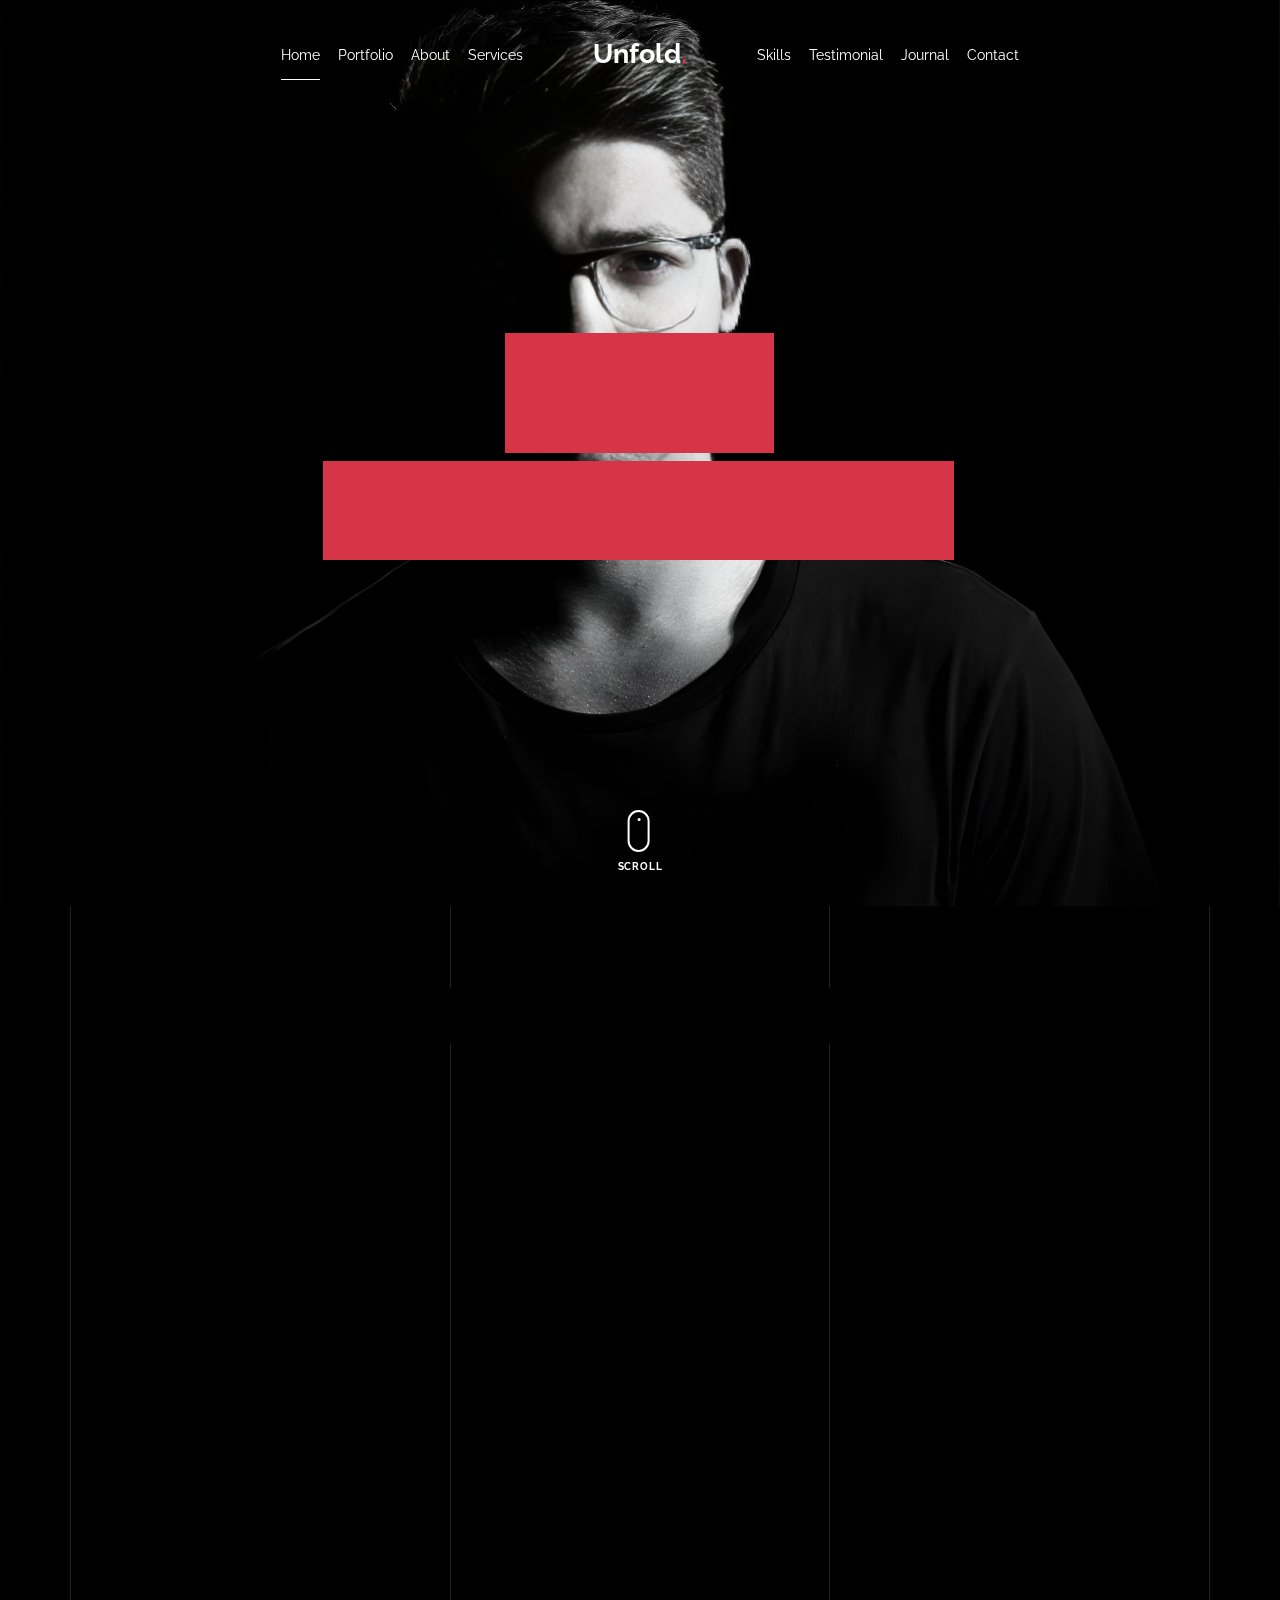
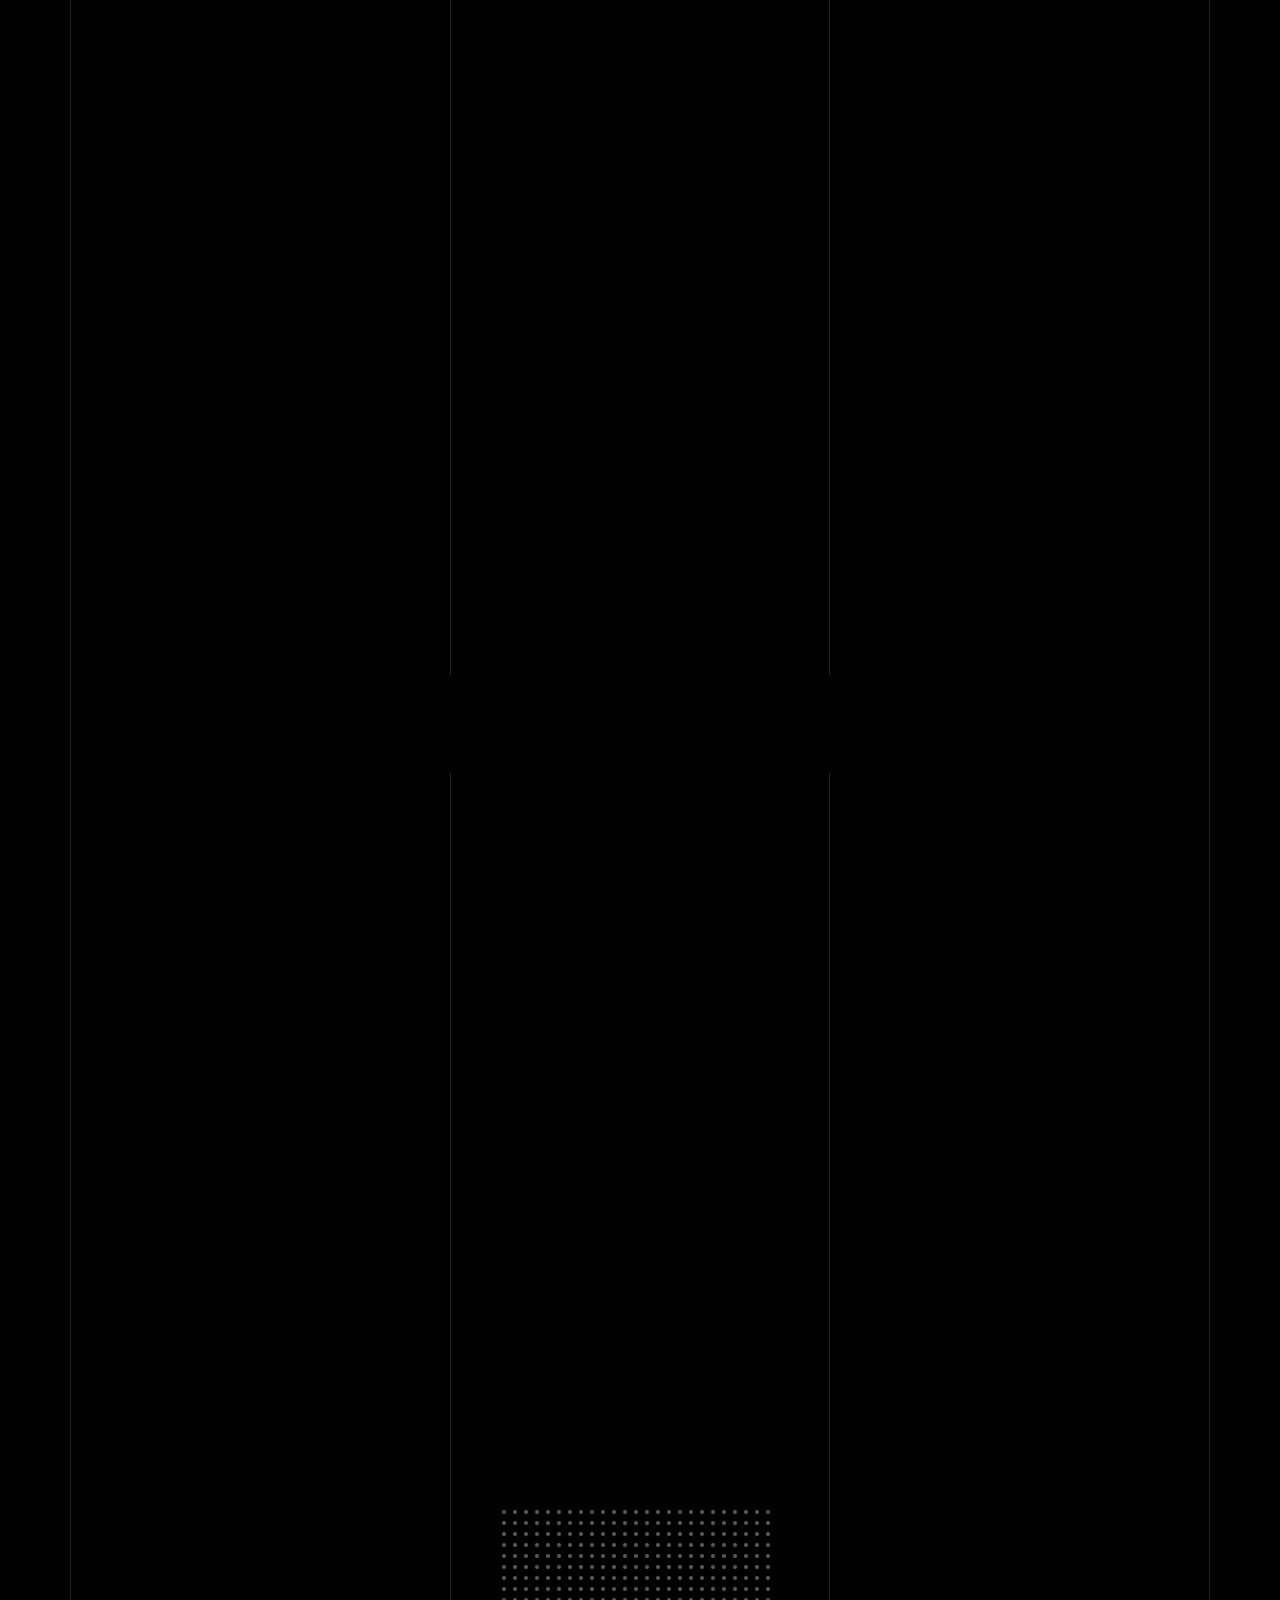
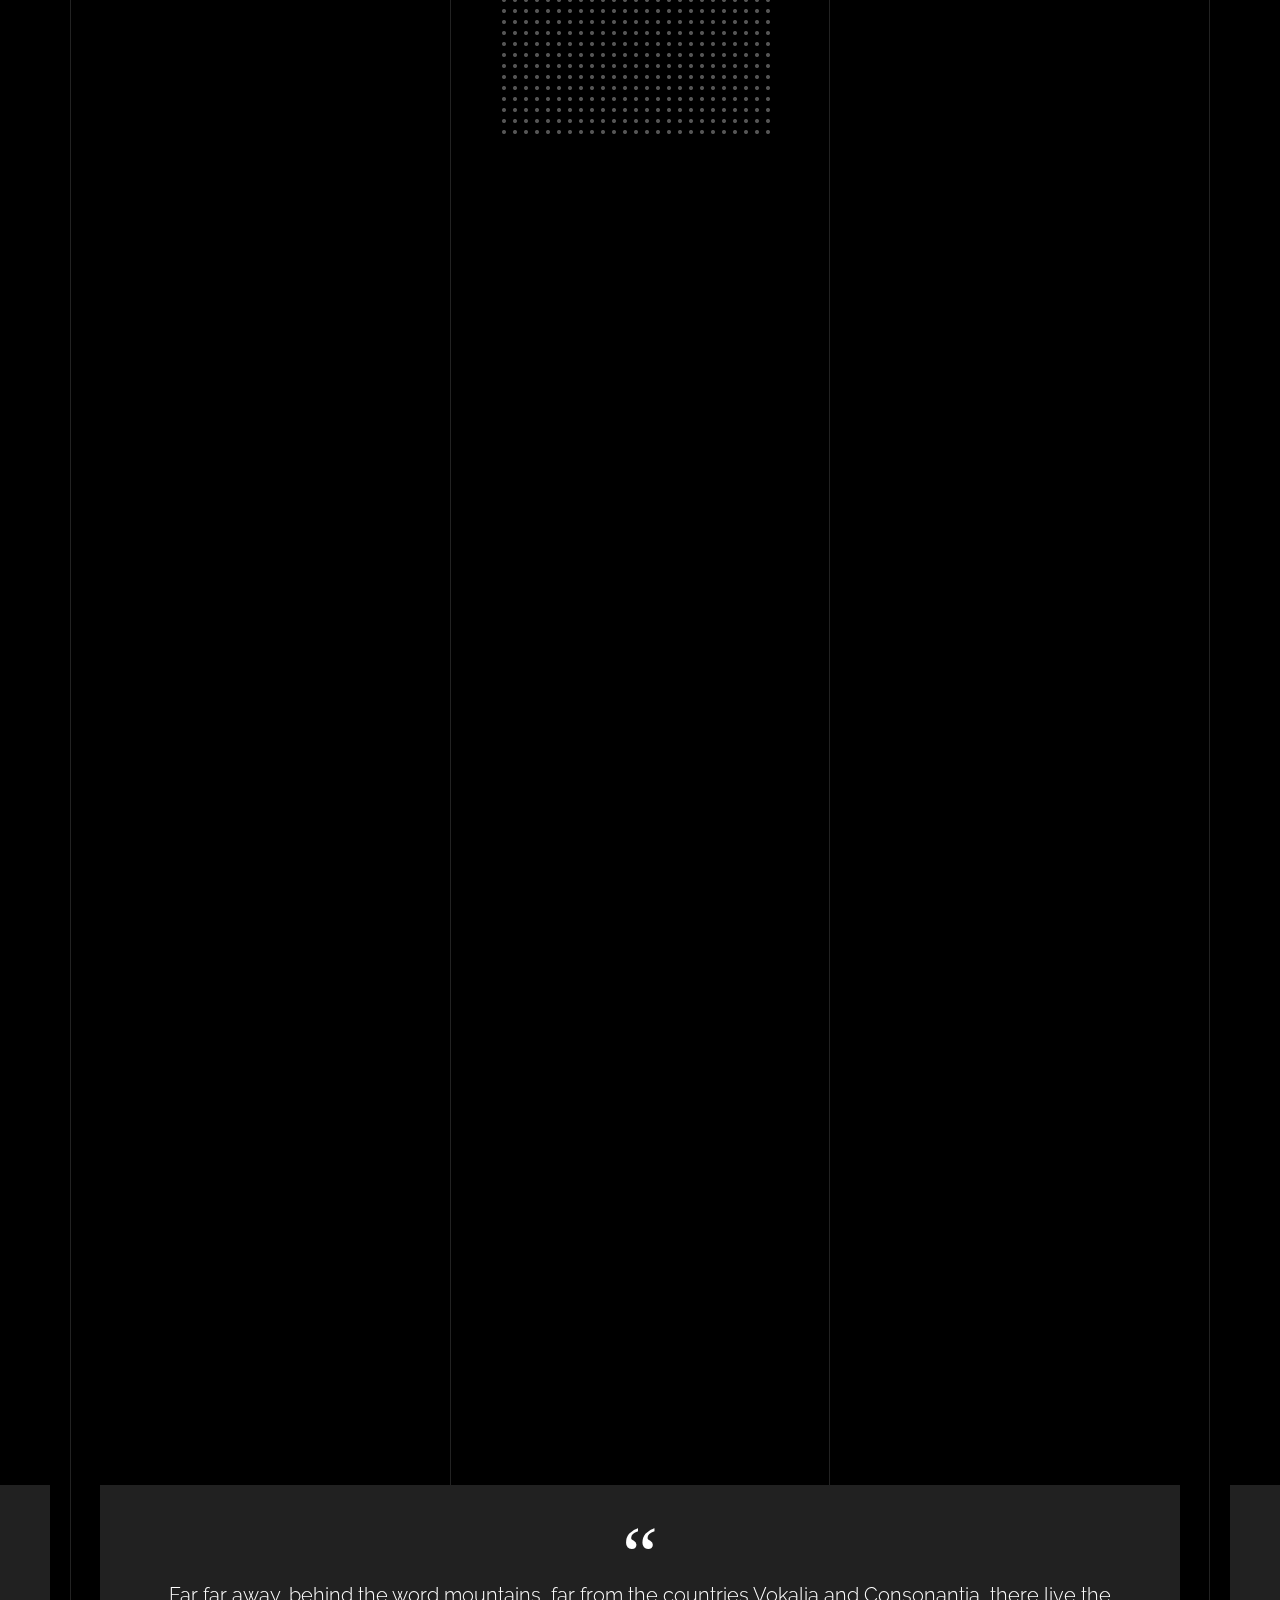
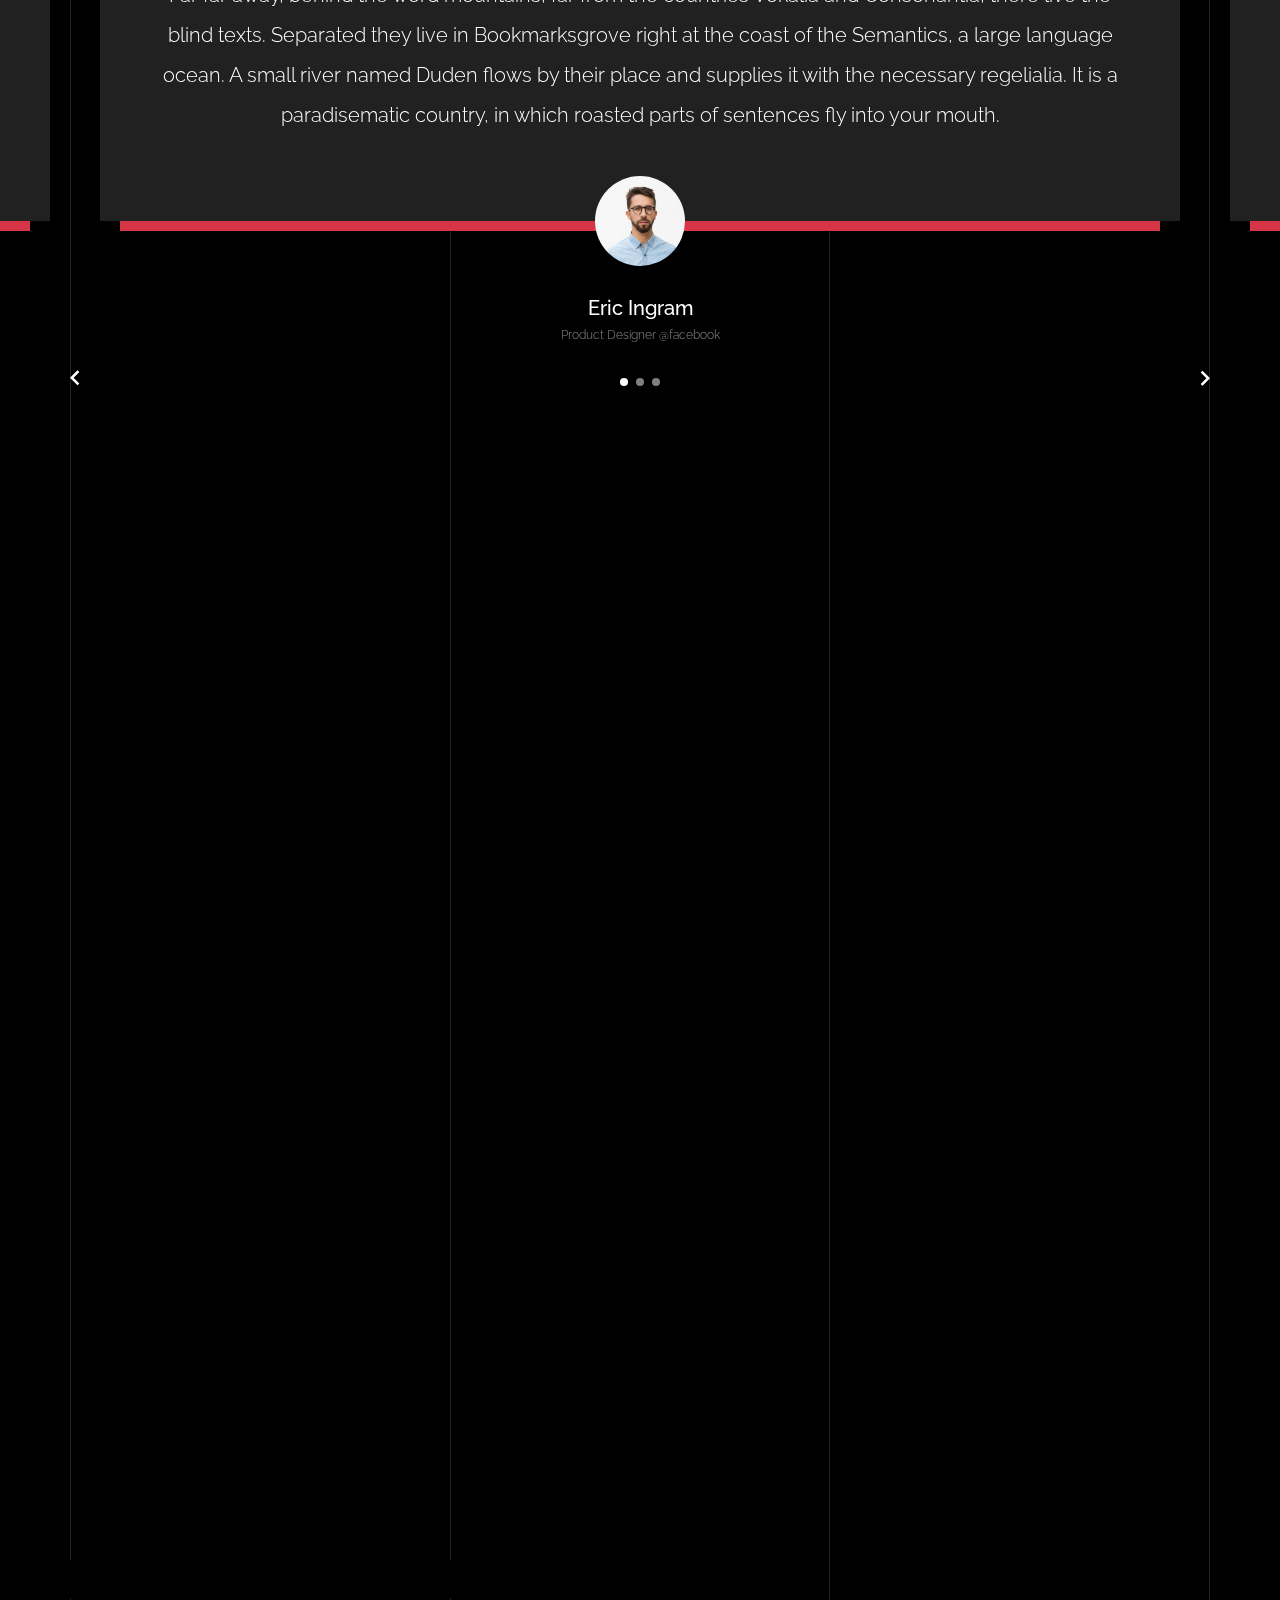
<file: index.html>
<!doctype html>
<html lang="en">
  <head>
    <title>Ayush Awasthi</title>
    <meta charset="utf-8">
    <meta name="viewport" content="width=device-width, initial-scale=1, shrink-to-fit=no">

    <meta name="description" content="">
    <meta name="keywords" content="html, css, javascript, jquery">
    <meta name="author" content="">

    <link rel="stylesheet" href="css/vendor/icomoon/style.css">
    <link rel="stylesheet" href="css/vendor/owl.carousel.min.css">
    <link rel="stylesheet" href="css/vendor/animate.min.css">
    <link rel="stylesheet" href="css/vendor/aos.css">
    <link rel="stylesheet" href="css/vendor/bootstrap.min.css">
    <link rel="stylesheet" href="css/vendor/jquery.fancybox.min.css">
    

    <!-- Theme Style -->
    <link rel="stylesheet" href="css/style.css">

  </head>
  <body data-spy="scroll" data-target=".site-nav-target" data-offset="200">

    <nav class="unslate_co--site-mobile-menu">
      <div class="close-wrap d-flex">
        <a href="#" class="d-flex ml-auto js-menu-toggle">
          <span class="close-label">Close</span>
          <div class="close-times">
            <span class="bar1"></span>
            <span class="bar2"></span>
          </div>
        </a>
      </div>
      <div class="site-mobile-inner"></div>
    </nav>


    <div class="unslate_co--site-wrap">

      <div class="unslate_co--site-inner">

        <div class="lines-wrap">
          <div class="lines-inner">
            <div class="lines"></div>
          </div>
        </div>
        <!-- END lines -->
      
      <nav class="unslate_co--site-nav site-nav-target">

        <div class="container">
        
          <div class="row align-items-center justify-content-between text-left">
            <div class="col-md-5 text-right">
              <ul class="site-nav-ul js-clone-nav text-left d-none d-lg-inline-block">
                <li class="has-children">
                  <a href="#home-section" class="nav-link">Home</a>
                  <ul class="dropdown">
                    <li>
                      <a href="index.html">Hero Image BG</a>
                    </li>
                    <li>
                      <a href="index-video.html">Video BG</a>
                    </li>
                    <li>
                      <a href="index-hero-slider.html">Hero Slider</a>
                    </li>
                    <li>
                      <a href="index-sidebar-menu.html">Sidebar Menu</a>
                    </li>
                    <li>
                      <a href="index-right-menu.html">Right Menu</a>
                    </li>
                  </ul>
                </li>
                <li><a href="#portfolio-section" class="nav-link">Portfolio</a></li>
                <li><a href="#about-section" class="nav-link">About</a></li>
                <li><a href="#services-section" class="nav-link">Services</a></li>
              </ul>
            </div>
            <div class="site-logo pos-absolute">
              <a href="index.html" class="unslate_co--site-logo">Unfold<span>.</span></a>
            </div>
            <div class="col-md-5 text-right text-lg-left">
              <ul class="site-nav-ul js-clone-nav text-left d-none d-lg-inline-block">
                <li><a href="#skills-section" class="nav-link">Skills</a></li>
                <li><a href="#testimonial-section" class="nav-link">Testimonial</a></li>
                <li><a href="#journal-section" class="nav-link">Journal</a></li>
                <li><a href="#contact-section" class="nav-link">Contact</a></li>
              </ul>

              <ul class="site-nav-ul-none-onepage text-right d-inline-block d-lg-none">
                <li><a href="#" class="js-menu-toggle">Menu</a></li>
              </ul>

            </div>
          </div>
        </div>

      </nav>
      <!-- END nav -->

      <div class="cover-v1 jarallax" style="background-image: url('images/cover_bg_2.jpg');" id="home-section">
        <div class="container">
          <div class="row align-items-center">
              
            <div class="col-md-7 mx-auto text-center">
              <h1 class="heading gsap-reveal-hero">Unfold</h1>
              <h2 class="subheading gsap-reveal-hero">I’m Ayush Awasthi A Software  Based In Noida </h2>
            </div>

          </div>
        </div>


        <a href="#portfolio-section" class="mouse-wrap smoothscroll">
          <span class="mouse">
            <span class="scroll"></span>
          </span>
          <span class="mouse-label">Scroll</span>
        </a>

      </div>
      <!-- END .cover-v1 -->


      <div class="unslate_co--section" id="portfolio-section">
        <div class="container">
          
          
          <div class="relative"><div class="loader-portfolio-wrap"><div class="loader-portfolio"></div></div> </div>
          <div id="portfolio-single-holder"></div>

          <div class="portfolio-wrapper">

            <div class="d-flex align-items-center mb-4 gsap-reveal gsap-reveal-filter">
              <h2 class="mr-auto heading-h2"><span class="gsap-reveal">Portfolio</span></h2>

              <!-- <a href="#" class="text-white js-filter d-inline-block d-lg-none">Filter</a>
              
              <div class="filter-wrap">
                <div class="filter ml-auto" id="filters">
                  <a href="#" class="active" data-filter="*">All</a>
                  <a href="#" data-filter=".web">Web</a>
                  <a href="#" data-filter=".branding">Branding</a>
                  <a href="#" data-filter=".illustration">Illustration</a>
                  <a href="#" data-filter=".packaging">Packaging</a>
                </div>
              </div> -->
            </div>


            
            <div id="posts" class="row gutter-isotope-item">
              <div class="item web branding col-sm-6 col-md-6 col-lg-4 isotope-mb-2">
                <a href="portfolio-single-1.html" class="portfolio-item ajax-load-page isotope-item gsap-reveal-img" data-id="1">
                    <div class="overlay">
                      <span class="wrap-icon icon-link2"></span>
                      <div class="portfolio-item-content">
                        <h3>Shoe Rebranding</h3>
                        <p>web, branding</p>
                      </div>
                    </div>
                    <img src="images/work_1_md.jpg" class="lazyload  img-fluid" alt="Images" />
                  </a>
              </div>
              <div class="item branding packaging illustration col-sm-6 col-md-6 col-lg-4 isotope-mb-2 ">
                <a href="portfolio-single-3.html" class="portfolio-item ajax-load-page item-portrait isotope-item gsap-reveal-img" data-id="3">
                    <div class="overlay">
                      <span class="wrap-icon icon-link2"></span>
                      <div class="portfolio-item-content">
                        <h3>Reworking</h3>
                        <p>branding, packaging, illustration</p>
                      </div>
                    </div>
                    <img src="images/work_2_md.jpg" class="lazyload  img-fluid" alt="Images" />
                  </a>
              </div>

              <div class="item branding packaging col-sm-6 col-md-6 col-lg-4 isotope-mb-2">
                <a href="portfolio-single-4.html" class="portfolio-item isotope-item gsap-reveal-img ajax-load-page" data-id="4">
                    <div class="overlay">
                      <span class="wrap-icon icon-link2"></span>
                      <div class="portfolio-item-content">
                        <h3>Modern Building</h3>
                        <p>branding, packaging</p>
                      </div>
                    </div>
                    <img src="images/work_3_md.jpg" class="lazyload  img-fluid" alt="Images" />
                  </a>
              </div>

              <div class="item web packaging col-sm-6 col-md-6 col-lg-4 isotope-mb-2">

                <a href="images/work_4_full.jpg" class="portfolio-item isotope-item gsap-reveal-img" data-fancybox="gallery" data-caption="Watch">
                    <div class="overlay">
                      <span class="wrap-icon icon-photo2"></span>
                      <div class="portfolio-item-content">
                        <h3>Watch</h3>
                        <p>web, packaging</p>
                      </div>
                    </div>
                    <img src="images/work_4_full.jpg" class="lazyload  img-fluid" alt="Images" />
                  </a>

              </div>

              <div class="item illustration packaging col-sm-6 col-md-6 col-lg-4 isotope-mb-2">
                <a href="images/work_5_md.jpg" class="portfolio-item isotope-item gsap-reveal-img" data-fancybox="gallery" data-caption="Shoe Rebranding">
                    <div class="overlay">
                      <span class="wrap-icon icon-photo2"></span>
                      <div class="portfolio-item-content">
                        <h3>Shoe Rebranding</h3>
                        <p>illustration, packaging</p>
                      </div>
                    </div>
                    <img src="images/work_5_md.jpg" class="lazyload  img-fluid" alt="Images" />
                  </a>
              </div>

              <div class="item web branding col-sm-6 col-md-6 col-lg-4 isotope-mb-2">
                <a href="portfolio-single-2.html" class="portfolio-item ajax-load-page item-portrait isotope-item gsap-reveal-img" data-id="2">
                    <div class="overlay">
                      <span class="wrap-icon icon-link2"></span>
                      <div class="portfolio-item-content">
                        <h3>Reshape</h3>
                        <p>web, branding</p>
                      </div>
                    </div>
                    <img src="images/work_6_md.jpg" class="lazyload  img-fluid" alt="Images" />
                  </a>
              </div>

              <div class="item branding packaging col-sm-6 col-md-6 col-lg-4 isotope-mb-2">
                <a href="images/work_7_a_md.jpg" class="portfolio-item item-portrait isotope-item gsap-reveal-img " data-fancybox="gallery" data-caption="Modern Building">
                    <div class="overlay">
                      <span class="wrap-icon icon-photo2"></span>
                      <div class="portfolio-item-content">
                        <h3>Modern Building</h3>
                        <p>branding, packaging</p>
                      </div>
                    </div>
                    <img src="images/work_7_a_md.jpg" class="lazyload  img-fluid" alt="Images" />
                  </a>
              </div>

              <div class="item web branding col-sm-6 col-md-6 col-lg-4 isotope-mb-2">
                <a href="https://www.youtube.com/watch?v=mwtbEGNABWU" class="portfolio-item isotope-item gsap-reveal-img" data-fancybox="gallery" data-caption="Showreel 2019">
                    <div class="overlay">
                      <span class="wrap-icon icon-play_circle_filled"></span>
                      <div class="portfolio-item-content">
                        <h3>Showreel 2019</h3>
                        <p>web, branding</p>
                      </div>
                    </div>
                    <img src="images/work_8_md.jpg" class="lazyload  img-fluid" alt="Images" />
                  </a>
              </div>

              <div class="item web illustration col-sm-6 col-md-6 col-lg-4 isotope-mb-2">
                <a href="images/work_9_a_md.jpg" class="portfolio-item isotope-item gsap-reveal-img" data-fancybox="gallery" data-caption="Render Packaging">
                    <div class="overlay">
                      <span class="wrap-icon icon-photo2"></span>
                      <div class="portfolio-item-content">
                        <h3>Render Packaging</h3>
                        <p>web, illustration</p>
                      </div>
                    </div>
                    <img src="images/work_9_a_md.jpg" class="lazyload  img-fluid" alt="Images" />
                  </a>
              </div>

            </div>
            
          </div>


        </div>
      </div>


      <div class="unslate_co--section">
        <div class="container">
          <div class="owl-carousel logo-slider">
            <div class="logo-v1 gsap-reveal">
              <img src="images/logo-google.png" alt="Image" class="img-fluid">
            </div>
            <div class="logo-v1 gsap-reveal">
              <img src="images/logo-puma.png" alt="Image" class="img-fluid">
            </div>
            <div class="logo-v1 gsap-reveal">
              <img src="images/logo-paypal.png" alt="Image" class="img-fluid">
            </div>
            <div class="logo-v1 gsap-reveal">
              <img src="images/logo-adobe.png" alt="Image" class="img-fluid">
            </div>
          </div>
        </div>
      </div>


      <div class="unslate_co--section" id="about-section">
        <div class="container">
          
          <div class="section-heading-wrap text-center mb-5">
            <h2 class="heading-h2 text-center divider"><span class="gsap-reveal">About Me</span></h2>
            <span class="gsap-reveal">
            <img src="images/divider.png" alt="divider" width="76">
            </span>
          </div>
          

          <div class="row mt-5 justify-content-between">
            <div class="col-lg-7 mb-5 mb-lg-0">
              <figure class="dotted-bg gsap-reveal-img ">
                <img src="images/about_me_pic2.jpg" alt="Image" class="img-fluid">
              </figure>
            </div>
            <div class="col-lg-4 pr-lg-5">
              <h3 class="mb-4 heading-h3"><span class="gsap-reveal">We can make it together</span></h3>
              <p class="lead gsap-reveal">Far far away, behind the word mountains, far from the countries Vokalia and Consonantia, there <a href="#">live the blind</a> texts. </p>
              <p class="mb-4 gsap-reveal">A small river named Duden flows by their place and supplies it with the necessary regelialia. It is a paradisematic country, in which roasted parts of sentences fly into your mouth.</p>
              <p class="gsap-reveal"><a href="#" class="btn btn-outline-pill btn-custom-light">Download my CV</a></p>
            </div>
          </div>
        </div>
      </div>

      <div class="unslate_co--section" id="services-section">
        <div class="container">

          <div class="section-heading-wrap text-center mb-5">
            <h2 class="heading-h2 text-center divider"><span class="gsap-reveal">My Services</span></h2>
            <span class="gsap-reveal"><img src="images/divider.png" alt="divider" width="76"></span>
          </div>

          <div class="row gutter-v3">
            <div class="col-md-6 col-lg-4 mb-4">
              <div class="feature-v1" data-aos="fade-up" data-aos-delay="0">
                <div class="wrap-icon mb-3">
                  <img src="images/svg/001-options.svg" alt="Image" width="45">
                </div>
                <h3>Digital <br> Strategy</h3>
                <p>A small river named Duden flows by their place and supplies it with the necessary regelialia. </p>
              </div> 
            </div>
            <div class="col-md-6 col-lg-4 mb-4">
              <div class="feature-v1" data-aos="fade-up" data-aos-delay="100">
                <div class="wrap-icon mb-3">
                  <img src="images/svg/002-chat.svg" alt="Icon" width="45">
                </div>
                <h3>Web <br> Design</h3>
                <p>A small river named Duden flows by their place and supplies it with the necessary regelialia. </p>
              </div> 
            </div>
            <div class="col-md-6 col-lg-4 mb-4">
              <div class="feature-v1" data-aos="fade-up" data-aos-delay="200">
                <div class="wrap-icon mb-3">
                  <img src="images/svg/003-contact-book.svg" alt="Image" class="img-fluid" width="45">
                </div>
                <h3>User <br> Experience</h3>
                <p>A small river named Duden flows by their place and supplies it with the necessary regelialia. </p>
              </div> 
            </div>

            <div class="col-md-6 col-lg-4 mb-4">
              <div class="feature-v1" data-aos="fade-up" data-aos-delay="0">
                <div class="wrap-icon mb-3">
                  <img src="images/svg/004-percentage.svg" alt="Image" width="45">
                </div>
                <h3>Web <br> Development</h3>
                <p>A small river named Duden flows by their place and supplies it with the necessary regelialia. </p>
              </div> 
            </div>
            <div class="col-md-6 col-lg-4 mb-4">
              <div class="feature-v1" data-aos="fade-up" data-aos-delay="100">
                <div class="wrap-icon mb-3">
                  <img src="images/svg/006-goal.svg" alt="Image" width="45">
                </div>
                <h3>WordPress <br> Solutions</h3>
                <p>A small river named Duden flows by their place and supplies it with the necessary regelialia. </p>
              </div> 
            </div>
            <div class="col-md-6 col-lg-4 mb-4">
              <div class="feature-v1" data-aos="fade-up" data-aos-delay="200">
                <div class="wrap-icon mb-3">
                  <img src="images/svg/005-line-chart.svg" alt="Image" width="45">
                </div>
                <h3>Mobile <br> Applications</h3>
                <p>A small river named Duden flows by their place and supplies it with the necessary regelialia. </p>
              </div> 
            </div>

          </div>
        </div>
      </div>

      <div class="unslate_co--section section-counter" id="skills-section">
        <div class="container">
          <div class="section-heading-wrap text-center mb-5">
            <h2 class="heading-h2 text-center divider"><span class="gsap-reveal">My Skills</span></h2>
            <span class="gsap-reveal"><img src="images/divider.png" alt="divider" width="76"></span>
          </div>


          <div class="row pt-5">
            <div class="col-6 col-sm-6 mb-5 mb-lg-0 col-md-6 col-lg-3" data-aos="fade-up" data-aos-delay="0">
              <div class="counter-v1 text-center">
                <span class="number-wrap">
                  <span class="number number-counter" data-number="90">0</span>
                  <span class="append-text">%</span>
                </span>
                <span class="counter-label">WordPress</span>
              </div>
            </div>
            <div class="col-6 col-sm-6 mb-5 mb-lg-0 col-md-6 col-lg-3" data-aos="fade-up" data-aos-delay="100">
              <div class="counter-v1 text-center">
                <span class="number-wrap">
                  <span class="number number-counter" data-number="99">0</span>
                  <span class="append-text">%</span>
                </span>
                <span class="counter-label">HTML/CSS</span>
              </div>
            </div>
            <div class="col-6 col-sm-6 mb-5 mb-lg-0 col-md-6 col-lg-3" data-aos="fade-up" data-aos-delay="200">
              <div class="counter-v1 text-center">
                <span class="number-wrap">
                  <span class="number number-counter" data-number="95">0</span>
                  <span class="append-text">%</span>
                </span>
                <span class="counter-label">jQuery</span>
              </div>
            </div>
            <div class="col-6 col-sm-6 mb-5 mb-lg-0 col-md-6 col-lg-3" data-aos="fade-up" data-aos-delay="300">
              <div class="counter-v1 text-center">
                <span class="number-wrap">
                  <span class="number number-counter" data-number="100">0</span>
                  <span class="append-text">%</span>
                </span>
                <span class="counter-label">Design</span>
              </div>
            </div>
          </div>
        </div>
      </div>
      <!-- END .counter -->

      <div class="unslate_co--section" id="testimonial-section">
        <div class="container">
          <div class="section-heading-wrap text-center mb-5">
            <h2 class="heading-h2 text-center divider"><span class="gsap-reveal">My Happy Clients</span></h2>
            <span class="gsap-reveal"><img src="images/divider.png" alt="divider" width="76"></span>
          </div>
        </div>

        <div class="owl-carousel testimonial-slider" data-aos="fade-up">
          <div>
            <div class="testimonial-v1">
              <div class="testimonial-inner-bg">
                <span class="quote">&ldquo;</span>
                <blockquote>
                  Far far away, behind the word mountains, far from the countries Vokalia and Consonantia, there live the blind texts. Separated they live in Bookmarksgrove right at the coast of the Semantics, a large language ocean. A small river named Duden flows by their place and supplies it with the necessary regelialia. It is a paradisematic country, in which roasted parts of sentences fly into your mouth.
                </blockquote>
              </div>
              
              <div class="testimonial-author-info">
                <img src="images/person_man_1.jpg" alt="Image">
                <h3>Eric Ingram</h3>
                <span class="d-block position">Product Designer @facebook</span>
              </div>

            </div>
          </div>
          <div>
            <div class="testimonial-v1">
              <div class="testimonial-inner-bg">
                <span class="quote">&ldquo;</span>
                <blockquote>
                  Far far away, behind the word mountains, far from the countries Vokalia and Consonantia, there live the blind texts. Separated they live in Bookmarksgrove right at the coast of the Semantics, a large language ocean. A small river named Duden flows by their place and supplies it with the necessary regelialia. It is a paradisematic country, in which roasted parts of sentences fly into your mouth.
                </blockquote>
              </div>
              
              <div class="testimonial-author-info">
                <img src="images/person_man_2.jpg" alt="Image">
                <h3>Ryan Mullins</h3>
                <span class="d-block position">Product Designer @Shopify</span>
              </div>

            </div>
          </div>
          <div>
            <div class="testimonial-v1">
              <div class="testimonial-inner-bg">
                <span class="quote">&ldquo;</span>
                <blockquote>
                  Far far away, behind the word mountains, far from the countries Vokalia and Consonantia, there live the blind texts. Separated they live in Bookmarksgrove right at the coast of the Semantics, a large language ocean. A small river named Duden flows by their place and supplies it with the necessary regelialia. It is a paradisematic country, in which roasted parts of sentences fly into your mouth.
                </blockquote>
              </div>
              
              <div class="testimonial-author-info">
                <img src="images/person_woman_1.jpg" alt="Image">
                <h3>Erica Miller</h3>
                <span class="d-block position">Product Designer @Twitter</span>
              </div>

            </div>
          </div>
        </div>

      </div>
      <!-- END testimonial -->

      <div class="unslate_co--section" id="journal-section">
        <div class="container">
          <div class="section-heading-wrap text-center mb-5">
            <h2 class="heading-h2 text-center divider"><span class="gsap-reveal">My Journal</span></h2>
            <span class="gsap-reveal"><img src="images/divider.png" alt="divider" width="76"></span>
          </div>

          
          <div class="row gutter-v4 align-items-stretch">
            <div class="col-sm-6 col-md-6 col-lg-8 blog-post-entry" data-aos="fade-up" data-aos-delay="0">

              <a href="blog-single.html" class="grid-item blog-item w-100 h-100">
                <div class="overlay">
                  <div class="portfolio-item-content">
                    <h3>A Mounteering Guide For Beginners</h3>
                    <p class="post-meta">By Joefrey <span class="small">&bullet;</span> 5 mins read</p>
                  </div>
                </div>
                <img src="images/post_1.jpg" class="lazyload" alt="Image" />
              </a>


            </div>
            <div class="col-sm-6 col-md-6 col-lg-4 blog-post-entry" data-aos="fade-up" data-aos-delay="100">
              <a href="blog-single.html" class="grid-item blog-item w-100 h-100">
                <div class="overlay">
                  <div class="portfolio-item-content">
                    <h3>A Mounteering Guide For Beginners</h3>
                    <p class="post-meta">By Joefrey <span class="small">&bullet;</span> 5 mins read</p>
                  </div>
                </div>
                <img src="images/post_2.jpg" class="lazyload" alt="Image" />
              </a>
            </div>


            <div class="col-sm-6 col-md-6 col-lg-4 blog-post-entry" data-aos="fade-up" data-aos-delay="0">

              <a href="blog-single.html" class="grid-item blog-item w-100 h-100">
                <div class="overlay">
                  <div class="portfolio-item-content">
                    <h3>A Mounteering Guide For Beginners</h3>
                    <p class="post-meta">By Joefrey <span class="small">&bullet;</span> 5 mins read</p>
                  </div>
                </div>
                <img src="images/post_3.jpg" class="lazyload" alt="Image" />
              </a>


            </div>
            <div class="col-sm-6 col-md-6 col-lg-4 blog-post-entry" data-aos="fade-up" data-aos-delay="100">
              <a href="blog-single.html" class="grid-item blog-item w-100 h-100">
                <div class="overlay">
                  <div class="portfolio-item-content">
                    <h3>A Mounteering Guide For Beginners</h3>
                    <p class="post-meta">By Joefrey <span class="small">&bullet;</span> 5 mins read</p>
                  </div>
                </div>
                <img src="images/post_4.jpg" class="lazyload" alt="Image" />
              </a>
            </div>

            <div class="col-sm-6 col-md-6 col-lg-4 blog-post-entry" data-aos="fade-up" data-aos-delay="200">
              <a href="blog-single.html" class="grid-item blog-item w-100 h-100">
                <div class="overlay">
                  <div class="portfolio-item-content">
                    <h3>A Mounteering Guide For Beginners</h3>
                    <p class="post-meta">By Joefrey <span class="small">&bullet;</span> 5 mins read</p>
                  </div>
                </div>
                <img src="images/post_5.jpg" class="lazyload" alt="Image" />
              </a>
            </div>


          </div>

        </div>
      </div>
      <!-- END blog posts -->


      <div class="unslate_co--section" id="contact-section">
        <div class="container">
          <div class="section-heading-wrap text-center mb-5">
            <h2 class="heading-h2 text-center divider"><span class="gsap-reveal">Get In Touch</span></h2>
            <span class="gsap-reveal"><img src="images/divider.png" alt="divider" width="76"></span>
          </div>


          <div class="row justify-content-between">
            
            <div class="col-md-6">
              <form method="post" class="form-outline-style-v1" id="contactForm">
                <div class="form-group row mb-0">

                  <div class="col-lg-6 form-group gsap-reveal">
                    <label for="name">Name</label>
                    <input name="name" type="text" class="form-control" id="name">
                  </div>
                  <div class="col-lg-6 form-group gsap-reveal">
                    <label for="email">Email</label>
                    <input name="email" type="email" class="form-control" id="email">
                  </div>
                  <div class="col-lg-12 form-group gsap-reveal">
                    <label for="message">Write your message...</label>
                    <textarea name="message" id="message" cols="30" rows="7" class="form-control"></textarea>
                  </div>
                </div>
                <div class="form-group row gsap-reveal">
                    <div class="col-md-12 d-flex align-items-center">
                      <input type="submit" class="btn btn-outline-pill btn-custom-light mr-3" value="Send Message">
                      <span class="submitting"></span>
                    </div>
                  </div>
              </form>
              <div id="form-message-warning" class="mt-4"></div> 
              <div id="form-message-success">
                Your message was sent, thank you!
              </div>

            </div>

            <div class="col-md-4">
              <div class="contact-info-v1">
                <div class="gsap-reveal d-block">
                  <span class="d-block contact-info-label">Email</span>
                  <a href="#" class="contact-info-val">ayushawasthih@gmail.com</a>
                </div>
                <div class="gsap-reveal d-block">
                  <span class="d-block contact-info-label">Phone</span>
                  <a href="#" class="contact-info-val">+91 989 3791 661</a>
                </div>
                <div class="gsap-reveal d-block">
                  <span class="d-block contact-info-label">Address</span>
                  <address class="contact-info-val">273 South Riverview Rd. <br> New York, NY 10011</address>
                </div>
              </div>
            </div>

          </div>
        </div>
      </div>
      </div> <!-- END .unslate_co-site-inner -->

      <footer class="unslate_co--footer unslate_co--section">
        <div class="container">
          <div class="row justify-content-center">
            <div class="col-md-7">
              
              <div class="footer-site-logo"><a href="#">Unfold<span>.</span></a></div>

              <ul class="footer-site-social">
                <li><a href="#">Facebook</a></li>
                <li><a href="#">Twitter</a></li>
                <li><a href="#">Instagram</a></li>
                <li><a href="#">Linkedin</a></li>
                <li><a href="#">Github</a></li>
              </ul>

              <p class="site-copyright">
                
                <!-- Link back to Colorlib can't be removed. Template is licensed under CC BY 3.0. -->
                Copyright &copy;
                <script>
                  document.write(new Date().getFullYear());
                </script> All rights reserved | This template is made with <i class="icon-heart"
                  aria-hidden="true"></i> by Ayush
                <!-- Link back to Colorlib can't be removed. Template is licensed under CC BY 3.0. -->
              
              </p>

            </div>
          </div>
        </div>
      </footer>

      
    </div>

    
    <!-- Loader -->
    <div id="unslate_co--overlayer"></div>
    <div class="site-loader-wrap">
      <div class="site-loader"></div>
    </div>

    <script src="js/scripts-dist.js"></script>
    <script src="js/main.js"></script>

  </body>
</html>
</file>
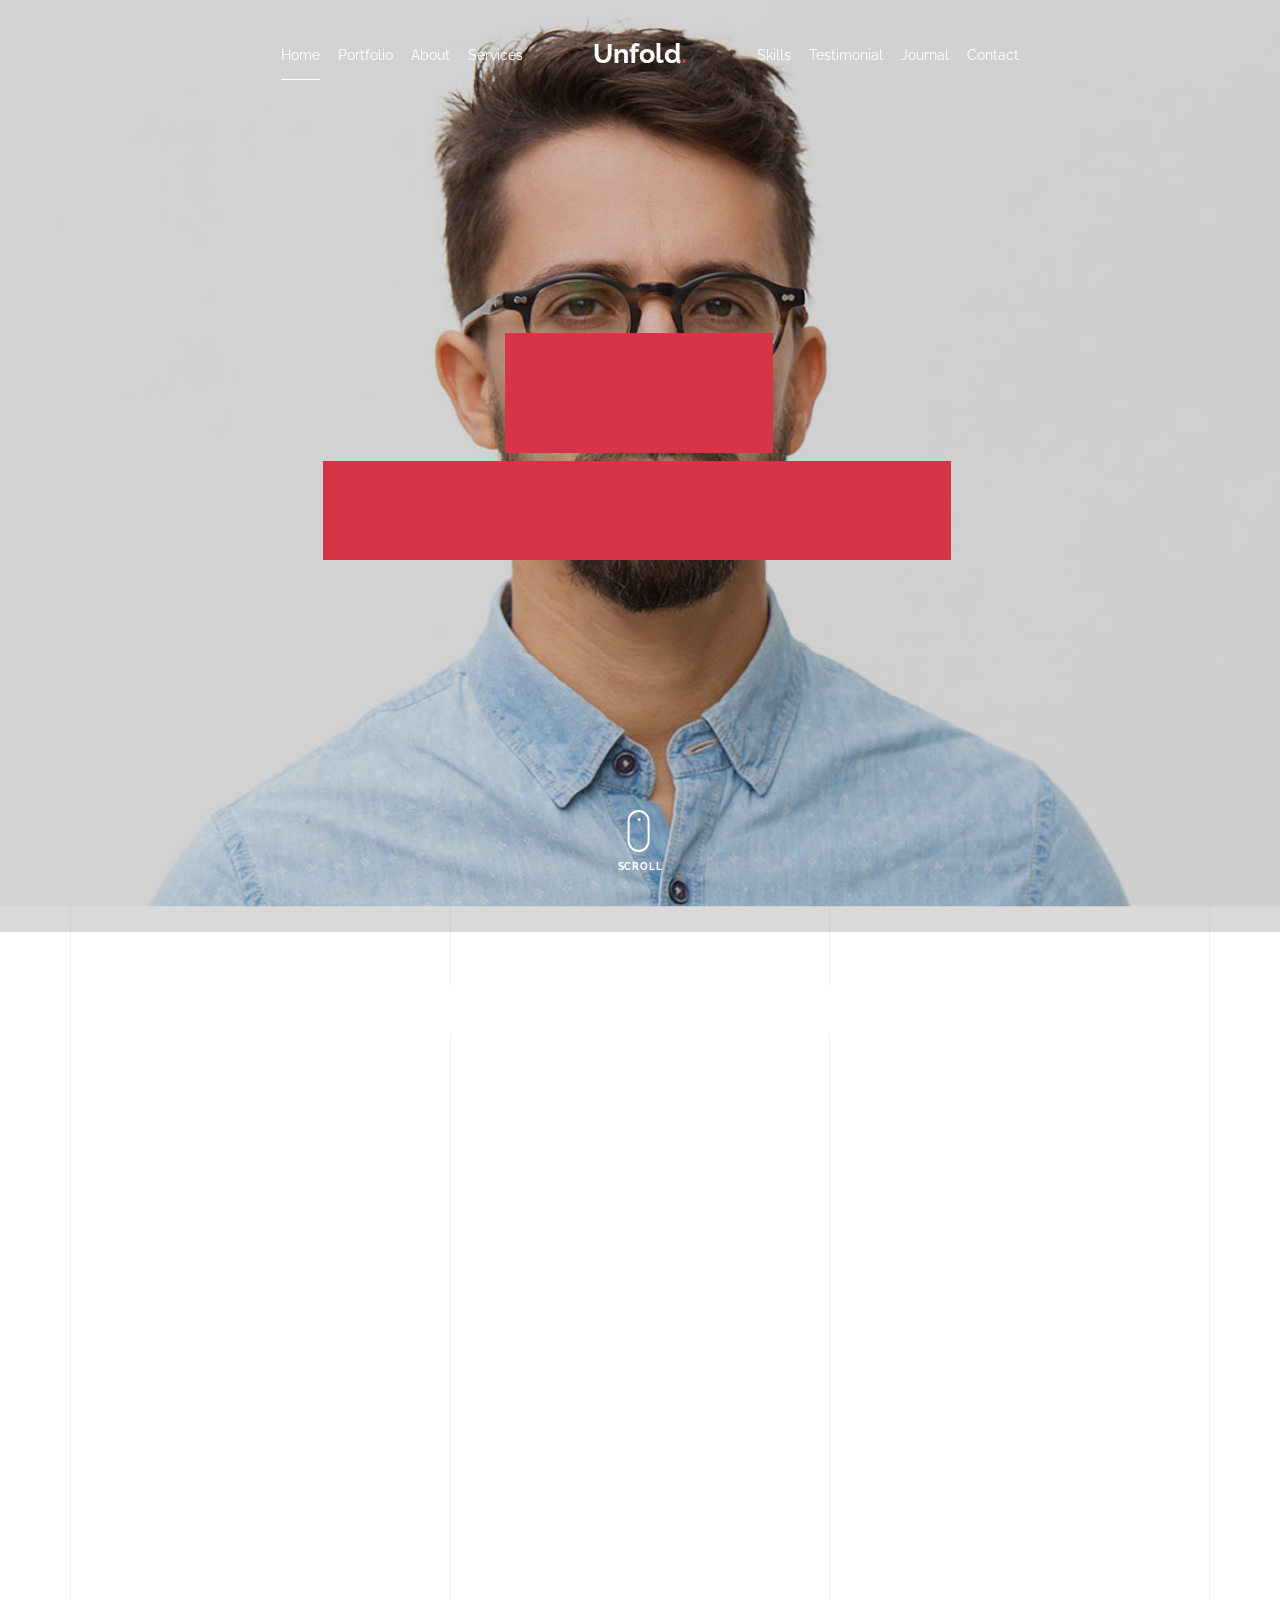
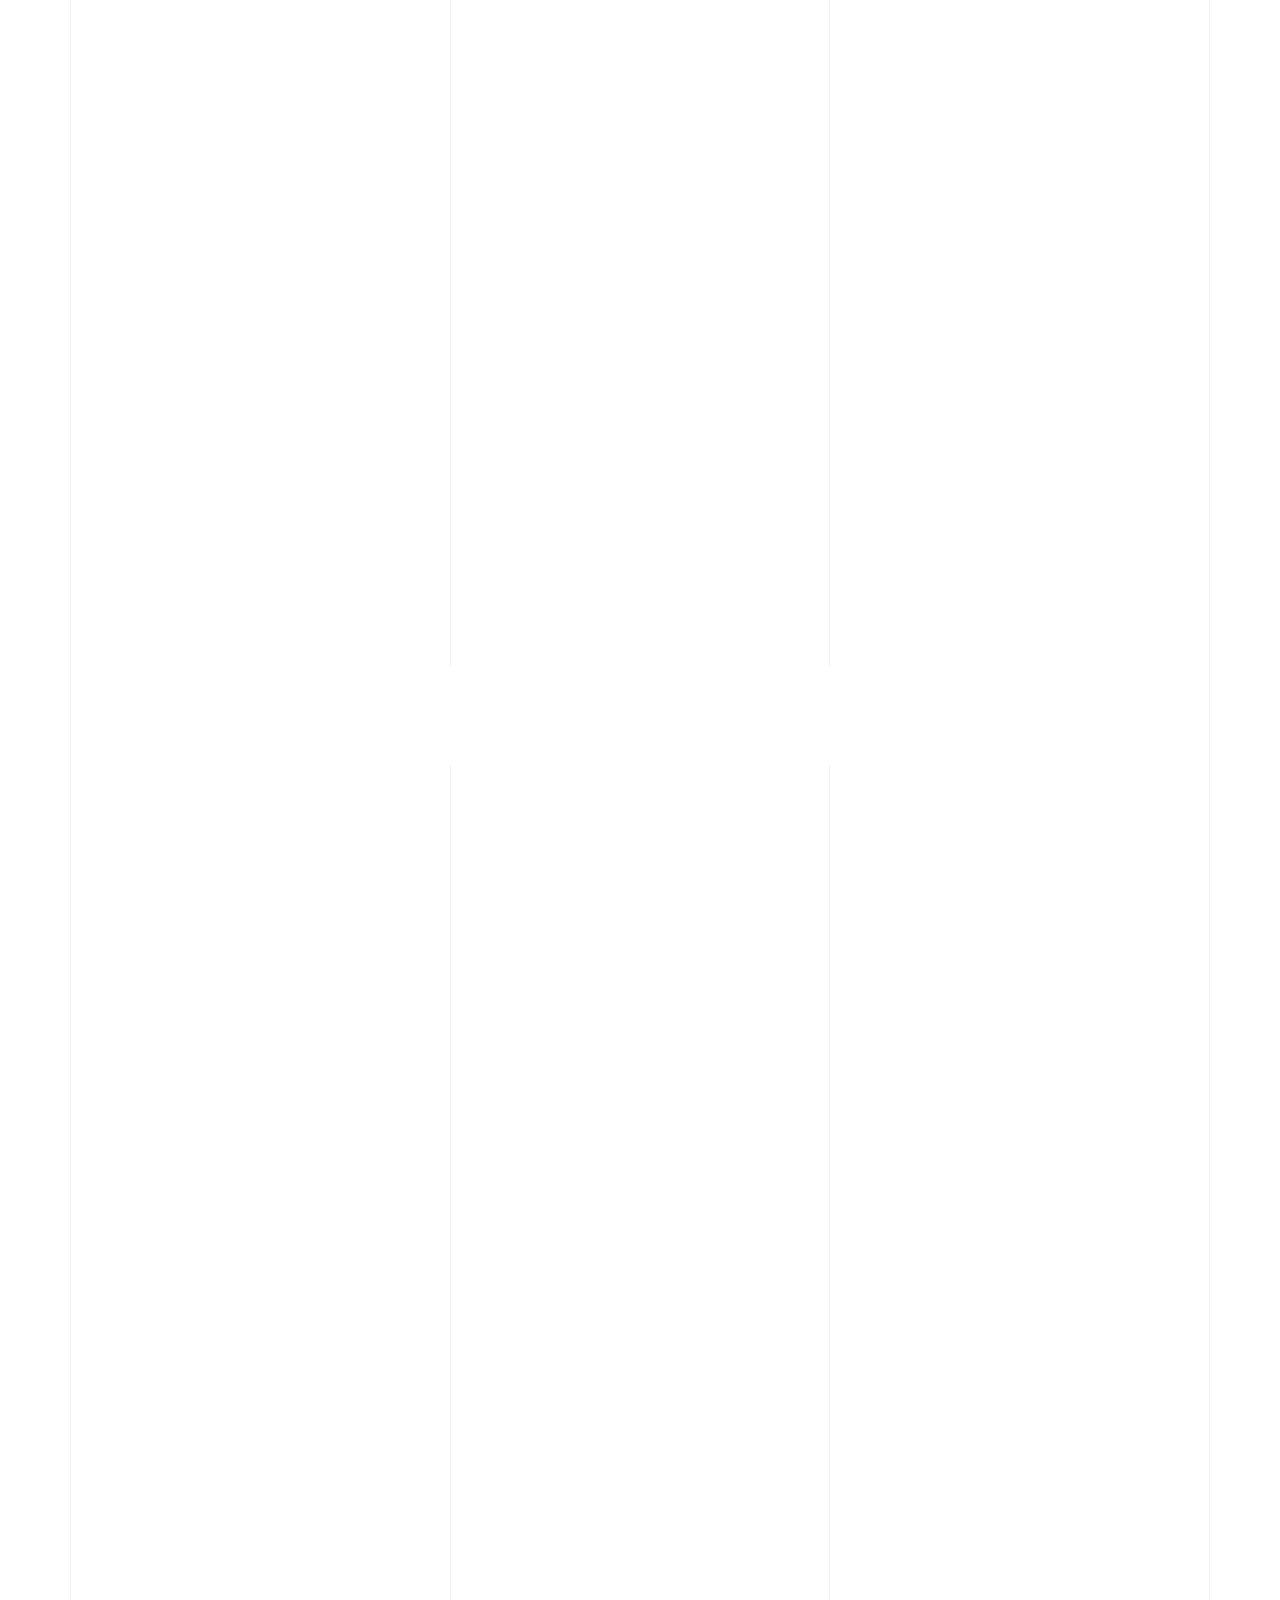
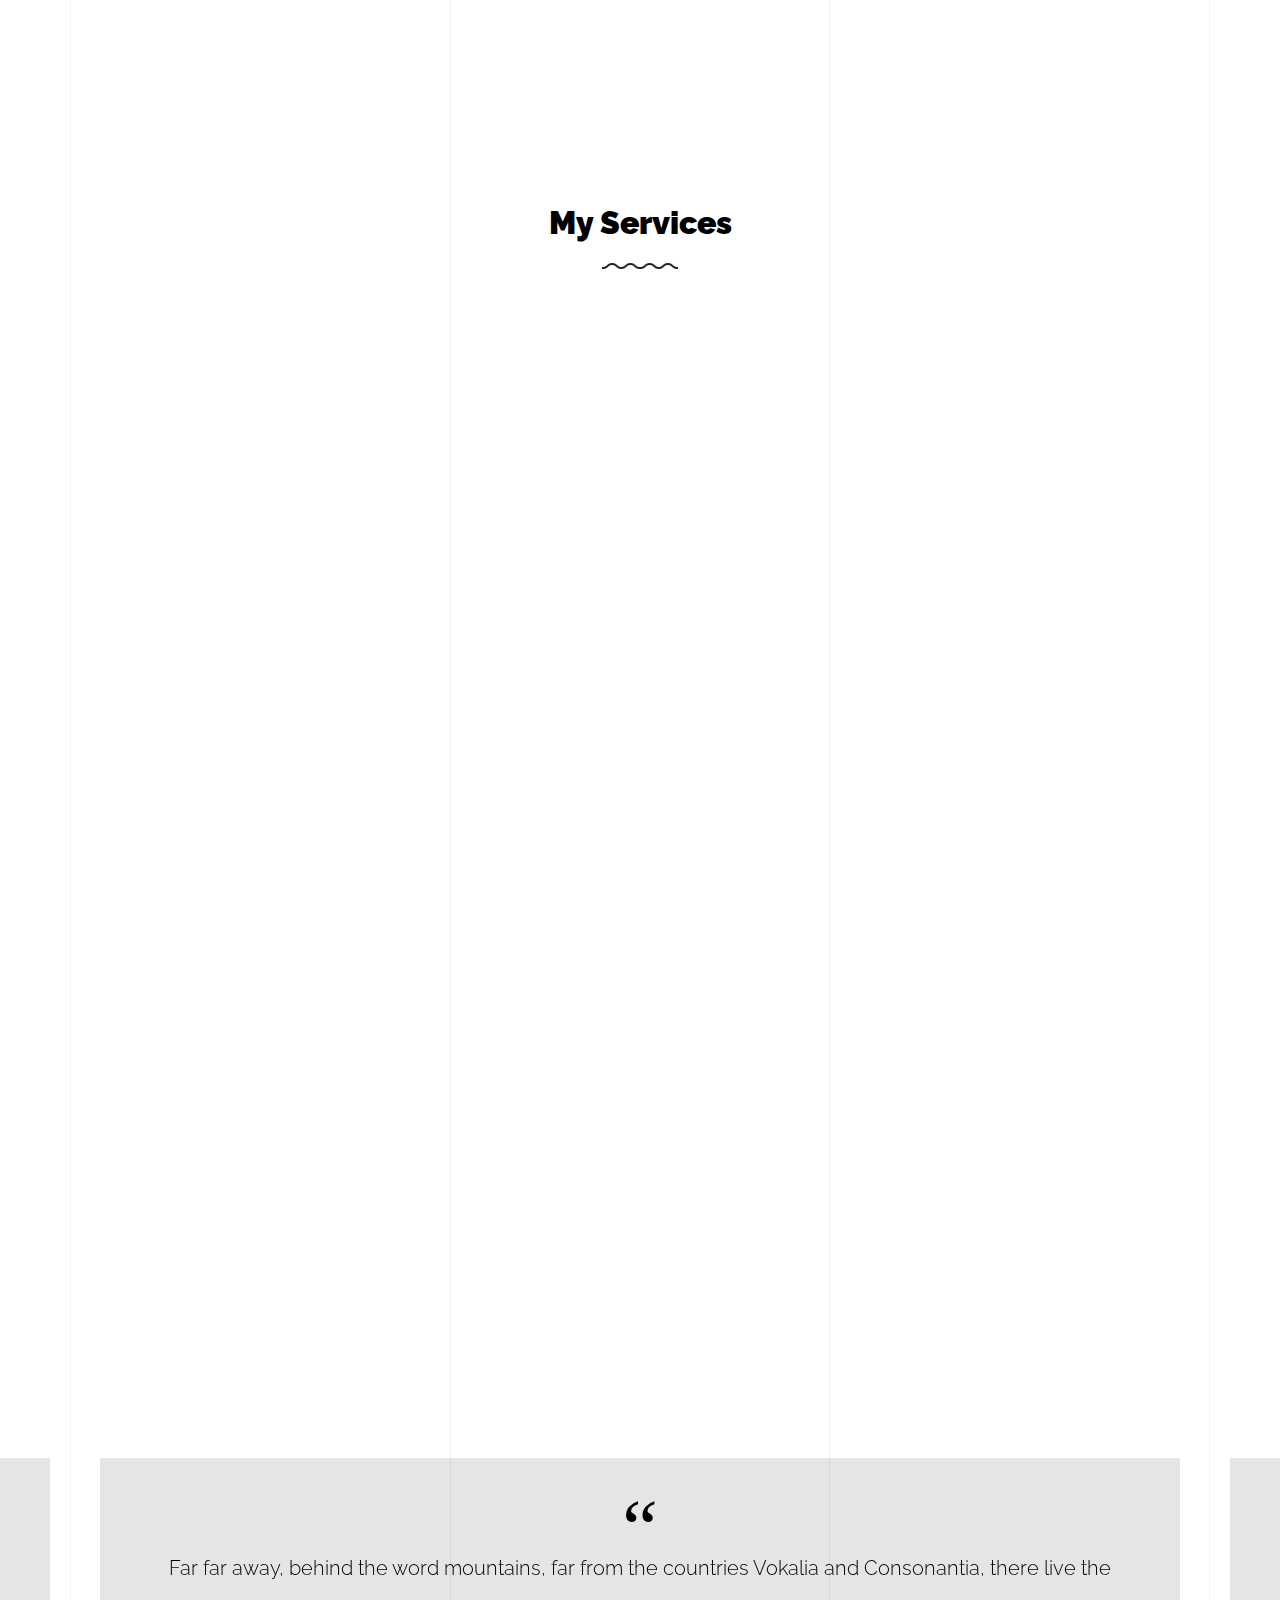
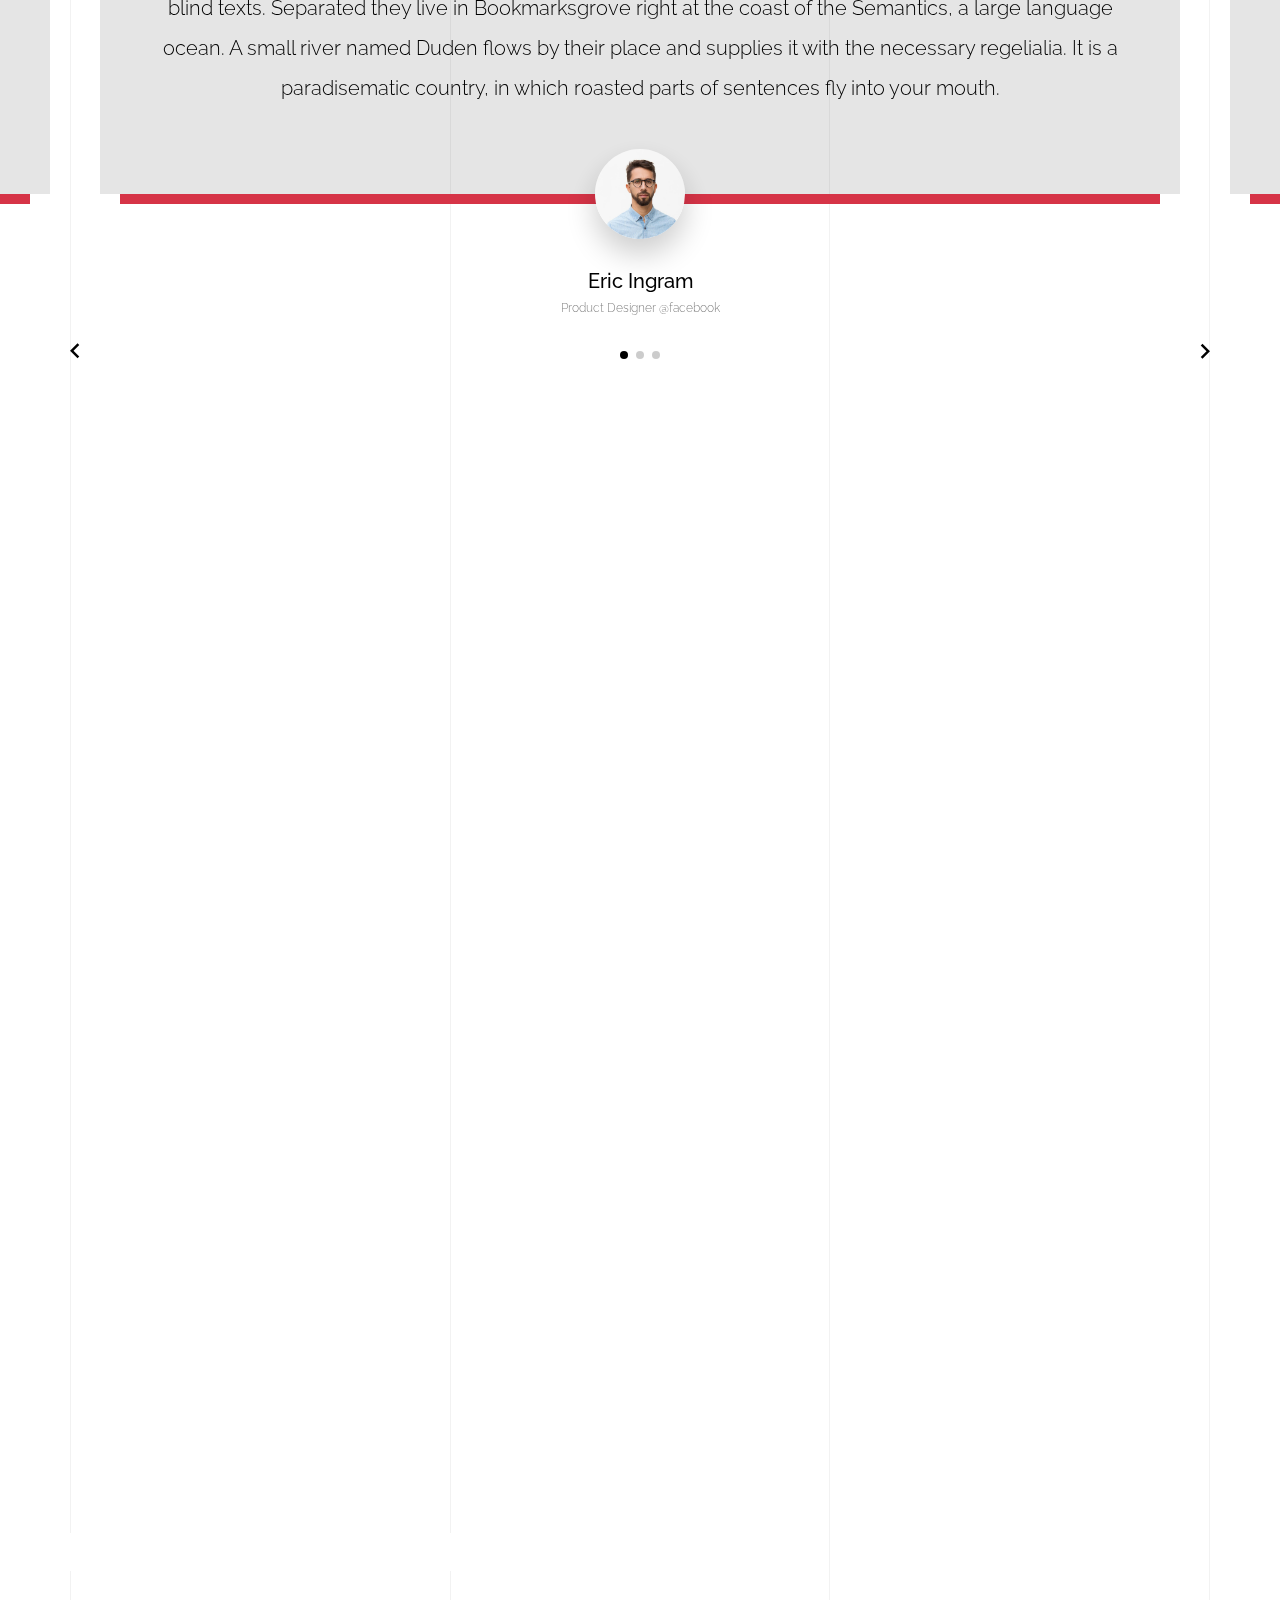
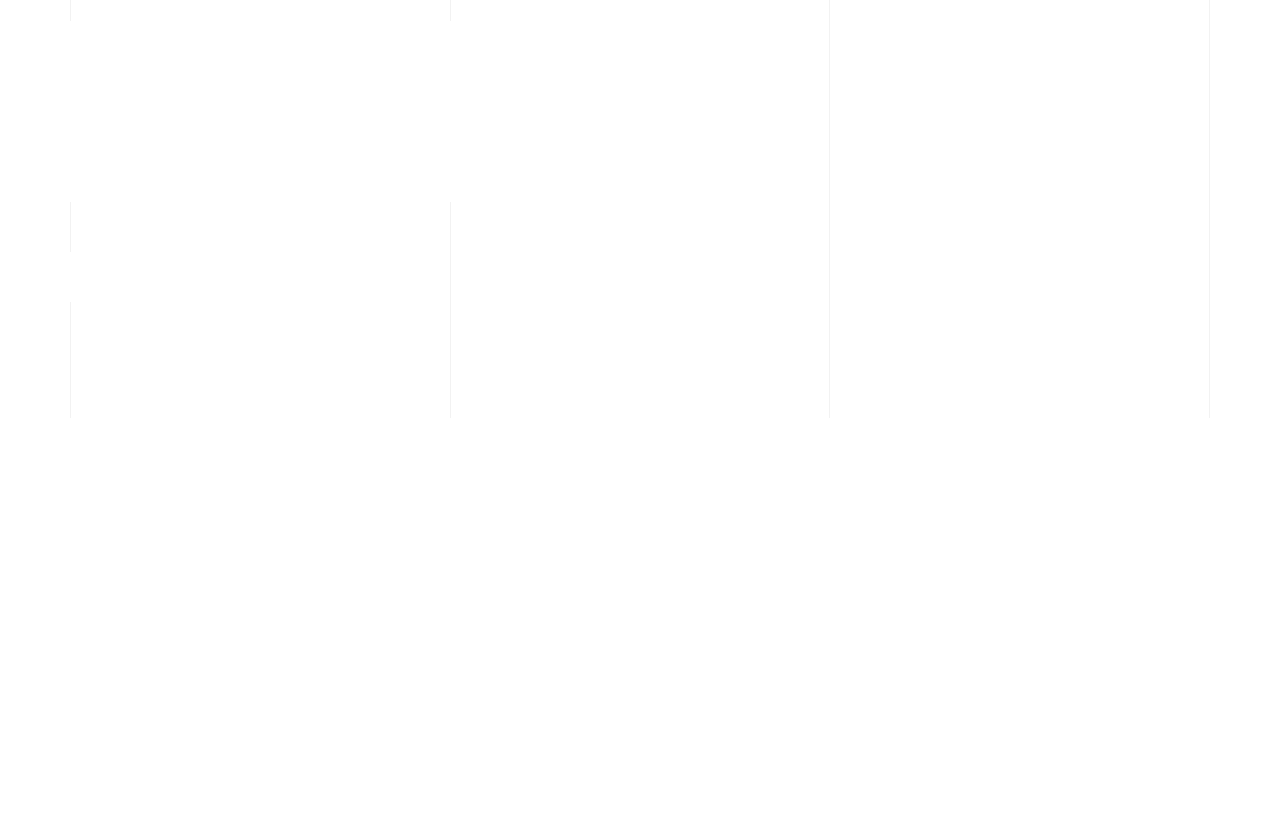
<file: light/index.html>
<!doctype html>
<html lang="en">
  <head>
    <title>Unfold &mdash; A onepage portfolio HTML template by Unslate.co</title>
    <meta charset="utf-8">
    <meta name="viewport" content="width=device-width, initial-scale=1, shrink-to-fit=no">
    
    <meta name="description" content="A onepage portfolio HTML template by Unslate.co">
    <meta name="keywords" content="html, css, javascript, jquery">
    <meta name="author" content="Unslate.co">

    <link rel="stylesheet" href="css/vendor/icomoon/style.css">
    <link rel="stylesheet" href="css/vendor/owl.carousel.min.css">
    <link rel="stylesheet" href="css/vendor/aos.css">
    <link rel="stylesheet" href="css/vendor/animate.min.css">
    <link rel="stylesheet" href="css/vendor/bootstrap.min.css">
    <link rel="stylesheet" href="css/vendor/jquery.fancybox.min.css">
    

    <!-- Theme Style -->
    <link rel="stylesheet" href="css/style.css">

  </head>
  <body data-spy="scroll" data-target=".site-nav-target" data-offset="200">

    <nav class="unslate_co--site-mobile-menu">
      <div class="close-wrap d-flex">
        <a href="#" class="d-flex ml-auto js-menu-toggle">
          <span class="close-label">Close</span>
          <div class="close-times">
            <span class="bar1"></span>
            <span class="bar2"></span>
          </div>
        </a>
      </div>
      <div class="site-mobile-inner"></div>
    </nav>


    <div class="unslate_co--site-wrap">

      <div class="unslate_co--site-inner">

        <div class="lines-wrap">
          <div class="lines-inner">
            <div class="lines"></div>
          </div>
        </div>
        <!-- END lines -->
      
      <nav class="unslate_co--site-nav site-nav-target">

        <div class="container">
        
          <div class="row align-items-center justify-content-between text-left">
            <div class="col-md-5 text-right">
              <ul class="site-nav-ul js-clone-nav text-left d-none d-lg-inline-block">
                <li class="has-children">
                  <a href="#home-section" class="nav-link">Home</a>
                  <ul class="dropdown">
                    <li>
                      <a href="index.html">Hero Image BG</a>
                    </li>
                    <li>
                      <a href="index-video.html">Video BG</a>
                    </li>
                    <li>
                      <a href="index-hero-slider.html">Hero Slider</a>
                    </li>
                    <li>
                      <a href="index-sidebar-menu.html">Sidebar Menu</a>
                    </li>
                    <li>
                      <a href="index-right-menu.html">Right Menu</a>
                    </li>
                  </ul>
                </li>
                <li><a href="#portfolio-section" class="nav-link">Portfolio</a></li>
                <li><a href="#about-section" class="nav-link">About</a></li>
                <li><a href="#services-section" class="nav-link">Services</a></li>
              </ul>
            </div>
            <div class="site-logo pos-absolute">
              <a href="index.html" class="unslate_co--site-logo">Unfold<span>.</span></a>
            </div>
            <div class="col-md-5 text-right text-lg-left">
              <ul class="site-nav-ul js-clone-nav text-left d-none d-lg-inline-block">
                <li><a href="#skills-section" class="nav-link">Skills</a></li>
                <li><a href="#testimonial-section" class="nav-link">Testimonial</a></li>
                <li><a href="#journal-section" class="nav-link">Journal</a></li>
                <li><a href="#contact-section" class="nav-link">Contact</a></li>
              </ul>

              <ul class="site-nav-ul-none-onepage text-right d-inline-block d-lg-none">
                <li><a href="#" class="js-menu-toggle">Menu</a></li>
              </ul>

            </div>
          </div>
        </div>

      </nav>
      <!-- END nav -->

      <div class="cover-v1 jarallax overlay" style="background-image: url('images/cover_bg_1.jpg');" id="home-section">
        <div class="container">
          <div class="row align-items-center">
              
            <div class="col-md-7 mx-auto text-center">
              <h1 class="heading gsap-reveal-hero text-white">Unfold</h1>
              <h2 class="subheading gsap-reveal-hero text-white">I’m Eric Woodman A Product Designer Based In San Francisco</h2>
            </div>

          </div>
        </div>


        <!-- dov -->
        <a href="#portfolio-section" class="mouse-wrap smoothscroll">
          <span class="mouse">
            <span class="scroll"></span>
          </span>
          <span class="mouse-label">Scroll</span>
        </a>

      </div>
      <!-- END .cover-v1 -->



      <div class="unslate_co--section" id="portfolio-section">
        <div class="container">
          
          
          <div class="relative"><div class="loader-portfolio-wrap"><div class="loader-portfolio dark"></div></div> </div>
          <div id="portfolio-single-holder"></div>

          <div class="portfolio-wrapper">

            <div class="d-flex align-items-center mb-4 gsap-reveal gsap-reveal-filter">
              <h2 class="mr-auto heading-h2">Portfolio</h2>
              
              <a href="#" class="text-black js-filter d-inline-block d-lg-none">Filter</a>
              
              <div class="filter-wrap">
                <div class="filter ml-auto" id="filters">
                  <a href="#" class="active" data-filter="*">All</a>
                  <a href="#" data-filter=".web">Web</a>
                  <a href="#" data-filter=".branding">Branding</a>
                  <a href="#" data-filter=".illustration">Illustration</a>
                  <a href="#" data-filter=".packaging">Packaging</a>
                </div>
              </div>

            </div>


            
            <div id="posts" class="row gutter-isotope-item">
              <div class="item web branding col-sm-6 col-md-6 col-lg-4 isotope-mb-2">
                <a href="portfolio-single-1.html" class="portfolio-item ajax-load-page isotope-item gsap-reveal-img" data-id="1">
                    <div class="overlay">
                      <span class="wrap-icon icon-link2"></span>
                      <div class="portfolio-item-content">
                        <h3>Shoe Rebranding</h3>
                        <p>web, branding</p>
                      </div>
                    </div>
                    <img src="images/work_1_md.jpg" class="lazyload  img-fluid" alt="Images" />
                  </a>
              </div>
              <div class="item branding packaging illustration col-sm-6 col-md-6 col-lg-4 isotope-mb-2 ">
                <a href="portfolio-single-3.html" class="portfolio-item ajax-load-page item-portrait isotope-item gsap-reveal-img" data-id="3">
                    <div class="overlay">
                      <span class="wrap-icon icon-link2"></span>
                      <div class="portfolio-item-content">
                        <h3>Reworking</h3>
                        <p>branding, packaging, illustration</p>
                      </div>
                    </div>
                    <img src="images/work_2_md.jpg" class="lazyload  img-fluid" alt="Images" />
                  </a>
              </div>

              <div class="item branding packaging col-sm-6 col-md-6 col-lg-4 isotope-mb-2">
                <a href="portfolio-single-4.html" class="portfolio-item isotope-item ajax-load-page gsap-reveal-img" data-id="4">
                    <div class="overlay">
                      <span class="wrap-icon icon-link2"></span>
                      <div class="portfolio-item-content">
                        <h3>Modern Building</h3>
                        <p>branding, packaging</p>
                      </div>
                    </div>
                    <img src="images/work_3_md.jpg" class="lazyload  img-fluid" alt="Images" />
                  </a>
              </div>

              <div class="item web packaging col-sm-6 col-md-6 col-lg-4 isotope-mb-2">

                <a href="images/work_4_full.jpg" class="portfolio-item isotope-item gsap-reveal-img" data-fancybox="gallery" data-caption="Watch">
                    <div class="overlay">
                      <span class="wrap-icon icon-photo2"></span>
                      <div class="portfolio-item-content">
                        <h3>Watch</h3>
                        <p>web, packaging</p>
                      </div>
                    </div>
                    <img src="images/work_4_full.jpg" class="lazyload  img-fluid" alt="Images" />
                  </a>

              </div>

              <div class="item illustration packaging col-sm-6 col-md-6 col-lg-4 isotope-mb-2">
                <a href="images/work_5_md.jpg" class="portfolio-item isotope-item gsap-reveal-img" data-fancybox="gallery" data-caption="Shoe Rebranding">
                    <div class="overlay">
                      <span class="wrap-icon icon-photo2"></span>
                      <div class="portfolio-item-content">
                        <h3>Shoe Rebranding</h3>
                        <p>illustration, packaging</p>
                      </div>
                    </div>
                    <img src="images/work_5_md.jpg" class="lazyload  img-fluid" alt="Images" />
                  </a>
              </div>

              <div class="item web branding col-sm-6 col-md-6 col-lg-4 isotope-mb-2">
                <a href="portfolio-single-2.html" class="portfolio-item ajax-load-page item-portrait isotope-item gsap-reveal-img" data-id="2">
                    <div class="overlay">
                      <span class="wrap-icon icon-link2"></span>
                      <div class="portfolio-item-content">
                        <h3>Reshape</h3>
                        <p>web, branding</p>
                      </div>
                    </div>
                    <img src="images/work_6_md.jpg" class="lazyload  img-fluid" alt="Images" />
                  </a>
              </div>

              <div class="item branding packaging col-sm-6 col-md-6 col-lg-4 isotope-mb-2">
                <a href="images/work_7_a_md.jpg" class="portfolio-item item-portrait isotope-item gsap-reveal-img" data-fancybox="gallery" data-caption="Modern Building">
                    <div class="overlay">
                      <span class="wrap-icon icon-photo2"></span>
                      <div class="portfolio-item-content">
                        <h3>Modern Building</h3>
                        <p>branding, packaging</p>
                      </div>
                    </div>
                    <img src="images/work_7_a_md.jpg" class="lazyload  img-fluid" alt="Images" />
                  </a>
              </div>

              <div class="item web branding col-sm-6 col-md-6 col-lg-4 isotope-mb-2">
                <a href="https://www.youtube.com/watch?v=mwtbEGNABWU" class="portfolio-item isotope-item gsap-reveal-img" data-fancybox="gallery" data-caption="Showreel 2019">
                    <div class="overlay">
                      <span class="wrap-icon icon-play_circle_filled"></span>
                      <div class="portfolio-item-content">
                        <h3>Showreel 2019</h3>
                        <p>web, branding</p>
                      </div>
                    </div>
                    <img src="images/work_8_md.jpg" class="lazyload  img-fluid" alt="Images" />
                  </a>
              </div>

              <div class="item web illustration col-sm-6 col-md-6 col-lg-4 isotope-mb-2">
                <a href="images/work_9_a_md.jpg" class="portfolio-item isotope-item gsap-reveal-img" data-fancybox="gallery" data-caption="Render Packaging">
                    <div class="overlay">
                      <span class="wrap-icon icon-photo2"></span>
                      <div class="portfolio-item-content">
                        <h3>Render Packaging</h3>
                        <p>web, illustration</p>
                      </div>
                    </div>
                    <img src="images/work_9_a_md.jpg" class="lazyload  img-fluid" alt="Images" />
                  </a>
              </div>

            </div>
            
          </div>


        </div>
      </div>



      <div class="unslate_co--section">
        <div class="container">
          <div class="owl-carousel logo-slider">
            <div class="logo-v1 gsap-reveal">
              <img src="images/logo-google.png" alt="Image" class="img-fluid">
            </div>
            <div class="logo-v1 gsap-reveal">
              <img src="images/logo-puma.png" alt="Image" class="img-fluid">
            </div>
            <div class="logo-v1 gsap-reveal">
              <img src="images/logo-paypal.png" alt="Image" class="img-fluid">
            </div>
            <div class="logo-v1 gsap-reveal">
              <img src="images/logo-adobe.png" alt="Image" class="img-fluid">
            </div>
          </div>
        </div>
      </div>


      <div class="unslate_co--section" id="about-section">
        <div class="container">
          
          <div class="section-heading-wrap text-center mb-5">
            <h2 class="heading-h2 text-center divider"><span class="gsap-reveal">About Me</span></h2>
            <span class="gsap-reveal"><img src="images/divider.png" alt="divider" width="76"></span>
          </div>
          

          <div class="row mt-5 justify-content-between">
            <div class="col-lg-7 mb-5 mb-lg-0" data-aos="fade-up">
              <figure class="dotted-bg gsap-reveal-img">
                <img src="images/about_me_pic.jpg" alt="Image" class="img-fluid">
              </figure>
            </div>
            <div class="col-lg-4 pr-lg-5">
              <h3 class="mb-4 heading-h3"><span class="gsap-reveal">We can make it together</span></h3>
              <p class="lead gsap-reveal">Far far away, behind the word mountains, far from the countries Vokalia and Consonantia, there <a href="#">live the blind</a> texts. </p>
              <p class="mb-4 gsap-reveal">A small river named Duden flows by their place and supplies it with the necessary regelialia. It is a paradisematic country, in which roasted parts of sentences fly into your mouth.</p>
              <p class="gsap-reveal"><a href="#" class="btn btn-outline-pill btn-custom-light">Download my CV</a></p>
            </div>
          </div>
        </div>
      </div>

      <div class="unslate_co--section" id="services-section">
        <div class="container">

          <div class="section-heading-wrap text-center mb-5">
            <h2 class="heading-h2 text-center divider">My Services</h2>
            <img src="images/divider.png" alt="divider" width="76">
          </div>

          <div class="row gutter-v3">
            <div class="col-md-6 col-lg-4 mb-4">
              <div class="feature-v1" data-aos="fade-up" data-aos-delay="0">
                <div class="wrap-icon mb-3">
                  <img src="images/svg/001-options.svg" alt="Image" width="45">
                </div>
                <h3>Digital <br> Strategy</h3>
                <p>A small river named Duden flows by their place and supplies it with the necessary regelialia. </p>
              </div> 
            </div>
            <div class="col-md-6 col-lg-4 mb-4">
              <div class="feature-v1" data-aos="fade-up" data-aos-delay="100">
                <div class="wrap-icon mb-3">
                  <img src="images/svg/002-chat.svg" alt="Icon" width="45">
                </div>
                <h3>Web <br> Design</h3>
                <p>A small river named Duden flows by their place and supplies it with the necessary regelialia. </p>
              </div> 
            </div>
            <div class="col-md-6 col-lg-4 mb-4">
              <div class="feature-v1" data-aos="fade-up" data-aos-delay="200">
                <div class="wrap-icon mb-3">
                  <img src="images/svg/003-contact-book.svg" alt="Image" class="img-fluid" width="45">
                </div>
                <h3>User <br> Experience</h3>
                <p>A small river named Duden flows by their place and supplies it with the necessary regelialia. </p>
              </div> 
            </div>

            <div class="col-md-6 col-lg-4 mb-4">
              <div class="feature-v1" data-aos="fade-up" data-aos-delay="0">
                <div class="wrap-icon mb-3">
                  <img src="images/svg/004-percentage.svg" alt="Image" width="45">
                </div>
                <h3>Web <br> Development</h3>
                <p>A small river named Duden flows by their place and supplies it with the necessary regelialia. </p>
              </div> 
            </div>
            <div class="col-md-6 col-lg-4 mb-4">
              <div class="feature-v1" data-aos="fade-up" data-aos-delay="100">
                <div class="wrap-icon mb-3">
                  <img src="images/svg/006-goal.svg" alt="Image" width="45">
                </div>
                <h3>WordPress <br> Solutions</h3>
                <p>A small river named Duden flows by their place and supplies it with the necessary regelialia. </p>
              </div> 
            </div>
            <div class="col-md-6 col-lg-4 mb-4">
              <div class="feature-v1" data-aos="fade-up" data-aos-delay="200">
                <div class="wrap-icon mb-3">
                  <img src="images/svg/005-line-chart.svg" alt="Image" width="45">
                </div>
                <h3>Mobile <br> Applications</h3>
                <p>A small river named Duden flows by their place and supplies it with the necessary regelialia. </p>
              </div> 
            </div>

          </div>

        </div>
      </div>

      <div class="unslate_co--section section-counter" id="skills-section">
        <div class="container">
          <div class="section-heading-wrap text-center mb-5">
            <h2 class="heading-h2 text-center divider"><span class="gsap-reveal">My Skills</span></h2>
            <span class="gsap-reveal"><img src="images/divider.png" alt="divider" width="76"></span>
          </div>


          <div class="row pt-5">
            <div class="col-6 col-sm-6 mb-5 mb-lg-0 col-md-6 col-lg-3" data-aos="fade-up" data-aos-delay="0">
              <div class="counter-v1 text-center">
                <span class="number-wrap">
                  <span class="number number-counter" data-number="90">0</span>
                  <span class="append-text">%</span>
                </span>
                <span class="counter-label">WordPress</span>
              </div>
            </div>
            <div class="col-6 col-sm-6 mb-5 mb-lg-0 col-md-6 col-lg-3" data-aos="fade-up" data-aos-delay="100">
              <div class="counter-v1 text-center">
                <span class="number-wrap">
                  <span class="number number-counter" data-number="99">0</span>
                  <span class="append-text">%</span>
                </span>
                <span class="counter-label">HTML/CSS</span>
              </div>
            </div>
            <div class="col-6 col-sm-6 mb-5 mb-lg-0 col-md-6 col-lg-3" data-aos="fade-up" data-aos-delay="200">
              <div class="counter-v1 text-center">
                <span class="number-wrap">
                  <span class="number number-counter" data-number="95">0</span>
                  <span class="append-text">%</span>
                </span>
                <span class="counter-label">jQuery</span>
              </div>
            </div>
            <div class="col-6 col-sm-6 mb-5 mb-lg-0 col-md-6 col-lg-3" data-aos="fade-up" data-aos-delay="300">
              <div class="counter-v1 text-center">
                <span class="number-wrap">
                  <span class="number number-counter" data-number="100">0</span>
                  <span class="append-text">%</span>
                </span>
                <span class="counter-label">Design</span>
              </div>
            </div>
          </div>
        </div>
      </div>
      <!-- END .counter -->

      <div class="unslate_co--section" id="testimonial-section">
        <div class="container">
          <div class="section-heading-wrap text-center mb-5">
            <h2 class="heading-h2 text-center divider"><span class="gsap-reveal">My Happy Clients</span></h2>
            <span class="gsap-reveal"><img src="images/divider.png" alt="divider" width="76"></span>
          </div>
        </div>

        <div class="owl-carousel testimonial-slider">
          <div>
            <div class="testimonial-v1">
              <div class="testimonial-inner-bg">
                <span class="quote">&ldquo;</span>
                <blockquote>
                  Far far away, behind the word mountains, far from the countries Vokalia and Consonantia, there live the blind texts. Separated they live in Bookmarksgrove right at the coast of the Semantics, a large language ocean. A small river named Duden flows by their place and supplies it with the necessary regelialia. It is a paradisematic country, in which roasted parts of sentences fly into your mouth.
                </blockquote>
              </div>
              
              <div class="testimonial-author-info">
                <img src="images/person_man_1.jpg" alt="Image">
                <h3>Eric Ingram</h3>
                <span class="d-block position">Product Designer @facebook</span>
              </div>

            </div>
          </div>
          <div>
            <div class="testimonial-v1">
              <div class="testimonial-inner-bg">
                <span class="quote">&ldquo;</span>
                <blockquote>
                  Far far away, behind the word mountains, far from the countries Vokalia and Consonantia, there live the blind texts. Separated they live in Bookmarksgrove right at the coast of the Semantics, a large language ocean. A small river named Duden flows by their place and supplies it with the necessary regelialia. It is a paradisematic country, in which roasted parts of sentences fly into your mouth.
                </blockquote>
              </div>
              
              <div class="testimonial-author-info">
                <img src="images/person_man_2.jpg" alt="Image">
                <h3>Ryan Mullins</h3>
                <span class="d-block position">Product Designer @Shopify</span>
              </div>

            </div>
          </div>
          <div>
            <div class="testimonial-v1">
              <div class="testimonial-inner-bg">
                <span class="quote">&ldquo;</span>
                <blockquote>
                  Far far away, behind the word mountains, far from the countries Vokalia and Consonantia, there live the blind texts. Separated they live in Bookmarksgrove right at the coast of the Semantics, a large language ocean. A small river named Duden flows by their place and supplies it with the necessary regelialia. It is a paradisematic country, in which roasted parts of sentences fly into your mouth.
                </blockquote>
              </div>
              
              <div class="testimonial-author-info">
                <img src="images/person_woman_1.jpg" alt="Image">
                <h3>Erica Miller</h3>
                <span class="d-block position">Product Designer @Twitter</span>
              </div>

            </div>
          </div>
        </div>

      </div>
      <!-- END testimonial -->

      <div class="unslate_co--section" id="journal-section">
        <div class="container">
          <div class="section-heading-wrap text-center mb-5">
            <h2 class="heading-h2 text-center divider"><span class="gsap-reveal">My Journal</span></h2>
            <span class="gsap-reveal"><img src="images/divider.png" alt="divider" width="76"></span>
          </div>

          
          <div class="row gutter-v4 align-items-stretch">
            <div class="col-sm-6 col-md-6 col-lg-8 blog-post-entry" data-aos="fade-up" data-aos-delay="0">

              <a href="blog-single.html" class="grid-item blog-item w-100 h-100">
                <div class="overlay">
                  <div class="portfolio-item-content">
                    <h3>A Mounteering Guide For Beginners</h3>
                    <p class="post-meta">By Joefrey <span class="small">&bullet;</span> 5 mins read</p>
                  </div>
                </div>
                <img src="images/post_1.jpg" class="lazyload" alt="Image" />
              </a>


            </div>
            <div class="col-sm-6 col-md-6 col-lg-4 blog-post-entry" data-aos="fade-up" data-aos-delay="100">
              <a href="blog-single.html" class="grid-item blog-item w-100 h-100">
                <div class="overlay">
                  <div class="portfolio-item-content">
                    <h3>A Mounteering Guide For Beginners</h3>
                    <p class="post-meta">By Joefrey <span class="small">&bullet;</span> 5 mins read</p>
                  </div>
                </div>
                <img src="images/post_2.jpg" class="lazyload" alt="Image" />
              </a>
            </div>


            <div class="col-sm-6 col-md-6 col-lg-4 blog-post-entry" data-aos="fade-up" data-aos-delay="0">

              <a href="blog-single.html" class="grid-item blog-item w-100 h-100">
                <div class="overlay">
                  <div class="portfolio-item-content">
                    <h3>A Mounteering Guide For Beginners</h3>
                    <p class="post-meta">By Joefrey <span class="small">&bullet;</span> 5 mins read</p>
                  </div>
                </div>
                <img src="images/post_3.jpg" class="lazyload" alt="Image" />
              </a>


            </div>
            <div class="col-sm-6 col-md-6 col-lg-4 blog-post-entry" data-aos="fade-up" data-aos-delay="100">
              <a href="blog-single.html" class="grid-item blog-item w-100 h-100">
                <div class="overlay">
                  <div class="portfolio-item-content">
                    <h3>A Mounteering Guide For Beginners</h3>
                    <p class="post-meta">By Joefrey <span class="small">&bullet;</span> 5 mins read</p>
                  </div>
                </div>
                <img src="images/post_4.jpg" class="lazyload" alt="Image" />
              </a>
            </div>

            <div class="col-sm-6 col-md-6 col-lg-4 blog-post-entry" data-aos="fade-up" data-aos-delay="200">
              <a href="blog-single.html" class="grid-item blog-item w-100 h-100">
                <div class="overlay">
                  <div class="portfolio-item-content">
                    <h3>A Mounteering Guide For Beginners</h3>
                    <p class="post-meta">By Joefrey <span class="small">&bullet;</span> 5 mins read</p>
                  </div>
                </div>
                <img src="images/post_5.jpg" class="lazyload" alt="Image" />
              </a>
            </div>


          </div>

        </div>
      </div>
      <!-- END blog posts -->


      <div class="unslate_co--section" id="contact-section">
        <div class="container">
          <div class="section-heading-wrap text-center mb-5">
            <h2 class="heading-h2 text-center divider"><span class="gsap-reveal">Get In Touch</span></h2>
            <span class="gsap-reveal"><img src="images/divider.png" alt="divider" width="76"></span>
          </div>


          <div class="row justify-content-between">
            
            <div class="col-md-6">
              <form method="post" class="form-outline-style-v1" id="contactForm">
                <div class="form-group row mb-0">

                  <div class="col-lg-6 form-group gsap-reveal">
                    <label for="name">Name</label>
                    <input name="name" type="text" class="form-control" id="name">
                  </div>
                  <div class="col-lg-6 form-group gsap-reveal">
                    <label for="email">Email</label>
                    <input name="email" type="email" class="form-control" id="email">
                  </div>
                  <div class="col-lg-12 form-group gsap-reveal">
                    <label for="message">Write your message...</label>
                    <textarea name="message" id="message" cols="30" rows="7" class="form-control"></textarea>
                  </div>
                </div>
                <div class="form-group row gsap-reveal">
                    <div class="col-md-12 d-flex align-items-center">
                      <input type="submit" class="btn btn-outline-pill btn-custom-light mr-3" value="Send Message">
                      <span class="submitting"></span>
                    </div>
                  </div>
              </form>
              <div id="form-message-warning" class="mt-4"></div> 
              <div id="form-message-success">
                Your message was sent, thank you!
              </div>

            </div>

            <div class="col-md-4">
              <div class="contact-info-v1">
                <div class="gsap-reveal d-block">
                  <span class="d-block contact-info-label">Email</span>
                  <a href="#" class="contact-info-val">info@unslate.co</a>
                </div>
                <div class="gsap-reveal d-block">
                  <span class="d-block contact-info-label">Phone</span>
                  <a href="#" class="contact-info-val">+12 345 6789 012</a>
                </div>
                <div class="gsap-reveal d-block">
                  <span class="d-block contact-info-label">Address</span>
                  <address class="contact-info-val">273 South Riverview Rd. <br> New York, NY 10011</address>
                </div>
              </div>
            </div>

          </div>
        </div>
      </div>
      </div> 

      <footer class="unslate_co--footer unslate_co--section">
        <div class="container">
          <div class="row justify-content-center">
            <div class="col-md-7">
              
              <div class="footer-site-logo"><a href="#">Unfold<span>.</span></a></div>

              <ul class="footer-site-social">
                <li><a href="#">Facebook</a></li>
                <li><a href="#">Twitter</a></li>
                <li><a href="#">Instagram</a></li>
                <li><a href="#">Dribbble</a></li>
                <li><a href="#">Behance</a></li>
              </ul>

              <p class="site-copyright">
                <small>&copy; 2020 <a href="#">Unfold  </a>. All Rights Reserved. Design with <span class="icon-heart text-danger"></span> by <a href="#">Unslate.co</a>.</small>
              </p>

            </div>
          </div>
        </div>
      </footer>

      
    </div>

    <!-- Loader -->
    <div id="unslate_co--overlayer"></div>
    <div class="site-loader-wrap">
      <div class="site-loader dark"></div>
    </div>

    <script src="js/scripts-dist.js"></script>
    <script src="js/main.js"></script>

    <!-- Global site tag (gtag.js) - Google Analytics -->
<script async src="https://www.googletagmanager.com/gtag/js?id=UA-157808202-1"></script>
<script>
  window.dataLayer = window.dataLayer || [];
  function gtag(){dataLayer.push(arguments);}
  gtag('js', new Date());

  gtag('config', 'UA-157808202-1');
</script>

  </body>
</html>
</file>
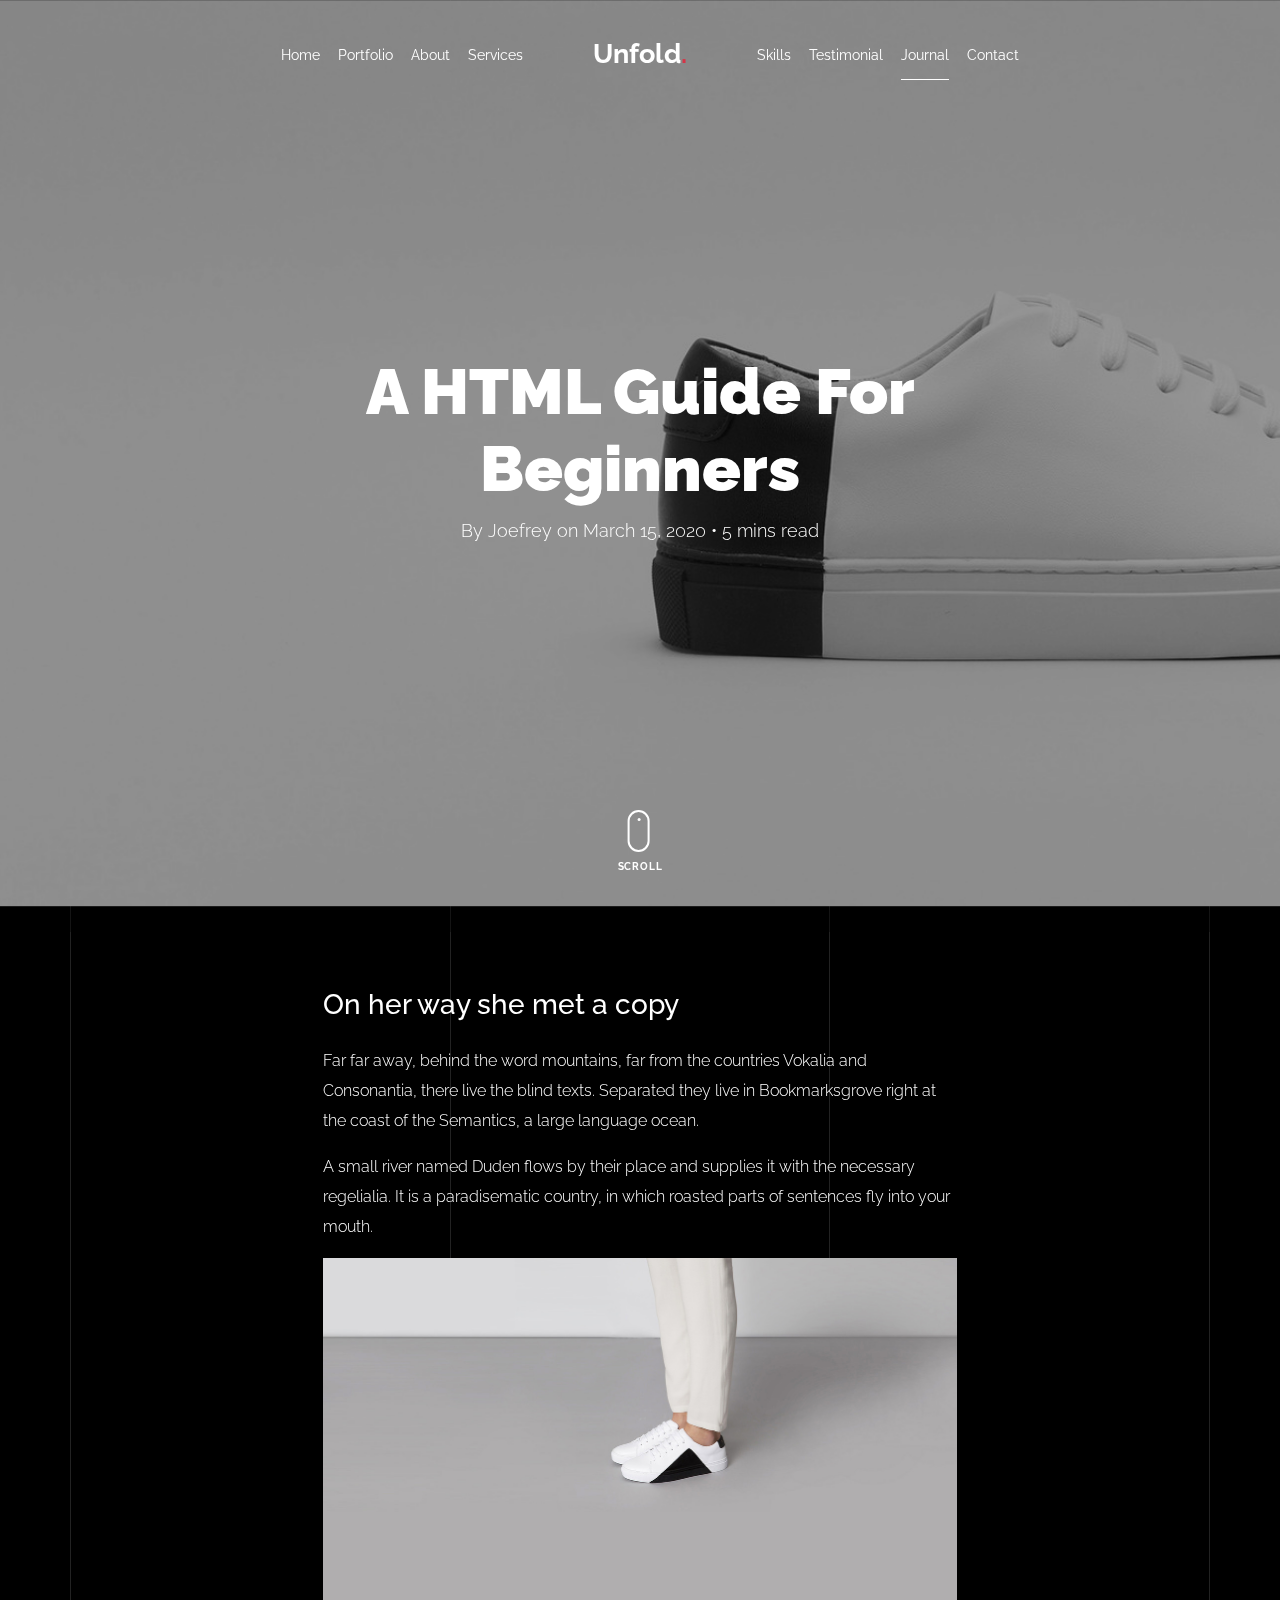
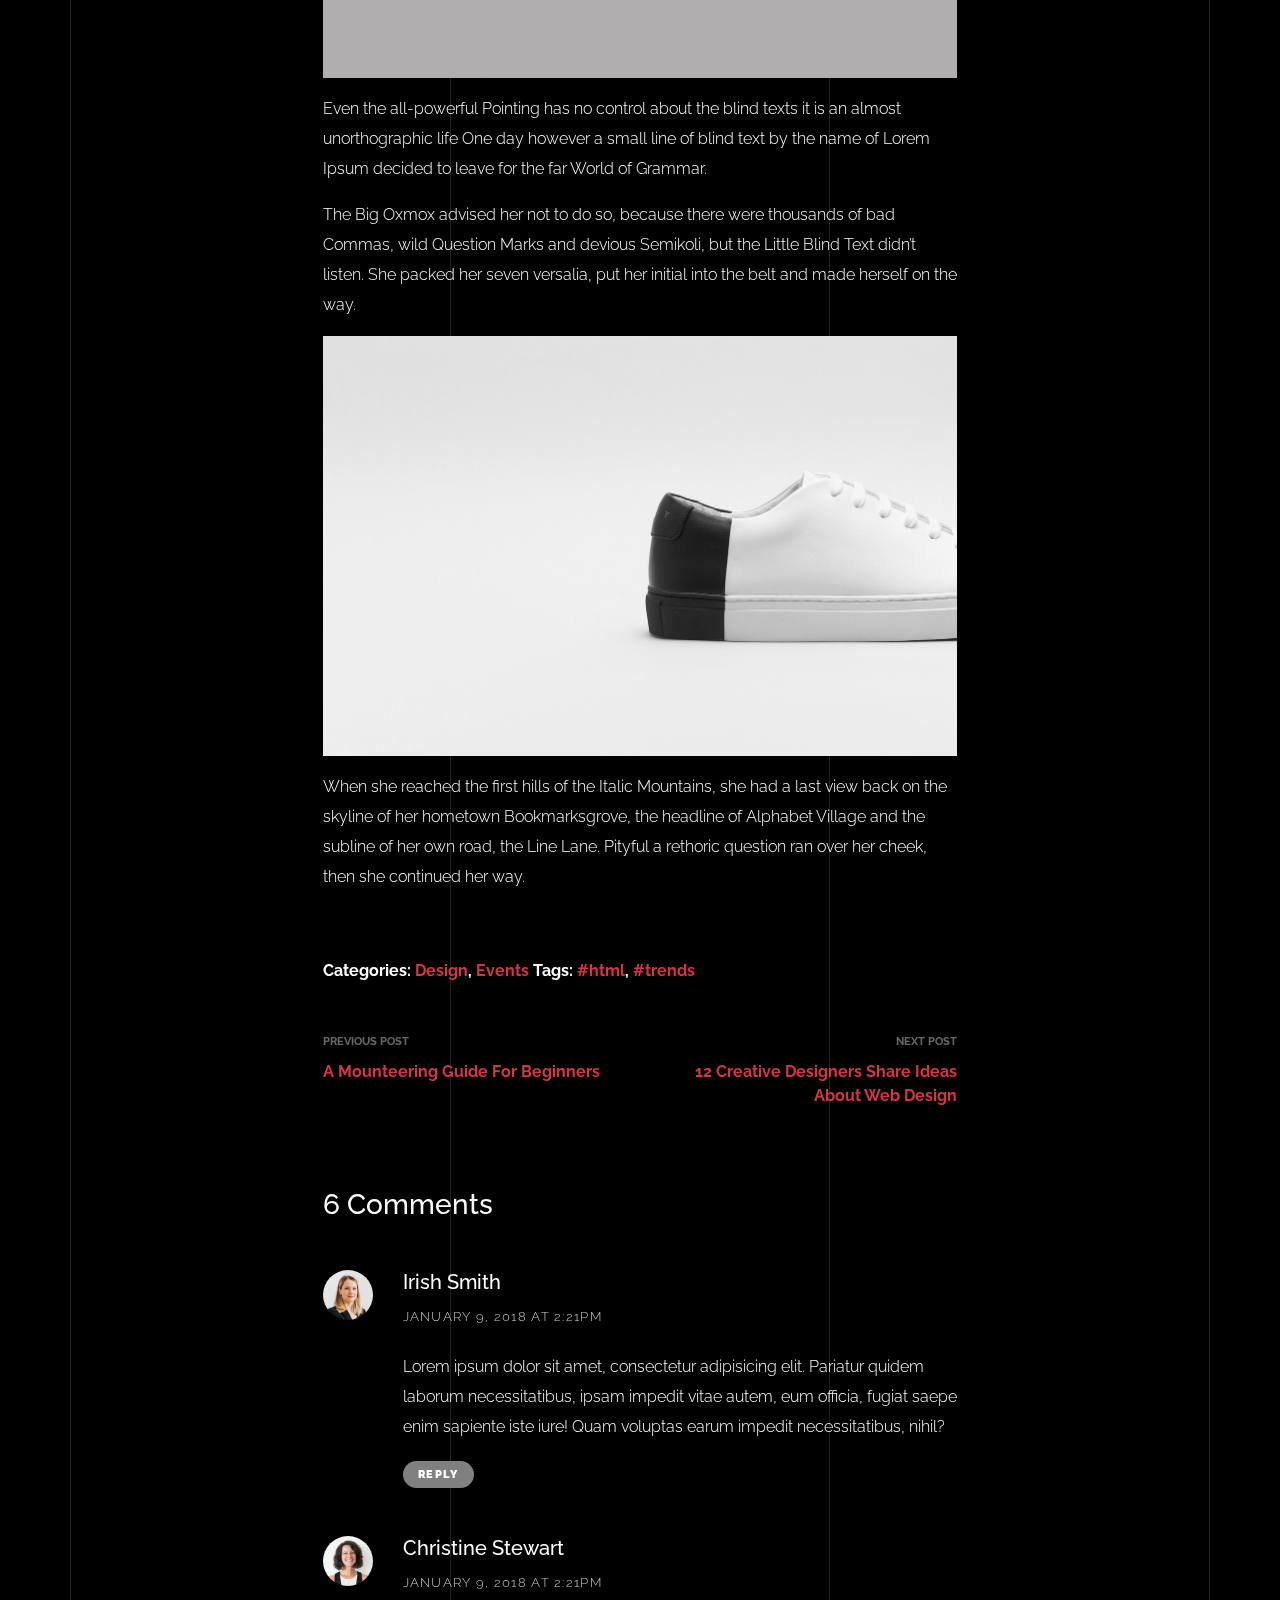
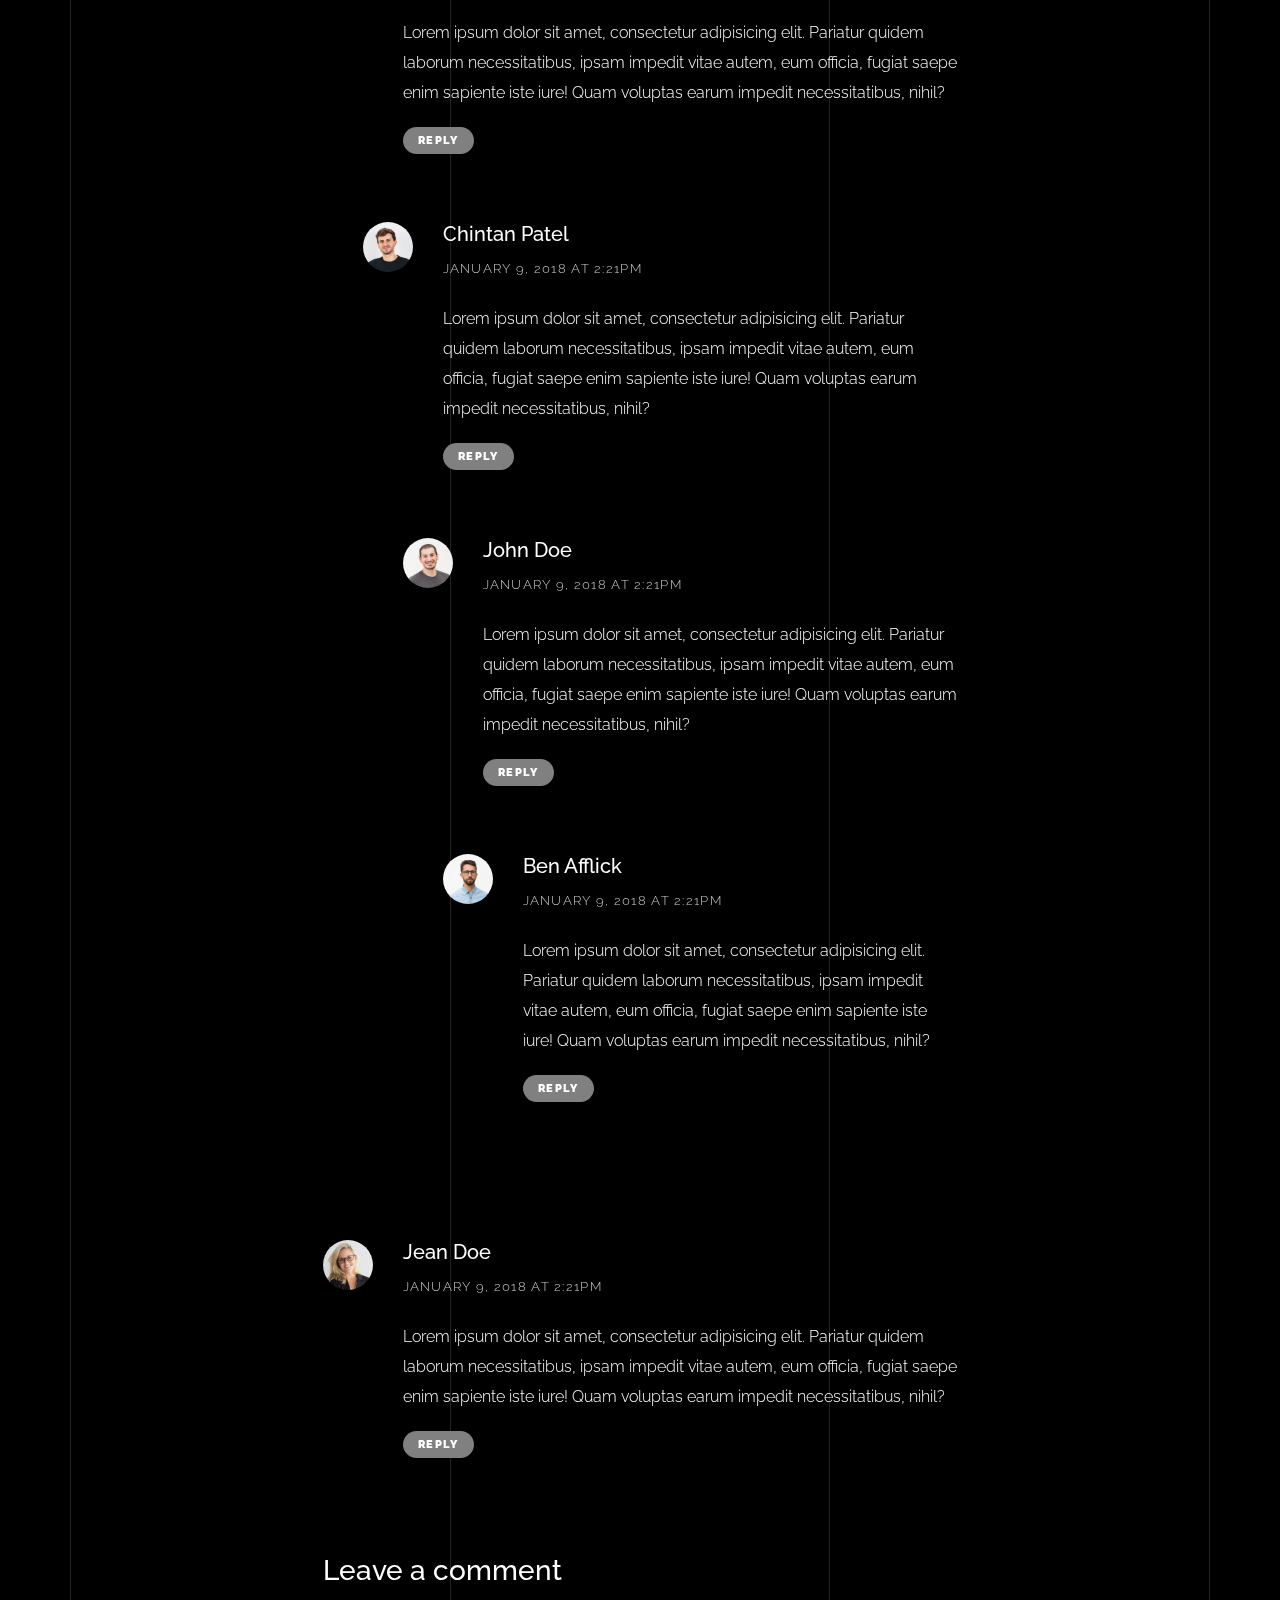
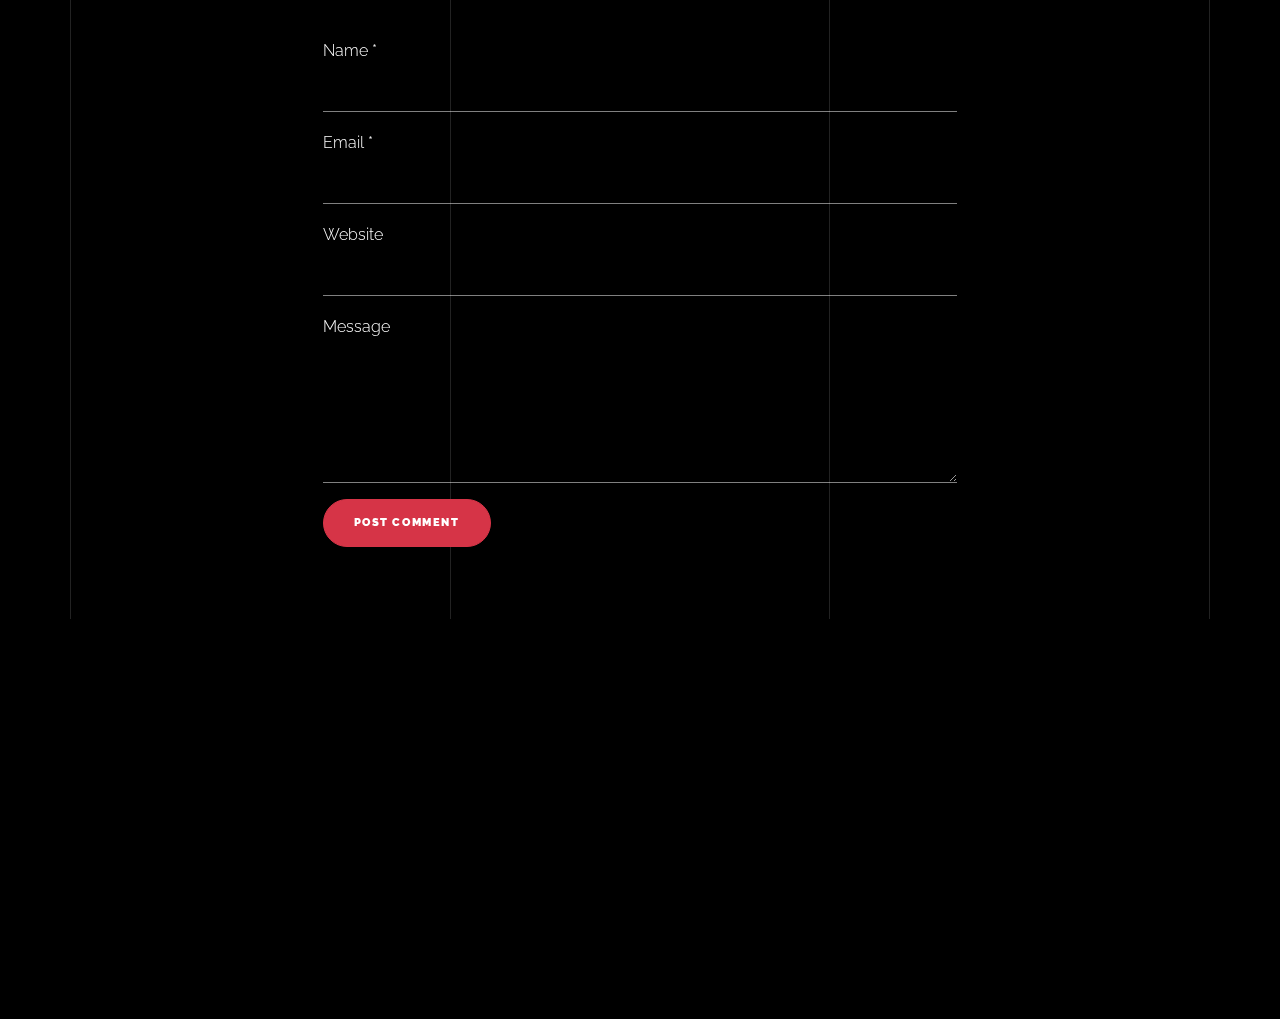
<file: blog-single.html>
<!doctype html>
<html lang="en">
  <head>
    <title>Unfold &mdash; A onepage portfolio HTML template by Colorlib</title>
    <meta charset="utf-8">
    <meta name="viewport" content="width=device-width, initial-scale=1, shrink-to-fit=no">
    
    <meta name="description" content="">
    <meta name="keywords" content="html, css, javascript, jquery">
    <meta name="author" content="">

    <link rel="stylesheet" href="css/vendor/icomoon/style.css">
    <link rel="stylesheet" href="css/vendor/owl.carousel.min.css">
    <link rel="stylesheet" href="css/vendor/aos.css">
    <link rel="stylesheet" href="css/vendor/animate.min.css">
    <link rel="stylesheet" href="css/vendor/bootstrap.min.css">
    <link rel="stylesheet" href="css/vendor/jquery.fancybox.min.css">
    

    <!-- Theme Style -->
    <link rel="stylesheet" href="css/style.css">

  </head>
  <body data-spy="scroll" data-target=".site-nav-target" data-offset="200">

    <nav class="unslate_co--site-mobile-menu">
      <div class="close-wrap d-flex">
        <a href="#" class="d-flex ml-auto js-menu-toggle">
          <span class="close-label">Close</span>
          <div class="close-times">
            <span class="bar1"></span>
            <span class="bar2"></span>
          </div>
        </a>
      </div>
      <div class="site-mobile-inner"></div>
    </nav>


    <div class="unslate_co--site-wrap">

      <div class="unslate_co--site-inner">

        <div class="lines-wrap">
          <div class="lines-inner">
            <div class="lines"></div>
          </div>
        </div>
        <!-- END lines -->
      
      <nav class="unslate_co--site-nav site-nav-target">

        <div class="container">
        
          <div class="row align-items-center justify-content-between text-left">
            <div class="col-md-5 text-right">
              <ul class="site-nav-ul js-clone-nav text-left d-none d-lg-inline-block">
                <li class="has-children">
                  <a href="index.html#home-section" class="nav-link">Home</a>
                  <ul class="dropdown">
                    <li>
                      <a href="index.html">Hero Image BG</a>
                    </li>
                    <li>
                      <a href="index-video.html">Video BG</a>
                    </li>
                    <li>
                      <a href="index-hero-slider.html">Hero Slider</a>
                    </li>
                    <li>
                      <a href="index-sidebar-menu.html">Sidebar Menu</a>
                    </li>
                    <li>
                      <a href="index-right-menu.html">Right Menu</a>
                    </li>
                  </ul>
                </li>
                <li><a href="index.html#portfolio-section" class="nav-link">Portfolio</a></li>
                <li><a href="index.html#about-section" class="nav-link">About</a></li>
                <li><a href="index.html#services-section" class="nav-link">Services</a></li>
              </ul>
            </div>
            <div class="site-logo pos-absolute">
              <a href="index.html" class="unslate_co--site-logo">Unfold<span>.</span></a>
            </div>
            <div class="col-md-5 text-right text-lg-left">
              <ul class="site-nav-ul js-clone-nav text-left d-none d-lg-inline-block">
                <li><a href="index.html#skills-section" class="nav-link">Skills</a></li>
                <li><a href="index.html#testimonial-section" class="nav-link">Testimonial</a></li>
                <li><a href="index.html#journal-section" class="nav-link active">Journal</a></li>
                <li><a href="index.html#contact-section" class="nav-link">Contact</a></li>
              </ul>

              <ul class="site-nav-ul-none-onepage text-right d-inline-block d-lg-none">
                <li><a href="#" class="js-menu-toggle">Menu</a></li>
              </ul>

            </div>
          </div>
        </div>

      </nav>
      <!-- END nav -->

      <div class="cover-v1 jarallax overlay" style="background-image: url('images/work_1_full.jpg');">
        <div class="container">
          <div class="row align-items-center">
              
            <div class="col-md-8 mx-auto text-center">
              <h1 class="blog-heading" data-aos="fade-up" data-aos-delay="0">A HTML Guide For Beginners</h1>
              <div class="post-meta" data-aos="fade-up" data-aos-delay="100">By Joefrey on March 15, 2020 &bullet; 5 mins read</div>
            </div>

          </div>
        </div>


        <!-- dov -->
        <a href="#blog-single-section" class="mouse-wrap smoothscroll">
          <span class="mouse">
            <span class="scroll"></span>
          </span>
          <span class="mouse-label">Scroll</span>
        </a>

      </div>
      <!-- END .cover-v1 -->

      <div class="unslate_co--section" id="blog-single-section">
        <div class="container">
          <div class="row justify-content-center">
            <div class="col-md-7">
              <h3 class="mb-4">On her way she met a copy</h3>
              <p>Far far away, behind the word mountains, far from the countries Vokalia and Consonantia, there live the blind texts. Separated they live in Bookmarksgrove right at the coast of the Semantics, a large language ocean.</p>
              <p>A small river named Duden flows by their place and supplies it with the necessary regelialia. It is a paradisematic country, in which roasted parts of sentences fly into your mouth.</p>
              <p><img src="images/work_1_a_full.jpg" alt="Image" class="img-fluid"></p>
              <p>Even the all-powerful Pointing has no control about the blind texts it is an almost unorthographic life One day however a small line of blind text by the name of Lorem Ipsum decided to leave for the far World of Grammar.</p>
              <p>The Big Oxmox advised her not to do so, because there were thousands of bad Commas, wild Question Marks and devious Semikoli, but the Little Blind Text didn’t listen. She packed her seven versalia, put her initial into the belt and made herself on the way.</p>
              <p><img src="images/work_1_full.jpg" alt="Image" class="img-fluid"></p>
              <p>When she reached the first hills of the Italic Mountains, she had a last view back on the skyline of her hometown Bookmarksgrove, the headline of Alphabet Village and the subline of her own road, the Line Lane. Pityful a rethoric question ran over her cheek, then she continued her way.</p>


              <div class="pt-5 categories_tags ">
                <p>Categories:  <a href="#">Design</a>, <a href="#">Events</a>  Tags: <a href="#">#html</a>, <a href="#">#trends</a></p>
              </div>

              <div class="post-single-navigation d-flex align-items-stretch">
                <a href="#" class="mr-auto w-50 pr-4">
                  <span class="d-block">Previous Post</span>
                  A Mounteering Guide For Beginners
                </a>
                <a href="#" class="ml-auto w-50 text-right pl-4">
                  <span class="d-block">Next Post</span>
                  12 Creative Designers Share Ideas About Web Design
                </a>
              </div>


            <div class="pt-5">
              <h3 class="mb-5">6 Comments</h3>
              <ul class="comment-list">
                <li class="comment">
                  <div class="vcard bio">
                    <img src="images/person_woman_2.jpg" alt="Image placeholder">
                  </div>
                  <div class="comment-body">
                    <h3>Irish Smith</h3>
                    <div class="meta">January 9, 2018 at 2:21pm</div>
                    <p>Lorem ipsum dolor sit amet, consectetur adipisicing elit. Pariatur quidem laborum necessitatibus, ipsam impedit vitae autem, eum officia, fugiat saepe enim sapiente iste iure! Quam voluptas earum impedit necessitatibus, nihil?</p>
                    <p><a href="#" class="reply">Reply</a></p>
                  </div>
                </li>

                <li class="comment">
                  <div class="vcard bio">
                    <img src="images/person_woman_1.jpg" alt="Image placeholder">
                  </div>
                  <div class="comment-body">
                    <h3>Christine Stewart</h3>
                    <div class="meta">January 9, 2018 at 2:21pm</div>
                    <p>Lorem ipsum dolor sit amet, consectetur adipisicing elit. Pariatur quidem laborum necessitatibus, ipsam impedit vitae autem, eum officia, fugiat saepe enim sapiente iste iure! Quam voluptas earum impedit necessitatibus, nihil?</p>
                    <p><a href="#" class="reply">Reply</a></p>
                  </div>

                  <ul class="children">
                    <li class="comment">
                      <div class="vcard bio">
                        <img src="images/person_man_3.jpg" alt="Image placeholder">
                      </div>
                      <div class="comment-body">
                        <h3>Chintan Patel</h3>
                        <div class="meta">January 9, 2018 at 2:21pm</div>
                        <p>Lorem ipsum dolor sit amet, consectetur adipisicing elit. Pariatur quidem laborum necessitatibus, ipsam impedit vitae autem, eum officia, fugiat saepe enim sapiente iste iure! Quam voluptas earum impedit necessitatibus, nihil?</p>
                        <p><a href="#" class="reply">Reply</a></p>
                      </div>


                      <ul class="children">
                        <li class="comment">
                          <div class="vcard bio">
                            <img src="images/person_man_2.jpg" alt="Image placeholder">
                          </div>
                          <div class="comment-body">
                            <h3>John Doe</h3>
                            <div class="meta">January 9, 2018 at 2:21pm</div>
                            <p>Lorem ipsum dolor sit amet, consectetur adipisicing elit. Pariatur quidem laborum necessitatibus, ipsam impedit vitae autem, eum officia, fugiat saepe enim sapiente iste iure! Quam voluptas earum impedit necessitatibus, nihil?</p>
                            <p><a href="#" class="reply">Reply</a></p>
                          </div>

                            <ul class="children">
                              <li class="comment">
                                <div class="vcard bio">
                                  <img src="images/person_man_1.jpg" alt="Image placeholder">
                                </div>
                                <div class="comment-body">
                                  <h3>Ben Afflick</h3>
                                  <div class="meta">January 9, 2018 at 2:21pm</div>
                                  <p>Lorem ipsum dolor sit amet, consectetur adipisicing elit. Pariatur quidem laborum necessitatibus, ipsam impedit vitae autem, eum officia, fugiat saepe enim sapiente iste iure! Quam voluptas earum impedit necessitatibus, nihil?</p>
                                  <p><a href="#" class="reply">Reply</a></p>
                                </div>
                              </li>
                            </ul>
                        </li>
                      </ul>
                    </li>
                  </ul>
                </li>

                <li class="comment">
                  <div class="vcard bio">
                    <img src="images/person_woman_3.jpg" alt="Image placeholder">
                  </div>
                  <div class="comment-body">
                    <h3>Jean Doe</h3>
                    <div class="meta">January 9, 2018 at 2:21pm</div>
                    <p>Lorem ipsum dolor sit amet, consectetur adipisicing elit. Pariatur quidem laborum necessitatibus, ipsam impedit vitae autem, eum officia, fugiat saepe enim sapiente iste iure! Quam voluptas earum impedit necessitatibus, nihil?</p>
                    <p><a href="#" class="reply">Reply</a></p>
                  </div>
                </li>
              </ul>
              <!-- END comment-list -->
              
              <div class="comment-form-wrap pt-5">
                <h3 class="mb-5">Leave a comment</h3>
                <form action="#" class="">
                  <div class="form-group">
                    <label for="name">Name *</label>
                    <input type="text" class="form-control" id="name">
                  </div>
                  <div class="form-group">
                    <label for="email">Email *</label>
                    <input type="email" class="form-control" id="email">
                  </div>
                  <div class="form-group">
                    <label for="website">Website</label>
                    <input type="url" class="form-control" id="website">
                  </div>

                  <div class="form-group">
                    <label for="message">Message</label>
                    <textarea name="message" id="message" cols="30" rows="5" class="form-control"></textarea>
                  </div>
                  <div class="form-group">
                    <input type="submit" value="Post Comment" class="btn btn-primary btn-md">
                  </div>

                </form>
              </div>
            </div>
            </div>
          </div>
        </div>
      </div>

      
      </div> 

      <footer class="unslate_co--footer unslate_co--section">
        <div class="container">
          <div class="row justify-content-center">
            <div class="col-md-7">
              
              <div class="footer-site-logo"><a href="#">Unfold<span>.</span></a></div>

              <ul class="footer-site-social">
                <li><a href="#">Facebook</a></li>
                <li><a href="#">Twitter</a></li>
                <li><a href="#https://www.instagram.com/ayushawasthih/">Instagram</a></li>
                <li><a href="#">Dribbble</a></li>
                <li><a href="#">Github</a></li>
              </ul>

              <p class="site-copyright">
                
                <!-- Link back to Colorlib can't be removed. Template is licensed under CC BY 3.0. -->
                Copyright &copy;
                <script>
                  document.write(new Date().getFullYear());
                </script>This Website is made with <i class="icon-heart"
                  aria-hidden="true"></i> by Ayush Awasthi
                <!-- Link back to Colorlib can't be removed. Template is licensed under CC BY 3.0. -->
              
              </p>

            </div>
          </div>
        </div>
      </footer>

      
    </div>

    <!-- Loader -->
    <div id="unslate_co--overlayer"></div>
    <div class="site-loader-wrap">
      <div class="site-loader"></div>
    </div>

    <script src="js/scripts-dist.js"></script>
    <script src="js/main.js"></script>

  </body>
</html>
</file>
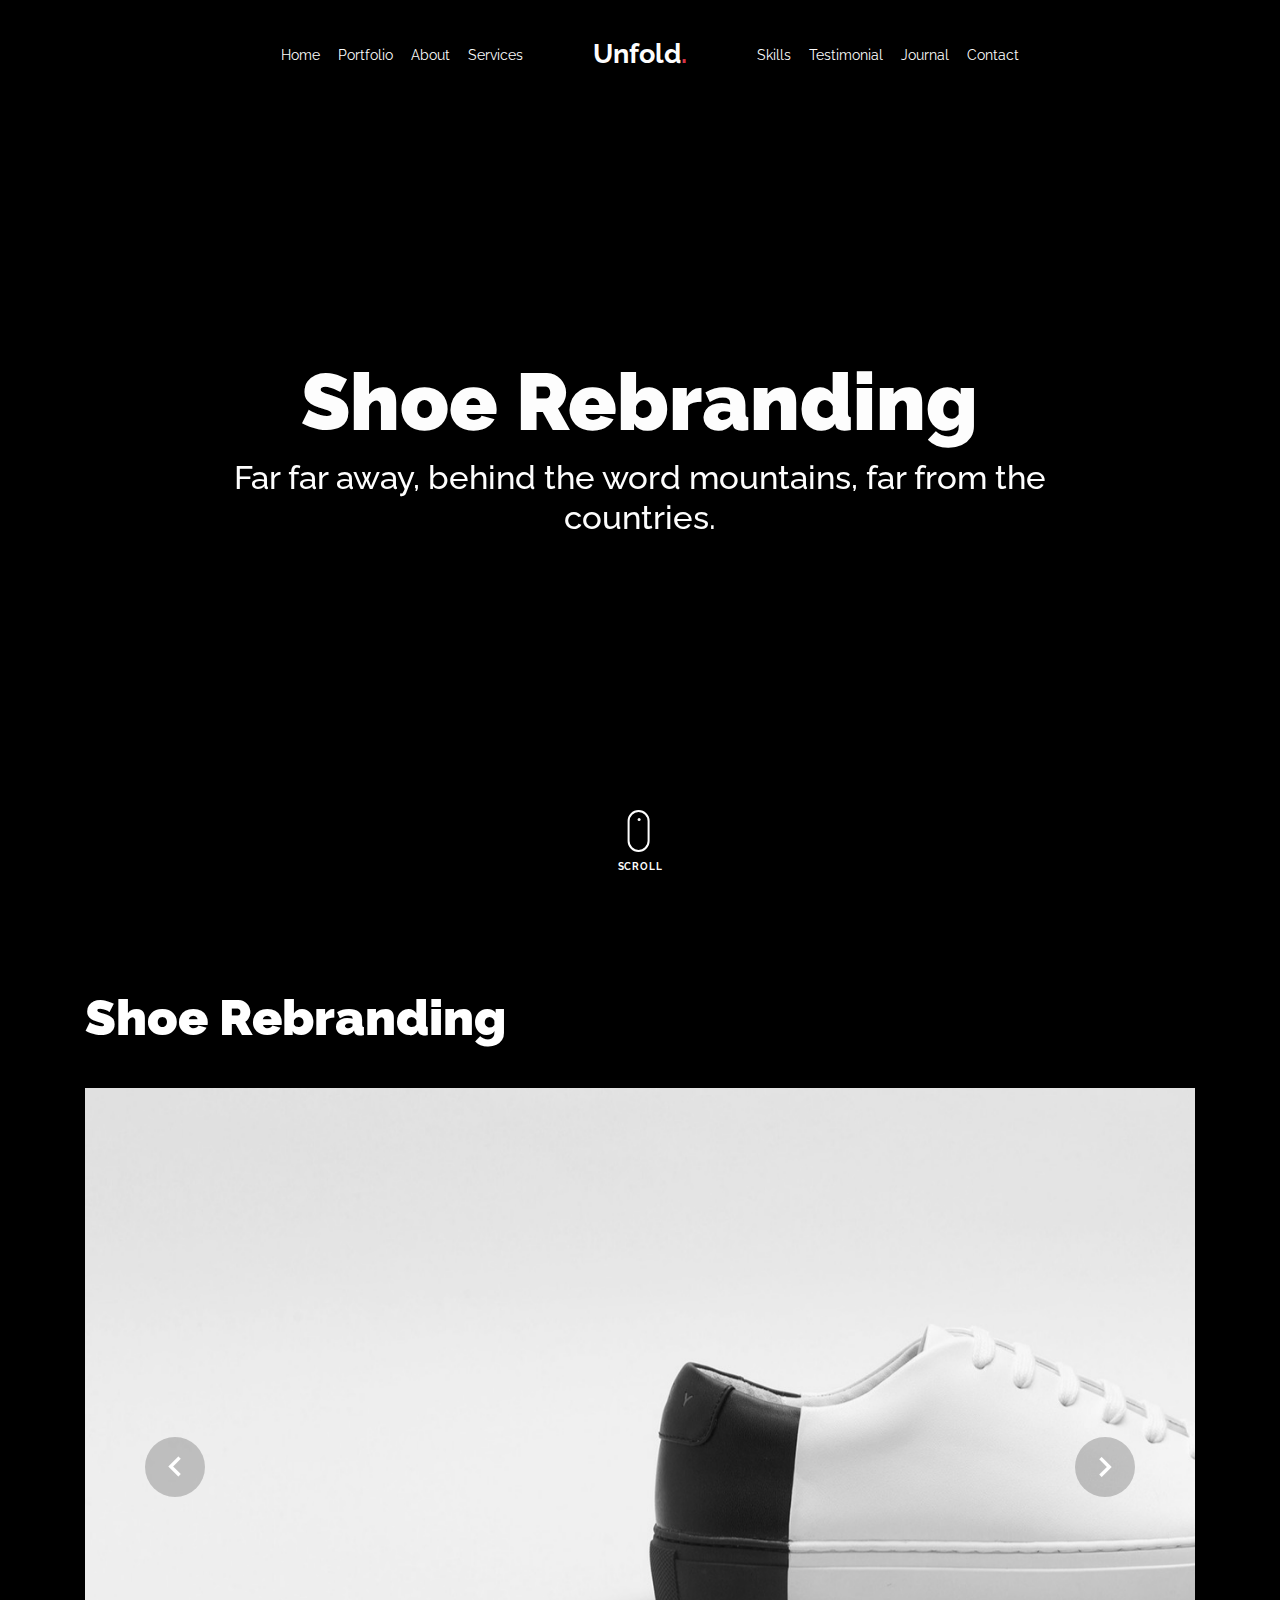
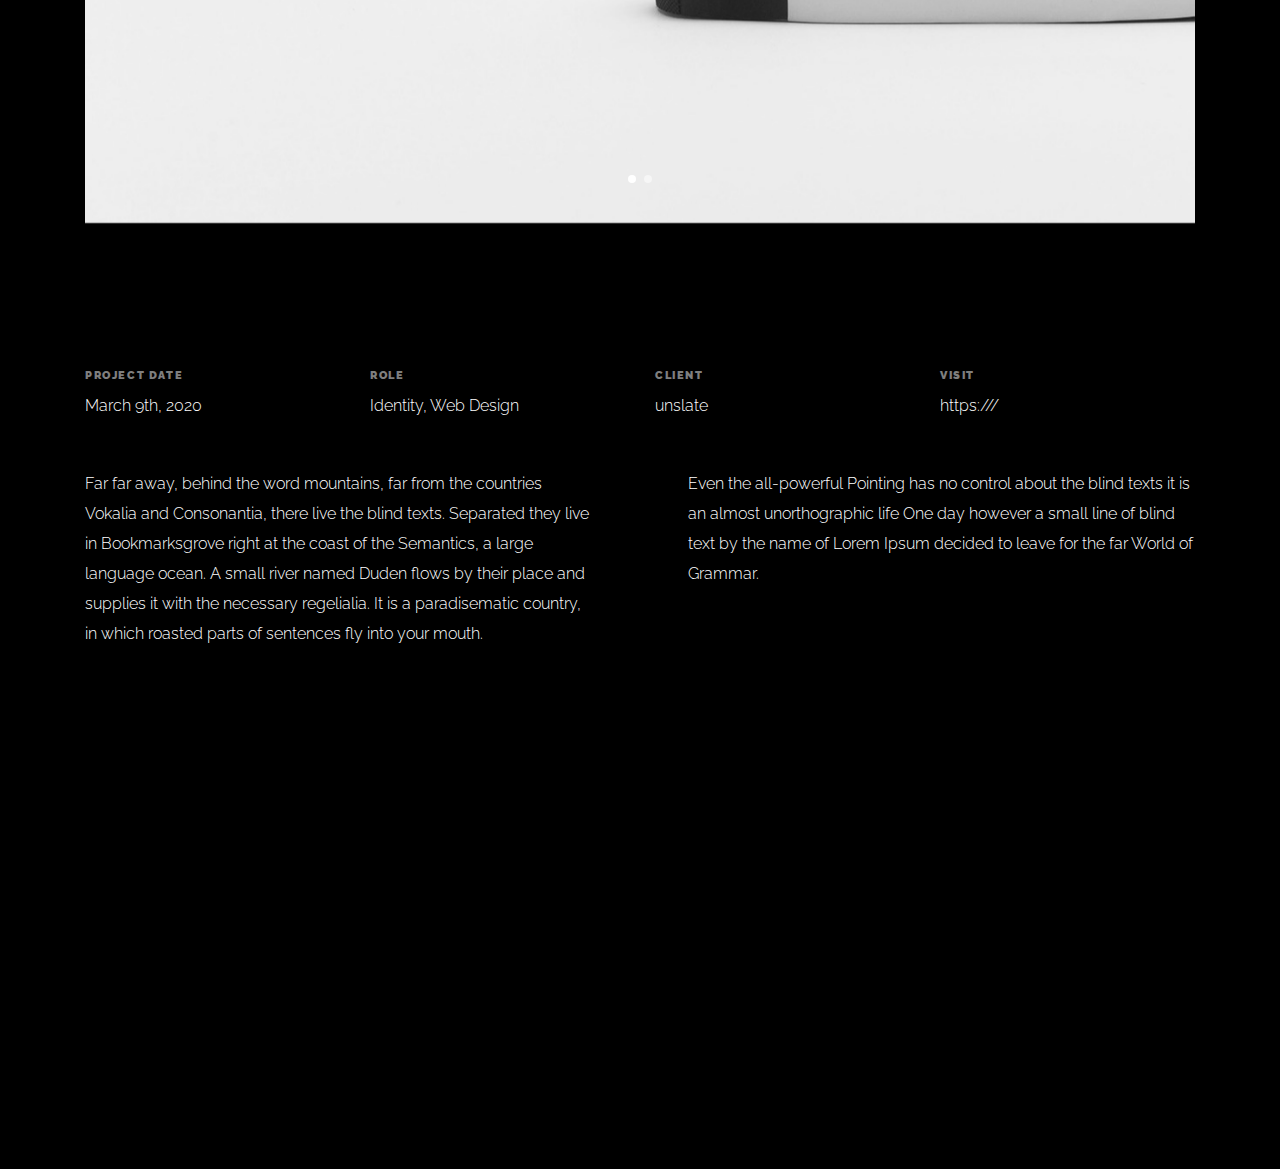
<file: portfolio-single-1.html>
<!doctype html>
<html lang="en">

<head>
  <title>Ayush Awasthi</title>
  <meta charset="utf-8">
  <meta name="viewport" content="width=device-width, initial-scale=1, shrink-to-fit=no">
  
  <meta name="description" content=" ">
  <meta name="keywords" content="html, css, javascript, jquery">
  <meta name="author" content="">

  <link rel="stylesheet" href="css/vendor/icomoon/style.css">
  <link rel="stylesheet" href="css/vendor/owl.carousel.min.css">
  <link rel="stylesheet" href="css/vendor/aos.css">
  <link rel="stylesheet" href="css/vendor/animate.min.css">
  <link rel="stylesheet" href="css/vendor/bootstrap.min.css">
  <link rel="stylesheet" href="css/vendor/jquery.fancybox.min.css">

  <!-- Theme Style -->
  <link rel="stylesheet" href="css/style.css">

</head>

<body data-spy="scroll" data-target=".site-nav-target" data-offset="200">

  <nav class="unslate_co--site-mobile-menu">
    <div class="close-wrap d-flex">
      <a href="#" class="d-flex ml-auto js-menu-toggle">
        <span class="close-label">Close</span>
        <div class="close-times">
          <span class="bar1"></span>
          <span class="bar2"></span>
        </div>
      </a>
    </div>
    <div class="site-mobile-inner"></div>
  </nav>

  <div class="unslate_co--site-wrap">

    <div class="unslate_co--site-inner">

      <nav class="unslate_co--site-nav site-nav-target">

        <div class="container">

          <div class="row align-items-center justify-content-between text-left">
            <div class="col-md-5 text-right">
              <ul class="site-nav-ul js-clone-nav text-left d-none d-lg-inline-block">
                <li class="has-children">
                  <a href="index.html#home-section" class="nav-link">Home</a>
                  <ul class="dropdown">
                    <li>
                      <a href="index.html">Hero Image BG</a>
                    </li>
                    <li>
                      <a href="index-video.html">Video BG</a>
                    </li>
                    <li>
                      <a href="index-hero-slider.html">Hero Slider</a>
                    </li>
                    <li>
                      <a href="index-sidebar-menu.html">Sidebar Menu</a>
                    </li>
                    <li>
                      <a href="index-right-menu.html">Right Menu</a>
                    </li>
                  </ul>
                </li>
                <li><a href="index.html#portfolio-section" class="nav-link">Portfolio</a></li>
                <li><a href="index.html#about-section" class="nav-link">About</a></li>
                <li><a href="index.html#services-section" class="nav-link">Services</a></li>
              </ul>
            </div>
            <div class="site-logo pos-absolute">
              <a href="index.html" class="unslate_co--site-logo">Unfold<span>.</span></a>
            </div>
            <div class="col-md-5 text-right text-lg-left">
              <ul class="site-nav-ul js-clone-nav text-left d-none d-lg-inline-block">
                <li><a href="index.html#skills-section" class="nav-link">Skills</a></li>
                <li><a href="index.html#testimonial-section" class="nav-link">Testimonial</a></li>
                <li><a href="index.html#journal-section" class="nav-link">Journal</a></li>
                <li><a href="index.html#contact-section" class="nav-link">Contact</a></li>
              </ul>

              <ul class="site-nav-ul-none-onepage text-right d-inline-block d-lg-none">
                <li><a href="#" class="js-menu-toggle">Menu</a></li>
              </ul>

            </div>
          </div>
        </div>

      </nav>
      <!-- END nav -->

      <div class="cover-v1 gradient-bottom-black jarallax">
        <div class="container">
          <div class="row align-items-center">

            <div class="col-md-10 mx-auto text-center">
              <h1 class="heading" data-aos="fade-up">Shoe Rebranding</h1>
              <h2 class="subheading" data-aos="fade-up" data-aos-delay="100">Far far away, behind the word mountains, far from the countries.</h2>
            </div>

          </div>
        </div>

        <!-- dov -->
        <a href="#portfolio-single-section" class="mouse-wrap smoothscroll">
          <span class="mouse">
            <span class="scroll"></span>
          </span>
          <span class="mouse-label">Scroll</span>
        </a>

      </div>
      <!-- END .cover-v1 -->

      <div class="container">
        <div class="portfolio-single-wrap unslate_co--section" id="portfolio-single-section">

          <div class="portfolio-single-inner">
            <h2 class="heading-portfolio-single-h2">Shoe Rebranding</h2>

            <div class="row justify-content-between mb-5">
              <div class="col-12 mb-4">
                <div class="owl-carousel single-slider">
                  <figure class="mb-4">
                    <img src="images/work_1_full.jpg" alt="Image" class="img-fluid">
                  </figure>
                  <figure class="mb-4">
                    <img src="images/work_1_a_full.jpg" alt="Image" class="img-fluid">
                  </figure>
                </div>
              </div>
              <div class="col-12 mb-5">
                <div class="row">
                  <div class="col-sm-6 col-md-6 col-lg-3">
                    <div class="detail-v1">
                      <span class="detail-label">Project Date</span>
                      <span class="detail-val">March 9th, 2020</span>
                    </div>
                  </div>
                  <div class="col-sm-6 col-md-6 col-lg-3">
                    <div class="detail-v1">
                      <span class="detail-label">Role</span>
                      <span class="detail-val"><a href="#">Identity</a>, <a href="#">Web Design</a></span>
                    </div>
                  </div>
                  <div class="col-sm-6 col-md-6 col-lg-3">
                    <div class="detail-v1">
                      <span class="detail-label">Client</span>
                      <span class="detail-val">unslate</span>
                    </div>
                  </div>
                  <div class="col-sm-6 col-md-6 col-lg-3">
                    <div class="detail-v1">
                      <span class="detail-label">Visit</span>
                      <span class="detail-val"><a href="#">https:///</a></span>
                    </div>
                  </div>
                </div>
              </div>
              <div class="col-md-6 pr-md-5">
                <p>Far far away, behind the word mountains, far from the countries Vokalia and Consonantia, there live the blind texts. Separated they live in Bookmarksgrove right at the coast of the Semantics, a large language ocean. A small river named Duden flows by their place and supplies it with the necessary regelialia. It is a paradisematic country, in which roasted parts of sentences fly into your mouth.</p>
              </div>
              <div class="col-md-6 pl-md-5">
                <p>Even the all-powerful Pointing has no control about the blind texts it is an almost unorthographic life One day however a small line of blind text by the name of Lorem Ipsum decided to leave for the far World of Grammar.</p>
              </div>
            </div>

          </div>
        </div>
      </div>
    </div>

    <footer class="unslate_co--footer unslate_co--section">
      <div class="container">
        <div class="row justify-content-center">
          <div class="col-md-7">

            <div class="footer-site-logo"><a href="#">Unfold<span>.</span></a></div>

            <ul class="footer-site-social">
              <li><a href="#">Facebook</a></li>
              <li><a href="#">Twitter</a></li>
              <li><a href="#">Instagram</a></li>
              <li><a href="#">Dribbble</a></li>
              <li><a href="#">Behance</a></li>
            </ul>

            <p class="site-copyright">
                
                <!-- Link back to Colorlib can't be removed. Template is licensed under CC BY 3.0. -->
                Copyright &copy;
                <script>
                  document.write(new Date().getFullYear());
                </script> All rights reserved | This template is made with <i class="icon-heart"
                  aria-hidden="true"></i> by Ayush Awasthi
                <!-- Link back to Colorlib can't be removed. Template is licensed under CC BY 3.0. -->
              
              </p>

          </div>
        </div>
      </div>
    </footer>

  </div>

  <!-- Loader -->
  <div id="unslate_co--overlayer"></div>
  <div class="site-loader-wrap">
    <div class="site-loader"></div>
  </div>

  <script src="js/scripts-dist.js"></script>
  <script src="js/main.js"></script>


</body>

</html>
</file>
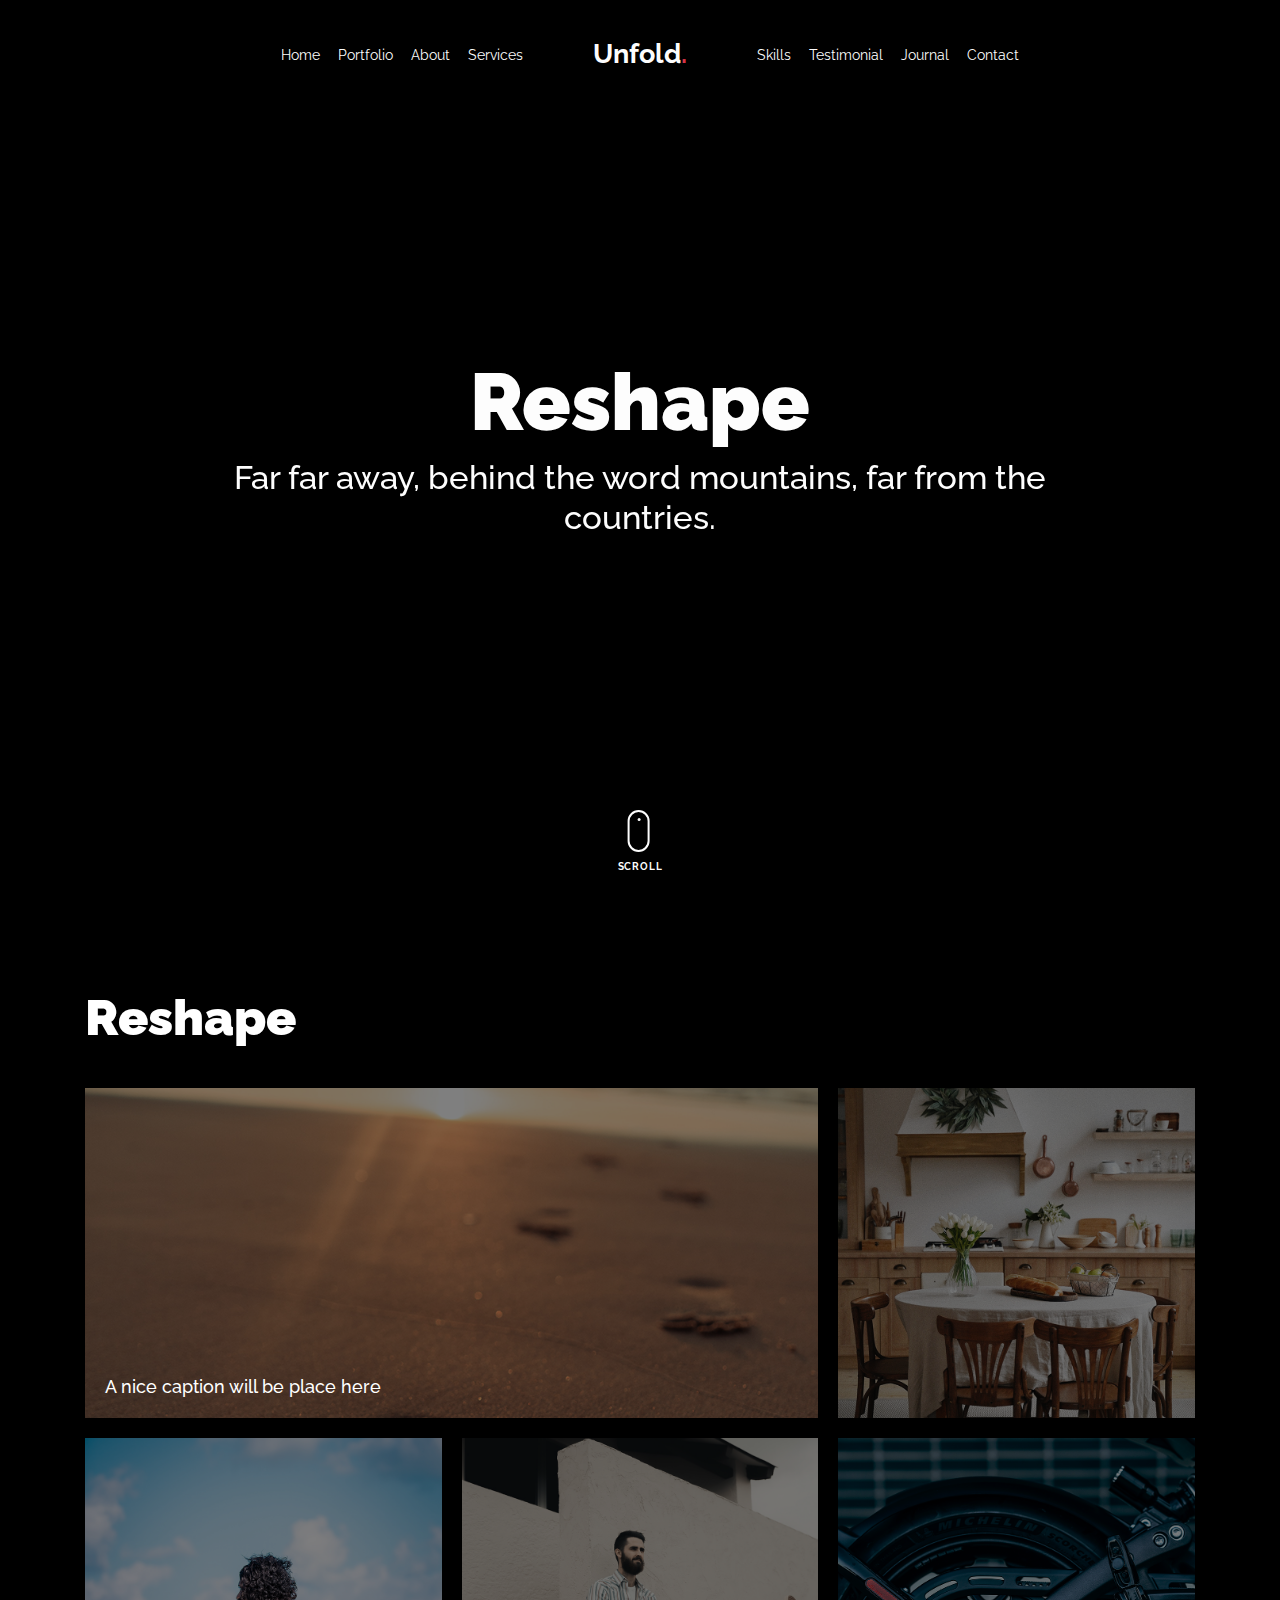
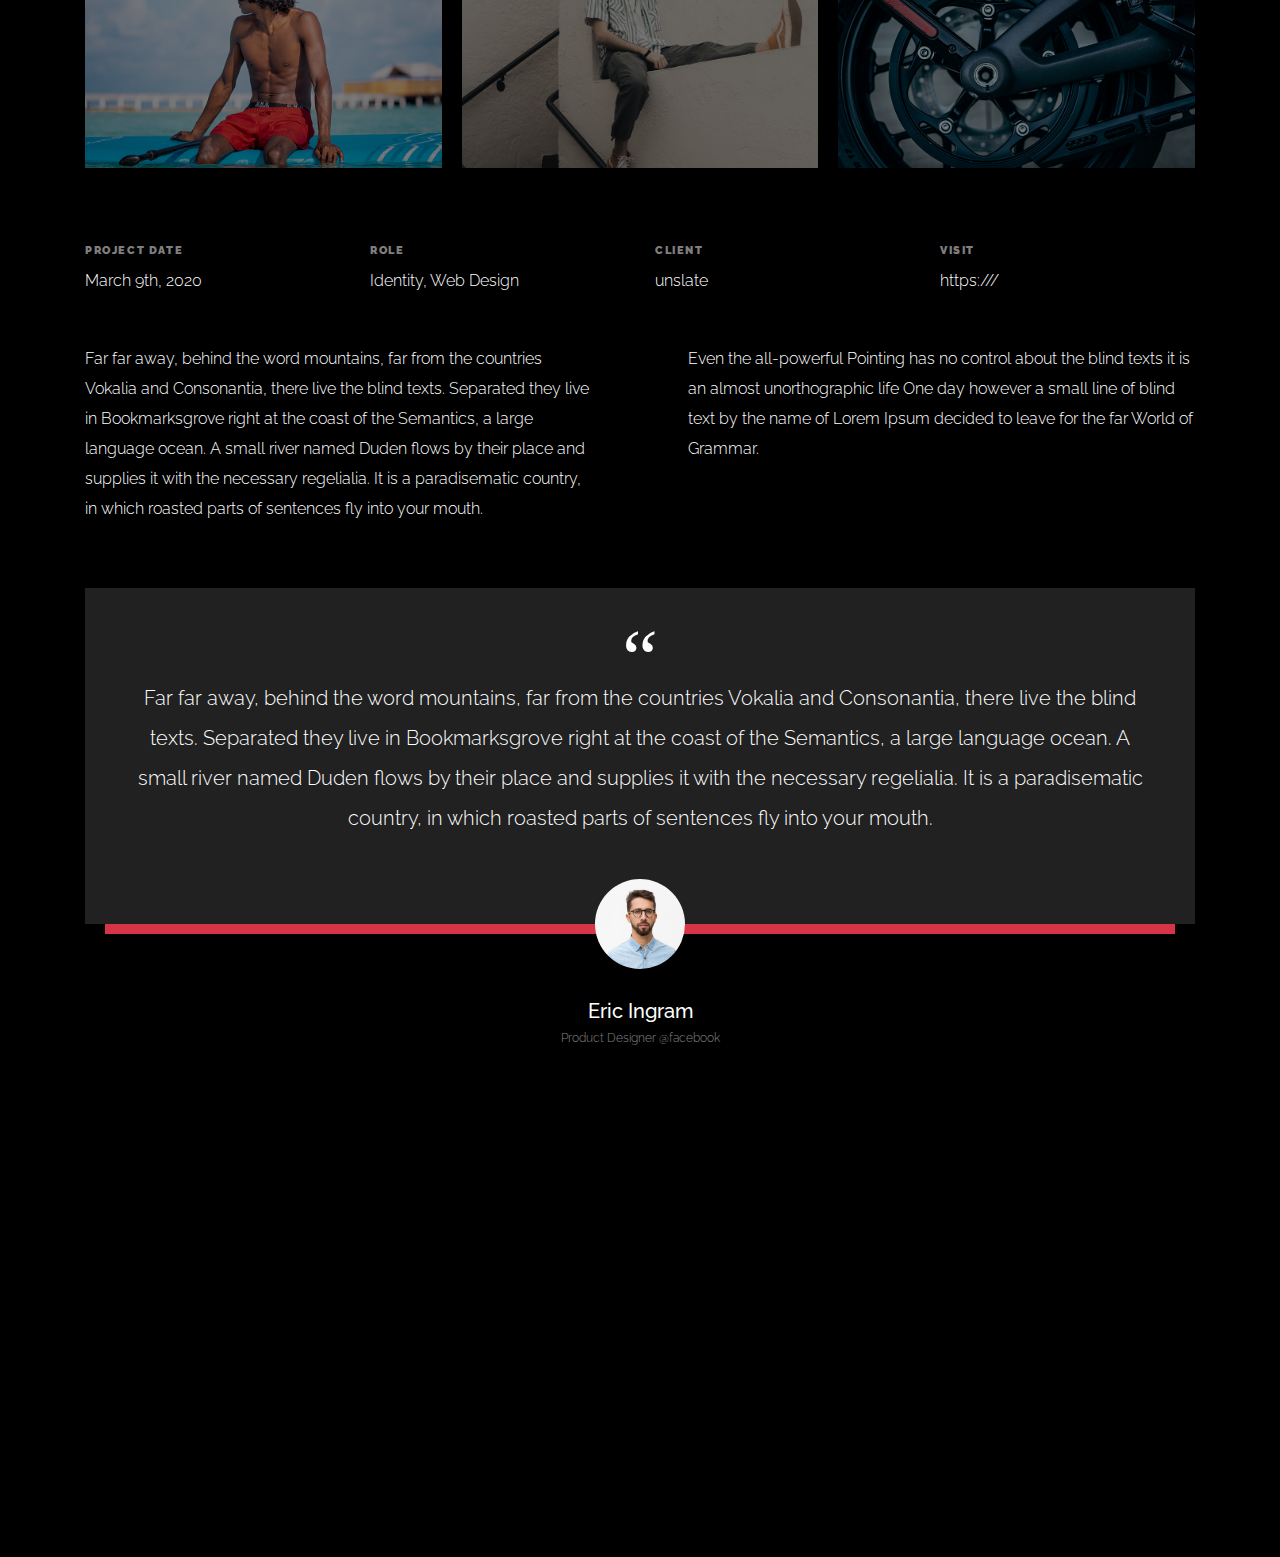
<file: portfolio-single-2.html>
<!doctype html>
<html lang="en">

<head>
  <title>Unfold &mdash; A onepage portfolio HTML template by Colorlib</title>
  <meta charset="utf-8">
  <meta name="viewport" content="width=device-width, initial-scale=1, shrink-to-fit=no">
  
  <meta name="description" content="">
  <meta name="keywords" content="html, css, javascript, jquery">
  <meta name="author" content="">

  <link rel="stylesheet" href="css/vendor/icomoon/style.css">
  <link rel="stylesheet" href="css/vendor/owl.carousel.min.css">
  <link rel="stylesheet" href="css/vendor/aos.css">
  <link rel="stylesheet" href="css/vendor/animate.min.css">
  <link rel="stylesheet" href="css/vendor/bootstrap.min.css">
  <link rel="stylesheet" href="css/vendor/jquery.fancybox.min.css">

  <!-- Theme Style -->
  <link rel="stylesheet" href="css/style.css">

</head>

<body data-spy="scroll" data-target=".site-nav-target" data-offset="200">

  <nav class="unslate_co--site-mobile-menu">
    <div class="close-wrap d-flex">
      <a href="#" class="d-flex ml-auto js-menu-toggle">
        <span class="close-label">Close</span>
        <div class="close-times">
          <span class="bar1"></span>
          <span class="bar2"></span>
        </div>
      </a>
    </div>
    <div class="site-mobile-inner"></div>
  </nav>

  <div class="unslate_co--site-wrap">

    <div class="unslate_co--site-inner">

      <nav class="unslate_co--site-nav site-nav-target">

        <div class="container">

          <div class="row align-items-center justify-content-between text-left">
            <div class="col-md-5 text-right">
              <ul class="site-nav-ul js-clone-nav text-left d-none d-lg-inline-block">
                <li class="has-children">
                  <a href="index.html#home-section" class="nav-link">Home</a>
                  <ul class="dropdown">
                    <li>
                      <a href="index.html">Hero Image BG</a>
                    </li>
                    <li>
                      <a href="index-video.html">Video BG</a>
                    </li>
                    <li>
                      <a href="index-hero-slider.html">Hero Slider</a>
                    </li>
                    <li>
                      <a href="index-sidebar-menu.html">Sidebar Menu</a>
                    </li>
                    <li>
                      <a href="index-right-menu.html">Right Menu</a>
                    </li>
                  </ul>
                </li>
                <li><a href="index.html#portfolio-section" class="nav-link">Portfolio</a></li>
                <li><a href="index.html#about-section" class="nav-link">About</a></li>
                <li><a href="index.html#services-section" class="nav-link">Services</a></li>
              </ul>
            </div>
            <div class="site-logo pos-absolute">
              <a href="index.html" class="unslate_co--site-logo">Unfold<span>.</span></a>
            </div>
            <div class="col-md-5 text-right text-lg-left">
              <ul class="site-nav-ul js-clone-nav text-left d-none d-lg-inline-block">
                <li><a href="index.html#skills-section" class="nav-link">Skills</a></li>
                <li><a href="index.html#testimonial-section" class="nav-link">Testimonial</a></li>
                <li><a href="index.html#journal-section" class="nav-link">Journal</a></li>
                <li><a href="index.html#contact-section" class="nav-link">Contact</a></li>
              </ul>

              <ul class="site-nav-ul-none-onepage text-right d-inline-block d-lg-none">
                <li><a href="#" class="js-menu-toggle">Menu</a></li>
              </ul>

            </div>
          </div>
        </div>

      </nav>
      <!-- END nav -->

      <div class="cover-v1 gradient-bottom-black jarallax">
        <div class="container">
          <div class="row align-items-center">

            <div class="col-md-10 mx-auto text-center">
              <h1 class="heading" data-aos="fade-up">Reshape</h1>
              <h2 class="subheading" data-aos="fade-up" data-aos-delay="100">Far far away, behind the word mountains, far from the countries.</h2>
            </div>

          </div>
        </div>

        <!-- dov -->
        <a href="#portfolio-single-section" class="mouse-wrap smoothscroll">
          <span class="mouse">
            <span class="scroll"></span>
          </span>
          <span class="mouse-label">Scroll</span>
        </a>

      </div>
      <!-- END .cover-v1 -->

      <div class="container">
        <div class="portfolio-single-wrap unslate_co--section" id="portfolio-single-section">
          <div class="portfolio-single-inner">
            <h2 class="heading-portfolio-single-h2">Reshape</h2>

            <div class="row gutter-v4 align-items-stretch mb-5">
              <div class="col-sm-6 col-md-6 col-lg-8 blog-post-entry">

                <a href="images/post_1.jpg" class="grid-item blog-item w-100 h-100" data-fancybox="gal" data-caption="A nice caption will be place here">
                  <div class="overlay">
                    <div class="portfolio-item-content">
                      <h3>A nice caption will be place here</h3>
                    </div>
                  </div>
                  <img src="images/post_1.jpg" class="lazyload" alt="Image" />
                </a>

              </div>
              <div class="col-sm-6 col-md-6 col-lg-4 blog-post-entry">
                <a href="images/post_2.jpg" class="grid-item blog-item w-100 h-100" data-fancybox="gal">
                  <div class="overlay"></div>
                  <img src="images/post_2.jpg" class="lazyload" alt="Image" />
                </a>
              </div>

              <div class="col-sm-6 col-md-6 col-lg-4 blog-post-entry">

                <a href="images/post_3.jpg" class="grid-item blog-item w-100 h-100" data-fancybox="gal">
                  <div class="overlay"></div>
                  <img src="images/post_3.jpg" class="lazyload" alt="Image" />
                </a>

              </div>
              <div class="col-sm-6 col-md-6 col-lg-4 blog-post-entry">
                <a href="images/post_4.jpg" class="grid-item blog-item w-100 h-100" data-fancybox="gal">
                  <div class="overlay"></div>
                  <img src="images/post_4.jpg" class="lazyload" alt="Image" />
                </a>
              </div>

              <div class="col-sm-6 col-md-6 col-lg-4 blog-post-entry">
                <a href="images/post_5.jpg" class="grid-item blog-item w-100 h-100" data-fancybox="gal">
                  <div class="overlay"></div>
                  <img src="images/post_5.jpg" class="lazyload" alt="Image" />
                </a>
              </div>

            </div>

            <div class="row justify-content-between mb-5">
              <div class="col-12 mb-5">
                <div class="row">
                  <div class="col-sm-6 col-md-6 col-lg-3">
                    <div class="detail-v1">
                      <span class="detail-label">Project Date</span>
                      <span class="detail-val">March 9th, 2020</span>
                    </div>
                  </div>
                  <div class="col-sm-6 col-md-6 col-lg-3">
                    <div class="detail-v1">
                      <span class="detail-label">Role</span>
                      <span class="detail-val"><a href="#">Identity</a>, <a href="#">Web Design</a></span>
                    </div>
                  </div>
                  <div class="col-sm-6 col-md-6 col-lg-3">
                    <div class="detail-v1">
                      <span class="detail-label">Client</span>
                      <span class="detail-val">unslate</span>
                    </div>
                  </div>
                  <div class="col-sm-6 col-md-6 col-lg-3">
                    <div class="detail-v1">
                      <span class="detail-label">Visit</span>
                      <span class="detail-val"><a href="#">https:///</a></span>
                    </div>
                  </div>
                </div>
              </div>
              <div class="col-md-6 pr-md-5">
                <p>Far far away, behind the word mountains, far from the countries Vokalia and Consonantia, there live the blind texts. Separated they live in Bookmarksgrove right at the coast of the Semantics, a large language ocean. A small river named Duden flows by their place and supplies it with the necessary regelialia. It is a paradisematic country, in which roasted parts of sentences fly into your mouth.</p>
              </div>
              <div class="col-md-6 pl-md-5">
                <p>Even the all-powerful Pointing has no control about the blind texts it is an almost unorthographic life One day however a small line of blind text by the name of Lorem Ipsum decided to leave for the far World of Grammar.</p>
              </div>
            </div>

            <div class="row justify-content-center mb-5">
              <div class="col-md-12">
                <div class="testimonial-v1">
                  <div class="testimonial-inner-bg">
                    <span class="quote">&ldquo;</span>
                    <blockquote>
                      Far far away, behind the word mountains, far from the countries Vokalia and Consonantia, there live the blind texts. Separated they live in Bookmarksgrove right at the coast of the Semantics, a large language ocean. A small river named Duden flows by their place and supplies it with the necessary regelialia. It is a paradisematic country, in which roasted parts of sentences fly into your mouth.
                    </blockquote>
                  </div>

                  <div class="testimonial-author-info">
                    <img src="images/person_man_1.jpg" alt="Image">
                    <h3>Eric Ingram</h3>
                    <span class="d-block position">Product Designer @facebook</span>
                  </div>

                </div>
              </div>
            </div>

          
          </div>
        </div>
      </div>
    </div> 

    <footer class="unslate_co--footer unslate_co--section">
      <div class="container">
        <div class="row justify-content-center">
          <div class="col-md-7">

            <div class="footer-site-logo"><a href="#">Unfold<span>.</span></a></div>

            <ul class="footer-site-social">
              <li><a href="#">Facebook</a></li>
              <li><a href="#">Twitter</a></li>
              <li><a href="#">Instagram</a></li>
              <li><a href="#">Dribbble</a></li>
              <li><a href="#">Behance</a></li>
            </ul>

            <p class="site-copyright">
                
                <!-- Link back to Colorlib can't be removed. Template is licensed under CC BY 3.0. -->
                Copyright &copy;
                <script>
                  document.write(new Date().getFullYear());
                </script> All rights reserved | This template is made with <i class="icon-heart"
                  aria-hidden="true"></i> by <a href="https://colorlib.com" target="_blank">Colorlib</a>
                <!-- Link back to Colorlib can't be removed. Template is licensed under CC BY 3.0. -->
              
              </p>

          </div>
        </div>
      </div>
    </footer>

  </div>

  <!-- Loader -->
  <div id="unslate_co--overlayer"></div>
  <div class="site-loader-wrap">
    <div class="site-loader"></div>
  </div>

  <script src="js/scripts-dist.js"></script>
  <script src="js/main.js"></script>

</body>

</html>
</file>
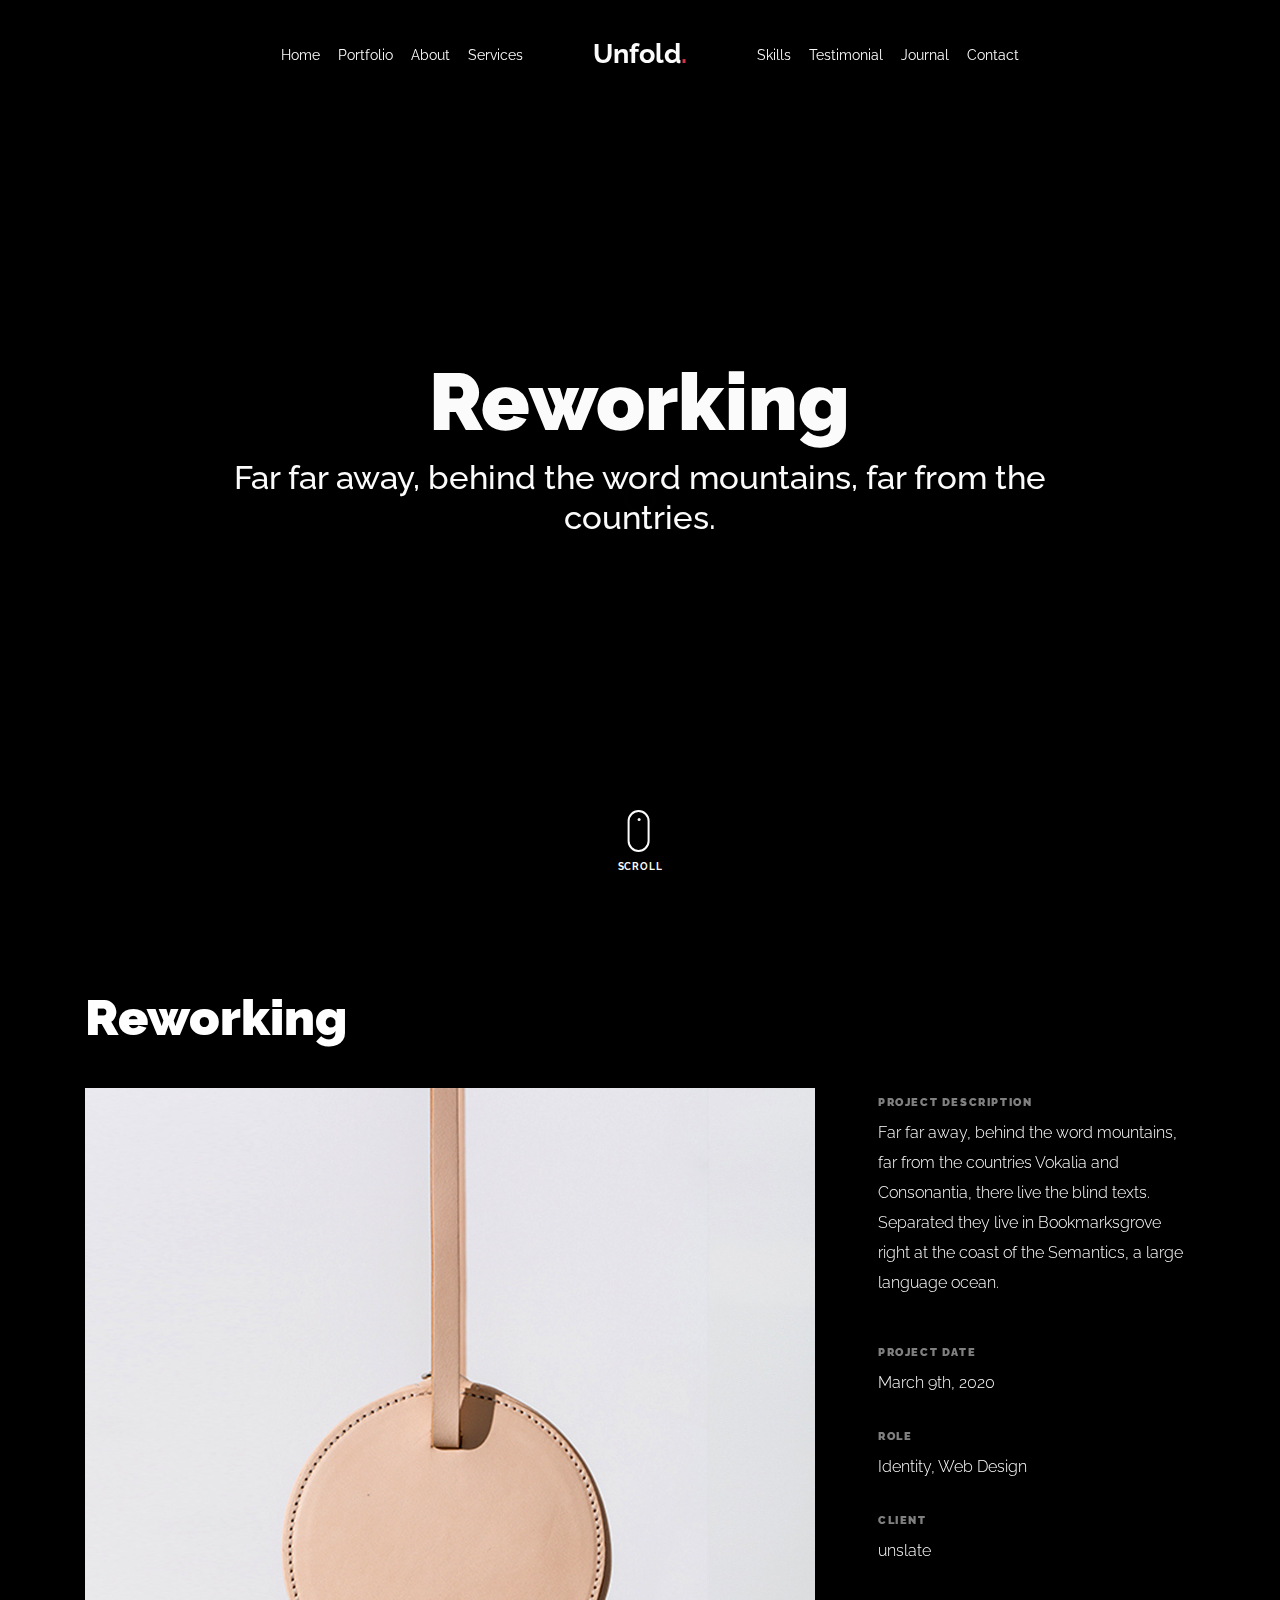
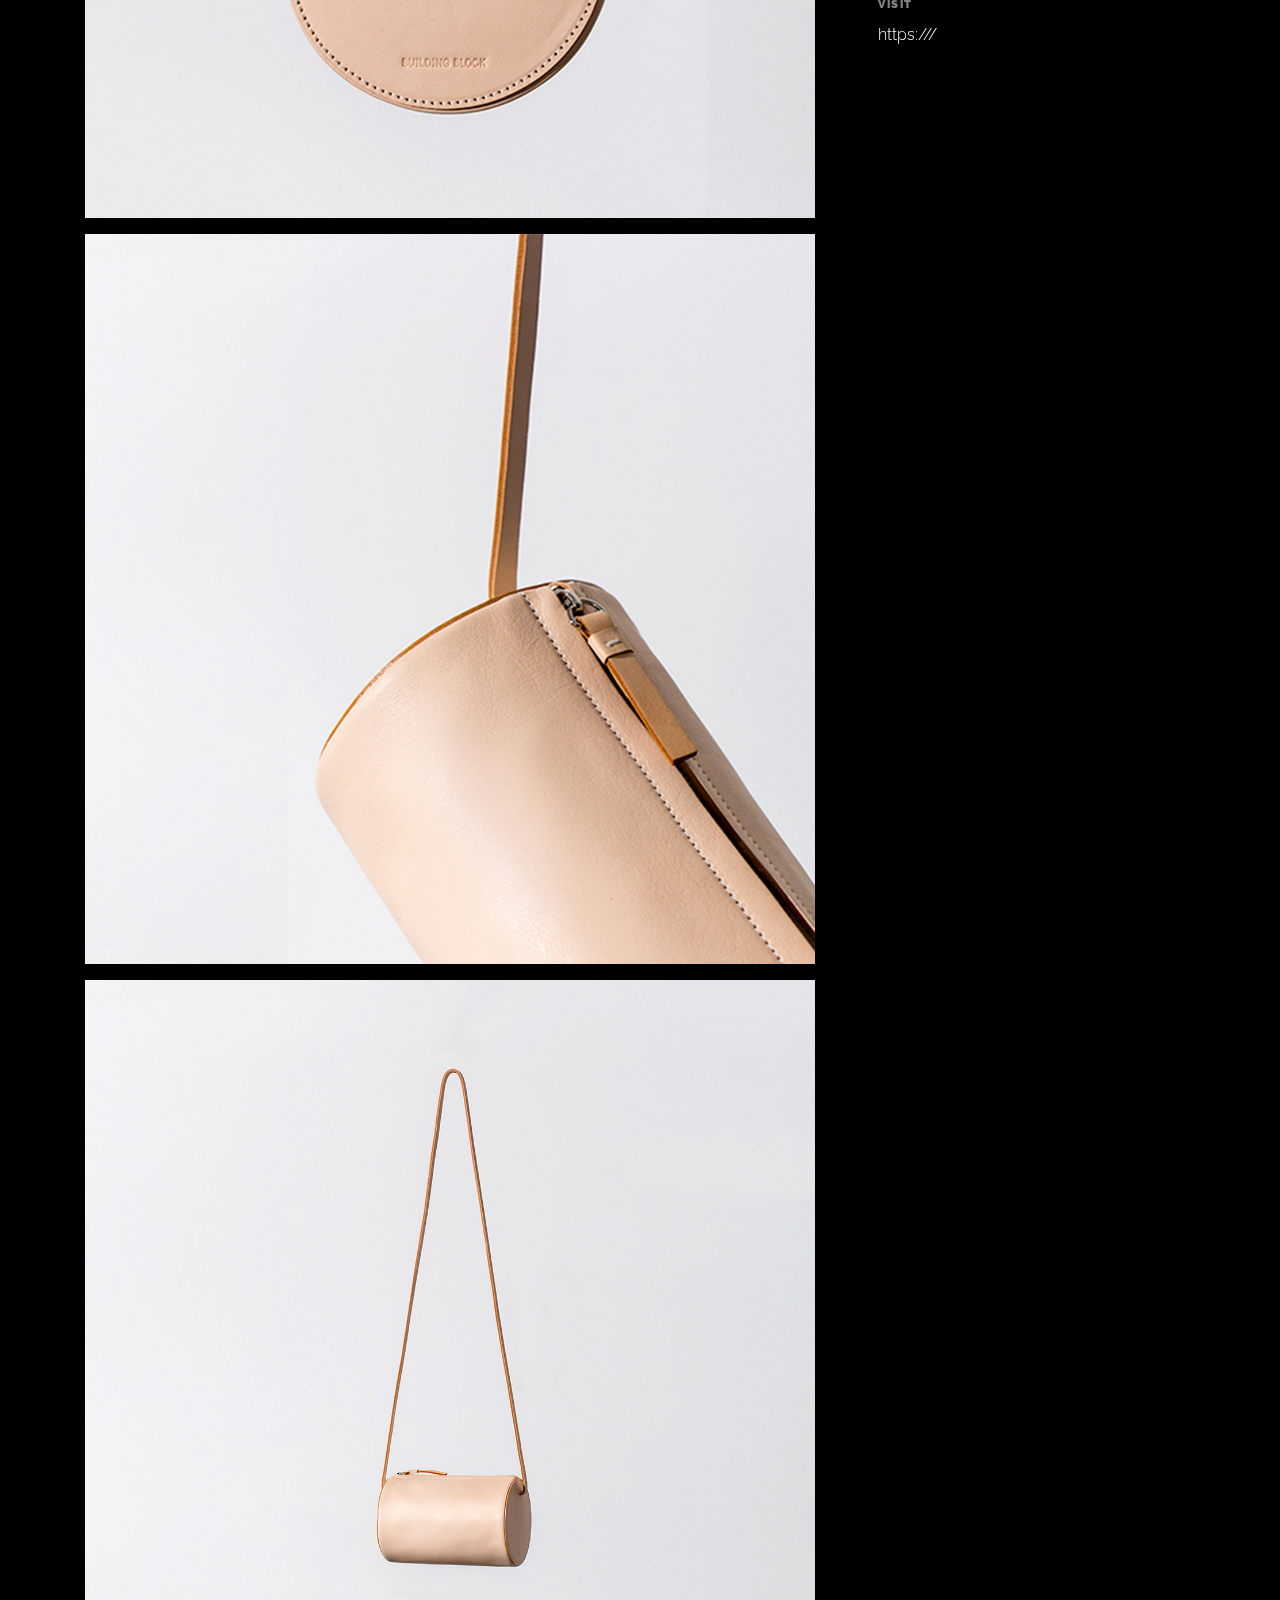
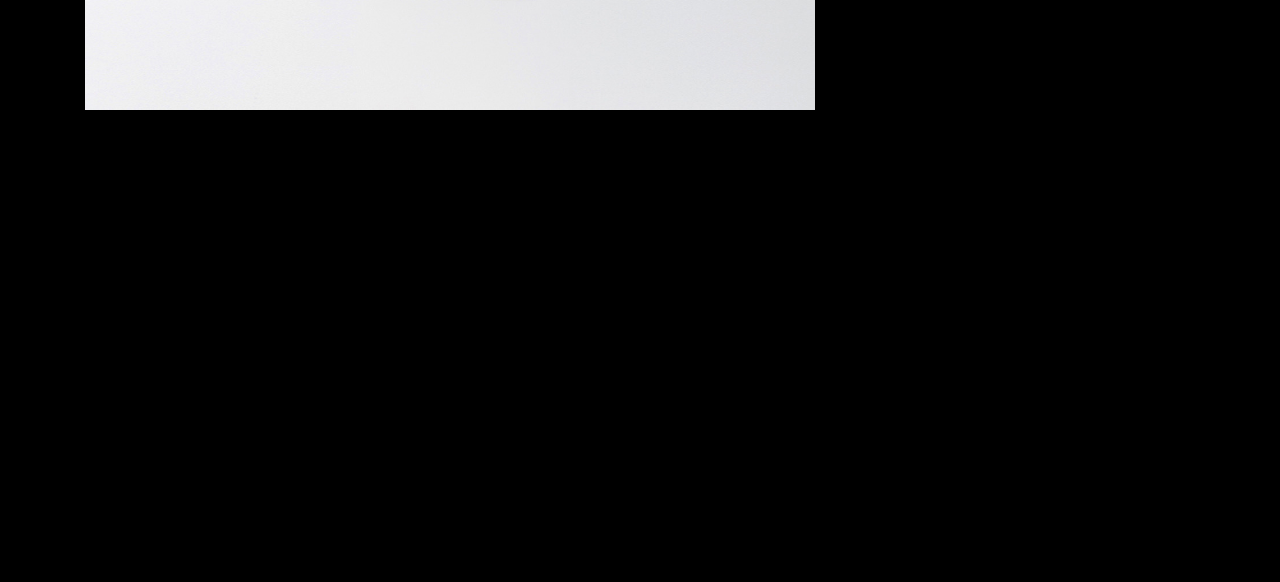
<file: portfolio-single-3.html>
<!doctype html>
<html lang="en">

<head>
  <title>Unfold &mdash; A onepage portfolio HTML template by Colorlib</title>
  <meta charset="utf-8">
  <meta name="viewport" content="width=device-width, initial-scale=1, shrink-to-fit=no">
  
  <meta name="description" content="">
  <meta name="keywords" content="html, css, javascript, jquery">
  <meta name="author" content="">

  <link rel="stylesheet" href="css/vendor/icomoon/style.css">
  <link rel="stylesheet" href="css/vendor/owl.carousel.min.css">
  <link rel="stylesheet" href="css/vendor/aos.css">
  <link rel="stylesheet" href="css/vendor/animate.min.css">
  <link rel="stylesheet" href="css/vendor/bootstrap.min.css">
  <link rel="stylesheet" href="css/vendor/jquery.fancybox.min.css">

  <!-- Theme Style -->
  <link rel="stylesheet" href="css/style.css">

</head>

<body data-spy="scroll" data-target=".site-nav-target" data-offset="200">

  <nav class="unslate_co--site-mobile-menu">
    <div class="close-wrap d-flex">
      <a href="#" class="d-flex ml-auto js-menu-toggle">
        <span class="close-label">Close</span>
        <div class="close-times">
          <span class="bar1"></span>
          <span class="bar2"></span>
        </div>
      </a>
    </div>
    <div class="site-mobile-inner"></div>
  </nav>

  <div class="unslate_co--site-wrap">

    <div class="unslate_co--site-inner">

      <nav class="unslate_co--site-nav site-nav-target">

        <div class="container">

          <div class="row align-items-center justify-content-between text-left">
            <div class="col-md-5 text-right">
              <ul class="site-nav-ul js-clone-nav text-left d-none d-lg-inline-block">
                <li class="has-children">
                  <a href="index.html#home-section" class="nav-link">Home</a>
                  <ul class="dropdown">
                    <li>
                      <a href="index.html">Hero Image BG</a>
                    </li>
                    <li>
                      <a href="index-video.html">Video BG</a>
                    </li>
                    <li>
                      <a href="index-hero-slider.html">Hero Slider</a>
                    </li>
                    <li>
                      <a href="index-sidebar-menu.html">Sidebar Menu</a>
                    </li>
                    <li>
                      <a href="index-right-menu.html">Right Menu</a>
                    </li>
                  </ul>
                </li>
                <li><a href="index.html#portfolio-section" class="nav-link">Portfolio</a></li>
                <li><a href="index.html#about-section" class="nav-link">About</a></li>
                <li><a href="index.html#services-section" class="nav-link">Services</a></li>
              </ul>
            </div>
            <div class="site-logo pos-absolute">
              <a href="index.html" class="unslate_co--site-logo">Unfold<span>.</span></a>
            </div>
            <div class="col-md-5 text-right text-lg-left">
              <ul class="site-nav-ul js-clone-nav text-left d-none d-lg-inline-block">
                <li><a href="index.html#skills-section" class="nav-link">Skills</a></li>
                <li><a href="index.html#testimonial-section" class="nav-link">Testimonial</a></li>
                <li><a href="index.html#journal-section" class="nav-link">Journal</a></li>
                <li><a href="index.html#contact-section" class="nav-link">Contact</a></li>
              </ul>

              <ul class="site-nav-ul-none-onepage text-right d-inline-block d-lg-none">
                <li><a href="#" class="js-menu-toggle">Menu</a></li>
              </ul>

            </div>
          </div>
        </div>

      </nav>
      <!-- END nav -->

      <div class="cover-v1 gradient-bottom-black jarallax">
        <div class="container">
          <div class="row align-items-center">

            <div class="col-md-10 mx-auto text-center">
              <h1 class="heading" data-aos="fade-up">Reworking</h1>
              <h2 class="subheading" data-aos="fade-up" data-aos-delay="100">Far far away, behind the word mountains, far from the countries.</h2>
            </div>

          </div>
        </div>

        <!-- dov -->
        <a href="#portfolio-single-section" class="mouse-wrap smoothscroll">
          <span class="mouse">
            <span class="scroll"></span>
          </span>
          <span class="mouse-label">Scroll</span>
        </a>

      </div>
      <!-- END .cover-v1 -->

      <div class="container">
        <div class="portfolio-single-wrap unslate_co--section" id="portfolio-single-section">
          <div class="portfolio-single-inner">

            <h2 class="heading-portfolio-single-h2">Reworking</h2>

            <div class="row justify-content-between align-items-stretch">

              <div class="col-lg-8">
                <p><a href="images/work_2_full.jpg" data-fancybox="gal"><img src="images/work_2_full.jpg" alt="Image" class="img-fluid"></a></p>
                <p><a href="images/work_2_a_full.jpg" data-fancybox="gal"><img src="images/work_2_a_full.jpg" alt="Image" class="img-fluid"></a></p>
                <p><a href="images/work_2_b_full.jpg" data-fancybox="gal"><img src="images/work_2_b_full.jpg" alt="Image" class="img-fluid"></a></p>
              </div>
              <div class="col-lg-4 pl-lg-5">
                <div class="unslate_co--sticky">
                  <div class="row">
                    <div class="col-md-12 mb-4">
                      <div class="detail-v1">
                        <span class="detail-label">Project Description</span>
                        <p>Far far away, behind the word mountains, far from the countries Vokalia and Consonantia, there live the blind texts. Separated they live in Bookmarksgrove right at the coast of the Semantics, a large language ocean.</p>
                      </div>
                    </div>

                    <div class="col-md-12 mb-4">
                      <div class="detail-v1">
                        <span class="detail-label">Project Date</span>
                        <span class="detail-val">March 9th, 2020</span>
                      </div>
                    </div>
                    <div class="col-md-12 mb-4">
                      <div class="detail-v1">
                        <span class="detail-label">Role</span>
                        <span class="detail-val"><a href="#">Identity</a>, <a href="#">Web Design</a></span>
                      </div>
                    </div>
                    <div class="col-md-12 mb-4">
                      <div class="detail-v1">
                        <span class="detail-label">Client</span>
                        <span class="detail-val">unslate</span>
                      </div>
                    </div>
                    <div class="col-md-12 mb-4">
                      <div class="detail-v1">
                        <span class="detail-label">Visit</span>
                        <span class="detail-val"><a href="#">https:///</a></span>
                      </div>
                    </div>
                  </div>
                </div> 
              </div>

            </div>

          </div>
        </div>
      </div>
    </div>

    <footer class="unslate_co--footer unslate_co--section">
      <div class="container">
        <div class="row justify-content-center">
          <div class="col-md-7">

            <div class="footer-site-logo"><a href="#">Unfold<span>.</span></a></div>

            <ul class="footer-site-social">
              <li><a href="#">Facebook</a></li>
              <li><a href="#">Twitter</a></li>
              <li><a href="#">Instagram</a></li>
              <li><a href="#">Dribbble</a></li>
              <li><a href="#">Behance</a></li>
            </ul>

            <p class="site-copyright">
                
                <!-- Link back to Colorlib can't be removed. Template is licensed under CC BY 3.0. -->
                Copyright &copy;
                <script>
                  document.write(new Date().getFullYear());
                </script> All rights reserved | This template is made with <i class="icon-heart"
                  aria-hidden="true"></i> by <a href="https://colorlib.com" target="_blank">Colorlib</a>
                <!-- Link back to Colorlib can't be removed. Template is licensed under CC BY 3.0. -->
              
              </p>

          </div>
        </div>
      </div>
    </footer>

  </div>

  <!-- Loader -->
  <div id="unslate_co--overlayer"></div>
  <div class="site-loader-wrap">
    <div class="site-loader"></div>
  </div>

  <script src="js/scripts-dist.js"></script>
  <script src="js/main.js"></script>


</body>

</html>
</file>
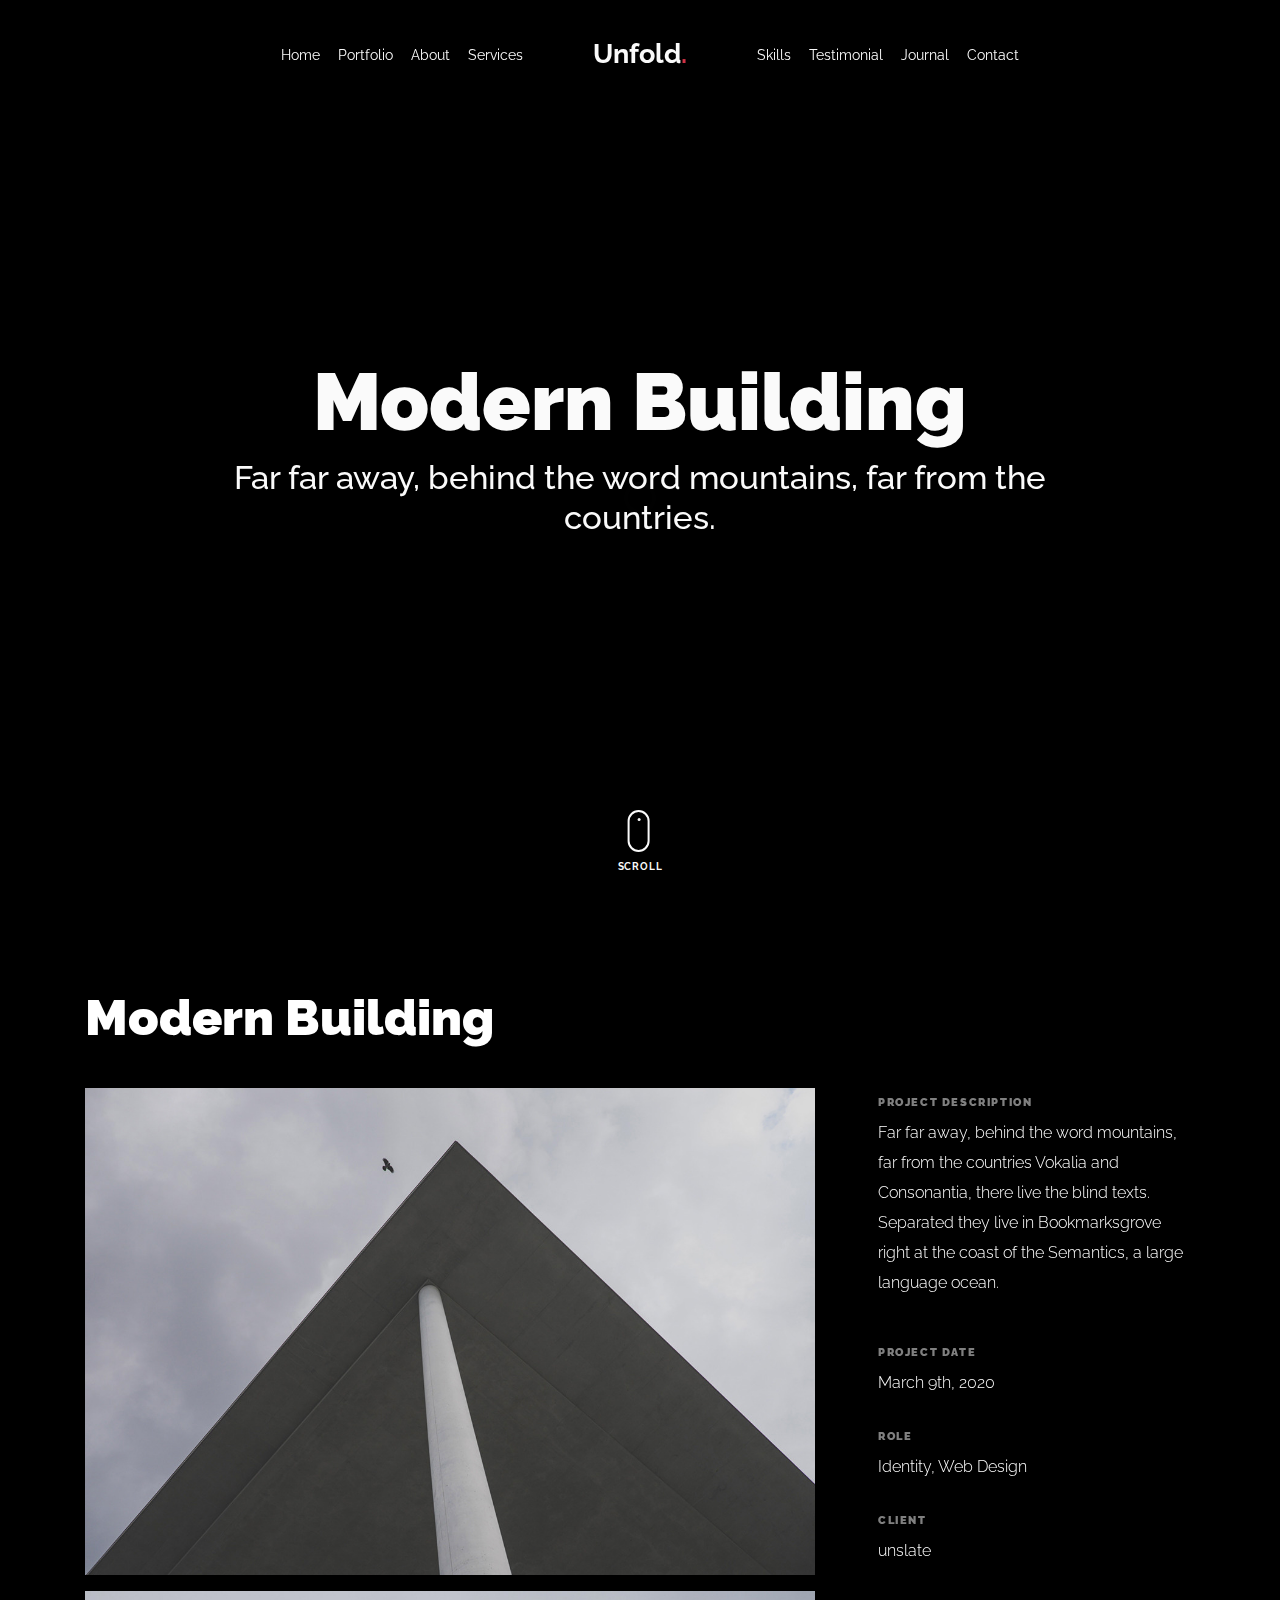
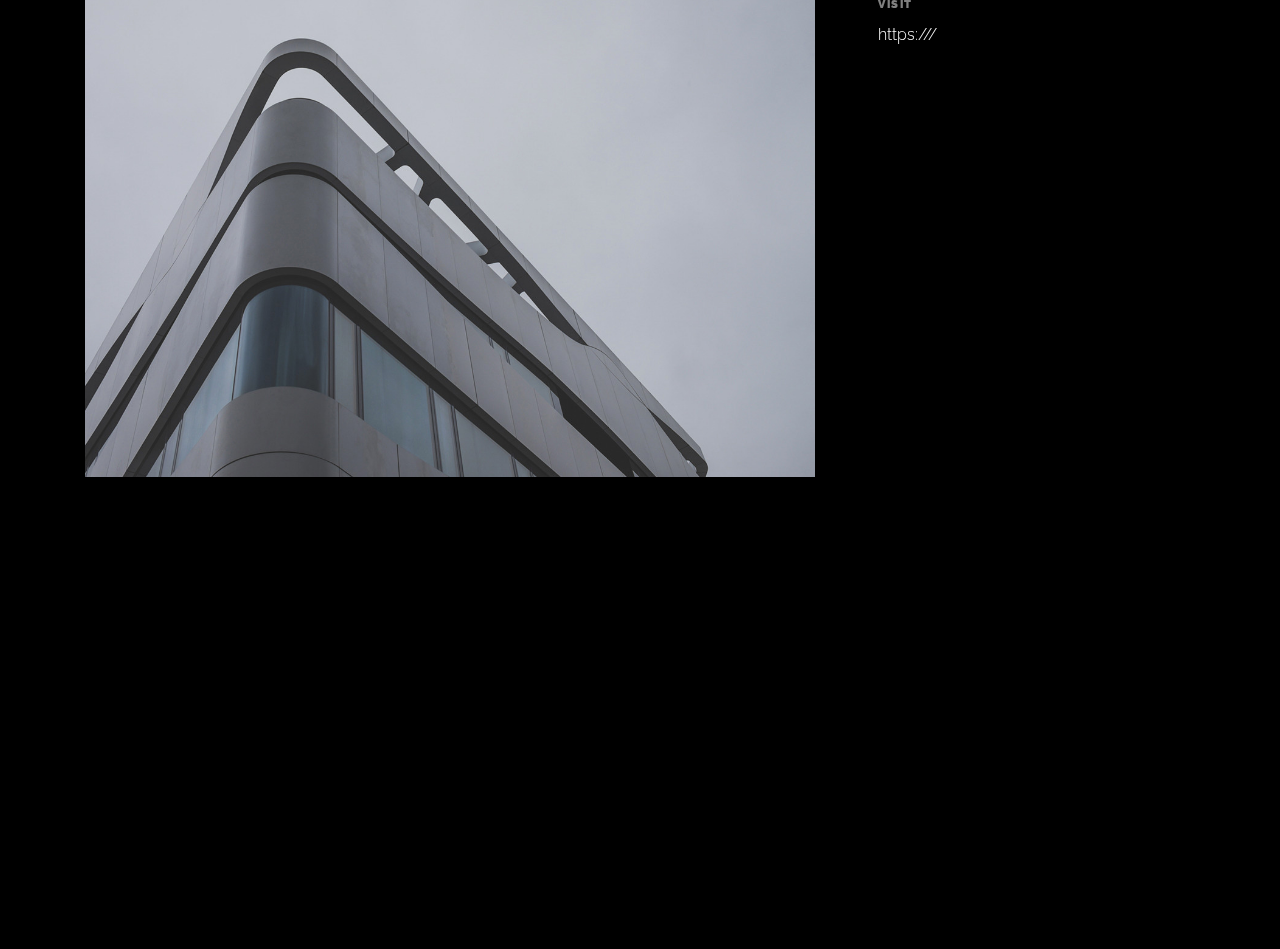
<file: portfolio-single-4.html>
<!doctype html>
<html lang="en">

<head>
  <title>Unfold &mdash; A onepage portfolio HTML template by Colorlib</title>
  <meta charset="utf-8">
  <meta name="viewport" content="width=device-width, initial-scale=1, shrink-to-fit=no">
  
  <meta name="description" content="">
  <meta name="keywords" content="html, css, javascript, jquery">
  <meta name="author" content="">

  <link rel="stylesheet" href="css/vendor/icomoon/style.css">
  <link rel="stylesheet" href="css/vendor/owl.carousel.min.css">
  <link rel="stylesheet" href="css/vendor/aos.css">
  <link rel="stylesheet" href="css/vendor/animate.min.css">
  <link rel="stylesheet" href="css/vendor/bootstrap.min.css">
  <link rel="stylesheet" href="css/vendor/jquery.fancybox.min.css">

  <!-- Theme Style -->
  <link rel="stylesheet" href="css/style.css">

</head>

<body data-spy="scroll" data-target=".site-nav-target" data-offset="200">

  <nav class="unslate_co--site-mobile-menu">
    <div class="close-wrap d-flex">
      <a href="#" class="d-flex ml-auto js-menu-toggle">
        <span class="close-label">Close</span>
        <div class="close-times">
          <span class="bar1"></span>
          <span class="bar2"></span>
        </div>
      </a>
    </div>
    <div class="site-mobile-inner"></div>
  </nav>

  <div class="unslate_co--site-wrap">

    <div class="unslate_co--site-inner">

      <nav class="unslate_co--site-nav site-nav-target">

        <div class="container">

          <div class="row align-items-center justify-content-between text-left">
            <div class="col-md-5 text-right">
              <ul class="site-nav-ul js-clone-nav text-left d-none d-lg-inline-block">
                <li class="has-children">
                  <a href="index.html#home-section" class="nav-link">Home</a>
                  <ul class="dropdown">
                    <li>
                      <a href="index.html">Hero Image BG</a>
                    </li>
                    <li>
                      <a href="index-video.html">Video BG</a>
                    </li>
                    <li>
                      <a href="index-hero-slider.html">Hero Slider</a>
                    </li>
                    <li>
                      <a href="index-sidebar-menu.html">Sidebar Menu</a>
                    </li>
                    <li>
                      <a href="index-right-menu.html">Right Menu</a>
                    </li>
                  </ul>
                </li>
                <li><a href="index.html#portfolio-section" class="nav-link">Portfolio</a></li>
                <li><a href="index.html#about-section" class="nav-link">About</a></li>
                <li><a href="index.html#services-section" class="nav-link">Services</a></li>
              </ul>
            </div>
            <div class="site-logo pos-absolute">
              <a href="index.html" class="unslate_co--site-logo">Unfold<span>.</span></a>
            </div>
            <div class="col-md-5 text-right text-lg-left">
              <ul class="site-nav-ul js-clone-nav text-left d-none d-lg-inline-block">
                <li><a href="index.html#skills-section" class="nav-link">Skills</a></li>
                <li><a href="index.html#testimonial-section" class="nav-link">Testimonial</a></li>
                <li><a href="index.html#journal-section" class="nav-link">Journal</a></li>
                <li><a href="index.html#contact-section" class="nav-link">Contact</a></li>
              </ul>

              <ul class="site-nav-ul-none-onepage text-right d-inline-block d-lg-none">
                <li><a href="#" class="js-menu-toggle">Menu</a></li>
              </ul>

            </div>
          </div>
        </div>

      </nav>
      <!-- END nav -->

      <div class="cover-v1 gradient-bottom-black jarallax">
        <div class="container">
          <div class="row align-items-center">

            <div class="col-md-10 mx-auto text-center">
              <h1 class="heading" data-aos="fade-up">Modern Building</h1>
              <h2 class="subheading" data-aos="fade-up" data-aos-delay="100">Far far away, behind the word mountains, far from the countries.</h2>
            </div>

          </div>
        </div>

        <!-- dov -->
        <a href="#portfolio-single-section" class="mouse-wrap smoothscroll">
          <span class="mouse">
            <span class="scroll"></span>
          </span>
          <span class="mouse-label">Scroll</span>
        </a>

      </div>
      <!-- END .cover-v1 -->

      <div class="container">
        <div class="portfolio-single-wrap unslate_co--section" id="portfolio-single-section">
          <div class="portfolio-single-inner">

            <h2 class="heading-portfolio-single-h2">Modern Building</h2>

            <div class="row justify-content-between align-items-stretch">

              <div class="col-lg-8">
                <p><a href="images/work_3_a_full.jpg" data-fancybox="gal"><img src="images/work_3_a_full.jpg" alt="Image" class="img-fluid"></a></p>
                <p><a href="images/work_3_full.jpg" data-fancybox="gal"><img src="images/work_3_full.jpg" alt="Image" class="img-fluid"></a></p>
              </div>
              <div class="col-lg-4 pl-lg-5">
                <div class="unslate_co--sticky">
                  <div class="row">
                    <div class="col-md-12 mb-4">
                      <div class="detail-v1">
                        <span class="detail-label">Project Description</span>
                        <p>Far far away, behind the word mountains, far from the countries Vokalia and Consonantia, there live the blind texts. Separated they live in Bookmarksgrove right at the coast of the Semantics, a large language ocean.</p>
                      </div>
                    </div>

                    <div class="col-md-12 mb-4">
                      <div class="detail-v1">
                        <span class="detail-label">Project Date</span>
                        <span class="detail-val">March 9th, 2020</span>
                      </div>
                    </div>
                    <div class="col-md-12 mb-4">
                      <div class="detail-v1">
                        <span class="detail-label">Role</span>
                        <span class="detail-val"><a href="#">Identity</a>, <a href="#">Web Design</a></span>
                      </div>
                    </div>
                    <div class="col-md-12 mb-4">
                      <div class="detail-v1">
                        <span class="detail-label">Client</span>
                        <span class="detail-val">unslate</span>
                      </div>
                    </div>
                    <div class="col-md-12 mb-4">
                      <div class="detail-v1">
                        <span class="detail-label">Visit</span>
                        <span class="detail-val"><a href="#">https:///</a></span>
                      </div>
                    </div>
                  </div>
                </div> 
              </div>

            </div>

          </div>
        </div>
      </div>
    </div> 

    <footer class="unslate_co--footer unslate_co--section">
      <div class="container">
        <div class="row justify-content-center">
          <div class="col-md-7">

            <div class="footer-site-logo"><a href="#">Unfold<span>.</span></a></div>

            <ul class="footer-site-social">
              <li><a href="#">Facebook</a></li>
              <li><a href="#">Twitter</a></li>
              <li><a href="#">Instagram</a></li>
              <li><a href="#">Dribbble</a></li>
              <li><a href="#">Behance</a></li>
            </ul>

            <p class="site-copyright">
                
                <!-- Link back to Colorlib can't be removed. Template is licensed under CC BY 3.0. -->
                Copyright &copy;
                <script>
                  document.write(new Date().getFullYear());
                </script> All rights reserved | This template is made with <i class="icon-heart"
                  aria-hidden="true"></i> by <a href="https://colorlib.com" target="_blank">Colorlib</a>
                <!-- Link back to Colorlib can't be removed. Template is licensed under CC BY 3.0. -->
              
              </p>

          </div>
        </div>
      </div>
    </footer>

  </div>

  <!-- Loader -->
  <div id="unslate_co--overlayer"></div>
  <div class="site-loader-wrap">
    <div class="site-loader"></div>
  </div>

  <script src="js/scripts-dist.js"></script>
  <script src="js/main.js"></script>

  
</body>

</html>
</file>
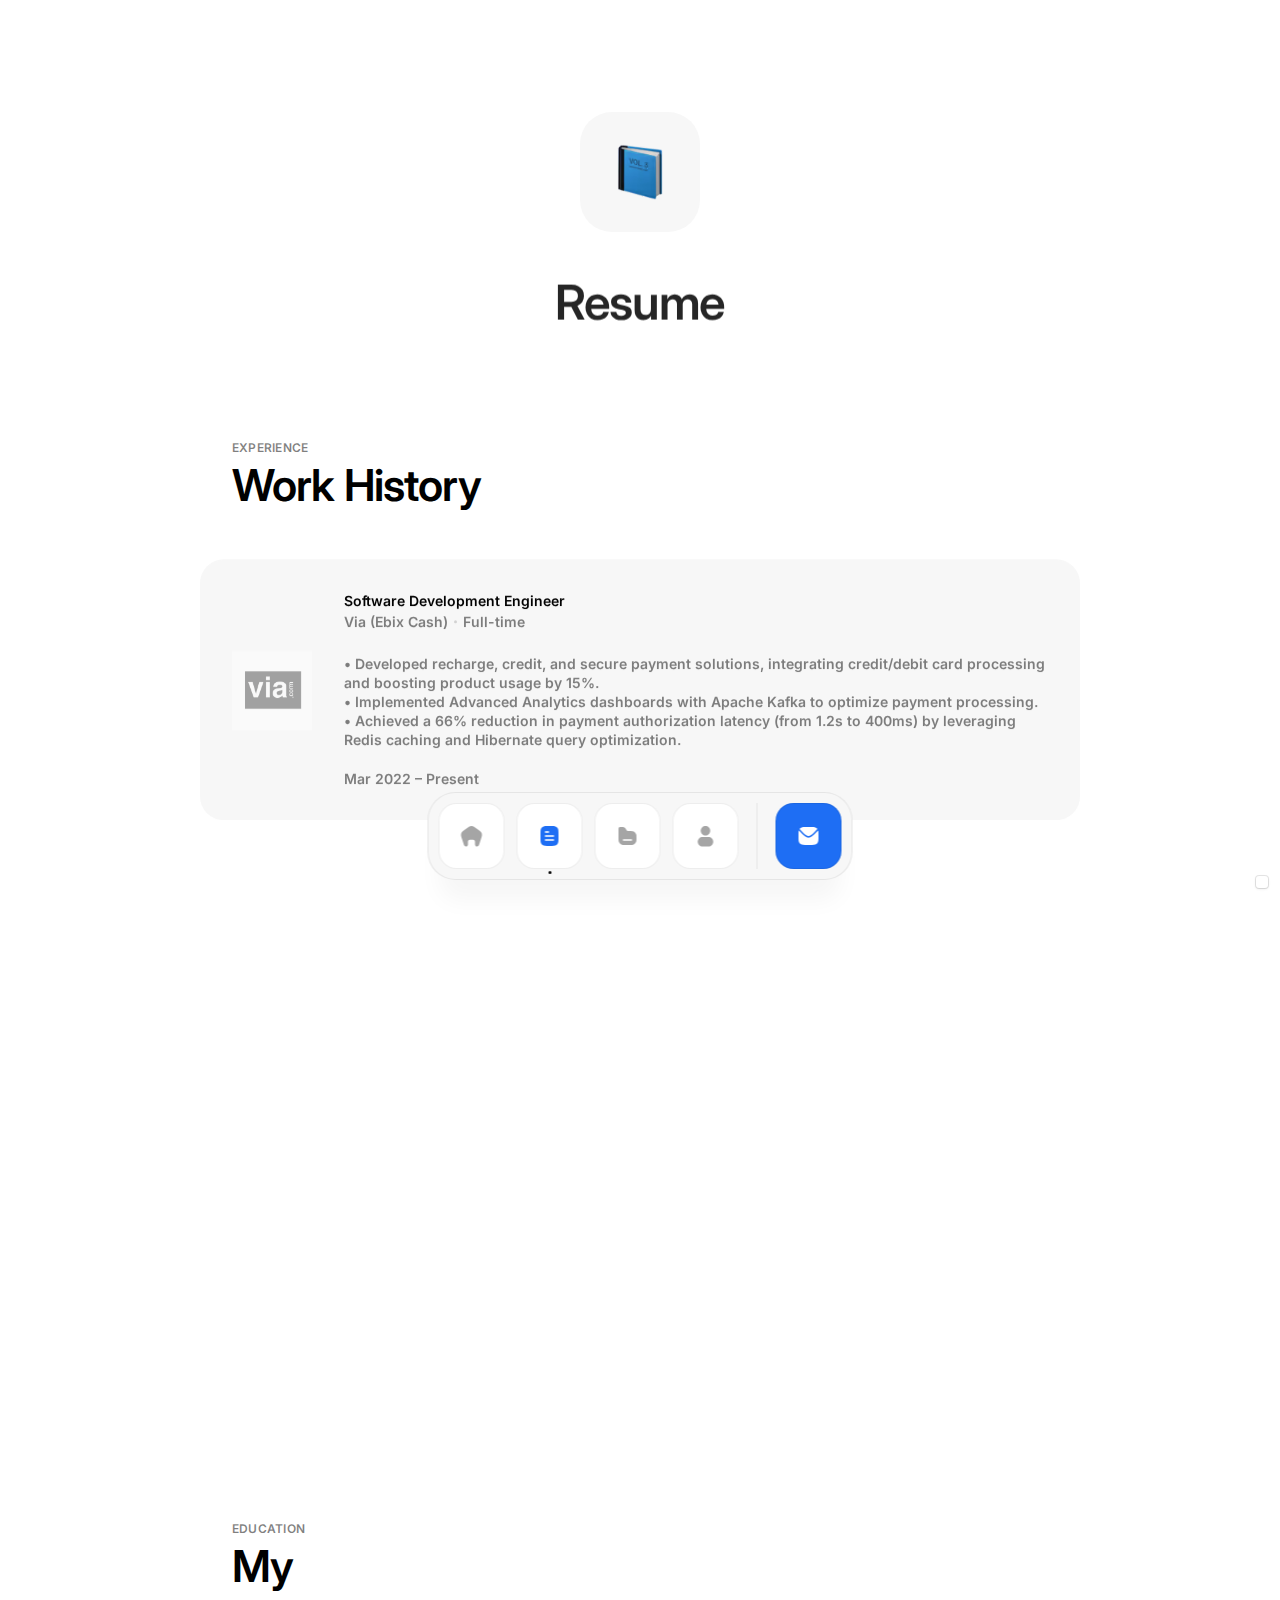
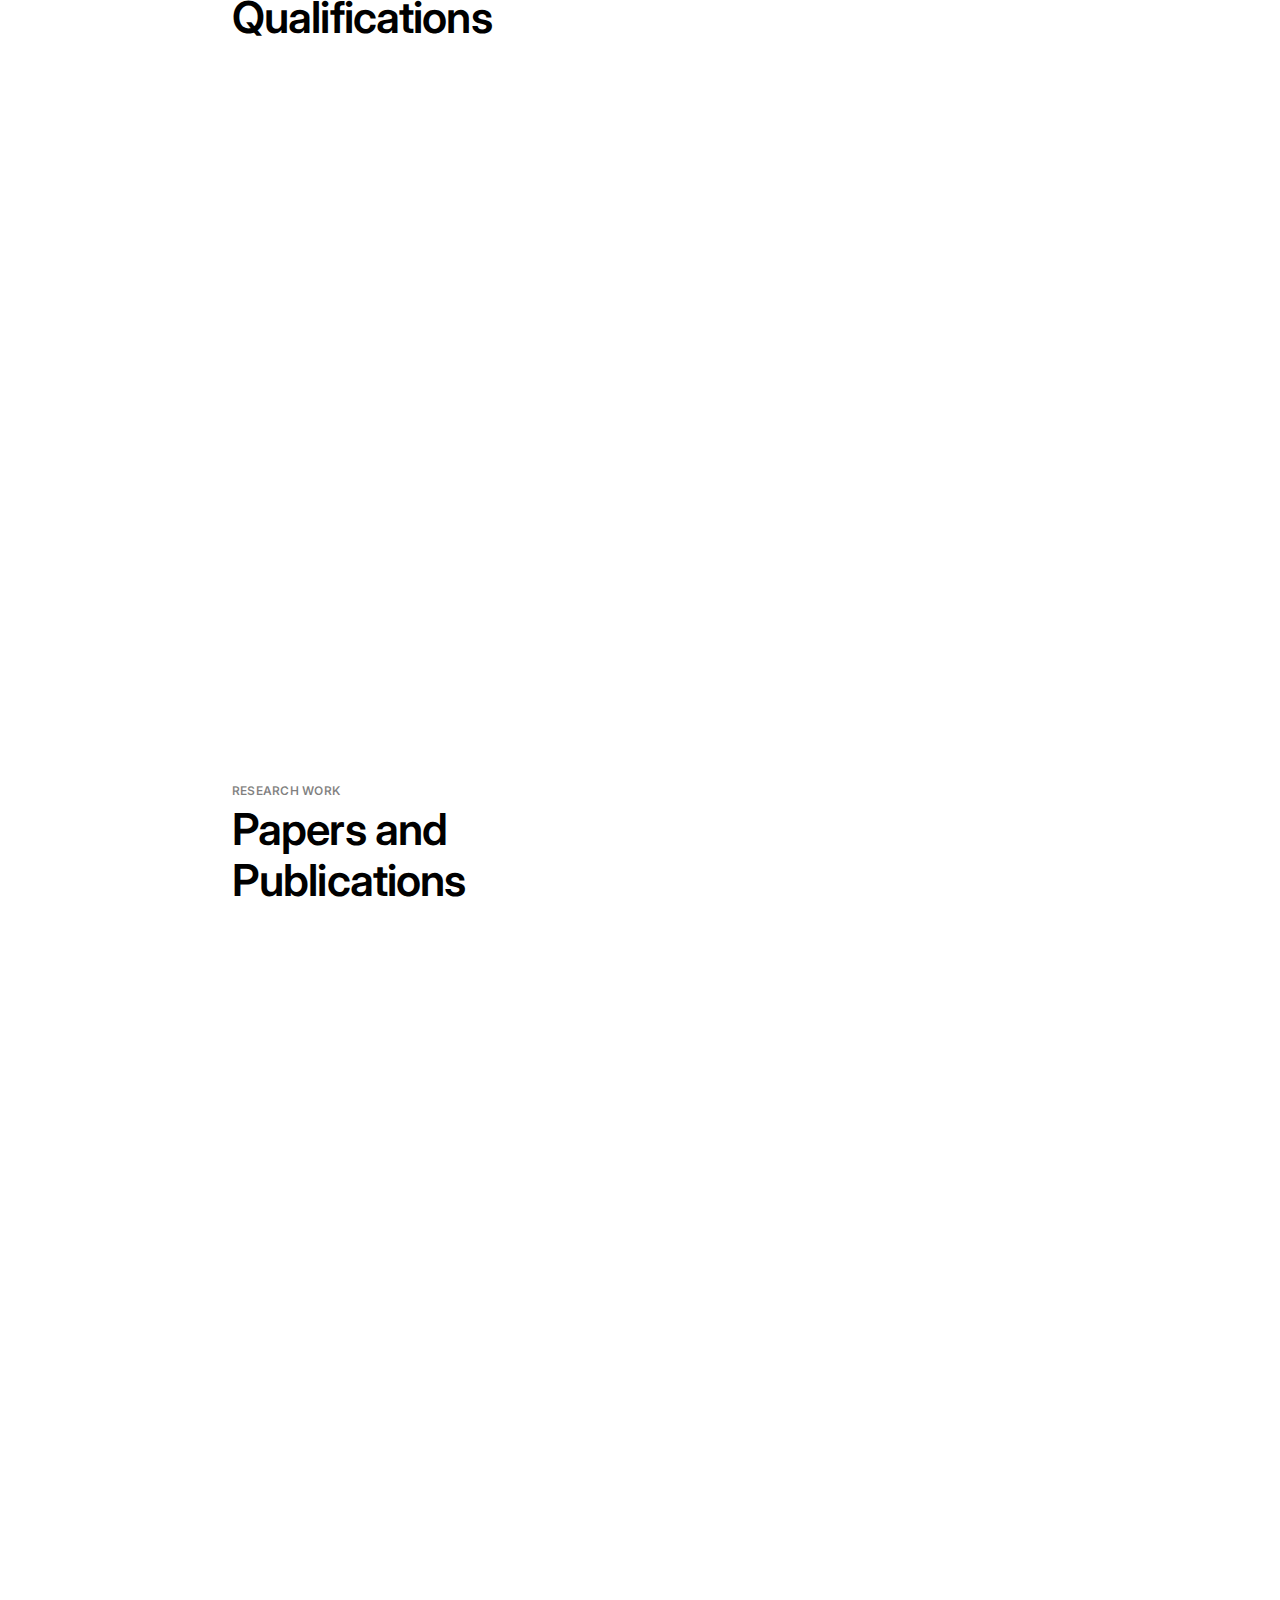
<file: resume.html>
<!DOCTYPE html><!-- This site was created in Webflow. https://webflow.com --><!-- Last Published: Fri Jun 20 2025 07:32:38 GMT+0000 (Coordinated Universal Time) -->
<html data-wf-domain="bluren.webflow.io" data-wf-page="685415208fc42d2063c01e7a" data-wf-site="685272d7fc95e0d7fa10a983"
      lang="en">
<head>
    <meta http-equiv="Content-Type" content="text/html; charset=UTF-8"/>
    <title>Ayush Awasthi – Resume</title>
    <meta content="I’m Ayush — a developer blending code, clarity, and creativity to craft scalable solutions. Here’s a look at my story, the skills I’ve sharpened, and the values that guide every project."
          name="description"/>
    <meta content="Ayush Awasthi – Resume" property="og:title"/>
    <meta content="I’m Ayush — a developer blending code, clarity, and creativity to craft scalable solutions. Here’s a look at my story, the skills I’ve sharpened, and the values that guide every project."
          property="og:description"/>
    <meta content="685272d7fc95e0d7fa10a983/68550ae431fed9ef83bd742a_Opengraph - Resume.jpg" property="og:image"/>
    <meta content="Ayush Awasthi – Resume" property="twitter:title"/>
    <meta content="I’m Ayush — a developer blending code, clarity, and creativity to craft scalable solutions. Here’s a look at my story, the skills I’ve sharpened, and the values that guide every project."
          property="twitter:description"/>
    <meta property="og:type" content="website"/>
    <meta content="summary_large_image" name="twitter:card"/>
    <meta content="width=device-width, initial-scale=1" name="viewport"/>
    <meta content="Webflow" name="generator"/>
    <link href="685272d7fc95e0d7fa10a983/css/bluren.webflow_shared.d58856c12.css" rel="stylesheet" type="text/css"/>
    <link href="https://fonts.googleapis.com" rel="preconnect"/>
    <link href="https://fonts.gstatic.com" rel="preconnect"/>
    <script src="ajax/libs/webfont/1.6.26/webfont.js" type="text/javascript"></script>
    <script type="text/javascript">WebFont.load({google: {families: ["Inter:600", "DM Mono:500"]}});</script>
    <script type="text/javascript">!function (o, c) {
        var n = c.documentElement, t = " w-mod-";
        n.className += t + "js", ("ontouchstart" in o || o.DocumentTouch && c instanceof DocumentTouch) && (n.className += t + "touch")
    }(window, document);</script>
    <link href="685272d7fc95e0d7fa10a983/685272f6ae9a1b8e540d8863_Favicon.png" rel="shortcut icon" type="image/x-icon"/>
    <link href="685272d7fc95e0d7fa10a983/685272fa6336b8b65772e9e0_Webclip.png" rel="apple-touch-icon"/>
    <style>
        body {
            -webkit-font-smoothing: antialiased;
            -moz-font-smoothing: antialiased;
            -o-font-smoothing: antialiased;
        }
    </style>
</head>
<body>
<nav class="nav">
    <div class="nav-items"><a data-wf--nav-item--variant="default" href="index.html"
                              class="nav-item w-inline-block"><img
            src="685272d7fc95e0d7fa10a983/68529107477a400a34d77ee0_Home.svg" loading="lazy" alt="Home"
            class="nav-item-icon secondary-icon"/><img src="685272d7fc95e0d7fa10a983/68529107477a400a34d77ee0_Home.svg"
                                                       loading="lazy" alt="Home" class="nav-item-icon primary-icon"/>
        <div class="nav-item-shape"></div>
        <div class="nav-item-tooltip">
            <div class="body-s">Home</div>
        </div>
    </a>
    <a data-wf--nav-item--variant="active" href="resume.html" aria-current="page" class="nav-item w-inline-block w--current"><img
        src="685272d7fc95e0d7fa10a983/68529107096ebc83457c5d44_Document Align Left.svg" loading="lazy" alt="Resume"
        class="nav-item-icon secondary-icon w-variant-33741c2e-0c0e-53be-52c9-e882707d5263"/><img
        src="685272d7fc95e0d7fa10a983/68529107096ebc83457c5d44_Document Align Left.svg" loading="lazy" alt="Resume"
        class="nav-item-icon primary-icon w-variant-33741c2e-0c0e-53be-52c9-e882707d5263"/>
    <div class="nav-item-shape w-variant-33741c2e-0c0e-53be-52c9-e882707d5263"></div>
    <div class="nav-item-tooltip">
        <div class="body-s">Resume</div>
    </div>
</a><a data-wf--nav-item--variant="default" href="works.html" class="nav-item w-inline-block"><img
            src="685272d7fc95e0d7fa10a983/685291070ce1e4a1d6e1d08e_Folder.svg" loading="lazy" alt="Works"
            class="nav-item-icon secondary-icon"/><img
            src="685272d7fc95e0d7fa10a983/685291070ce1e4a1d6e1d08e_Folder.svg" loading="lazy" alt="Works"
            class="nav-item-icon primary-icon"/>
        <div class="nav-item-shape"></div>
        <div class="nav-item-tooltip">
            <div class="body-s">Works</div>
        </div>
    </a><a data-wf--nav-item--variant="default" href="about.html" class="nav-item w-inline-block "><img
            src="685272d7fc95e0d7fa10a983/about.svg" loading="lazy" alt="About"
            class="nav-item-icon secondary-icon"/><img
            src="685272d7fc95e0d7fa10a983/about.svg" loading="lazy" alt="About"
            class="nav-item-icon primary-icon"/>
        <div class="nav-item-shape "></div>
        <div class="nav-item-tooltip">
            <div class="body-s">About</div>
        </div>
    </a></div>
    <div class="nav-divider"></div>
    <a data-wf--nav-item--variant="primary" href="mailto:ayushawasthih@gmail.com?subject=Hello!"
       class="nav-item w-variant-aecf675b-12e1-f6e4-6ccb-6d93885d1d3c w-inline-block"><img
            src="685272d7fc95e0d7fa10a983/6852ac17a0488f4b8580850b_Message.svg" loading="lazy" alt="Email"
            class="nav-item-icon secondary-icon w-variant-aecf675b-12e1-f6e4-6ccb-6d93885d1d3c"/><img
            src="685272d7fc95e0d7fa10a983/6852ac17a0488f4b8580850b_Message.svg" loading="lazy" alt="Email"
            class="nav-item-icon primary-icon w-variant-aecf675b-12e1-f6e4-6ccb-6d93885d1d3c"/>
        <div class="nav-item-shape"></div>
        <div class="nav-item-tooltip">
            <div class="body-s">Say Hi</div>
        </div>
    </a></nav>
<main id="hero" class="hero">
    <div class="w-layout-blockcontainer container w-container">
        <div class="hero-offer">
            <div data-wf--emoji-block--variant="emoji" class="emoji-block">
                <div class="emoji-block-image-wrapper w-variant-de7e91fb-e432-c5ea-c429-0ff71c2b63f5"><img
                        src="685272d7fc95e0d7fa10a983/685280fcf57357c8f20afbf6_Emoji 11.avif" loading="lazy" alt=""
                        class="emoji-block-image w-variant-de7e91fb-e432-c5ea-c429-0ff71c2b63f5"/></div>
            </div>
            <h1 class="h1">Resume<span class="grey-text"></span>
            </h1></div>
    </div>
</main>
<div class="sections-list about-sections-list">

    <section class="section">
        <div class="w-layout-blockcontainer container w-container">
            <div class="section-content">
                <div data-wf--section-heading--variant="left" class="section-heading">
                    <div class="section-heading-content">
                        <div class="body-xs uppercase grey-text">Experience</div>
                        <h2 class="h2 section-heading-text">Work History</h2></div>
                </div>
                <div class="experience-blocks">
                    <div class="experience-block"><img
                            src="685272d7fc95e0d7fa10a983/via.png" loading="lazy"
                            alt="Logo Ipsum" class="experience-block-logo"/>
                        <div class="experience-block-content">
                            <div class="experience-block-info">
                                <div class="body-s">Software Development Engineer</div>
                                <div class="experience-block-details">
                                    <div class="body-s">Via (Ebix Cash)</div>
                                    <div class="experience-block-divider"></div>
                                    <div class="body-s">Full-time</div>

                                </div>
                                <br>
                                <div class="body-s grey-text">• Developed recharge, credit, and secure payment solutions, integrating credit/debit card processing and boosting product usage by 15%.
                                    <br> • Implemented Advanced Analytics dashboards with Apache Kafka to optimize payment processing.
                                    <br> • Achieved a 66% reduction in payment authorization latency (from 1.2s to 400ms) by leveraging Redis caching and Hibernate query optimization.</div>
                            </div>
                            <div class="body-s grey-text">Mar 2022 – Present</div>
                        </div>
                    </div>
                    <div class="experience-block"><img
                        src="685272d7fc95e0d7fa10a983/lpu.png" loading="lazy"
                        alt="Logo Ipsum" class="experience-block-logo"/>
                    <div class="experience-block-content">
                        <div class="experience-block-info">
                            <div class="body-s">Research Assistant</div>
                            <div class="experience-block-details">
                                <div class="body-s">Lovely Professional University</div>
                                <div class="experience-block-divider"></div>
                                <div class="body-s">Part-time</div>
                            </div>
                        </div>
                        
                                <div class="body-s grey-text">• Develop and evaluate differential control synthesis algorithms for multi‑agent systems.
                                   <br> • Conduct perception and RL research on Stock Market During COVID, focusing on causal inference and counterfactuals for RL.
                            </div>
                        <div class="body-s grey-text">Sep 2021 – Jan 2022</div>
                    </div>
                </div>
                    <div class="experience-block"><img
                            src="685272d7fc95e0d7fa10a983/lpu.png" loading="lazy"
                            alt="Logo Ipsum" class="experience-block-logo"/>
                        <div class="experience-block-content">
                            <div class="experience-block-info">
                                <div class="body-s">Research Assistant</div>
                                <div class="experience-block-details">
                                    <div class="body-s">Lovely Professional University</div>
                                    <div class="experience-block-divider"></div>
                                    <div class="body-s">Part-time</div>
                                </div>
                            </div>
                            
                            <div class="body-s grey-text">• Developed and optimized a fiducial-marker-based localization model for unstable camera feeds, achieving a calibration error of ≤0.5%.
                                <br>• Implemented a unit testing framework for automated validation of the auto-evaluator model. 
                                </div>
                                <div class="body-s grey-text">Jan 2022 – Mar 2022</div>
                        </div>
                    </div>
                
                </div>
            </div>
        </div>
    </section>
    <section class="section">
        <div class="w-layout-blockcontainer container w-container">
            <div class="section-content">
                <div data-wf--section-heading--variant="left" class="section-heading">
                    <div class="section-heading-content">
                        <div class="body-xs uppercase grey-text">Education</div>
                        <h2 class="h2 section-heading-text">My Qualifications</h2></div>
                </div>
                <div class="experience-blocks">
                    <div class="experience-block"><img
                            src="685272d7fc95e0d7fa10a983/lpu.png" loading="lazy"
                            alt="Logo Ipsum" class="experience-block-logo"/>
                        <div class="experience-block-content">
                            <div class="experience-block-info">
                                <div class="body-s">Bachelor of Technology in Computer Science and Engineering</div>
                                <div class="experience-block-details">
                                    <div class="body-s">Minor (Data Science)</div>
                                    <div class="experience-block-divider"></div>
                                    <div class="body-s">Full-time</div>
                                </div>
                            </div>
                            <div class="body-s grey-text">July 2018 – June 2022</div>
                        </div>
                    </div>
                    <div class="experience-block"><img
                            src="685272d7fc95e0d7fa10a983/codingninjas.svg" loading="lazy"
                            alt="Logo Ipsum" class="experience-block-logo"/>
                        <div class="experience-block-content">
                            <div class="experience-block-info">
                                <div class="body-s">Certification in Spring and Spring Boot</div>
                                <div class="experience-block-details">
                                    <div class="body-s">Coding Ninjas</div>
                                    <div class="experience-block-divider"></div>
                                    <div class="body-s">Online</div>
                                </div>
                            </div>
                            <div class="body-s grey-text">Jun 2023 – Feb 2024</div>
                        </div>
                    </div>
                    <div class="experience-block"><img
                            src="685272d7fc95e0d7fa10a983/codingninjas.svg" loading="lazy"
                            alt="Logo Ipsum" class="experience-block-logo"/>
                        <div class="experience-block-content">
                            <div class="experience-block-info">
                                <div class="body-s">Certification in Data Structures And Algorithms</div>
                                <div class="experience-block-details">
                                    <div class="body-s">Coding Ninjas</div>
                                    <div class="experience-block-divider"></div>
                                    <div class="body-s">Online</div>
                                </div>
                            </div>
                            <div class="body-s grey-text">Dec 2022 – May 2023</div>
                        </div>
                    </div>
                    
                </div>
            </div>
        </div>
    </section>
 
    <section class="section">
        <div class="w-layout-blockcontainer container w-container">
            <div class="section-content">
                <div data-wf--section-heading--variant="left" class="section-heading">
                    <div class="section-heading-content">
                        <div class="body-xs uppercase grey-text">Research Work</div>
                        <h2 class="h2 section-heading-text">Papers and Publications</h2></div>
                </div>
                <div class="experience-blocks">
                    <div class="experience-block"><img
                            src="685272d7fc95e0d7fa10a983/jetir.png" loading="lazy"
                            alt="Logo Ipsum" class="experience-block-logo"/>
                        <div class="experience-block-content">
                            <div class="experience-block-info">
                                <div class="body-s">Automobile safety system using Yolo and Cassandra </div>
                                <div class="experience-block-details">
                                    <div class="body-s">International Journal of Emerging Technologies and Innovative Research</div>
                                    <div class="experience-block-divider"></div>
                                    <div class="body-s">Full-time</div>
                                </div>
                            </div>
                            <div class="body-s grey-text">Feb 2022 ‑ April 2022</div>
                        </div>
                    </div>
                    <div class="experience-block"><img
                            src="685272d7fc95e0d7fa10a983/ijacen.png" loading="lazy"
                            alt="Logo Ipsum" class="experience-block-logo"/>
                        <div class="experience-block-content">
                            <div class="experience-block-info">
                                <div class="body-s">Pre and Post Covid Stock Market Study Using Neural Network and Random Forest </div>
                                <div class="experience-block-details">
                                    <div class="body-s">International Journal of Advance Computational Engineering and Networking</div>
                                    <div class="experience-block-divider"></div>
                                    <div class="body-s">Online</div>
                                </div>
                            </div>
                            <div class="body-s grey-text">Dec 2021 ‑ Jan 2022</div>
                        </div>
                    </div>
                             
                </div>
            </div>
        </div>
    </section>
    <footer class="footer">
        <div class="w-layout-blockcontainer container w-container">
            <div class="footer-content">
                <div data-wf--section-heading--variant="center"
                     class="section-heading w-variant-9243a328-2d8f-baab-68ec-ec27439a2765">
                    <div class="section-heading-content w-variant-9243a328-2d8f-baab-68ec-ec27439a2765">
                        <div class="body-xs uppercase grey-text">Reach out and let's bring your ideas to life! I'm here to collaborate and create digital magic.</div>
                        <h2 class="h2 section-heading-text">Download CV</h2></div>
                    <a href="685272d7fc95e0d7fa10a983/Ayush_Awasthi_Normal.pdf" download="Ayush_Awasthi_Normal.pdf" class="button w-inline-block">
                        <div class="body-s">Download</div>
                    </a></div>
                <div class="footer-blocks">
                    <div class="contact-blocks"><a href="mailto:ayushawasthih@gmail.com?subject=Hello!"
                                                   class="contact-block w-inline-block">
                        <div class="body-s grey-text">Connect</div>
                        <div class="body-m">ayushawasthih@gmail.com</div>
                    </a><a href="https://github.com/ayushawasthih" class="contact-block w-inline-block">
                        <div class="body-s grey-text">Collaborations</div>
                        <div class="body-m">github.com/ayushawasthih</div>
                    </a></div>
                    <div class="footer-info">
                        <div class="footer-text"><p class="body-s footer-text-content">Hi, I’m Ayush. <br/><span
                                class="grey-text">I press buttons and interfaces happen</span></p><img
                                src="685272d7fc95e0d7fa10a983/685279c81efd3be23bd719ab_Image 3.avif" loading="lazy"
                                alt="Ayush Awasthi" class="footer-text-memoji"/></div>
                        <div class="footer-block">
                            <div class="footer-menu">
                                <div class="footer-menu-block">
                                    <div class="body-s grey-text">Menu</div>
                                    <div class="footer-menu-items"><a href="index.html" aria-current="page"
                                                                      class="footer-menu-item w-inline-block w--current">
                                        <div class="body-m">Home</div>
                                    </a><a href="works.html" class="footer-menu-item w-inline-block">
                                        <div class="body-m">Works</div>
                                    </a><a href="about.html" class="footer-menu-item w-inline-block">
                                        <div class="body-m">About</div>
                                    </a><a href="resume.html" class="footer-menu-item w-inline-block">
                                        <div class="body-m">Resume</div>
                                    </a></div>
                                </div>
                                <div class="footer-menu-block">
                                    <div class="body-s grey-text">Follow</div>
                                    <div class="footer-menu-items"><a href="https://x.com/ayushawasthih" target="_blank"
                                                                      class="footer-menu-item w-inline-block">
                                        <div class="body-m">X (Twitter)</div>
                                    </a><a href="https://www.linkedin.com/in/ayushawasthih/" target="_blank"
                                           class="footer-menu-item w-inline-block">
                                        <div class="body-m">LinkedIn</div>
                                    </a><a href="https://www.instagram.com/ayushawasthih" target="_blank"
                                           class="footer-menu-item w-inline-block">
                                        <div class="body-m">Instagram</div>
                                    </a></div>
                                </div>
                                <div class="footer-menu-block">
                                    <div class="body-s grey-text">Explore</div>
                                    <div class="footer-menu-items"><a href="utility-pages/licenses.html"
                                                                      class="footer-menu-item w-inline-block">
                                        <div class="body-m">Licenses</div>
                                    </a><a href="http://sagereview.com/" target="_blank"
                                           class="footer-menu-item w-inline-block">
                                        <div class="body-m">Sage Review</div>
                                    </a><a href="http://packandtrip.com/" target="_blank"
                                           class="footer-menu-item w-inline-block">
                                        <div class="body-m">Pack And Trip</div>
                                    </a></div>
                                </div>
                            </div>
                            <div class="footer-legal">
                                <div class="body-s grey-text">© 2024, Ayush Awasthi</div>
                                <a href="#hero" class="footer-legal-link w-inline-block">
                                    <div class="body-s">Back to Top</div>
                                </a></div>
                        </div>
                    </div>
                </div>
            </div>
        </div>
    </footer>
</div>
<script src="js/jquery-3.5.1.min.dc5e7f18c8_site-685272d7fc95e0d7fa10a983.js" type="text/javascript"></script>
<script src="685272d7fc95e0d7fa10a983/js/webflow.schunk.36b8fb49256177c8.js" type="text/javascript"></script>
<script src="685272d7fc95e0d7fa10a983/js/webflow.schunk.84a3bdf84deb43d4.js" type="text/javascript"></script>
<script src="685272d7fc95e0d7fa10a983/js/webflow.637a66e2.46d44a5f2a409d2c.js" type="text/javascript"></script>
</body>
</html>
</file>
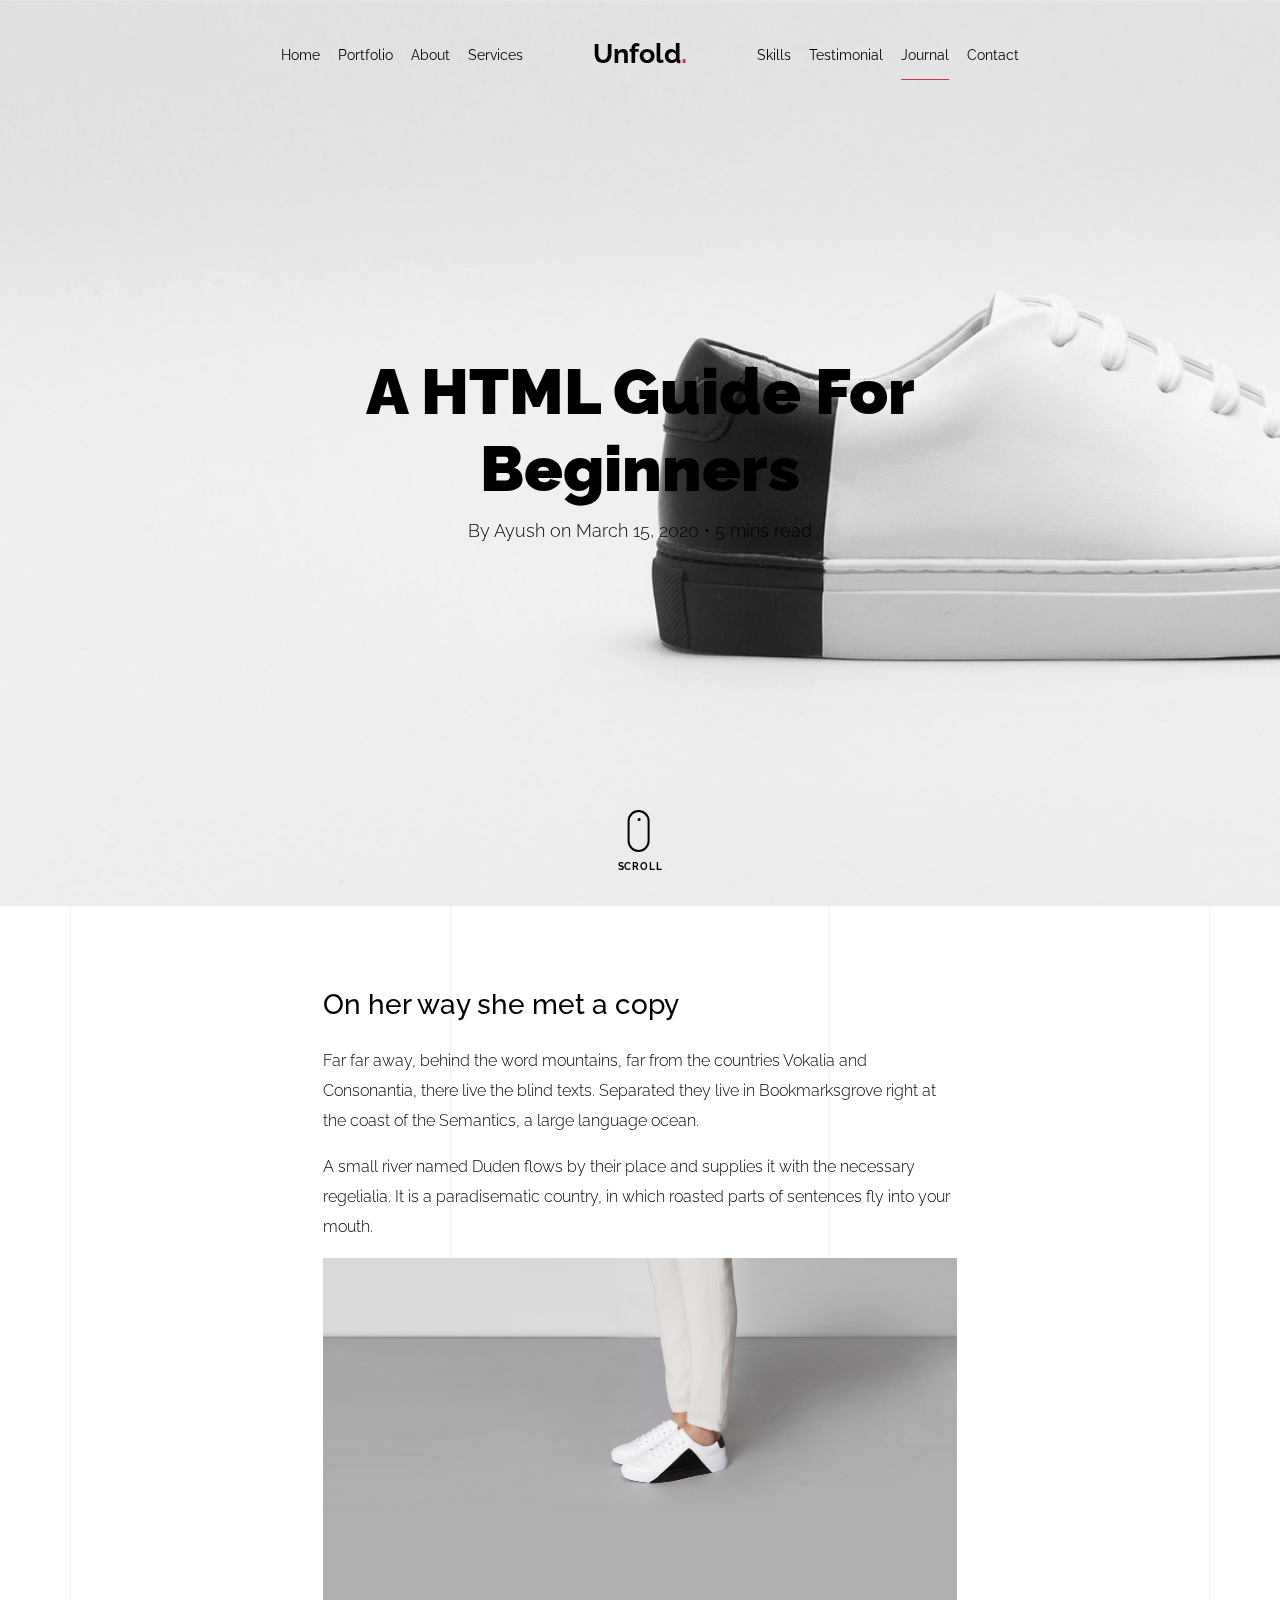
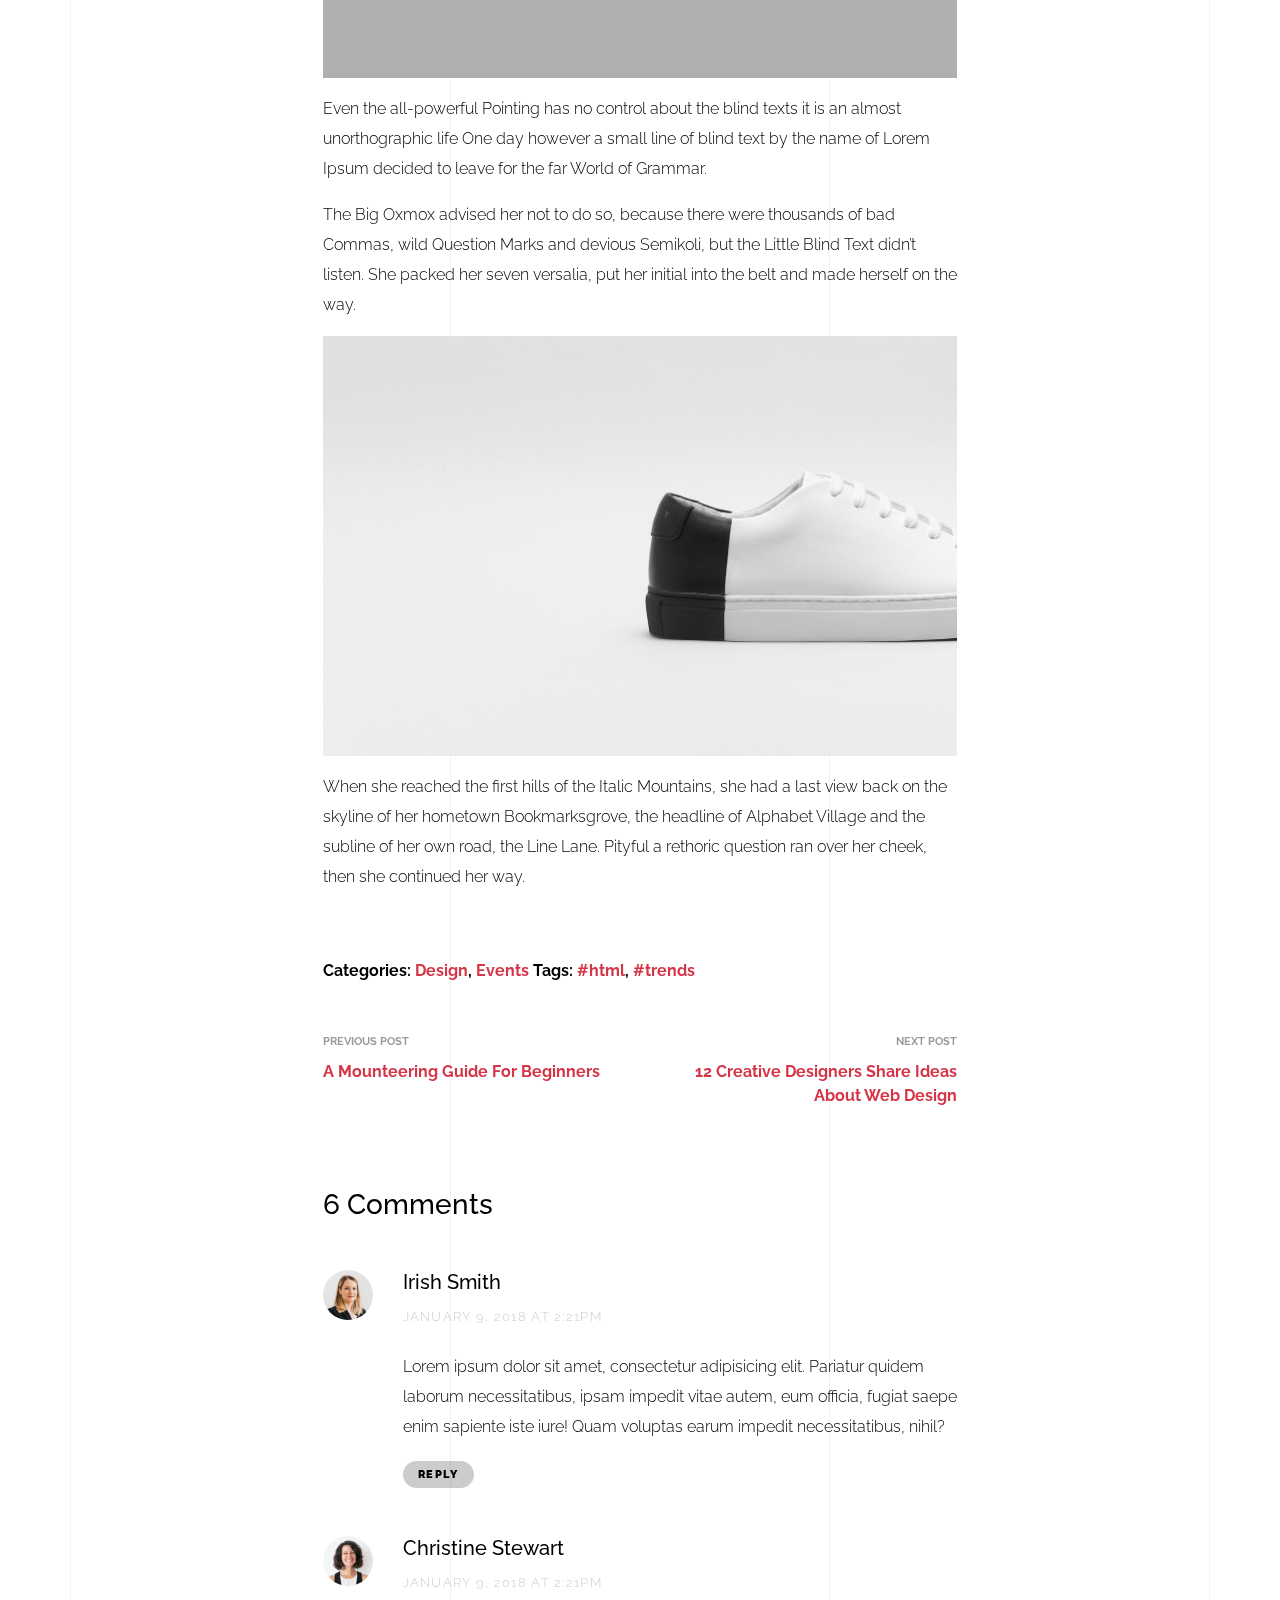
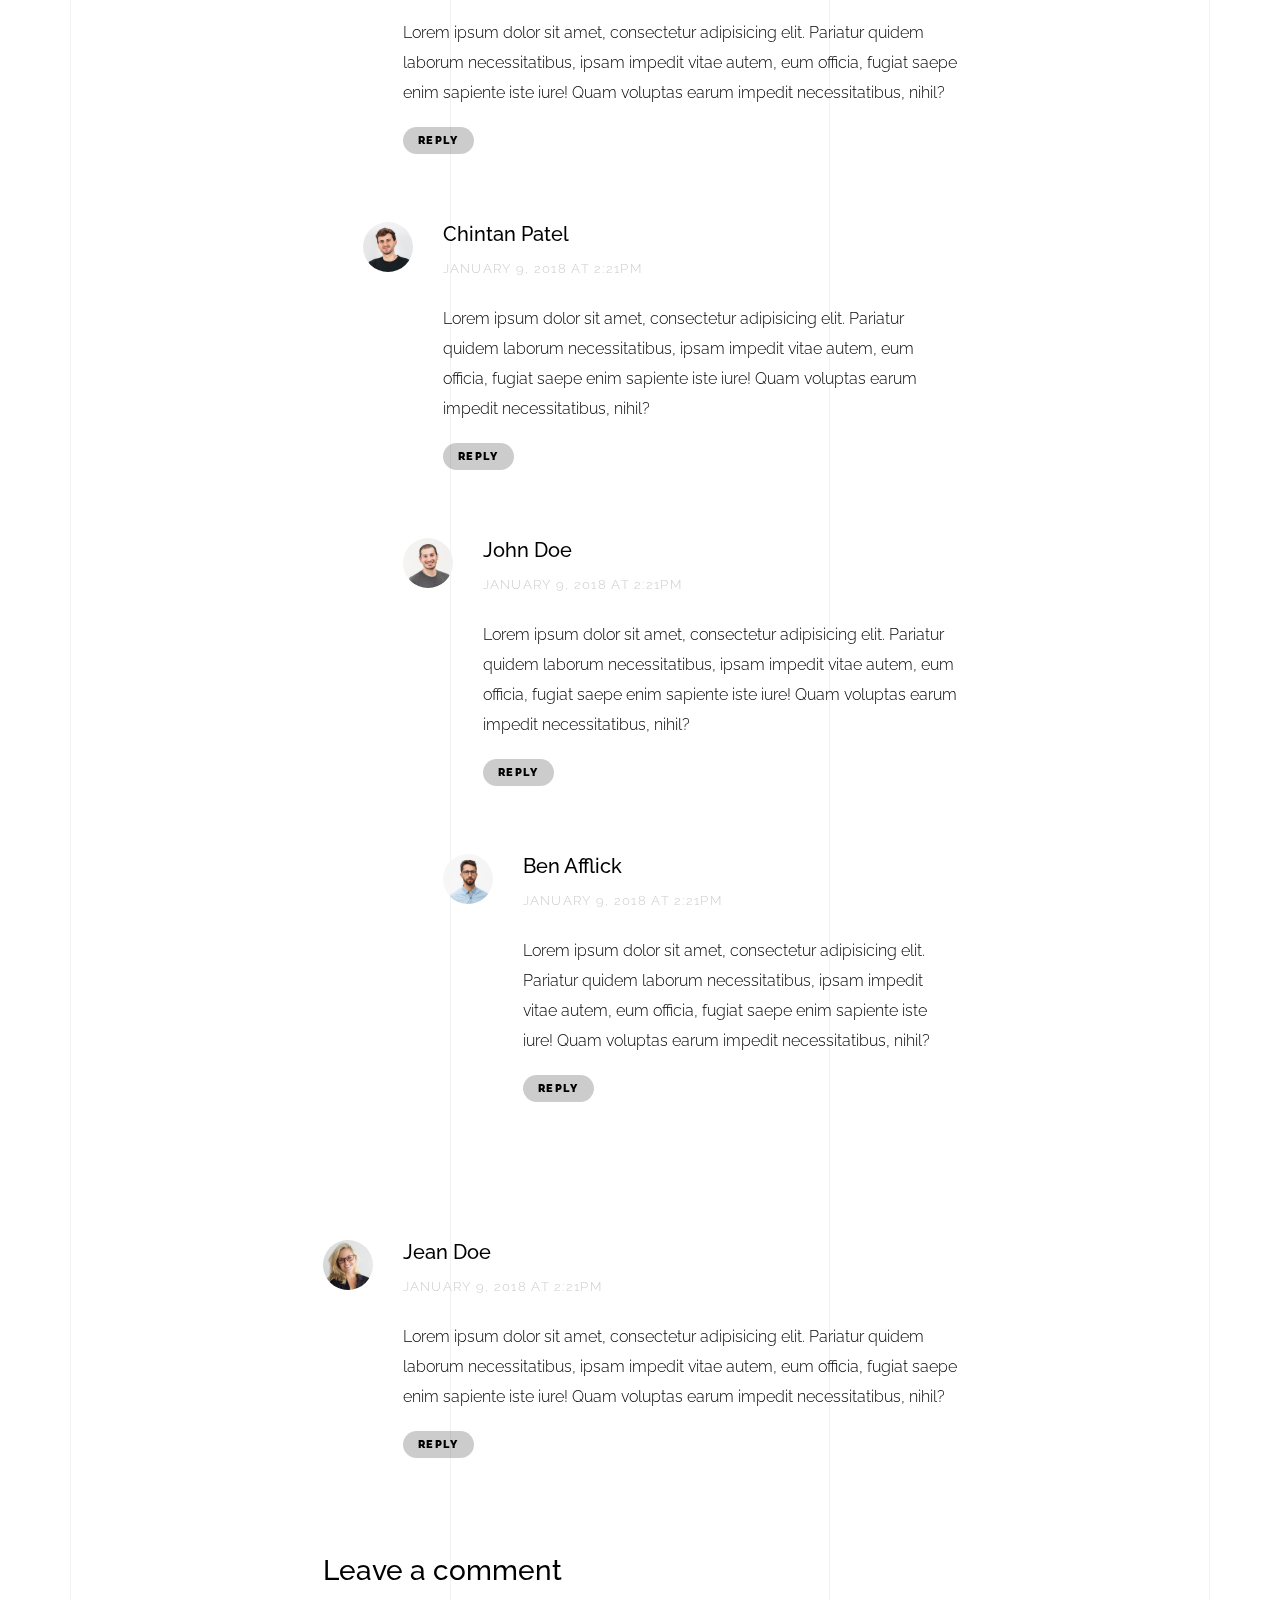
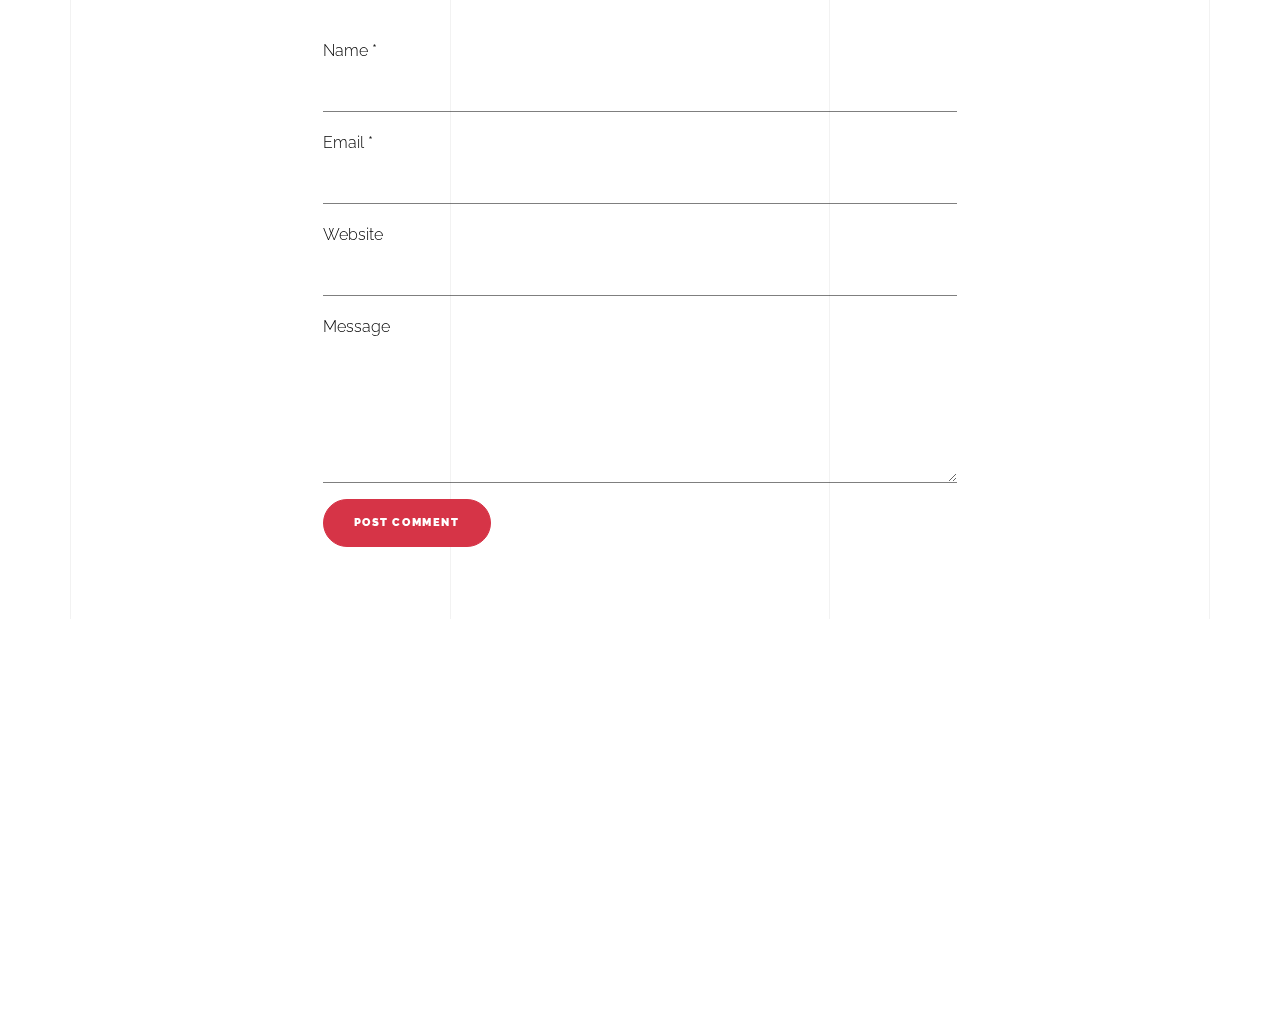
<file: light/blog-single.html>
<!doctype html>
<html lang="en">
  <head>
    <title>Ayush Awasthi</title>
    <meta charset="utf-8">
    <meta name="viewport" content="width=device-width, initial-scale=1, shrink-to-fit=no">

    <meta name="description" content="Portfolio by Ayush Awasthi ">
    <meta name="keywords" content="html, css, javascript, jquery, java">
    <meta name="author" content="Ayush Awasthi">

    <link rel="stylesheet" href="css/vendor/icomoon/style.css">
    <link rel="stylesheet" href="css/vendor/owl.carousel.min.css">
    <link rel="stylesheet" href="css/vendor/aos.css">
    <link rel="stylesheet" href="css/vendor/animate.min.css">
    <link rel="stylesheet" href="css/vendor/bootstrap.min.css">
    <link rel="stylesheet" href="css/vendor/jquery.fancybox.min.css">
    

    <!-- Theme Style -->
    <link rel="stylesheet" href="css/style.css">

  </head>
  <body data-spy="scroll" data-target=".site-nav-target" data-offset="200">

    <nav class="unslate_co--site-mobile-menu">
      <div class="close-wrap d-flex">
        <a href="#" class="d-flex ml-auto js-menu-toggle">
          <span class="close-label">Close</span>
          <div class="close-times">
            <span class="bar1"></span>
            <span class="bar2"></span>
          </div>
        </a>
      </div>
      <div class="site-mobile-inner"></div>
    </nav>


    <div class="unslate_co--site-wrap">

      <div class="unslate_co--site-inner">

        <div class="lines-wrap">
          <div class="lines-inner">
            <div class="lines"></div>
          </div>
        </div>
        <!-- END lines -->
      
      <nav class="unslate_co--site-nav dark site-nav-target">

        <div class="container">
        
          <div class="row align-items-center justify-content-between text-left">
            <div class="col-md-5 text-right">
              <ul class="site-nav-ul js-clone-nav text-left d-none d-lg-inline-block">
                <li class="has-children">
                  <a href="index.html#home-section" class="nav-link">Home</a>
                  <ul class="dropdown">
                    <li>
                      <a href="index.html">Hero Image BG</a>
                    </li>
                    <li>
                      <a href="index-video.html">Video BG</a>
                    </li>
                    <li>
                      <a href="index-hero-slider.html">Hero Slider</a>
                    </li>
                    <li>
                      <a href="index-sidebar-menu.html">Sidebar Menu</a>
                    </li>
                    <li>
                      <a href="index-right-menu.html">Right Menu</a>
                    </li>
                  </ul>
                </li>
                <li><a href="index.html#portfolio-section" class="nav-link">Portfolio</a></li>
                <li><a href="index.html#about-section" class="nav-link">About</a></li>
                <li><a href="index.html#services-section" class="nav-link">Services</a></li>
              </ul>
            </div>
            <div class="site-logo pos-absolute">
              <a href="index.html" class="unslate_co--site-logo">Unfold<span>.</span></a>
            </div>
            <div class="col-md-5 text-right text-lg-left">
              <ul class="site-nav-ul js-clone-nav text-left d-none d-lg-inline-block">
                <li><a href="index.html#skills-section" class="nav-link">Skills</a></li>
                <li><a href="index.html#testimonial-section" class="nav-link">Testimonial</a></li>
                <li><a href="index.html#journal-section" class="nav-link active">Journal</a></li>
                <li><a href="index.html#contact-section" class="nav-link">Contact</a></li>
              </ul>

              <ul class="site-nav-ul-none-onepage text-right d-inline-block d-lg-none">
                <li><a href="#" class="js-menu-toggle">Menu</a></li>
              </ul>

            </div>
          </div>
        </div>

      </nav>
      <!-- END nav -->

      <div class="cover-v1 jarallax" style="background-image: url('images/work_1_full.jpg');">
        <div class="container">
          <div class="row align-items-center">
              
            <div class="col-md-8 mx-auto text-center">
              <h1 class="blog-heading" data-aos="fade-up" data-aos-delay="0">A HTML Guide For Beginners</h1>
              <div class="post-meta" data-aos="fade-up" data-aos-delay="100">By Ayush on March 15, 2020 &bullet; 5 mins read</div>
            </div>

          </div>
        </div>


        <!-- dov -->
        <a href="#blog-single-section" class="mouse-wrap dark smoothscroll">
          <span class="mouse">
            <span class="scroll"></span>
          </span>
          <span class="mouse-label">Scroll</span>
        </a>

      </div>
      <!-- END .cover-v1 -->

      <div class="unslate_co--section" id="blog-single-section">
        <div class="container">
          <div class="row justify-content-center">
            <div class="col-md-7">
              <h3 class="mb-4">On her way she met a copy</h3>
              <p>Far far away, behind the word mountains, far from the countries Vokalia and Consonantia, there live the blind texts. Separated they live in Bookmarksgrove right at the coast of the Semantics, a large language ocean.</p>
              <p>A small river named Duden flows by their place and supplies it with the necessary regelialia. It is a paradisematic country, in which roasted parts of sentences fly into your mouth.</p>
              <p><img src="images/work_1_a_full.jpg" alt="Image" class="img-fluid"></p>
              <p>Even the all-powerful Pointing has no control about the blind texts it is an almost unorthographic life One day however a small line of blind text by the name of Lorem Ipsum decided to leave for the far World of Grammar.</p>
              <p>The Big Oxmox advised her not to do so, because there were thousands of bad Commas, wild Question Marks and devious Semikoli, but the Little Blind Text didn’t listen. She packed her seven versalia, put her initial into the belt and made herself on the way.</p>
              <p><img src="images/work_1_full.jpg" alt="Image" class="img-fluid"></p>
              <p>When she reached the first hills of the Italic Mountains, she had a last view back on the skyline of her hometown Bookmarksgrove, the headline of Alphabet Village and the subline of her own road, the Line Lane. Pityful a rethoric question ran over her cheek, then she continued her way.</p>


              <div class="pt-5 categories_tags ">
                <p>Categories:  <a href="#">Design</a>, <a href="#">Events</a>  Tags: <a href="#">#html</a>, <a href="#">#trends</a></p>
              </div>

              <div class="post-single-navigation d-flex align-items-stretch">
                <a href="#" class="mr-auto w-50 pr-4">
                  <span class="d-block">Previous Post</span>
                  A Mounteering Guide For Beginners
                </a>
                <a href="#" class="ml-auto w-50 text-right pl-4">
                  <span class="d-block">Next Post</span>
                  12 Creative Designers Share Ideas About Web Design
                </a>
              </div>


            <div class="pt-5">
              <h3 class="mb-5">6 Comments</h3>
              <ul class="comment-list">
                <li class="comment">
                  <div class="vcard bio">
                    <img src="images/person_woman_2.jpg" alt="Image placeholder">
                  </div>
                  <div class="comment-body">
                    <h3>Irish Smith</h3>
                    <div class="meta">January 9, 2018 at 2:21pm</div>
                    <p>Lorem ipsum dolor sit amet, consectetur adipisicing elit. Pariatur quidem laborum necessitatibus, ipsam impedit vitae autem, eum officia, fugiat saepe enim sapiente iste iure! Quam voluptas earum impedit necessitatibus, nihil?</p>
                    <p><a href="#" class="reply">Reply</a></p>
                  </div>
                </li>

                <li class="comment">
                  <div class="vcard bio">
                    <img src="images/person_woman_1.jpg" alt="Image placeholder">
                  </div>
                  <div class="comment-body">
                    <h3>Christine Stewart</h3>
                    <div class="meta">January 9, 2018 at 2:21pm</div>
                    <p>Lorem ipsum dolor sit amet, consectetur adipisicing elit. Pariatur quidem laborum necessitatibus, ipsam impedit vitae autem, eum officia, fugiat saepe enim sapiente iste iure! Quam voluptas earum impedit necessitatibus, nihil?</p>
                    <p><a href="#" class="reply">Reply</a></p>
                  </div>

                  <ul class="children">
                    <li class="comment">
                      <div class="vcard bio">
                        <img src="images/person_man_3.jpg" alt="Image placeholder">
                      </div>
                      <div class="comment-body">
                        <h3>Chintan Patel</h3>
                        <div class="meta">January 9, 2018 at 2:21pm</div>
                        <p>Lorem ipsum dolor sit amet, consectetur adipisicing elit. Pariatur quidem laborum necessitatibus, ipsam impedit vitae autem, eum officia, fugiat saepe enim sapiente iste iure! Quam voluptas earum impedit necessitatibus, nihil?</p>
                        <p><a href="#" class="reply">Reply</a></p>
                      </div>


                      <ul class="children">
                        <li class="comment">
                          <div class="vcard bio">
                            <img src="images/person_man_2.jpg" alt="Image placeholder">
                          </div>
                          <div class="comment-body">
                            <h3>John Doe</h3>
                            <div class="meta">January 9, 2018 at 2:21pm</div>
                            <p>Lorem ipsum dolor sit amet, consectetur adipisicing elit. Pariatur quidem laborum necessitatibus, ipsam impedit vitae autem, eum officia, fugiat saepe enim sapiente iste iure! Quam voluptas earum impedit necessitatibus, nihil?</p>
                            <p><a href="#" class="reply">Reply</a></p>
                          </div>

                            <ul class="children">
                              <li class="comment">
                                <div class="vcard bio">
                                  <img src="images/person_man_1.jpg" alt="Image placeholder">
                                </div>
                                <div class="comment-body">
                                  <h3>Ben Afflick</h3>
                                  <div class="meta">January 9, 2018 at 2:21pm</div>
                                  <p>Lorem ipsum dolor sit amet, consectetur adipisicing elit. Pariatur quidem laborum necessitatibus, ipsam impedit vitae autem, eum officia, fugiat saepe enim sapiente iste iure! Quam voluptas earum impedit necessitatibus, nihil?</p>
                                  <p><a href="#" class="reply">Reply</a></p>
                                </div>
                              </li>
                            </ul>
                        </li>
                      </ul>
                    </li>
                  </ul>
                </li>

                <li class="comment">
                  <div class="vcard bio">
                    <img src="images/person_woman_3.jpg" alt="Image placeholder">
                  </div>
                  <div class="comment-body">
                    <h3>Jean Doe</h3>
                    <div class="meta">January 9, 2018 at 2:21pm</div>
                    <p>Lorem ipsum dolor sit amet, consectetur adipisicing elit. Pariatur quidem laborum necessitatibus, ipsam impedit vitae autem, eum officia, fugiat saepe enim sapiente iste iure! Quam voluptas earum impedit necessitatibus, nihil?</p>
                    <p><a href="#" class="reply">Reply</a></p>
                  </div>
                </li>
              </ul>
              <!-- END comment-list -->
              
              <div class="comment-form-wrap pt-5">
                <h3 class="mb-5">Leave a comment</h3>
                <form action="#" class="">
                  <div class="form-group">
                    <label for="name">Name *</label>
                    <input type="text" class="form-control" id="name">
                  </div>
                  <div class="form-group">
                    <label for="email">Email *</label>
                    <input type="email" class="form-control" id="email">
                  </div>
                  <div class="form-group">
                    <label for="website">Website</label>
                    <input type="url" class="form-control" id="website">
                  </div>

                  <div class="form-group">
                    <label for="message">Message</label>
                    <textarea name="message" id="message" cols="30" rows="5" class="form-control"></textarea>
                  </div>
                  <div class="form-group">
                    <input type="submit" value="Post Comment" class="btn btn-primary btn-md">
                  </div>

                </form>
              </div>
            </div>
            </div>
          </div>
        </div>
      </div>

      
      </div>

      <footer class="unslate_co--footer unslate_co--section">
        <div class="container">
          <div class="row justify-content-center">
            <div class="col-md-7">
              
              <div class="footer-site-logo"><a href="#">Unfold<span>.</span></a></div>

              <ul class="footer-site-social">
                <li><a href="#">Facebook</a></li>
                <li><a href="#">Twitter</a></li>
                <li><a href="#">Instagram</a></li>
                <li><a href="#">Linkedin</a></li>
                <li><a href="#">Github</a></li>
              </ul>

              <p class="site-copyright">
                <small>&copy; 2020 <a href="#">Unfold</a>. All Rights Reserved. Design with <span class="icon-heart text-danger"></span> by Ayush Awasthi.</small>
              </p>

            </div>
          </div>
        </div>
      </footer>

      
    </div>

    <!-- Loader -->
    <div id="unslate_co--overlayer"></div>
    <div class="site-loader-wrap">
      <div class="site-loader dark"></div>
    </div>

    <script src="js/scripts-dist.js"></script>
    <script src="js/main.js"></script>

    <!-- Global site tag (gtag.js) - Google Analytics -->
<script async src="https://www.googletagmanager.com/gtag/js?id=UA-157808202-1"></script>
<script>
  window.dataLayer = window.dataLayer || [];
  function gtag(){dataLayer.push(arguments);}
  gtag('js', new Date());

  gtag('config', 'UA-157808202-1');
</script>

  </body>
</html>
</file>
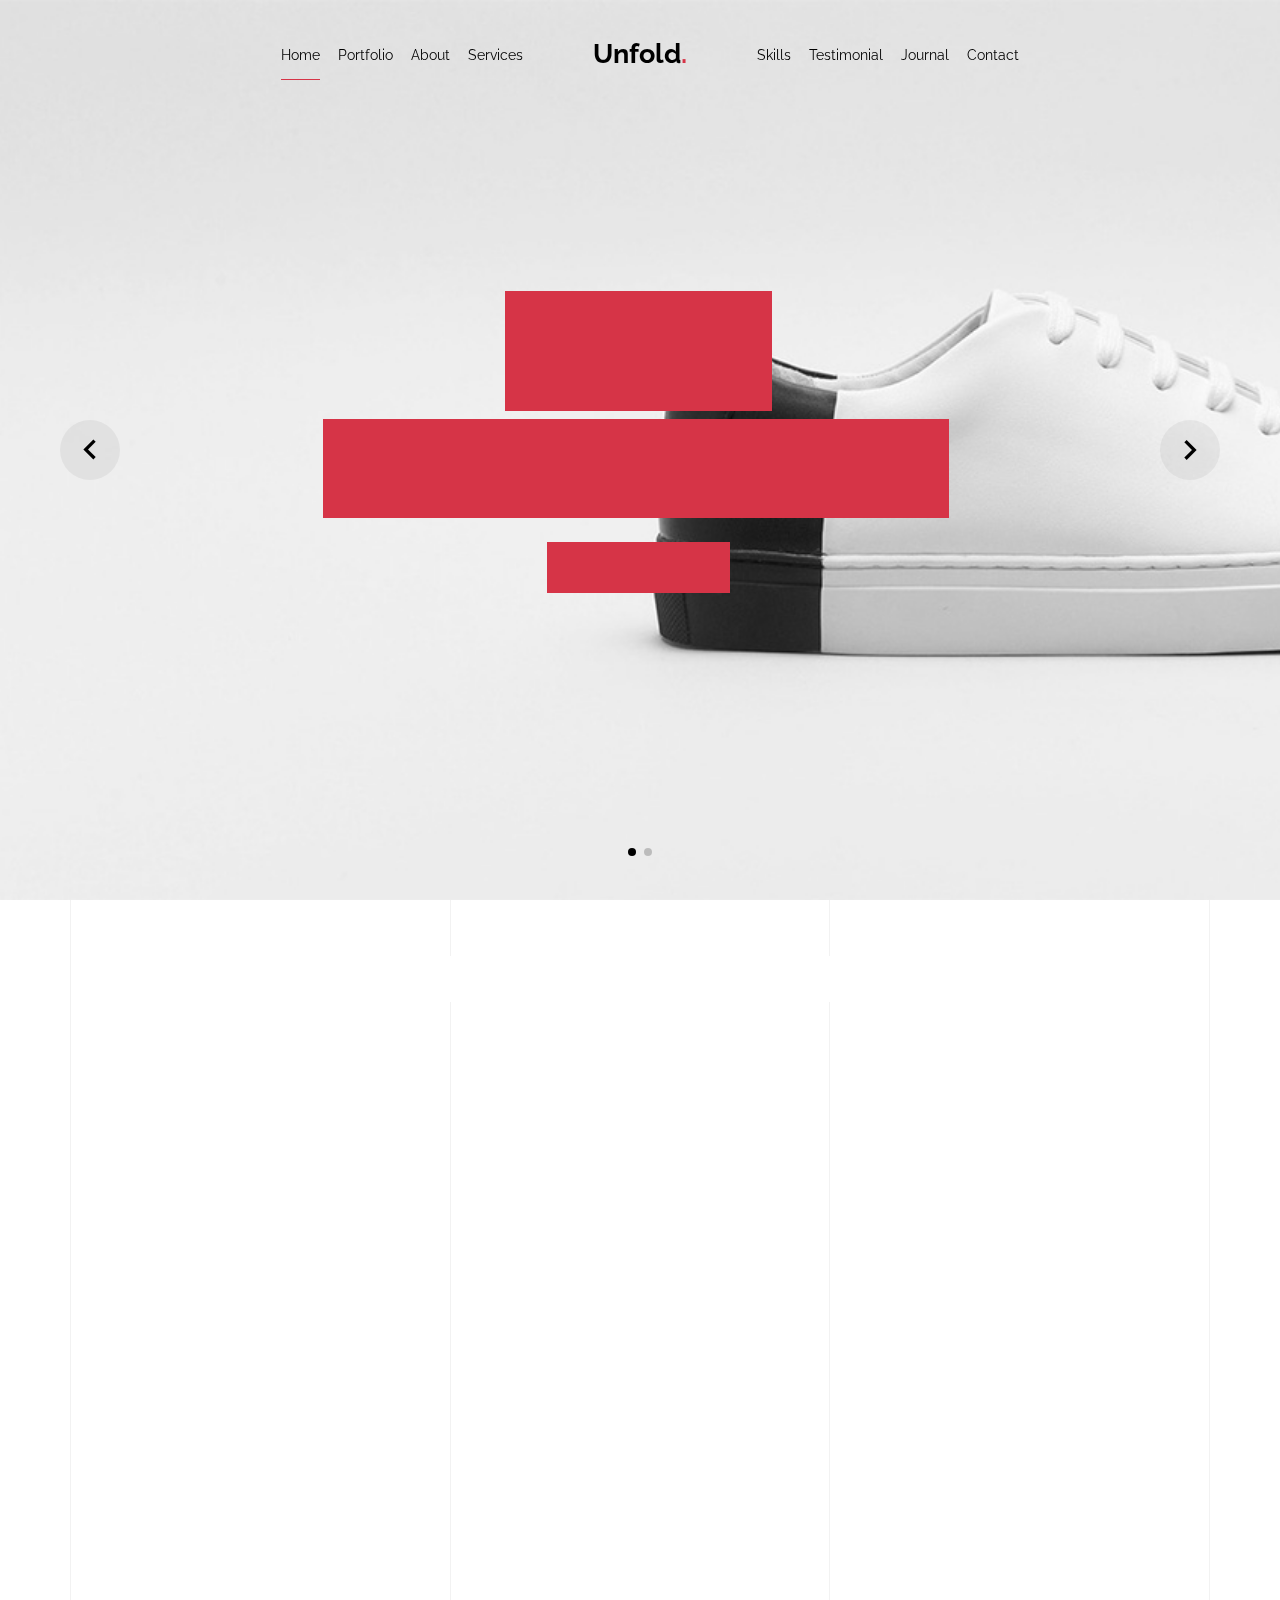
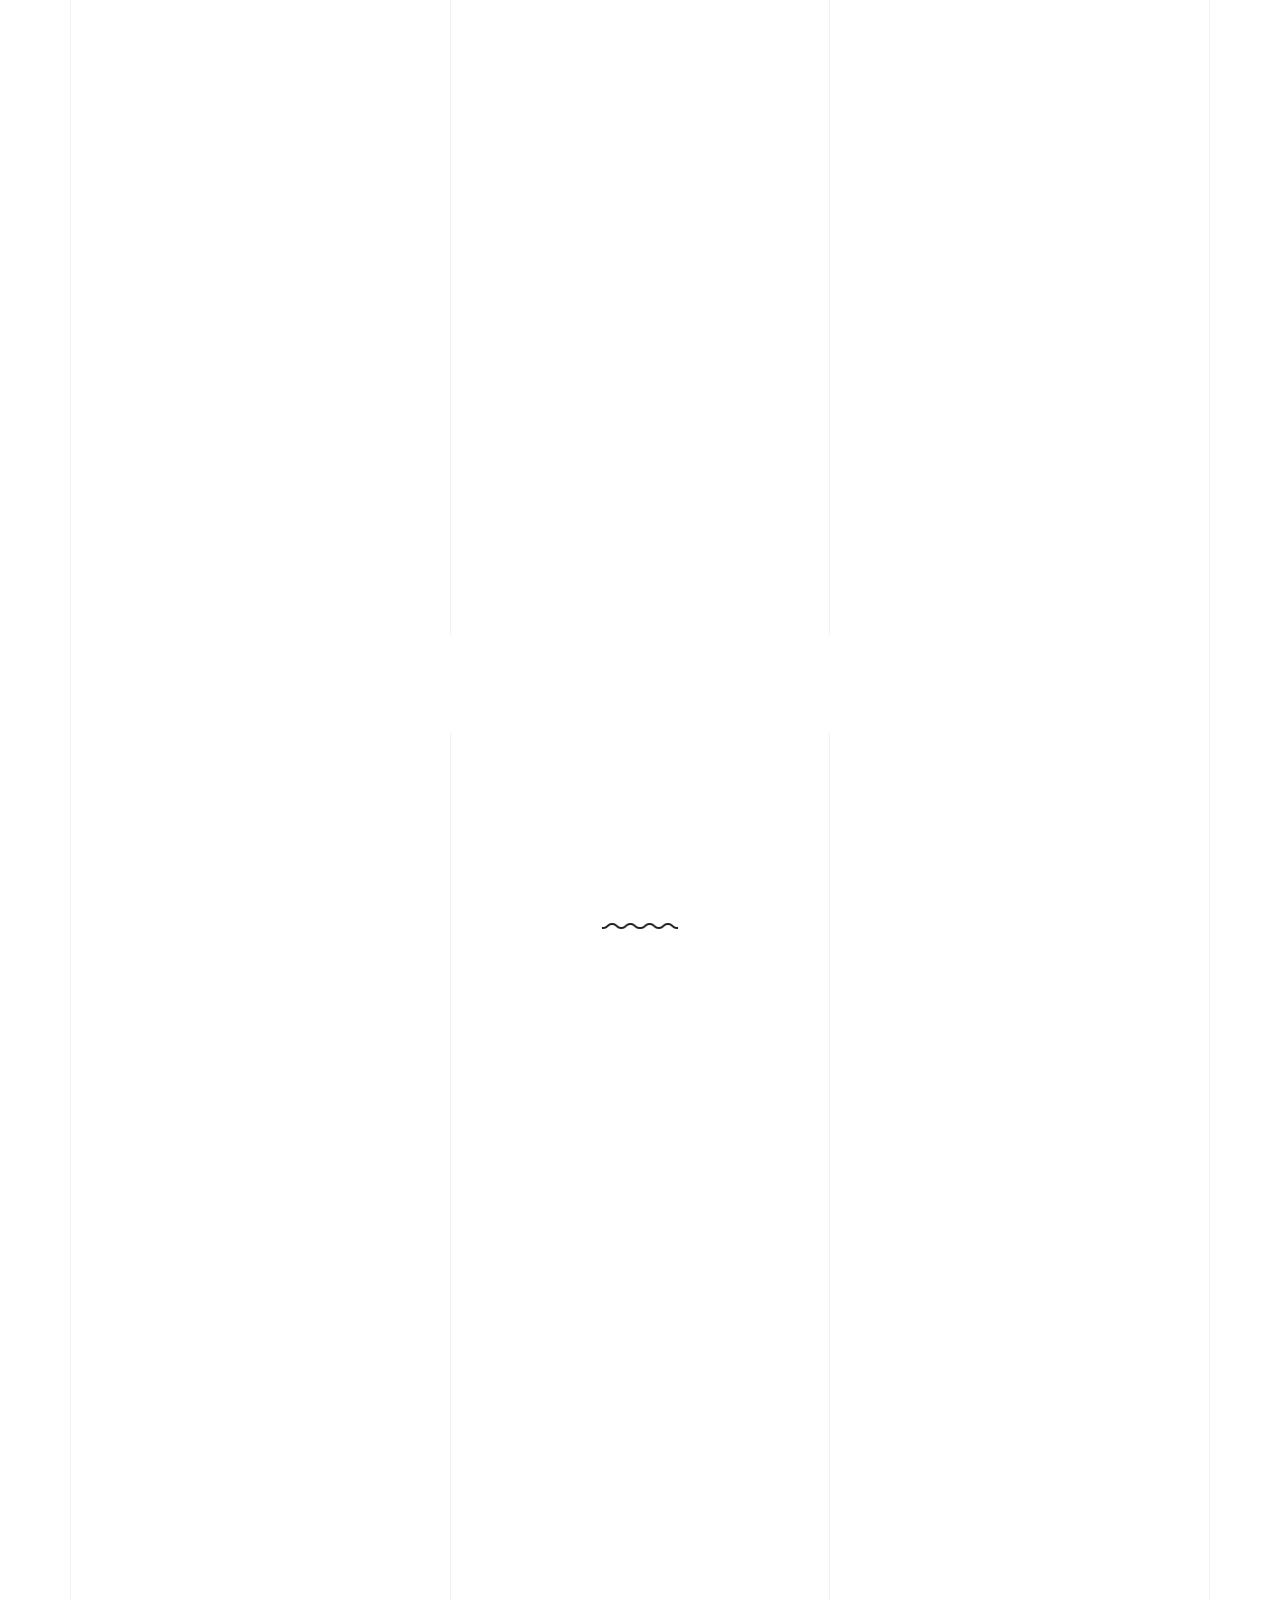
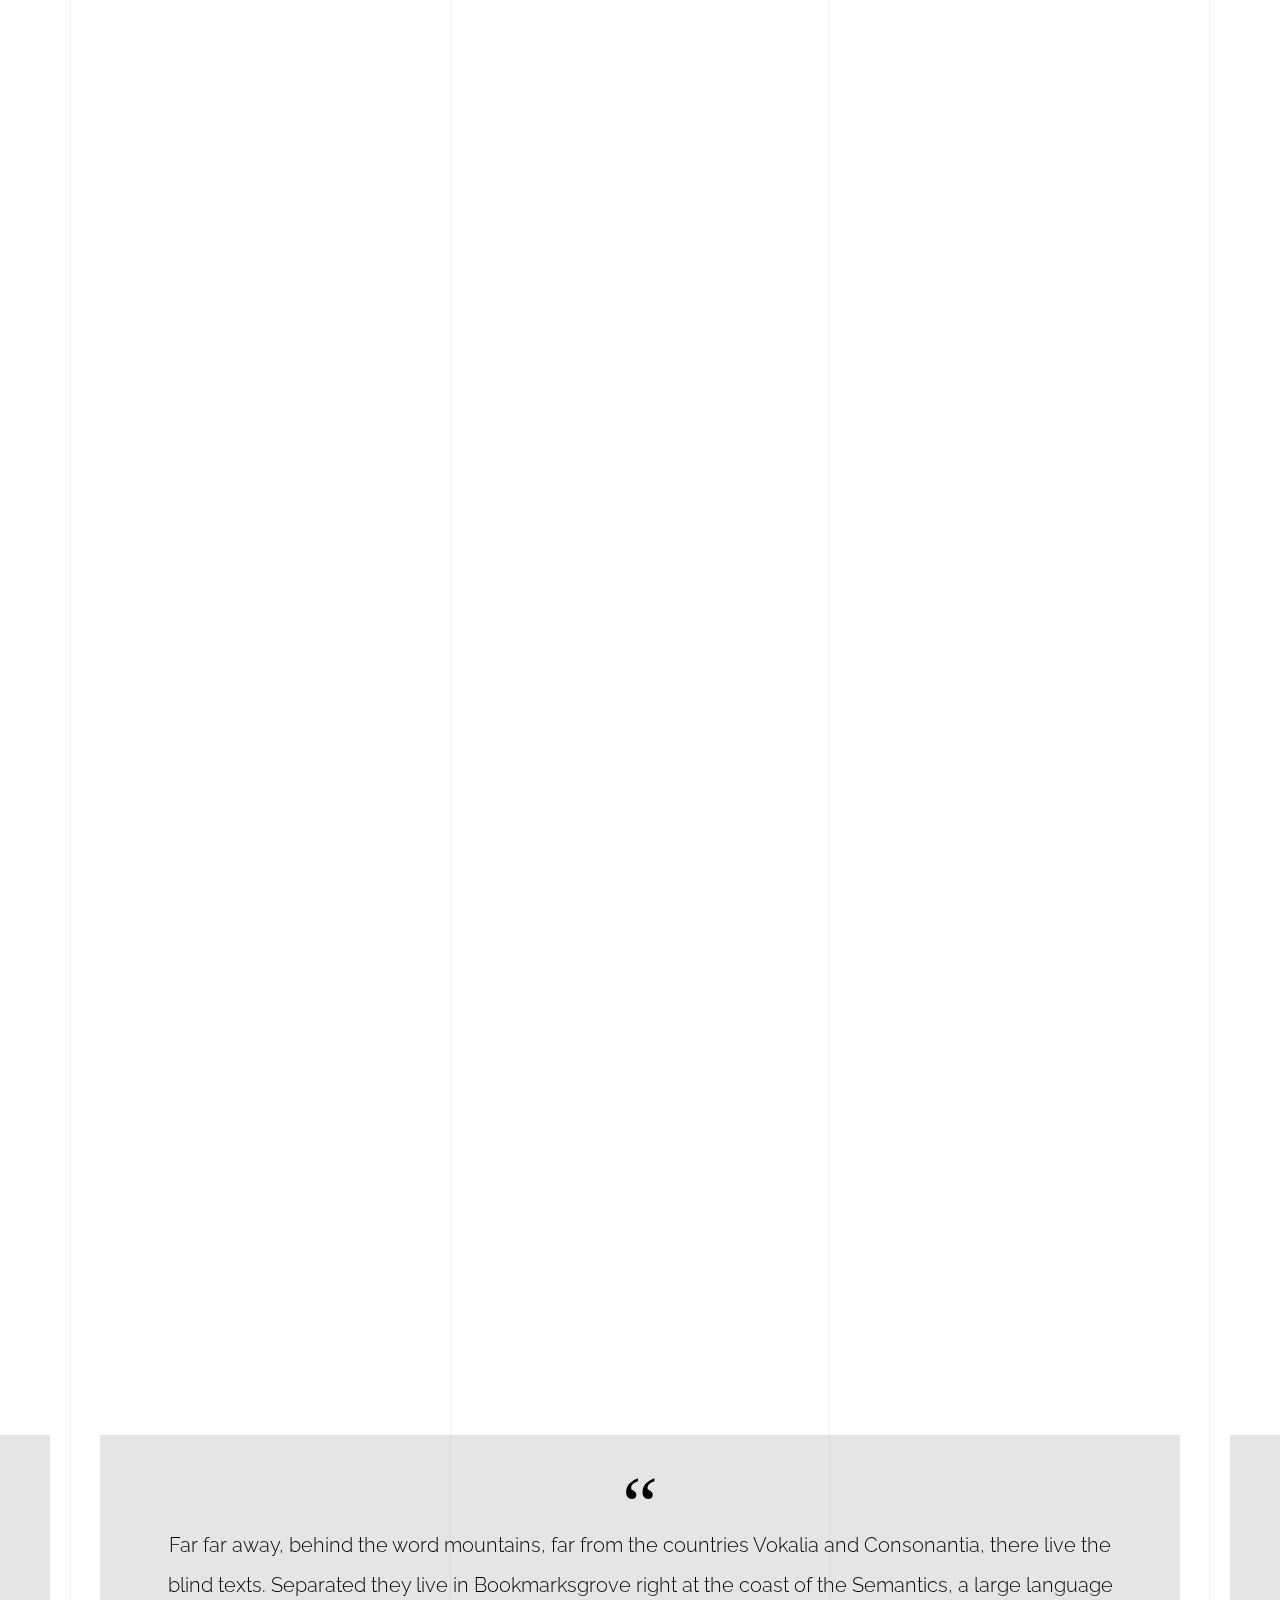
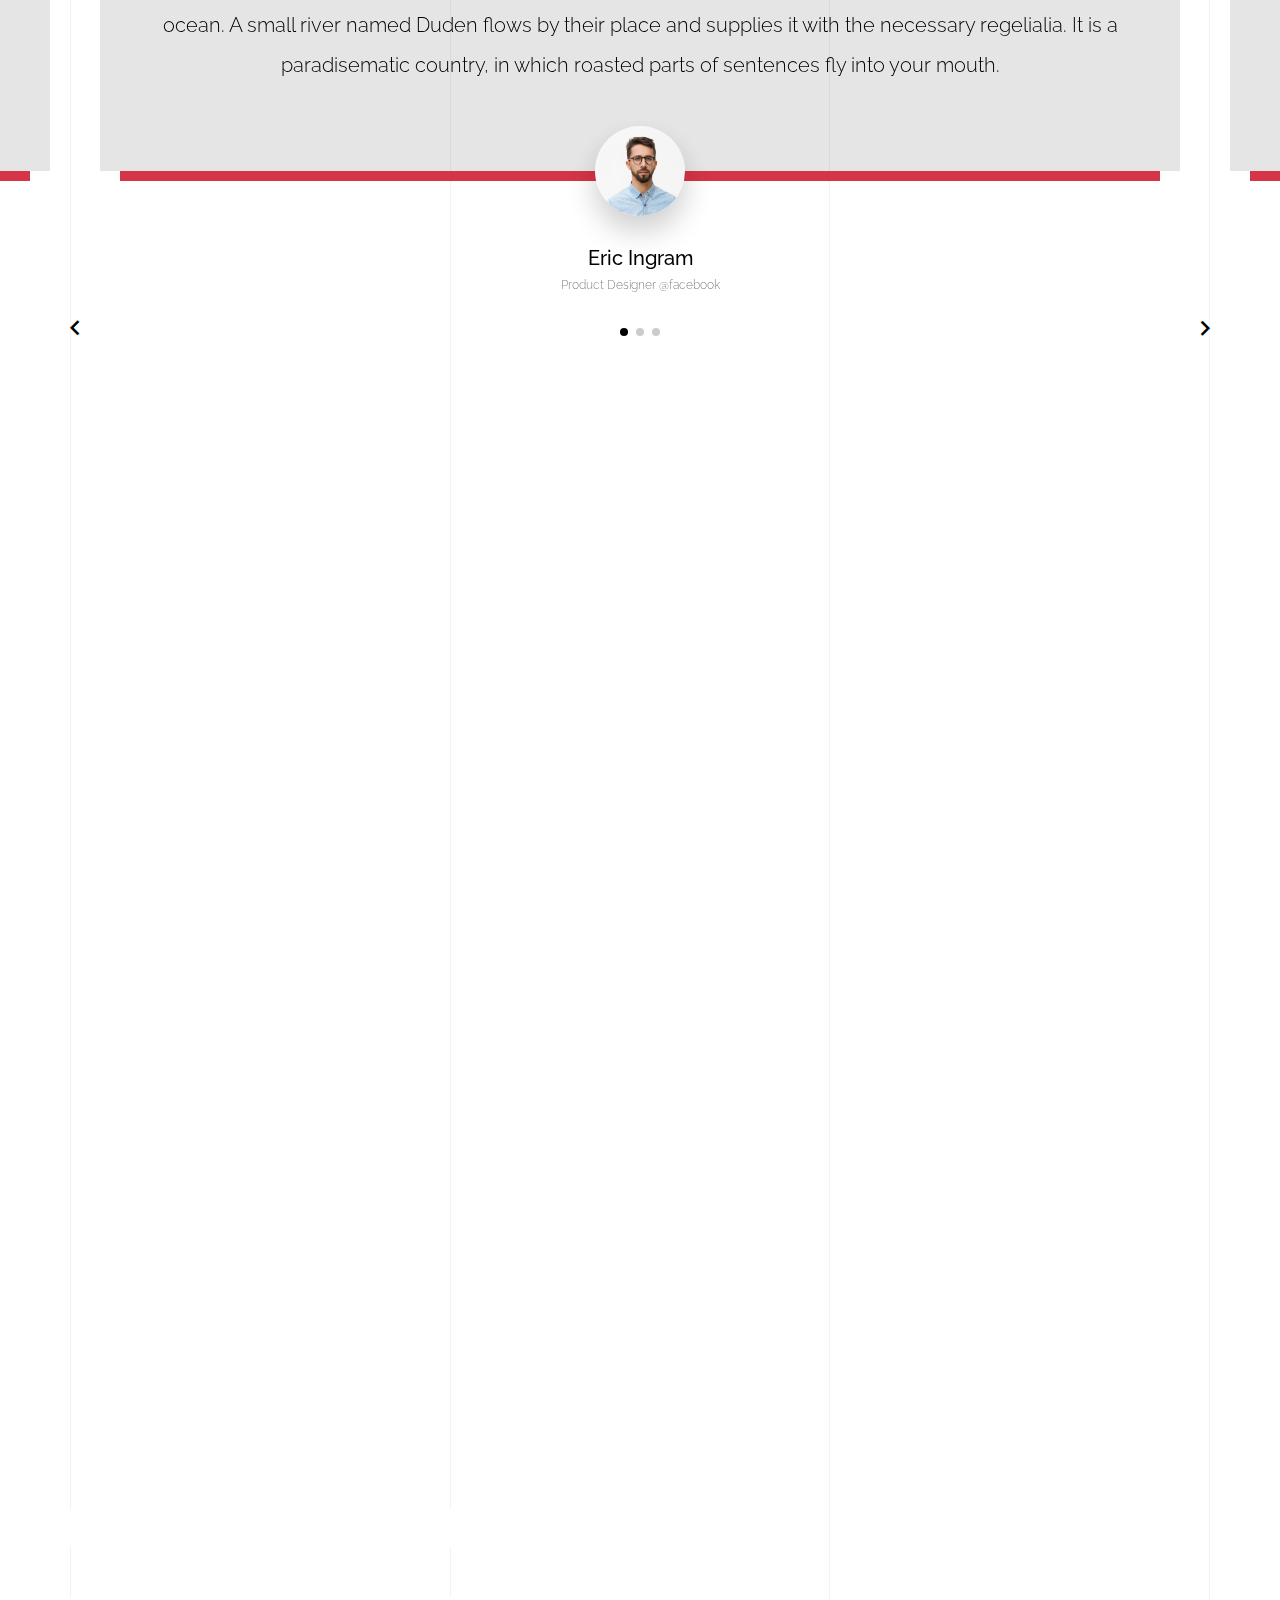
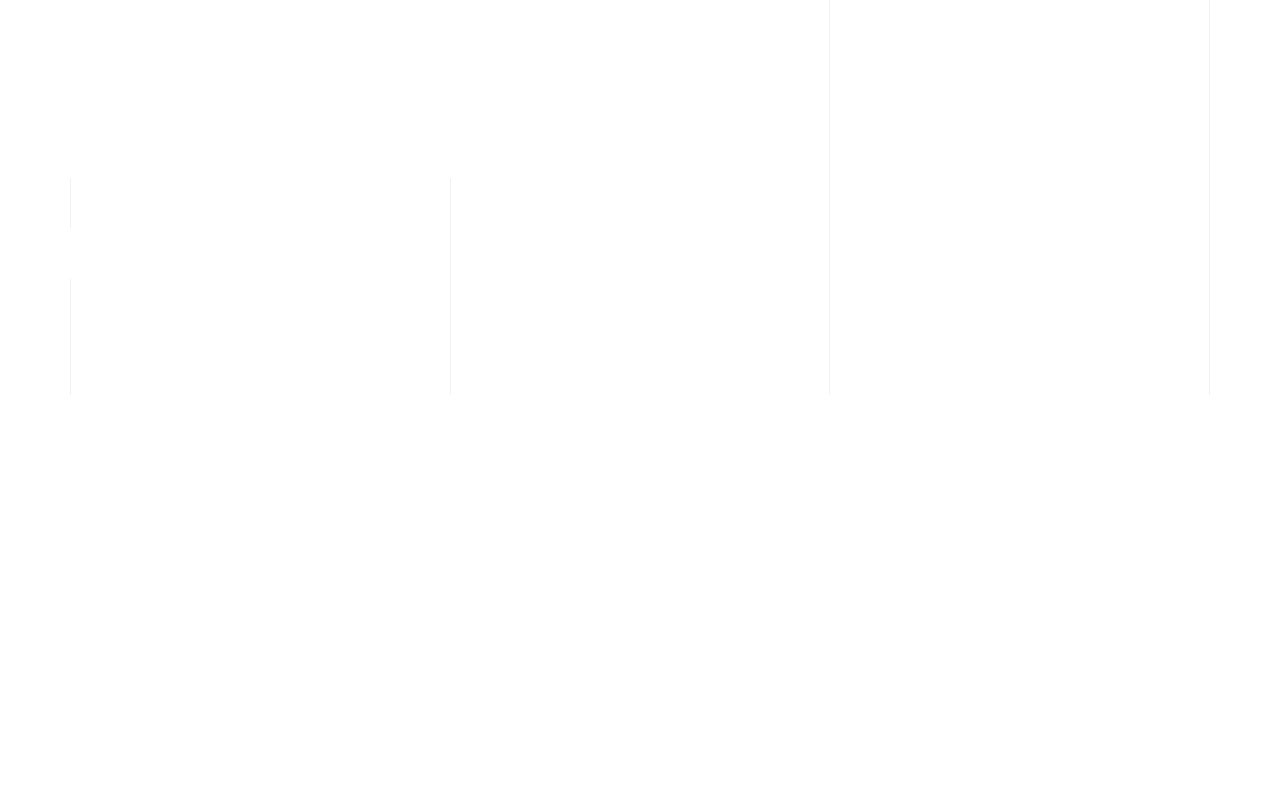
<file: light/index-hero-slider.html>
<!doctype html>
<html lang="en">
  <head>
    <title>Unfold &mdash; A onepage portfolio HTML template by Unslate.co</title>
    <meta charset="utf-8">
    <meta name="viewport" content="width=device-width, initial-scale=1, shrink-to-fit=no">

    <meta name="description" content="A onepage portfolio HTML template by Unslate.co">
    <meta name="keywords" content="html, css, javascript, jquery">
    <meta name="author" content="Unslate.co">

    <link rel="stylesheet" href="css/vendor/icomoon/style.css">
    <link rel="stylesheet" href="css/vendor/owl.carousel.min.css">
    <link rel="stylesheet" href="css/vendor/aos.css">
    <link rel="stylesheet" href="css/vendor/animate.min.css">
    <link rel="stylesheet" href="css/vendor/bootstrap.min.css">
    <link rel="stylesheet" href="css/vendor/jquery.fancybox.min.css">
    

    <!-- Theme Style -->
    <link rel="stylesheet" href="css/style.css">

  </head>
  <body data-spy="scroll" data-target=".site-nav-target" data-offset="200">

    <nav class="unslate_co--site-mobile-menu">
      <div class="close-wrap d-flex">
        <a href="#" class="d-flex ml-auto js-menu-toggle">
          <span class="close-label">Close</span>
          <div class="close-times">
            <span class="bar1"></span>
            <span class="bar2"></span>
          </div>
        </a>
      </div>
      <div class="site-mobile-inner"></div>
    </nav>


    <div class="unslate_co--site-wrap">

      <div class="unslate_co--site-inner">

        <div class="lines-wrap">
          <div class="lines-inner">
            <div class="lines"></div>
          </div>
        </div>
        <!-- END lines -->
      
      <nav class="unslate_co--site-nav dark site-nav-target">

        <div class="container">
        
          <div class="row align-items-center justify-content-between text-left">
            <div class="col-md-5 text-right">
              <ul class="site-nav-ul js-clone-nav text-left d-none d-lg-inline-block">
                <li class="has-children">
                  <a href="#home-section" class="nav-link">Home</a>
                  <ul class="dropdown">
                    <li>
                      <a href="index.html">Hero Image BG</a>
                    </li>
                    <li>
                      <a href="index-video.html">Video BG</a>
                    </li>
                    <li>
                      <a href="index-hero-slider.html">Hero Slider</a>
                    </li>
                    <li>
                      <a href="index-sidebar-menu.html">Sidebar Menu</a>
                    </li>
                    <li>
                      <a href="index-right-menu.html">Right Menu</a>
                    </li>
                  </ul>
                </li>
                <li><a href="#portfolio-section" class="nav-link">Portfolio</a></li>
                <li><a href="#about-section" class="nav-link">About</a></li>
                <li><a href="#services-section" class="nav-link">Services</a></li>
              </ul>
            </div>
            <div class="site-logo pos-absolute">
              <a href="index-hero-slider.html" class="unslate_co--site-logo">Unfold<span>.</span></a>
            </div>
            <div class="col-md-5 text-right text-lg-left">
              <ul class="site-nav-ul js-clone-nav text-left d-none d-lg-inline-block">
                <li><a href="#skills-section" class="nav-link">Skills</a></li>
                <li><a href="#testimonial-section" class="nav-link">Testimonial</a></li>
                <li><a href="#journal-section" class="nav-link">Journal</a></li>
                <li><a href="#contact-section" class="nav-link">Contact</a></li>
              </ul>

              <ul class="site-nav-ul-none-onepage text-right d-inline-block d-lg-none">
                <li><a href="#" class="js-menu-toggle">Menu</a></li>
              </ul>

            </div>
          </div>
        </div>

      </nav>
      <!-- END nav -->
      
      <div class="hero-slider-wrap">
        
        <div class="owl-carousel single-slider mb-0">
          
          <div class="cover-v1 jarallax" style="background-image: url('images/work_1_md.jpg');" id="home-section">
            <div class="container">
              <div class="row align-items-center">
                  
                <div class="col-md-7 mx-auto text-center">
                  <h1 class="heading gsap-reveal-hero">Unfold</h1>
                  <h2 class="subheading mb-4 gsap-reveal-hero">I’m Thea Hoyer A Product Designer Based In San Francisco</h2>
                  <p class="gsap-reveal-hero"><a href="#" class="btn btn-outline-pill btn-bg-white--hover btn-custom-light">Download my CV</a></p>
                </div>

              </div>
            </div>

          </div>
          <!-- END .cover-v1 -->


          <div class="cover-v1 jarallax" style="background-image: url('images/work_2_b_full.jpg');">
            <div class="container">
              <div class="row align-items-center">
                  
                <div class="col-md-12 mx-auto text-center">
                  <h1 class="heading gsap-reveal-hero">One Page Portfolio</h1>
                </div>

              </div>
            </div>

          </div>
          <!-- END .cover-v1 -->

        </div>
        <!-- END owl-carousel -->
        
      </div>

      <div class="unslate_co--section" id="portfolio-section">
        <div class="container">
          
          
          <div class="relative"><div class="loader-portfolio-wrap"><div class="loader-portfolio dark"></div></div> </div>
          <div id="portfolio-single-holder"></div>

          <div class="portfolio-wrapper">

            <div class="d-flex align-items-center mb-4 gsap-reveal gsap-reveal-filter">
              <h2 class="mr-auto heading-h2">Portfolio</h2>
              
              <a href="#" class="text-black js-filter d-inline-block d-lg-none">Filter</a>
              
              <div class="filter-wrap">
                <div class="filter ml-auto" id="filters">
                  <a href="#" class="active" data-filter="*">All</a>
                  <a href="#" data-filter=".web">Web</a>
                  <a href="#" data-filter=".branding">Branding</a>
                  <a href="#" data-filter=".illustration">Illustration</a>
                  <a href="#" data-filter=".packaging">Packaging</a>
                </div>
              </div>
            </div>


            
            <div id="posts" class="row gutter-isotope-item">
              <div class="item web branding col-sm-6 col-md-6 col-lg-4 isotope-mb-2">
                <a href="portfolio-single-1.html" class="portfolio-item ajax-load-page isotope-item gsap-reveal-img" data-id="1">
                    <div class="overlay">
                      <span class="wrap-icon icon-link2"></span>
                      <div class="portfolio-item-content">
                        <h3>Shoe Rebranding</h3>
                        <p>web, branding</p>
                      </div>
                    </div>
                    <img src="images/work_1_md.jpg" class="lazyload  img-fluid" alt="Images" />
                  </a>
              </div>
              <div class="item branding packaging illustration col-sm-6 col-md-6 col-lg-4 isotope-mb-2 ">
                <a href="portfolio-single-3.html" class="portfolio-item ajax-load-page item-portrait isotope-item gsap-reveal-img" data-id="3">
                    <div class="overlay">
                      <span class="wrap-icon icon-link2"></span>
                      <div class="portfolio-item-content">
                        <h3>Reworking</h3>
                        <p>branding, packaging, illustration</p>
                      </div>
                    </div>
                    <img src="images/work_2_md.jpg" class="lazyload  img-fluid" alt="Images" />
                  </a>
              </div>

              <div class="item branding packaging col-sm-6 col-md-6 col-lg-4 isotope-mb-2">
                <a href="portfolio-single-4.html" class="portfolio-item isotope-item ajax-load-page gsap-reveal-img" data-id="4">
                    <div class="overlay">
                      <span class="wrap-icon icon-link2"></span>
                      <div class="portfolio-item-content">
                        <h3>Modern Building</h3>
                        <p>branding, packaging</p>
                      </div>
                    </div>
                    <img src="images/work_3_md.jpg" class="lazyload  img-fluid" alt="Images" />
                  </a>
              </div>

              <div class="item web packaging col-sm-6 col-md-6 col-lg-4 isotope-mb-2">

                <a href="images/work_4_full.jpg" class="portfolio-item isotope-item gsap-reveal-img" data-fancybox="gallery" data-caption="Watch">
                    <div class="overlay">
                      <span class="wrap-icon icon-photo2"></span>
                      <div class="portfolio-item-content">
                        <h3>Watch</h3>
                        <p>web, packaging</p>
                      </div>
                    </div>
                    <img src="images/work_4_full.jpg" class="lazyload  img-fluid" alt="Images" />
                  </a>

              </div>

              <div class="item illustration packaging col-sm-6 col-md-6 col-lg-4 isotope-mb-2">
                <a href="images/work_5_md.jpg" class="portfolio-item isotope-item gsap-reveal-img" data-fancybox="gallery" data-caption="Shoe Rebranding">
                    <div class="overlay">
                      <span class="wrap-icon icon-photo2"></span>
                      <div class="portfolio-item-content">
                        <h3>Shoe Rebranding</h3>
                        <p>illustration, packaging</p>
                      </div>
                    </div>
                    <img src="images/work_5_md.jpg" class="lazyload  img-fluid" alt="Images" />
                  </a>
              </div>

              <div class="item web branding col-sm-6 col-md-6 col-lg-4 isotope-mb-2">
                <a href="portfolio-single-2.html" class="portfolio-item ajax-load-page item-portrait isotope-item gsap-reveal-img" data-id="2">
                    <div class="overlay">
                      <span class="wrap-icon icon-link2"></span>
                      <div class="portfolio-item-content">
                        <h3>Reshape</h3>
                        <p>web, branding</p>
                      </div>
                    </div>
                    <img src="images/work_6_md.jpg" class="lazyload  img-fluid" alt="Images" />
                  </a>
              </div>

              <div class="item branding packaging col-sm-6 col-md-6 col-lg-4 isotope-mb-2">
                <a href="images/work_7_a_md.jpg" class="portfolio-item item-portrait isotope-item gsap-reveal-img" data-fancybox="gallery" data-caption="Modern Building">
                    <div class="overlay">
                      <span class="wrap-icon icon-photo2"></span>
                      <div class="portfolio-item-content">
                        <h3>Modern Building</h3>
                        <p>branding, packaging</p>
                      </div>
                    </div>
                    <img src="images/work_7_a_md.jpg" class="lazyload  img-fluid" alt="Images" />
                  </a>
              </div>

              <div class="item web branding col-sm-6 col-md-6 col-lg-4 isotope-mb-2">
                <a href="https://www.youtube.com/watch?v=mwtbEGNABWU" class="portfolio-item isotope-item gsap-reveal-img" data-fancybox="gallery" data-caption="Showreel 2019">
                    <div class="overlay">
                      <span class="wrap-icon icon-play_circle_filled"></span>
                      <div class="portfolio-item-content">
                        <h3>Showreel 2019</h3>
                        <p>web, branding</p>
                      </div>
                    </div>
                    <img src="images/work_8_md.jpg" class="lazyload  img-fluid" alt="Images" />
                  </a>
              </div>

              <div class="item web illustration col-sm-6 col-md-6 col-lg-4 isotope-mb-2">
                <a href="images/work_9_a_md.jpg" class="portfolio-item isotope-item gsap-reveal-img" data-fancybox="gallery" data-caption="Render Packaging">
                    <div class="overlay">
                      <span class="wrap-icon icon-photo2"></span>
                      <div class="portfolio-item-content">
                        <h3>Render Packaging</h3>
                        <p>web, illustration</p>
                      </div>
                    </div>
                    <img src="images/work_9_a_md.jpg" class="lazyload  img-fluid" alt="Images" />
                  </a>
              </div>

            </div>
            
          </div>


        </div>
      </div>

      <div class="unslate_co--section">
        <div class="container">
          <div class="owl-carousel logo-slider">
            <div class="logo-v1 gsap-reveal">
              <img src="images/logo-google.png" alt="Image" class="img-fluid">
            </div>
            <div class="logo-v1 gsap-reveal">
              <img src="images/logo-puma.png" alt="Image" class="img-fluid">
            </div>
            <div class="logo-v1 gsap-reveal">
              <img src="images/logo-paypal.png" alt="Image" class="img-fluid">
            </div>
            <div class="logo-v1 gsap-reveal">
              <img src="images/logo-adobe.png" alt="Image" class="img-fluid">
            </div>
          </div>
        </div>
      </div>



      <div class="unslate_co--section" id="about-section">
        <div class="container">
          
          <div class="section-heading-wrap text-center mb-5">
            <h2 class="heading-h2 text-center divider"><span class="gsap-reveal">About Me</span></h2>
            <img src="images/divider.png" alt="divider" width="76">
          </div>
          

          <div class="row mt-5 justify-content-between">
            <div class="col-lg-7 mb-5 mb-lg-0" data-aos="fade-up">
              <figure class="dotted-bg gsap-reveal-img">
                <img src="images/about_me_pic.jpg" alt="Image" class="img-fluid">
              </figure>
            </div>
            <div class="col-lg-4 pr-lg-5">
              <h3 class="mb-4 heading-h3"><span class="gsap-reveal">We can make it together</span></h3>
              <p class="lead gsap-reveal">Far far away, behind the word mountains, far from the countries Vokalia and Consonantia, there <a href="#">live the blind</a> texts. </p>
              <p class="mb-4 gsap-reveal">A small river named Duden flows by their place and supplies it with the necessary regelialia. It is a paradisematic country, in which roasted parts of sentences fly into your mouth.</p>
              <p class="gsap-reveal"><a href="#" class="btn btn-outline-pill btn-custom-light">Download my CV</a></p>
            </div>
          </div>
        </div>
      </div>

      <div class="unslate_co--section" id="services-section">
        <div class="container">

          <div class="section-heading-wrap text-center mb-5">
            <h2 class="heading-h2 text-center divider"><span class="gsap-reveal">My Services</span></h2>
            <span class="gsap-reveal"><img src="images/divider.png" alt="divider" width="76"></span>
          </div>

          <div class="row gutter-v3">
            <div class="col-md-6 col-lg-4 mb-4">
              <div class="feature-v1" data-aos="fade-up" data-aos-delay="0">
                <div class="wrap-icon mb-3">
                  <img src="images/svg/001-options.svg" alt="Image" width="45">
                </div>
                <h3>Digital <br> Strategy</h3>
                <p>A small river named Duden flows by their place and supplies it with the necessary regelialia. </p>
              </div> 
            </div>
            <div class="col-md-6 col-lg-4 mb-4">
              <div class="feature-v1" data-aos="fade-up" data-aos-delay="100">
                <div class="wrap-icon mb-3">
                  <img src="images/svg/002-chat.svg" alt="Icon" width="45">
                </div>
                <h3>Web <br> Design</h3>
                <p>A small river named Duden flows by their place and supplies it with the necessary regelialia. </p>
              </div> 
            </div>
            <div class="col-md-6 col-lg-4 mb-4">
              <div class="feature-v1" data-aos="fade-up" data-aos-delay="200">
                <div class="wrap-icon mb-3">
                  <img src="images/svg/003-contact-book.svg" alt="Image" class="img-fluid" width="45">
                </div>
                <h3>User <br> Experience</h3>
                <p>A small river named Duden flows by their place and supplies it with the necessary regelialia. </p>
              </div> 
            </div>

            <div class="col-md-6 col-lg-4 mb-4">
              <div class="feature-v1" data-aos="fade-up" data-aos-delay="0">
                <div class="wrap-icon mb-3">
                  <img src="images/svg/004-percentage.svg" alt="Image" width="45">
                </div>
                <h3>Web <br> Development</h3>
                <p>A small river named Duden flows by their place and supplies it with the necessary regelialia. </p>
              </div> 
            </div>
            <div class="col-md-6 col-lg-4 mb-4">
              <div class="feature-v1" data-aos="fade-up" data-aos-delay="100">
                <div class="wrap-icon mb-3">
                  <img src="images/svg/006-goal.svg" alt="Image" width="45">
                </div>
                <h3>WordPress <br> Solutions</h3>
                <p>A small river named Duden flows by their place and supplies it with the necessary regelialia. </p>
              </div> 
            </div>
            <div class="col-md-6 col-lg-4 mb-4">
              <div class="feature-v1" data-aos="fade-up" data-aos-delay="200">
                <div class="wrap-icon mb-3">
                  <img src="images/svg/005-line-chart.svg" alt="Image" width="45">
                </div>
                <h3>Mobile <br> Applications</h3>
                <p>A small river named Duden flows by their place and supplies it with the necessary regelialia. </p>
              </div> 
            </div>

          </div>

        </div>
      </div>

      <div class="unslate_co--section section-counter" id="skills-section">
        <div class="container">
          <div class="section-heading-wrap text-center mb-5">
            <h2 class="heading-h2 text-center divider"><span class="gsap-reveal">My Skills</span></h2>
            <span class="gsap-reveal"><img src="images/divider.png" alt="divider" width="76"></span>
          </div>


          <div class="row pt-5">
            <div class="col-6 col-sm-6 mb-5 mb-lg-0 col-md-6 col-lg-3" data-aos="fade-up" data-aos-delay="0">
              <div class="counter-v1 text-center">
                <span class="number-wrap">
                  <span class="number number-counter" data-number="90">0</span>
                  <span class="append-text">%</span>
                </span>
                <span class="counter-label">WordPress</span>
              </div>
            </div>
            <div class="col-6 col-sm-6 mb-5 mb-lg-0 col-md-6 col-lg-3" data-aos="fade-up" data-aos-delay="100">
              <div class="counter-v1 text-center">
                <span class="number-wrap">
                  <span class="number number-counter" data-number="99">0</span>
                  <span class="append-text">%</span>
                </span>
                <span class="counter-label">HTML/CSS</span>
              </div>
            </div>
            <div class="col-6 col-sm-6 mb-5 mb-lg-0 col-md-6 col-lg-3" data-aos="fade-up" data-aos-delay="200">
              <div class="counter-v1 text-center">
                <span class="number-wrap">
                  <span class="number number-counter" data-number="95">0</span>
                  <span class="append-text">%</span>
                </span>
                <span class="counter-label">jQuery</span>
              </div>
            </div>
            <div class="col-6 col-sm-6 mb-5 mb-lg-0 col-md-6 col-lg-3" data-aos="fade-up" data-aos-delay="300">
              <div class="counter-v1 text-center">
                <span class="number-wrap">
                  <span class="number number-counter" data-number="100">0</span>
                  <span class="append-text">%</span>
                </span>
                <span class="counter-label">Design</span>
              </div>
            </div>
          </div>
        </div>
      </div>
      <!-- END .counter -->

      <div class="unslate_co--section" id="testimonial-section">
        <div class="container">
          <div class="section-heading-wrap text-center mb-5">
            <h2 class="heading-h2 text-center divider"><span class="gsap-reveal">My Happy Clients</span></h2>
            <span class="gsap-reveal"><img src="images/divider.png" alt="divider" width="76"></span>
          </div>
        </div>

        <div class="owl-carousel testimonial-slider">
          <div>
            <div class="testimonial-v1">
              <div class="testimonial-inner-bg">
                <span class="quote">&ldquo;</span>
                <blockquote>
                  Far far away, behind the word mountains, far from the countries Vokalia and Consonantia, there live the blind texts. Separated they live in Bookmarksgrove right at the coast of the Semantics, a large language ocean. A small river named Duden flows by their place and supplies it with the necessary regelialia. It is a paradisematic country, in which roasted parts of sentences fly into your mouth.
                </blockquote>
              </div>
              
              <div class="testimonial-author-info">
                <img src="images/person_man_1.jpg" alt="Image">
                <h3>Eric Ingram</h3>
                <span class="d-block position">Product Designer @facebook</span>
              </div>

            </div>
          </div>
          <div>
            <div class="testimonial-v1">
              <div class="testimonial-inner-bg">
                <span class="quote">&ldquo;</span>
                <blockquote>
                  Far far away, behind the word mountains, far from the countries Vokalia and Consonantia, there live the blind texts. Separated they live in Bookmarksgrove right at the coast of the Semantics, a large language ocean. A small river named Duden flows by their place and supplies it with the necessary regelialia. It is a paradisematic country, in which roasted parts of sentences fly into your mouth.
                </blockquote>
              </div>
              
              <div class="testimonial-author-info">
                <img src="images/person_man_2.jpg" alt="Image">
                <h3>Ryan Mullins</h3>
                <span class="d-block position">Product Designer @Shopify</span>
              </div>

            </div>
          </div>
          <div>
            <div class="testimonial-v1">
              <div class="testimonial-inner-bg">
                <span class="quote">&ldquo;</span>
                <blockquote>
                  Far far away, behind the word mountains, far from the countries Vokalia and Consonantia, there live the blind texts. Separated they live in Bookmarksgrove right at the coast of the Semantics, a large language ocean. A small river named Duden flows by their place and supplies it with the necessary regelialia. It is a paradisematic country, in which roasted parts of sentences fly into your mouth.
                </blockquote>
              </div>
              
              <div class="testimonial-author-info">
                <img src="images/person_woman_1.jpg" alt="Image">
                <h3>Erica Miller</h3>
                <span class="d-block position">Product Designer @Twitter</span>
              </div>

            </div>
          </div>
        </div>

      </div>
      <!-- END testimonial -->

      <div class="unslate_co--section" id="journal-section">
        <div class="container">
          <div class="section-heading-wrap text-center mb-5">
            <h2 class="heading-h2 text-center divider"><span class="gsap-reveal">My Journal</span></h2>
            <span class="gsap-reveal"><img src="images/divider.png" alt="divider" width="76"></span>
          </div>

          
          <div class="row gutter-v4 align-items-stretch">
            <div class="col-sm-6 col-md-6 col-lg-8 blog-post-entry" data-aos="fade-up" data-aos-delay="0">

              <a href="blog-single.html" class="grid-item blog-item w-100 h-100">
                <div class="overlay">
                  <div class="portfolio-item-content">
                    <h3>A Mounteering Guide For Beginners</h3>
                    <p class="post-meta">By Joefrey <span class="small">&bullet;</span> 5 mins read</p>
                  </div>
                </div>
                <img src="images/post_1.jpg" class="lazyload" alt="Image" />
              </a>


            </div>
            <div class="col-sm-6 col-md-6 col-lg-4 blog-post-entry" data-aos="fade-up" data-aos-delay="100">
              <a href="blog-single.html" class="grid-item blog-item w-100 h-100">
                <div class="overlay">
                  <div class="portfolio-item-content">
                    <h3>A Mounteering Guide For Beginners</h3>
                    <p class="post-meta">By Joefrey <span class="small">&bullet;</span> 5 mins read</p>
                  </div>
                </div>
                <img src="images/post_2.jpg" class="lazyload" alt="Image" />
              </a>
            </div>


            <div class="col-sm-6 col-md-6 col-lg-4 blog-post-entry" data-aos="fade-up" data-aos-delay="0">

              <a href="blog-single.html" class="grid-item blog-item w-100 h-100">
                <div class="overlay">
                  <div class="portfolio-item-content">
                    <h3>A Mounteering Guide For Beginners</h3>
                    <p class="post-meta">By Joefrey <span class="small">&bullet;</span> 5 mins read</p>
                  </div>
                </div>
                <img src="images/post_3.jpg" class="lazyload" alt="Image" />
              </a>


            </div>
            <div class="col-sm-6 col-md-6 col-lg-4 blog-post-entry" data-aos="fade-up" data-aos-delay="100">
              <a href="blog-single.html" class="grid-item blog-item w-100 h-100">
                <div class="overlay">
                  <div class="portfolio-item-content">
                    <h3>A Mounteering Guide For Beginners</h3>
                    <p class="post-meta">By Joefrey <span class="small">&bullet;</span> 5 mins read</p>
                  </div>
                </div>
                <img src="images/post_4.jpg" class="lazyload" alt="Image" />
              </a>
            </div>

            <div class="col-sm-6 col-md-6 col-lg-4 blog-post-entry" data-aos="fade-up" data-aos-delay="200">
              <a href="blog-single.html" class="grid-item blog-item w-100 h-100">
                <div class="overlay">
                  <div class="portfolio-item-content">
                    <h3>A Mounteering Guide For Beginners</h3>
                    <p class="post-meta">By Joefrey <span class="small">&bullet;</span> 5 mins read</p>
                  </div>
                </div>
                <img src="images/post_5.jpg" class="lazyload" alt="Image" />
              </a>
            </div>


          </div>

        </div>
      </div>
      <!-- END blog posts -->


      <div class="unslate_co--section" id="contact-section">
        <div class="container">
          <div class="section-heading-wrap text-center mb-5">
            <h2 class="heading-h2 text-center divider"><span class="gsap-reveal">Get In Touch</span></h2>
            <span class="gsap-reveal"><img src="images/divider.png" alt="divider" width="76"></span>
          </div>


          <div class="row justify-content-between">
            
            <div class="col-md-6">
              <form method="post" class="form-outline-style-v1" id="contactForm">
                <div class="form-group row mb-0">

                  <div class="col-lg-6 form-group gsap-reveal">
                    <label for="name">Name</label>
                    <input name="name" type="text" class="form-control" id="name">
                  </div>
                  <div class="col-lg-6 form-group gsap-reveal">
                    <label for="email">Email</label>
                    <input name="email" type="email" class="form-control" id="email">
                  </div>
                  <div class="col-lg-12 form-group gsap-reveal">
                    <label for="message">Write your message...</label>
                    <textarea name="message" id="message" cols="30" rows="7" class="form-control"></textarea>
                  </div>
                </div>
                <div class="form-group row gsap-reveal">
                    <div class="col-md-12 d-flex align-items-center">
                      <input type="submit" class="btn btn-outline-pill btn-custom-light mr-3" value="Send Message">
                      <span class="submitting"></span>
                    </div>
                  </div>
              </form>
              <div id="form-message-warning" class="mt-4"></div> 
              <div id="form-message-success">
                Your message was sent, thank you!
              </div>

            </div>

            <div class="col-md-4">
              <div class="contact-info-v1">
                <div class="gsap-reveal d-block">
                  <span class="d-block contact-info-label">Email</span>
                  <a href="#" class="contact-info-val">info@unslate.co</a>
                </div>
                <div class="gsap-reveal d-block">
                  <span class="d-block contact-info-label">Phone</span>
                  <a href="#" class="contact-info-val">+12 345 6789 012</a>
                </div>
                <div class="gsap-reveal d-block">
                  <span class="d-block contact-info-label">Address</span>
                  <address class="contact-info-val">273 South Riverview Rd. <br> New York, NY 10011</address>
                </div>
              </div>
            </div>

          </div>
        </div>
      </div>
      </div> 

      <footer class="unslate_co--footer unslate_co--section">
        <div class="container">
          <div class="row justify-content-center">
            <div class="col-md-7">
              
              <div class="footer-site-logo"><a href="#">Unfold<span>.</span></a></div>

              <ul class="footer-site-social">
                <li><a href="#">Facebook</a></li>
                <li><a href="#">Twitter</a></li>
                <li><a href="#">Instagram</a></li>
                <li><a href="#">Dribbble</a></li>
                <li><a href="#">Behance</a></li>
              </ul>

              <p class="site-copyright">
                <small>&copy; 2020 <a href="#">Unfold</a>. All Rights Reserved. Design with <span class="icon-heart text-danger"></span> by <a href="#">Unslate.co</a>.</small>
              </p>

            </div>
          </div>
        </div>
      </footer>

      
    </div>

    <!-- Loader -->
    <div id="unslate_co--overlayer"></div>
    <div class="site-loader-wrap">
      <div class="site-loader dark"></div>
    </div>

    <script src="js/scripts-dist.js"></script>
    <script src="js/main.js"></script>

    <!-- Global site tag (gtag.js) - Google Analytics -->
<script async src="https://www.googletagmanager.com/gtag/js?id=UA-157808202-1"></script>
<script>
  window.dataLayer = window.dataLayer || [];
  function gtag(){dataLayer.push(arguments);}
  gtag('js', new Date());

  gtag('config', 'UA-157808202-1');
</script>

  </body>
</html>
</file>
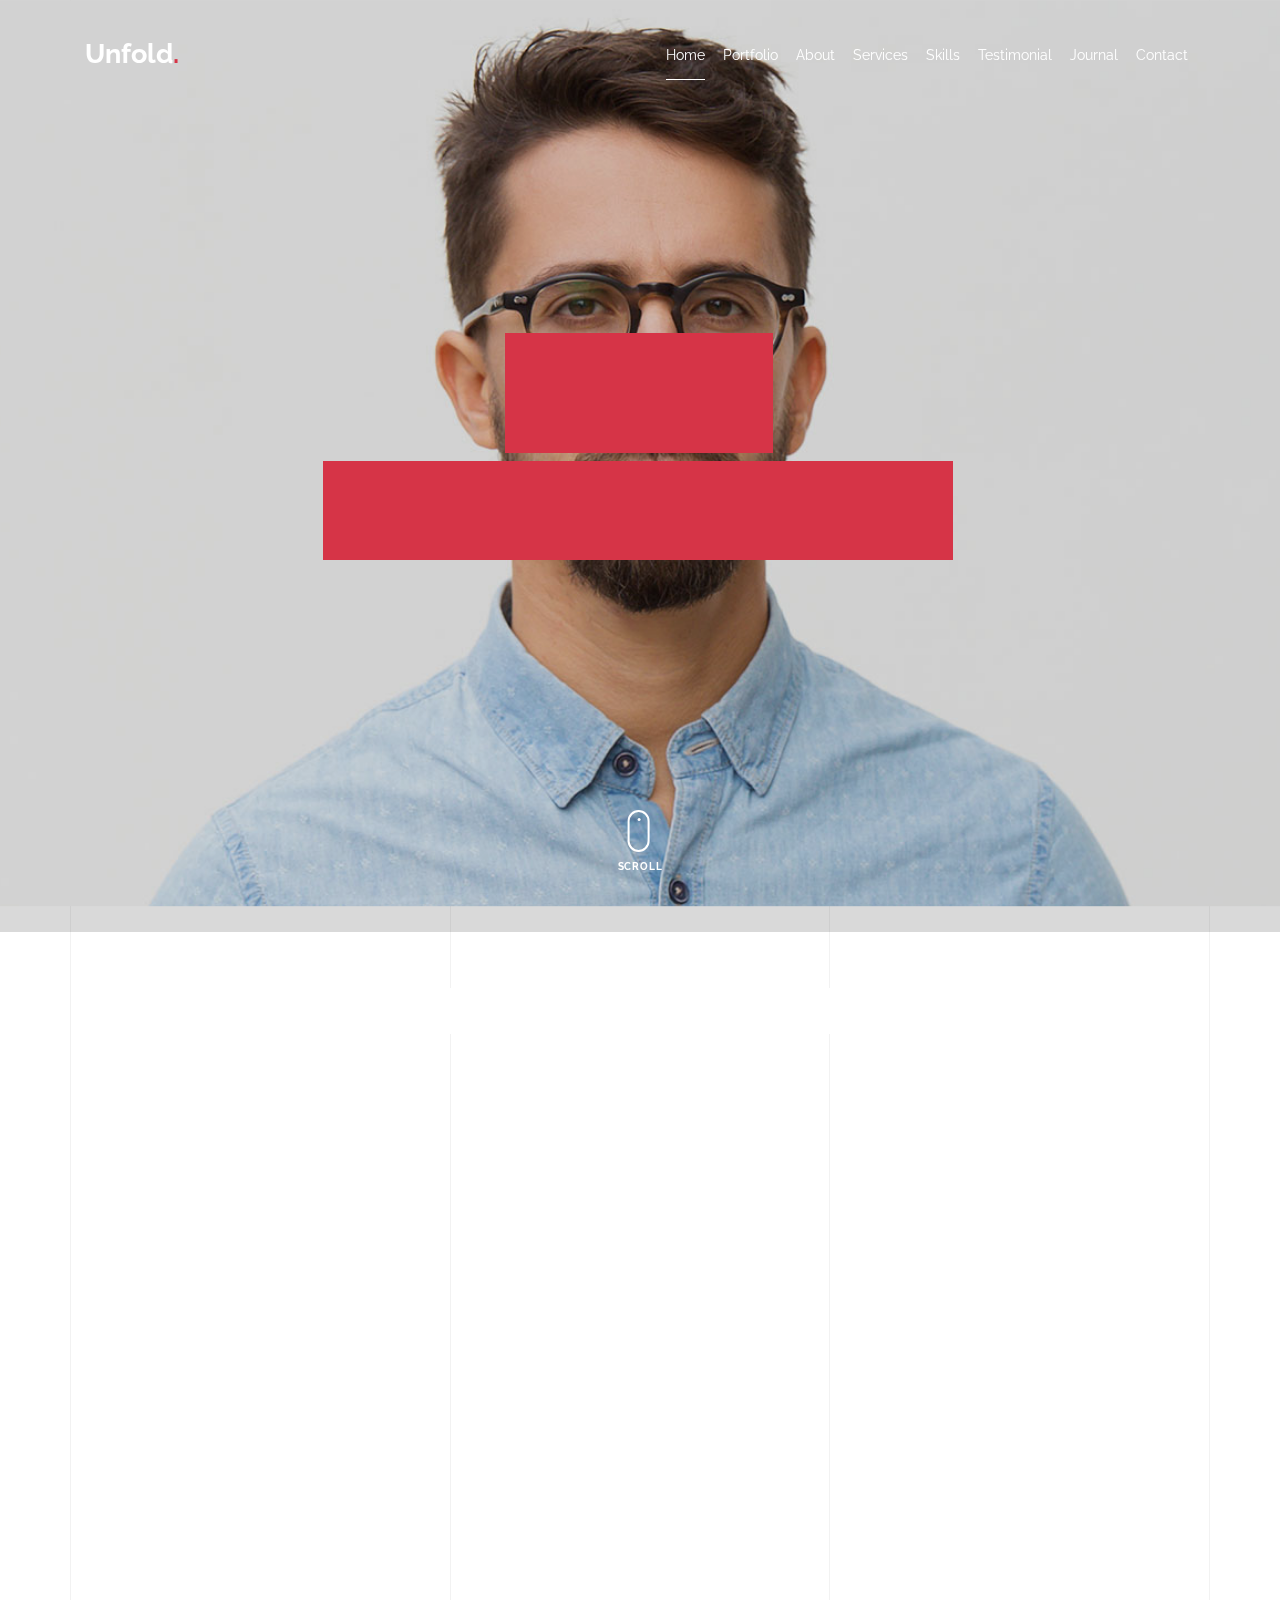
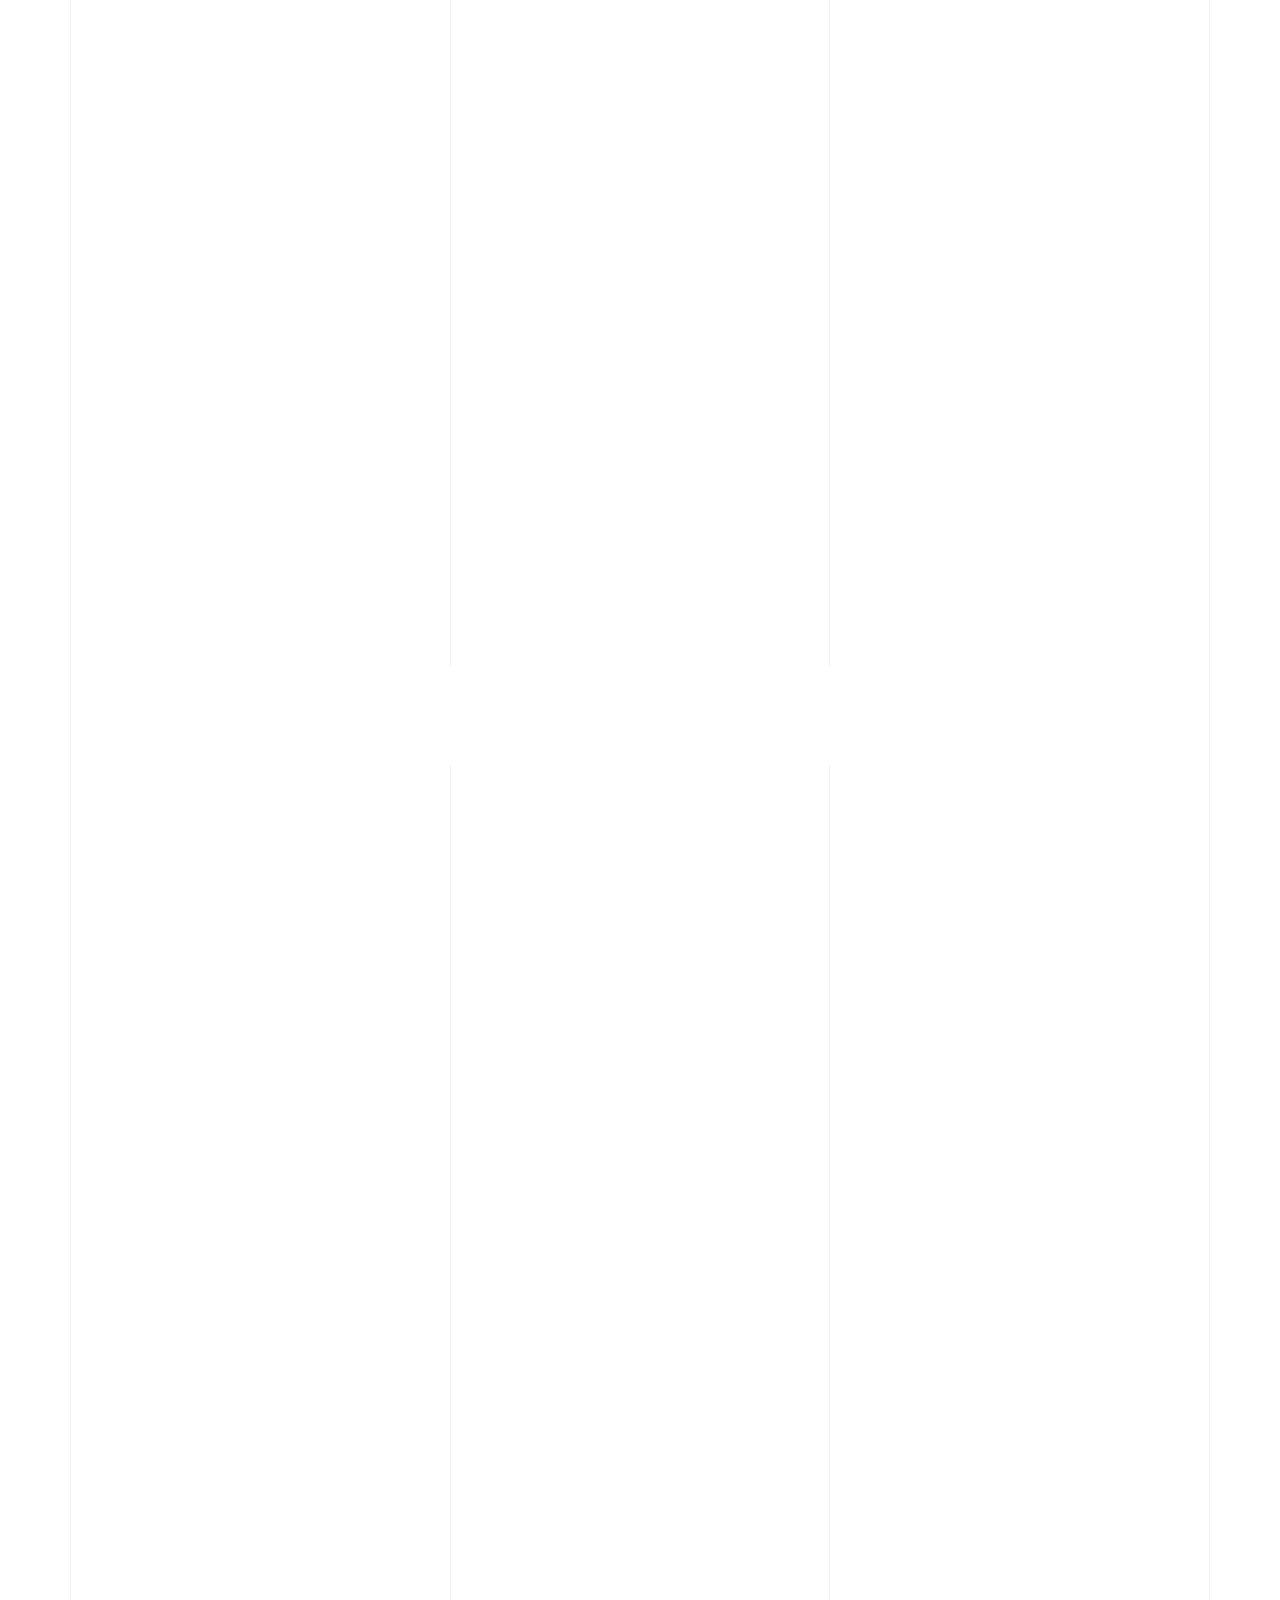
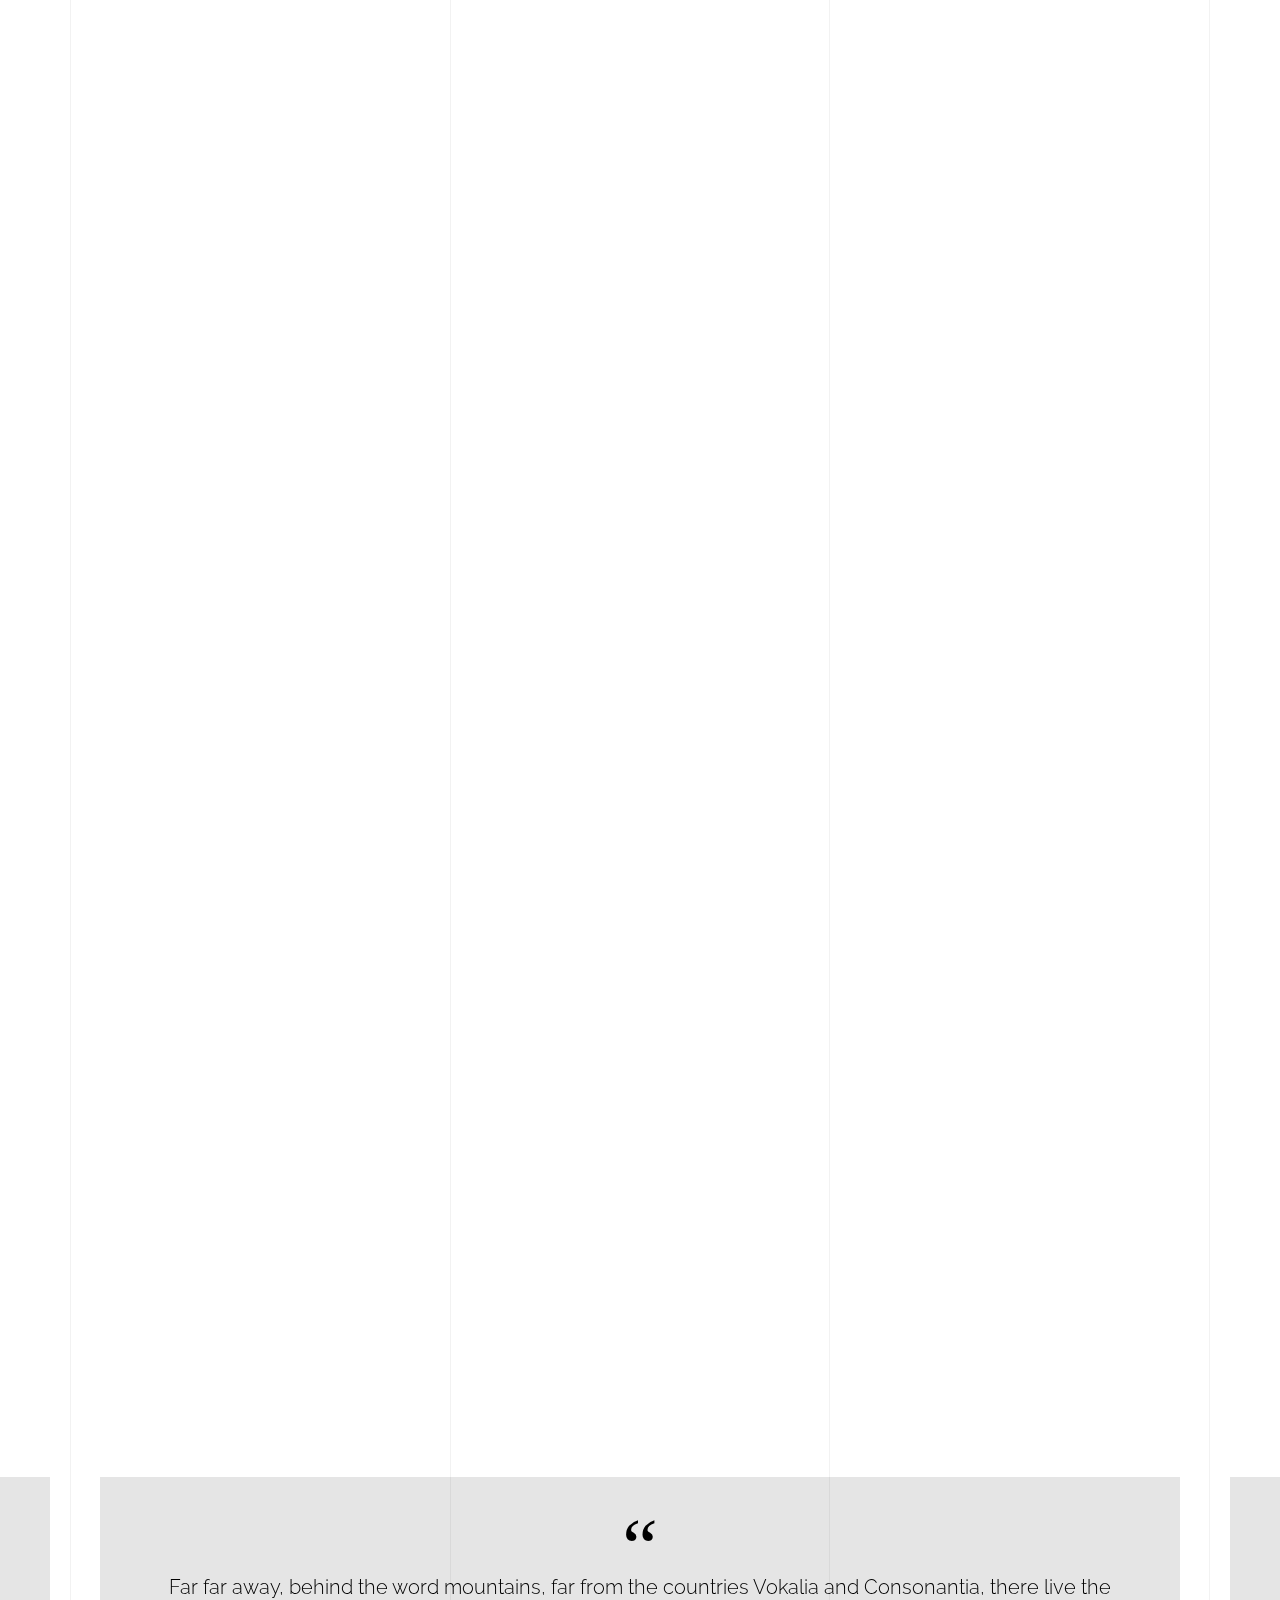
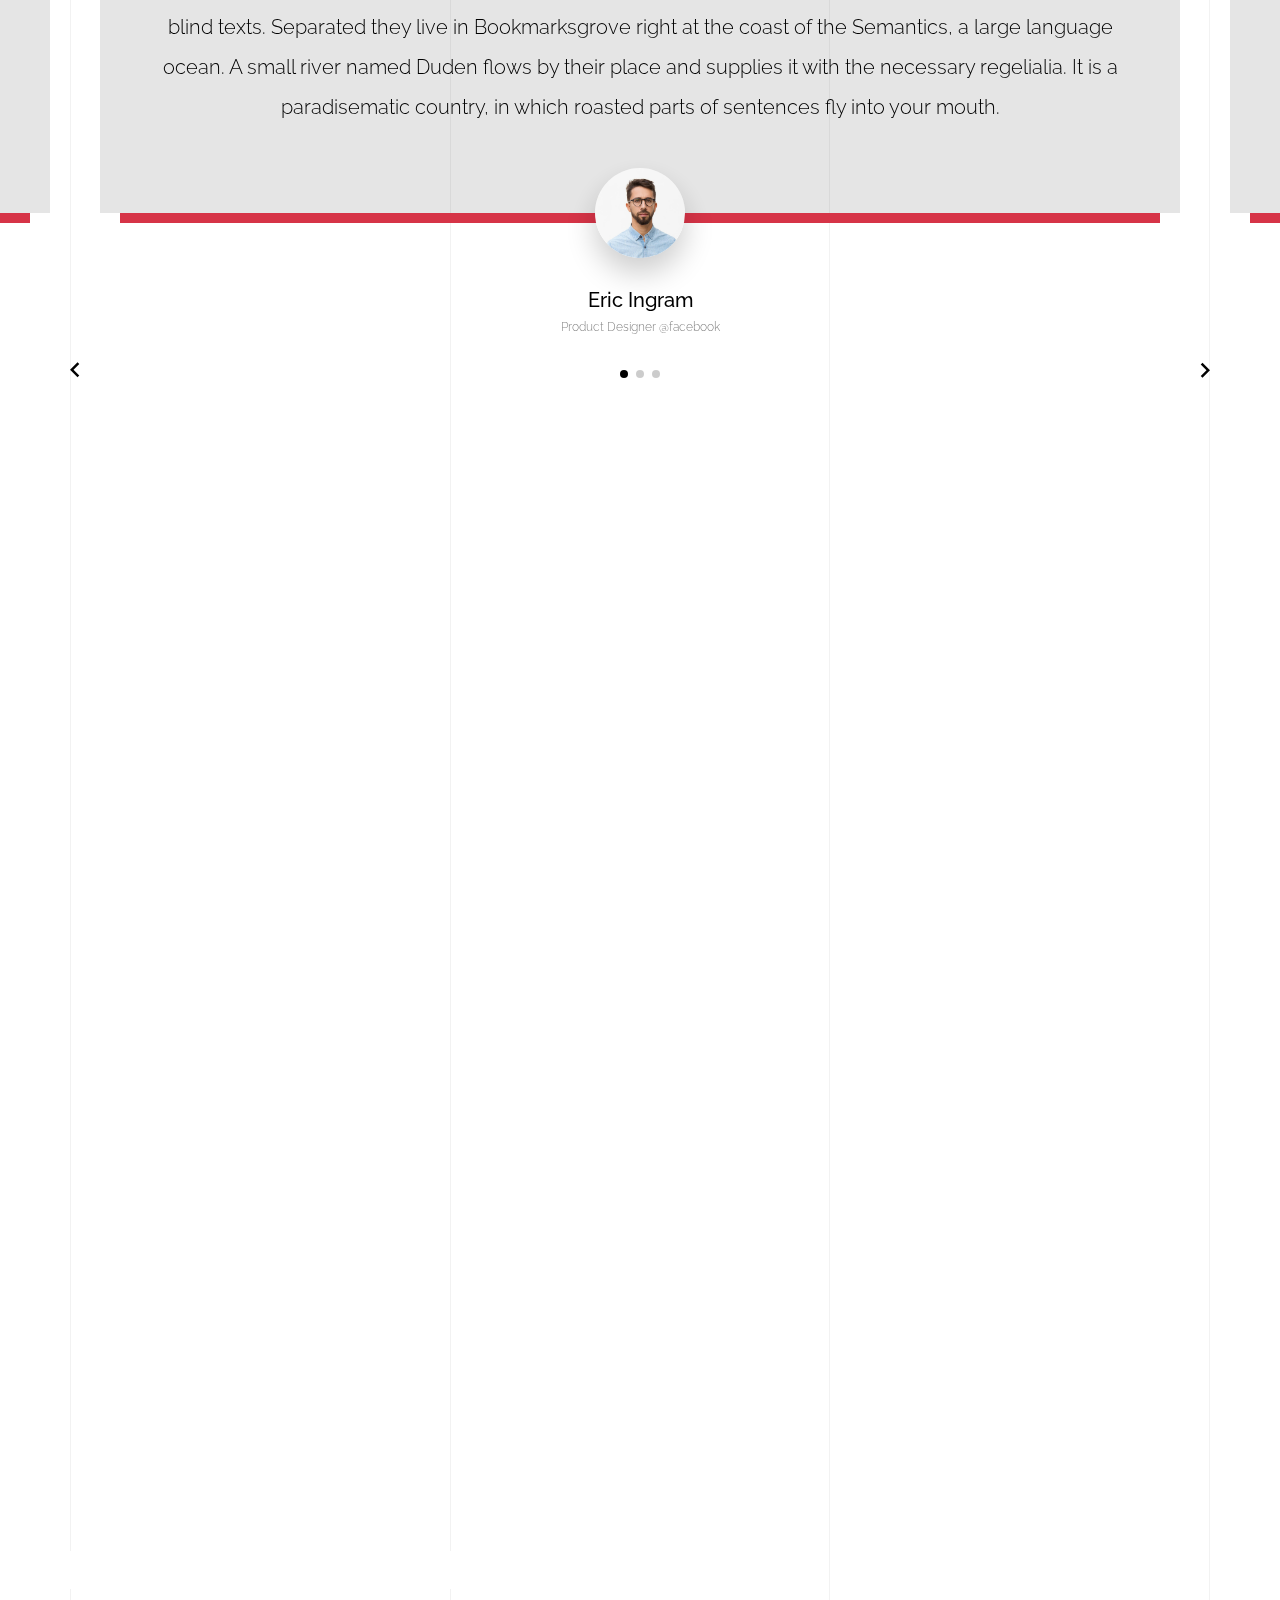
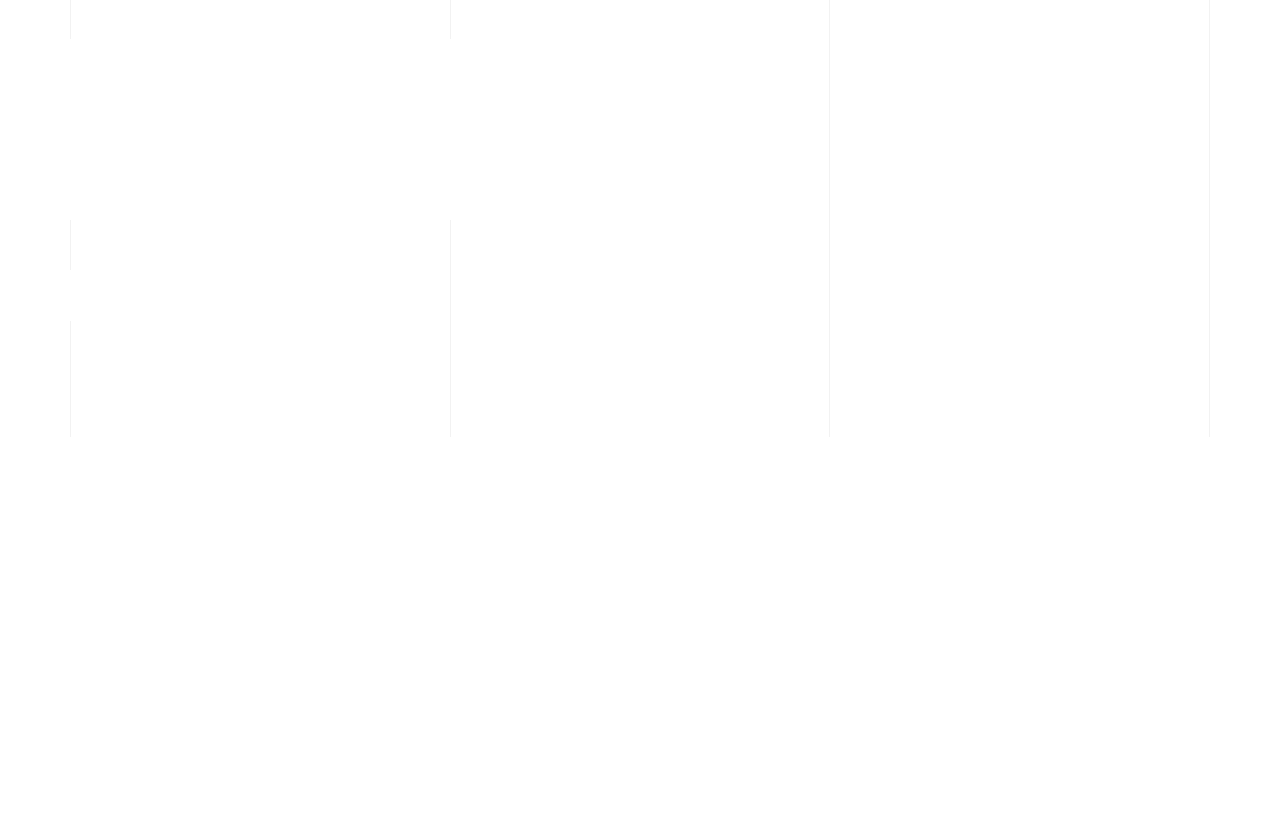
<file: light/index-right-menu.html>
<!doctype html>
<html lang="en">
  <head>
    <title>Unfold &mdash; A onepage portfolio HTML template by Unslate.co</title>
    <meta charset="utf-8">
    <meta name="viewport" content="width=device-width, initial-scale=1, shrink-to-fit=no">

    <meta name="description" content="A onepage portfolio HTML template by Unslate.co">
    <meta name="keywords" content="html, css, javascript, jquery">
    <meta name="author" content="Unslate.co">

    <link rel="stylesheet" href="css/vendor/icomoon/style.css">
    <link rel="stylesheet" href="css/vendor/owl.carousel.min.css">
    <link rel="stylesheet" href="css/vendor/aos.css">
    <link rel="stylesheet" href="css/vendor/animate.min.css">
    <link rel="stylesheet" href="css/vendor/bootstrap.min.css">
    <link rel="stylesheet" href="css/vendor/jquery.fancybox.min.css">
    

    <!-- Theme Style -->
    <link rel="stylesheet" href="css/style.css">

  </head>
  <body data-spy="scroll" data-target=".site-nav-target" data-offset="200">

    <nav class="unslate_co--site-mobile-menu">
      <div class="close-wrap d-flex">
        <a href="#" class="d-flex ml-auto js-menu-toggle">
          <span class="close-label">Close</span>
          <div class="close-times">
            <span class="bar1"></span>
            <span class="bar2"></span>
          </div>
        </a>
      </div>
      <div class="site-mobile-inner"></div>
    </nav>


    <div class="unslate_co--site-wrap">

      <div class="unslate_co--site-inner">

        <div class="lines-wrap">
          <div class="lines-inner">
            <div class="lines"></div>
          </div>
        </div>
        <!-- END lines -->
      
      <nav class="unslate_co--site-nav site-nav-target">

        <div class="container">
        
          <div class="row align-items-center justify-content-between text-left">

            <div class="col-3">
              <div class="site-logo">
                <a href="index-right-menu.html" class="unslate_co--site-logo">Unfold<span>.</span></a>
              </div>
            </div>
            <div class="col text-right">
              <ul class="site-nav-ul js-clone-nav text-left d-none d-lg-inline-block">
                <li class="has-children">
                  <a href="#home-section" class="nav-link">Home</a>
                  <ul class="dropdown">
                    <li>
                      <a href="index.html">Hero Image BG</a>
                    </li>
                    <li>
                      <a href="index-video.html">Video BG</a>
                    </li>
                    <li>
                      <a href="index-hero-slider.html">Hero Slider</a>
                    </li>
                    <li>
                      <a href="index-sidebar-menu.html">Sidebar Menu</a>
                    </li>
                    <li>
                      <a href="index-right-menu.html">Right Menu</a>
                    </li>
                  </ul>
                </li>
                <li><a href="#portfolio-section" class="nav-link">Portfolio</a></li>
                <li><a href="#about-section" class="nav-link">About</a></li>
                <li><a href="#services-section" class="nav-link">Services</a></li>
                <li><a href="#skills-section" class="nav-link">Skills</a></li>
                <li><a href="#testimonial-section" class="nav-link">Testimonial</a></li>
                <li><a href="#journal-section" class="nav-link">Journal</a></li>
                <li><a href="#contact-section" class="nav-link">Contact</a></li>
              </ul>

              <ul class="site-nav-ul-none-onepage text-right d-inline-block d-lg-none">
                <li><a href="#" class="js-menu-toggle">Menu</a></li>
              </ul>
            </div>
            
          </div>
        </div>

      </nav>
      <!-- END nav -->

      <div class="cover-v1 jarallax overlay" style="background-image: url('images/cover_bg_1.jpg');" id="home-section">
        <div class="container">
          <div class="row align-items-center">
              
            <div class="col-md-7 mx-auto text-center">
              <h1 class="heading gsap-reveal-hero text-white">Unfold</h1>
              <h2 class="subheading gsap-reveal-hero text-white">I’m Eric Woodman A Product Designer Based In San Francisco</h2>
            </div>

          </div>
        </div>


        <!-- dov -->
        <a href="#portfolio-section" class="mouse-wrap smoothscroll">
          <span class="mouse">
            <span class="scroll"></span>
          </span>
          <span class="mouse-label">Scroll</span>
        </a>

      </div>
      <!-- END .cover-v1 -->

      <div class="unslate_co--section" id="portfolio-section">
        <div class="container">
          
          
          <div class="relative"><div class="loader-portfolio-wrap"><div class="loader-portfolio dark"></div></div> </div>
          <div id="portfolio-single-holder"></div>

          <div class="portfolio-wrapper">

            <div class="d-flex align-items-center mb-4 gsap-reveal gsap-reveal-filter">
              <h2 class="mr-auto heading-h2">Portfolio</h2>
              
              <a href="#" class="text-black js-filter d-inline-block d-lg-none">Filter</a>
              
              <div class="filter-wrap">
                <div class="filter ml-auto" id="filters">
                  <a href="#" class="active" data-filter="*">All</a>
                  <a href="#" data-filter=".web">Web</a>
                  <a href="#" data-filter=".branding">Branding</a>
                  <a href="#" data-filter=".illustration">Illustration</a>
                  <a href="#" data-filter=".packaging">Packaging</a>
                </div>
              </div>
            </div>


            
            <div id="posts" class="row gutter-isotope-item">
              <div class="item web branding col-sm-6 col-md-6 col-lg-4 isotope-mb-2">
                <a href="portfolio-single-1.html" class="portfolio-item ajax-load-page isotope-item gsap-reveal-img" data-id="1">
                    <div class="overlay">
                      <span class="wrap-icon icon-link2"></span>
                      <div class="portfolio-item-content">
                        <h3>Shoe Rebranding</h3>
                        <p>web, branding</p>
                      </div>
                    </div>
                    <img src="images/work_1_md.jpg" class="lazyload  img-fluid" alt="Images" />
                  </a>
              </div>
              <div class="item branding packaging illustration col-sm-6 col-md-6 col-lg-4 isotope-mb-2 ">
                <a href="portfolio-single-3.html" class="portfolio-item ajax-load-page item-portrait isotope-item gsap-reveal-img" data-id="3">
                    <div class="overlay">
                      <span class="wrap-icon icon-link2"></span>
                      <div class="portfolio-item-content">
                        <h3>Reworking</h3>
                        <p>branding, packaging, illustration</p>
                      </div>
                    </div>
                    <img src="images/work_2_md.jpg" class="lazyload  img-fluid" alt="Images" />
                  </a>
              </div>

              <div class="item branding packaging col-sm-6 col-md-6 col-lg-4 isotope-mb-2">
                <a href="portfolio-single-4.html" class="portfolio-item isotope-item ajax-load-page gsap-reveal-img" data-id="4">
                    <div class="overlay">
                      <span class="wrap-icon icon-link2"></span>
                      <div class="portfolio-item-content">
                        <h3>Modern Building</h3>
                        <p>branding, packaging</p>
                      </div>
                    </div>
                    <img src="images/work_3_md.jpg" class="lazyload  img-fluid" alt="Images" />
                  </a>
              </div>

              <div class="item web packaging col-sm-6 col-md-6 col-lg-4 isotope-mb-2">

                <a href="images/work_4_full.jpg" class="portfolio-item isotope-item gsap-reveal-img" data-fancybox="gallery" data-caption="Watch">
                    <div class="overlay">
                      <span class="wrap-icon icon-photo2"></span>
                      <div class="portfolio-item-content">
                        <h3>Watch</h3>
                        <p>web, packaging</p>
                      </div>
                    </div>
                    <img src="images/work_4_full.jpg" class="lazyload  img-fluid" alt="Images" />
                  </a>

              </div>

              <div class="item illustration packaging col-sm-6 col-md-6 col-lg-4 isotope-mb-2">
                <a href="images/work_5_md.jpg" class="portfolio-item isotope-item gsap-reveal-img" data-fancybox="gallery" data-caption="Shoe Rebranding">
                    <div class="overlay">
                      <span class="wrap-icon icon-photo2"></span>
                      <div class="portfolio-item-content">
                        <h3>Shoe Rebranding</h3>
                        <p>illustration, packaging</p>
                      </div>
                    </div>
                    <img src="images/work_5_md.jpg" class="lazyload  img-fluid" alt="Images" />
                  </a>
              </div>

              <div class="item web branding col-sm-6 col-md-6 col-lg-4 isotope-mb-2">
                <a href="portfolio-single-2.html" class="portfolio-item ajax-load-page item-portrait isotope-item gsap-reveal-img" data-id="2">
                    <div class="overlay">
                      <span class="wrap-icon icon-link2"></span>
                      <div class="portfolio-item-content">
                        <h3>Reshape</h3>
                        <p>web, branding</p>
                      </div>
                    </div>
                    <img src="images/work_6_md.jpg" class="lazyload  img-fluid" alt="Images" />
                  </a>
              </div>

              <div class="item branding packaging col-sm-6 col-md-6 col-lg-4 isotope-mb-2">
                <a href="images/work_7_a_md.jpg" class="portfolio-item item-portrait isotope-item gsap-reveal-img" data-fancybox="gallery" data-caption="Modern Building">
                    <div class="overlay">
                      <span class="wrap-icon icon-photo2"></span>
                      <div class="portfolio-item-content">
                        <h3>Modern Building</h3>
                        <p>branding, packaging</p>
                      </div>
                    </div>
                    <img src="images/work_7_a_md.jpg" class="lazyload  img-fluid" alt="Images" />
                  </a>
              </div>

              <div class="item web branding col-sm-6 col-md-6 col-lg-4 isotope-mb-2">
                <a href="https://www.youtube.com/watch?v=mwtbEGNABWU" class="portfolio-item isotope-item gsap-reveal-img" data-fancybox="gallery" data-caption="Showreel 2019">
                    <div class="overlay">
                      <span class="wrap-icon icon-play_circle_filled"></span>
                      <div class="portfolio-item-content">
                        <h3>Showreel 2019</h3>
                        <p>web, branding</p>
                      </div>
                    </div>
                    <img src="images/work_8_md.jpg" class="lazyload  img-fluid" alt="Images" />
                  </a>
              </div>

              <div class="item web illustration col-sm-6 col-md-6 col-lg-4 isotope-mb-2">
                <a href="images/work_9_a_md.jpg" class="portfolio-item isotope-item gsap-reveal-img" data-fancybox="gallery" data-caption="Render Packaging">
                    <div class="overlay">
                      <span class="wrap-icon icon-photo2"></span>
                      <div class="portfolio-item-content">
                        <h3>Render Packaging</h3>
                        <p>web, illustration</p>
                      </div>
                    </div>
                    <img src="images/work_9_a_md.jpg" class="lazyload  img-fluid" alt="Images" />
                  </a>
              </div>

            </div>
            
          </div>


        </div>
      </div>


      <div class="unslate_co--section">
        <div class="container">
          <div class="owl-carousel logo-slider">
            <div class="logo-v1 gsap-reveal">
              <img src="images/logo-google.png" alt="Image" class="img-fluid">
            </div>
            <div class="logo-v1 gsap-reveal">
              <img src="images/logo-puma.png" alt="Image" class="img-fluid">
            </div>
            <div class="logo-v1 gsap-reveal">
              <img src="images/logo-paypal.png" alt="Image" class="img-fluid">
            </div>
            <div class="logo-v1 gsap-reveal">
              <img src="images/logo-adobe.png" alt="Image" class="img-fluid">
            </div>
          </div>
        </div>
      </div>



      <div class="unslate_co--section" id="about-section">
        <div class="container">
          
          <div class="section-heading-wrap text-center mb-5">
            <h2 class="heading-h2 text-center divider"><span class="gsap-reveal">About Me</span></h2>
            <span class="gsap-reveal"><img src="images/divider.png" alt="divider" width="76"></span>
          </div>
          

          <div class="row mt-5 justify-content-between">
            <div class="col-lg-7 mb-5 mb-lg-0" data-aos="fade-up">
              <figure class="dotted-bg gsap-reveal-img">
                <img src="images/about_me_pic.jpg" alt="Image" class="img-fluid">
              </figure>
            </div>
            <div class="col-lg-4 pr-lg-5">
              <h3 class="mb-4 heading-h3"><span class="gsap-reveal">We can make it together</span></h3>
              <p class="lead gsap-reveal">Far far away, behind the word mountains, far from the countries Vokalia and Consonantia, there <a href="#">live the blind</a> texts. </p>
              <p class="mb-4 gsap-reveal">A small river named Duden flows by their place and supplies it with the necessary regelialia. It is a paradisematic country, in which roasted parts of sentences fly into your mouth.</p>
              <p class="gsap-reveal"><a href="#" class="btn btn-outline-pill btn-custom-light">Download my CV</a></p>
            </div>
          </div>
        </div>
      </div>

      <div class="unslate_co--section" id="services-section">
        <div class="container">

          <div class="section-heading-wrap text-center mb-5">
            <h2 class="heading-h2 text-center divider"><span class="gsap-reveal">My Services</span></h2>
            <span class="gsap-reveal"><img src="images/divider.png" alt="divider" width="76"></span>
          </div>

          <div class="row gutter-v3">
            <div class="col-md-6 col-lg-4 mb-4">
              <div class="feature-v1" data-aos="fade-up" data-aos-delay="0">
                <div class="wrap-icon mb-3">
                  <img src="images/svg/001-options.svg" alt="Image" width="45">
                </div>
                <h3>Digital <br> Strategy</h3>
                <p>A small river named Duden flows by their place and supplies it with the necessary regelialia. </p>
              </div> 
            </div>
            <div class="col-md-6 col-lg-4 mb-4">
              <div class="feature-v1" data-aos="fade-up" data-aos-delay="100">
                <div class="wrap-icon mb-3">
                  <img src="images/svg/002-chat.svg" alt="Icon" width="45">
                </div>
                <h3>Web <br> Design</h3>
                <p>A small river named Duden flows by their place and supplies it with the necessary regelialia. </p>
              </div> 
            </div>
            <div class="col-md-6 col-lg-4 mb-4">
              <div class="feature-v1" data-aos="fade-up" data-aos-delay="200">
                <div class="wrap-icon mb-3">
                  <img src="images/svg/003-contact-book.svg" alt="Image" class="img-fluid" width="45">
                </div>
                <h3>User <br> Experience</h3>
                <p>A small river named Duden flows by their place and supplies it with the necessary regelialia. </p>
              </div> 
            </div>

            <div class="col-md-6 col-lg-4 mb-4">
              <div class="feature-v1" data-aos="fade-up" data-aos-delay="0">
                <div class="wrap-icon mb-3">
                  <img src="images/svg/004-percentage.svg" alt="Image" width="45">
                </div>
                <h3>Web <br> Development</h3>
                <p>A small river named Duden flows by their place and supplies it with the necessary regelialia. </p>
              </div> 
            </div>
            <div class="col-md-6 col-lg-4 mb-4">
              <div class="feature-v1" data-aos="fade-up" data-aos-delay="100">
                <div class="wrap-icon mb-3">
                  <img src="images/svg/006-goal.svg" alt="Image" width="45">
                </div>
                <h3>WordPress <br> Solutions</h3>
                <p>A small river named Duden flows by their place and supplies it with the necessary regelialia. </p>
              </div> 
            </div>
            <div class="col-md-6 col-lg-4 mb-4">
              <div class="feature-v1" data-aos="fade-up" data-aos-delay="200">
                <div class="wrap-icon mb-3">
                  <img src="images/svg/005-line-chart.svg" alt="Image" width="45">
                </div>
                <h3>Mobile <br> Applications</h3>
                <p>A small river named Duden flows by their place and supplies it with the necessary regelialia. </p>
              </div> 
            </div>

          </div>

        </div>
      </div>

      <div class="unslate_co--section section-counter" id="skills-section">
        <div class="container">
          <div class="section-heading-wrap text-center mb-5">
            <h2 class="heading-h2 text-center divider"><span class="gsap-reveal">My Skills</span></h2>
            <span class="gsap-reveal"><img src="images/divider.png" alt="divider" width="76"></span>
          </div>


          <div class="row pt-5">
            <div class="col-6 col-sm-6 mb-5 mb-lg-0 col-md-6 col-lg-3" data-aos="fade-up" data-aos-delay="0">
              <div class="counter-v1 text-center">
                <span class="number-wrap">
                  <span class="number number-counter" data-number="90">0</span>
                  <span class="append-text">%</span>
                </span>
                <span class="counter-label">WordPress</span>
              </div>
            </div>
            <div class="col-6 col-sm-6 mb-5 mb-lg-0 col-md-6 col-lg-3" data-aos="fade-up" data-aos-delay="100">
              <div class="counter-v1 text-center">
                <span class="number-wrap">
                  <span class="number number-counter" data-number="99">0</span>
                  <span class="append-text">%</span>
                </span>
                <span class="counter-label">HTML/CSS</span>
              </div>
            </div>
            <div class="col-6 col-sm-6 mb-5 mb-lg-0 col-md-6 col-lg-3" data-aos="fade-up" data-aos-delay="200">
              <div class="counter-v1 text-center">
                <span class="number-wrap">
                  <span class="number number-counter" data-number="95">0</span>
                  <span class="append-text">%</span>
                </span>
                <span class="counter-label">jQuery</span>
              </div>
            </div>
            <div class="col-6 col-sm-6 mb-5 mb-lg-0 col-md-6 col-lg-3" data-aos="fade-up" data-aos-delay="300">
              <div class="counter-v1 text-center">
                <span class="number-wrap">
                  <span class="number number-counter" data-number="100">0</span>
                  <span class="append-text">%</span>
                </span>
                <span class="counter-label">Design</span>
              </div>
            </div>
          </div>
        </div>
      </div>
      <!-- END .counter -->

      <div class="unslate_co--section" id="testimonial-section">
        <div class="container">
          <div class="section-heading-wrap text-center mb-5">
            <h2 class="heading-h2 text-center divider"><span class="gsap-reveal">My Happy Clients</span></h2>
            <span class="gsap-reveal"><img src="images/divider.png" alt="divider" width="76"></span>
          </div>
        </div>

        <div class="owl-carousel testimonial-slider">
          <div>
            <div class="testimonial-v1">
              <div class="testimonial-inner-bg">
                <span class="quote">&ldquo;</span>
                <blockquote>
                  Far far away, behind the word mountains, far from the countries Vokalia and Consonantia, there live the blind texts. Separated they live in Bookmarksgrove right at the coast of the Semantics, a large language ocean. A small river named Duden flows by their place and supplies it with the necessary regelialia. It is a paradisematic country, in which roasted parts of sentences fly into your mouth.
                </blockquote>
              </div>
              
              <div class="testimonial-author-info">
                <img src="images/person_man_1.jpg" alt="Image">
                <h3>Eric Ingram</h3>
                <span class="d-block position">Product Designer @facebook</span>
              </div>

            </div>
          </div>
          <div>
            <div class="testimonial-v1">
              <div class="testimonial-inner-bg">
                <span class="quote">&ldquo;</span>
                <blockquote>
                  Far far away, behind the word mountains, far from the countries Vokalia and Consonantia, there live the blind texts. Separated they live in Bookmarksgrove right at the coast of the Semantics, a large language ocean. A small river named Duden flows by their place and supplies it with the necessary regelialia. It is a paradisematic country, in which roasted parts of sentences fly into your mouth.
                </blockquote>
              </div>
              
              <div class="testimonial-author-info">
                <img src="images/person_man_2.jpg" alt="Image">
                <h3>Ryan Mullins</h3>
                <span class="d-block position">Product Designer @Shopify</span>
              </div>

            </div>
          </div>
          <div>
            <div class="testimonial-v1">
              <div class="testimonial-inner-bg">
                <span class="quote">&ldquo;</span>
                <blockquote>
                  Far far away, behind the word mountains, far from the countries Vokalia and Consonantia, there live the blind texts. Separated they live in Bookmarksgrove right at the coast of the Semantics, a large language ocean. A small river named Duden flows by their place and supplies it with the necessary regelialia. It is a paradisematic country, in which roasted parts of sentences fly into your mouth.
                </blockquote>
              </div>
              
              <div class="testimonial-author-info">
                <img src="images/person_woman_1.jpg" alt="Image">
                <h3>Erica Miller</h3>
                <span class="d-block position">Product Designer @Twitter</span>
              </div>

            </div>
          </div>
        </div>

      </div>
      <!-- END testimonial -->

      <div class="unslate_co--section" id="journal-section">
        <div class="container">
          <div class="section-heading-wrap text-center mb-5">
            <h2 class="heading-h2 text-center divider"><span class="gsap-reveal">My Journal</span></h2>
            <span class="gsap-reveal"><img src="images/divider.png" alt="divider" width="76"></span>
          </div>

          
          <div class="row gutter-v4 align-items-stretch">
            <div class="col-sm-6 col-md-6 col-lg-8 blog-post-entry" data-aos="fade-up" data-aos-delay="0">

              <a href="blog-single.html" class="grid-item blog-item w-100 h-100">
                <div class="overlay">
                  <div class="portfolio-item-content">
                    <h3>A Mounteering Guide For Beginners</h3>
                    <p class="post-meta">By Joefrey <span class="small">&bullet;</span> 5 mins read</p>
                  </div>
                </div>
                <img src="images/post_1.jpg" class="lazyload" alt="Image" />
              </a>


            </div>
            <div class="col-sm-6 col-md-6 col-lg-4 blog-post-entry" data-aos="fade-up" data-aos-delay="100">
              <a href="blog-single.html" class="grid-item blog-item w-100 h-100">
                <div class="overlay">
                  <div class="portfolio-item-content">
                    <h3>A Mounteering Guide For Beginners</h3>
                    <p class="post-meta">By Joefrey <span class="small">&bullet;</span> 5 mins read</p>
                  </div>
                </div>
                <img src="images/post_2.jpg" class="lazyload" alt="Image" />
              </a>
            </div>


            <div class="col-sm-6 col-md-6 col-lg-4 blog-post-entry" data-aos="fade-up" data-aos-delay="0">

              <a href="blog-single.html" class="grid-item blog-item w-100 h-100">
                <div class="overlay">
                  <div class="portfolio-item-content">
                    <h3>A Mounteering Guide For Beginners</h3>
                    <p class="post-meta">By Joefrey <span class="small">&bullet;</span> 5 mins read</p>
                  </div>
                </div>
                <img src="images/post_3.jpg" class="lazyload" alt="Image" />
              </a>


            </div>
            <div class="col-sm-6 col-md-6 col-lg-4 blog-post-entry" data-aos="fade-up" data-aos-delay="100">
              <a href="blog-single.html" class="grid-item blog-item w-100 h-100">
                <div class="overlay">
                  <div class="portfolio-item-content">
                    <h3>A Mounteering Guide For Beginners</h3>
                    <p class="post-meta">By Joefrey <span class="small">&bullet;</span> 5 mins read</p>
                  </div>
                </div>
                <img src="images/post_4.jpg" class="lazyload" alt="Image" />
              </a>
            </div>

            <div class="col-sm-6 col-md-6 col-lg-4 blog-post-entry" data-aos="fade-up" data-aos-delay="200">
              <a href="blog-single.html" class="grid-item blog-item w-100 h-100">
                <div class="overlay">
                  <div class="portfolio-item-content">
                    <h3>A Mounteering Guide For Beginners</h3>
                    <p class="post-meta">By Joefrey <span class="small">&bullet;</span> 5 mins read</p>
                  </div>
                </div>
                <img src="images/post_5.jpg" class="lazyload" alt="Image" />
              </a>
            </div>


          </div>

        </div>
      </div>
      <!-- END blog posts -->


      <div class="unslate_co--section" id="contact-section">
        <div class="container">
          <div class="section-heading-wrap text-center mb-5">
            <h2 class="heading-h2 text-center divider"><span class="gsap-reveal">Get In Touch</span></h2>
            <span class="gsap-reveal"><img src="images/divider.png" alt="divider" width="76"></span>
          </div>


          <div class="row justify-content-between">
            
            <div class="col-md-6">
              <form method="post" class="form-outline-style-v1" id="contactForm">
                <div class="form-group row mb-0">

                  <div class="col-lg-6 form-group gsap-reveal">
                    <label for="name">Name</label>
                    <input name="name" type="text" class="form-control" id="name">
                  </div>
                  <div class="col-lg-6 form-group gsap-reveal">
                    <label for="email">Email</label>
                    <input name="email" type="email" class="form-control" id="email">
                  </div>
                  <div class="col-lg-12 form-group gsap-reveal">
                    <label for="message">Write your message...</label>
                    <textarea name="message" id="message" cols="30" rows="7" class="form-control"></textarea>
                  </div>
                </div>
                <div class="form-group row gsap-reveal">
                    <div class="col-md-12 d-flex align-items-center">
                      <input type="submit" class="btn btn-outline-pill btn-custom-light mr-3" value="Send Message">
                      <span class="submitting"></span>
                    </div>
                  </div>
              </form>
              <div id="form-message-warning" class="mt-4"></div> 
              <div id="form-message-success">
                Your message was sent, thank you!
              </div>

            </div>

            <div class="col-md-4">
              <div class="contact-info-v1">
                <div class="gsap-reveal d-block">
                  <span class="d-block contact-info-label">Email</span>
                  <a href="#" class="contact-info-val">info@unslate.co</a>
                </div>
                <div class="gsap-reveal d-block">
                  <span class="d-block contact-info-label">Phone</span>
                  <a href="#" class="contact-info-val">+12 345 6789 012</a>
                </div>
                <div class="gsap-reveal d-block">
                  <span class="d-block contact-info-label">Address</span>
                  <address class="contact-info-val">273 South Riverview Rd. <br> New York, NY 10011</address>
                </div>
              </div>
            </div>

          </div>
        </div>
      </div>
      </div>

      <footer class="unslate_co--footer unslate_co--section">
        <div class="container">
          <div class="row justify-content-center">
            <div class="col-md-7">
              
              <div class="footer-site-logo"><a href="#">Unfold<span>.</span></a></div>

              <ul class="footer-site-social">
                <li><a href="#">Facebook</a></li>
                <li><a href="#">Twitter</a></li>
                <li><a href="#">Instagram</a></li>
                <li><a href="#">Dribbble</a></li>
                <li><a href="#">Behance</a></li>
              </ul>

              <p class="site-copyright">
                <small>&copy; 2020 <a href="#">Unfold</a>. All Rights Reserved. Design with <span class="icon-heart text-danger"></span> by <a href="#">Unslate.co</a>.</small>
              </p>

            </div>
          </div>
        </div>
      </footer>

      
    </div>

    <!-- Loader -->
    <div id="unslate_co--overlayer"></div>
    <div class="site-loader-wrap">
      <div class="site-loader dark"></div>
    </div>

    <script src="js/scripts-dist.js"></script>
    <script src="js/main.js"></script>

    <!-- Global site tag (gtag.js) - Google Analytics -->
<script async src="https://www.googletagmanager.com/gtag/js?id=UA-157808202-1"></script>
<script>
  window.dataLayer = window.dataLayer || [];
  function gtag(){dataLayer.push(arguments);}
  gtag('js', new Date());

  gtag('config', 'UA-157808202-1');
</script>

  </body>
</html>
</file>
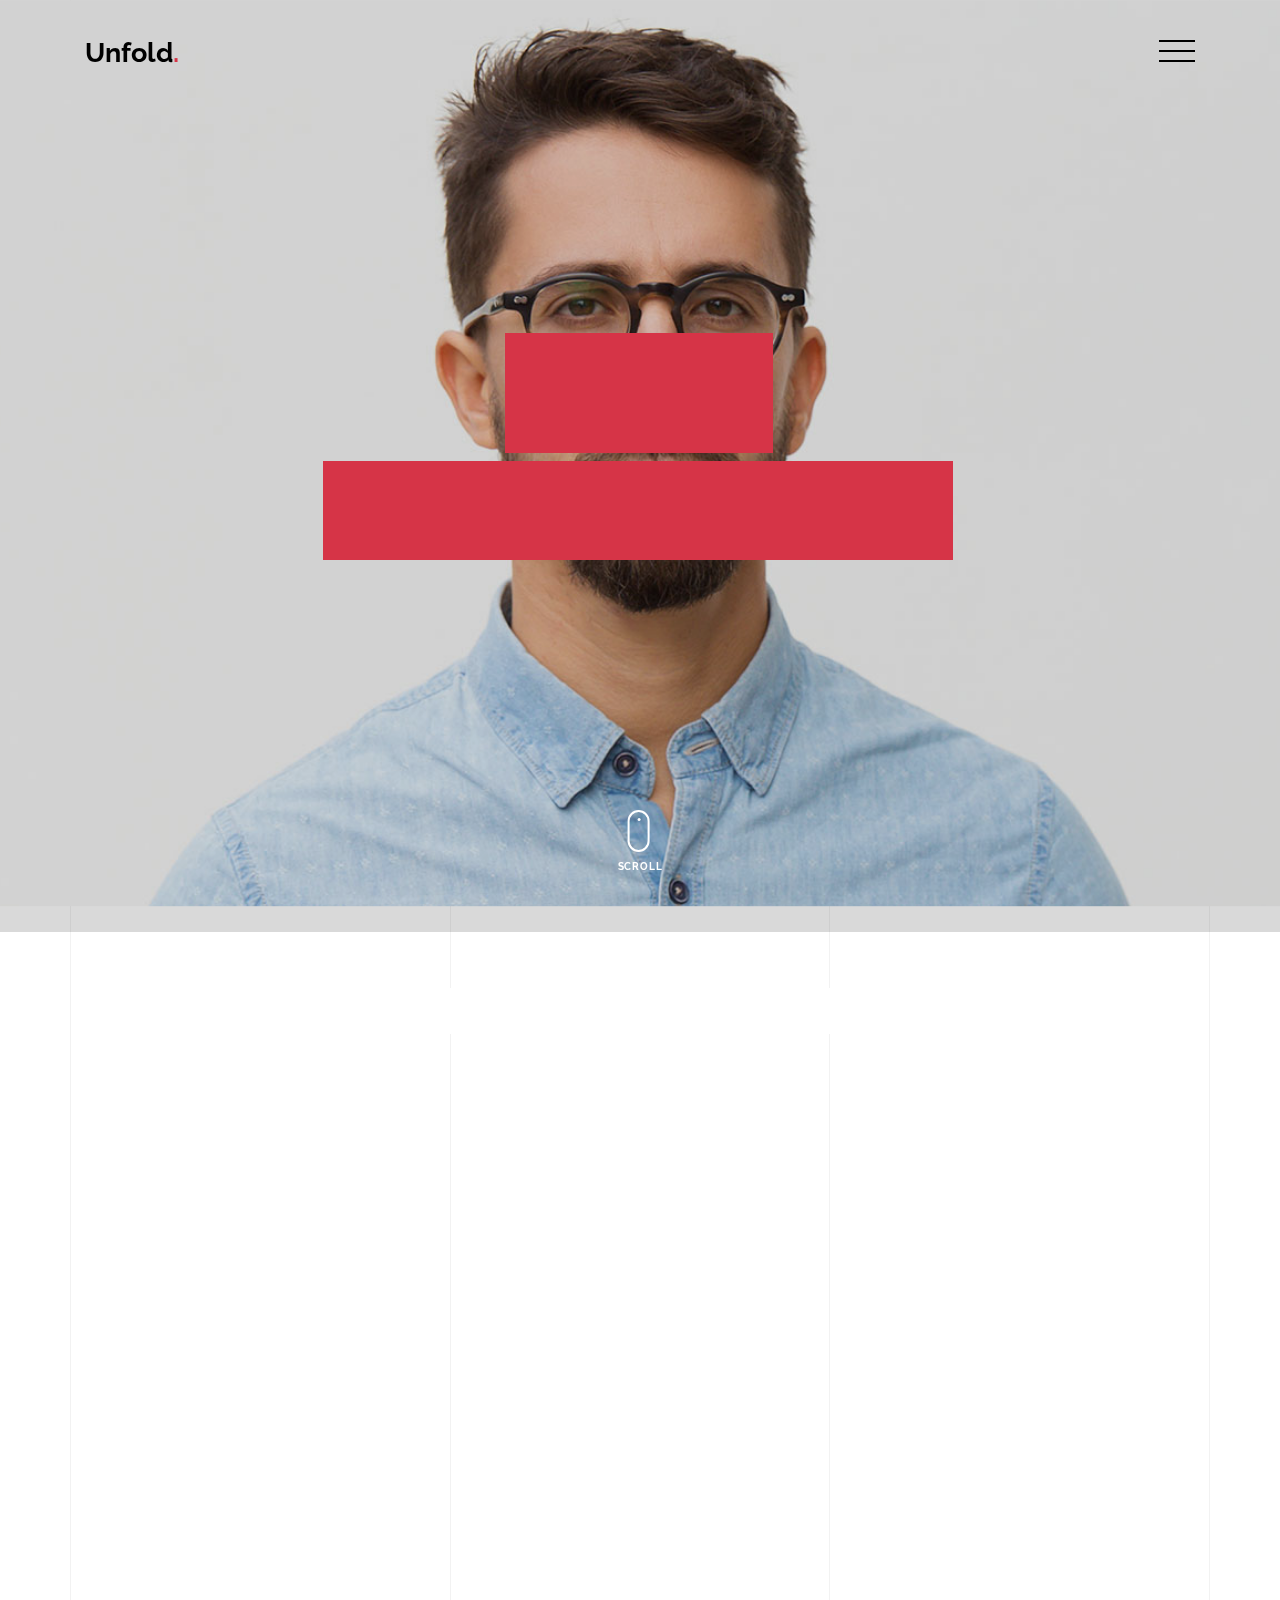
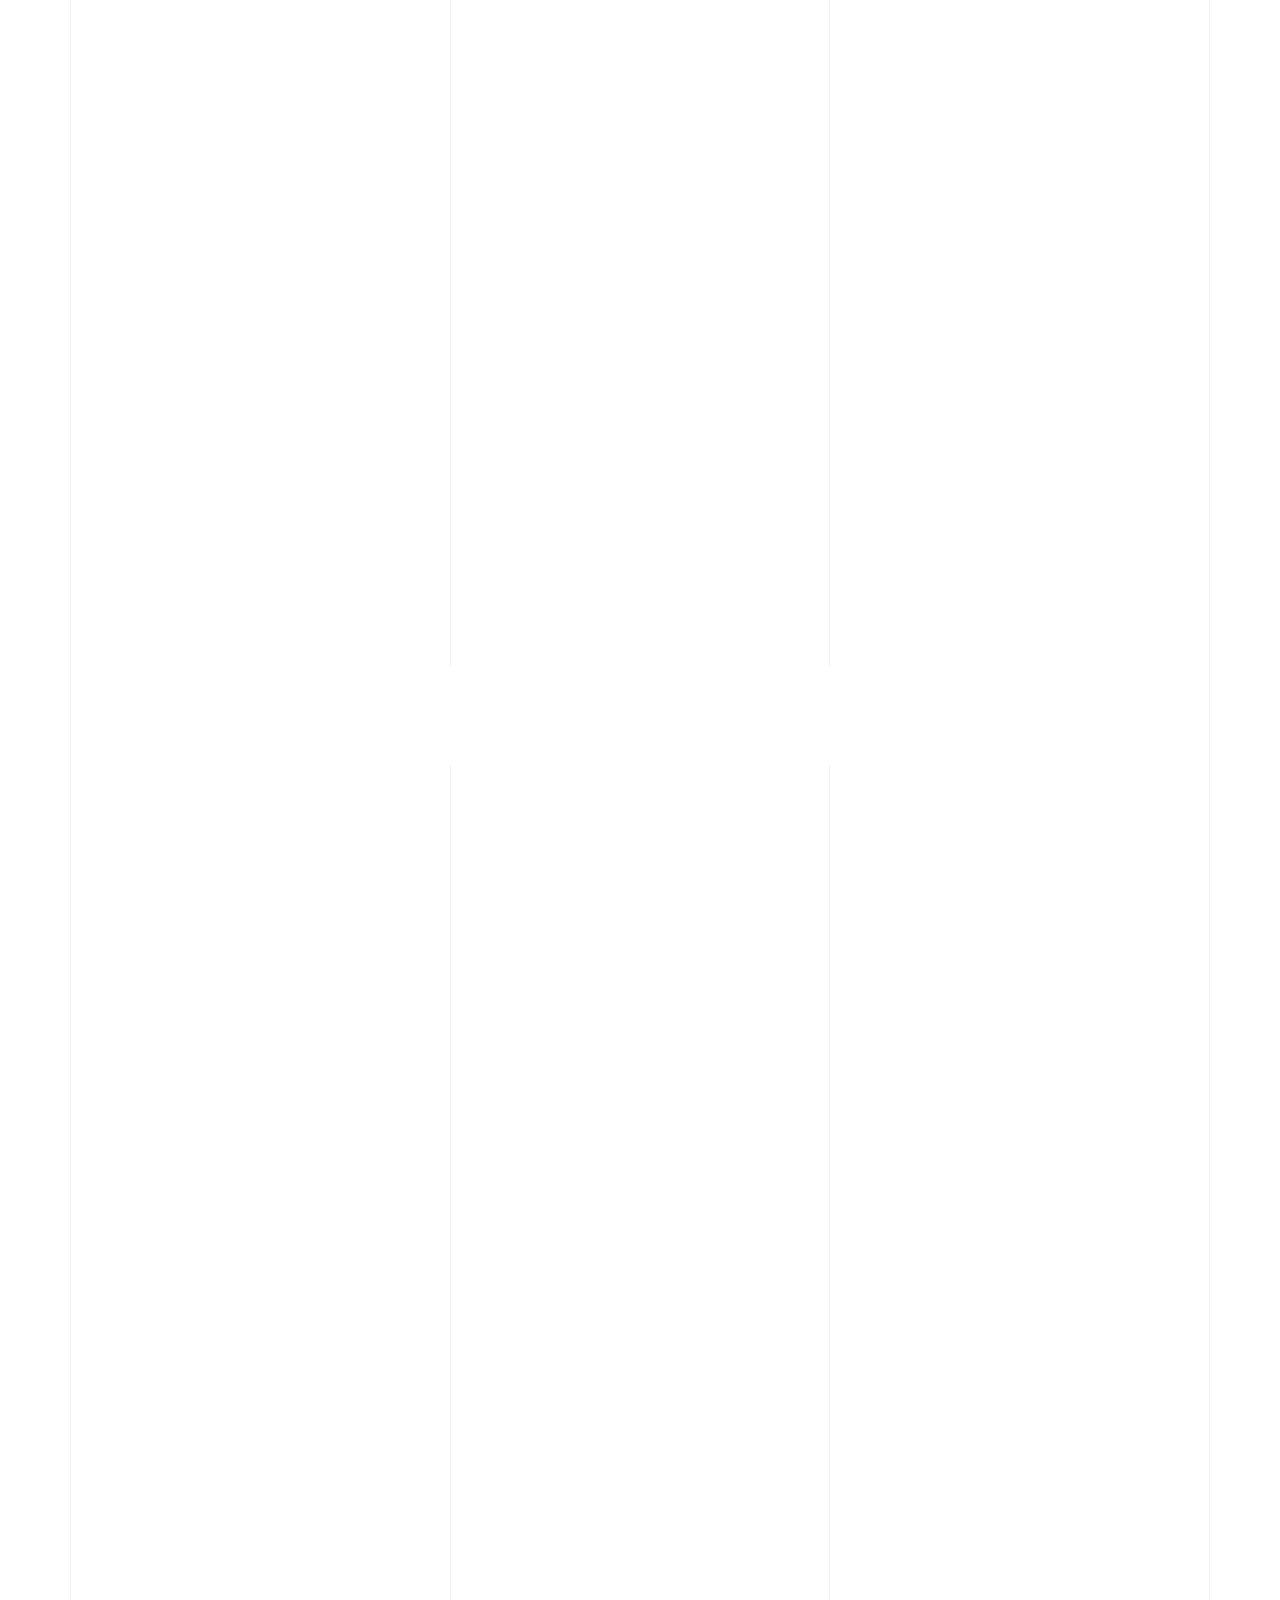
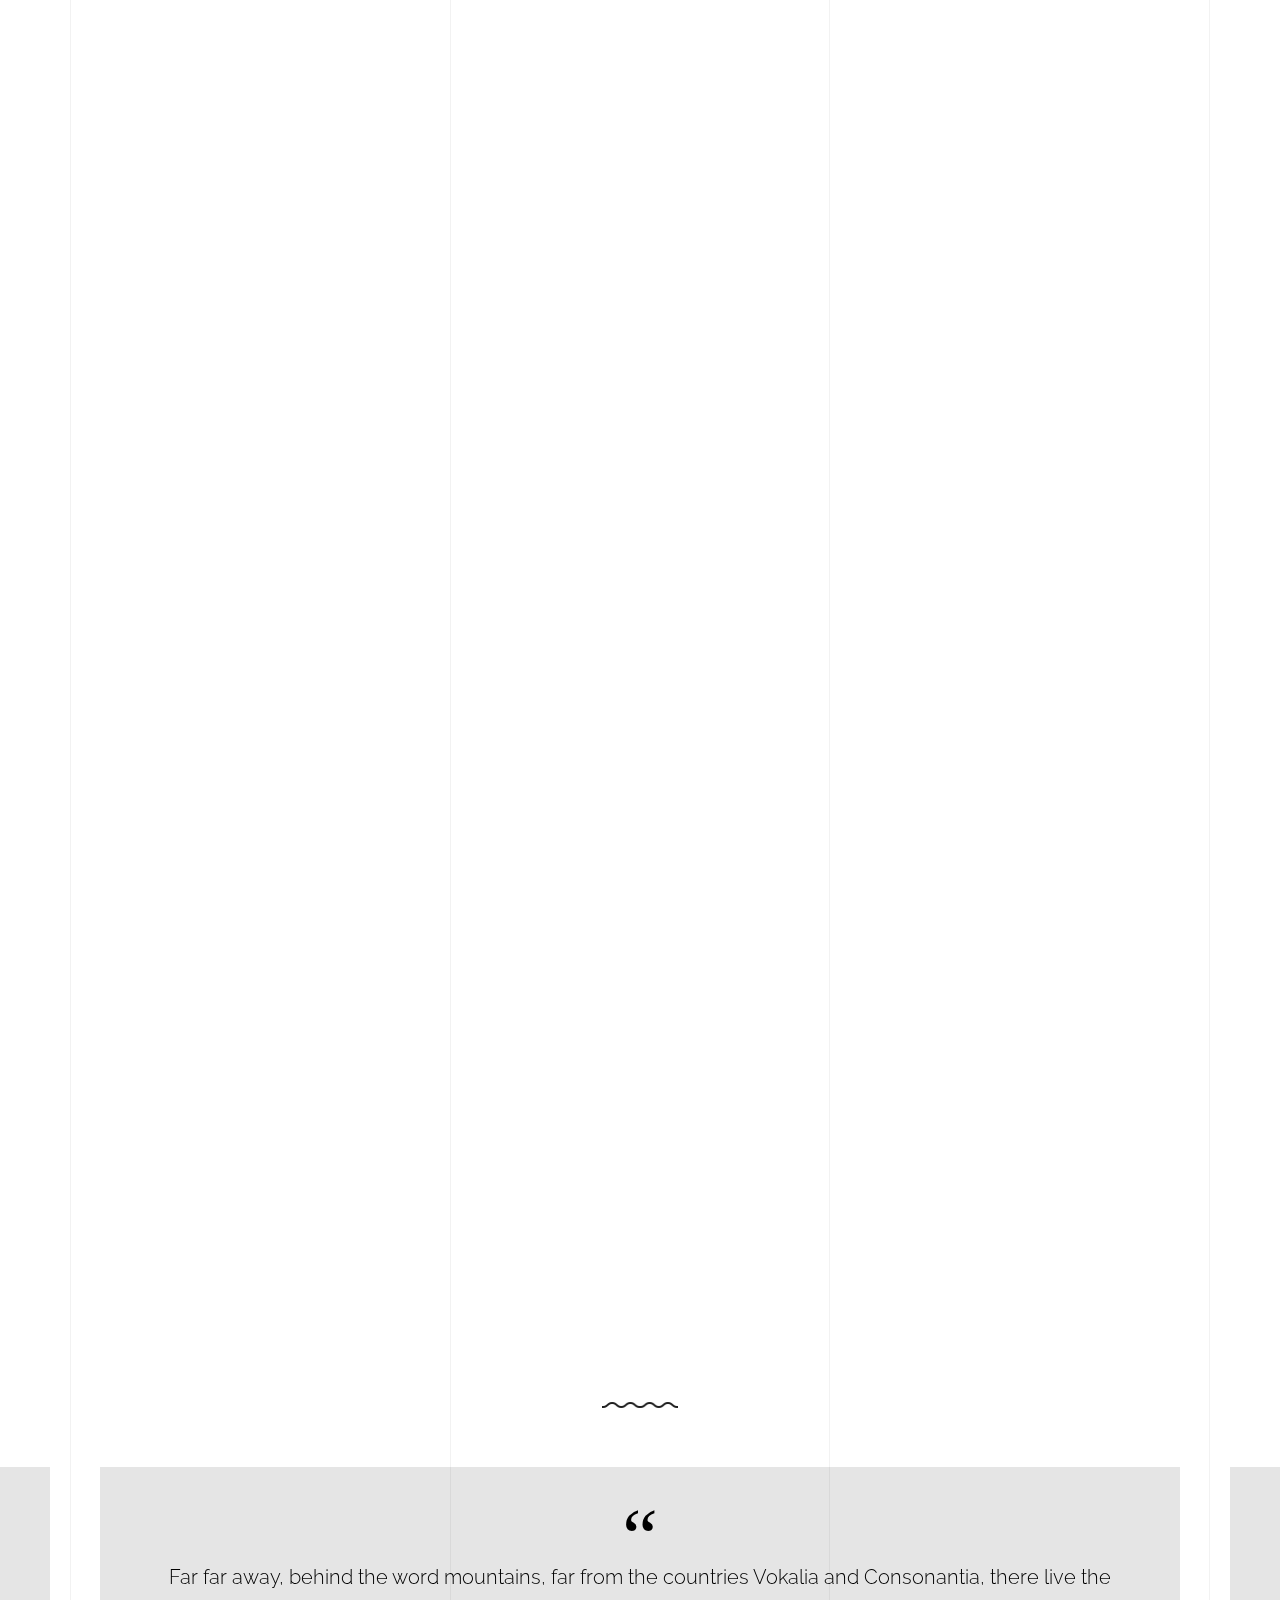
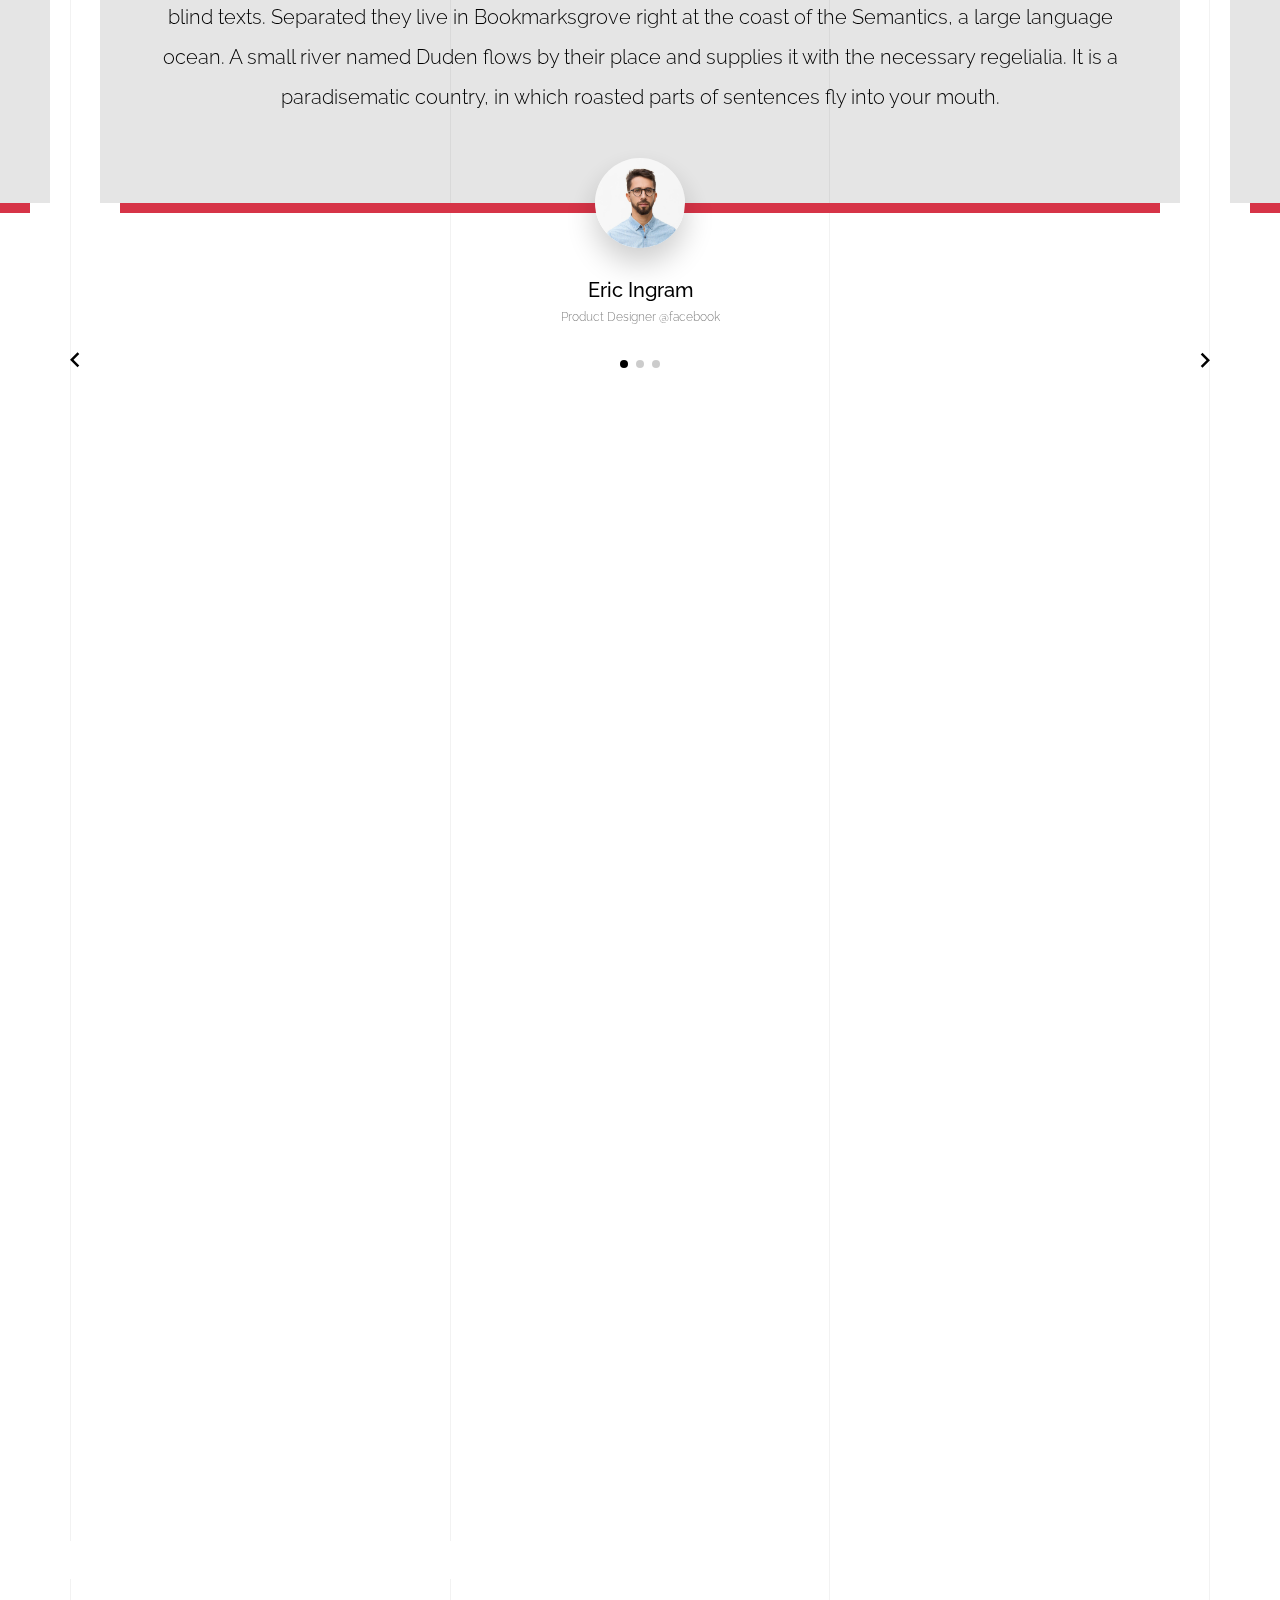
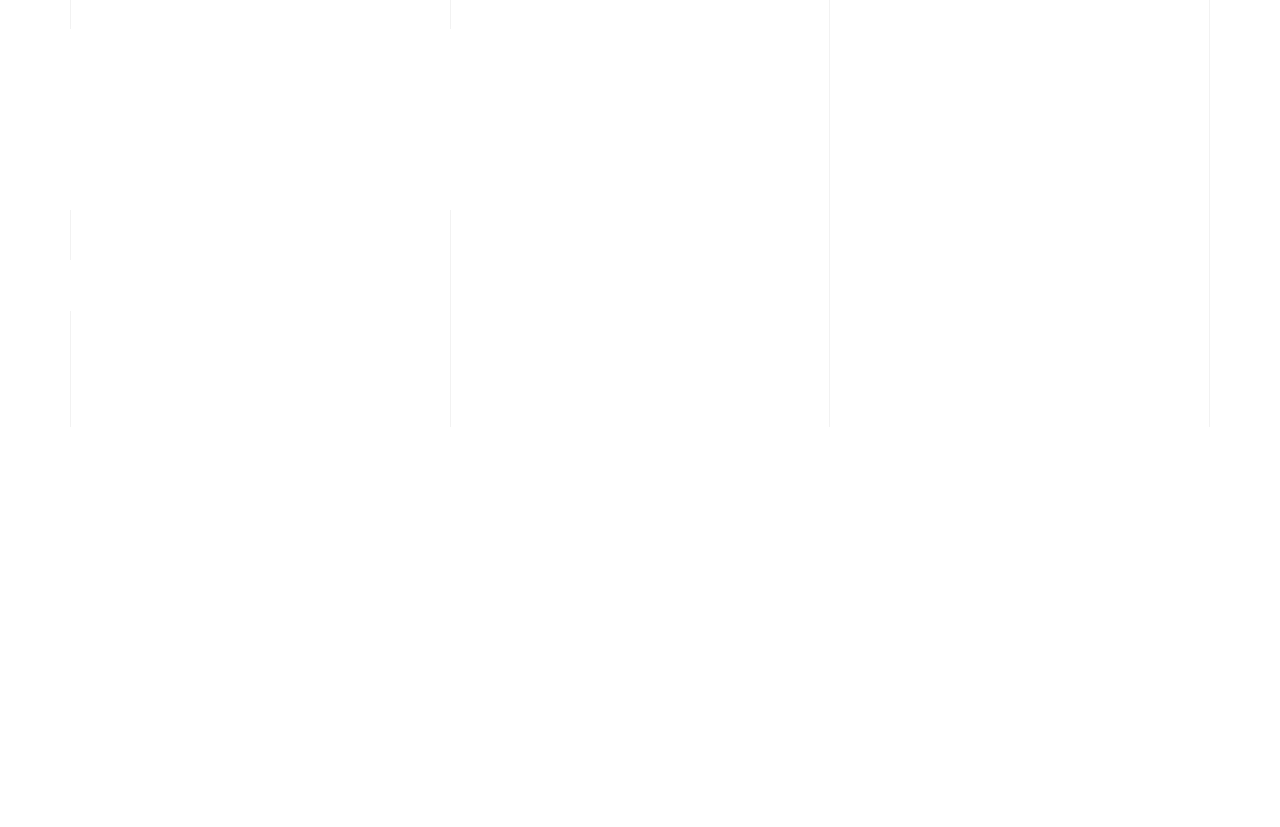
<file: light/index-sidebar-menu.html>
<!doctype html>
<html lang="en">
  <head>
    <title>Unfold &mdash; A onepage portfolio HTML template by Unslate.co</title>
    <meta charset="utf-8">
    <meta name="viewport" content="width=device-width, initial-scale=1, shrink-to-fit=no">

    <meta name="description" content="A onepage portfolio HTML template by Unslate.co">
    <meta name="keywords" content="html, css, javascript, jquery">
    <meta name="author" content="Unslate.co">

    <link rel="stylesheet" href="css/vendor/icomoon/style.css">
    <link rel="stylesheet" href="css/vendor/owl.carousel.min.css">
    <link rel="stylesheet" href="css/vendor/aos.css">
    <link rel="stylesheet" href="css/vendor/animate.min.css">
    <link rel="stylesheet" href="css/vendor/bootstrap.min.css">
    <link rel="stylesheet" href="css/vendor/jquery.fancybox.min.css">
    

    <!-- Theme Style -->
    <link rel="stylesheet" href="css/style.css">

  </head>
  <body data-spy="scroll" data-target=".site-nav-target" data-offset="200">

    <nav class="unslate_co--site-mobile-menu">
      <div class="close-wrap d-flex">
        <a href="#" class="d-flex ml-auto js-menu-toggle">
          <span class="close-label">Close</span>
          <div class="close-times">
            <span class="bar1"></span>
            <span class="bar2"></span>
          </div>
        </a>
      </div>
      <div class="site-mobile-inner"></div>
    </nav>


    <div class="unslate_co--site-wrap">

      <div class="unslate_co--site-inner">

        <div class="lines-wrap">
          <div class="lines-inner">
            <div class="lines"></div>
          </div>
        </div>
        <!-- END lines -->
      
      <nav class="unslate_co--site-nav dark site-nav-target">

        <div class="container">
        
          <div class="row align-items-center justify-content-between text-left">

            <div class="col-3">
              <div class="site-logo">
                <a href="index-sidebar-menu.html" class="unslate_co--site-logo">Unfold<span>.</span></a>
              </div>
            </div>
            <div class="col text-right">
              <ul class="site-nav-ul js-clone-nav text-left d-none d-lg-inline-none">
                <li class="has-children">
                  <a href="#home-section" class="nav-link">Home</a>
                  <ul class="dropdown">
                    <li>
                      <a href="index.html">Hero Image BG</a>
                    </li>
                    <li>
                      <a href="index-video.html">Video BG</a>
                    </li>
                    <li>
                      <a href="index-hero-slider.html">Hero Slider</a>
                    </li>
                    <li>
                      <a href="index-sidebar-menu.html">Sidebar Menu</a>
                    </li>
                    <li>
                      <a href="index-right-menu.html">Right Menu</a>
                    </li>
                  </ul>
                </li>
                <li><a href="#portfolio-section" class="nav-link">Portfolio</a></li>
                <li><a href="#about-section" class="nav-link">About</a></li>
                <li><a href="#services-section" class="nav-link">Services</a></li>
                <li><a href="#skills-section" class="nav-link">Skills</a></li>
                <li><a href="#testimonial-section" class="nav-link">Testimonial</a></li>
                <li><a href="#journal-section" class="nav-link">Journal</a></li>
                <li><a href="#contact-section" class="nav-link">Contact</a></li>
              </ul>
              
              <a href="#" class="burger-toggle-menu js-burger-toggle-menu ml-auto py-4">
                <span></span>
                <span></span>
                <span></span>
              </a>

            </div>
            
          </div>
        </div>

      </nav>
      <!-- END nav -->

      <div class="cover-v1 jarallax overlay" style="background-image: url('images/cover_bg_1.jpg');" id="home-section">
        <div class="container">
          <div class="row align-items-center">
              
            <div class="col-md-7 mx-auto text-center">
              <h1 class="heading gsap-reveal-hero text-white">Unfold</h1>
              <h2 class="subheading gsap-reveal-hero text-white">I’m Eric Woodman A Product Designer Based In San Francisco</h2>
            </div>

          </div>
        </div>


        <!-- dov -->
        <a href="#portfolio-section" class="mouse-wrap smoothscroll">
          <span class="mouse">
            <span class="scroll"></span>
          </span>
          <span class="mouse-label">Scroll</span>
        </a>

      </div>
      <!-- END .cover-v1 -->

      <div class="unslate_co--section" id="portfolio-section">
        <div class="container">
          
          
          <div class="relative"><div class="loader-portfolio-wrap"><div class="loader-portfolio dark"></div></div> </div>
          <div id="portfolio-single-holder"></div>

          <div class="portfolio-wrapper">

            <div class="d-flex align-items-center mb-4 gsap-reveal gsap-reveal-filter">
              <h2 class="mr-auto heading-h2">Portfolio</h2>
              
              <a href="#" class="text-black js-filter d-inline-block d-lg-none">Filter</a>
              
              <div class="filter-wrap">
                <div class="filter ml-auto" id="filters">
                  <a href="#" class="active" data-filter="*">All</a>
                  <a href="#" data-filter=".web">Web</a>
                  <a href="#" data-filter=".branding">Branding</a>
                  <a href="#" data-filter=".illustration">Illustration</a>
                  <a href="#" data-filter=".packaging">Packaging</a>
                </div>
              </div>
            </div>


            
            <div id="posts" class="row gutter-isotope-item">
              <div class="item web branding col-sm-6 col-md-6 col-lg-4 isotope-mb-2">
                <a href="portfolio-single-1.html" class="portfolio-item ajax-load-page isotope-item gsap-reveal-img" data-id="1">
                    <div class="overlay">
                      <span class="wrap-icon icon-link2"></span>
                      <div class="portfolio-item-content">
                        <h3>Shoe Rebranding</h3>
                        <p>web, branding</p>
                      </div>
                    </div>
                    <img src="images/work_1_md.jpg" class="lazyload  img-fluid" alt="Images" />
                  </a>
              </div>
              <div class="item branding packaging illustration col-sm-6 col-md-6 col-lg-4 isotope-mb-2 ">
                <a href="portfolio-single-3.html" class="portfolio-item ajax-load-page item-portrait isotope-item gsap-reveal-img" data-id="3">
                    <div class="overlay">
                      <span class="wrap-icon icon-link2"></span>
                      <div class="portfolio-item-content">
                        <h3>Reworking</h3>
                        <p>branding, packaging, illustration</p>
                      </div>
                    </div>
                    <img src="images/work_2_md.jpg" class="lazyload  img-fluid" alt="Images" />
                  </a>
              </div>

              <div class="item branding packaging col-sm-6 col-md-6 col-lg-4 isotope-mb-2">
                <a href="portfolio-single-4.html" class="portfolio-item isotope-item ajax-load-page gsap-reveal-img" data-id="4">
                    <div class="overlay">
                      <span class="wrap-icon icon-link2"></span>
                      <div class="portfolio-item-content">
                        <h3>Modern Building</h3>
                        <p>branding, packaging</p>
                      </div>
                    </div>
                    <img src="images/work_3_md.jpg" class="lazyload  img-fluid" alt="Images" />
                  </a>
              </div>

              <div class="item web packaging col-sm-6 col-md-6 col-lg-4 isotope-mb-2">

                <a href="images/work_4_full.jpg" class="portfolio-item isotope-item gsap-reveal-img" data-fancybox="gallery" data-caption="Watch">
                    <div class="overlay">
                      <span class="wrap-icon icon-photo2"></span>
                      <div class="portfolio-item-content">
                        <h3>Watch</h3>
                        <p>web, packaging</p>
                      </div>
                    </div>
                    <img src="images/work_4_full.jpg" class="lazyload  img-fluid" alt="Images" />
                  </a>

              </div>

              <div class="item illustration packaging col-sm-6 col-md-6 col-lg-4 isotope-mb-2">
                <a href="images/work_5_md.jpg" class="portfolio-item isotope-item gsap-reveal-img" data-fancybox="gallery" data-caption="Shoe Rebranding">
                    <div class="overlay">
                      <span class="wrap-icon icon-photo2"></span>
                      <div class="portfolio-item-content">
                        <h3>Shoe Rebranding</h3>
                        <p>illustration, packaging</p>
                      </div>
                    </div>
                    <img src="images/work_5_md.jpg" class="lazyload  img-fluid" alt="Images" />
                  </a>
              </div>

              <div class="item web branding col-sm-6 col-md-6 col-lg-4 isotope-mb-2">
                <a href="portfolio-single-2.html" class="portfolio-item ajax-load-page item-portrait isotope-item gsap-reveal-img" data-id="2">
                    <div class="overlay">
                      <span class="wrap-icon icon-link2"></span>
                      <div class="portfolio-item-content">
                        <h3>Reshape</h3>
                        <p>web, branding</p>
                      </div>
                    </div>
                    <img src="images/work_6_md.jpg" class="lazyload  img-fluid" alt="Images" />
                  </a>
              </div>

              <div class="item branding packaging col-sm-6 col-md-6 col-lg-4 isotope-mb-2">
                <a href="images/work_7_a_md.jpg" class="portfolio-item item-portrait isotope-item gsap-reveal-img" data-fancybox="gallery" data-caption="Modern Building">
                    <div class="overlay">
                      <span class="wrap-icon icon-photo2"></span>
                      <div class="portfolio-item-content">
                        <h3>Modern Building</h3>
                        <p>branding, packaging</p>
                      </div>
                    </div>
                    <img src="images/work_7_a_md.jpg" class="lazyload  img-fluid" alt="Images" />
                  </a>
              </div>

              <div class="item web branding col-sm-6 col-md-6 col-lg-4 isotope-mb-2">
                <a href="https://www.youtube.com/watch?v=mwtbEGNABWU" class="portfolio-item isotope-item gsap-reveal-img" data-fancybox="gallery" data-caption="Showreel 2019">
                    <div class="overlay">
                      <span class="wrap-icon icon-play_circle_filled"></span>
                      <div class="portfolio-item-content">
                        <h3>Showreel 2019</h3>
                        <p>web, branding</p>
                      </div>
                    </div>
                    <img src="images/work_8_md.jpg" class="lazyload  img-fluid" alt="Images" />
                  </a>
              </div>

              <div class="item web illustration col-sm-6 col-md-6 col-lg-4 isotope-mb-2">
                <a href="images/work_9_a_md.jpg" class="portfolio-item isotope-item gsap-reveal-img" data-fancybox="gallery" data-caption="Render Packaging">
                    <div class="overlay">
                      <span class="wrap-icon icon-photo2"></span>
                      <div class="portfolio-item-content">
                        <h3>Render Packaging</h3>
                        <p>web, illustration</p>
                      </div>
                    </div>
                    <img src="images/work_9_a_md.jpg" class="lazyload  img-fluid" alt="Images" />
                  </a>
              </div>

            </div>
            
          </div>


        </div>
      </div>


      <div class="unslate_co--section">
        <div class="container">
          <div class="owl-carousel logo-slider">
            <div class="logo-v1 gsap-reveal">
              <img src="images/logo-google.png" alt="Image" class="img-fluid">
            </div>
            <div class="logo-v1 gsap-reveal">
              <img src="images/logo-puma.png" alt="Image" class="img-fluid">
            </div>
            <div class="logo-v1 gsap-reveal">
              <img src="images/logo-paypal.png" alt="Image" class="img-fluid">
            </div>
            <div class="logo-v1 gsap-reveal">
              <img src="images/logo-adobe.png" alt="Image" class="img-fluid">
            </div>
          </div>
        </div>
      </div>



      <div class="unslate_co--section" id="about-section">
        <div class="container">
          
          <div class="section-heading-wrap text-center mb-5">
            <h2 class="heading-h2 text-center divider"><span class="gsap-reveal">About Me</span></h2>
            <span class="gsap-reveal"><img src="images/divider.png" alt="divider" width="76"></span>
          </div>
          

          <div class="row mt-5 justify-content-between">
            <div class="col-lg-7 mb-5 mb-lg-0" data-aos="fade-up">
              <figure class="dotted-bg gsap-reveal-img">
                <img src="images/about_me_pic.jpg" alt="Image" class="img-fluid">
              </figure>
            </div>
            <div class="col-lg-4 pr-lg-5">
              <h3 class="mb-4 heading-h3"><span class="gsap-reveal">We can make it together</span></h3>
              <p class="lead gsap-reveal">Far far away, behind the word mountains, far from the countries Vokalia and Consonantia, there <a href="#">live the blind</a> texts. </p>
              <p class="mb-4 gsap-reveal">A small river named Duden flows by their place and supplies it with the necessary regelialia. It is a paradisematic country, in which roasted parts of sentences fly into your mouth.</p>
              <p class="gsap-reveal"><a href="#" class="btn btn-outline-pill btn-custom-light">Download my CV</a></p>
            </div>
          </div>
        </div>
      </div>

      <div class="unslate_co--section" id="services-section">
        <div class="container">

          <div class="section-heading-wrap text-center mb-5">
            <h2 class="heading-h2 text-center divider"><span class="gsap-reveal">My Services</span></h2>
            <span class="gsap-reveal"><img src="images/divider.png" alt="divider" width="76"></span>
          </div>

          <div class="row gutter-v3">
            <div class="col-md-6 col-lg-4 mb-4">
              <div class="feature-v1" data-aos="fade-up" data-aos-delay="0">
                <div class="wrap-icon mb-3">
                  <img src="images/svg/001-options.svg" alt="Image" width="45">
                </div>
                <h3>Digital <br> Strategy</h3>
                <p>A small river named Duden flows by their place and supplies it with the necessary regelialia. </p>
              </div> 
            </div>
            <div class="col-md-6 col-lg-4 mb-4">
              <div class="feature-v1" data-aos="fade-up" data-aos-delay="100">
                <div class="wrap-icon mb-3">
                  <img src="images/svg/002-chat.svg" alt="Icon" width="45">
                </div>
                <h3>Web <br> Design</h3>
                <p>A small river named Duden flows by their place and supplies it with the necessary regelialia. </p>
              </div> 
            </div>
            <div class="col-md-6 col-lg-4 mb-4">
              <div class="feature-v1" data-aos="fade-up" data-aos-delay="200">
                <div class="wrap-icon mb-3">
                  <img src="images/svg/003-contact-book.svg" alt="Image" class="img-fluid" width="45">
                </div>
                <h3>User <br> Experience</h3>
                <p>A small river named Duden flows by their place and supplies it with the necessary regelialia. </p>
              </div> 
            </div>

            <div class="col-md-6 col-lg-4 mb-4">
              <div class="feature-v1" data-aos="fade-up" data-aos-delay="0">
                <div class="wrap-icon mb-3">
                  <img src="images/svg/004-percentage.svg" alt="Image" width="45">
                </div>
                <h3>Web <br> Development</h3>
                <p>A small river named Duden flows by their place and supplies it with the necessary regelialia. </p>
              </div> 
            </div>
            <div class="col-md-6 col-lg-4 mb-4">
              <div class="feature-v1" data-aos="fade-up" data-aos-delay="100">
                <div class="wrap-icon mb-3">
                  <img src="images/svg/006-goal.svg" alt="Image" width="45">
                </div>
                <h3>WordPress <br> Solutions</h3>
                <p>A small river named Duden flows by their place and supplies it with the necessary regelialia. </p>
              </div> 
            </div>
            <div class="col-md-6 col-lg-4 mb-4">
              <div class="feature-v1" data-aos="fade-up" data-aos-delay="200">
                <div class="wrap-icon mb-3">
                  <img src="images/svg/005-line-chart.svg" alt="Image" width="45">
                </div>
                <h3>Mobile <br> Applications</h3>
                <p>A small river named Duden flows by their place and supplies it with the necessary regelialia. </p>
              </div> 
            </div>

          </div>

        </div>
      </div>

      <div class="unslate_co--section section-counter" id="skills-section">
        <div class="container">
          <div class="section-heading-wrap text-center mb-5">
            <h2 class="heading-h2 text-center divider"><span class="gsap-reveal">My Skills</span></h2>
            <span class="gsap-reveal"><img src="images/divider.png" alt="divider" width="76"></span>
          </div>


          <div class="row pt-5">
            <div class="col-6 col-sm-6 mb-5 mb-lg-0 col-md-6 col-lg-3" data-aos="fade-up" data-aos-delay="0">
              <div class="counter-v1 text-center">
                <span class="number-wrap">
                  <span class="number number-counter" data-number="90">0</span>
                  <span class="append-text">%</span>
                </span>
                <span class="counter-label">WordPress</span>
              </div>
            </div>
            <div class="col-6 col-sm-6 mb-5 mb-lg-0 col-md-6 col-lg-3" data-aos="fade-up" data-aos-delay="100">
              <div class="counter-v1 text-center">
                <span class="number-wrap">
                  <span class="number number-counter" data-number="99">0</span>
                  <span class="append-text">%</span>
                </span>
                <span class="counter-label">HTML/CSS</span>
              </div>
            </div>
            <div class="col-6 col-sm-6 mb-5 mb-lg-0 col-md-6 col-lg-3" data-aos="fade-up" data-aos-delay="200">
              <div class="counter-v1 text-center">
                <span class="number-wrap">
                  <span class="number number-counter" data-number="95">0</span>
                  <span class="append-text">%</span>
                </span>
                <span class="counter-label">jQuery</span>
              </div>
            </div>
            <div class="col-6 col-sm-6 mb-5 mb-lg-0 col-md-6 col-lg-3" data-aos="fade-up" data-aos-delay="300">
              <div class="counter-v1 text-center">
                <span class="number-wrap">
                  <span class="number number-counter" data-number="100">0</span>
                  <span class="append-text">%</span>
                </span>
                <span class="counter-label">Design</span>
              </div>
            </div>
          </div>
        </div>
      </div>
      <!-- END .counter -->

      <div class="unslate_co--section" id="testimonial-section">
        <div class="container">
          <div class="section-heading-wrap text-center mb-5">
            <h2 class="heading-h2 text-center divider"><span class="gsap-reveal">My Happy Clients</span></h2>
            <img src="images/divider.png" alt="divider" width="76">
          </div>
        </div>

        <div class="owl-carousel testimonial-slider">
          <div>
            <div class="testimonial-v1">
              <div class="testimonial-inner-bg">
                <span class="quote">&ldquo;</span>
                <blockquote>
                  Far far away, behind the word mountains, far from the countries Vokalia and Consonantia, there live the blind texts. Separated they live in Bookmarksgrove right at the coast of the Semantics, a large language ocean. A small river named Duden flows by their place and supplies it with the necessary regelialia. It is a paradisematic country, in which roasted parts of sentences fly into your mouth.
                </blockquote>
              </div>
              
              <div class="testimonial-author-info">
                <img src="images/person_man_1.jpg" alt="Image">
                <h3>Eric Ingram</h3>
                <span class="d-block position">Product Designer @facebook</span>
              </div>

            </div>
          </div>
          <div>
            <div class="testimonial-v1">
              <div class="testimonial-inner-bg">
                <span class="quote">&ldquo;</span>
                <blockquote>
                  Far far away, behind the word mountains, far from the countries Vokalia and Consonantia, there live the blind texts. Separated they live in Bookmarksgrove right at the coast of the Semantics, a large language ocean. A small river named Duden flows by their place and supplies it with the necessary regelialia. It is a paradisematic country, in which roasted parts of sentences fly into your mouth.
                </blockquote>
              </div>
              
              <div class="testimonial-author-info">
                <img src="images/person_man_2.jpg" alt="Image">
                <h3>Ryan Mullins</h3>
                <span class="d-block position">Product Designer @Shopify</span>
              </div>

            </div>
          </div>
          <div>
            <div class="testimonial-v1">
              <div class="testimonial-inner-bg">
                <span class="quote">&ldquo;</span>
                <blockquote>
                  Far far away, behind the word mountains, far from the countries Vokalia and Consonantia, there live the blind texts. Separated they live in Bookmarksgrove right at the coast of the Semantics, a large language ocean. A small river named Duden flows by their place and supplies it with the necessary regelialia. It is a paradisematic country, in which roasted parts of sentences fly into your mouth.
                </blockquote>
              </div>
              
              <div class="testimonial-author-info">
                <img src="images/person_woman_1.jpg" alt="Image">
                <h3>Erica Miller</h3>
                <span class="d-block position">Product Designer @Twitter</span>
              </div>

            </div>
          </div>
        </div>

      </div>
      <!-- END testimonial -->

      <div class="unslate_co--section" id="journal-section">
        <div class="container">
          <div class="section-heading-wrap text-center mb-5">
            <h2 class="heading-h2 text-center divider"><span class="gsap-reveal">My Journal</span></h2>
            <span class="gsap-reveal"><img src="images/divider.png" alt="divider" width="76"></span>
          </div>

          
          <div class="row gutter-v4 align-items-stretch">
            <div class="col-sm-6 col-md-6 col-lg-8 blog-post-entry" data-aos="fade-up" data-aos-delay="0">

              <a href="blog-single.html" class="grid-item blog-item w-100 h-100">
                <div class="overlay">
                  <div class="portfolio-item-content">
                    <h3>A Mounteering Guide For Beginners</h3>
                    <p class="post-meta">By Joefrey <span class="small">&bullet;</span> 5 mins read</p>
                  </div>
                </div>
                <img src="images/post_1.jpg" class="lazyload" alt="Image" />
              </a>


            </div>
            <div class="col-sm-6 col-md-6 col-lg-4 blog-post-entry" data-aos="fade-up" data-aos-delay="100">
              <a href="blog-single.html" class="grid-item blog-item w-100 h-100">
                <div class="overlay">
                  <div class="portfolio-item-content">
                    <h3>A Mounteering Guide For Beginners</h3>
                    <p class="post-meta">By Joefrey <span class="small">&bullet;</span> 5 mins read</p>
                  </div>
                </div>
                <img src="images/post_2.jpg" class="lazyload" alt="Image" />
              </a>
            </div>


            <div class="col-sm-6 col-md-6 col-lg-4 blog-post-entry" data-aos="fade-up" data-aos-delay="0">

              <a href="blog-single.html" class="grid-item blog-item w-100 h-100">
                <div class="overlay">
                  <div class="portfolio-item-content">
                    <h3>A Mounteering Guide For Beginners</h3>
                    <p class="post-meta">By Joefrey <span class="small">&bullet;</span> 5 mins read</p>
                  </div>
                </div>
                <img src="images/post_3.jpg" class="lazyload" alt="Image" />
              </a>


            </div>
            <div class="col-sm-6 col-md-6 col-lg-4 blog-post-entry" data-aos="fade-up" data-aos-delay="100">
              <a href="blog-single.html" class="grid-item blog-item w-100 h-100">
                <div class="overlay">
                  <div class="portfolio-item-content">
                    <h3>A Mounteering Guide For Beginners</h3>
                    <p class="post-meta">By Joefrey <span class="small">&bullet;</span> 5 mins read</p>
                  </div>
                </div>
                <img src="images/post_4.jpg" class="lazyload" alt="Image" />
              </a>
            </div>

            <div class="col-sm-6 col-md-6 col-lg-4 blog-post-entry" data-aos="fade-up" data-aos-delay="200">
              <a href="blog-single.html" class="grid-item blog-item w-100 h-100">
                <div class="overlay">
                  <div class="portfolio-item-content">
                    <h3>A Mounteering Guide For Beginners</h3>
                    <p class="post-meta">By Joefrey <span class="small">&bullet;</span> 5 mins read</p>
                  </div>
                </div>
                <img src="images/post_5.jpg" class="lazyload" alt="Image" />
              </a>
            </div>


          </div>

        </div>
      </div>
      <!-- END blog posts -->



      <div class="unslate_co--section" id="contact-section">
        <div class="container">
          <div class="section-heading-wrap text-center mb-5">
            <h2 class="heading-h2 text-center divider"><span class="gsap-reveal">Get In Touch</span></h2>
            <span class="gsap-reveal"><img src="images/divider.png" alt="divider" width="76"></span>
          </div>


          <div class="row justify-content-between">
            
            <div class="col-md-6">
              <form method="post" class="form-outline-style-v1" id="contactForm">
                <div class="form-group row mb-0">

                  <div class="col-lg-6 form-group gsap-reveal">
                    <label for="name">Name</label>
                    <input name="name" type="text" class="form-control" id="name">
                  </div>
                  <div class="col-lg-6 form-group gsap-reveal">
                    <label for="email">Email</label>
                    <input name="email" type="email" class="form-control" id="email">
                  </div>
                  <div class="col-lg-12 form-group gsap-reveal">
                    <label for="message">Write your message...</label>
                    <textarea name="message" id="message" cols="30" rows="7" class="form-control"></textarea>
                  </div>
                </div>
                <div class="form-group row gsap-reveal">
                    <div class="col-md-12 d-flex align-items-center">
                      <input type="submit" class="btn btn-outline-pill btn-custom-light mr-3" value="Send Message">
                      <span class="submitting"></span>
                    </div>
                  </div>
              </form>
              <div id="form-message-warning" class="mt-4"></div> 
              <div id="form-message-success">
                Your message was sent, thank you!
              </div>

            </div>

            <div class="col-md-4">
              <div class="contact-info-v1">
                <div class="gsap-reveal d-block">
                  <span class="d-block contact-info-label">Email</span>
                  <a href="#" class="contact-info-val">info@unslate.co</a>
                </div>
                <div class="gsap-reveal d-block">
                  <span class="d-block contact-info-label">Phone</span>
                  <a href="#" class="contact-info-val">+12 345 6789 012</a>
                </div>
                <div class="gsap-reveal d-block">
                  <span class="d-block contact-info-label">Address</span>
                  <address class="contact-info-val">273 South Riverview Rd. <br> New York, NY 10011</address>
                </div>
              </div>
            </div>

          </div>
        </div>
      </div>
      </div>

      <footer class="unslate_co--footer unslate_co--section">
        <div class="container">
          <div class="row justify-content-center">
            <div class="col-md-7">
              
              <div class="footer-site-logo"><a href="#">Unfold<span>.</span></a></div>

              <ul class="footer-site-social">
                <li><a href="#">Facebook</a></li>
                <li><a href="#">Twitter</a></li>
                <li><a href="#">Instagram</a></li>
                <li><a href="#">Dribbble</a></li>
                <li><a href="#">Behance</a></li>
              </ul>

              <p class="site-copyright">
                <small>&copy; 2020 <a href="#">Unfold</a>. All Rights Reserved. Design with <span class="icon-heart text-danger"></span> by <a href="#">Unslate.co</a>.</small>
              </p>

            </div>
          </div>
        </div>
      </footer>

      
    </div>

    <!-- Loader -->
    <div id="unslate_co--overlayer"></div>
    <div class="site-loader-wrap">
      <div class="site-loader dark"></div>
    </div>

    <script src="js/scripts-dist.js"></script>
    <script src="js/main.js"></script>

    <!-- Global site tag (gtag.js) - Google Analytics -->
<script async src="https://www.googletagmanager.com/gtag/js?id=UA-157808202-1"></script>
<script>
  window.dataLayer = window.dataLayer || [];
  function gtag(){dataLayer.push(arguments);}
  gtag('js', new Date());

  gtag('config', 'UA-157808202-1');
</script>

  </body>
</html>
</file>
<file: css/vendor/icomoon/style.css>
@font-face {
  font-family: 'icomoon';
  src:  url('fonts/icomoon.eot?10si43');
  src:  url('fonts/icomoon.eot?10si43#iefix') format('embedded-opentype'),
    url('fonts/icomoon.ttf?10si43') format('truetype'),
    url('fonts/icomoon.woff?10si43') format('woff'),
    url('fonts/icomoon.svg?10si43#icomoon') format('svg');
  font-weight: normal;
  font-style: normal;
}

[class^="icon-"], [class*=" icon-"] {
  /* use !important to prevent issues with browser extensions that change fonts */
  font-family: 'icomoon' !important;
  speak: none;
  font-style: normal;
  font-weight: normal;
  font-variant: normal;
  text-transform: none;
  line-height: 1;

  /* Better Font Rendering =========== */
  -webkit-font-smoothing: antialiased;
  -moz-osx-font-smoothing: grayscale;
}

.icon-asterisk:before {
  content: "\f069";
}
.icon-plus:before {
  content: "\f067";
}
.icon-question:before {
  content: "\f128";
}
.icon-minus:before {
  content: "\f068";
}
.icon-glass:before {
  content: "\f000";
}
.icon-music:before {
  content: "\f001";
}
.icon-search:before {
  content: "\f002";
}
.icon-envelope-o:before {
  content: "\f003";
}
.icon-heart:before {
  content: "\f004";
}
.icon-star:before {
  content: "\f005";
}
.icon-star-o:before {
  content: "\f006";
}
.icon-user:before {
  content: "\f007";
}
.icon-film:before {
  content: "\f008";
}
.icon-th-large:before {
  content: "\f009";
}
.icon-th:before {
  content: "\f00a";
}
.icon-th-list:before {
  content: "\f00b";
}
.icon-check:before {
  content: "\f00c";
}
.icon-close:before {
  content: "\f00d";
}
.icon-remove:before {
  content: "\f00d";
}
.icon-times:before {
  content: "\f00d";
}
.icon-search-plus:before {
  content: "\f00e";
}
.icon-search-minus:before {
  content: "\f010";
}
.icon-power-off:before {
  content: "\f011";
}
.icon-signal:before {
  content: "\f012";
}
.icon-cog:before {
  content: "\f013";
}
.icon-gear:before {
  content: "\f013";
}
.icon-trash-o:before {
  content: "\f014";
}
.icon-home:before {
  content: "\f015";
}
.icon-file-o:before {
  content: "\f016";
}
.icon-clock-o:before {
  content: "\f017";
}
.icon-road:before {
  content: "\f018";
}
.icon-download:before {
  content: "\f019";
}
.icon-arrow-circle-o-down:before {
  content: "\f01a";
}
.icon-arrow-circle-o-up:before {
  content: "\f01b";
}
.icon-inbox:before {
  content: "\f01c";
}
.icon-play-circle-o:before {
  content: "\f01d";
}
.icon-repeat:before {
  content: "\f01e";
}
.icon-rotate-right:before {
  content: "\f01e";
}
.icon-refresh:before {
  content: "\f021";
}
.icon-list-alt:before {
  content: "\f022";
}
.icon-lock:before {
  content: "\f023";
}
.icon-flag:before {
  content: "\f024";
}
.icon-headphones:before {
  content: "\f025";
}
.icon-volume-off:before {
  content: "\f026";
}
.icon-volume-down:before {
  content: "\f027";
}
.icon-volume-up:before {
  content: "\f028";
}
.icon-qrcode:before {
  content: "\f029";
}
.icon-barcode:before {
  content: "\f02a";
}
.icon-tag:before {
  content: "\f02b";
}
.icon-tags:before {
  content: "\f02c";
}
.icon-book:before {
  content: "\f02d";
}
.icon-bookmark:before {
  content: "\f02e";
}
.icon-print:before {
  content: "\f02f";
}
.icon-camera:before {
  content: "\f030";
}
.icon-font:before {
  content: "\f031";
}
.icon-bold:before {
  content: "\f032";
}
.icon-italic:before {
  content: "\f033";
}
.icon-text-height:before {
  content: "\f034";
}
.icon-text-width:before {
  content: "\f035";
}
.icon-align-left:before {
  content: "\f036";
}
.icon-align-center:before {
  content: "\f037";
}
.icon-align-right:before {
  content: "\f038";
}
.icon-align-justify:before {
  content: "\f039";
}
.icon-list:before {
  content: "\f03a";
}
.icon-dedent:before {
  content: "\f03b";
}
.icon-outdent:before {
  content: "\f03b";
}
.icon-indent:before {
  content: "\f03c";
}
.icon-video-camera:before {
  content: "\f03d";
}
.icon-image:before {
  content: "\f03e";
}
.icon-photo:before {
  content: "\f03e";
}
.icon-picture-o:before {
  content: "\f03e";
}
.icon-pencil:before {
  content: "\f040";
}
.icon-map-marker:before {
  content: "\f041";
}
.icon-adjust:before {
  content: "\f042";
}
.icon-tint:before {
  content: "\f043";
}
.icon-edit:before {
  content: "\f044";
}
.icon-pencil-square-o:before {
  content: "\f044";
}
.icon-share-square-o:before {
  content: "\f045";
}
.icon-check-square-o:before {
  content: "\f046";
}
.icon-arrows:before {
  content: "\f047";
}
.icon-step-backward:before {
  content: "\f048";
}
.icon-fast-backward:before {
  content: "\f049";
}
.icon-backward:before {
  content: "\f04a";
}
.icon-play:before {
  content: "\f04b";
}
.icon-pause:before {
  content: "\f04c";
}
.icon-stop:before {
  content: "\f04d";
}
.icon-forward:before {
  content: "\f04e";
}
.icon-fast-forward:before {
  content: "\f050";
}
.icon-step-forward:before {
  content: "\f051";
}
.icon-eject:before {
  content: "\f052";
}
.icon-chevron-left:before {
  content: "\f053";
}
.icon-chevron-right:before {
  content: "\f054";
}
.icon-plus-circle:before {
  content: "\f055";
}
.icon-minus-circle:before {
  content: "\f056";
}
.icon-times-circle:before {
  content: "\f057";
}
.icon-check-circle:before {
  content: "\f058";
}
.icon-question-circle:before {
  content: "\f059";
}
.icon-info-circle:before {
  content: "\f05a";
}
.icon-crosshairs:before {
  content: "\f05b";
}
.icon-times-circle-o:before {
  content: "\f05c";
}
.icon-check-circle-o:before {
  content: "\f05d";
}
.icon-ban:before {
  content: "\f05e";
}
.icon-arrow-left:before {
  content: "\f060";
}
.icon-arrow-right:before {
  content: "\f061";
}
.icon-arrow-up:before {
  content: "\f062";
}
.icon-arrow-down:before {
  content: "\f063";
}
.icon-mail-forward:before {
  content: "\f064";
}
.icon-share:before {
  content: "\f064";
}
.icon-expand:before {
  content: "\f065";
}
.icon-compress:before {
  content: "\f066";
}
.icon-exclamation-circle:before {
  content: "\f06a";
}
.icon-gift:before {
  content: "\f06b";
}
.icon-leaf:before {
  content: "\f06c";
}
.icon-fire:before {
  content: "\f06d";
}
.icon-eye:before {
  content: "\f06e";
}
.icon-eye-slash:before {
  content: "\f070";
}
.icon-exclamation-triangle:before {
  content: "\f071";
}
.icon-warning:before {
  content: "\f071";
}
.icon-plane:before {
  content: "\f072";
}
.icon-calendar:before {
  content: "\f073";
}
.icon-random:before {
  content: "\f074";
}
.icon-comment:before {
  content: "\f075";
}
.icon-magnet:before {
  content: "\f076";
}
.icon-chevron-up:before {
  content: "\f077";
}
.icon-chevron-down:before {
  content: "\f078";
}
.icon-retweet:before {
  content: "\f079";
}
.icon-shopping-cart:before {
  content: "\f07a";
}
.icon-folder:before {
  content: "\f07b";
}
.icon-folder-open:before {
  content: "\f07c";
}
.icon-arrows-v:before {
  content: "\f07d";
}
.icon-arrows-h:before {
  content: "\f07e";
}
.icon-bar-chart:before {
  content: "\f080";
}
.icon-bar-chart-o:before {
  content: "\f080";
}
.icon-twitter-square:before {
  content: "\f081";
}
.icon-facebook-square:before {
  content: "\f082";
}
.icon-camera-retro:before {
  content: "\f083";
}
.icon-key:before {
  content: "\f084";
}
.icon-cogs:before {
  content: "\f085";
}
.icon-gears:before {
  content: "\f085";
}
.icon-comments:before {
  content: "\f086";
}
.icon-thumbs-o-up:before {
  content: "\f087";
}
.icon-thumbs-o-down:before {
  content: "\f088";
}
.icon-star-half:before {
  content: "\f089";
}
.icon-heart-o:before {
  content: "\f08a";
}
.icon-sign-out:before {
  content: "\f08b";
}
.icon-linkedin-square:before {
  content: "\f08c";
}
.icon-thumb-tack:before {
  content: "\f08d";
}
.icon-external-link:before {
  content: "\f08e";
}
.icon-sign-in:before {
  content: "\f090";
}
.icon-trophy:before {
  content: "\f091";
}
.icon-github-square:before {
  content: "\f092";
}
.icon-upload:before {
  content: "\f093";
}
.icon-lemon-o:before {
  content: "\f094";
}
.icon-phone:before {
  content: "\f095";
}
.icon-square-o:before {
  content: "\f096";
}
.icon-bookmark-o:before {
  content: "\f097";
}
.icon-phone-square:before {
  content: "\f098";
}
.icon-twitter:before {
  content: "\f099";
}
.icon-facebook:before {
  content: "\f09a";
}
.icon-facebook-f:before {
  content: "\f09a";
}
.icon-github:before {
  content: "\f09b";
}
.icon-unlock:before {
  content: "\f09c";
}
.icon-credit-card:before {
  content: "\f09d";
}
.icon-feed:before {
  content: "\f09e";
}
.icon-rss:before {
  content: "\f09e";
}
.icon-hdd-o:before {
  content: "\f0a0";
}
.icon-bullhorn:before {
  content: "\f0a1";
}
.icon-bell-o:before {
  content: "\f0a2";
}
.icon-certificate:before {
  content: "\f0a3";
}
.icon-hand-o-right:before {
  content: "\f0a4";
}
.icon-hand-o-left:before {
  content: "\f0a5";
}
.icon-hand-o-up:before {
  content: "\f0a6";
}
.icon-hand-o-down:before {
  content: "\f0a7";
}
.icon-arrow-circle-left:before {
  content: "\f0a8";
}
.icon-arrow-circle-right:before {
  content: "\f0a9";
}
.icon-arrow-circle-up:before {
  content: "\f0aa";
}
.icon-arrow-circle-down:before {
  content: "\f0ab";
}
.icon-globe:before {
  content: "\f0ac";
}
.icon-wrench:before {
  content: "\f0ad";
}
.icon-tasks:before {
  content: "\f0ae";
}
.icon-filter:before {
  content: "\f0b0";
}
.icon-briefcase:before {
  content: "\f0b1";
}
.icon-arrows-alt:before {
  content: "\f0b2";
}
.icon-group:before {
  content: "\f0c0";
}
.icon-users:before {
  content: "\f0c0";
}
.icon-chain:before {
  content: "\f0c1";
}
.icon-link:before {
  content: "\f0c1";
}
.icon-cloud:before {
  content: "\f0c2";
}
.icon-flask:before {
  content: "\f0c3";
}
.icon-cut:before {
  content: "\f0c4";
}
.icon-scissors:before {
  content: "\f0c4";
}
.icon-copy:before {
  content: "\f0c5";
}
.icon-files-o:before {
  content: "\f0c5";
}
.icon-paperclip:before {
  content: "\f0c6";
}
.icon-floppy-o:before {
  content: "\f0c7";
}
.icon-save:before {
  content: "\f0c7";
}
.icon-square:before {
  content: "\f0c8";
}
.icon-bars:before {
  content: "\f0c9";
}
.icon-navicon:before {
  content: "\f0c9";
}
.icon-reorder:before {
  content: "\f0c9";
}
.icon-list-ul:before {
  content: "\f0ca";
}
.icon-list-ol:before {
  content: "\f0cb";
}
.icon-strikethrough:before {
  content: "\f0cc";
}
.icon-underline:before {
  content: "\f0cd";
}
.icon-table:before {
  content: "\f0ce";
}
.icon-magic:before {
  content: "\f0d0";
}
.icon-truck:before {
  content: "\f0d1";
}
.icon-pinterest:before {
  content: "\f0d2";
}
.icon-pinterest-square:before {
  content: "\f0d3";
}
.icon-google-plus-square:before {
  content: "\f0d4";
}
.icon-google-plus:before {
  content: "\f0d5";
}
.icon-money:before {
  content: "\f0d6";
}
.icon-caret-down:before {
  content: "\f0d7";
}
.icon-caret-up:before {
  content: "\f0d8";
}
.icon-caret-left:before {
  content: "\f0d9";
}
.icon-caret-right:before {
  content: "\f0da";
}
.icon-columns:before {
  content: "\f0db";
}
.icon-sort:before {
  content: "\f0dc";
}
.icon-unsorted:before {
  content: "\f0dc";
}
.icon-sort-desc:before {
  content: "\f0dd";
}
.icon-sort-down:before {
  content: "\f0dd";
}
.icon-sort-asc:before {
  content: "\f0de";
}
.icon-sort-up:before {
  content: "\f0de";
}
.icon-envelope:before {
  content: "\f0e0";
}
.icon-linkedin:before {
  content: "\f0e1";
}
.icon-rotate-left:before {
  content: "\f0e2";
}
.icon-undo:before {
  content: "\f0e2";
}
.icon-gavel:before {
  content: "\f0e3";
}
.icon-legal:before {
  content: "\f0e3";
}
.icon-dashboard:before {
  content: "\f0e4";
}
.icon-tachometer:before {
  content: "\f0e4";
}
.icon-comment-o:before {
  content: "\f0e5";
}
.icon-comments-o:before {
  content: "\f0e6";
}
.icon-bolt:before {
  content: "\f0e7";
}
.icon-flash:before {
  content: "\f0e7";
}
.icon-sitemap:before {
  content: "\f0e8";
}
.icon-umbrella:before {
  content: "\f0e9";
}
.icon-clipboard:before {
  content: "\f0ea";
}
.icon-paste:before {
  content: "\f0ea";
}
.icon-lightbulb-o:before {
  content: "\f0eb";
}
.icon-exchange:before {
  content: "\f0ec";
}
.icon-cloud-download:before {
  content: "\f0ed";
}
.icon-cloud-upload:before {
  content: "\f0ee";
}
.icon-user-md:before {
  content: "\f0f0";
}
.icon-stethoscope:before {
  content: "\f0f1";
}
.icon-suitcase:before {
  content: "\f0f2";
}
.icon-bell:before {
  content: "\f0f3";
}
.icon-coffee:before {
  content: "\f0f4";
}
.icon-cutlery:before {
  content: "\f0f5";
}
.icon-file-text-o:before {
  content: "\f0f6";
}
.icon-building-o:before {
  content: "\f0f7";
}
.icon-hospital-o:before {
  content: "\f0f8";
}
.icon-ambulance:before {
  content: "\f0f9";
}
.icon-medkit:before {
  content: "\f0fa";
}
.icon-fighter-jet:before {
  content: "\f0fb";
}
.icon-beer:before {
  content: "\f0fc";
}
.icon-h-square:before {
  content: "\f0fd";
}
.icon-plus-square:before {
  content: "\f0fe";
}
.icon-angle-double-left:before {
  content: "\f100";
}
.icon-angle-double-right:before {
  content: "\f101";
}
.icon-angle-double-up:before {
  content: "\f102";
}
.icon-angle-double-down:before {
  content: "\f103";
}
.icon-angle-left:before {
  content: "\f104";
}
.icon-angle-right:before {
  content: "\f105";
}
.icon-angle-up:before {
  content: "\f106";
}
.icon-angle-down:before {
  content: "\f107";
}
.icon-desktop:before {
  content: "\f108";
}
.icon-laptop:before {
  content: "\f109";
}
.icon-tablet:before {
  content: "\f10a";
}
.icon-mobile:before {
  content: "\f10b";
}
.icon-mobile-phone:before {
  content: "\f10b";
}
.icon-circle-o:before {
  content: "\f10c";
}
.icon-quote-left:before {
  content: "\f10d";
}
.icon-quote-right:before {
  content: "\f10e";
}
.icon-spinner:before {
  content: "\f110";
}
.icon-circle:before {
  content: "\f111";
}
.icon-mail-reply:before {
  content: "\f112";
}
.icon-reply:before {
  content: "\f112";
}
.icon-github-alt:before {
  content: "\f113";
}
.icon-folder-o:before {
  content: "\f114";
}
.icon-folder-open-o:before {
  content: "\f115";
}
.icon-smile-o:before {
  content: "\f118";
}
.icon-frown-o:before {
  content: "\f119";
}
.icon-meh-o:before {
  content: "\f11a";
}
.icon-gamepad:before {
  content: "\f11b";
}
.icon-keyboard-o:before {
  content: "\f11c";
}
.icon-flag-o:before {
  content: "\f11d";
}
.icon-flag-checkered:before {
  content: "\f11e";
}
.icon-terminal:before {
  content: "\f120";
}
.icon-code:before {
  content: "\f121";
}
.icon-mail-reply-all:before {
  content: "\f122";
}
.icon-reply-all:before {
  content: "\f122";
}
.icon-star-half-empty:before {
  content: "\f123";
}
.icon-star-half-full:before {
  content: "\f123";
}
.icon-star-half-o:before {
  content: "\f123";
}
.icon-location-arrow:before {
  content: "\f124";
}
.icon-crop:before {
  content: "\f125";
}
.icon-code-fork:before {
  content: "\f126";
}
.icon-chain-broken:before {
  content: "\f127";
}
.icon-unlink:before {
  content: "\f127";
}
.icon-info:before {
  content: "\f129";
}
.icon-exclamation:before {
  content: "\f12a";
}
.icon-superscript:before {
  content: "\f12b";
}
.icon-subscript:before {
  content: "\f12c";
}
.icon-eraser:before {
  content: "\f12d";
}
.icon-puzzle-piece:before {
  content: "\f12e";
}
.icon-microphone:before {
  content: "\f130";
}
.icon-microphone-slash:before {
  content: "\f131";
}
.icon-shield:before {
  content: "\f132";
}
.icon-calendar-o:before {
  content: "\f133";
}
.icon-fire-extinguisher:before {
  content: "\f134";
}
.icon-rocket:before {
  content: "\f135";
}
.icon-maxcdn:before {
  content: "\f136";
}
.icon-chevron-circle-left:before {
  content: "\f137";
}
.icon-chevron-circle-right:before {
  content: "\f138";
}
.icon-chevron-circle-up:before {
  content: "\f139";
}
.icon-chevron-circle-down:before {
  content: "\f13a";
}
.icon-html5:before {
  content: "\f13b";
}
.icon-css3:before {
  content: "\f13c";
}
.icon-anchor:before {
  content: "\f13d";
}
.icon-unlock-alt:before {
  content: "\f13e";
}
.icon-bullseye:before {
  content: "\f140";
}
.icon-ellipsis-h:before {
  content: "\f141";
}
.icon-ellipsis-v:before {
  content: "\f142";
}
.icon-rss-square:before {
  content: "\f143";
}
.icon-play-circle:before {
  content: "\f144";
}
.icon-ticket:before {
  content: "\f145";
}
.icon-minus-square:before {
  content: "\f146";
}
.icon-minus-square-o:before {
  content: "\f147";
}
.icon-level-up:before {
  content: "\f148";
}
.icon-level-down:before {
  content: "\f149";
}
.icon-check-square:before {
  content: "\f14a";
}
.icon-pencil-square:before {
  content: "\f14b";
}
.icon-external-link-square:before {
  content: "\f14c";
}
.icon-share-square:before {
  content: "\f14d";
}
.icon-compass:before {
  content: "\f14e";
}
.icon-caret-square-o-down:before {
  content: "\f150";
}
.icon-toggle-down:before {
  content: "\f150";
}
.icon-caret-square-o-up:before {
  content: "\f151";
}
.icon-toggle-up:before {
  content: "\f151";
}
.icon-caret-square-o-right:before {
  content: "\f152";
}
.icon-toggle-right:before {
  content: "\f152";
}
.icon-eur:before {
  content: "\f153";
}
.icon-euro:before {
  content: "\f153";
}
.icon-gbp:before {
  content: "\f154";
}
.icon-dollar:before {
  content: "\f155";
}
.icon-usd:before {
  content: "\f155";
}
.icon-inr:before {
  content: "\f156";
}
.icon-rupee:before {
  content: "\f156";
}
.icon-cny:before {
  content: "\f157";
}
.icon-jpy:before {
  content: "\f157";
}
.icon-rmb:before {
  content: "\f157";
}
.icon-yen:before {
  content: "\f157";
}
.icon-rouble:before {
  content: "\f158";
}
.icon-rub:before {
  content: "\f158";
}
.icon-ruble:before {
  content: "\f158";
}
.icon-krw:before {
  content: "\f159";
}
.icon-won:before {
  content: "\f159";
}
.icon-bitcoin:before {
  content: "\f15a";
}
.icon-btc:before {
  content: "\f15a";
}
.icon-file:before {
  content: "\f15b";
}
.icon-file-text:before {
  content: "\f15c";
}
.icon-sort-alpha-asc:before {
  content: "\f15d";
}
.icon-sort-alpha-desc:before {
  content: "\f15e";
}
.icon-sort-amount-asc:before {
  content: "\f160";
}
.icon-sort-amount-desc:before {
  content: "\f161";
}
.icon-sort-numeric-asc:before {
  content: "\f162";
}
.icon-sort-numeric-desc:before {
  content: "\f163";
}
.icon-thumbs-up:before {
  content: "\f164";
}
.icon-thumbs-down:before {
  content: "\f165";
}
.icon-youtube-square:before {
  content: "\f166";
}
.icon-youtube:before {
  content: "\f167";
}
.icon-xing:before {
  content: "\f168";
}
.icon-xing-square:before {
  content: "\f169";
}
.icon-youtube-play:before {
  content: "\f16a";
}
.icon-dropbox:before {
  content: "\f16b";
}
.icon-stack-overflow:before {
  content: "\f16c";
}
.icon-instagram:before {
  content: "\f16d";
}
.icon-flickr:before {
  content: "\f16e";
}
.icon-adn:before {
  content: "\f170";
}
.icon-bitbucket:before {
  content: "\f171";
}
.icon-bitbucket-square:before {
  content: "\f172";
}
.icon-tumblr:before {
  content: "\f173";
}
.icon-tumblr-square:before {
  content: "\f174";
}
.icon-long-arrow-down:before {
  content: "\f175";
}
.icon-long-arrow-up:before {
  content: "\f176";
}
.icon-long-arrow-left:before {
  content: "\f177";
}
.icon-long-arrow-right:before {
  content: "\f178";
}
.icon-apple:before {
  content: "\f179";
}
.icon-windows:before {
  content: "\f17a";
}
.icon-android:before {
  content: "\f17b";
}
.icon-linux:before {
  content: "\f17c";
}
.icon-dribbble:before {
  content: "\f17d";
}
.icon-skype:before {
  content: "\f17e";
}
.icon-foursquare:before {
  content: "\f180";
}
.icon-trello:before {
  content: "\f181";
}
.icon-female:before {
  content: "\f182";
}
.icon-male:before {
  content: "\f183";
}
.icon-gittip:before {
  content: "\f184";
}
.icon-gratipay:before {
  content: "\f184";
}
.icon-sun-o:before {
  content: "\f185";
}
.icon-moon-o:before {
  content: "\f186";
}
.icon-archive:before {
  content: "\f187";
}
.icon-bug:before {
  content: "\f188";
}
.icon-vk:before {
  content: "\f189";
}
.icon-weibo:before {
  content: "\f18a";
}
.icon-renren:before {
  content: "\f18b";
}
.icon-pagelines:before {
  content: "\f18c";
}
.icon-stack-exchange:before {
  content: "\f18d";
}
.icon-arrow-circle-o-right:before {
  content: "\f18e";
}
.icon-arrow-circle-o-left:before {
  content: "\f190";
}
.icon-caret-square-o-left:before {
  content: "\f191";
}
.icon-toggle-left:before {
  content: "\f191";
}
.icon-dot-circle-o:before {
  content: "\f192";
}
.icon-wheelchair:before {
  content: "\f193";
}
.icon-vimeo-square:before {
  content: "\f194";
}
.icon-try:before {
  content: "\f195";
}
.icon-turkish-lira:before {
  content: "\f195";
}
.icon-plus-square-o:before {
  content: "\f196";
}
.icon-space-shuttle:before {
  content: "\f197";
}
.icon-slack:before {
  content: "\f198";
}
.icon-envelope-square:before {
  content: "\f199";
}
.icon-wordpress:before {
  content: "\f19a";
}
.icon-openid:before {
  content: "\f19b";
}
.icon-bank:before {
  content: "\f19c";
}
.icon-institution:before {
  content: "\f19c";
}
.icon-university:before {
  content: "\f19c";
}
.icon-graduation-cap:before {
  content: "\f19d";
}
.icon-mortar-board:before {
  content: "\f19d";
}
.icon-yahoo:before {
  content: "\f19e";
}
.icon-google:before {
  content: "\f1a0";
}
.icon-reddit:before {
  content: "\f1a1";
}
.icon-reddit-square:before {
  content: "\f1a2";
}
.icon-stumbleupon-circle:before {
  content: "\f1a3";
}
.icon-stumbleupon:before {
  content: "\f1a4";
}
.icon-delicious:before {
  content: "\f1a5";
}
.icon-digg:before {
  content: "\f1a6";
}
.icon-pied-piper-pp:before {
  content: "\f1a7";
}
.icon-pied-piper-alt:before {
  content: "\f1a8";
}
.icon-drupal:before {
  content: "\f1a9";
}
.icon-joomla:before {
  content: "\f1aa";
}
.icon-language:before {
  content: "\f1ab";
}
.icon-fax:before {
  content: "\f1ac";
}
.icon-building:before {
  content: "\f1ad";
}
.icon-child:before {
  content: "\f1ae";
}
.icon-paw:before {
  content: "\f1b0";
}
.icon-spoon:before {
  content: "\f1b1";
}
.icon-cube:before {
  content: "\f1b2";
}
.icon-cubes:before {
  content: "\f1b3";
}
.icon-behance:before {
  content: "\f1b4";
}
.icon-behance-square:before {
  content: "\f1b5";
}
.icon-steam:before {
  content: "\f1b6";
}
.icon-steam-square:before {
  content: "\f1b7";
}
.icon-recycle:before {
  content: "\f1b8";
}
.icon-automobile:before {
  content: "\f1b9";
}
.icon-car:before {
  content: "\f1b9";
}
.icon-cab:before {
  content: "\f1ba";
}
.icon-taxi:before {
  content: "\f1ba";
}
.icon-tree:before {
  content: "\f1bb";
}
.icon-spotify:before {
  content: "\f1bc";
}
.icon-deviantart:before {
  content: "\f1bd";
}
.icon-soundcloud:before {
  content: "\f1be";
}
.icon-database:before {
  content: "\f1c0";
}
.icon-file-pdf-o:before {
  content: "\f1c1";
}
.icon-file-word-o:before {
  content: "\f1c2";
}
.icon-file-excel-o:before {
  content: "\f1c3";
}
.icon-file-powerpoint-o:before {
  content: "\f1c4";
}
.icon-file-image-o:before {
  content: "\f1c5";
}
.icon-file-photo-o:before {
  content: "\f1c5";
}
.icon-file-picture-o:before {
  content: "\f1c5";
}
.icon-file-archive-o:before {
  content: "\f1c6";
}
.icon-file-zip-o:before {
  content: "\f1c6";
}
.icon-file-audio-o:before {
  content: "\f1c7";
}
.icon-file-sound-o:before {
  content: "\f1c7";
}
.icon-file-movie-o:before {
  content: "\f1c8";
}
.icon-file-video-o:before {
  content: "\f1c8";
}
.icon-file-code-o:before {
  content: "\f1c9";
}
.icon-vine:before {
  content: "\f1ca";
}
.icon-codepen:before {
  content: "\f1cb";
}
.icon-jsfiddle:before {
  content: "\f1cc";
}
.icon-life-bouy:before {
  content: "\f1cd";
}
.icon-life-buoy:before {
  content: "\f1cd";
}
.icon-life-ring:before {
  content: "\f1cd";
}
.icon-life-saver:before {
  content: "\f1cd";
}
.icon-support:before {
  content: "\f1cd";
}
.icon-circle-o-notch:before {
  content: "\f1ce";
}
.icon-ra:before {
  content: "\f1d0";
}
.icon-rebel:before {
  content: "\f1d0";
}
.icon-resistance:before {
  content: "\f1d0";
}
.icon-empire:before {
  content: "\f1d1";
}
.icon-ge:before {
  content: "\f1d1";
}
.icon-git-square:before {
  content: "\f1d2";
}
.icon-git:before {
  content: "\f1d3";
}
.icon-hacker-news:before {
  content: "\f1d4";
}
.icon-y-combinator-square:before {
  content: "\f1d4";
}
.icon-yc-square:before {
  content: "\f1d4";
}
.icon-tencent-weibo:before {
  content: "\f1d5";
}
.icon-qq:before {
  content: "\f1d6";
}
.icon-wechat:before {
  content: "\f1d7";
}
.icon-weixin:before {
  content: "\f1d7";
}
.icon-paper-plane:before {
  content: "\f1d8";
}
.icon-send:before {
  content: "\f1d8";
}
.icon-paper-plane-o:before {
  content: "\f1d9";
}
.icon-send-o:before {
  content: "\f1d9";
}
.icon-history:before {
  content: "\f1da";
}
.icon-circle-thin:before {
  content: "\f1db";
}
.icon-header:before {
  content: "\f1dc";
}
.icon-paragraph:before {
  content: "\f1dd";
}
.icon-sliders:before {
  content: "\f1de";
}
.icon-share-alt:before {
  content: "\f1e0";
}
.icon-share-alt-square:before {
  content: "\f1e1";
}
.icon-bomb:before {
  content: "\f1e2";
}
.icon-futbol-o:before {
  content: "\f1e3";
}
.icon-soccer-ball-o:before {
  content: "\f1e3";
}
.icon-tty:before {
  content: "\f1e4";
}
.icon-binoculars:before {
  content: "\f1e5";
}
.icon-plug:before {
  content: "\f1e6";
}
.icon-slideshare:before {
  content: "\f1e7";
}
.icon-twitch:before {
  content: "\f1e8";
}
.icon-yelp:before {
  content: "\f1e9";
}
.icon-newspaper-o:before {
  content: "\f1ea";
}
.icon-wifi:before {
  content: "\f1eb";
}
.icon-calculator:before {
  content: "\f1ec";
}
.icon-paypal:before {
  content: "\f1ed";
}
.icon-google-wallet:before {
  content: "\f1ee";
}
.icon-cc-visa:before {
  content: "\f1f0";
}
.icon-cc-mastercard:before {
  content: "\f1f1";
}
.icon-cc-discover:before {
  content: "\f1f2";
}
.icon-cc-amex:before {
  content: "\f1f3";
}
.icon-cc-paypal:before {
  content: "\f1f4";
}
.icon-cc-stripe:before {
  content: "\f1f5";
}
.icon-bell-slash:before {
  content: "\f1f6";
}
.icon-bell-slash-o:before {
  content: "\f1f7";
}
.icon-trash:before {
  content: "\f1f8";
}
.icon-copyright:before {
  content: "\f1f9";
}
.icon-at:before {
  content: "\f1fa";
}
.icon-eyedropper:before {
  content: "\f1fb";
}
.icon-paint-brush:before {
  content: "\f1fc";
}
.icon-birthday-cake:before {
  content: "\f1fd";
}
.icon-area-chart:before {
  content: "\f1fe";
}
.icon-pie-chart:before {
  content: "\f200";
}
.icon-line-chart:before {
  content: "\f201";
}
.icon-lastfm:before {
  content: "\f202";
}
.icon-lastfm-square:before {
  content: "\f203";
}
.icon-toggle-off:before {
  content: "\f204";
}
.icon-toggle-on:before {
  content: "\f205";
}
.icon-bicycle:before {
  content: "\f206";
}
.icon-bus:before {
  content: "\f207";
}
.icon-ioxhost:before {
  content: "\f208";
}
.icon-angellist:before {
  content: "\f209";
}
.icon-cc:before {
  content: "\f20a";
}
.icon-ils:before {
  content: "\f20b";
}
.icon-shekel:before {
  content: "\f20b";
}
.icon-sheqel:before {
  content: "\f20b";
}
.icon-meanpath:before {
  content: "\f20c";
}
.icon-buysellads:before {
  content: "\f20d";
}
.icon-connectdevelop:before {
  content: "\f20e";
}
.icon-dashcube:before {
  content: "\f210";
}
.icon-forumbee:before {
  content: "\f211";
}
.icon-leanpub:before {
  content: "\f212";
}
.icon-sellsy:before {
  content: "\f213";
}
.icon-shirtsinbulk:before {
  content: "\f214";
}
.icon-simplybuilt:before {
  content: "\f215";
}
.icon-skyatlas:before {
  content: "\f216";
}
.icon-cart-plus:before {
  content: "\f217";
}
.icon-cart-arrow-down:before {
  content: "\f218";
}
.icon-diamond:before {
  content: "\f219";
}
.icon-ship:before {
  content: "\f21a";
}
.icon-user-secret:before {
  content: "\f21b";
}
.icon-motorcycle:before {
  content: "\f21c";
}
.icon-street-view:before {
  content: "\f21d";
}
.icon-heartbeat:before {
  content: "\f21e";
}
.icon-venus:before {
  content: "\f221";
}
.icon-mars:before {
  content: "\f222";
}
.icon-mercury:before {
  content: "\f223";
}
.icon-intersex:before {
  content: "\f224";
}
.icon-transgender:before {
  content: "\f224";
}
.icon-transgender-alt:before {
  content: "\f225";
}
.icon-venus-double:before {
  content: "\f226";
}
.icon-mars-double:before {
  content: "\f227";
}
.icon-venus-mars:before {
  content: "\f228";
}
.icon-mars-stroke:before {
  content: "\f229";
}
.icon-mars-stroke-v:before {
  content: "\f22a";
}
.icon-mars-stroke-h:before {
  content: "\f22b";
}
.icon-neuter:before {
  content: "\f22c";
}
.icon-genderless:before {
  content: "\f22d";
}
.icon-facebook-official:before {
  content: "\f230";
}
.icon-pinterest-p:before {
  content: "\f231";
}
.icon-whatsapp:before {
  content: "\f232";
}
.icon-server:before {
  content: "\f233";
}
.icon-user-plus:before {
  content: "\f234";
}
.icon-user-times:before {
  content: "\f235";
}
.icon-bed:before {
  content: "\f236";
}
.icon-hotel:before {
  content: "\f236";
}
.icon-viacoin:before {
  content: "\f237";
}
.icon-train:before {
  content: "\f238";
}
.icon-subway:before {
  content: "\f239";
}
.icon-medium:before {
  content: "\f23a";
}
.icon-y-combinator:before {
  content: "\f23b";
}
.icon-yc:before {
  content: "\f23b";
}
.icon-optin-monster:before {
  content: "\f23c";
}
.icon-opencart:before {
  content: "\f23d";
}
.icon-expeditedssl:before {
  content: "\f23e";
}
.icon-battery:before {
  content: "\f240";
}
.icon-battery-4:before {
  content: "\f240";
}
.icon-battery-full:before {
  content: "\f240";
}
.icon-battery-3:before {
  content: "\f241";
}
.icon-battery-three-quarters:before {
  content: "\f241";
}
.icon-battery-2:before {
  content: "\f242";
}
.icon-battery-half:before {
  content: "\f242";
}
.icon-battery-1:before {
  content: "\f243";
}
.icon-battery-quarter:before {
  content: "\f243";
}
.icon-battery-0:before {
  content: "\f244";
}
.icon-battery-empty:before {
  content: "\f244";
}
.icon-mouse-pointer:before {
  content: "\f245";
}
.icon-i-cursor:before {
  content: "\f246";
}
.icon-object-group:before {
  content: "\f247";
}
.icon-object-ungroup:before {
  content: "\f248";
}
.icon-sticky-note:before {
  content: "\f249";
}
.icon-sticky-note-o:before {
  content: "\f24a";
}
.icon-cc-jcb:before {
  content: "\f24b";
}
.icon-cc-diners-club:before {
  content: "\f24c";
}
.icon-clone:before {
  content: "\f24d";
}
.icon-balance-scale:before {
  content: "\f24e";
}
.icon-hourglass-o:before {
  content: "\f250";
}
.icon-hourglass-1:before {
  content: "\f251";
}
.icon-hourglass-start:before {
  content: "\f251";
}
.icon-hourglass-2:before {
  content: "\f252";
}
.icon-hourglass-half:before {
  content: "\f252";
}
.icon-hourglass-3:before {
  content: "\f253";
}
.icon-hourglass-end:before {
  content: "\f253";
}
.icon-hourglass:before {
  content: "\f254";
}
.icon-hand-grab-o:before {
  content: "\f255";
}
.icon-hand-rock-o:before {
  content: "\f255";
}
.icon-hand-paper-o:before {
  content: "\f256";
}
.icon-hand-stop-o:before {
  content: "\f256";
}
.icon-hand-scissors-o:before {
  content: "\f257";
}
.icon-hand-lizard-o:before {
  content: "\f258";
}
.icon-hand-spock-o:before {
  content: "\f259";
}
.icon-hand-pointer-o:before {
  content: "\f25a";
}
.icon-hand-peace-o:before {
  content: "\f25b";
}
.icon-trademark:before {
  content: "\f25c";
}
.icon-registered:before {
  content: "\f25d";
}
.icon-creative-commons:before {
  content: "\f25e";
}
.icon-gg:before {
  content: "\f260";
}
.icon-gg-circle:before {
  content: "\f261";
}
.icon-tripadvisor:before {
  content: "\f262";
}
.icon-odnoklassniki:before {
  content: "\f263";
}
.icon-odnoklassniki-square:before {
  content: "\f264";
}
.icon-get-pocket:before {
  content: "\f265";
}
.icon-wikipedia-w:before {
  content: "\f266";
}
.icon-safari:before {
  content: "\f267";
}
.icon-chrome:before {
  content: "\f268";
}
.icon-firefox:before {
  content: "\f269";
}
.icon-opera:before {
  content: "\f26a";
}
.icon-internet-explorer:before {
  content: "\f26b";
}
.icon-television:before {
  content: "\f26c";
}
.icon-tv:before {
  content: "\f26c";
}
.icon-contao:before {
  content: "\f26d";
}
.icon-500px:before {
  content: "\f26e";
}
.icon-amazon:before {
  content: "\f270";
}
.icon-calendar-plus-o:before {
  content: "\f271";
}
.icon-calendar-minus-o:before {
  content: "\f272";
}
.icon-calendar-times-o:before {
  content: "\f273";
}
.icon-calendar-check-o:before {
  content: "\f274";
}
.icon-industry:before {
  content: "\f275";
}
.icon-map-pin:before {
  content: "\f276";
}
.icon-map-signs:before {
  content: "\f277";
}
.icon-map-o:before {
  content: "\f278";
}
.icon-map:before {
  content: "\f279";
}
.icon-commenting:before {
  content: "\f27a";
}
.icon-commenting-o:before {
  content: "\f27b";
}
.icon-houzz:before {
  content: "\f27c";
}
.icon-vimeo:before {
  content: "\f27d";
}
.icon-black-tie:before {
  content: "\f27e";
}
.icon-fonticons:before {
  content: "\f280";
}
.icon-reddit-alien:before {
  content: "\f281";
}
.icon-edge:before {
  content: "\f282";
}
.icon-credit-card-alt:before {
  content: "\f283";
}
.icon-codiepie:before {
  content: "\f284";
}
.icon-modx:before {
  content: "\f285";
}
.icon-fort-awesome:before {
  content: "\f286";
}
.icon-usb:before {
  content: "\f287";
}
.icon-product-hunt:before {
  content: "\f288";
}
.icon-mixcloud:before {
  content: "\f289";
}
.icon-scribd:before {
  content: "\f28a";
}
.icon-pause-circle:before {
  content: "\f28b";
}
.icon-pause-circle-o:before {
  content: "\f28c";
}
.icon-stop-circle:before {
  content: "\f28d";
}
.icon-stop-circle-o:before {
  content: "\f28e";
}
.icon-shopping-bag:before {
  content: "\f290";
}
.icon-shopping-basket:before {
  content: "\f291";
}
.icon-hashtag:before {
  content: "\f292";
}
.icon-bluetooth:before {
  content: "\f293";
}
.icon-bluetooth-b:before {
  content: "\f294";
}
.icon-percent:before {
  content: "\f295";
}
.icon-gitlab:before {
  content: "\f296";
}
.icon-wpbeginner:before {
  content: "\f297";
}
.icon-wpforms:before {
  content: "\f298";
}
.icon-envira:before {
  content: "\f299";
}
.icon-universal-access:before {
  content: "\f29a";
}
.icon-wheelchair-alt:before {
  content: "\f29b";
}
.icon-question-circle-o:before {
  content: "\f29c";
}
.icon-blind:before {
  content: "\f29d";
}
.icon-audio-description:before {
  content: "\f29e";
}
.icon-volume-control-phone:before {
  content: "\f2a0";
}
.icon-braille:before {
  content: "\f2a1";
}
.icon-assistive-listening-systems:before {
  content: "\f2a2";
}
.icon-american-sign-language-interpreting:before {
  content: "\f2a3";
}
.icon-asl-interpreting:before {
  content: "\f2a3";
}
.icon-deaf:before {
  content: "\f2a4";
}
.icon-deafness:before {
  content: "\f2a4";
}
.icon-hard-of-hearing:before {
  content: "\f2a4";
}
.icon-glide:before {
  content: "\f2a5";
}
.icon-glide-g:before {
  content: "\f2a6";
}
.icon-sign-language:before {
  content: "\f2a7";
}
.icon-signing:before {
  content: "\f2a7";
}
.icon-low-vision:before {
  content: "\f2a8";
}
.icon-viadeo:before {
  content: "\f2a9";
}
.icon-viadeo-square:before {
  content: "\f2aa";
}
.icon-snapchat:before {
  content: "\f2ab";
}
.icon-snapchat-ghost:before {
  content: "\f2ac";
}
.icon-snapchat-square:before {
  content: "\f2ad";
}
.icon-pied-piper:before {
  content: "\f2ae";
}
.icon-first-order:before {
  content: "\f2b0";
}
.icon-yoast:before {
  content: "\f2b1";
}
.icon-themeisle:before {
  content: "\f2b2";
}
.icon-google-plus-circle:before {
  content: "\f2b3";
}
.icon-google-plus-official:before {
  content: "\f2b3";
}
.icon-fa:before {
  content: "\f2b4";
}
.icon-font-awesome:before {
  content: "\f2b4";
}
.icon-handshake-o:before {
  content: "\f2b5";
}
.icon-envelope-open:before {
  content: "\f2b6";
}
.icon-envelope-open-o:before {
  content: "\f2b7";
}
.icon-linode:before {
  content: "\f2b8";
}
.icon-address-book:before {
  content: "\f2b9";
}
.icon-address-book-o:before {
  content: "\f2ba";
}
.icon-address-card:before {
  content: "\f2bb";
}
.icon-vcard:before {
  content: "\f2bb";
}
.icon-address-card-o:before {
  content: "\f2bc";
}
.icon-vcard-o:before {
  content: "\f2bc";
}
.icon-user-circle:before {
  content: "\f2bd";
}
.icon-user-circle-o:before {
  content: "\f2be";
}
.icon-user-o:before {
  content: "\f2c0";
}
.icon-id-badge:before {
  content: "\f2c1";
}
.icon-drivers-license:before {
  content: "\f2c2";
}
.icon-id-card:before {
  content: "\f2c2";
}
.icon-drivers-license-o:before {
  content: "\f2c3";
}
.icon-id-card-o:before {
  content: "\f2c3";
}
.icon-quora:before {
  content: "\f2c4";
}
.icon-free-code-camp:before {
  content: "\f2c5";
}
.icon-telegram:before {
  content: "\f2c6";
}
.icon-thermometer:before {
  content: "\f2c7";
}
.icon-thermometer-4:before {
  content: "\f2c7";
}
.icon-thermometer-full:before {
  content: "\f2c7";
}
.icon-thermometer-3:before {
  content: "\f2c8";
}
.icon-thermometer-three-quarters:before {
  content: "\f2c8";
}
.icon-thermometer-2:before {
  content: "\f2c9";
}
.icon-thermometer-half:before {
  content: "\f2c9";
}
.icon-thermometer-1:before {
  content: "\f2ca";
}
.icon-thermometer-quarter:before {
  content: "\f2ca";
}
.icon-thermometer-0:before {
  content: "\f2cb";
}
.icon-thermometer-empty:before {
  content: "\f2cb";
}
.icon-shower:before {
  content: "\f2cc";
}
.icon-bath:before {
  content: "\f2cd";
}
.icon-bathtub:before {
  content: "\f2cd";
}
.icon-s15:before {
  content: "\f2cd";
}
.icon-podcast:before {
  content: "\f2ce";
}
.icon-window-maximize:before {
  content: "\f2d0";
}
.icon-window-minimize:before {
  content: "\f2d1";
}
.icon-window-restore:before {
  content: "\f2d2";
}
.icon-times-rectangle:before {
  content: "\f2d3";
}
.icon-window-close:before {
  content: "\f2d3";
}
.icon-times-rectangle-o:before {
  content: "\f2d4";
}
.icon-window-close-o:before {
  content: "\f2d4";
}
.icon-bandcamp:before {
  content: "\f2d5";
}
.icon-grav:before {
  content: "\f2d6";
}
.icon-etsy:before {
  content: "\f2d7";
}
.icon-imdb:before {
  content: "\f2d8";
}
.icon-ravelry:before {
  content: "\f2d9";
}
.icon-eercast:before {
  content: "\f2da";
}
.icon-microchip:before {
  content: "\f2db";
}
.icon-snowflake-o:before {
  content: "\f2dc";
}
.icon-superpowers:before {
  content: "\f2dd";
}
.icon-wpexplorer:before {
  content: "\f2de";
}
.icon-meetup:before {
  content: "\f2e0";
}
.icon-3d_rotation:before {
  content: "\e84d";
}
.icon-ac_unit:before {
  content: "\eb3b";
}
.icon-alarm:before {
  content: "\e855";
}
.icon-access_alarms:before {
  content: "\e191";
}
.icon-schedule:before {
  content: "\e8b5";
}
.icon-accessibility:before {
  content: "\e84e";
}
.icon-accessible:before {
  content: "\e914";
}
.icon-account_balance:before {
  content: "\e84f";
}
.icon-account_balance_wallet:before {
  content: "\e850";
}
.icon-account_box:before {
  content: "\e851";
}
.icon-account_circle:before {
  content: "\e853";
}
.icon-adb:before {
  content: "\e60e";
}
.icon-add:before {
  content: "\e145";
}
.icon-add_a_photo:before {
  content: "\e439";
}
.icon-alarm_add:before {
  content: "\e856";
}
.icon-add_alert:before {
  content: "\e003";
}
.icon-add_box:before {
  content: "\e146";
}
.icon-add_circle:before {
  content: "\e147";
}
.icon-control_point:before {
  content: "\e3ba";
}
.icon-add_location:before {
  content: "\e567";
}
.icon-add_shopping_cart:before {
  content: "\e854";
}
.icon-queue:before {
  content: "\e03c";
}
.icon-add_to_queue:before {
  content: "\e05c";
}
.icon-adjust2:before {
  content: "\e39e";
}
.icon-airline_seat_flat:before {
  content: "\e630";
}
.icon-airline_seat_flat_angled:before {
  content: "\e631";
}
.icon-airline_seat_individual_suite:before {
  content: "\e632";
}
.icon-airline_seat_legroom_extra:before {
  content: "\e633";
}
.icon-airline_seat_legroom_normal:before {
  content: "\e634";
}
.icon-airline_seat_legroom_reduced:before {
  content: "\e635";
}
.icon-airline_seat_recline_extra:before {
  content: "\e636";
}
.icon-airline_seat_recline_normal:before {
  content: "\e637";
}
.icon-flight:before {
  content: "\e539";
}
.icon-airplanemode_inactive:before {
  content: "\e194";
}
.icon-airplay:before {
  content: "\e055";
}
.icon-airport_shuttle:before {
  content: "\eb3c";
}
.icon-alarm_off:before {
  content: "\e857";
}
.icon-alarm_on:before {
  content: "\e858";
}
.icon-album:before {
  content: "\e019";
}
.icon-all_inclusive:before {
  content: "\eb3d";
}
.icon-all_out:before {
  content: "\e90b";
}
.icon-android2:before {
  content: "\e859";
}
.icon-announcement:before {
  content: "\e85a";
}
.icon-apps:before {
  content: "\e5c3";
}
.icon-archive2:before {
  content: "\e149";
}
.icon-arrow_back:before {
  content: "\e5c4";
}
.icon-arrow_downward:before {
  content: "\e5db";
}
.icon-arrow_drop_down:before {
  content: "\e5c5";
}
.icon-arrow_drop_down_circle:before {
  content: "\e5c6";
}
.icon-arrow_drop_up:before {
  content: "\e5c7";
}
.icon-arrow_forward:before {
  content: "\e5c8";
}
.icon-arrow_upward:before {
  content: "\e5d8";
}
.icon-art_track:before {
  content: "\e060";
}
.icon-aspect_ratio:before {
  content: "\e85b";
}
.icon-poll:before {
  content: "\e801";
}
.icon-assignment:before {
  content: "\e85d";
}
.icon-assignment_ind:before {
  content: "\e85e";
}
.icon-assignment_late:before {
  content: "\e85f";
}
.icon-assignment_return:before {
  content: "\e860";
}
.icon-assignment_returned:before {
  content: "\e861";
}
.icon-assignment_turned_in:before {
  content: "\e862";
}
.icon-assistant:before {
  content: "\e39f";
}
.icon-flag2:before {
  content: "\e153";
}
.icon-attach_file:before {
  content: "\e226";
}
.icon-attach_money:before {
  content: "\e227";
}
.icon-attachment:before {
  content: "\e2bc";
}
.icon-audiotrack:before {
  content: "\e3a1";
}
.icon-autorenew:before {
  content: "\e863";
}
.icon-av_timer:before {
  content: "\e01b";
}
.icon-backspace:before {
  content: "\e14a";
}
.icon-cloud_upload:before {
  content: "\e2c3";
}
.icon-battery_alert:before {
  content: "\e19c";
}
.icon-battery_charging_full:before {
  content: "\e1a3";
}
.icon-battery_std:before {
  content: "\e1a5";
}
.icon-battery_unknown:before {
  content: "\e1a6";
}
.icon-beach_access:before {
  content: "\eb3e";
}
.icon-beenhere:before {
  content: "\e52d";
}
.icon-block:before {
  content: "\e14b";
}
.icon-bluetooth2:before {
  content: "\e1a7";
}
.icon-bluetooth_searching:before {
  content: "\e1aa";
}
.icon-bluetooth_connected:before {
  content: "\e1a8";
}
.icon-bluetooth_disabled:before {
  content: "\e1a9";
}
.icon-blur_circular:before {
  content: "\e3a2";
}
.icon-blur_linear:before {
  content: "\e3a3";
}
.icon-blur_off:before {
  content: "\e3a4";
}
.icon-blur_on:before {
  content: "\e3a5";
}
.icon-class:before {
  content: "\e86e";
}
.icon-turned_in:before {
  content: "\e8e6";
}
.icon-turned_in_not:before {
  content: "\e8e7";
}
.icon-border_all:before {
  content: "\e228";
}
.icon-border_bottom:before {
  content: "\e229";
}
.icon-border_clear:before {
  content: "\e22a";
}
.icon-border_color:before {
  content: "\e22b";
}
.icon-border_horizontal:before {
  content: "\e22c";
}
.icon-border_inner:before {
  content: "\e22d";
}
.icon-border_left:before {
  content: "\e22e";
}
.icon-border_outer:before {
  content: "\e22f";
}
.icon-border_right:before {
  content: "\e230";
}
.icon-border_style:before {
  content: "\e231";
}
.icon-border_top:before {
  content: "\e232";
}
.icon-border_vertical:before {
  content: "\e233";
}
.icon-branding_watermark:before {
  content: "\e06b";
}
.icon-brightness_1:before {
  content: "\e3a6";
}
.icon-brightness_2:before {
  content: "\e3a7";
}
.icon-brightness_3:before {
  content: "\e3a8";
}
.icon-brightness_4:before {
  content: "\e3a9";
}
.icon-brightness_low:before {
  content: "\e1ad";
}
.icon-brightness_medium:before {
  content: "\e1ae";
}
.icon-brightness_high:before {
  content: "\e1ac";
}
.icon-brightness_auto:before {
  content: "\e1ab";
}
.icon-broken_image:before {
  content: "\e3ad";
}
.icon-brush:before {
  content: "\e3ae";
}
.icon-bubble_chart:before {
  content: "\e6dd";
}
.icon-bug_report:before {
  content: "\e868";
}
.icon-build:before {
  content: "\e869";
}
.icon-burst_mode:before {
  content: "\e43c";
}
.icon-domain:before {
  content: "\e7ee";
}
.icon-business_center:before {
  content: "\eb3f";
}
.icon-cached:before {
  content: "\e86a";
}
.icon-cake:before {
  content: "\e7e9";
}
.icon-phone2:before {
  content: "\e0cd";
}
.icon-call_end:before {
  content: "\e0b1";
}
.icon-call_made:before {
  content: "\e0b2";
}
.icon-merge_type:before {
  content: "\e252";
}
.icon-call_missed:before {
  content: "\e0b4";
}
.icon-call_missed_outgoing:before {
  content: "\e0e4";
}
.icon-call_received:before {
  content: "\e0b5";
}
.icon-call_split:before {
  content: "\e0b6";
}
.icon-call_to_action:before {
  content: "\e06c";
}
.icon-camera2:before {
  content: "\e3af";
}
.icon-photo_camera:before {
  content: "\e412";
}
.icon-camera_enhance:before {
  content: "\e8fc";
}
.icon-camera_front:before {
  content: "\e3b1";
}
.icon-camera_rear:before {
  content: "\e3b2";
}
.icon-camera_roll:before {
  content: "\e3b3";
}
.icon-cancel:before {
  content: "\e5c9";
}
.icon-redeem:before {
  content: "\e8b1";
}
.icon-card_membership:before {
  content: "\e8f7";
}
.icon-card_travel:before {
  content: "\e8f8";
}
.icon-casino:before {
  content: "\eb40";
}
.icon-cast:before {
  content: "\e307";
}
.icon-cast_connected:before {
  content: "\e308";
}
.icon-center_focus_strong:before {
  content: "\e3b4";
}
.icon-center_focus_weak:before {
  content: "\e3b5";
}
.icon-change_history:before {
  content: "\e86b";
}
.icon-chat:before {
  content: "\e0b7";
}
.icon-chat_bubble:before {
  content: "\e0ca";
}
.icon-chat_bubble_outline:before {
  content: "\e0cb";
}
.icon-check2:before {
  content: "\e5ca";
}
.icon-check_box:before {
  content: "\e834";
}
.icon-check_box_outline_blank:before {
  content: "\e835";
}
.icon-check_circle:before {
  content: "\e86c";
}
.icon-navigate_before:before {
  content: "\e408";
}
.icon-navigate_next:before {
  content: "\e409";
}
.icon-child_care:before {
  content: "\eb41";
}
.icon-child_friendly:before {
  content: "\eb42";
}
.icon-chrome_reader_mode:before {
  content: "\e86d";
}
.icon-close2:before {
  content: "\e5cd";
}
.icon-clear_all:before {
  content: "\e0b8";
}
.icon-closed_caption:before {
  content: "\e01c";
}
.icon-wb_cloudy:before {
  content: "\e42d";
}
.icon-cloud_circle:before {
  content: "\e2be";
}
.icon-cloud_done:before {
  content: "\e2bf";
}
.icon-cloud_download:before {
  content: "\e2c0";
}
.icon-cloud_off:before {
  content: "\e2c1";
}
.icon-cloud_queue:before {
  content: "\e2c2";
}
.icon-code2:before {
  content: "\e86f";
}
.icon-photo_library:before {
  content: "\e413";
}
.icon-collections_bookmark:before {
  content: "\e431";
}
.icon-palette:before {
  content: "\e40a";
}
.icon-colorize:before {
  content: "\e3b8";
}
.icon-comment2:before {
  content: "\e0b9";
}
.icon-compare:before {
  content: "\e3b9";
}
.icon-compare_arrows:before {
  content: "\e915";
}
.icon-laptop2:before {
  content: "\e31e";
}
.icon-confirmation_number:before {
  content: "\e638";
}
.icon-contact_mail:before {
  content: "\e0d0";
}
.icon-contact_phone:before {
  content: "\e0cf";
}
.icon-contacts:before {
  content: "\e0ba";
}
.icon-content_copy:before {
  content: "\e14d";
}
.icon-content_cut:before {
  content: "\e14e";
}
.icon-content_paste:before {
  content: "\e14f";
}
.icon-control_point_duplicate:before {
  content: "\e3bb";
}
.icon-copyright2:before {
  content: "\e90c";
}
.icon-mode_edit:before {
  content: "\e254";
}
.icon-create_new_folder:before {
  content: "\e2cc";
}
.icon-payment:before {
  content: "\e8a1";
}
.icon-crop2:before {
  content: "\e3be";
}
.icon-crop_16_9:before {
  content: "\e3bc";
}
.icon-crop_3_2:before {
  content: "\e3bd";
}
.icon-crop_landscape:before {
  content: "\e3c3";
}
.icon-crop_7_5:before {
  content: "\e3c0";
}
.icon-crop_din:before {
  content: "\e3c1";
}
.icon-crop_free:before {
  content: "\e3c2";
}
.icon-crop_original:before {
  content: "\e3c4";
}
.icon-crop_portrait:before {
  content: "\e3c5";
}
.icon-crop_rotate:before {
  content: "\e437";
}
.icon-crop_square:before {
  content: "\e3c6";
}
.icon-dashboard2:before {
  content: "\e871";
}
.icon-data_usage:before {
  content: "\e1af";
}
.icon-date_range:before {
  content: "\e916";
}
.icon-dehaze:before {
  content: "\e3c7";
}
.icon-delete:before {
  content: "\e872";
}
.icon-delete_forever:before {
  content: "\e92b";
}
.icon-delete_sweep:before {
  content: "\e16c";
}
.icon-description:before {
  content: "\e873";
}
.icon-desktop_mac:before {
  content: "\e30b";
}
.icon-desktop_windows:before {
  content: "\e30c";
}
.icon-details:before {
  content: "\e3c8";
}
.icon-developer_board:before {
  content: "\e30d";
}
.icon-developer_mode:before {
  content: "\e1b0";
}
.icon-device_hub:before {
  content: "\e335";
}
.icon-phonelink:before {
  content: "\e326";
}
.icon-devices_other:before {
  content: "\e337";
}
.icon-dialer_sip:before {
  content: "\e0bb";
}
.icon-dialpad:before {
  content: "\e0bc";
}
.icon-directions:before {
  content: "\e52e";
}
.icon-directions_bike:before {
  content: "\e52f";
}
.icon-directions_boat:before {
  content: "\e532";
}
.icon-directions_bus:before {
  content: "\e530";
}
.icon-directions_car:before {
  content: "\e531";
}
.icon-directions_railway:before {
  content: "\e534";
}
.icon-directions_run:before {
  content: "\e566";
}
.icon-directions_transit:before {
  content: "\e535";
}
.icon-directions_walk:before {
  content: "\e536";
}
.icon-disc_full:before {
  content: "\e610";
}
.icon-dns:before {
  content: "\e875";
}
.icon-not_interested:before {
  content: "\e033";
}
.icon-do_not_disturb_alt:before {
  content: "\e611";
}
.icon-do_not_disturb_off:before {
  content: "\e643";
}
.icon-remove_circle:before {
  content: "\e15c";
}
.icon-dock:before {
  content: "\e30e";
}
.icon-done:before {
  content: "\e876";
}
.icon-done_all:before {
  content: "\e877";
}
.icon-donut_large:before {
  content: "\e917";
}
.icon-donut_small:before {
  content: "\e918";
}
.icon-drafts:before {
  content: "\e151";
}
.icon-drag_handle:before {
  content: "\e25d";
}
.icon-time_to_leave:before {
  content: "\e62c";
}
.icon-dvr:before {
  content: "\e1b2";
}
.icon-edit_location:before {
  content: "\e568";
}
.icon-eject2:before {
  content: "\e8fb";
}
.icon-markunread:before {
  content: "\e159";
}
.icon-enhanced_encryption:before {
  content: "\e63f";
}
.icon-equalizer:before {
  content: "\e01d";
}
.icon-error:before {
  content: "\e000";
}
.icon-error_outline:before {
  content: "\e001";
}
.icon-euro_symbol:before {
  content: "\e926";
}
.icon-ev_station:before {
  content: "\e56d";
}
.icon-insert_invitation:before {
  content: "\e24f";
}
.icon-event_available:before {
  content: "\e614";
}
.icon-event_busy:before {
  content: "\e615";
}
.icon-event_note:before {
  content: "\e616";
}
.icon-event_seat:before {
  content: "\e903";
}
.icon-exit_to_app:before {
  content: "\e879";
}
.icon-expand_less:before {
  content: "\e5ce";
}
.icon-expand_more:before {
  content: "\e5cf";
}
.icon-explicit:before {
  content: "\e01e";
}
.icon-explore:before {
  content: "\e87a";
}
.icon-exposure:before {
  content: "\e3ca";
}
.icon-exposure_neg_1:before {
  content: "\e3cb";
}
.icon-exposure_neg_2:before {
  content: "\e3cc";
}
.icon-exposure_plus_1:before {
  content: "\e3cd";
}
.icon-exposure_plus_2:before {
  content: "\e3ce";
}
.icon-exposure_zero:before {
  content: "\e3cf";
}
.icon-extension:before {
  content: "\e87b";
}
.icon-face:before {
  content: "\e87c";
}
.icon-fast_forward:before {
  content: "\e01f";
}
.icon-fast_rewind:before {
  content: "\e020";
}
.icon-favorite:before {
  content: "\e87d";
}
.icon-favorite_border:before {
  content: "\e87e";
}
.icon-featured_play_list:before {
  content: "\e06d";
}
.icon-featured_video:before {
  content: "\e06e";
}
.icon-sms_failed:before {
  content: "\e626";
}
.icon-fiber_dvr:before {
  content: "\e05d";
}
.icon-fiber_manual_record:before {
  content: "\e061";
}
.icon-fiber_new:before {
  content: "\e05e";
}
.icon-fiber_pin:before {
  content: "\e06a";
}
.icon-fiber_smart_record:before {
  content: "\e062";
}
.icon-get_app:before {
  content: "\e884";
}
.icon-file_upload:before {
  content: "\e2c6";
}
.icon-filter2:before {
  content: "\e3d3";
}
.icon-filter_1:before {
  content: "\e3d0";
}
.icon-filter_2:before {
  content: "\e3d1";
}
.icon-filter_3:before {
  content: "\e3d2";
}
.icon-filter_4:before {
  content: "\e3d4";
}
.icon-filter_5:before {
  content: "\e3d5";
}
.icon-filter_6:before {
  content: "\e3d6";
}
.icon-filter_7:before {
  content: "\e3d7";
}
.icon-filter_8:before {
  content: "\e3d8";
}
.icon-filter_9:before {
  content: "\e3d9";
}
.icon-filter_9_plus:before {
  content: "\e3da";
}
.icon-filter_b_and_w:before {
  content: "\e3db";
}
.icon-filter_center_focus:before {
  content: "\e3dc";
}
.icon-filter_drama:before {
  content: "\e3dd";
}
.icon-filter_frames:before {
  content: "\e3de";
}
.icon-terrain:before {
  content: "\e564";
}
.icon-filter_list:before {
  content: "\e152";
}
.icon-filter_none:before {
  content: "\e3e0";
}
.icon-filter_tilt_shift:before {
  content: "\e3e2";
}
.icon-filter_vintage:before {
  content: "\e3e3";
}
.icon-find_in_page:before {
  content: "\e880";
}
.icon-find_replace:before {
  content: "\e881";
}
.icon-fingerprint:before {
  content: "\e90d";
}
.icon-first_page:before {
  content: "\e5dc";
}
.icon-fitness_center:before {
  content: "\eb43";
}
.icon-flare:before {
  content: "\e3e4";
}
.icon-flash_auto:before {
  content: "\e3e5";
}
.icon-flash_off:before {
  content: "\e3e6";
}
.icon-flash_on:before {
  content: "\e3e7";
}
.icon-flight_land:before {
  content: "\e904";
}
.icon-flight_takeoff:before {
  content: "\e905";
}
.icon-flip:before {
  content: "\e3e8";
}
.icon-flip_to_back:before {
  content: "\e882";
}
.icon-flip_to_front:before {
  content: "\e883";
}
.icon-folder2:before {
  content: "\e2c7";
}
.icon-folder_open:before {
  content: "\e2c8";
}
.icon-folder_shared:before {
  content: "\e2c9";
}
.icon-folder_special:before {
  content: "\e617";
}
.icon-font_download:before {
  content: "\e167";
}
.icon-format_align_center:before {
  content: "\e234";
}
.icon-format_align_justify:before {
  content: "\e235";
}
.icon-format_align_left:before {
  content: "\e236";
}
.icon-format_align_right:before {
  content: "\e237";
}
.icon-format_bold:before {
  content: "\e238";
}
.icon-format_clear:before {
  content: "\e239";
}
.icon-format_color_fill:before {
  content: "\e23a";
}
.icon-format_color_reset:before {
  content: "\e23b";
}
.icon-format_color_text:before {
  content: "\e23c";
}
.icon-format_indent_decrease:before {
  content: "\e23d";
}
.icon-format_indent_increase:before {
  content: "\e23e";
}
.icon-format_italic:before {
  content: "\e23f";
}
.icon-format_line_spacing:before {
  content: "\e240";
}
.icon-format_list_bulleted:before {
  content: "\e241";
}
.icon-format_list_numbered:before {
  content: "\e242";
}
.icon-format_paint:before {
  content: "\e243";
}
.icon-format_quote:before {
  content: "\e244";
}
.icon-format_shapes:before {
  content: "\e25e";
}
.icon-format_size:before {
  content: "\e245";
}
.icon-format_strikethrough:before {
  content: "\e246";
}
.icon-format_textdirection_l_to_r:before {
  content: "\e247";
}
.icon-format_textdirection_r_to_l:before {
  content: "\e248";
}
.icon-format_underlined:before {
  content: "\e249";
}
.icon-question_answer:before {
  content: "\e8af";
}
.icon-forward2:before {
  content: "\e154";
}
.icon-forward_10:before {
  content: "\e056";
}
.icon-forward_30:before {
  content: "\e057";
}
.icon-forward_5:before {
  content: "\e058";
}
.icon-free_breakfast:before {
  content: "\eb44";
}
.icon-fullscreen:before {
  content: "\e5d0";
}
.icon-fullscreen_exit:before {
  content: "\e5d1";
}
.icon-functions:before {
  content: "\e24a";
}
.icon-g_translate:before {
  content: "\e927";
}
.icon-games:before {
  content: "\e021";
}
.icon-gavel2:before {
  content: "\e90e";
}
.icon-gesture:before {
  content: "\e155";
}
.icon-gif:before {
  content: "\e908";
}
.icon-goat:before {
  content: "\e900";
}
.icon-golf_course:before {
  content: "\eb45";
}
.icon-my_location:before {
  content: "\e55c";
}
.icon-location_searching:before {
  content: "\e1b7";
}
.icon-location_disabled:before {
  content: "\e1b6";
}
.icon-star2:before {
  content: "\e838";
}
.icon-gradient:before {
  content: "\e3e9";
}
.icon-grain:before {
  content: "\e3ea";
}
.icon-graphic_eq:before {
  content: "\e1b8";
}
.icon-grid_off:before {
  content: "\e3eb";
}
.icon-grid_on:before {
  content: "\e3ec";
}
.icon-people:before {
  content: "\e7fb";
}
.icon-group_add:before {
  content: "\e7f0";
}
.icon-group_work:before {
  content: "\e886";
}
.icon-hd:before {
  content: "\e052";
}
.icon-hdr_off:before {
  content: "\e3ed";
}
.icon-hdr_on:before {
  content: "\e3ee";
}
.icon-hdr_strong:before {
  content: "\e3f1";
}
.icon-hdr_weak:before {
  content: "\e3f2";
}
.icon-headset:before {
  content: "\e310";
}
.icon-headset_mic:before {
  content: "\e311";
}
.icon-healing:before {
  content: "\e3f3";
}
.icon-hearing:before {
  content: "\e023";
}
.icon-help:before {
  content: "\e887";
}
.icon-help_outline:before {
  content: "\e8fd";
}
.icon-high_quality:before {
  content: "\e024";
}
.icon-highlight:before {
  content: "\e25f";
}
.icon-highlight_off:before {
  content: "\e888";
}
.icon-restore:before {
  content: "\e8b3";
}
.icon-home2:before {
  content: "\e88a";
}
.icon-hot_tub:before {
  content: "\eb46";
}
.icon-local_hotel:before {
  content: "\e549";
}
.icon-hourglass_empty:before {
  content: "\e88b";
}
.icon-hourglass_full:before {
  content: "\e88c";
}
.icon-http:before {
  content: "\e902";
}
.icon-lock2:before {
  content: "\e897";
}
.icon-photo2:before {
  content: "\e410";
}
.icon-image_aspect_ratio:before {
  content: "\e3f5";
}
.icon-import_contacts:before {
  content: "\e0e0";
}
.icon-import_export:before {
  content: "\e0c3";
}
.icon-important_devices:before {
  content: "\e912";
}
.icon-inbox2:before {
  content: "\e156";
}
.icon-indeterminate_check_box:before {
  content: "\e909";
}
.icon-info2:before {
  content: "\e88e";
}
.icon-info_outline:before {
  content: "\e88f";
}
.icon-input:before {
  content: "\e890";
}
.icon-insert_comment:before {
  content: "\e24c";
}
.icon-insert_drive_file:before {
  content: "\e24d";
}
.icon-tag_faces:before {
  content: "\e420";
}
.icon-link2:before {
  content: "\e157";
}
.icon-invert_colors:before {
  content: "\e891";
}
.icon-invert_colors_off:before {
  content: "\e0c4";
}
.icon-iso:before {
  content: "\e3f6";
}
.icon-keyboard:before {
  content: "\e312";
}
.icon-keyboard_arrow_down:before {
  content: "\e313";
}
.icon-keyboard_arrow_left:before {
  content: "\e314";
}
.icon-keyboard_arrow_right:before {
  content: "\e315";
}
.icon-keyboard_arrow_up:before {
  content: "\e316";
}
.icon-keyboard_backspace:before {
  content: "\e317";
}
.icon-keyboard_capslock:before {
  content: "\e318";
}
.icon-keyboard_hide:before {
  content: "\e31a";
}
.icon-keyboard_return:before {
  content: "\e31b";
}
.icon-keyboard_tab:before {
  content: "\e31c";
}
.icon-keyboard_voice:before {
  content: "\e31d";
}
.icon-kitchen:before {
  content: "\eb47";
}
.icon-label:before {
  content: "\e892";
}
.icon-label_outline:before {
  content: "\e893";
}
.icon-language2:before {
  content: "\e894";
}
.icon-laptop_chromebook:before {
  content: "\e31f";
}
.icon-laptop_mac:before {
  content: "\e320";
}
.icon-laptop_windows:before {
  content: "\e321";
}
.icon-last_page:before {
  content: "\e5dd";
}
.icon-open_in_new:before {
  content: "\e89e";
}
.icon-layers:before {
  content: "\e53b";
}
.icon-layers_clear:before {
  content: "\e53c";
}
.icon-leak_add:before {
  content: "\e3f8";
}
.icon-leak_remove:before {
  content: "\e3f9";
}
.icon-lens:before {
  content: "\e3fa";
}
.icon-library_books:before {
  content: "\e02f";
}
.icon-library_music:before {
  content: "\e030";
}
.icon-lightbulb_outline:before {
  content: "\e90f";
}
.icon-line_style:before {
  content: "\e919";
}
.icon-line_weight:before {
  content: "\e91a";
}
.icon-linear_scale:before {
  content: "\e260";
}
.icon-linked_camera:before {
  content: "\e438";
}
.icon-list2:before {
  content: "\e896";
}
.icon-live_help:before {
  content: "\e0c6";
}
.icon-live_tv:before {
  content: "\e639";
}
.icon-local_play:before {
  content: "\e553";
}
.icon-local_airport:before {
  content: "\e53d";
}
.icon-local_atm:before {
  content: "\e53e";
}
.icon-local_bar:before {
  content: "\e540";
}
.icon-local_cafe:before {
  content: "\e541";
}
.icon-local_car_wash:before {
  content: "\e542";
}
.icon-local_convenience_store:before {
  content: "\e543";
}
.icon-restaurant_menu:before {
  content: "\e561";
}
.icon-local_drink:before {
  content: "\e544";
}
.icon-local_florist:before {
  content: "\e545";
}
.icon-local_gas_station:before {
  content: "\e546";
}
.icon-shopping_cart:before {
  content: "\e8cc";
}
.icon-local_hospital:before {
  content: "\e548";
}
.icon-local_laundry_service:before {
  content: "\e54a";
}
.icon-local_library:before {
  content: "\e54b";
}
.icon-local_mall:before {
  content: "\e54c";
}
.icon-theaters:before {
  content: "\e8da";
}
.icon-local_offer:before {
  content: "\e54e";
}
.icon-local_parking:before {
  content: "\e54f";
}
.icon-local_pharmacy:before {
  content: "\e550";
}
.icon-local_pizza:before {
  content: "\e552";
}
.icon-print2:before {
  content: "\e8ad";
}
.icon-local_shipping:before {
  content: "\e558";
}
.icon-local_taxi:before {
  content: "\e559";
}
.icon-location_city:before {
  content: "\e7f1";
}
.icon-location_off:before {
  content: "\e0c7";
}
.icon-room:before {
  content: "\e8b4";
}
.icon-lock_open:before {
  content: "\e898";
}
.icon-lock_outline:before {
  content: "\e899";
}
.icon-looks:before {
  content: "\e3fc";
}
.icon-looks_3:before {
  content: "\e3fb";
}
.icon-looks_4:before {
  content: "\e3fd";
}
.icon-looks_5:before {
  content: "\e3fe";
}
.icon-looks_6:before {
  content: "\e3ff";
}
.icon-looks_one:before {
  content: "\e400";
}
.icon-looks_two:before {
  content: "\e401";
}
.icon-sync:before {
  content: "\e627";
}
.icon-loupe:before {
  content: "\e402";
}
.icon-low_priority:before {
  content: "\e16d";
}
.icon-loyalty:before {
  content: "\e89a";
}
.icon-mail_outline:before {
  content: "\e0e1";
}
.icon-map2:before {
  content: "\e55b";
}
.icon-markunread_mailbox:before {
  content: "\e89b";
}
.icon-memory:before {
  content: "\e322";
}
.icon-menu:before {
  content: "\e5d2";
}
.icon-message:before {
  content: "\e0c9";
}
.icon-mic:before {
  content: "\e029";
}
.icon-mic_none:before {
  content: "\e02a";
}
.icon-mic_off:before {
  content: "\e02b";
}
.icon-mms:before {
  content: "\e618";
}
.icon-mode_comment:before {
  content: "\e253";
}
.icon-monetization_on:before {
  content: "\e263";
}
.icon-money_off:before {
  content: "\e25c";
}
.icon-monochrome_photos:before {
  content: "\e403";
}
.icon-mood_bad:before {
  content: "\e7f3";
}
.icon-more:before {
  content: "\e619";
}
.icon-more_horiz:before {
  content: "\e5d3";
}
.icon-more_vert:before {
  content: "\e5d4";
}
.icon-motorcycle2:before {
  content: "\e91b";
}
.icon-mouse:before {
  content: "\e323";
}
.icon-move_to_inbox:before {
  content: "\e168";
}
.icon-movie_creation:before {
  content: "\e404";
}
.icon-movie_filter:before {
  content: "\e43a";
}
.icon-multiline_chart:before {
  content: "\e6df";
}
.icon-music_note:before {
  content: "\e405";
}
.icon-music_video:before {
  content: "\e063";
}
.icon-nature:before {
  content: "\e406";
}
.icon-nature_people:before {
  content: "\e407";
}
.icon-navigation:before {
  content: "\e55d";
}
.icon-near_me:before {
  content: "\e569";
}
.icon-network_cell:before {
  content: "\e1b9";
}
.icon-network_check:before {
  content: "\e640";
}
.icon-network_locked:before {
  content: "\e61a";
}
.icon-network_wifi:before {
  content: "\e1ba";
}
.icon-new_releases:before {
  content: "\e031";
}
.icon-next_week:before {
  content: "\e16a";
}
.icon-nfc:before {
  content: "\e1bb";
}
.icon-no_encryption:before {
  content: "\e641";
}
.icon-signal_cellular_no_sim:before {
  content: "\e1ce";
}
.icon-note:before {
  content: "\e06f";
}
.icon-note_add:before {
  content: "\e89c";
}
.icon-notifications:before {
  content: "\e7f4";
}
.icon-notifications_active:before {
  content: "\e7f7";
}
.icon-notifications_none:before {
  content: "\e7f5";
}
.icon-notifications_off:before {
  content: "\e7f6";
}
.icon-notifications_paused:before {
  content: "\e7f8";
}
.icon-offline_pin:before {
  content: "\e90a";
}
.icon-ondemand_video:before {
  content: "\e63a";
}
.icon-opacity:before {
  content: "\e91c";
}
.icon-open_in_browser:before {
  content: "\e89d";
}
.icon-open_with:before {
  content: "\e89f";
}
.icon-pages:before {
  content: "\e7f9";
}
.icon-pageview:before {
  content: "\e8a0";
}
.icon-pan_tool:before {
  content: "\e925";
}
.icon-panorama:before {
  content: "\e40b";
}
.icon-radio_button_unchecked:before {
  content: "\e836";
}
.icon-panorama_horizontal:before {
  content: "\e40d";
}
.icon-panorama_vertical:before {
  content: "\e40e";
}
.icon-panorama_wide_angle:before {
  content: "\e40f";
}
.icon-party_mode:before {
  content: "\e7fa";
}
.icon-pause2:before {
  content: "\e034";
}
.icon-pause_circle_filled:before {
  content: "\e035";
}
.icon-pause_circle_outline:before {
  content: "\e036";
}
.icon-people_outline:before {
  content: "\e7fc";
}
.icon-perm_camera_mic:before {
  content: "\e8a2";
}
.icon-perm_contact_calendar:before {
  content: "\e8a3";
}
.icon-perm_data_setting:before {
  content: "\e8a4";
}
.icon-perm_device_information:before {
  content: "\e8a5";
}
.icon-person_outline:before {
  content: "\e7ff";
}
.icon-perm_media:before {
  content: "\e8a7";
}
.icon-perm_phone_msg:before {
  content: "\e8a8";
}
.icon-perm_scan_wifi:before {
  content: "\e8a9";
}
.icon-person:before {
  content: "\e7fd";
}
.icon-person_add:before {
  content: "\e7fe";
}
.icon-person_pin:before {
  content: "\e55a";
}
.icon-person_pin_circle:before {
  content: "\e56a";
}
.icon-personal_video:before {
  content: "\e63b";
}
.icon-pets:before {
  content: "\e91d";
}
.icon-phone_android:before {
  content: "\e324";
}
.icon-phone_bluetooth_speaker:before {
  content: "\e61b";
}
.icon-phone_forwarded:before {
  content: "\e61c";
}
.icon-phone_in_talk:before {
  content: "\e61d";
}
.icon-phone_iphone:before {
  content: "\e325";
}
.icon-phone_locked:before {
  content: "\e61e";
}
.icon-phone_missed:before {
  content: "\e61f";
}
.icon-phone_paused:before {
  content: "\e620";
}
.icon-phonelink_erase:before {
  content: "\e0db";
}
.icon-phonelink_lock:before {
  content: "\e0dc";
}
.icon-phonelink_off:before {
  content: "\e327";
}
.icon-phonelink_ring:before {
  content: "\e0dd";
}
.icon-phonelink_setup:before {
  content: "\e0de";
}
.icon-photo_album:before {
  content: "\e411";
}
.icon-photo_filter:before {
  content: "\e43b";
}
.icon-photo_size_select_actual:before {
  content: "\e432";
}
.icon-photo_size_select_large:before {
  content: "\e433";
}
.icon-photo_size_select_small:before {
  content: "\e434";
}
.icon-picture_as_pdf:before {
  content: "\e415";
}
.icon-picture_in_picture:before {
  content: "\e8aa";
}
.icon-picture_in_picture_alt:before {
  content: "\e911";
}
.icon-pie_chart:before {
  content: "\e6c4";
}
.icon-pie_chart_outlined:before {
  content: "\e6c5";
}
.icon-pin_drop:before {
  content: "\e55e";
}
.icon-play_arrow:before {
  content: "\e037";
}
.icon-play_circle_filled:before {
  content: "\e038";
}
.icon-play_circle_outline:before {
  content: "\e039";
}
.icon-play_for_work:before {
  content: "\e906";
}
.icon-playlist_add:before {
  content: "\e03b";
}
.icon-playlist_add_check:before {
  content: "\e065";
}
.icon-playlist_play:before {
  content: "\e05f";
}
.icon-plus_one:before {
  content: "\e800";
}
.icon-polymer:before {
  content: "\e8ab";
}
.icon-pool:before {
  content: "\eb48";
}
.icon-portable_wifi_off:before {
  content: "\e0ce";
}
.icon-portrait:before {
  content: "\e416";
}
.icon-power:before {
  content: "\e63c";
}
.icon-power_input:before {
  content: "\e336";
}
.icon-power_settings_new:before {
  content: "\e8ac";
}
.icon-pregnant_woman:before {
  content: "\e91e";
}
.icon-present_to_all:before {
  content: "\e0df";
}
.icon-priority_high:before {
  content: "\e645";
}
.icon-public:before {
  content: "\e80b";
}
.icon-publish:before {
  content: "\e255";
}
.icon-queue_music:before {
  content: "\e03d";
}
.icon-queue_play_next:before {
  content: "\e066";
}
.icon-radio:before {
  content: "\e03e";
}
.icon-radio_button_checked:before {
  content: "\e837";
}
.icon-rate_review:before {
  content: "\e560";
}
.icon-receipt:before {
  content: "\e8b0";
}
.icon-recent_actors:before {
  content: "\e03f";
}
.icon-record_voice_over:before {
  content: "\e91f";
}
.icon-redo:before {
  content: "\e15a";
}
.icon-refresh2:before {
  content: "\e5d5";
}
.icon-remove2:before {
  content: "\e15b";
}
.icon-remove_circle_outline:before {
  content: "\e15d";
}
.icon-remove_from_queue:before {
  content: "\e067";
}
.icon-visibility:before {
  content: "\e8f4";
}
.icon-remove_shopping_cart:before {
  content: "\e928";
}
.icon-reorder2:before {
  content: "\e8fe";
}
.icon-repeat2:before {
  content: "\e040";
}
.icon-repeat_one:before {
  content: "\e041";
}
.icon-replay:before {
  content: "\e042";
}
.icon-replay_10:before {
  content: "\e059";
}
.icon-replay_30:before {
  content: "\e05a";
}
.icon-replay_5:before {
  content: "\e05b";
}
.icon-reply2:before {
  content: "\e15e";
}
.icon-reply_all:before {
  content: "\e15f";
}
.icon-report:before {
  content: "\e160";
}
.icon-warning2:before {
  content: "\e002";
}
.icon-restaurant:before {
  content: "\e56c";
}
.icon-restore_page:before {
  content: "\e929";
}
.icon-ring_volume:before {
  content: "\e0d1";
}
.icon-room_service:before {
  content: "\eb49";
}
.icon-rotate_90_degrees_ccw:before {
  content: "\e418";
}
.icon-rotate_left:before {
  content: "\e419";
}
.icon-rotate_right:before {
  content: "\e41a";
}
.icon-rounded_corner:before {
  content: "\e920";
}
.icon-router:before {
  content: "\e328";
}
.icon-rowing:before {
  content: "\e921";
}
.icon-rss_feed:before {
  content: "\e0e5";
}
.icon-rv_hookup:before {
  content: "\e642";
}
.icon-satellite:before {
  content: "\e562";
}
.icon-save2:before {
  content: "\e161";
}
.icon-scanner:before {
  content: "\e329";
}
.icon-school:before {
  content: "\e80c";
}
.icon-screen_lock_landscape:before {
  content: "\e1be";
}
.icon-screen_lock_portrait:before {
  content: "\e1bf";
}
.icon-screen_lock_rotation:before {
  content: "\e1c0";
}
.icon-screen_rotation:before {
  content: "\e1c1";
}
.icon-screen_share:before {
  content: "\e0e2";
}
.icon-sd_storage:before {
  content: "\e1c2";
}
.icon-search2:before {
  content: "\e8b6";
}
.icon-security:before {
  content: "\e32a";
}
.icon-select_all:before {
  content: "\e162";
}
.icon-send2:before {
  content: "\e163";
}
.icon-sentiment_dissatisfied:before {
  content: "\e811";
}
.icon-sentiment_neutral:before {
  content: "\e812";
}
.icon-sentiment_satisfied:before {
  content: "\e813";
}
.icon-sentiment_very_dissatisfied:before {
  content: "\e814";
}
.icon-sentiment_very_satisfied:before {
  content: "\e815";
}
.icon-settings:before {
  content: "\e8b8";
}
.icon-settings_applications:before {
  content: "\e8b9";
}
.icon-settings_backup_restore:before {
  content: "\e8ba";
}
.icon-settings_bluetooth:before {
  content: "\e8bb";
}
.icon-settings_brightness:before {
  content: "\e8bd";
}
.icon-settings_cell:before {
  content: "\e8bc";
}
.icon-settings_ethernet:before {
  content: "\e8be";
}
.icon-settings_input_antenna:before {
  content: "\e8bf";
}
.icon-settings_input_composite:before {
  content: "\e8c1";
}
.icon-settings_input_hdmi:before {
  content: "\e8c2";
}
.icon-settings_input_svideo:before {
  content: "\e8c3";
}
.icon-settings_overscan:before {
  content: "\e8c4";
}
.icon-settings_phone:before {
  content: "\e8c5";
}
.icon-settings_power:before {
  content: "\e8c6";
}
.icon-settings_remote:before {
  content: "\e8c7";
}
.icon-settings_system_daydream:before {
  content: "\e1c3";
}
.icon-settings_voice:before {
  content: "\e8c8";
}
.icon-share2:before {
  content: "\e80d";
}
.icon-shop:before {
  content: "\e8c9";
}
.icon-shop_two:before {
  content: "\e8ca";
}
.icon-shopping_basket:before {
  content: "\e8cb";
}
.icon-short_text:before {
  content: "\e261";
}
.icon-show_chart:before {
  content: "\e6e1";
}
.icon-shuffle:before {
  content: "\e043";
}
.icon-signal_cellular_4_bar:before {
  content: "\e1c8";
}
.icon-signal_cellular_connected_no_internet_4_bar:before {
  content: "\e1cd";
}
.icon-signal_cellular_null:before {
  content: "\e1cf";
}
.icon-signal_cellular_off:before {
  content: "\e1d0";
}
.icon-signal_wifi_4_bar:before {
  content: "\e1d8";
}
.icon-signal_wifi_4_bar_lock:before {
  content: "\e1d9";
}
.icon-signal_wifi_off:before {
  content: "\e1da";
}
.icon-sim_card:before {
  content: "\e32b";
}
.icon-sim_card_alert:before {
  content: "\e624";
}
.icon-skip_next:before {
  content: "\e044";
}
.icon-skip_previous:before {
  content: "\e045";
}
.icon-slideshow:before {
  content: "\e41b";
}
.icon-slow_motion_video:before {
  content: "\e068";
}
.icon-stay_primary_portrait:before {
  content: "\e0d6";
}
.icon-smoke_free:before {
  content: "\eb4a";
}
.icon-smoking_rooms:before {
  content: "\eb4b";
}
.icon-textsms:before {
  content: "\e0d8";
}
.icon-snooze:before {
  content: "\e046";
}
.icon-sort2:before {
  content: "\e164";
}
.icon-sort_by_alpha:before {
  content: "\e053";
}
.icon-spa:before {
  content: "\eb4c";
}
.icon-space_bar:before {
  content: "\e256";
}
.icon-speaker:before {
  content: "\e32d";
}
.icon-speaker_group:before {
  content: "\e32e";
}
.icon-speaker_notes:before {
  content: "\e8cd";
}
.icon-speaker_notes_off:before {
  content: "\e92a";
}
.icon-speaker_phone:before {
  content: "\e0d2";
}
.icon-spellcheck:before {
  content: "\e8ce";
}
.icon-star_border:before {
  content: "\e83a";
}
.icon-star_half:before {
  content: "\e839";
}
.icon-stars:before {
  content: "\e8d0";
}
.icon-stay_primary_landscape:before {
  content: "\e0d5";
}
.icon-stop2:before {
  content: "\e047";
}
.icon-stop_screen_share:before {
  content: "\e0e3";
}
.icon-storage:before {
  content: "\e1db";
}
.icon-store_mall_directory:before {
  content: "\e563";
}
.icon-straighten:before {
  content: "\e41c";
}
.icon-streetview:before {
  content: "\e56e";
}
.icon-strikethrough_s:before {
  content: "\e257";
}
.icon-style:before {
  content: "\e41d";
}
.icon-subdirectory_arrow_left:before {
  content: "\e5d9";
}
.icon-subdirectory_arrow_right:before {
  content: "\e5da";
}
.icon-subject:before {
  content: "\e8d2";
}
.icon-subscriptions:before {
  content: "\e064";
}
.icon-subtitles:before {
  content: "\e048";
}
.icon-subway2:before {
  content: "\e56f";
}
.icon-supervisor_account:before {
  content: "\e8d3";
}
.icon-surround_sound:before {
  content: "\e049";
}
.icon-swap_calls:before {
  content: "\e0d7";
}
.icon-swap_horiz:before {
  content: "\e8d4";
}
.icon-swap_vert:before {
  content: "\e8d5";
}
.icon-swap_vertical_circle:before {
  content: "\e8d6";
}
.icon-switch_camera:before {
  content: "\e41e";
}
.icon-switch_video:before {
  content: "\e41f";
}
.icon-sync_disabled:before {
  content: "\e628";
}
.icon-sync_problem:before {
  content: "\e629";
}
.icon-system_update:before {
  content: "\e62a";
}
.icon-system_update_alt:before {
  content: "\e8d7";
}
.icon-tab:before {
  content: "\e8d8";
}
.icon-tab_unselected:before {
  content: "\e8d9";
}
.icon-tablet2:before {
  content: "\e32f";
}
.icon-tablet_android:before {
  content: "\e330";
}
.icon-tablet_mac:before {
  content: "\e331";
}
.icon-tap_and_play:before {
  content: "\e62b";
}
.icon-text_fields:before {
  content: "\e262";
}
.icon-text_format:before {
  content: "\e165";
}
.icon-texture:before {
  content: "\e421";
}
.icon-thumb_down:before {
  content: "\e8db";
}
.icon-thumb_up:before {
  content: "\e8dc";
}
.icon-thumbs_up_down:before {
  content: "\e8dd";
}
.icon-timelapse:before {
  content: "\e422";
}
.icon-timeline:before {
  content: "\e922";
}
.icon-timer:before {
  content: "\e425";
}
.icon-timer_10:before {
  content: "\e423";
}
.icon-timer_3:before {
  content: "\e424";
}
.icon-timer_off:before {
  content: "\e426";
}
.icon-title:before {
  content: "\e264";
}
.icon-toc:before {
  content: "\e8de";
}
.icon-today:before {
  content: "\e8df";
}
.icon-toll:before {
  content: "\e8e0";
}
.icon-tonality:before {
  content: "\e427";
}
.icon-touch_app:before {
  content: "\e913";
}
.icon-toys:before {
  content: "\e332";
}
.icon-track_changes:before {
  content: "\e8e1";
}
.icon-traffic:before {
  content: "\e565";
}
.icon-train2:before {
  content: "\e570";
}
.icon-tram:before {
  content: "\e571";
}
.icon-transfer_within_a_station:before {
  content: "\e572";
}
.icon-transform:before {
  content: "\e428";
}
.icon-translate:before {
  content: "\e8e2";
}
.icon-trending_down:before {
  content: "\e8e3";
}
.icon-trending_flat:before {
  content: "\e8e4";
}
.icon-trending_up:before {
  content: "\e8e5";
}
.icon-tune:before {
  content: "\e429";
}
.icon-tv2:before {
  content: "\e333";
}
.icon-unarchive:before {
  content: "\e169";
}
.icon-undo2:before {
  content: "\e166";
}
.icon-unfold_less:before {
  content: "\e5d6";
}
.icon-unfold_more:before {
  content: "\e5d7";
}
.icon-update:before {
  content: "\e923";
}
.icon-usb2:before {
  content: "\e1e0";
}
.icon-verified_user:before {
  content: "\e8e8";
}
.icon-vertical_align_bottom:before {
  content: "\e258";
}
.icon-vertical_align_center:before {
  content: "\e259";
}
.icon-vertical_align_top:before {
  content: "\e25a";
}
.icon-vibration:before {
  content: "\e62d";
}
.icon-video_call:before {
  content: "\e070";
}
.icon-video_label:before {
  content: "\e071";
}
.icon-video_library:before {
  content: "\e04a";
}
.icon-videocam:before {
  content: "\e04b";
}
.icon-videocam_off:before {
  content: "\e04c";
}
.icon-videogame_asset:before {
  content: "\e338";
}
.icon-view_agenda:before {
  content: "\e8e9";
}
.icon-view_array:before {
  content: "\e8ea";
}
.icon-view_carousel:before {
  content: "\e8eb";
}
.icon-view_column:before {
  content: "\e8ec";
}
.icon-view_comfy:before {
  content: "\e42a";
}
.icon-view_compact:before {
  content: "\e42b";
}
.icon-view_day:before {
  content: "\e8ed";
}
.icon-view_headline:before {
  content: "\e8ee";
}
.icon-view_list:before {
  content: "\e8ef";
}
.icon-view_module:before {
  content: "\e8f0";
}
.icon-view_quilt:before {
  content: "\e8f1";
}
.icon-view_stream:before {
  content: "\e8f2";
}
.icon-view_week:before {
  content: "\e8f3";
}
.icon-vignette:before {
  content: "\e435";
}
.icon-visibility_off:before {
  content: "\e8f5";
}
.icon-voice_chat:before {
  content: "\e62e";
}
.icon-voicemail:before {
  content: "\e0d9";
}
.icon-volume_down:before {
  content: "\e04d";
}
.icon-volume_mute:before {
  content: "\e04e";
}
.icon-volume_off:before {
  content: "\e04f";
}
.icon-volume_up:before {
  content: "\e050";
}
.icon-vpn_key:before {
  content: "\e0da";
}
.icon-vpn_lock:before {
  content: "\e62f";
}
.icon-wallpaper:before {
  content: "\e1bc";
}
.icon-watch:before {
  content: "\e334";
}
.icon-watch_later:before {
  content: "\e924";
}
.icon-wb_auto:before {
  content: "\e42c";
}
.icon-wb_incandescent:before {
  content: "\e42e";
}
.icon-wb_iridescent:before {
  content: "\e436";
}
.icon-wb_sunny:before {
  content: "\e430";
}
.icon-wc:before {
  content: "\e63d";
}
.icon-web:before {
  content: "\e051";
}
.icon-web_asset:before {
  content: "\e069";
}
.icon-weekend:before {
  content: "\e16b";
}
.icon-whatshot:before {
  content: "\e80e";
}
.icon-widgets:before {
  content: "\e1bd";
}
.icon-wifi2:before {
  content: "\e63e";
}
.icon-wifi_lock:before {
  content: "\e1e1";
}
.icon-wifi_tethering:before {
  content: "\e1e2";
}
.icon-work:before {
  content: "\e8f9";
}
.icon-wrap_text:before {
  content: "\e25b";
}
.icon-youtube_searched_for:before {
  content: "\e8fa";
}
.icon-zoom_in:before {
  content: "\e8ff";
}
.icon-zoom_out:before {
  content: "\e901";
}
.icon-zoom_out_map:before {
  content: "\e56b";
}
</file>
<file: css/style.css>
@import url("https://fonts.googleapis.com/css?family=Arimo:400|Raleway:300,400,700&display=swap");
body {
  font-family: "Raleway", sans-serif;
  color: #fff;
  font-size: 16px;
  line-height: 30px;
  font-weight: 300;
  position: relative;
}

body:before {
  content: "";
  position: absolute;
  left: 0;
  right: 0;
  bottom: 0;
  top: 0;
  background: rgba(0, 0, 0, 0.5);
  visibility: hidden;
  opacity: 0;
  -webkit-transition: .3s all ease;
  -o-transition: .3s all ease;
  transition: .3s all ease;
  z-index: 8;
}

body.offcanvas {
  overflow: hidden;
}

body.offcanvas:before {
  visibility: visible;
  opacity: 1;
}

body, .unslate_co--site-inner {
  background: #000;
}

::-moz-selection {
  background: #000;
  color: #fff;
}

::selection {
  background: #000;
  color: #fff;
}

a {
  -webkit-transition: .3s all ease;
  -o-transition: .3s all ease;
  transition: .3s all ease;
}

a, a:hover {
  text-decoration: none !important;
}

.unslate_co--site-inner {
  margin-bottom: 400px;
  position: relative;
  width: 100%;
  z-index: 1;
}

@media (max-width: 991.98px) {
  .unslate_co--site-inner {
    margin-bottom: auto !important;
  }
}

.unslate_co--footer {
  position: fixed !important;
  width: 100%;
  background-color: #191919;
  color: #fff;
  left: 0;
  right: 0;
  bottom: 0px;
  z-index: -1;
  height: 400px;
}

@media (max-width: 991.98px) {
  .unslate_co--footer {
    height: auto !important;
    position: relative !important;
  }
}

.btn {
  font-size: 11px;
  border-radius: 30px;
  padding-top: 15px;
  padding-bottom: 15px;
  padding-left: 30px;
  padding-right: 30px;
  letter-spacing: .1rem;
  text-transform: uppercase;
  font-weight: 900;
}

.btn:active, .btn:focus {
  outline: none;
  -webkit-box-shadow: none;
  box-shadow: none;
}

.btn.btn-outline-pill.btn-custom-light {
  color: #fff;
  border: 2px solid rgba(255, 255, 255, 0.5);
  -webkit-transition: .3s all ease;
  -o-transition: .3s all ease;
  transition: .3s all ease;
}

.btn.btn-outline-pill.btn-custom-light:hover, .btn.btn-outline-pill.btn-custom-light:active, .btn.btn-outline-pill.btn-custom-light:focus {
  border-color: #fff;
}

.btn.btn-bg-white--hover:hover {
  background-color: #fff;
  color: #000;
}

#unslate_co--overlayer {
  width: 100%;
  height: 100%;
  position: fixed;
  z-index: 7100;
  background: #000;
  top: 0;
  left: 0;
  right: 0;
  bottom: 0;
}

.site-loader-wrap {
  z-index: 7700;
  position: fixed;
  top: 50%;
  left: 50%;
  -webkit-transform: translate(-50%, -50%);
  -ms-transform: translate(-50%, -50%);
  transform: translate(-50%, -50%);
}

.unslate_co--site-nav {
  padding-top: 30px;
  padding-bottom: 30px;
  position: absolute;
  left: 0;
  font-weight: 400;
  z-index: 1002;
  width: 100%;
  top: 0;
}

.unslate_co--site-nav .container {
  position: relative;
}

.unslate_co--site-nav .site-logo {
  z-index: 99;
}

.unslate_co--site-nav .site-logo.pos-absolute {
  position: absolute;
  left: 50%;
  -webkit-transform: translateX(-50%);
  -ms-transform: translateX(-50%);
  transform: translateX(-50%);
}

.unslate_co--site-nav .site-nav-ul-wrap {
  width: 100%;
  margin: 0 auto;
  z-index: 1;
  position: relative;
}

.unslate_co--site-nav .unslate_co--site-logo {
  font-size: 1.7rem;
  color: #fff;
  font-weight: 700;
}

.unslate_co--site-nav .unslate_co--site-logo span {
  color: #D63447;
}

.unslate_co--site-nav .site-nav-ul, .unslate_co--site-nav .site-nav-ul-none-onepage {
  text-align: center;
}

.unslate_co--site-nav .site-nav-ul, .unslate_co--site-nav .site-nav-ul > li, .unslate_co--site-nav .site-nav-ul-none-onepage, .unslate_co--site-nav .site-nav-ul-none-onepage > li {
  padding: 0;
  margin: 0;
  list-style: none;
}

.unslate_co--site-nav .site-nav-ul > li, .unslate_co--site-nav .site-nav-ul-none-onepage > li {
  text-align: left;
  display: inline-block;
}

.unslate_co--site-nav .site-nav-ul > li > a, .unslate_co--site-nav .site-nav-ul-none-onepage > li > a {
  padding: 10px 7px;
  display: block;
  color: #fff;
  font-size: 14px;
  position: relative;
}

.unslate_co--site-nav .site-nav-ul > li > a:before, .unslate_co--site-nav .site-nav-ul-none-onepage > li > a:before {
  left: 7px;
  right: 7px;
  content: "";
  position: absolute;
  height: 1px;
  background: #fff;
  bottom: 0;
  width: 0%;
  -webkit-transition: .2s width ease-in-out;
  -o-transition: .2s width ease-in-out;
  transition: .2s width ease-in-out;
}

.unslate_co--site-nav .site-nav-ul > li > a:hover, .unslate_co--site-nav .site-nav-ul-none-onepage > li > a:hover {
  color: #fff;
}

.unslate_co--site-nav .site-nav-ul > li > a:hover:before, .unslate_co--site-nav .site-nav-ul-none-onepage > li > a:hover:before {
  width: calc(100% - 14px);
}

.unslate_co--site-nav .site-nav-ul > li > a.active, .unslate_co--site-nav .site-nav-ul-none-onepage > li > a.active {
  position: relative;
}

.unslate_co--site-nav .site-nav-ul > li > a.active:before, .unslate_co--site-nav .site-nav-ul-none-onepage > li > a.active:before {
  color: #fff;
  width: calc(100% - 14px);
}

.unslate_co--site-nav .site-nav-ul > li.has-children, .unslate_co--site-nav .site-nav-ul-none-onepage > li.has-children {
  position: relative;
}

.unslate_co--site-nav .site-nav-ul > li.has-children > .dropdown, .unslate_co--site-nav .site-nav-ul > li.has-children > ul, .unslate_co--site-nav .site-nav-ul-none-onepage > li.has-children > .dropdown, .unslate_co--site-nav .site-nav-ul-none-onepage > li.has-children > ul {
  visibility: hidden;
  opacity: 0;
  z-index: 2;
  position: absolute;
  left: 0;
  top: 100%;
  min-width: 200px;
  background: #fff;
  padding: 20px 0px;
  margin-top: 20px;
  -webkit-box-shadow: 0 15px 30px 0 rgba(0, 0, 0, 0.2);
  box-shadow: 0 15px 30px 0 rgba(0, 0, 0, 0.2);
  -webkit-transition: 0.2s 0s;
  -o-transition: 0.2s 0s;
  transition: 0.2s 0s;
}

.unslate_co--site-nav .site-nav-ul > li.has-children > .dropdown > li, .unslate_co--site-nav .site-nav-ul > li.has-children > ul > li, .unslate_co--site-nav .site-nav-ul-none-onepage > li.has-children > .dropdown > li, .unslate_co--site-nav .site-nav-ul-none-onepage > li.has-children > ul > li {
  padding: 0;
  margin: 0;
  list-style: none;
  line-height: 1.5;
}

.unslate_co--site-nav .site-nav-ul > li.has-children > .dropdown > li, .unslate_co--site-nav .site-nav-ul > li.has-children > ul > li, .unslate_co--site-nav .site-nav-ul-none-onepage > li.has-children > .dropdown > li, .unslate_co--site-nav .site-nav-ul-none-onepage > li.has-children > ul > li {
  display: block;
  /* 2nd level hover*/
}

.unslate_co--site-nav .site-nav-ul > li.has-children > .dropdown > li a, .unslate_co--site-nav .site-nav-ul > li.has-children > ul > li a, .unslate_co--site-nav .site-nav-ul-none-onepage > li.has-children > .dropdown > li a, .unslate_co--site-nav .site-nav-ul-none-onepage > li.has-children > ul > li a {
  font-size: 14px;
  padding-top: 5px;
  padding-bottom: 5px;
  padding-left: 30px;
  padding-right: 30px;
  display: block;
  color: gray;
}

.unslate_co--site-nav .site-nav-ul > li.has-children > .dropdown > li a:hover, .unslate_co--site-nav .site-nav-ul > li.has-children > ul > li a:hover, .unslate_co--site-nav .site-nav-ul-none-onepage > li.has-children > .dropdown > li a:hover, .unslate_co--site-nav .site-nav-ul-none-onepage > li.has-children > ul > li a:hover {
  color: #000;
  background: #f9f9f9;
  padding-left: 30px;
}

.unslate_co--site-nav .site-nav-ul > li.has-children > .dropdown > li.has-children, .unslate_co--site-nav .site-nav-ul > li.has-children > ul > li.has-children, .unslate_co--site-nav .site-nav-ul-none-onepage > li.has-children > .dropdown > li.has-children, .unslate_co--site-nav .site-nav-ul-none-onepage > li.has-children > ul > li.has-children {
  position: relative;
}

.unslate_co--site-nav .site-nav-ul > li.has-children > .dropdown > li.has-children > a, .unslate_co--site-nav .site-nav-ul > li.has-children > ul > li.has-children > a, .unslate_co--site-nav .site-nav-ul-none-onepage > li.has-children > .dropdown > li.has-children > a, .unslate_co--site-nav .site-nav-ul-none-onepage > li.has-children > ul > li.has-children > a {
  position: relative;
}

.unslate_co--site-nav .site-nav-ul > li.has-children > .dropdown > li.has-children > a:before, .unslate_co--site-nav .site-nav-ul > li.has-children > ul > li.has-children > a:before, .unslate_co--site-nav .site-nav-ul-none-onepage > li.has-children > .dropdown > li.has-children > a:before, .unslate_co--site-nav .site-nav-ul-none-onepage > li.has-children > ul > li.has-children > a:before {
  position: absolute;
  content: "\e315";
  font-size: 16px;
  top: 50%;
  color: #000;
  right: 20px;
  -webkit-transform: translateY(-50%);
  -ms-transform: translateY(-50%);
  transform: translateY(-50%);
  font-family: 'icomoon';
}

.unslate_co--site-nav .site-nav-ul > li.has-children > .dropdown > li.has-children > .dropdown, .unslate_co--site-nav .site-nav-ul > li.has-children > .dropdown > li.has-children > ul, .unslate_co--site-nav .site-nav-ul > li.has-children > ul > li.has-children > .dropdown, .unslate_co--site-nav .site-nav-ul > li.has-children > ul > li.has-children > ul, .unslate_co--site-nav .site-nav-ul-none-onepage > li.has-children > .dropdown > li.has-children > .dropdown, .unslate_co--site-nav .site-nav-ul-none-onepage > li.has-children > .dropdown > li.has-children > ul, .unslate_co--site-nav .site-nav-ul-none-onepage > li.has-children > ul > li.has-children > .dropdown, .unslate_co--site-nav .site-nav-ul-none-onepage > li.has-children > ul > li.has-children > ul {
  z-index: 1;
  visibility: hidden;
  opacity: 0;
  position: absolute;
  left: 0;
  z-index: 22;
  list-style: none;
  top: 0;
  left: 100%;
  min-width: 200px;
  background: #fff;
  padding: 20px 0px;
  margin-top: 20px;
  -webkit-box-shadow: 0 15px 30px 0 rgba(0, 0, 0, 0.2);
  box-shadow: 0 15px 30px 0 rgba(0, 0, 0, 0.2);
  -webkit-transition: 0.2s 0s;
  -o-transition: 0.2s 0s;
  transition: 0.2s 0s;
}

.unslate_co--site-nav .site-nav-ul > li.has-children > .dropdown > li.has-children > .dropdown a, .unslate_co--site-nav .site-nav-ul > li.has-children > .dropdown > li.has-children > ul a, .unslate_co--site-nav .site-nav-ul > li.has-children > ul > li.has-children > .dropdown a, .unslate_co--site-nav .site-nav-ul > li.has-children > ul > li.has-children > ul a, .unslate_co--site-nav .site-nav-ul-none-onepage > li.has-children > .dropdown > li.has-children > .dropdown a, .unslate_co--site-nav .site-nav-ul-none-onepage > li.has-children > .dropdown > li.has-children > ul a, .unslate_co--site-nav .site-nav-ul-none-onepage > li.has-children > ul > li.has-children > .dropdown a, .unslate_co--site-nav .site-nav-ul-none-onepage > li.has-children > ul > li.has-children > ul a {
  padding-left: 30px;
  padding-right: 30px;
}

.unslate_co--site-nav .site-nav-ul > li.has-children > .dropdown > li:hover, .unslate_co--site-nav .site-nav-ul > li.has-children > .dropdown > li:focus, .unslate_co--site-nav .site-nav-ul > li.has-children > .dropdown > li:active, .unslate_co--site-nav .site-nav-ul > li.has-children > ul > li:hover, .unslate_co--site-nav .site-nav-ul > li.has-children > ul > li:focus, .unslate_co--site-nav .site-nav-ul > li.has-children > ul > li:active, .unslate_co--site-nav .site-nav-ul-none-onepage > li.has-children > .dropdown > li:hover, .unslate_co--site-nav .site-nav-ul-none-onepage > li.has-children > .dropdown > li:focus, .unslate_co--site-nav .site-nav-ul-none-onepage > li.has-children > .dropdown > li:active, .unslate_co--site-nav .site-nav-ul-none-onepage > li.has-children > ul > li:hover, .unslate_co--site-nav .site-nav-ul-none-onepage > li.has-children > ul > li:focus, .unslate_co--site-nav .site-nav-ul-none-onepage > li.has-children > ul > li:active {
  cursor: pointer;
}

.unslate_co--site-nav .site-nav-ul > li.has-children > .dropdown > li:hover > .dropdown, .unslate_co--site-nav .site-nav-ul > li.has-children > .dropdown > li:focus > .dropdown, .unslate_co--site-nav .site-nav-ul > li.has-children > .dropdown > li:active > .dropdown, .unslate_co--site-nav .site-nav-ul > li.has-children > ul > li:hover > .dropdown, .unslate_co--site-nav .site-nav-ul > li.has-children > ul > li:focus > .dropdown, .unslate_co--site-nav .site-nav-ul > li.has-children > ul > li:active > .dropdown, .unslate_co--site-nav .site-nav-ul-none-onepage > li.has-children > .dropdown > li:hover > .dropdown, .unslate_co--site-nav .site-nav-ul-none-onepage > li.has-children > .dropdown > li:focus > .dropdown, .unslate_co--site-nav .site-nav-ul-none-onepage > li.has-children > .dropdown > li:active > .dropdown, .unslate_co--site-nav .site-nav-ul-none-onepage > li.has-children > ul > li:hover > .dropdown, .unslate_co--site-nav .site-nav-ul-none-onepage > li.has-children > ul > li:focus > .dropdown, .unslate_co--site-nav .site-nav-ul-none-onepage > li.has-children > ul > li:active > .dropdown {
  -webkit-transition-delay: 0s;
  -o-transition-delay: 0s;
  transition-delay: 0s;
  margin-top: 0px;
  visibility: visible;
  opacity: 1;
}

.unslate_co--site-nav .site-nav-ul > li.has-children:hover, .unslate_co--site-nav .site-nav-ul > li.has-children:focus, .unslate_co--site-nav .site-nav-ul > li.has-children:active, .unslate_co--site-nav .site-nav-ul-none-onepage > li.has-children:hover, .unslate_co--site-nav .site-nav-ul-none-onepage > li.has-children:focus, .unslate_co--site-nav .site-nav-ul-none-onepage > li.has-children:active {
  cursor: pointer;
}

.unslate_co--site-nav .site-nav-ul > li.has-children:hover > .dropdown, .unslate_co--site-nav .site-nav-ul > li.has-children:focus > .dropdown, .unslate_co--site-nav .site-nav-ul > li.has-children:active > .dropdown, .unslate_co--site-nav .site-nav-ul-none-onepage > li.has-children:hover > .dropdown, .unslate_co--site-nav .site-nav-ul-none-onepage > li.has-children:focus > .dropdown, .unslate_co--site-nav .site-nav-ul-none-onepage > li.has-children:active > .dropdown {
  -webkit-transition-delay: 0s;
  -o-transition-delay: 0s;
  transition-delay: 0s;
  margin-top: 0px;
  visibility: visible;
  opacity: 1;
}

.unslate_co--site-nav .site-nav-ul > li.active > a, .unslate_co--site-nav .site-nav-ul-none-onepage > li.active > a {
  position: relative;
}

.unslate_co--site-nav .site-nav-ul > li.active > a:before, .unslate_co--site-nav .site-nav-ul-none-onepage > li.active > a:before {
  color: #fff;
  width: calc(100% - 40px);
}

.unslate_co--site-nav .burger-toggle-menu {
  display: block;
  width: 36px;
  position: relative;
  -webkit-transform: rotate(0deg);
  -moz-transform: rotate(0deg);
  -o-transform: rotate(0deg);
  -ms-transform: rotate(0deg);
  transform: rotate(0deg);
  -webkit-transition: .5s ease-in-out;
  -moz-transition: .5s ease-in-out;
  -o-transition: .5s ease-in-out;
  transition: .5s ease-in-out;
  cursor: pointer;
  z-index: 99;
}

.unslate_co--site-nav .burger-toggle-menu span {
  display: block;
  position: absolute;
  height: 2px;
  width: 100%;
  background: #fff;
  border-radius: 0px;
  opacity: 1;
  left: 0;
  -webkit-transform: rotate(0deg);
  -moz-transform: rotate(0deg);
  -o-transform: rotate(0deg);
  -ms-transform: rotate(0deg);
  transform: rotate(0deg);
  -webkit-transition: .25s ease-in-out;
  -moz-transition: .25s ease-in-out;
  -o-transition: .25s ease-in-out;
  transition: .25s ease-in-out;
}

.unslate_co--site-nav .burger-toggle-menu span:nth-child(1) {
  top: 0px;
  -webkit-transform-origin: left center;
  -moz-transform-origin: left center;
  -o-transform-origin: left center;
  -ms-transform-origin: left center;
  transform-origin: left center;
}

.unslate_co--site-nav .burger-toggle-menu span:nth-child(2) {
  top: 10px;
  -webkit-transform-origin: left center;
  -moz-transform-origin: left center;
  -o-transform-origin: left center;
  -ms-transform-origin: left center;
  transform-origin: left center;
}

.unslate_co--site-nav .burger-toggle-menu span:nth-child(3) {
  top: 20px;
  -webkit-transform-origin: left center;
  -moz-transform-origin: left center;
  -o-transform-origin: left center;
  -ms-transform-origin: left center;
  transform-origin: left center;
}

.unslate_co--site-nav .burger-toggle-menu.open span:nth-child(1) {
  -webkit-transform: rotate(45deg);
  -moz-transform: rotate(45deg);
  -o-transform: rotate(45deg);
  -ms-transform: rotate(45deg);
  transform: rotate(45deg);
  top: -3px;
  left: 0;
}

.unslate_co--site-nav .burger-toggle-menu.open span:nth-child(2) {
  width: 0%;
  opacity: 0;
}

.unslate_co--site-nav .burger-toggle-menu.open span:nth-child(3) {
  -webkit-transform: rotate(-45deg);
  -moz-transform: rotate(-45deg);
  -o-transform: rotate(-45deg);
  -ms-transform: rotate(-45deg);
  transform: rotate(-45deg);
  top: 23px;
  left: 0;
}

.unslate_co--site-nav.scrolled {
  position: fixed;
  right: 0;
  left: 0;
  top: 0;
  margin-top: -130px;
  background: #fff !important;
  -webkit-box-shadow: 0 0 10px 0 rgba(0, 0, 0, 0.1);
  box-shadow: 0 0 10px 0 rgba(0, 0, 0, 0.1);
  padding-top: 5px;
  padding-bottom: 5px;
}

.unslate_co--site-nav.scrolled .burger-toggle-menu {
  top: 10px;
}

.unslate_co--site-nav.scrolled .burger-toggle-menu span {
  background: #000;
}

.unslate_co--site-nav.scrolled .unslate_co--site-logo {
  color: #000;
}

.unslate_co--site-nav.scrolled .site-nav-ul, .unslate_co--site-nav.scrolled .site-nav-ul-none-onepage {
  text-align: center;
}

.unslate_co--site-nav.scrolled .site-nav-ul, .unslate_co--site-nav.scrolled .site-nav-ul > li, .unslate_co--site-nav.scrolled .site-nav-ul-none-onepage, .unslate_co--site-nav.scrolled .site-nav-ul-none-onepage > li {
  padding: 0;
  margin: 0;
  list-style: none;
}

.unslate_co--site-nav.scrolled .site-nav-ul > li, .unslate_co--site-nav.scrolled .site-nav-ul-none-onepage > li {
  text-align: left;
  display: inline-block;
}

.unslate_co--site-nav.scrolled .site-nav-ul > li > a, .unslate_co--site-nav.scrolled .site-nav-ul-none-onepage > li > a {
  display: block;
  color: #000;
}

.unslate_co--site-nav.scrolled .site-nav-ul > li > a:hover, .unslate_co--site-nav.scrolled .site-nav-ul-none-onepage > li > a:hover {
  color: #D63447;
}

.unslate_co--site-nav.scrolled .site-nav-ul > li > a:before, .unslate_co--site-nav.scrolled .site-nav-ul-none-onepage > li > a:before {
  background: #fff;
}

.unslate_co--site-nav.scrolled .site-nav-ul > li > a.active, .unslate_co--site-nav.scrolled .site-nav-ul-none-onepage > li > a.active {
  color: #D63447;
}

.unslate_co--site-nav.scrolled .site-nav-ul > li > a.active:before, .unslate_co--site-nav.scrolled .site-nav-ul-none-onepage > li > a.active:before {
  background: #fff;
}

.unslate_co--site-nav.scrolled.awake {
  margin-top: 0px;
  -webkit-transition: .3s all ease-out;
  -o-transition: .3s all ease-out;
  transition: .3s all ease-out;
}

.unslate_co--site-nav.scrolled.sleep {
  -webkit-transition: .3s all ease-out;
  -o-transition: .3s all ease-out;
  transition: .3s all ease-out;
}

/* Mobile nav */
.unslate_co--site-mobile-menu {
  position: fixed;
  z-index: 1009;
  height: 100vh;
  background: #fff;
  width: 280px;
  overflow: auto;
  padding-top: 30px;
  padding-bottom: 70px;
  width: 280px;
  left: 0;
  -webkit-transform: translateX(-100%);
  -ms-transform: translateX(-100%);
  transform: translateX(-100%);
  -webkit-transition: 1s -webkit-transform cubic-bezier(0.23, 1, 0.32, 1);
  transition: 1s -webkit-transform cubic-bezier(0.23, 1, 0.32, 1);
  -o-transition: 1s transform cubic-bezier(0.23, 1, 0.32, 1);
  transition: 1s transform cubic-bezier(0.23, 1, 0.32, 1);
  transition: 1s transform cubic-bezier(0.23, 1, 0.32, 1), 1s -webkit-transform cubic-bezier(0.23, 1, 0.32, 1);
}

.offcanvas .unslate_co--site-mobile-menu {
  -webkit-transform: translateX(0%);
  -ms-transform: translateX(0%);
  transform: translateX(0%);
}

.unslate_co--site-mobile-menu .close-wrap {
  margin-right: 20px;
  position: relative;
}

.unslate_co--site-mobile-menu .close-wrap a {
  margin-right: 15px;
}

.unslate_co--site-mobile-menu .close-wrap a:hover {
  opacity: .5;
}

.unslate_co--site-mobile-menu .close-wrap a .close-label {
  margin-right: 20px;
  color: #000;
}

.unslate_co--site-mobile-menu .close-wrap a .close-times {
  position: relative;
  margin-top: 4px;
  right: 0;
}

.unslate_co--site-mobile-menu .close-wrap a .close-times .bar1, .unslate_co--site-mobile-menu .close-wrap a .close-times .bar2 {
  width: 2px;
  height: 20px;
  background: #000;
  position: absolute;
}

.unslate_co--site-mobile-menu .close-wrap a .close-times .bar1 {
  -webkit-transform: rotate(45deg);
  -ms-transform: rotate(45deg);
  transform: rotate(45deg);
}

.unslate_co--site-mobile-menu .close-wrap a .close-times .bar2 {
  -webkit-transform: rotate(-45deg);
  -ms-transform: rotate(-45deg);
  transform: rotate(-45deg);
}

.unslate_co--site-mobile-menu ul, .unslate_co--site-mobile-menu ul li {
  padding: 0;
  margin: 0;
  position: relative;
}

.unslate_co--site-mobile-menu ul a, .unslate_co--site-mobile-menu ul li a {
  position: relative;
  display: block;
  padding-top: 10px;
  padding-bottom: 10px;
  padding-left: 20px;
  padding-right: 20px;
  color: #000;
}

.unslate_co--site-mobile-menu ul a:hover, .unslate_co--site-mobile-menu ul li a:hover {
  color: #D63447;
}

.unslate_co--site-mobile-menu ul > li > ul > li > a {
  position: relative;
  padding-left: 30px;
  font-size: 14px;
  padding-top: 5px;
  padding-bottom: 5px;
}

.unslate_co--site-mobile-menu ul > li > ul > li > ul > li > a {
  position: relative;
  padding-left: 50px;
  font-size: 14px;
  padding-top: 5px;
  padding-bottom: 5px;
}

.unslate_co--site-mobile-menu ul > li.has-children .arrow-collapse {
  position: absolute;
  right: 10px;
  top: 0px;
  z-index: 20;
  width: 45px;
  height: 45px;
  text-align: center;
  cursor: pointer;
  border-radius: 50%;
}

.unslate_co--site-mobile-menu ul > li.has-children .arrow-collapse:before {
  font-size: 11px !important;
  z-index: 20;
  font-family: "icomoon";
  content: "\f078";
  position: absolute;
  top: 50%;
  left: 50%;
  color: #000;
  -webkit-transform: translate(-50%, -50%) rotate(-180deg);
  -ms-transform: translate(-50%, -50%) rotate(-180deg);
  transform: translate(-50%, -50%) rotate(-180deg);
  -webkit-transition: .3s all ease;
  -o-transition: .3s all ease;
  transition: .3s all ease;
}

.unslate_co--site-mobile-menu ul > li.has-children .arrow-collapse.collapsed:before {
  -webkit-transform: translate(-50%, -50%);
  -ms-transform: translate(-50%, -50%);
  transform: translate(-50%, -50%);
}

.unslate_co--site-mobile-menu ul > li.has-children > ul > li.has-children .arrow-collapse {
  top: -10px;
}

.cover-v1 {
  background-size: cover;
  background-position: center center;
  background-repeat: repeat;
  width: 100%;
}

.cover-v1.gradient-bottom-black {
  position: relative;
}

.cover-v1.gradient-bottom-black:before {
  position: absolute;
  top: 0;
  left: 0;
  right: 0;
  bottom: 0;
  content: "";
  background: rgba(0, 0, 0, 0);
  background: -moz-linear-gradient(top, rgba(0, 0, 0, 0) 79%, rgba(0, 0, 0, 0.05) 80%, black 100%);
  background: -webkit-gradient(left top, left bottom, color-stop(79%, rgba(0, 0, 0, 0)), color-stop(80%, rgba(0, 0, 0, 0.05)), color-stop(100%, black));
  background: -webkit-linear-gradient(top, rgba(0, 0, 0, 0) 79%, rgba(0, 0, 0, 0.05) 80%, black 100%);
  background: -o-linear-gradient(top, rgba(0, 0, 0, 0) 79%, rgba(0, 0, 0, 0.05) 80%, black 100%);
  background: -ms-linear-gradient(top, rgba(0, 0, 0, 0) 79%, rgba(0, 0, 0, 0.05) 80%, black 100%);
  background: -webkit-gradient(linear, left top, left bottom, color-stop(79%, rgba(0, 0, 0, 0)), color-stop(80%, rgba(0, 0, 0, 0.05)), to(black));
  background: linear-gradient(to bottom, rgba(0, 0, 0, 0) 79%, rgba(0, 0, 0, 0.05) 80%, black 100%);
  filter: progid:DXImageTransform.Microsoft.gradient( startColorstr='#000000', endColorstr='#000000', GradientType=0 );
}

.cover-v1.overlay {
  position: relative;
}

.cover-v1.overlay:before {
  z-index: 9;
  position: absolute;
  top: 0;
  left: 0;
  right: 0;
  bottom: 0;
  content: "";
  background: rgba(0, 0, 0, 0.4);
}

.cover-v1.overlay .mbYTP_wrapper {
  z-index: -1;
}

.cover-v1 .container {
  z-index: 9;
  position: relative;
}

.cover-v1 .container, .cover-v1 .container > .row {
  height: 100vh;
  min-height: 650px;
}

.cover-v1 .heading {
  font-size: 5rem;
  font-weight: 900;
  color: #fff;
}

@media (max-width: 991.98px) {
  .cover-v1 .heading {
    font-size: 3rem;
  }
}

.cover-v1 .blog-heading {
  font-weight: 900;
  color: #fff;
  font-size: 4rem;
}

@media (max-width: 991.98px) {
  .cover-v1 .blog-heading {
    font-size: 2rem;
  }
}

.cover-v1 .post-meta {
  font-size: 18px;
}

.cover-v1 .subheading {
  font-size: 33px;
  color: #fff;
}

@media (max-width: 991.98px) {
  .cover-v1 .subheading {
    font-size: 24px;
  }
}

.mouse-wrap {
  position: relative;
  display: inline-block;
  left: 50%;
  -webkit-transform: translateX(-50%);
  -ms-transform: translateX(-50%);
  transform: translateX(-50%);
  bottom: 50px;
  z-index: 9;
}

.mouse-wrap:active, .mouse-wrap:active > .mouse-label, .mouse-wrap:focus, .mouse-wrap:focus > .mouse-label {
  outline: none;
}

.mouse-wrap.mouse-with-slider {
  bottom: -50px;
}

.mouse-wrap .mouse-label {
  top: 0;
  color: #fff;
  font-size: 10px;
  font-weight: 700;
  letter-spacing: .05rem;
  text-transform: uppercase;
}

.mouse-wrap.dark .mouse-label {
  color: #000;
}

.mouse-wrap.dark .mouse {
  border: 2px solid #000;
}

.mouse-wrap.dark .mouse .scroll {
  background: #000;
}

.mouse-wrap .mouse {
  position: absolute;
  width: 22px;
  height: 42px;
  bottom: 30px;
  display: block;
  left: 50%;
  margin-left: -12px;
  border-radius: 15px;
  border: 2px solid #fff;
  -webkit-animation: intro 2s;
  animation: intro 2s;
}

.mouse-wrap .mouse .scroll {
  display: block;
  width: 3px;
  height: 3px;
  margin: 6px auto;
  border-radius: 4px;
  background: #fff;
  -webkit-animation: finger 2s infinite;
  animation: finger 2s infinite;
}

@-webkit-keyframes intro {
  0% {
    opacity: 0;
    -webkit-transform: translateY(40px);
    transform: translateY(40px);
  }
  100% {
    opacity: 1;
    -webkit-transform: translateY(0);
    transform: translateY(0);
  }
}

@keyframes intro {
  0% {
    opacity: 0;
    -webkit-transform: translateY(40px);
    transform: translateY(40px);
  }
  100% {
    opacity: 1;
    -webkit-transform: translateY(0);
    transform: translateY(0);
  }
}

@-webkit-keyframes finger {
  0% {
    opacity: 1;
  }
  100% {
    opacity: 0;
    -webkit-transform: translateY(20px);
    transform: translateY(20px);
  }
}

@keyframes finger {
  0% {
    opacity: 1;
  }
  100% {
    opacity: 0;
    -webkit-transform: translateY(20px);
    transform: translateY(20px);
  }
}

.hero-slider-wrap {
  position: relative;
}

.grid-item {
  position: relative;
}

.grid-item:before {
  content: '';
  display: inline-block;
  padding-top: 20rem;
}

.grid-item img {
  position: absolute;
  top: 0;
  left: 0;
  width: 100%;
  height: 100%;
  display: block;
  -o-object-fit: cover;
  object-fit: cover;
}

.blog-item {
  position: relative;
}

.blog-item img {
  position: absolute;
  top: 0;
  left: 0;
  width: 100%;
  height: 100%;
  display: block;
  -o-object-fit: cover;
  object-fit: cover;
}

.portfolio-item {
  overflow: hidden;
}

.portfolio-item img {
  -webkit-transition: .3s all ease;
  -o-transition: .3s all ease;
  transition: .3s all ease;
  position: relative;
  -webkit-transform: scale(1);
  -ms-transform: scale(1);
  transform: scale(1);
}

.portfolio-item:hover img {
  -webkit-transform: scale(1.09);
  -ms-transform: scale(1.09);
  transform: scale(1.09);
}

.portfolio-item, .blog-item {
  display: block;
  overflow: hidden;
  position: relative;
}

.portfolio-item .overlay, .blog-item .overlay {
  position: relative;
  z-index: 8;
  opacity: 0;
  visibility: hidden;
  -webkit-transition: .3s all ease;
  -o-transition: .3s all ease;
  transition: .3s all ease;
}

.portfolio-item .overlay, .portfolio-item .overlay:before, .blog-item .overlay, .blog-item .overlay:before {
  position: absolute;
  top: 0;
  left: 0;
  right: 0;
  bottom: 0;
}

.portfolio-item .overlay:before, .blog-item .overlay:before {
  background: rgba(0, 0, 0, 0.5);
  content: "";
}

.portfolio-item .wrap-icon, .blog-item .wrap-icon {
  position: absolute;
  right: 20px;
  color: #fff;
  top: 20px;
}

.portfolio-item .portfolio-item-content, .blog-item .portfolio-item-content {
  position: absolute;
  bottom: 20px;
  left: 20px;
  right: 20px;
}

.portfolio-item .portfolio-item-content h3, .portfolio-item .portfolio-item-content p, .blog-item .portfolio-item-content h3, .blog-item .portfolio-item-content p {
  color: #fff;
  margin: 0;
  padding: 0;
}

.portfolio-item .portfolio-item-content h3, .blog-item .portfolio-item-content h3 {
  font-size: 18px;
}

.portfolio-item .portfolio-item-content p, .blog-item .portfolio-item-content p {
  font-size: 12px;
  color: rgba(255, 255, 255, 0.5);
  font-family: "Arimo", sans-serif;
}

.portfolio-item:hover .overlay, .blog-item:hover .overlay {
  opacity: 1;
  visibility: visible;
}

.blog-item {
  margin-left: 0 !important;
}

.blog-item .overlay {
  opacity: 1;
  visibility: visible;
}

.blog-item:hover .overlay {
  opacity: 0;
  visibility: hidden;
}

.filter-wrap {
  position: relative;
}

.filter-wrap .filter {
  font-size: 14px;
  color: #fff;
}

.filter-wrap .filter a {
  margin-left: 10px;
  color: rgba(255, 255, 255, 0.5);
}

.filter-wrap .filter a:hover {
  color: #fff;
}

.filter-wrap .filter a.active {
  color: #fff;
}

@media (max-width: 991.98px) {
  .filter-wrap .filter {
    background: #000;
    z-index: 9;
    position: absolute;
    min-width: 150px;
    opacity: 0;
    visibility: hidden;
    -webkit-transition: .3s all ease;
    -o-transition: .3s all ease;
    transition: .3s all ease;
    right: 0;
    padding: 20px;
    top: 10px;
    -webkit-box-shadow: 0 2px 5px 0 rgba(0, 0, 0, 0.2);
    box-shadow: 0 2px 5px 0 rgba(0, 0, 0, 0.2);
    border-radius: 4px;
  }
  .filter-wrap .filter.active {
    opacity: 1;
    visibility: visible;
  }
  .filter-wrap .filter a {
    display: block;
  }
}

/* Isotope Transitions
------------------------------- */
.isotope,
.isotope .item {
  -webkit-transition-duration: 0.8s;
  -moz-transition-duration: 0.8s;
  -ms-transition-duration: 0.8s;
  -o-transition-duration: 0.8s;
  transition-duration: 0.8s;
}

.isotope {
  -webkit-transition-property: height, width;
  -moz-transition-property: height, width;
  -ms-transition-property: height, width;
  -o-transition-property: height, width;
  transition-property: height, width;
}

.isotope .item {
  -webkit-transition-property: -webkit-transform, opacity;
  -moz-transition-property: -moz-transform, opacity;
  -ms-transition-property: -ms-transform, opacity;
  -o-transition-property: top, left, opacity;
  -webkit-transition-property: opacity, -webkit-transform;
  transition-property: opacity, -webkit-transform;
  -o-transition-property: transform, opacity;
  transition-property: transform, opacity;
  transition-property: transform, opacity, -webkit-transform;
}

.unslate_co--section {
  padding: 3.5rem 0;
}

@media (max-width: 767.98px) {
  .unslate_co--section {
    padding: 2rem 0;
  }
}

.unslate_co--section a:hover {
  color: #fff;
}

.heading-h2 {
  font-size: 32px;
  color: #fff;
  font-weight: 900;
}

.heading-h2.divider:before {
  position: absolute;
  content: "";
}

.heading-h3 {
  font-size: 26px;
  font-weight: 900;
  color: #fff;
}

.lead {
  font-size: 18px;
  line-height: 30px;
}

.relative {
  position: relative;
}

figure.dotted-bg {
  position: relative;
}

figure.dotted-bg:before {
  z-index: -1;
  content: "";
  position: absolute;
  bottom: -50px;
  right: -50px;
  width: 268px;
  height: 224px;
  background-image: url("../images/dotted_light.png");
  background-repeat: no-repeat;
}

@media (max-width: 991.98px) {
  figure.dotted-bg:before {
    right: 0px;
  }
}

.gutter-v1 {
  margin-right: -1px !important;
  margin-left: -1px !important;
}

@media (max-width: 991.98px) {
  .gutter-v1 {
    margin-left: -15px !important;
    margin-right: -15px !important;
  }
}

.gutter-v1 > .col,
.gutter-v1 > [class*="col-"] {
  padding-right: 1px !important;
  padding-left: 1px !important;
}

@media (max-width: 991.98px) {
  .gutter-v1 > .col,
  .gutter-v1 > [class*="col-"] {
    padding-right: 15px !important;
    padding-left: 15px !important;
  }
}

.gutter-v2 {
  margin-right: -2px !important;
  margin-left: -2px !important;
}

@media (max-width: 991.98px) {
  .gutter-v2 {
    margin-left: -15px !important;
    margin-right: -15px !important;
  }
}

.gutter-v2 > .col,
.gutter-v2 > [class*="col-"] {
  margin-bottom: 4px;
  padding-right: 2px !important;
  padding-left: 2px !important;
}

@media (max-width: 991.98px) {
  .gutter-v2 > .col,
  .gutter-v2 > [class*="col-"] {
    padding-right: 15px !important;
    padding-left: 15px !important;
  }
}

.gutter-v3 {
  margin-left: -60px !important;
  margin-right: -60px !important;
}

@media (max-width: 991.98px) {
  .gutter-v3 {
    margin-left: -15px !important;
    margin-right: -15px !important;
  }
}

.gutter-v3 > .col,
.gutter-v3 > [class*="col-"] {
  padding-right: 60px !important;
  padding-left: 60px !important;
}

@media (max-width: 991.98px) {
  .gutter-v3 > .col,
  .gutter-v3 > [class*="col-"] {
    padding-right: 15px !important;
    padding-left: 15px !important;
  }
}

.gutter-v4 {
  margin-right: -10px !important;
  margin-left: -10px !important;
}

.gutter-v4 > .col,
.gutter-v4 > [class*="col-"] {
  margin-bottom: 20px;
  padding-right: 10px !important;
  padding-left: 10px !important;
}

.gutter-isotope-item {
  margin-right: -15px !important;
  margin-left: -15px !important;
}

@media (max-width: 991.98px) {
  .gutter-isotope-item {
    margin-left: -15px !important;
    margin-right: -15px !important;
  }
}

.gutter-isotope-item > .col,
.gutter-isotope-item > [class*="col-"] {
  padding-right: 15px !important;
  padding-left: 15px !important;
}

@media (max-width: 991.98px) {
  .gutter-isotope-item > .col,
  .gutter-isotope-item > [class*="col-"] {
    padding-right: 15px !important;
    padding-left: 15px !important;
  }
}

.isotope-mb-2 {
  margin-bottom: 30px !important;
}

.feature-v1 {
  line-height: 28px;
}

@media (max-width: 767.98px) {
  .feature-v1 {
    text-align: center;
  }
}

.feature-v1 h3 {
  font-size: 22px;
  font-weight: 900;
}

.feature-v1 p {
  font-size: 16px;
}

.counter-v1 .number-wrap {
  display: block;
}

.counter-v1 .number-wrap .number {
  font-size: 69px;
  font-weight: 900;
  font-family: "Arimo", sans-serif;
  color: #D63447;
}

.counter-v1 .number-wrap .append-text {
  position: relative;
  top: -30px;
  font-size: 28px;
  font-weight: 900;
}

.counter-v1 .counter-label {
  text-transform: uppercase;
  letter-spacing: .1rem;
  font-size: 11px;
  font-weight: 900;
}

.testimonial-v1 {
  text-align: center;
  z-index: 9;
}

.testimonial-v1 .testimonial-inner-bg {
  padding: 50px;
  padding-bottom: 70px;
  background-color: #212121;
  text-align: center;
  font-size: 20px;
  line-height: 40px;
  position: relative;
  z-index: 1;
  -webkit-box-shadow: 0px 30px 0 -20px #d63447;
  box-shadow: 0px 30px 0 -20px #d63447;
}

@media (max-width: 991.98px) {
  .testimonial-v1 .testimonial-inner-bg {
    font-size: 16px;
    line-height: 32px;
    padding: 30px 30px 50px 30px;
  }
}

.testimonial-v1 .testimonial-inner-bg .quote {
  display: block;
  font-size: 80px;
  font-family: 'Georgia', serif;
}

.testimonial-v1 .testimonial-author-info {
  z-index: 2;
  margin-top: -45px;
  position: relative;
}

.testimonial-v1 .testimonial-author-info img {
  width: 90px;
  margin: 0 auto 30px auto;
  border-radius: 50%;
}

.testimonial-v1 .testimonial-author-info h3 {
  font-size: 20px;
  margin: 0;
}

.testimonial-v1 .testimonial-author-info .position {
  font-size: 12px;
  color: rgba(255, 255, 255, 0.5);
}

.testimonial-slider .owl-stage, .single-slider .owl-stage {
  overflow: hidden;
}

@media (max-width: 991.98px) {
  .testimonial-slider .owl-nav, .single-slider .owl-nav {
    display: none;
  }
}

.testimonial-slider .owl-nav .owl-prev,
.testimonial-slider .owl-nav .owl-next, .single-slider .owl-nav .owl-prev,
.single-slider .owl-nav .owl-next {
  position: absolute;
  bottom: -70px;
  z-index: 99;
  -webkit-transform: translateY(-50%);
  -ms-transform: translateY(-50%);
  transform: translateY(-50%);
  color: #fff !important;
}

.testimonial-slider .owl-nav .owl-prev span,
.testimonial-slider .owl-nav .owl-next span, .single-slider .owl-nav .owl-prev span,
.single-slider .owl-nav .owl-next span {
  font-size: 30px;
}

.testimonial-slider .owl-nav .owl-prev:hover,
.testimonial-slider .owl-nav .owl-next:hover, .single-slider .owl-nav .owl-prev:hover,
.single-slider .owl-nav .owl-next:hover {
  color: #fff;
}

.testimonial-slider .owl-nav .owl-prev:active, .testimonial-slider .owl-nav .owl-prev:focus,
.testimonial-slider .owl-nav .owl-next:active,
.testimonial-slider .owl-nav .owl-next:focus, .single-slider .owl-nav .owl-prev:active, .single-slider .owl-nav .owl-prev:focus,
.single-slider .owl-nav .owl-next:active,
.single-slider .owl-nav .owl-next:focus {
  outline: none;
}

.testimonial-slider .owl-nav .owl-prev, .single-slider .owl-nav .owl-prev {
  left: 60px;
}

.testimonial-slider .owl-nav .owl-next, .single-slider .owl-nav .owl-next {
  right: 60px;
}

.testimonial-slider .owl-dots, .single-slider .owl-dots {
  position: absolute;
  width: 100%;
  text-align: center;
  bottom: 50px;
}

.testimonial-slider .owl-dots .owl-dot, .single-slider .owl-dots .owl-dot {
  display: inline-block;
}

.testimonial-slider .owl-dots .owl-dot > span, .single-slider .owl-dots .owl-dot > span {
  margin: 4px;
  display: inline-block;
  width: 8px;
  height: 8px;
  border-radius: 50%;
  background: rgba(255, 255, 255, 0.5);
  -webkit-transition: .3s all ease;
  -o-transition: .3s all ease;
  transition: .3s all ease;
}

.testimonial-slider .owl-dots .owl-dot.active > span, .single-slider .owl-dots .owl-dot.active > span {
  background: white;
}

.testimonial-slider .owl-dots .owl-dot:active, .testimonial-slider .owl-dots .owl-dot:focus, .single-slider .owl-dots .owl-dot:active, .single-slider .owl-dots .owl-dot:focus {
  outline: none;
}

.testimonial-slider .owl-dots {
  bottom: -50px;
}

.single-slider {
  margin-bottom: 90px;
}

.single-slider .owl-prev, .single-slider .owl-next {
  position: absolute;
  top: 50%;
  -webkit-transform: translateY(-50%);
  -ms-transform: translateY(-50%);
  transform: translateY(-50%);
  z-index: 99;
  width: 60px;
  height: 60px;
  border-radius: 50%;
  background: rgba(0, 0, 0, 0.2) !important;
  -webkit-transition: .3s all ease;
  -o-transition: .3s all ease;
  transition: .3s all ease;
}

.single-slider .owl-prev:hover, .single-slider .owl-next:hover {
  background: rgba(0, 0, 0, 0.9) !important;
}

.single-slider .owl-prev span, .single-slider .owl-next span {
  position: absolute;
  top: 50%;
  left: 50%;
  -webkit-transform: translate(-50%, -50%);
  -ms-transform: translate(-50%, -50%);
  transform: translate(-50%, -50%);
}

.single-slider .owl-prev span:before, .single-slider .owl-next span:before {
  font-size: 40px;
}

.blog-post-entry {
  margin-bottom: 30px;
}

.blog-post-entry .post-meta {
  font-family: "Arimo", sans-serif;
}

.form-outline-style-v1 .form-group {
  position: relative;
  margin-bottom: 50px;
}

.form-outline-style-v1 .form-group label {
  position: absolute;
  top: 5px;
  -webkit-transition: .3s all ease;
  -o-transition: .3s all ease;
  transition: .3s all ease;
}

.form-outline-style-v1 .form-group .form-control {
  border: none;
  background: none;
  padding-left: 0;
  padding-right: 0;
  border-radius: 0;
  color: #fff;
  border-bottom: 1px solid rgba(255, 255, 255, 0.5);
}

.form-outline-style-v1 .form-group .form-control:active, .form-outline-style-v1 .form-group .form-control:focus {
  outline: none;
  -webkit-box-shadow: none;
  box-shadow: none;
  border-bottom: 1px solid white;
}

.form-outline-style-v1 .form-group label {
  font-size: 12px;
  display: block;
  margin-bottom: 0;
  color: #b3b3b3;
  text-transform: uppercase;
  font-weight: 900;
}

.form-outline-style-v1 .form-group.focus {
  background: #fff;
}

.form-outline-style-v1 .form-group.field--not-empty label {
  margin-top: -25px;
}

.form-control {
  border: none;
  background: none;
  padding-left: 0;
  padding-right: 0;
  border-radius: 0;
  color: #fff;
  border-bottom: 1px solid rgba(255, 255, 255, 0.5);
}

.form-control:active, .form-control:focus {
  background: none;
  outline: none;
  -webkit-box-shadow: none;
  box-shadow: none;
  border-bottom: 1px solid white;
}

@media (max-width: 767.98px) {
  .contact-info-v1 {
    text-align: center;
  }
}

.contact-info-v1 > div {
  margin-bottom: 30px;
}

.contact-info-v1 .contact-info-label {
  font-size: 11px;
  letter-spacing: .1rem;
  font-weight: 900;
  text-transform: uppercase;
  color: rgba(255, 255, 255, 0.5);
}

.contact-info-v1 .contact-info-val {
  font-size: 20px;
  color: #fff;
}

.portfolio-single-inner .heading-portfolio-single-h2 {
  margin-bottom: 40px;
  font-size: 50px;
  font-weight: 900;
}

@media (max-width: 991.98px) {
  .portfolio-single-inner .heading-portfolio-single-h2 {
    font-size: 30px;
  }
}

#portfolio-single-holder .portfolio-single-inner {
  position: relative;
  opacity: 0;
  display: none;
}

.unslate_co--close-portfolio {
  position: absolute;
  top: -10px;
  cursor: pointer;
  z-index: 9;
  padding: 10px 10px 10px 10px;
  right: -10px;
  border: 2px solid transparent;
  background-color: #212121;
  border-radius: 30px;
  -webkit-transition: .3s all ease;
  -o-transition: .3s all ease;
  transition: .3s all ease;
}

.unslate_co--close-portfolio .close-portfolio-label {
  font-size: 14px;
  top: 25px;
  right: -10px;
  width: 150px;
  position: absolute;
  -webkit-transform: translateY(-50%);
  -ms-transform: translateY(-50%);
  transform: translateY(-50%);
  opacity: 0;
  visibility: hidden;
  -webkit-transition: .3s all ease;
  -o-transition: .3s all ease;
  transition: .3s all ease;
}

.unslate_co--close-portfolio .wrap-icon-close {
  font-size: 30px;
  position: relative;
  -webkit-transition: .3s all ease;
  -o-transition: .3s all ease;
  transition: .3s all ease;
}

.unslate_co--close-portfolio:hover .wrap-icon-close {
  -webkit-transform: rotate(90deg);
  -ms-transform: rotate(90deg);
  transform: rotate(90deg);
}

.unslate_co--close-portfolio:hover .close-portfolio-lanel {
  opacity: 1;
  left: -10px;
  visibility: visible;
}

.unslate_co--close-portfolio:hover, .unslate_co--close-portfolio:focus {
  border-color: #333333;
  background-color: #2e2e2e;
}

.unslate_co--close-portfolio:hover .close-portfolio-label, .unslate_co--close-portfolio:focus .close-portfolio-label {
  right: 20px;
  opacity: 1;
  visibility: visible;
}

.close-portfolio--content {
  right: 50%;
  -webkit-transform: translateX(50%);
  -ms-transform: translateX(50%);
  transform: translateX(50%);
}

.close-portfolio--content .close-portfolio-label {
  right: 50% !important;
  -webkit-transform: translateX(50%);
  -ms-transform: translateX(50%);
  transform: translateX(50%);
  top: 50px;
}

.detail-v1 .detail-label {
  display: block;
  font-size: 11px;
  font-weight: 900;
  text-transform: uppercase;
  letter-spacing: .1rem;
  color: rgba(255, 255, 255, 0.5);
}

.detail-v1 .detail-val {
  font-size: 16px;
  color: #fff;
}

.detail-v1 .detail-val a {
  color: #fff;
}

.unslate_co--footer {
  text-align: center;
  font-weight: 300;
  color: rgba(255, 255, 255, 0.5);
}

.unslate_co--footer a {
  color: rgba(255, 255, 255, 0.6);
}

.unslate_co--footer a:hover {
  color: #fff;
}

.unslate_co--footer .footer-site-logo {
  margin-bottom: 30px;
}

.unslate_co--footer .footer-site-logo a {
  font-size: 30px;
  font-weight: 900;
  font-family: "Raleway", sans-serif;
  color: #fff;
}

.unslate_co--footer .footer-site-logo a span {
  color: #D63447;
}

.unslate_co--footer .footer-site-social {
  padding: 0;
  margin: 0;
  margin-bottom: 30px;
}

.unslate_co--footer .footer-site-social li {
  padding: 0;
  margin: 0;
  list-style: none;
  display: inline-block;
}

@media (max-width: 991.98px) {
  .unslate_co--footer .footer-site-social li {
    display: block;
  }
}

.unslate_co--footer .footer-site-social li a {
  display: inline-block;
  padding-left: 20px;
  padding-right: 20px;
  color: rgba(255, 255, 255, 0.5);
  letter-spacing: .1rem;
  text-transform: uppercase;
  font-size: 12px;
  font-weight: bold;
}

.unslate_co--footer .footer-site-social li a:hover, .unslate_co--footer .footer-site-social li a:focus {
  color: #fff;
}

.loader-portfolio-wrap {
  text-align: center;
  display: none;
  opacity: 0;
  visibility: hidden;
  left: 50%;
  top: 0px;
  -webkit-transform: translateX(-50%);
  -ms-transform: translateX(-50%);
  transform: translateX(-50%);
  position: absolute;
}

.loader-portfolio, .site-loader {
  width: 2rem;
  height: 2rem;
  margin: 2rem auto;
  border-radius: 50%;
  border: 0.3rem solid rgba(255, 255, 255, 0.3);
  border-top-color: #fff;
  -webkit-animation: 1.5s spin infinite linear;
  animation: 1.5s spin infinite linear;
}

.loader-portfolio.dark, .site-loader.dark {
  border: 0.3rem solid rgba(0, 0, 0, 0.3);
  border-top-color: #000;
}

@-webkit-keyframes spin {
  to {
    -webkit-transform: rotate(360deg);
    transform: rotate(360deg);
  }
}

@keyframes spin {
  to {
    -webkit-transform: rotate(360deg);
    transform: rotate(360deg);
  }
}

.jarallax {
  position: relative;
  z-index: 0;
}

.jarallax > .jarallax-img {
  position: absolute;
  -o-object-fit: cover;
  object-fit: cover;
  /* support for plugin https://github.com/bfred-it/object-fit-images */
  font-family: 'object-fit: cover;';
  top: 0;
  left: 0;
  width: 100%;
  height: 100%;
  z-index: -1;
}

span.error {
  color: rgba(255, 255, 255, 0.5);
}

#message {
  resize: vertical;
}

#form-message-warning, #form-message-success {
  display: none;
}

#form-message-warning {
  color: #f64b3c;
}

#form-message-success {
  color: #8cba51;
  font-size: 18px;
  font-weight: bold;
}

.submitting {
  float: left;
  width: 100%;
  padding: 10px 0;
  display: none;
  font-weight: bold;
  font-size: 13px;
  letter-spacing: .1rem;
  color: rgba(255, 255, 255, 0.5);
}

.unslate_co--sticky {
  position: -webkit-sticky;
  position: sticky;
  top: 80px;
}

.unslate_co--sticky:after, .unslate_co--sticky:before {
  content: '';
  display: table;
}

.comment-form-wrap {
  clear: both;
}

.comment-list {
  padding: 0;
  margin: 0;
}

.comment-list .children {
  padding: 50px 0 0 40px;
  margin: 0;
  float: left;
  width: 100%;
}

.comment-list li {
  padding: 0;
  margin: 0 0 30px 0;
  float: left;
  width: 100%;
  clear: both;
  list-style: none;
}

.comment-list li .vcard {
  width: 80px;
  float: left;
}

.comment-list li .vcard img {
  width: 50px;
  border-radius: 50%;
}

.comment-list li .comment-body {
  float: right;
  width: calc(100% - 80px);
}

.comment-list li .comment-body h3 {
  font-size: 20px;
}

.comment-list li .comment-body .meta {
  text-transform: uppercase;
  font-size: 13px;
  letter-spacing: .1em;
  color: #ccc;
  margin-bottom: 20px;
}

.comment-list li .comment-body .reply {
  padding: 7px 15px;
  background: gray;
  color: #fff;
  text-transform: uppercase;
  border-radius: 30px;
  font-size: 11px;
  font-weight: 900;
  letter-spacing: .1rem;
}

.comment-list li .comment-body .reply:hover {
  color: #fff;
  background: #8c8c8c;
}

.categories_tags {
  font-weight: bold;
}

.post-single-navigation a {
  line-height: 1.5;
  font-weight: bold;
  padding-top: 2rem;
  padding-bottom: 2rem;
  display: inline-block;
}

.post-single-navigation a span {
  margin-bottom: 10px;
  font-size: 11px;
  text-transform: uppercase;
  color: rgba(255, 255, 255, 0.4);
}

.lines-wrap {
  position: absolute;
  z-index: -1;
  left: 0;
  top: 0;
  width: 100%;
  height: 100%;
  overflow: hidden;
}

@media (max-width: 767.98px) {
  .lines-wrap {
    display: none;
  }
}

.lines-wrap .lines-inner {
  position: absolute;
  width: 1140px;
  left: 50%;
  margin-left: -570px;
  top: 0;
  height: 100%;
  border-left: 1px solid #222;
  border-right: 1px solid #222;
}

.lines-wrap .lines-inner .lines {
  position: absolute;
  left: 33.333333%;
  right: 33.333333%;
  height: 100%;
  border-left: 1px solid #222;
  border-right: 1px solid #222;
}

.gsap-reveal {
  position: relative;
  display: inline-block;
  overflow: hidden;
}

@media (max-width: 991.98px) {
  .gsap-reveal.gsap-reveal-filter {
    overflow: visible !important;
  }
}

.gsap-reveal .cover {
  position: absolute;
  top: 0;
  left: 0;
  right: 0;
  bottom: 0;
  background: black;
}

.gsap-reveal-hero {
  line-height: 0;
}

.gsap-reveal-hero .reveal-wrap {
  position: relative;
  overflow: hidden;
  display: inline-block;
}

.gsap-reveal-hero .reveal-wrap .cover {
  position: absolute;
  top: 0;
  left: 0;
  width: 100%;
  height: 100%;
  background: #d63447;
  margin-left: -100%;
  z-index: 2;
}

.gsap-reveal-hero .reveal-wrap .reveal-content {
  line-height: 1.5;
  z-index: 1;
  display: inline-block;
  -webkit-transform: translateX(-100%);
  -ms-transform: translateX(-100%);
  transform: translateX(-100%);
}

.gsap-reveal-img {
  line-height: 0;
}

.gsap-reveal-img .reveal-wrap {
  position: relative;
  overflow: hidden;
}

.gsap-reveal-img .reveal-wrap .cover {
  position: absolute;
  top: 0;
  left: 0;
  width: 100%;
  height: 100%;
  background: #d63447;
  margin-left: -100%;
  z-index: 9;
}

.gsap-reveal-img .reveal-wrap .reveal-content {
  opacity: 0;
  visibility: hidden;
}

.gsap-reveal-img .reveal-wrap .reveal-content .portfolio-item-content h3 {
  margin-bottom: 10px;
}
</file>
<file: light/css/vendor/icomoon/style.css>
@font-face {
  font-family: 'icomoon';
  src:  url('fonts/icomoon.eot?10si43');
  src:  url('fonts/icomoon.eot?10si43#iefix') format('embedded-opentype'),
    url('fonts/icomoon.ttf?10si43') format('truetype'),
    url('fonts/icomoon.woff?10si43') format('woff'),
    url('fonts/icomoon.svg?10si43#icomoon') format('svg');
  font-weight: normal;
  font-style: normal;
}

[class^="icon-"], [class*=" icon-"] {
  /* use !important to prevent issues with browser extensions that change fonts */
  font-family: 'icomoon' !important;
  speak: none;
  font-style: normal;
  font-weight: normal;
  font-variant: normal;
  text-transform: none;
  line-height: 1;

  /* Better Font Rendering =========== */
  -webkit-font-smoothing: antialiased;
  -moz-osx-font-smoothing: grayscale;
}

.icon-asterisk:before {
  content: "\f069";
}
.icon-plus:before {
  content: "\f067";
}
.icon-question:before {
  content: "\f128";
}
.icon-minus:before {
  content: "\f068";
}
.icon-glass:before {
  content: "\f000";
}
.icon-music:before {
  content: "\f001";
}
.icon-search:before {
  content: "\f002";
}
.icon-envelope-o:before {
  content: "\f003";
}
.icon-heart:before {
  content: "\f004";
}
.icon-star:before {
  content: "\f005";
}
.icon-star-o:before {
  content: "\f006";
}
.icon-user:before {
  content: "\f007";
}
.icon-film:before {
  content: "\f008";
}
.icon-th-large:before {
  content: "\f009";
}
.icon-th:before {
  content: "\f00a";
}
.icon-th-list:before {
  content: "\f00b";
}
.icon-check:before {
  content: "\f00c";
}
.icon-close:before {
  content: "\f00d";
}
.icon-remove:before {
  content: "\f00d";
}
.icon-times:before {
  content: "\f00d";
}
.icon-search-plus:before {
  content: "\f00e";
}
.icon-search-minus:before {
  content: "\f010";
}
.icon-power-off:before {
  content: "\f011";
}
.icon-signal:before {
  content: "\f012";
}
.icon-cog:before {
  content: "\f013";
}
.icon-gear:before {
  content: "\f013";
}
.icon-trash-o:before {
  content: "\f014";
}
.icon-home:before {
  content: "\f015";
}
.icon-file-o:before {
  content: "\f016";
}
.icon-clock-o:before {
  content: "\f017";
}
.icon-road:before {
  content: "\f018";
}
.icon-download:before {
  content: "\f019";
}
.icon-arrow-circle-o-down:before {
  content: "\f01a";
}
.icon-arrow-circle-o-up:before {
  content: "\f01b";
}
.icon-inbox:before {
  content: "\f01c";
}
.icon-play-circle-o:before {
  content: "\f01d";
}
.icon-repeat:before {
  content: "\f01e";
}
.icon-rotate-right:before {
  content: "\f01e";
}
.icon-refresh:before {
  content: "\f021";
}
.icon-list-alt:before {
  content: "\f022";
}
.icon-lock:before {
  content: "\f023";
}
.icon-flag:before {
  content: "\f024";
}
.icon-headphones:before {
  content: "\f025";
}
.icon-volume-off:before {
  content: "\f026";
}
.icon-volume-down:before {
  content: "\f027";
}
.icon-volume-up:before {
  content: "\f028";
}
.icon-qrcode:before {
  content: "\f029";
}
.icon-barcode:before {
  content: "\f02a";
}
.icon-tag:before {
  content: "\f02b";
}
.icon-tags:before {
  content: "\f02c";
}
.icon-book:before {
  content: "\f02d";
}
.icon-bookmark:before {
  content: "\f02e";
}
.icon-print:before {
  content: "\f02f";
}
.icon-camera:before {
  content: "\f030";
}
.icon-font:before {
  content: "\f031";
}
.icon-bold:before {
  content: "\f032";
}
.icon-italic:before {
  content: "\f033";
}
.icon-text-height:before {
  content: "\f034";
}
.icon-text-width:before {
  content: "\f035";
}
.icon-align-left:before {
  content: "\f036";
}
.icon-align-center:before {
  content: "\f037";
}
.icon-align-right:before {
  content: "\f038";
}
.icon-align-justify:before {
  content: "\f039";
}
.icon-list:before {
  content: "\f03a";
}
.icon-dedent:before {
  content: "\f03b";
}
.icon-outdent:before {
  content: "\f03b";
}
.icon-indent:before {
  content: "\f03c";
}
.icon-video-camera:before {
  content: "\f03d";
}
.icon-image:before {
  content: "\f03e";
}
.icon-photo:before {
  content: "\f03e";
}
.icon-picture-o:before {
  content: "\f03e";
}
.icon-pencil:before {
  content: "\f040";
}
.icon-map-marker:before {
  content: "\f041";
}
.icon-adjust:before {
  content: "\f042";
}
.icon-tint:before {
  content: "\f043";
}
.icon-edit:before {
  content: "\f044";
}
.icon-pencil-square-o:before {
  content: "\f044";
}
.icon-share-square-o:before {
  content: "\f045";
}
.icon-check-square-o:before {
  content: "\f046";
}
.icon-arrows:before {
  content: "\f047";
}
.icon-step-backward:before {
  content: "\f048";
}
.icon-fast-backward:before {
  content: "\f049";
}
.icon-backward:before {
  content: "\f04a";
}
.icon-play:before {
  content: "\f04b";
}
.icon-pause:before {
  content: "\f04c";
}
.icon-stop:before {
  content: "\f04d";
}
.icon-forward:before {
  content: "\f04e";
}
.icon-fast-forward:before {
  content: "\f050";
}
.icon-step-forward:before {
  content: "\f051";
}
.icon-eject:before {
  content: "\f052";
}
.icon-chevron-left:before {
  content: "\f053";
}
.icon-chevron-right:before {
  content: "\f054";
}
.icon-plus-circle:before {
  content: "\f055";
}
.icon-minus-circle:before {
  content: "\f056";
}
.icon-times-circle:before {
  content: "\f057";
}
.icon-check-circle:before {
  content: "\f058";
}
.icon-question-circle:before {
  content: "\f059";
}
.icon-info-circle:before {
  content: "\f05a";
}
.icon-crosshairs:before {
  content: "\f05b";
}
.icon-times-circle-o:before {
  content: "\f05c";
}
.icon-check-circle-o:before {
  content: "\f05d";
}
.icon-ban:before {
  content: "\f05e";
}
.icon-arrow-left:before {
  content: "\f060";
}
.icon-arrow-right:before {
  content: "\f061";
}
.icon-arrow-up:before {
  content: "\f062";
}
.icon-arrow-down:before {
  content: "\f063";
}
.icon-mail-forward:before {
  content: "\f064";
}
.icon-share:before {
  content: "\f064";
}
.icon-expand:before {
  content: "\f065";
}
.icon-compress:before {
  content: "\f066";
}
.icon-exclamation-circle:before {
  content: "\f06a";
}
.icon-gift:before {
  content: "\f06b";
}
.icon-leaf:before {
  content: "\f06c";
}
.icon-fire:before {
  content: "\f06d";
}
.icon-eye:before {
  content: "\f06e";
}
.icon-eye-slash:before {
  content: "\f070";
}
.icon-exclamation-triangle:before {
  content: "\f071";
}
.icon-warning:before {
  content: "\f071";
}
.icon-plane:before {
  content: "\f072";
}
.icon-calendar:before {
  content: "\f073";
}
.icon-random:before {
  content: "\f074";
}
.icon-comment:before {
  content: "\f075";
}
.icon-magnet:before {
  content: "\f076";
}
.icon-chevron-up:before {
  content: "\f077";
}
.icon-chevron-down:before {
  content: "\f078";
}
.icon-retweet:before {
  content: "\f079";
}
.icon-shopping-cart:before {
  content: "\f07a";
}
.icon-folder:before {
  content: "\f07b";
}
.icon-folder-open:before {
  content: "\f07c";
}
.icon-arrows-v:before {
  content: "\f07d";
}
.icon-arrows-h:before {
  content: "\f07e";
}
.icon-bar-chart:before {
  content: "\f080";
}
.icon-bar-chart-o:before {
  content: "\f080";
}
.icon-twitter-square:before {
  content: "\f081";
}
.icon-facebook-square:before {
  content: "\f082";
}
.icon-camera-retro:before {
  content: "\f083";
}
.icon-key:before {
  content: "\f084";
}
.icon-cogs:before {
  content: "\f085";
}
.icon-gears:before {
  content: "\f085";
}
.icon-comments:before {
  content: "\f086";
}
.icon-thumbs-o-up:before {
  content: "\f087";
}
.icon-thumbs-o-down:before {
  content: "\f088";
}
.icon-star-half:before {
  content: "\f089";
}
.icon-heart-o:before {
  content: "\f08a";
}
.icon-sign-out:before {
  content: "\f08b";
}
.icon-linkedin-square:before {
  content: "\f08c";
}
.icon-thumb-tack:before {
  content: "\f08d";
}
.icon-external-link:before {
  content: "\f08e";
}
.icon-sign-in:before {
  content: "\f090";
}
.icon-trophy:before {
  content: "\f091";
}
.icon-github-square:before {
  content: "\f092";
}
.icon-upload:before {
  content: "\f093";
}
.icon-lemon-o:before {
  content: "\f094";
}
.icon-phone:before {
  content: "\f095";
}
.icon-square-o:before {
  content: "\f096";
}
.icon-bookmark-o:before {
  content: "\f097";
}
.icon-phone-square:before {
  content: "\f098";
}
.icon-twitter:before {
  content: "\f099";
}
.icon-facebook:before {
  content: "\f09a";
}
.icon-facebook-f:before {
  content: "\f09a";
}
.icon-github:before {
  content: "\f09b";
}
.icon-unlock:before {
  content: "\f09c";
}
.icon-credit-card:before {
  content: "\f09d";
}
.icon-feed:before {
  content: "\f09e";
}
.icon-rss:before {
  content: "\f09e";
}
.icon-hdd-o:before {
  content: "\f0a0";
}
.icon-bullhorn:before {
  content: "\f0a1";
}
.icon-bell-o:before {
  content: "\f0a2";
}
.icon-certificate:before {
  content: "\f0a3";
}
.icon-hand-o-right:before {
  content: "\f0a4";
}
.icon-hand-o-left:before {
  content: "\f0a5";
}
.icon-hand-o-up:before {
  content: "\f0a6";
}
.icon-hand-o-down:before {
  content: "\f0a7";
}
.icon-arrow-circle-left:before {
  content: "\f0a8";
}
.icon-arrow-circle-right:before {
  content: "\f0a9";
}
.icon-arrow-circle-up:before {
  content: "\f0aa";
}
.icon-arrow-circle-down:before {
  content: "\f0ab";
}
.icon-globe:before {
  content: "\f0ac";
}
.icon-wrench:before {
  content: "\f0ad";
}
.icon-tasks:before {
  content: "\f0ae";
}
.icon-filter:before {
  content: "\f0b0";
}
.icon-briefcase:before {
  content: "\f0b1";
}
.icon-arrows-alt:before {
  content: "\f0b2";
}
.icon-group:before {
  content: "\f0c0";
}
.icon-users:before {
  content: "\f0c0";
}
.icon-chain:before {
  content: "\f0c1";
}
.icon-link:before {
  content: "\f0c1";
}
.icon-cloud:before {
  content: "\f0c2";
}
.icon-flask:before {
  content: "\f0c3";
}
.icon-cut:before {
  content: "\f0c4";
}
.icon-scissors:before {
  content: "\f0c4";
}
.icon-copy:before {
  content: "\f0c5";
}
.icon-files-o:before {
  content: "\f0c5";
}
.icon-paperclip:before {
  content: "\f0c6";
}
.icon-floppy-o:before {
  content: "\f0c7";
}
.icon-save:before {
  content: "\f0c7";
}
.icon-square:before {
  content: "\f0c8";
}
.icon-bars:before {
  content: "\f0c9";
}
.icon-navicon:before {
  content: "\f0c9";
}
.icon-reorder:before {
  content: "\f0c9";
}
.icon-list-ul:before {
  content: "\f0ca";
}
.icon-list-ol:before {
  content: "\f0cb";
}
.icon-strikethrough:before {
  content: "\f0cc";
}
.icon-underline:before {
  content: "\f0cd";
}
.icon-table:before {
  content: "\f0ce";
}
.icon-magic:before {
  content: "\f0d0";
}
.icon-truck:before {
  content: "\f0d1";
}
.icon-pinterest:before {
  content: "\f0d2";
}
.icon-pinterest-square:before {
  content: "\f0d3";
}
.icon-google-plus-square:before {
  content: "\f0d4";
}
.icon-google-plus:before {
  content: "\f0d5";
}
.icon-money:before {
  content: "\f0d6";
}
.icon-caret-down:before {
  content: "\f0d7";
}
.icon-caret-up:before {
  content: "\f0d8";
}
.icon-caret-left:before {
  content: "\f0d9";
}
.icon-caret-right:before {
  content: "\f0da";
}
.icon-columns:before {
  content: "\f0db";
}
.icon-sort:before {
  content: "\f0dc";
}
.icon-unsorted:before {
  content: "\f0dc";
}
.icon-sort-desc:before {
  content: "\f0dd";
}
.icon-sort-down:before {
  content: "\f0dd";
}
.icon-sort-asc:before {
  content: "\f0de";
}
.icon-sort-up:before {
  content: "\f0de";
}
.icon-envelope:before {
  content: "\f0e0";
}
.icon-linkedin:before {
  content: "\f0e1";
}
.icon-rotate-left:before {
  content: "\f0e2";
}
.icon-undo:before {
  content: "\f0e2";
}
.icon-gavel:before {
  content: "\f0e3";
}
.icon-legal:before {
  content: "\f0e3";
}
.icon-dashboard:before {
  content: "\f0e4";
}
.icon-tachometer:before {
  content: "\f0e4";
}
.icon-comment-o:before {
  content: "\f0e5";
}
.icon-comments-o:before {
  content: "\f0e6";
}
.icon-bolt:before {
  content: "\f0e7";
}
.icon-flash:before {
  content: "\f0e7";
}
.icon-sitemap:before {
  content: "\f0e8";
}
.icon-umbrella:before {
  content: "\f0e9";
}
.icon-clipboard:before {
  content: "\f0ea";
}
.icon-paste:before {
  content: "\f0ea";
}
.icon-lightbulb-o:before {
  content: "\f0eb";
}
.icon-exchange:before {
  content: "\f0ec";
}
.icon-cloud-download:before {
  content: "\f0ed";
}
.icon-cloud-upload:before {
  content: "\f0ee";
}
.icon-user-md:before {
  content: "\f0f0";
}
.icon-stethoscope:before {
  content: "\f0f1";
}
.icon-suitcase:before {
  content: "\f0f2";
}
.icon-bell:before {
  content: "\f0f3";
}
.icon-coffee:before {
  content: "\f0f4";
}
.icon-cutlery:before {
  content: "\f0f5";
}
.icon-file-text-o:before {
  content: "\f0f6";
}
.icon-building-o:before {
  content: "\f0f7";
}
.icon-hospital-o:before {
  content: "\f0f8";
}
.icon-ambulance:before {
  content: "\f0f9";
}
.icon-medkit:before {
  content: "\f0fa";
}
.icon-fighter-jet:before {
  content: "\f0fb";
}
.icon-beer:before {
  content: "\f0fc";
}
.icon-h-square:before {
  content: "\f0fd";
}
.icon-plus-square:before {
  content: "\f0fe";
}
.icon-angle-double-left:before {
  content: "\f100";
}
.icon-angle-double-right:before {
  content: "\f101";
}
.icon-angle-double-up:before {
  content: "\f102";
}
.icon-angle-double-down:before {
  content: "\f103";
}
.icon-angle-left:before {
  content: "\f104";
}
.icon-angle-right:before {
  content: "\f105";
}
.icon-angle-up:before {
  content: "\f106";
}
.icon-angle-down:before {
  content: "\f107";
}
.icon-desktop:before {
  content: "\f108";
}
.icon-laptop:before {
  content: "\f109";
}
.icon-tablet:before {
  content: "\f10a";
}
.icon-mobile:before {
  content: "\f10b";
}
.icon-mobile-phone:before {
  content: "\f10b";
}
.icon-circle-o:before {
  content: "\f10c";
}
.icon-quote-left:before {
  content: "\f10d";
}
.icon-quote-right:before {
  content: "\f10e";
}
.icon-spinner:before {
  content: "\f110";
}
.icon-circle:before {
  content: "\f111";
}
.icon-mail-reply:before {
  content: "\f112";
}
.icon-reply:before {
  content: "\f112";
}
.icon-github-alt:before {
  content: "\f113";
}
.icon-folder-o:before {
  content: "\f114";
}
.icon-folder-open-o:before {
  content: "\f115";
}
.icon-smile-o:before {
  content: "\f118";
}
.icon-frown-o:before {
  content: "\f119";
}
.icon-meh-o:before {
  content: "\f11a";
}
.icon-gamepad:before {
  content: "\f11b";
}
.icon-keyboard-o:before {
  content: "\f11c";
}
.icon-flag-o:before {
  content: "\f11d";
}
.icon-flag-checkered:before {
  content: "\f11e";
}
.icon-terminal:before {
  content: "\f120";
}
.icon-code:before {
  content: "\f121";
}
.icon-mail-reply-all:before {
  content: "\f122";
}
.icon-reply-all:before {
  content: "\f122";
}
.icon-star-half-empty:before {
  content: "\f123";
}
.icon-star-half-full:before {
  content: "\f123";
}
.icon-star-half-o:before {
  content: "\f123";
}
.icon-location-arrow:before {
  content: "\f124";
}
.icon-crop:before {
  content: "\f125";
}
.icon-code-fork:before {
  content: "\f126";
}
.icon-chain-broken:before {
  content: "\f127";
}
.icon-unlink:before {
  content: "\f127";
}
.icon-info:before {
  content: "\f129";
}
.icon-exclamation:before {
  content: "\f12a";
}
.icon-superscript:before {
  content: "\f12b";
}
.icon-subscript:before {
  content: "\f12c";
}
.icon-eraser:before {
  content: "\f12d";
}
.icon-puzzle-piece:before {
  content: "\f12e";
}
.icon-microphone:before {
  content: "\f130";
}
.icon-microphone-slash:before {
  content: "\f131";
}
.icon-shield:before {
  content: "\f132";
}
.icon-calendar-o:before {
  content: "\f133";
}
.icon-fire-extinguisher:before {
  content: "\f134";
}
.icon-rocket:before {
  content: "\f135";
}
.icon-maxcdn:before {
  content: "\f136";
}
.icon-chevron-circle-left:before {
  content: "\f137";
}
.icon-chevron-circle-right:before {
  content: "\f138";
}
.icon-chevron-circle-up:before {
  content: "\f139";
}
.icon-chevron-circle-down:before {
  content: "\f13a";
}
.icon-html5:before {
  content: "\f13b";
}
.icon-css3:before {
  content: "\f13c";
}
.icon-anchor:before {
  content: "\f13d";
}
.icon-unlock-alt:before {
  content: "\f13e";
}
.icon-bullseye:before {
  content: "\f140";
}
.icon-ellipsis-h:before {
  content: "\f141";
}
.icon-ellipsis-v:before {
  content: "\f142";
}
.icon-rss-square:before {
  content: "\f143";
}
.icon-play-circle:before {
  content: "\f144";
}
.icon-ticket:before {
  content: "\f145";
}
.icon-minus-square:before {
  content: "\f146";
}
.icon-minus-square-o:before {
  content: "\f147";
}
.icon-level-up:before {
  content: "\f148";
}
.icon-level-down:before {
  content: "\f149";
}
.icon-check-square:before {
  content: "\f14a";
}
.icon-pencil-square:before {
  content: "\f14b";
}
.icon-external-link-square:before {
  content: "\f14c";
}
.icon-share-square:before {
  content: "\f14d";
}
.icon-compass:before {
  content: "\f14e";
}
.icon-caret-square-o-down:before {
  content: "\f150";
}
.icon-toggle-down:before {
  content: "\f150";
}
.icon-caret-square-o-up:before {
  content: "\f151";
}
.icon-toggle-up:before {
  content: "\f151";
}
.icon-caret-square-o-right:before {
  content: "\f152";
}
.icon-toggle-right:before {
  content: "\f152";
}
.icon-eur:before {
  content: "\f153";
}
.icon-euro:before {
  content: "\f153";
}
.icon-gbp:before {
  content: "\f154";
}
.icon-dollar:before {
  content: "\f155";
}
.icon-usd:before {
  content: "\f155";
}
.icon-inr:before {
  content: "\f156";
}
.icon-rupee:before {
  content: "\f156";
}
.icon-cny:before {
  content: "\f157";
}
.icon-jpy:before {
  content: "\f157";
}
.icon-rmb:before {
  content: "\f157";
}
.icon-yen:before {
  content: "\f157";
}
.icon-rouble:before {
  content: "\f158";
}
.icon-rub:before {
  content: "\f158";
}
.icon-ruble:before {
  content: "\f158";
}
.icon-krw:before {
  content: "\f159";
}
.icon-won:before {
  content: "\f159";
}
.icon-bitcoin:before {
  content: "\f15a";
}
.icon-btc:before {
  content: "\f15a";
}
.icon-file:before {
  content: "\f15b";
}
.icon-file-text:before {
  content: "\f15c";
}
.icon-sort-alpha-asc:before {
  content: "\f15d";
}
.icon-sort-alpha-desc:before {
  content: "\f15e";
}
.icon-sort-amount-asc:before {
  content: "\f160";
}
.icon-sort-amount-desc:before {
  content: "\f161";
}
.icon-sort-numeric-asc:before {
  content: "\f162";
}
.icon-sort-numeric-desc:before {
  content: "\f163";
}
.icon-thumbs-up:before {
  content: "\f164";
}
.icon-thumbs-down:before {
  content: "\f165";
}
.icon-youtube-square:before {
  content: "\f166";
}
.icon-youtube:before {
  content: "\f167";
}
.icon-xing:before {
  content: "\f168";
}
.icon-xing-square:before {
  content: "\f169";
}
.icon-youtube-play:before {
  content: "\f16a";
}
.icon-dropbox:before {
  content: "\f16b";
}
.icon-stack-overflow:before {
  content: "\f16c";
}
.icon-instagram:before {
  content: "\f16d";
}
.icon-flickr:before {
  content: "\f16e";
}
.icon-adn:before {
  content: "\f170";
}
.icon-bitbucket:before {
  content: "\f171";
}
.icon-bitbucket-square:before {
  content: "\f172";
}
.icon-tumblr:before {
  content: "\f173";
}
.icon-tumblr-square:before {
  content: "\f174";
}
.icon-long-arrow-down:before {
  content: "\f175";
}
.icon-long-arrow-up:before {
  content: "\f176";
}
.icon-long-arrow-left:before {
  content: "\f177";
}
.icon-long-arrow-right:before {
  content: "\f178";
}
.icon-apple:before {
  content: "\f179";
}
.icon-windows:before {
  content: "\f17a";
}
.icon-android:before {
  content: "\f17b";
}
.icon-linux:before {
  content: "\f17c";
}
.icon-dribbble:before {
  content: "\f17d";
}
.icon-skype:before {
  content: "\f17e";
}
.icon-foursquare:before {
  content: "\f180";
}
.icon-trello:before {
  content: "\f181";
}
.icon-female:before {
  content: "\f182";
}
.icon-male:before {
  content: "\f183";
}
.icon-gittip:before {
  content: "\f184";
}
.icon-gratipay:before {
  content: "\f184";
}
.icon-sun-o:before {
  content: "\f185";
}
.icon-moon-o:before {
  content: "\f186";
}
.icon-archive:before {
  content: "\f187";
}
.icon-bug:before {
  content: "\f188";
}
.icon-vk:before {
  content: "\f189";
}
.icon-weibo:before {
  content: "\f18a";
}
.icon-renren:before {
  content: "\f18b";
}
.icon-pagelines:before {
  content: "\f18c";
}
.icon-stack-exchange:before {
  content: "\f18d";
}
.icon-arrow-circle-o-right:before {
  content: "\f18e";
}
.icon-arrow-circle-o-left:before {
  content: "\f190";
}
.icon-caret-square-o-left:before {
  content: "\f191";
}
.icon-toggle-left:before {
  content: "\f191";
}
.icon-dot-circle-o:before {
  content: "\f192";
}
.icon-wheelchair:before {
  content: "\f193";
}
.icon-vimeo-square:before {
  content: "\f194";
}
.icon-try:before {
  content: "\f195";
}
.icon-turkish-lira:before {
  content: "\f195";
}
.icon-plus-square-o:before {
  content: "\f196";
}
.icon-space-shuttle:before {
  content: "\f197";
}
.icon-slack:before {
  content: "\f198";
}
.icon-envelope-square:before {
  content: "\f199";
}
.icon-wordpress:before {
  content: "\f19a";
}
.icon-openid:before {
  content: "\f19b";
}
.icon-bank:before {
  content: "\f19c";
}
.icon-institution:before {
  content: "\f19c";
}
.icon-university:before {
  content: "\f19c";
}
.icon-graduation-cap:before {
  content: "\f19d";
}
.icon-mortar-board:before {
  content: "\f19d";
}
.icon-yahoo:before {
  content: "\f19e";
}
.icon-google:before {
  content: "\f1a0";
}
.icon-reddit:before {
  content: "\f1a1";
}
.icon-reddit-square:before {
  content: "\f1a2";
}
.icon-stumbleupon-circle:before {
  content: "\f1a3";
}
.icon-stumbleupon:before {
  content: "\f1a4";
}
.icon-delicious:before {
  content: "\f1a5";
}
.icon-digg:before {
  content: "\f1a6";
}
.icon-pied-piper-pp:before {
  content: "\f1a7";
}
.icon-pied-piper-alt:before {
  content: "\f1a8";
}
.icon-drupal:before {
  content: "\f1a9";
}
.icon-joomla:before {
  content: "\f1aa";
}
.icon-language:before {
  content: "\f1ab";
}
.icon-fax:before {
  content: "\f1ac";
}
.icon-building:before {
  content: "\f1ad";
}
.icon-child:before {
  content: "\f1ae";
}
.icon-paw:before {
  content: "\f1b0";
}
.icon-spoon:before {
  content: "\f1b1";
}
.icon-cube:before {
  content: "\f1b2";
}
.icon-cubes:before {
  content: "\f1b3";
}
.icon-behance:before {
  content: "\f1b4";
}
.icon-behance-square:before {
  content: "\f1b5";
}
.icon-steam:before {
  content: "\f1b6";
}
.icon-steam-square:before {
  content: "\f1b7";
}
.icon-recycle:before {
  content: "\f1b8";
}
.icon-automobile:before {
  content: "\f1b9";
}
.icon-car:before {
  content: "\f1b9";
}
.icon-cab:before {
  content: "\f1ba";
}
.icon-taxi:before {
  content: "\f1ba";
}
.icon-tree:before {
  content: "\f1bb";
}
.icon-spotify:before {
  content: "\f1bc";
}
.icon-deviantart:before {
  content: "\f1bd";
}
.icon-soundcloud:before {
  content: "\f1be";
}
.icon-database:before {
  content: "\f1c0";
}
.icon-file-pdf-o:before {
  content: "\f1c1";
}
.icon-file-word-o:before {
  content: "\f1c2";
}
.icon-file-excel-o:before {
  content: "\f1c3";
}
.icon-file-powerpoint-o:before {
  content: "\f1c4";
}
.icon-file-image-o:before {
  content: "\f1c5";
}
.icon-file-photo-o:before {
  content: "\f1c5";
}
.icon-file-picture-o:before {
  content: "\f1c5";
}
.icon-file-archive-o:before {
  content: "\f1c6";
}
.icon-file-zip-o:before {
  content: "\f1c6";
}
.icon-file-audio-o:before {
  content: "\f1c7";
}
.icon-file-sound-o:before {
  content: "\f1c7";
}
.icon-file-movie-o:before {
  content: "\f1c8";
}
.icon-file-video-o:before {
  content: "\f1c8";
}
.icon-file-code-o:before {
  content: "\f1c9";
}
.icon-vine:before {
  content: "\f1ca";
}
.icon-codepen:before {
  content: "\f1cb";
}
.icon-jsfiddle:before {
  content: "\f1cc";
}
.icon-life-bouy:before {
  content: "\f1cd";
}
.icon-life-buoy:before {
  content: "\f1cd";
}
.icon-life-ring:before {
  content: "\f1cd";
}
.icon-life-saver:before {
  content: "\f1cd";
}
.icon-support:before {
  content: "\f1cd";
}
.icon-circle-o-notch:before {
  content: "\f1ce";
}
.icon-ra:before {
  content: "\f1d0";
}
.icon-rebel:before {
  content: "\f1d0";
}
.icon-resistance:before {
  content: "\f1d0";
}
.icon-empire:before {
  content: "\f1d1";
}
.icon-ge:before {
  content: "\f1d1";
}
.icon-git-square:before {
  content: "\f1d2";
}
.icon-git:before {
  content: "\f1d3";
}
.icon-hacker-news:before {
  content: "\f1d4";
}
.icon-y-combinator-square:before {
  content: "\f1d4";
}
.icon-yc-square:before {
  content: "\f1d4";
}
.icon-tencent-weibo:before {
  content: "\f1d5";
}
.icon-qq:before {
  content: "\f1d6";
}
.icon-wechat:before {
  content: "\f1d7";
}
.icon-weixin:before {
  content: "\f1d7";
}
.icon-paper-plane:before {
  content: "\f1d8";
}
.icon-send:before {
  content: "\f1d8";
}
.icon-paper-plane-o:before {
  content: "\f1d9";
}
.icon-send-o:before {
  content: "\f1d9";
}
.icon-history:before {
  content: "\f1da";
}
.icon-circle-thin:before {
  content: "\f1db";
}
.icon-header:before {
  content: "\f1dc";
}
.icon-paragraph:before {
  content: "\f1dd";
}
.icon-sliders:before {
  content: "\f1de";
}
.icon-share-alt:before {
  content: "\f1e0";
}
.icon-share-alt-square:before {
  content: "\f1e1";
}
.icon-bomb:before {
  content: "\f1e2";
}
.icon-futbol-o:before {
  content: "\f1e3";
}
.icon-soccer-ball-o:before {
  content: "\f1e3";
}
.icon-tty:before {
  content: "\f1e4";
}
.icon-binoculars:before {
  content: "\f1e5";
}
.icon-plug:before {
  content: "\f1e6";
}
.icon-slideshare:before {
  content: "\f1e7";
}
.icon-twitch:before {
  content: "\f1e8";
}
.icon-yelp:before {
  content: "\f1e9";
}
.icon-newspaper-o:before {
  content: "\f1ea";
}
.icon-wifi:before {
  content: "\f1eb";
}
.icon-calculator:before {
  content: "\f1ec";
}
.icon-paypal:before {
  content: "\f1ed";
}
.icon-google-wallet:before {
  content: "\f1ee";
}
.icon-cc-visa:before {
  content: "\f1f0";
}
.icon-cc-mastercard:before {
  content: "\f1f1";
}
.icon-cc-discover:before {
  content: "\f1f2";
}
.icon-cc-amex:before {
  content: "\f1f3";
}
.icon-cc-paypal:before {
  content: "\f1f4";
}
.icon-cc-stripe:before {
  content: "\f1f5";
}
.icon-bell-slash:before {
  content: "\f1f6";
}
.icon-bell-slash-o:before {
  content: "\f1f7";
}
.icon-trash:before {
  content: "\f1f8";
}
.icon-copyright:before {
  content: "\f1f9";
}
.icon-at:before {
  content: "\f1fa";
}
.icon-eyedropper:before {
  content: "\f1fb";
}
.icon-paint-brush:before {
  content: "\f1fc";
}
.icon-birthday-cake:before {
  content: "\f1fd";
}
.icon-area-chart:before {
  content: "\f1fe";
}
.icon-pie-chart:before {
  content: "\f200";
}
.icon-line-chart:before {
  content: "\f201";
}
.icon-lastfm:before {
  content: "\f202";
}
.icon-lastfm-square:before {
  content: "\f203";
}
.icon-toggle-off:before {
  content: "\f204";
}
.icon-toggle-on:before {
  content: "\f205";
}
.icon-bicycle:before {
  content: "\f206";
}
.icon-bus:before {
  content: "\f207";
}
.icon-ioxhost:before {
  content: "\f208";
}
.icon-angellist:before {
  content: "\f209";
}
.icon-cc:before {
  content: "\f20a";
}
.icon-ils:before {
  content: "\f20b";
}
.icon-shekel:before {
  content: "\f20b";
}
.icon-sheqel:before {
  content: "\f20b";
}
.icon-meanpath:before {
  content: "\f20c";
}
.icon-buysellads:before {
  content: "\f20d";
}
.icon-connectdevelop:before {
  content: "\f20e";
}
.icon-dashcube:before {
  content: "\f210";
}
.icon-forumbee:before {
  content: "\f211";
}
.icon-leanpub:before {
  content: "\f212";
}
.icon-sellsy:before {
  content: "\f213";
}
.icon-shirtsinbulk:before {
  content: "\f214";
}
.icon-simplybuilt:before {
  content: "\f215";
}
.icon-skyatlas:before {
  content: "\f216";
}
.icon-cart-plus:before {
  content: "\f217";
}
.icon-cart-arrow-down:before {
  content: "\f218";
}
.icon-diamond:before {
  content: "\f219";
}
.icon-ship:before {
  content: "\f21a";
}
.icon-user-secret:before {
  content: "\f21b";
}
.icon-motorcycle:before {
  content: "\f21c";
}
.icon-street-view:before {
  content: "\f21d";
}
.icon-heartbeat:before {
  content: "\f21e";
}
.icon-venus:before {
  content: "\f221";
}
.icon-mars:before {
  content: "\f222";
}
.icon-mercury:before {
  content: "\f223";
}
.icon-intersex:before {
  content: "\f224";
}
.icon-transgender:before {
  content: "\f224";
}
.icon-transgender-alt:before {
  content: "\f225";
}
.icon-venus-double:before {
  content: "\f226";
}
.icon-mars-double:before {
  content: "\f227";
}
.icon-venus-mars:before {
  content: "\f228";
}
.icon-mars-stroke:before {
  content: "\f229";
}
.icon-mars-stroke-v:before {
  content: "\f22a";
}
.icon-mars-stroke-h:before {
  content: "\f22b";
}
.icon-neuter:before {
  content: "\f22c";
}
.icon-genderless:before {
  content: "\f22d";
}
.icon-facebook-official:before {
  content: "\f230";
}
.icon-pinterest-p:before {
  content: "\f231";
}
.icon-whatsapp:before {
  content: "\f232";
}
.icon-server:before {
  content: "\f233";
}
.icon-user-plus:before {
  content: "\f234";
}
.icon-user-times:before {
  content: "\f235";
}
.icon-bed:before {
  content: "\f236";
}
.icon-hotel:before {
  content: "\f236";
}
.icon-viacoin:before {
  content: "\f237";
}
.icon-train:before {
  content: "\f238";
}
.icon-subway:before {
  content: "\f239";
}
.icon-medium:before {
  content: "\f23a";
}
.icon-y-combinator:before {
  content: "\f23b";
}
.icon-yc:before {
  content: "\f23b";
}
.icon-optin-monster:before {
  content: "\f23c";
}
.icon-opencart:before {
  content: "\f23d";
}
.icon-expeditedssl:before {
  content: "\f23e";
}
.icon-battery:before {
  content: "\f240";
}
.icon-battery-4:before {
  content: "\f240";
}
.icon-battery-full:before {
  content: "\f240";
}
.icon-battery-3:before {
  content: "\f241";
}
.icon-battery-three-quarters:before {
  content: "\f241";
}
.icon-battery-2:before {
  content: "\f242";
}
.icon-battery-half:before {
  content: "\f242";
}
.icon-battery-1:before {
  content: "\f243";
}
.icon-battery-quarter:before {
  content: "\f243";
}
.icon-battery-0:before {
  content: "\f244";
}
.icon-battery-empty:before {
  content: "\f244";
}
.icon-mouse-pointer:before {
  content: "\f245";
}
.icon-i-cursor:before {
  content: "\f246";
}
.icon-object-group:before {
  content: "\f247";
}
.icon-object-ungroup:before {
  content: "\f248";
}
.icon-sticky-note:before {
  content: "\f249";
}
.icon-sticky-note-o:before {
  content: "\f24a";
}
.icon-cc-jcb:before {
  content: "\f24b";
}
.icon-cc-diners-club:before {
  content: "\f24c";
}
.icon-clone:before {
  content: "\f24d";
}
.icon-balance-scale:before {
  content: "\f24e";
}
.icon-hourglass-o:before {
  content: "\f250";
}
.icon-hourglass-1:before {
  content: "\f251";
}
.icon-hourglass-start:before {
  content: "\f251";
}
.icon-hourglass-2:before {
  content: "\f252";
}
.icon-hourglass-half:before {
  content: "\f252";
}
.icon-hourglass-3:before {
  content: "\f253";
}
.icon-hourglass-end:before {
  content: "\f253";
}
.icon-hourglass:before {
  content: "\f254";
}
.icon-hand-grab-o:before {
  content: "\f255";
}
.icon-hand-rock-o:before {
  content: "\f255";
}
.icon-hand-paper-o:before {
  content: "\f256";
}
.icon-hand-stop-o:before {
  content: "\f256";
}
.icon-hand-scissors-o:before {
  content: "\f257";
}
.icon-hand-lizard-o:before {
  content: "\f258";
}
.icon-hand-spock-o:before {
  content: "\f259";
}
.icon-hand-pointer-o:before {
  content: "\f25a";
}
.icon-hand-peace-o:before {
  content: "\f25b";
}
.icon-trademark:before {
  content: "\f25c";
}
.icon-registered:before {
  content: "\f25d";
}
.icon-creative-commons:before {
  content: "\f25e";
}
.icon-gg:before {
  content: "\f260";
}
.icon-gg-circle:before {
  content: "\f261";
}
.icon-tripadvisor:before {
  content: "\f262";
}
.icon-odnoklassniki:before {
  content: "\f263";
}
.icon-odnoklassniki-square:before {
  content: "\f264";
}
.icon-get-pocket:before {
  content: "\f265";
}
.icon-wikipedia-w:before {
  content: "\f266";
}
.icon-safari:before {
  content: "\f267";
}
.icon-chrome:before {
  content: "\f268";
}
.icon-firefox:before {
  content: "\f269";
}
.icon-opera:before {
  content: "\f26a";
}
.icon-internet-explorer:before {
  content: "\f26b";
}
.icon-television:before {
  content: "\f26c";
}
.icon-tv:before {
  content: "\f26c";
}
.icon-contao:before {
  content: "\f26d";
}
.icon-500px:before {
  content: "\f26e";
}
.icon-amazon:before {
  content: "\f270";
}
.icon-calendar-plus-o:before {
  content: "\f271";
}
.icon-calendar-minus-o:before {
  content: "\f272";
}
.icon-calendar-times-o:before {
  content: "\f273";
}
.icon-calendar-check-o:before {
  content: "\f274";
}
.icon-industry:before {
  content: "\f275";
}
.icon-map-pin:before {
  content: "\f276";
}
.icon-map-signs:before {
  content: "\f277";
}
.icon-map-o:before {
  content: "\f278";
}
.icon-map:before {
  content: "\f279";
}
.icon-commenting:before {
  content: "\f27a";
}
.icon-commenting-o:before {
  content: "\f27b";
}
.icon-houzz:before {
  content: "\f27c";
}
.icon-vimeo:before {
  content: "\f27d";
}
.icon-black-tie:before {
  content: "\f27e";
}
.icon-fonticons:before {
  content: "\f280";
}
.icon-reddit-alien:before {
  content: "\f281";
}
.icon-edge:before {
  content: "\f282";
}
.icon-credit-card-alt:before {
  content: "\f283";
}
.icon-codiepie:before {
  content: "\f284";
}
.icon-modx:before {
  content: "\f285";
}
.icon-fort-awesome:before {
  content: "\f286";
}
.icon-usb:before {
  content: "\f287";
}
.icon-product-hunt:before {
  content: "\f288";
}
.icon-mixcloud:before {
  content: "\f289";
}
.icon-scribd:before {
  content: "\f28a";
}
.icon-pause-circle:before {
  content: "\f28b";
}
.icon-pause-circle-o:before {
  content: "\f28c";
}
.icon-stop-circle:before {
  content: "\f28d";
}
.icon-stop-circle-o:before {
  content: "\f28e";
}
.icon-shopping-bag:before {
  content: "\f290";
}
.icon-shopping-basket:before {
  content: "\f291";
}
.icon-hashtag:before {
  content: "\f292";
}
.icon-bluetooth:before {
  content: "\f293";
}
.icon-bluetooth-b:before {
  content: "\f294";
}
.icon-percent:before {
  content: "\f295";
}
.icon-gitlab:before {
  content: "\f296";
}
.icon-wpbeginner:before {
  content: "\f297";
}
.icon-wpforms:before {
  content: "\f298";
}
.icon-envira:before {
  content: "\f299";
}
.icon-universal-access:before {
  content: "\f29a";
}
.icon-wheelchair-alt:before {
  content: "\f29b";
}
.icon-question-circle-o:before {
  content: "\f29c";
}
.icon-blind:before {
  content: "\f29d";
}
.icon-audio-description:before {
  content: "\f29e";
}
.icon-volume-control-phone:before {
  content: "\f2a0";
}
.icon-braille:before {
  content: "\f2a1";
}
.icon-assistive-listening-systems:before {
  content: "\f2a2";
}
.icon-american-sign-language-interpreting:before {
  content: "\f2a3";
}
.icon-asl-interpreting:before {
  content: "\f2a3";
}
.icon-deaf:before {
  content: "\f2a4";
}
.icon-deafness:before {
  content: "\f2a4";
}
.icon-hard-of-hearing:before {
  content: "\f2a4";
}
.icon-glide:before {
  content: "\f2a5";
}
.icon-glide-g:before {
  content: "\f2a6";
}
.icon-sign-language:before {
  content: "\f2a7";
}
.icon-signing:before {
  content: "\f2a7";
}
.icon-low-vision:before {
  content: "\f2a8";
}
.icon-viadeo:before {
  content: "\f2a9";
}
.icon-viadeo-square:before {
  content: "\f2aa";
}
.icon-snapchat:before {
  content: "\f2ab";
}
.icon-snapchat-ghost:before {
  content: "\f2ac";
}
.icon-snapchat-square:before {
  content: "\f2ad";
}
.icon-pied-piper:before {
  content: "\f2ae";
}
.icon-first-order:before {
  content: "\f2b0";
}
.icon-yoast:before {
  content: "\f2b1";
}
.icon-themeisle:before {
  content: "\f2b2";
}
.icon-google-plus-circle:before {
  content: "\f2b3";
}
.icon-google-plus-official:before {
  content: "\f2b3";
}
.icon-fa:before {
  content: "\f2b4";
}
.icon-font-awesome:before {
  content: "\f2b4";
}
.icon-handshake-o:before {
  content: "\f2b5";
}
.icon-envelope-open:before {
  content: "\f2b6";
}
.icon-envelope-open-o:before {
  content: "\f2b7";
}
.icon-linode:before {
  content: "\f2b8";
}
.icon-address-book:before {
  content: "\f2b9";
}
.icon-address-book-o:before {
  content: "\f2ba";
}
.icon-address-card:before {
  content: "\f2bb";
}
.icon-vcard:before {
  content: "\f2bb";
}
.icon-address-card-o:before {
  content: "\f2bc";
}
.icon-vcard-o:before {
  content: "\f2bc";
}
.icon-user-circle:before {
  content: "\f2bd";
}
.icon-user-circle-o:before {
  content: "\f2be";
}
.icon-user-o:before {
  content: "\f2c0";
}
.icon-id-badge:before {
  content: "\f2c1";
}
.icon-drivers-license:before {
  content: "\f2c2";
}
.icon-id-card:before {
  content: "\f2c2";
}
.icon-drivers-license-o:before {
  content: "\f2c3";
}
.icon-id-card-o:before {
  content: "\f2c3";
}
.icon-quora:before {
  content: "\f2c4";
}
.icon-free-code-camp:before {
  content: "\f2c5";
}
.icon-telegram:before {
  content: "\f2c6";
}
.icon-thermometer:before {
  content: "\f2c7";
}
.icon-thermometer-4:before {
  content: "\f2c7";
}
.icon-thermometer-full:before {
  content: "\f2c7";
}
.icon-thermometer-3:before {
  content: "\f2c8";
}
.icon-thermometer-three-quarters:before {
  content: "\f2c8";
}
.icon-thermometer-2:before {
  content: "\f2c9";
}
.icon-thermometer-half:before {
  content: "\f2c9";
}
.icon-thermometer-1:before {
  content: "\f2ca";
}
.icon-thermometer-quarter:before {
  content: "\f2ca";
}
.icon-thermometer-0:before {
  content: "\f2cb";
}
.icon-thermometer-empty:before {
  content: "\f2cb";
}
.icon-shower:before {
  content: "\f2cc";
}
.icon-bath:before {
  content: "\f2cd";
}
.icon-bathtub:before {
  content: "\f2cd";
}
.icon-s15:before {
  content: "\f2cd";
}
.icon-podcast:before {
  content: "\f2ce";
}
.icon-window-maximize:before {
  content: "\f2d0";
}
.icon-window-minimize:before {
  content: "\f2d1";
}
.icon-window-restore:before {
  content: "\f2d2";
}
.icon-times-rectangle:before {
  content: "\f2d3";
}
.icon-window-close:before {
  content: "\f2d3";
}
.icon-times-rectangle-o:before {
  content: "\f2d4";
}
.icon-window-close-o:before {
  content: "\f2d4";
}
.icon-bandcamp:before {
  content: "\f2d5";
}
.icon-grav:before {
  content: "\f2d6";
}
.icon-etsy:before {
  content: "\f2d7";
}
.icon-imdb:before {
  content: "\f2d8";
}
.icon-ravelry:before {
  content: "\f2d9";
}
.icon-eercast:before {
  content: "\f2da";
}
.icon-microchip:before {
  content: "\f2db";
}
.icon-snowflake-o:before {
  content: "\f2dc";
}
.icon-superpowers:before {
  content: "\f2dd";
}
.icon-wpexplorer:before {
  content: "\f2de";
}
.icon-meetup:before {
  content: "\f2e0";
}
.icon-3d_rotation:before {
  content: "\e84d";
}
.icon-ac_unit:before {
  content: "\eb3b";
}
.icon-alarm:before {
  content: "\e855";
}
.icon-access_alarms:before {
  content: "\e191";
}
.icon-schedule:before {
  content: "\e8b5";
}
.icon-accessibility:before {
  content: "\e84e";
}
.icon-accessible:before {
  content: "\e914";
}
.icon-account_balance:before {
  content: "\e84f";
}
.icon-account_balance_wallet:before {
  content: "\e850";
}
.icon-account_box:before {
  content: "\e851";
}
.icon-account_circle:before {
  content: "\e853";
}
.icon-adb:before {
  content: "\e60e";
}
.icon-add:before {
  content: "\e145";
}
.icon-add_a_photo:before {
  content: "\e439";
}
.icon-alarm_add:before {
  content: "\e856";
}
.icon-add_alert:before {
  content: "\e003";
}
.icon-add_box:before {
  content: "\e146";
}
.icon-add_circle:before {
  content: "\e147";
}
.icon-control_point:before {
  content: "\e3ba";
}
.icon-add_location:before {
  content: "\e567";
}
.icon-add_shopping_cart:before {
  content: "\e854";
}
.icon-queue:before {
  content: "\e03c";
}
.icon-add_to_queue:before {
  content: "\e05c";
}
.icon-adjust2:before {
  content: "\e39e";
}
.icon-airline_seat_flat:before {
  content: "\e630";
}
.icon-airline_seat_flat_angled:before {
  content: "\e631";
}
.icon-airline_seat_individual_suite:before {
  content: "\e632";
}
.icon-airline_seat_legroom_extra:before {
  content: "\e633";
}
.icon-airline_seat_legroom_normal:before {
  content: "\e634";
}
.icon-airline_seat_legroom_reduced:before {
  content: "\e635";
}
.icon-airline_seat_recline_extra:before {
  content: "\e636";
}
.icon-airline_seat_recline_normal:before {
  content: "\e637";
}
.icon-flight:before {
  content: "\e539";
}
.icon-airplanemode_inactive:before {
  content: "\e194";
}
.icon-airplay:before {
  content: "\e055";
}
.icon-airport_shuttle:before {
  content: "\eb3c";
}
.icon-alarm_off:before {
  content: "\e857";
}
.icon-alarm_on:before {
  content: "\e858";
}
.icon-album:before {
  content: "\e019";
}
.icon-all_inclusive:before {
  content: "\eb3d";
}
.icon-all_out:before {
  content: "\e90b";
}
.icon-android2:before {
  content: "\e859";
}
.icon-announcement:before {
  content: "\e85a";
}
.icon-apps:before {
  content: "\e5c3";
}
.icon-archive2:before {
  content: "\e149";
}
.icon-arrow_back:before {
  content: "\e5c4";
}
.icon-arrow_downward:before {
  content: "\e5db";
}
.icon-arrow_drop_down:before {
  content: "\e5c5";
}
.icon-arrow_drop_down_circle:before {
  content: "\e5c6";
}
.icon-arrow_drop_up:before {
  content: "\e5c7";
}
.icon-arrow_forward:before {
  content: "\e5c8";
}
.icon-arrow_upward:before {
  content: "\e5d8";
}
.icon-art_track:before {
  content: "\e060";
}
.icon-aspect_ratio:before {
  content: "\e85b";
}
.icon-poll:before {
  content: "\e801";
}
.icon-assignment:before {
  content: "\e85d";
}
.icon-assignment_ind:before {
  content: "\e85e";
}
.icon-assignment_late:before {
  content: "\e85f";
}
.icon-assignment_return:before {
  content: "\e860";
}
.icon-assignment_returned:before {
  content: "\e861";
}
.icon-assignment_turned_in:before {
  content: "\e862";
}
.icon-assistant:before {
  content: "\e39f";
}
.icon-flag2:before {
  content: "\e153";
}
.icon-attach_file:before {
  content: "\e226";
}
.icon-attach_money:before {
  content: "\e227";
}
.icon-attachment:before {
  content: "\e2bc";
}
.icon-audiotrack:before {
  content: "\e3a1";
}
.icon-autorenew:before {
  content: "\e863";
}
.icon-av_timer:before {
  content: "\e01b";
}
.icon-backspace:before {
  content: "\e14a";
}
.icon-cloud_upload:before {
  content: "\e2c3";
}
.icon-battery_alert:before {
  content: "\e19c";
}
.icon-battery_charging_full:before {
  content: "\e1a3";
}
.icon-battery_std:before {
  content: "\e1a5";
}
.icon-battery_unknown:before {
  content: "\e1a6";
}
.icon-beach_access:before {
  content: "\eb3e";
}
.icon-beenhere:before {
  content: "\e52d";
}
.icon-block:before {
  content: "\e14b";
}
.icon-bluetooth2:before {
  content: "\e1a7";
}
.icon-bluetooth_searching:before {
  content: "\e1aa";
}
.icon-bluetooth_connected:before {
  content: "\e1a8";
}
.icon-bluetooth_disabled:before {
  content: "\e1a9";
}
.icon-blur_circular:before {
  content: "\e3a2";
}
.icon-blur_linear:before {
  content: "\e3a3";
}
.icon-blur_off:before {
  content: "\e3a4";
}
.icon-blur_on:before {
  content: "\e3a5";
}
.icon-class:before {
  content: "\e86e";
}
.icon-turned_in:before {
  content: "\e8e6";
}
.icon-turned_in_not:before {
  content: "\e8e7";
}
.icon-border_all:before {
  content: "\e228";
}
.icon-border_bottom:before {
  content: "\e229";
}
.icon-border_clear:before {
  content: "\e22a";
}
.icon-border_color:before {
  content: "\e22b";
}
.icon-border_horizontal:before {
  content: "\e22c";
}
.icon-border_inner:before {
  content: "\e22d";
}
.icon-border_left:before {
  content: "\e22e";
}
.icon-border_outer:before {
  content: "\e22f";
}
.icon-border_right:before {
  content: "\e230";
}
.icon-border_style:before {
  content: "\e231";
}
.icon-border_top:before {
  content: "\e232";
}
.icon-border_vertical:before {
  content: "\e233";
}
.icon-branding_watermark:before {
  content: "\e06b";
}
.icon-brightness_1:before {
  content: "\e3a6";
}
.icon-brightness_2:before {
  content: "\e3a7";
}
.icon-brightness_3:before {
  content: "\e3a8";
}
.icon-brightness_4:before {
  content: "\e3a9";
}
.icon-brightness_low:before {
  content: "\e1ad";
}
.icon-brightness_medium:before {
  content: "\e1ae";
}
.icon-brightness_high:before {
  content: "\e1ac";
}
.icon-brightness_auto:before {
  content: "\e1ab";
}
.icon-broken_image:before {
  content: "\e3ad";
}
.icon-brush:before {
  content: "\e3ae";
}
.icon-bubble_chart:before {
  content: "\e6dd";
}
.icon-bug_report:before {
  content: "\e868";
}
.icon-build:before {
  content: "\e869";
}
.icon-burst_mode:before {
  content: "\e43c";
}
.icon-domain:before {
  content: "\e7ee";
}
.icon-business_center:before {
  content: "\eb3f";
}
.icon-cached:before {
  content: "\e86a";
}
.icon-cake:before {
  content: "\e7e9";
}
.icon-phone2:before {
  content: "\e0cd";
}
.icon-call_end:before {
  content: "\e0b1";
}
.icon-call_made:before {
  content: "\e0b2";
}
.icon-merge_type:before {
  content: "\e252";
}
.icon-call_missed:before {
  content: "\e0b4";
}
.icon-call_missed_outgoing:before {
  content: "\e0e4";
}
.icon-call_received:before {
  content: "\e0b5";
}
.icon-call_split:before {
  content: "\e0b6";
}
.icon-call_to_action:before {
  content: "\e06c";
}
.icon-camera2:before {
  content: "\e3af";
}
.icon-photo_camera:before {
  content: "\e412";
}
.icon-camera_enhance:before {
  content: "\e8fc";
}
.icon-camera_front:before {
  content: "\e3b1";
}
.icon-camera_rear:before {
  content: "\e3b2";
}
.icon-camera_roll:before {
  content: "\e3b3";
}
.icon-cancel:before {
  content: "\e5c9";
}
.icon-redeem:before {
  content: "\e8b1";
}
.icon-card_membership:before {
  content: "\e8f7";
}
.icon-card_travel:before {
  content: "\e8f8";
}
.icon-casino:before {
  content: "\eb40";
}
.icon-cast:before {
  content: "\e307";
}
.icon-cast_connected:before {
  content: "\e308";
}
.icon-center_focus_strong:before {
  content: "\e3b4";
}
.icon-center_focus_weak:before {
  content: "\e3b5";
}
.icon-change_history:before {
  content: "\e86b";
}
.icon-chat:before {
  content: "\e0b7";
}
.icon-chat_bubble:before {
  content: "\e0ca";
}
.icon-chat_bubble_outline:before {
  content: "\e0cb";
}
.icon-check2:before {
  content: "\e5ca";
}
.icon-check_box:before {
  content: "\e834";
}
.icon-check_box_outline_blank:before {
  content: "\e835";
}
.icon-check_circle:before {
  content: "\e86c";
}
.icon-navigate_before:before {
  content: "\e408";
}
.icon-navigate_next:before {
  content: "\e409";
}
.icon-child_care:before {
  content: "\eb41";
}
.icon-child_friendly:before {
  content: "\eb42";
}
.icon-chrome_reader_mode:before {
  content: "\e86d";
}
.icon-close2:before {
  content: "\e5cd";
}
.icon-clear_all:before {
  content: "\e0b8";
}
.icon-closed_caption:before {
  content: "\e01c";
}
.icon-wb_cloudy:before {
  content: "\e42d";
}
.icon-cloud_circle:before {
  content: "\e2be";
}
.icon-cloud_done:before {
  content: "\e2bf";
}
.icon-cloud_download:before {
  content: "\e2c0";
}
.icon-cloud_off:before {
  content: "\e2c1";
}
.icon-cloud_queue:before {
  content: "\e2c2";
}
.icon-code2:before {
  content: "\e86f";
}
.icon-photo_library:before {
  content: "\e413";
}
.icon-collections_bookmark:before {
  content: "\e431";
}
.icon-palette:before {
  content: "\e40a";
}
.icon-colorize:before {
  content: "\e3b8";
}
.icon-comment2:before {
  content: "\e0b9";
}
.icon-compare:before {
  content: "\e3b9";
}
.icon-compare_arrows:before {
  content: "\e915";
}
.icon-laptop2:before {
  content: "\e31e";
}
.icon-confirmation_number:before {
  content: "\e638";
}
.icon-contact_mail:before {
  content: "\e0d0";
}
.icon-contact_phone:before {
  content: "\e0cf";
}
.icon-contacts:before {
  content: "\e0ba";
}
.icon-content_copy:before {
  content: "\e14d";
}
.icon-content_cut:before {
  content: "\e14e";
}
.icon-content_paste:before {
  content: "\e14f";
}
.icon-control_point_duplicate:before {
  content: "\e3bb";
}
.icon-copyright2:before {
  content: "\e90c";
}
.icon-mode_edit:before {
  content: "\e254";
}
.icon-create_new_folder:before {
  content: "\e2cc";
}
.icon-payment:before {
  content: "\e8a1";
}
.icon-crop2:before {
  content: "\e3be";
}
.icon-crop_16_9:before {
  content: "\e3bc";
}
.icon-crop_3_2:before {
  content: "\e3bd";
}
.icon-crop_landscape:before {
  content: "\e3c3";
}
.icon-crop_7_5:before {
  content: "\e3c0";
}
.icon-crop_din:before {
  content: "\e3c1";
}
.icon-crop_free:before {
  content: "\e3c2";
}
.icon-crop_original:before {
  content: "\e3c4";
}
.icon-crop_portrait:before {
  content: "\e3c5";
}
.icon-crop_rotate:before {
  content: "\e437";
}
.icon-crop_square:before {
  content: "\e3c6";
}
.icon-dashboard2:before {
  content: "\e871";
}
.icon-data_usage:before {
  content: "\e1af";
}
.icon-date_range:before {
  content: "\e916";
}
.icon-dehaze:before {
  content: "\e3c7";
}
.icon-delete:before {
  content: "\e872";
}
.icon-delete_forever:before {
  content: "\e92b";
}
.icon-delete_sweep:before {
  content: "\e16c";
}
.icon-description:before {
  content: "\e873";
}
.icon-desktop_mac:before {
  content: "\e30b";
}
.icon-desktop_windows:before {
  content: "\e30c";
}
.icon-details:before {
  content: "\e3c8";
}
.icon-developer_board:before {
  content: "\e30d";
}
.icon-developer_mode:before {
  content: "\e1b0";
}
.icon-device_hub:before {
  content: "\e335";
}
.icon-phonelink:before {
  content: "\e326";
}
.icon-devices_other:before {
  content: "\e337";
}
.icon-dialer_sip:before {
  content: "\e0bb";
}
.icon-dialpad:before {
  content: "\e0bc";
}
.icon-directions:before {
  content: "\e52e";
}
.icon-directions_bike:before {
  content: "\e52f";
}
.icon-directions_boat:before {
  content: "\e532";
}
.icon-directions_bus:before {
  content: "\e530";
}
.icon-directions_car:before {
  content: "\e531";
}
.icon-directions_railway:before {
  content: "\e534";
}
.icon-directions_run:before {
  content: "\e566";
}
.icon-directions_transit:before {
  content: "\e535";
}
.icon-directions_walk:before {
  content: "\e536";
}
.icon-disc_full:before {
  content: "\e610";
}
.icon-dns:before {
  content: "\e875";
}
.icon-not_interested:before {
  content: "\e033";
}
.icon-do_not_disturb_alt:before {
  content: "\e611";
}
.icon-do_not_disturb_off:before {
  content: "\e643";
}
.icon-remove_circle:before {
  content: "\e15c";
}
.icon-dock:before {
  content: "\e30e";
}
.icon-done:before {
  content: "\e876";
}
.icon-done_all:before {
  content: "\e877";
}
.icon-donut_large:before {
  content: "\e917";
}
.icon-donut_small:before {
  content: "\e918";
}
.icon-drafts:before {
  content: "\e151";
}
.icon-drag_handle:before {
  content: "\e25d";
}
.icon-time_to_leave:before {
  content: "\e62c";
}
.icon-dvr:before {
  content: "\e1b2";
}
.icon-edit_location:before {
  content: "\e568";
}
.icon-eject2:before {
  content: "\e8fb";
}
.icon-markunread:before {
  content: "\e159";
}
.icon-enhanced_encryption:before {
  content: "\e63f";
}
.icon-equalizer:before {
  content: "\e01d";
}
.icon-error:before {
  content: "\e000";
}
.icon-error_outline:before {
  content: "\e001";
}
.icon-euro_symbol:before {
  content: "\e926";
}
.icon-ev_station:before {
  content: "\e56d";
}
.icon-insert_invitation:before {
  content: "\e24f";
}
.icon-event_available:before {
  content: "\e614";
}
.icon-event_busy:before {
  content: "\e615";
}
.icon-event_note:before {
  content: "\e616";
}
.icon-event_seat:before {
  content: "\e903";
}
.icon-exit_to_app:before {
  content: "\e879";
}
.icon-expand_less:before {
  content: "\e5ce";
}
.icon-expand_more:before {
  content: "\e5cf";
}
.icon-explicit:before {
  content: "\e01e";
}
.icon-explore:before {
  content: "\e87a";
}
.icon-exposure:before {
  content: "\e3ca";
}
.icon-exposure_neg_1:before {
  content: "\e3cb";
}
.icon-exposure_neg_2:before {
  content: "\e3cc";
}
.icon-exposure_plus_1:before {
  content: "\e3cd";
}
.icon-exposure_plus_2:before {
  content: "\e3ce";
}
.icon-exposure_zero:before {
  content: "\e3cf";
}
.icon-extension:before {
  content: "\e87b";
}
.icon-face:before {
  content: "\e87c";
}
.icon-fast_forward:before {
  content: "\e01f";
}
.icon-fast_rewind:before {
  content: "\e020";
}
.icon-favorite:before {
  content: "\e87d";
}
.icon-favorite_border:before {
  content: "\e87e";
}
.icon-featured_play_list:before {
  content: "\e06d";
}
.icon-featured_video:before {
  content: "\e06e";
}
.icon-sms_failed:before {
  content: "\e626";
}
.icon-fiber_dvr:before {
  content: "\e05d";
}
.icon-fiber_manual_record:before {
  content: "\e061";
}
.icon-fiber_new:before {
  content: "\e05e";
}
.icon-fiber_pin:before {
  content: "\e06a";
}
.icon-fiber_smart_record:before {
  content: "\e062";
}
.icon-get_app:before {
  content: "\e884";
}
.icon-file_upload:before {
  content: "\e2c6";
}
.icon-filter2:before {
  content: "\e3d3";
}
.icon-filter_1:before {
  content: "\e3d0";
}
.icon-filter_2:before {
  content: "\e3d1";
}
.icon-filter_3:before {
  content: "\e3d2";
}
.icon-filter_4:before {
  content: "\e3d4";
}
.icon-filter_5:before {
  content: "\e3d5";
}
.icon-filter_6:before {
  content: "\e3d6";
}
.icon-filter_7:before {
  content: "\e3d7";
}
.icon-filter_8:before {
  content: "\e3d8";
}
.icon-filter_9:before {
  content: "\e3d9";
}
.icon-filter_9_plus:before {
  content: "\e3da";
}
.icon-filter_b_and_w:before {
  content: "\e3db";
}
.icon-filter_center_focus:before {
  content: "\e3dc";
}
.icon-filter_drama:before {
  content: "\e3dd";
}
.icon-filter_frames:before {
  content: "\e3de";
}
.icon-terrain:before {
  content: "\e564";
}
.icon-filter_list:before {
  content: "\e152";
}
.icon-filter_none:before {
  content: "\e3e0";
}
.icon-filter_tilt_shift:before {
  content: "\e3e2";
}
.icon-filter_vintage:before {
  content: "\e3e3";
}
.icon-find_in_page:before {
  content: "\e880";
}
.icon-find_replace:before {
  content: "\e881";
}
.icon-fingerprint:before {
  content: "\e90d";
}
.icon-first_page:before {
  content: "\e5dc";
}
.icon-fitness_center:before {
  content: "\eb43";
}
.icon-flare:before {
  content: "\e3e4";
}
.icon-flash_auto:before {
  content: "\e3e5";
}
.icon-flash_off:before {
  content: "\e3e6";
}
.icon-flash_on:before {
  content: "\e3e7";
}
.icon-flight_land:before {
  content: "\e904";
}
.icon-flight_takeoff:before {
  content: "\e905";
}
.icon-flip:before {
  content: "\e3e8";
}
.icon-flip_to_back:before {
  content: "\e882";
}
.icon-flip_to_front:before {
  content: "\e883";
}
.icon-folder2:before {
  content: "\e2c7";
}
.icon-folder_open:before {
  content: "\e2c8";
}
.icon-folder_shared:before {
  content: "\e2c9";
}
.icon-folder_special:before {
  content: "\e617";
}
.icon-font_download:before {
  content: "\e167";
}
.icon-format_align_center:before {
  content: "\e234";
}
.icon-format_align_justify:before {
  content: "\e235";
}
.icon-format_align_left:before {
  content: "\e236";
}
.icon-format_align_right:before {
  content: "\e237";
}
.icon-format_bold:before {
  content: "\e238";
}
.icon-format_clear:before {
  content: "\e239";
}
.icon-format_color_fill:before {
  content: "\e23a";
}
.icon-format_color_reset:before {
  content: "\e23b";
}
.icon-format_color_text:before {
  content: "\e23c";
}
.icon-format_indent_decrease:before {
  content: "\e23d";
}
.icon-format_indent_increase:before {
  content: "\e23e";
}
.icon-format_italic:before {
  content: "\e23f";
}
.icon-format_line_spacing:before {
  content: "\e240";
}
.icon-format_list_bulleted:before {
  content: "\e241";
}
.icon-format_list_numbered:before {
  content: "\e242";
}
.icon-format_paint:before {
  content: "\e243";
}
.icon-format_quote:before {
  content: "\e244";
}
.icon-format_shapes:before {
  content: "\e25e";
}
.icon-format_size:before {
  content: "\e245";
}
.icon-format_strikethrough:before {
  content: "\e246";
}
.icon-format_textdirection_l_to_r:before {
  content: "\e247";
}
.icon-format_textdirection_r_to_l:before {
  content: "\e248";
}
.icon-format_underlined:before {
  content: "\e249";
}
.icon-question_answer:before {
  content: "\e8af";
}
.icon-forward2:before {
  content: "\e154";
}
.icon-forward_10:before {
  content: "\e056";
}
.icon-forward_30:before {
  content: "\e057";
}
.icon-forward_5:before {
  content: "\e058";
}
.icon-free_breakfast:before {
  content: "\eb44";
}
.icon-fullscreen:before {
  content: "\e5d0";
}
.icon-fullscreen_exit:before {
  content: "\e5d1";
}
.icon-functions:before {
  content: "\e24a";
}
.icon-g_translate:before {
  content: "\e927";
}
.icon-games:before {
  content: "\e021";
}
.icon-gavel2:before {
  content: "\e90e";
}
.icon-gesture:before {
  content: "\e155";
}
.icon-gif:before {
  content: "\e908";
}
.icon-goat:before {
  content: "\e900";
}
.icon-golf_course:before {
  content: "\eb45";
}
.icon-my_location:before {
  content: "\e55c";
}
.icon-location_searching:before {
  content: "\e1b7";
}
.icon-location_disabled:before {
  content: "\e1b6";
}
.icon-star2:before {
  content: "\e838";
}
.icon-gradient:before {
  content: "\e3e9";
}
.icon-grain:before {
  content: "\e3ea";
}
.icon-graphic_eq:before {
  content: "\e1b8";
}
.icon-grid_off:before {
  content: "\e3eb";
}
.icon-grid_on:before {
  content: "\e3ec";
}
.icon-people:before {
  content: "\e7fb";
}
.icon-group_add:before {
  content: "\e7f0";
}
.icon-group_work:before {
  content: "\e886";
}
.icon-hd:before {
  content: "\e052";
}
.icon-hdr_off:before {
  content: "\e3ed";
}
.icon-hdr_on:before {
  content: "\e3ee";
}
.icon-hdr_strong:before {
  content: "\e3f1";
}
.icon-hdr_weak:before {
  content: "\e3f2";
}
.icon-headset:before {
  content: "\e310";
}
.icon-headset_mic:before {
  content: "\e311";
}
.icon-healing:before {
  content: "\e3f3";
}
.icon-hearing:before {
  content: "\e023";
}
.icon-help:before {
  content: "\e887";
}
.icon-help_outline:before {
  content: "\e8fd";
}
.icon-high_quality:before {
  content: "\e024";
}
.icon-highlight:before {
  content: "\e25f";
}
.icon-highlight_off:before {
  content: "\e888";
}
.icon-restore:before {
  content: "\e8b3";
}
.icon-home2:before {
  content: "\e88a";
}
.icon-hot_tub:before {
  content: "\eb46";
}
.icon-local_hotel:before {
  content: "\e549";
}
.icon-hourglass_empty:before {
  content: "\e88b";
}
.icon-hourglass_full:before {
  content: "\e88c";
}
.icon-http:before {
  content: "\e902";
}
.icon-lock2:before {
  content: "\e897";
}
.icon-photo2:before {
  content: "\e410";
}
.icon-image_aspect_ratio:before {
  content: "\e3f5";
}
.icon-import_contacts:before {
  content: "\e0e0";
}
.icon-import_export:before {
  content: "\e0c3";
}
.icon-important_devices:before {
  content: "\e912";
}
.icon-inbox2:before {
  content: "\e156";
}
.icon-indeterminate_check_box:before {
  content: "\e909";
}
.icon-info2:before {
  content: "\e88e";
}
.icon-info_outline:before {
  content: "\e88f";
}
.icon-input:before {
  content: "\e890";
}
.icon-insert_comment:before {
  content: "\e24c";
}
.icon-insert_drive_file:before {
  content: "\e24d";
}
.icon-tag_faces:before {
  content: "\e420";
}
.icon-link2:before {
  content: "\e157";
}
.icon-invert_colors:before {
  content: "\e891";
}
.icon-invert_colors_off:before {
  content: "\e0c4";
}
.icon-iso:before {
  content: "\e3f6";
}
.icon-keyboard:before {
  content: "\e312";
}
.icon-keyboard_arrow_down:before {
  content: "\e313";
}
.icon-keyboard_arrow_left:before {
  content: "\e314";
}
.icon-keyboard_arrow_right:before {
  content: "\e315";
}
.icon-keyboard_arrow_up:before {
  content: "\e316";
}
.icon-keyboard_backspace:before {
  content: "\e317";
}
.icon-keyboard_capslock:before {
  content: "\e318";
}
.icon-keyboard_hide:before {
  content: "\e31a";
}
.icon-keyboard_return:before {
  content: "\e31b";
}
.icon-keyboard_tab:before {
  content: "\e31c";
}
.icon-keyboard_voice:before {
  content: "\e31d";
}
.icon-kitchen:before {
  content: "\eb47";
}
.icon-label:before {
  content: "\e892";
}
.icon-label_outline:before {
  content: "\e893";
}
.icon-language2:before {
  content: "\e894";
}
.icon-laptop_chromebook:before {
  content: "\e31f";
}
.icon-laptop_mac:before {
  content: "\e320";
}
.icon-laptop_windows:before {
  content: "\e321";
}
.icon-last_page:before {
  content: "\e5dd";
}
.icon-open_in_new:before {
  content: "\e89e";
}
.icon-layers:before {
  content: "\e53b";
}
.icon-layers_clear:before {
  content: "\e53c";
}
.icon-leak_add:before {
  content: "\e3f8";
}
.icon-leak_remove:before {
  content: "\e3f9";
}
.icon-lens:before {
  content: "\e3fa";
}
.icon-library_books:before {
  content: "\e02f";
}
.icon-library_music:before {
  content: "\e030";
}
.icon-lightbulb_outline:before {
  content: "\e90f";
}
.icon-line_style:before {
  content: "\e919";
}
.icon-line_weight:before {
  content: "\e91a";
}
.icon-linear_scale:before {
  content: "\e260";
}
.icon-linked_camera:before {
  content: "\e438";
}
.icon-list2:before {
  content: "\e896";
}
.icon-live_help:before {
  content: "\e0c6";
}
.icon-live_tv:before {
  content: "\e639";
}
.icon-local_play:before {
  content: "\e553";
}
.icon-local_airport:before {
  content: "\e53d";
}
.icon-local_atm:before {
  content: "\e53e";
}
.icon-local_bar:before {
  content: "\e540";
}
.icon-local_cafe:before {
  content: "\e541";
}
.icon-local_car_wash:before {
  content: "\e542";
}
.icon-local_convenience_store:before {
  content: "\e543";
}
.icon-restaurant_menu:before {
  content: "\e561";
}
.icon-local_drink:before {
  content: "\e544";
}
.icon-local_florist:before {
  content: "\e545";
}
.icon-local_gas_station:before {
  content: "\e546";
}
.icon-shopping_cart:before {
  content: "\e8cc";
}
.icon-local_hospital:before {
  content: "\e548";
}
.icon-local_laundry_service:before {
  content: "\e54a";
}
.icon-local_library:before {
  content: "\e54b";
}
.icon-local_mall:before {
  content: "\e54c";
}
.icon-theaters:before {
  content: "\e8da";
}
.icon-local_offer:before {
  content: "\e54e";
}
.icon-local_parking:before {
  content: "\e54f";
}
.icon-local_pharmacy:before {
  content: "\e550";
}
.icon-local_pizza:before {
  content: "\e552";
}
.icon-print2:before {
  content: "\e8ad";
}
.icon-local_shipping:before {
  content: "\e558";
}
.icon-local_taxi:before {
  content: "\e559";
}
.icon-location_city:before {
  content: "\e7f1";
}
.icon-location_off:before {
  content: "\e0c7";
}
.icon-room:before {
  content: "\e8b4";
}
.icon-lock_open:before {
  content: "\e898";
}
.icon-lock_outline:before {
  content: "\e899";
}
.icon-looks:before {
  content: "\e3fc";
}
.icon-looks_3:before {
  content: "\e3fb";
}
.icon-looks_4:before {
  content: "\e3fd";
}
.icon-looks_5:before {
  content: "\e3fe";
}
.icon-looks_6:before {
  content: "\e3ff";
}
.icon-looks_one:before {
  content: "\e400";
}
.icon-looks_two:before {
  content: "\e401";
}
.icon-sync:before {
  content: "\e627";
}
.icon-loupe:before {
  content: "\e402";
}
.icon-low_priority:before {
  content: "\e16d";
}
.icon-loyalty:before {
  content: "\e89a";
}
.icon-mail_outline:before {
  content: "\e0e1";
}
.icon-map2:before {
  content: "\e55b";
}
.icon-markunread_mailbox:before {
  content: "\e89b";
}
.icon-memory:before {
  content: "\e322";
}
.icon-menu:before {
  content: "\e5d2";
}
.icon-message:before {
  content: "\e0c9";
}
.icon-mic:before {
  content: "\e029";
}
.icon-mic_none:before {
  content: "\e02a";
}
.icon-mic_off:before {
  content: "\e02b";
}
.icon-mms:before {
  content: "\e618";
}
.icon-mode_comment:before {
  content: "\e253";
}
.icon-monetization_on:before {
  content: "\e263";
}
.icon-money_off:before {
  content: "\e25c";
}
.icon-monochrome_photos:before {
  content: "\e403";
}
.icon-mood_bad:before {
  content: "\e7f3";
}
.icon-more:before {
  content: "\e619";
}
.icon-more_horiz:before {
  content: "\e5d3";
}
.icon-more_vert:before {
  content: "\e5d4";
}
.icon-motorcycle2:before {
  content: "\e91b";
}
.icon-mouse:before {
  content: "\e323";
}
.icon-move_to_inbox:before {
  content: "\e168";
}
.icon-movie_creation:before {
  content: "\e404";
}
.icon-movie_filter:before {
  content: "\e43a";
}
.icon-multiline_chart:before {
  content: "\e6df";
}
.icon-music_note:before {
  content: "\e405";
}
.icon-music_video:before {
  content: "\e063";
}
.icon-nature:before {
  content: "\e406";
}
.icon-nature_people:before {
  content: "\e407";
}
.icon-navigation:before {
  content: "\e55d";
}
.icon-near_me:before {
  content: "\e569";
}
.icon-network_cell:before {
  content: "\e1b9";
}
.icon-network_check:before {
  content: "\e640";
}
.icon-network_locked:before {
  content: "\e61a";
}
.icon-network_wifi:before {
  content: "\e1ba";
}
.icon-new_releases:before {
  content: "\e031";
}
.icon-next_week:before {
  content: "\e16a";
}
.icon-nfc:before {
  content: "\e1bb";
}
.icon-no_encryption:before {
  content: "\e641";
}
.icon-signal_cellular_no_sim:before {
  content: "\e1ce";
}
.icon-note:before {
  content: "\e06f";
}
.icon-note_add:before {
  content: "\e89c";
}
.icon-notifications:before {
  content: "\e7f4";
}
.icon-notifications_active:before {
  content: "\e7f7";
}
.icon-notifications_none:before {
  content: "\e7f5";
}
.icon-notifications_off:before {
  content: "\e7f6";
}
.icon-notifications_paused:before {
  content: "\e7f8";
}
.icon-offline_pin:before {
  content: "\e90a";
}
.icon-ondemand_video:before {
  content: "\e63a";
}
.icon-opacity:before {
  content: "\e91c";
}
.icon-open_in_browser:before {
  content: "\e89d";
}
.icon-open_with:before {
  content: "\e89f";
}
.icon-pages:before {
  content: "\e7f9";
}
.icon-pageview:before {
  content: "\e8a0";
}
.icon-pan_tool:before {
  content: "\e925";
}
.icon-panorama:before {
  content: "\e40b";
}
.icon-radio_button_unchecked:before {
  content: "\e836";
}
.icon-panorama_horizontal:before {
  content: "\e40d";
}
.icon-panorama_vertical:before {
  content: "\e40e";
}
.icon-panorama_wide_angle:before {
  content: "\e40f";
}
.icon-party_mode:before {
  content: "\e7fa";
}
.icon-pause2:before {
  content: "\e034";
}
.icon-pause_circle_filled:before {
  content: "\e035";
}
.icon-pause_circle_outline:before {
  content: "\e036";
}
.icon-people_outline:before {
  content: "\e7fc";
}
.icon-perm_camera_mic:before {
  content: "\e8a2";
}
.icon-perm_contact_calendar:before {
  content: "\e8a3";
}
.icon-perm_data_setting:before {
  content: "\e8a4";
}
.icon-perm_device_information:before {
  content: "\e8a5";
}
.icon-person_outline:before {
  content: "\e7ff";
}
.icon-perm_media:before {
  content: "\e8a7";
}
.icon-perm_phone_msg:before {
  content: "\e8a8";
}
.icon-perm_scan_wifi:before {
  content: "\e8a9";
}
.icon-person:before {
  content: "\e7fd";
}
.icon-person_add:before {
  content: "\e7fe";
}
.icon-person_pin:before {
  content: "\e55a";
}
.icon-person_pin_circle:before {
  content: "\e56a";
}
.icon-personal_video:before {
  content: "\e63b";
}
.icon-pets:before {
  content: "\e91d";
}
.icon-phone_android:before {
  content: "\e324";
}
.icon-phone_bluetooth_speaker:before {
  content: "\e61b";
}
.icon-phone_forwarded:before {
  content: "\e61c";
}
.icon-phone_in_talk:before {
  content: "\e61d";
}
.icon-phone_iphone:before {
  content: "\e325";
}
.icon-phone_locked:before {
  content: "\e61e";
}
.icon-phone_missed:before {
  content: "\e61f";
}
.icon-phone_paused:before {
  content: "\e620";
}
.icon-phonelink_erase:before {
  content: "\e0db";
}
.icon-phonelink_lock:before {
  content: "\e0dc";
}
.icon-phonelink_off:before {
  content: "\e327";
}
.icon-phonelink_ring:before {
  content: "\e0dd";
}
.icon-phonelink_setup:before {
  content: "\e0de";
}
.icon-photo_album:before {
  content: "\e411";
}
.icon-photo_filter:before {
  content: "\e43b";
}
.icon-photo_size_select_actual:before {
  content: "\e432";
}
.icon-photo_size_select_large:before {
  content: "\e433";
}
.icon-photo_size_select_small:before {
  content: "\e434";
}
.icon-picture_as_pdf:before {
  content: "\e415";
}
.icon-picture_in_picture:before {
  content: "\e8aa";
}
.icon-picture_in_picture_alt:before {
  content: "\e911";
}
.icon-pie_chart:before {
  content: "\e6c4";
}
.icon-pie_chart_outlined:before {
  content: "\e6c5";
}
.icon-pin_drop:before {
  content: "\e55e";
}
.icon-play_arrow:before {
  content: "\e037";
}
.icon-play_circle_filled:before {
  content: "\e038";
}
.icon-play_circle_outline:before {
  content: "\e039";
}
.icon-play_for_work:before {
  content: "\e906";
}
.icon-playlist_add:before {
  content: "\e03b";
}
.icon-playlist_add_check:before {
  content: "\e065";
}
.icon-playlist_play:before {
  content: "\e05f";
}
.icon-plus_one:before {
  content: "\e800";
}
.icon-polymer:before {
  content: "\e8ab";
}
.icon-pool:before {
  content: "\eb48";
}
.icon-portable_wifi_off:before {
  content: "\e0ce";
}
.icon-portrait:before {
  content: "\e416";
}
.icon-power:before {
  content: "\e63c";
}
.icon-power_input:before {
  content: "\e336";
}
.icon-power_settings_new:before {
  content: "\e8ac";
}
.icon-pregnant_woman:before {
  content: "\e91e";
}
.icon-present_to_all:before {
  content: "\e0df";
}
.icon-priority_high:before {
  content: "\e645";
}
.icon-public:before {
  content: "\e80b";
}
.icon-publish:before {
  content: "\e255";
}
.icon-queue_music:before {
  content: "\e03d";
}
.icon-queue_play_next:before {
  content: "\e066";
}
.icon-radio:before {
  content: "\e03e";
}
.icon-radio_button_checked:before {
  content: "\e837";
}
.icon-rate_review:before {
  content: "\e560";
}
.icon-receipt:before {
  content: "\e8b0";
}
.icon-recent_actors:before {
  content: "\e03f";
}
.icon-record_voice_over:before {
  content: "\e91f";
}
.icon-redo:before {
  content: "\e15a";
}
.icon-refresh2:before {
  content: "\e5d5";
}
.icon-remove2:before {
  content: "\e15b";
}
.icon-remove_circle_outline:before {
  content: "\e15d";
}
.icon-remove_from_queue:before {
  content: "\e067";
}
.icon-visibility:before {
  content: "\e8f4";
}
.icon-remove_shopping_cart:before {
  content: "\e928";
}
.icon-reorder2:before {
  content: "\e8fe";
}
.icon-repeat2:before {
  content: "\e040";
}
.icon-repeat_one:before {
  content: "\e041";
}
.icon-replay:before {
  content: "\e042";
}
.icon-replay_10:before {
  content: "\e059";
}
.icon-replay_30:before {
  content: "\e05a";
}
.icon-replay_5:before {
  content: "\e05b";
}
.icon-reply2:before {
  content: "\e15e";
}
.icon-reply_all:before {
  content: "\e15f";
}
.icon-report:before {
  content: "\e160";
}
.icon-warning2:before {
  content: "\e002";
}
.icon-restaurant:before {
  content: "\e56c";
}
.icon-restore_page:before {
  content: "\e929";
}
.icon-ring_volume:before {
  content: "\e0d1";
}
.icon-room_service:before {
  content: "\eb49";
}
.icon-rotate_90_degrees_ccw:before {
  content: "\e418";
}
.icon-rotate_left:before {
  content: "\e419";
}
.icon-rotate_right:before {
  content: "\e41a";
}
.icon-rounded_corner:before {
  content: "\e920";
}
.icon-router:before {
  content: "\e328";
}
.icon-rowing:before {
  content: "\e921";
}
.icon-rss_feed:before {
  content: "\e0e5";
}
.icon-rv_hookup:before {
  content: "\e642";
}
.icon-satellite:before {
  content: "\e562";
}
.icon-save2:before {
  content: "\e161";
}
.icon-scanner:before {
  content: "\e329";
}
.icon-school:before {
  content: "\e80c";
}
.icon-screen_lock_landscape:before {
  content: "\e1be";
}
.icon-screen_lock_portrait:before {
  content: "\e1bf";
}
.icon-screen_lock_rotation:before {
  content: "\e1c0";
}
.icon-screen_rotation:before {
  content: "\e1c1";
}
.icon-screen_share:before {
  content: "\e0e2";
}
.icon-sd_storage:before {
  content: "\e1c2";
}
.icon-search2:before {
  content: "\e8b6";
}
.icon-security:before {
  content: "\e32a";
}
.icon-select_all:before {
  content: "\e162";
}
.icon-send2:before {
  content: "\e163";
}
.icon-sentiment_dissatisfied:before {
  content: "\e811";
}
.icon-sentiment_neutral:before {
  content: "\e812";
}
.icon-sentiment_satisfied:before {
  content: "\e813";
}
.icon-sentiment_very_dissatisfied:before {
  content: "\e814";
}
.icon-sentiment_very_satisfied:before {
  content: "\e815";
}
.icon-settings:before {
  content: "\e8b8";
}
.icon-settings_applications:before {
  content: "\e8b9";
}
.icon-settings_backup_restore:before {
  content: "\e8ba";
}
.icon-settings_bluetooth:before {
  content: "\e8bb";
}
.icon-settings_brightness:before {
  content: "\e8bd";
}
.icon-settings_cell:before {
  content: "\e8bc";
}
.icon-settings_ethernet:before {
  content: "\e8be";
}
.icon-settings_input_antenna:before {
  content: "\e8bf";
}
.icon-settings_input_composite:before {
  content: "\e8c1";
}
.icon-settings_input_hdmi:before {
  content: "\e8c2";
}
.icon-settings_input_svideo:before {
  content: "\e8c3";
}
.icon-settings_overscan:before {
  content: "\e8c4";
}
.icon-settings_phone:before {
  content: "\e8c5";
}
.icon-settings_power:before {
  content: "\e8c6";
}
.icon-settings_remote:before {
  content: "\e8c7";
}
.icon-settings_system_daydream:before {
  content: "\e1c3";
}
.icon-settings_voice:before {
  content: "\e8c8";
}
.icon-share2:before {
  content: "\e80d";
}
.icon-shop:before {
  content: "\e8c9";
}
.icon-shop_two:before {
  content: "\e8ca";
}
.icon-shopping_basket:before {
  content: "\e8cb";
}
.icon-short_text:before {
  content: "\e261";
}
.icon-show_chart:before {
  content: "\e6e1";
}
.icon-shuffle:before {
  content: "\e043";
}
.icon-signal_cellular_4_bar:before {
  content: "\e1c8";
}
.icon-signal_cellular_connected_no_internet_4_bar:before {
  content: "\e1cd";
}
.icon-signal_cellular_null:before {
  content: "\e1cf";
}
.icon-signal_cellular_off:before {
  content: "\e1d0";
}
.icon-signal_wifi_4_bar:before {
  content: "\e1d8";
}
.icon-signal_wifi_4_bar_lock:before {
  content: "\e1d9";
}
.icon-signal_wifi_off:before {
  content: "\e1da";
}
.icon-sim_card:before {
  content: "\e32b";
}
.icon-sim_card_alert:before {
  content: "\e624";
}
.icon-skip_next:before {
  content: "\e044";
}
.icon-skip_previous:before {
  content: "\e045";
}
.icon-slideshow:before {
  content: "\e41b";
}
.icon-slow_motion_video:before {
  content: "\e068";
}
.icon-stay_primary_portrait:before {
  content: "\e0d6";
}
.icon-smoke_free:before {
  content: "\eb4a";
}
.icon-smoking_rooms:before {
  content: "\eb4b";
}
.icon-textsms:before {
  content: "\e0d8";
}
.icon-snooze:before {
  content: "\e046";
}
.icon-sort2:before {
  content: "\e164";
}
.icon-sort_by_alpha:before {
  content: "\e053";
}
.icon-spa:before {
  content: "\eb4c";
}
.icon-space_bar:before {
  content: "\e256";
}
.icon-speaker:before {
  content: "\e32d";
}
.icon-speaker_group:before {
  content: "\e32e";
}
.icon-speaker_notes:before {
  content: "\e8cd";
}
.icon-speaker_notes_off:before {
  content: "\e92a";
}
.icon-speaker_phone:before {
  content: "\e0d2";
}
.icon-spellcheck:before {
  content: "\e8ce";
}
.icon-star_border:before {
  content: "\e83a";
}
.icon-star_half:before {
  content: "\e839";
}
.icon-stars:before {
  content: "\e8d0";
}
.icon-stay_primary_landscape:before {
  content: "\e0d5";
}
.icon-stop2:before {
  content: "\e047";
}
.icon-stop_screen_share:before {
  content: "\e0e3";
}
.icon-storage:before {
  content: "\e1db";
}
.icon-store_mall_directory:before {
  content: "\e563";
}
.icon-straighten:before {
  content: "\e41c";
}
.icon-streetview:before {
  content: "\e56e";
}
.icon-strikethrough_s:before {
  content: "\e257";
}
.icon-style:before {
  content: "\e41d";
}
.icon-subdirectory_arrow_left:before {
  content: "\e5d9";
}
.icon-subdirectory_arrow_right:before {
  content: "\e5da";
}
.icon-subject:before {
  content: "\e8d2";
}
.icon-subscriptions:before {
  content: "\e064";
}
.icon-subtitles:before {
  content: "\e048";
}
.icon-subway2:before {
  content: "\e56f";
}
.icon-supervisor_account:before {
  content: "\e8d3";
}
.icon-surround_sound:before {
  content: "\e049";
}
.icon-swap_calls:before {
  content: "\e0d7";
}
.icon-swap_horiz:before {
  content: "\e8d4";
}
.icon-swap_vert:before {
  content: "\e8d5";
}
.icon-swap_vertical_circle:before {
  content: "\e8d6";
}
.icon-switch_camera:before {
  content: "\e41e";
}
.icon-switch_video:before {
  content: "\e41f";
}
.icon-sync_disabled:before {
  content: "\e628";
}
.icon-sync_problem:before {
  content: "\e629";
}
.icon-system_update:before {
  content: "\e62a";
}
.icon-system_update_alt:before {
  content: "\e8d7";
}
.icon-tab:before {
  content: "\e8d8";
}
.icon-tab_unselected:before {
  content: "\e8d9";
}
.icon-tablet2:before {
  content: "\e32f";
}
.icon-tablet_android:before {
  content: "\e330";
}
.icon-tablet_mac:before {
  content: "\e331";
}
.icon-tap_and_play:before {
  content: "\e62b";
}
.icon-text_fields:before {
  content: "\e262";
}
.icon-text_format:before {
  content: "\e165";
}
.icon-texture:before {
  content: "\e421";
}
.icon-thumb_down:before {
  content: "\e8db";
}
.icon-thumb_up:before {
  content: "\e8dc";
}
.icon-thumbs_up_down:before {
  content: "\e8dd";
}
.icon-timelapse:before {
  content: "\e422";
}
.icon-timeline:before {
  content: "\e922";
}
.icon-timer:before {
  content: "\e425";
}
.icon-timer_10:before {
  content: "\e423";
}
.icon-timer_3:before {
  content: "\e424";
}
.icon-timer_off:before {
  content: "\e426";
}
.icon-title:before {
  content: "\e264";
}
.icon-toc:before {
  content: "\e8de";
}
.icon-today:before {
  content: "\e8df";
}
.icon-toll:before {
  content: "\e8e0";
}
.icon-tonality:before {
  content: "\e427";
}
.icon-touch_app:before {
  content: "\e913";
}
.icon-toys:before {
  content: "\e332";
}
.icon-track_changes:before {
  content: "\e8e1";
}
.icon-traffic:before {
  content: "\e565";
}
.icon-train2:before {
  content: "\e570";
}
.icon-tram:before {
  content: "\e571";
}
.icon-transfer_within_a_station:before {
  content: "\e572";
}
.icon-transform:before {
  content: "\e428";
}
.icon-translate:before {
  content: "\e8e2";
}
.icon-trending_down:before {
  content: "\e8e3";
}
.icon-trending_flat:before {
  content: "\e8e4";
}
.icon-trending_up:before {
  content: "\e8e5";
}
.icon-tune:before {
  content: "\e429";
}
.icon-tv2:before {
  content: "\e333";
}
.icon-unarchive:before {
  content: "\e169";
}
.icon-undo2:before {
  content: "\e166";
}
.icon-unfold_less:before {
  content: "\e5d6";
}
.icon-unfold_more:before {
  content: "\e5d7";
}
.icon-update:before {
  content: "\e923";
}
.icon-usb2:before {
  content: "\e1e0";
}
.icon-verified_user:before {
  content: "\e8e8";
}
.icon-vertical_align_bottom:before {
  content: "\e258";
}
.icon-vertical_align_center:before {
  content: "\e259";
}
.icon-vertical_align_top:before {
  content: "\e25a";
}
.icon-vibration:before {
  content: "\e62d";
}
.icon-video_call:before {
  content: "\e070";
}
.icon-video_label:before {
  content: "\e071";
}
.icon-video_library:before {
  content: "\e04a";
}
.icon-videocam:before {
  content: "\e04b";
}
.icon-videocam_off:before {
  content: "\e04c";
}
.icon-videogame_asset:before {
  content: "\e338";
}
.icon-view_agenda:before {
  content: "\e8e9";
}
.icon-view_array:before {
  content: "\e8ea";
}
.icon-view_carousel:before {
  content: "\e8eb";
}
.icon-view_column:before {
  content: "\e8ec";
}
.icon-view_comfy:before {
  content: "\e42a";
}
.icon-view_compact:before {
  content: "\e42b";
}
.icon-view_day:before {
  content: "\e8ed";
}
.icon-view_headline:before {
  content: "\e8ee";
}
.icon-view_list:before {
  content: "\e8ef";
}
.icon-view_module:before {
  content: "\e8f0";
}
.icon-view_quilt:before {
  content: "\e8f1";
}
.icon-view_stream:before {
  content: "\e8f2";
}
.icon-view_week:before {
  content: "\e8f3";
}
.icon-vignette:before {
  content: "\e435";
}
.icon-visibility_off:before {
  content: "\e8f5";
}
.icon-voice_chat:before {
  content: "\e62e";
}
.icon-voicemail:before {
  content: "\e0d9";
}
.icon-volume_down:before {
  content: "\e04d";
}
.icon-volume_mute:before {
  content: "\e04e";
}
.icon-volume_off:before {
  content: "\e04f";
}
.icon-volume_up:before {
  content: "\e050";
}
.icon-vpn_key:before {
  content: "\e0da";
}
.icon-vpn_lock:before {
  content: "\e62f";
}
.icon-wallpaper:before {
  content: "\e1bc";
}
.icon-watch:before {
  content: "\e334";
}
.icon-watch_later:before {
  content: "\e924";
}
.icon-wb_auto:before {
  content: "\e42c";
}
.icon-wb_incandescent:before {
  content: "\e42e";
}
.icon-wb_iridescent:before {
  content: "\e436";
}
.icon-wb_sunny:before {
  content: "\e430";
}
.icon-wc:before {
  content: "\e63d";
}
.icon-web:before {
  content: "\e051";
}
.icon-web_asset:before {
  content: "\e069";
}
.icon-weekend:before {
  content: "\e16b";
}
.icon-whatshot:before {
  content: "\e80e";
}
.icon-widgets:before {
  content: "\e1bd";
}
.icon-wifi2:before {
  content: "\e63e";
}
.icon-wifi_lock:before {
  content: "\e1e1";
}
.icon-wifi_tethering:before {
  content: "\e1e2";
}
.icon-work:before {
  content: "\e8f9";
}
.icon-wrap_text:before {
  content: "\e25b";
}
.icon-youtube_searched_for:before {
  content: "\e8fa";
}
.icon-zoom_in:before {
  content: "\e8ff";
}
.icon-zoom_out:before {
  content: "\e901";
}
.icon-zoom_out_map:before {
  content: "\e56b";
}
</file>
<file: light/css/style.css>
@import url("https://fonts.googleapis.com/css?family=Arimo:400|Raleway:300,400,700&display=swap");
body {
  font-family: "Raleway", sans-serif;
  color: #000;
  font-size: 16px;
  line-height: 30px;
  font-weight: 300;
  position: relative;
}

body:before {
  content: "";
  position: absolute;
  left: 0;
  right: 0;
  bottom: 0;
  top: 0;
  background: rgba(0, 0, 0, 0.5);
  visibility: hidden;
  opacity: 0;
  -webkit-transition: .3s all ease;
  -o-transition: .3s all ease;
  transition: .3s all ease;
  z-index: 8;
}

body.offcanvas {
  overflow: hidden;
}

body.offcanvas:before {
  visibility: visible;
  opacity: 1;
}

body, .unslate_co--site-inner {
  background: #fff;
}

::-moz-selection {
  background: #000;
  color: #fff;
}

::selection {
  background: #000;
  color: #fff;
}

a {
  -webkit-transition: .3s all ease;
  -o-transition: .3s all ease;
  transition: .3s all ease;
}

a, a:hover {
  text-decoration: none !important;
}

.text-black {
  color: #000;
}

.unslate_co--site-inner {
  margin-bottom: 400px;
  position: relative;
  width: 100%;
  z-index: 1;
}

@media (max-width: 991.98px) {
  .unslate_co--site-inner {
    margin-bottom: auto !important;
  }
}

.unslate_co--footer {
  position: fixed !important;
  width: 100%;
  background-color: rgba(0, 0, 0, 0.1);
  color: #fff;
  left: 0;
  right: 0;
  bottom: 0px;
  z-index: 0;
  height: 400px;
}

@media (max-width: 991.98px) {
  .unslate_co--footer {
    height: auto !important;
    position: relative !important;
  }
}

.btn {
  font-size: 11px;
  border-radius: 30px;
  padding-top: 15px;
  padding-bottom: 15px;
  padding-left: 30px;
  padding-right: 30px;
  letter-spacing: .1rem;
  text-transform: uppercase;
  font-weight: 900;
}

.btn:active, .btn:focus {
  outline: none;
  -webkit-box-shadow: none;
  box-shadow: none;
}

.btn.btn-outline-pill.btn-custom-light {
  color: #000;
  border: 2px solid rgba(0, 0, 0, 0.5);
  -webkit-transition: .3s all ease;
  -o-transition: .3s all ease;
  transition: .3s all ease;
}

.btn.btn-outline-pill.btn-custom-light:hover, .btn.btn-outline-pill.btn-custom-light:active, .btn.btn-outline-pill.btn-custom-light:focus {
  border-color: #000;
}

.btn.btn-outline-pill.btn-white {
  color: #fff;
  border: 2px solid rgba(255, 255, 255, 0.5);
  -webkit-transition: .3s all ease;
  -o-transition: .3s all ease;
  transition: .3s all ease;
}

.btn.btn-outline-pill.btn-white:hover, .btn.btn-outline-pill.btn-white:active, .btn.btn-outline-pill.btn-white:focus {
  border-color: #fff;
}

.btn.btn-bg-black--hover:hover {
  background-color: #000;
  color: #000;
}

#unslate_co--overlayer {
  width: 100%;
  height: 100%;
  position: fixed;
  z-index: 7100;
  background: #fff;
  top: 0;
  left: 0;
  right: 0;
  bottom: 0;
}

.site-loader-wrap {
  z-index: 7700;
  position: fixed;
  top: 50%;
  left: 50%;
  -webkit-transform: translate(-50%, -50%);
  -ms-transform: translate(-50%, -50%);
  transform: translate(-50%, -50%);
}

.unslate_co--site-nav {
  padding-top: 30px;
  padding-bottom: 30px;
  position: absolute;
  left: 0;
  font-weight: 400;
  z-index: 1002;
  width: 100%;
  top: 0;
}

.unslate_co--site-nav .container {
  position: relative;
}

.unslate_co--site-nav .site-logo {
  z-index: 99;
}

.unslate_co--site-nav .site-logo.pos-absolute {
  position: absolute;
  left: 50%;
  -webkit-transform: translateX(-50%);
  -ms-transform: translateX(-50%);
  transform: translateX(-50%);
}

.unslate_co--site-nav .site-nav-ul-wrap {
  width: 100%;
  margin: 0 auto;
  z-index: 1;
  position: relative;
}

.unslate_co--site-nav .unslate_co--site-logo {
  font-size: 1.7rem;
  color: #fff;
  font-weight: 700;
}

.unslate_co--site-nav .unslate_co--site-logo span {
  color: #D63447;
}

.unslate_co--site-nav .site-nav-ul, .unslate_co--site-nav .site-nav-ul-none-onepage {
  text-align: center;
}

.unslate_co--site-nav .site-nav-ul, .unslate_co--site-nav .site-nav-ul > li, .unslate_co--site-nav .site-nav-ul-none-onepage, .unslate_co--site-nav .site-nav-ul-none-onepage > li {
  padding: 0;
  margin: 0;
  list-style: none;
}

.unslate_co--site-nav .site-nav-ul > li, .unslate_co--site-nav .site-nav-ul-none-onepage > li {
  text-align: left;
  display: inline-block;
}

.unslate_co--site-nav .site-nav-ul > li > a, .unslate_co--site-nav .site-nav-ul-none-onepage > li > a {
  padding: 10px 7px;
  display: block;
  color: #fff;
  font-size: 14px;
  position: relative;
}

.unslate_co--site-nav .site-nav-ul > li > a:before, .unslate_co--site-nav .site-nav-ul-none-onepage > li > a:before {
  left: 7px;
  right: 7px;
  content: "";
  position: absolute;
  height: 1px;
  background: #fff;
  bottom: 0;
  width: 0%;
  -webkit-transition: .2s width ease-in-out;
  -o-transition: .2s width ease-in-out;
  transition: .2s width ease-in-out;
}

.unslate_co--site-nav .site-nav-ul > li > a:hover, .unslate_co--site-nav .site-nav-ul-none-onepage > li > a:hover {
  color: #fff;
}

.unslate_co--site-nav .site-nav-ul > li > a:hover:before, .unslate_co--site-nav .site-nav-ul-none-onepage > li > a:hover:before {
  width: calc(100% - 14px);
}

.unslate_co--site-nav .site-nav-ul > li > a.active, .unslate_co--site-nav .site-nav-ul-none-onepage > li > a.active {
  position: relative;
}

.unslate_co--site-nav .site-nav-ul > li > a.active:before, .unslate_co--site-nav .site-nav-ul-none-onepage > li > a.active:before {
  color: #fff;
  width: calc(100% - 14px);
}

.unslate_co--site-nav .site-nav-ul > li.has-children, .unslate_co--site-nav .site-nav-ul-none-onepage > li.has-children {
  position: relative;
}

.unslate_co--site-nav .site-nav-ul > li.has-children > .dropdown, .unslate_co--site-nav .site-nav-ul > li.has-children > ul, .unslate_co--site-nav .site-nav-ul-none-onepage > li.has-children > .dropdown, .unslate_co--site-nav .site-nav-ul-none-onepage > li.has-children > ul {
  visibility: hidden;
  opacity: 0;
  z-index: 2;
  position: absolute;
  left: 0;
  top: 100%;
  min-width: 200px;
  background: #fff;
  padding: 20px 0px;
  margin-top: 20px;
  -webkit-box-shadow: 0 15px 30px 0 rgba(0, 0, 0, 0.2);
  box-shadow: 0 15px 30px 0 rgba(0, 0, 0, 0.2);
  -webkit-transition: 0.2s 0s;
  -o-transition: 0.2s 0s;
  transition: 0.2s 0s;
}

.unslate_co--site-nav .site-nav-ul > li.has-children > .dropdown > li, .unslate_co--site-nav .site-nav-ul > li.has-children > ul > li, .unslate_co--site-nav .site-nav-ul-none-onepage > li.has-children > .dropdown > li, .unslate_co--site-nav .site-nav-ul-none-onepage > li.has-children > ul > li {
  padding: 0;
  margin: 0;
  list-style: none;
  line-height: 1.5;
}

.unslate_co--site-nav .site-nav-ul > li.has-children > .dropdown > li, .unslate_co--site-nav .site-nav-ul > li.has-children > ul > li, .unslate_co--site-nav .site-nav-ul-none-onepage > li.has-children > .dropdown > li, .unslate_co--site-nav .site-nav-ul-none-onepage > li.has-children > ul > li {
  display: block;
  /* 2nd level hover*/
}

.unslate_co--site-nav .site-nav-ul > li.has-children > .dropdown > li a, .unslate_co--site-nav .site-nav-ul > li.has-children > ul > li a, .unslate_co--site-nav .site-nav-ul-none-onepage > li.has-children > .dropdown > li a, .unslate_co--site-nav .site-nav-ul-none-onepage > li.has-children > ul > li a {
  font-size: 14px;
  padding-top: 5px;
  padding-bottom: 5px;
  padding-left: 30px;
  padding-right: 30px;
  display: block;
  color: gray;
}

.unslate_co--site-nav .site-nav-ul > li.has-children > .dropdown > li a:hover, .unslate_co--site-nav .site-nav-ul > li.has-children > ul > li a:hover, .unslate_co--site-nav .site-nav-ul-none-onepage > li.has-children > .dropdown > li a:hover, .unslate_co--site-nav .site-nav-ul-none-onepage > li.has-children > ul > li a:hover {
  color: #000;
  background: #f9f9f9;
  padding-left: 30px;
}

.unslate_co--site-nav .site-nav-ul > li.has-children > .dropdown > li.has-children, .unslate_co--site-nav .site-nav-ul > li.has-children > ul > li.has-children, .unslate_co--site-nav .site-nav-ul-none-onepage > li.has-children > .dropdown > li.has-children, .unslate_co--site-nav .site-nav-ul-none-onepage > li.has-children > ul > li.has-children {
  position: relative;
}

.unslate_co--site-nav .site-nav-ul > li.has-children > .dropdown > li.has-children > a, .unslate_co--site-nav .site-nav-ul > li.has-children > ul > li.has-children > a, .unslate_co--site-nav .site-nav-ul-none-onepage > li.has-children > .dropdown > li.has-children > a, .unslate_co--site-nav .site-nav-ul-none-onepage > li.has-children > ul > li.has-children > a {
  position: relative;
}

.unslate_co--site-nav .site-nav-ul > li.has-children > .dropdown > li.has-children > a:before, .unslate_co--site-nav .site-nav-ul > li.has-children > ul > li.has-children > a:before, .unslate_co--site-nav .site-nav-ul-none-onepage > li.has-children > .dropdown > li.has-children > a:before, .unslate_co--site-nav .site-nav-ul-none-onepage > li.has-children > ul > li.has-children > a:before {
  position: absolute;
  content: "\e315";
  font-size: 16px;
  top: 50%;
  color: #000;
  right: 20px;
  -webkit-transform: translateY(-50%);
  -ms-transform: translateY(-50%);
  transform: translateY(-50%);
  font-family: 'icomoon';
}

.unslate_co--site-nav .site-nav-ul > li.has-children > .dropdown > li.has-children > .dropdown, .unslate_co--site-nav .site-nav-ul > li.has-children > .dropdown > li.has-children > ul, .unslate_co--site-nav .site-nav-ul > li.has-children > ul > li.has-children > .dropdown, .unslate_co--site-nav .site-nav-ul > li.has-children > ul > li.has-children > ul, .unslate_co--site-nav .site-nav-ul-none-onepage > li.has-children > .dropdown > li.has-children > .dropdown, .unslate_co--site-nav .site-nav-ul-none-onepage > li.has-children > .dropdown > li.has-children > ul, .unslate_co--site-nav .site-nav-ul-none-onepage > li.has-children > ul > li.has-children > .dropdown, .unslate_co--site-nav .site-nav-ul-none-onepage > li.has-children > ul > li.has-children > ul {
  z-index: 1;
  visibility: hidden;
  opacity: 0;
  position: absolute;
  left: 0;
  z-index: 22;
  list-style: none;
  top: 0;
  left: 100%;
  min-width: 200px;
  background: #fff;
  padding: 20px 0px;
  margin-top: 20px;
  -webkit-box-shadow: 0 15px 30px 0 rgba(0, 0, 0, 0.2);
  box-shadow: 0 15px 30px 0 rgba(0, 0, 0, 0.2);
  -webkit-transition: 0.2s 0s;
  -o-transition: 0.2s 0s;
  transition: 0.2s 0s;
}

.unslate_co--site-nav .site-nav-ul > li.has-children > .dropdown > li.has-children > .dropdown a, .unslate_co--site-nav .site-nav-ul > li.has-children > .dropdown > li.has-children > ul a, .unslate_co--site-nav .site-nav-ul > li.has-children > ul > li.has-children > .dropdown a, .unslate_co--site-nav .site-nav-ul > li.has-children > ul > li.has-children > ul a, .unslate_co--site-nav .site-nav-ul-none-onepage > li.has-children > .dropdown > li.has-children > .dropdown a, .unslate_co--site-nav .site-nav-ul-none-onepage > li.has-children > .dropdown > li.has-children > ul a, .unslate_co--site-nav .site-nav-ul-none-onepage > li.has-children > ul > li.has-children > .dropdown a, .unslate_co--site-nav .site-nav-ul-none-onepage > li.has-children > ul > li.has-children > ul a {
  padding-left: 30px;
  padding-right: 30px;
}

.unslate_co--site-nav .site-nav-ul > li.has-children > .dropdown > li:hover, .unslate_co--site-nav .site-nav-ul > li.has-children > .dropdown > li:focus, .unslate_co--site-nav .site-nav-ul > li.has-children > .dropdown > li:active, .unslate_co--site-nav .site-nav-ul > li.has-children > ul > li:hover, .unslate_co--site-nav .site-nav-ul > li.has-children > ul > li:focus, .unslate_co--site-nav .site-nav-ul > li.has-children > ul > li:active, .unslate_co--site-nav .site-nav-ul-none-onepage > li.has-children > .dropdown > li:hover, .unslate_co--site-nav .site-nav-ul-none-onepage > li.has-children > .dropdown > li:focus, .unslate_co--site-nav .site-nav-ul-none-onepage > li.has-children > .dropdown > li:active, .unslate_co--site-nav .site-nav-ul-none-onepage > li.has-children > ul > li:hover, .unslate_co--site-nav .site-nav-ul-none-onepage > li.has-children > ul > li:focus, .unslate_co--site-nav .site-nav-ul-none-onepage > li.has-children > ul > li:active {
  cursor: pointer;
}

.unslate_co--site-nav .site-nav-ul > li.has-children > .dropdown > li:hover > .dropdown, .unslate_co--site-nav .site-nav-ul > li.has-children > .dropdown > li:focus > .dropdown, .unslate_co--site-nav .site-nav-ul > li.has-children > .dropdown > li:active > .dropdown, .unslate_co--site-nav .site-nav-ul > li.has-children > ul > li:hover > .dropdown, .unslate_co--site-nav .site-nav-ul > li.has-children > ul > li:focus > .dropdown, .unslate_co--site-nav .site-nav-ul > li.has-children > ul > li:active > .dropdown, .unslate_co--site-nav .site-nav-ul-none-onepage > li.has-children > .dropdown > li:hover > .dropdown, .unslate_co--site-nav .site-nav-ul-none-onepage > li.has-children > .dropdown > li:focus > .dropdown, .unslate_co--site-nav .site-nav-ul-none-onepage > li.has-children > .dropdown > li:active > .dropdown, .unslate_co--site-nav .site-nav-ul-none-onepage > li.has-children > ul > li:hover > .dropdown, .unslate_co--site-nav .site-nav-ul-none-onepage > li.has-children > ul > li:focus > .dropdown, .unslate_co--site-nav .site-nav-ul-none-onepage > li.has-children > ul > li:active > .dropdown {
  -webkit-transition-delay: 0s;
  -o-transition-delay: 0s;
  transition-delay: 0s;
  margin-top: 0px;
  visibility: visible;
  opacity: 1;
}

.unslate_co--site-nav .site-nav-ul > li.has-children:hover, .unslate_co--site-nav .site-nav-ul > li.has-children:focus, .unslate_co--site-nav .site-nav-ul > li.has-children:active, .unslate_co--site-nav .site-nav-ul-none-onepage > li.has-children:hover, .unslate_co--site-nav .site-nav-ul-none-onepage > li.has-children:focus, .unslate_co--site-nav .site-nav-ul-none-onepage > li.has-children:active {
  cursor: pointer;
}

.unslate_co--site-nav .site-nav-ul > li.has-children:hover > .dropdown, .unslate_co--site-nav .site-nav-ul > li.has-children:focus > .dropdown, .unslate_co--site-nav .site-nav-ul > li.has-children:active > .dropdown, .unslate_co--site-nav .site-nav-ul-none-onepage > li.has-children:hover > .dropdown, .unslate_co--site-nav .site-nav-ul-none-onepage > li.has-children:focus > .dropdown, .unslate_co--site-nav .site-nav-ul-none-onepage > li.has-children:active > .dropdown {
  -webkit-transition-delay: 0s;
  -o-transition-delay: 0s;
  transition-delay: 0s;
  margin-top: 0px;
  visibility: visible;
  opacity: 1;
}

.unslate_co--site-nav .site-nav-ul > li.active > a, .unslate_co--site-nav .site-nav-ul-none-onepage > li.active > a {
  position: relative;
}

.unslate_co--site-nav .site-nav-ul > li.active > a:before, .unslate_co--site-nav .site-nav-ul-none-onepage > li.active > a:before {
  color: #fff;
  width: calc(100% - 40px);
}

.unslate_co--site-nav.dark .unslate_co--site-logo {
  color: #000;
}

.unslate_co--site-nav.dark .site-nav-ul li a, .unslate_co--site-nav.dark .site-nav-ul-none-onepage li a {
  color: #000;
}

.unslate_co--site-nav.dark .site-nav-ul > li > a:before, .unslate_co--site-nav.dark .site-nav-ul-none-onepage > li > a:before {
  background: #D63447;
}

.unslate_co--site-nav.dark .burger-toggle-menu {
  top: 10px;
}

.unslate_co--site-nav.dark .burger-toggle-menu span {
  background: #000;
}

.unslate_co--site-nav .burger-toggle-menu {
  display: block;
  width: 36px;
  position: relative;
  -webkit-transform: rotate(0deg);
  -moz-transform: rotate(0deg);
  -o-transform: rotate(0deg);
  -ms-transform: rotate(0deg);
  transform: rotate(0deg);
  -webkit-transition: .5s ease-in-out;
  -moz-transition: .5s ease-in-out;
  -o-transition: .5s ease-in-out;
  transition: .5s ease-in-out;
  cursor: pointer;
  z-index: 99;
}

.unslate_co--site-nav .burger-toggle-menu span {
  display: block;
  position: absolute;
  height: 2px;
  width: 100%;
  background: #fff;
  border-radius: 0px;
  opacity: 1;
  left: 0;
  -webkit-transform: rotate(0deg);
  -moz-transform: rotate(0deg);
  -o-transform: rotate(0deg);
  -ms-transform: rotate(0deg);
  transform: rotate(0deg);
  -webkit-transition: .25s ease-in-out;
  -moz-transition: .25s ease-in-out;
  -o-transition: .25s ease-in-out;
  transition: .25s ease-in-out;
}

.unslate_co--site-nav .burger-toggle-menu span:nth-child(1) {
  top: 0px;
  -webkit-transform-origin: left center;
  -moz-transform-origin: left center;
  -o-transform-origin: left center;
  -ms-transform-origin: left center;
  transform-origin: left center;
}

.unslate_co--site-nav .burger-toggle-menu span:nth-child(2) {
  top: 10px;
  -webkit-transform-origin: left center;
  -moz-transform-origin: left center;
  -o-transform-origin: left center;
  -ms-transform-origin: left center;
  transform-origin: left center;
}

.unslate_co--site-nav .burger-toggle-menu span:nth-child(3) {
  top: 20px;
  -webkit-transform-origin: left center;
  -moz-transform-origin: left center;
  -o-transform-origin: left center;
  -ms-transform-origin: left center;
  transform-origin: left center;
}

.unslate_co--site-nav .burger-toggle-menu.open span:nth-child(1) {
  -webkit-transform: rotate(45deg);
  -moz-transform: rotate(45deg);
  -o-transform: rotate(45deg);
  -ms-transform: rotate(45deg);
  transform: rotate(45deg);
  top: -3px;
  left: 0;
}

.unslate_co--site-nav .burger-toggle-menu.open span:nth-child(2) {
  width: 0%;
  opacity: 0;
}

.unslate_co--site-nav .burger-toggle-menu.open span:nth-child(3) {
  -webkit-transform: rotate(-45deg);
  -moz-transform: rotate(-45deg);
  -o-transform: rotate(-45deg);
  -ms-transform: rotate(-45deg);
  transform: rotate(-45deg);
  top: 23px;
  left: 0;
}

.unslate_co--site-nav.scrolled {
  position: fixed;
  right: 0;
  left: 0;
  top: 0;
  margin-top: -130px;
  background: #fff !important;
  -webkit-box-shadow: 0 0 10px 0 rgba(0, 0, 0, 0.1);
  box-shadow: 0 0 10px 0 rgba(0, 0, 0, 0.1);
  padding-top: 5px;
  padding-bottom: 5px;
}

.unslate_co--site-nav.scrolled .burger-toggle-menu {
  top: 10px;
}

.unslate_co--site-nav.scrolled .burger-toggle-menu span {
  background: #000;
}

.unslate_co--site-nav.scrolled .unslate_co--site-logo {
  color: #000;
}

.unslate_co--site-nav.scrolled .site-nav-ul, .unslate_co--site-nav.scrolled .site-nav-ul-none-onepage {
  text-align: center;
}

.unslate_co--site-nav.scrolled .site-nav-ul, .unslate_co--site-nav.scrolled .site-nav-ul > li, .unslate_co--site-nav.scrolled .site-nav-ul-none-onepage, .unslate_co--site-nav.scrolled .site-nav-ul-none-onepage > li {
  padding: 0;
  margin: 0;
  list-style: none;
}

.unslate_co--site-nav.scrolled .site-nav-ul > li, .unslate_co--site-nav.scrolled .site-nav-ul-none-onepage > li {
  text-align: left;
  display: inline-block;
}

.unslate_co--site-nav.scrolled .site-nav-ul > li > a, .unslate_co--site-nav.scrolled .site-nav-ul-none-onepage > li > a {
  display: block;
  color: #000;
}

.unslate_co--site-nav.scrolled .site-nav-ul > li > a:hover, .unslate_co--site-nav.scrolled .site-nav-ul-none-onepage > li > a:hover {
  color: #D63447;
}

.unslate_co--site-nav.scrolled .site-nav-ul > li > a:before, .unslate_co--site-nav.scrolled .site-nav-ul-none-onepage > li > a:before {
  background: #fff;
}

.unslate_co--site-nav.scrolled .site-nav-ul > li > a.active, .unslate_co--site-nav.scrolled .site-nav-ul-none-onepage > li > a.active {
  color: #D63447;
}

.unslate_co--site-nav.scrolled .site-nav-ul > li > a.active:before, .unslate_co--site-nav.scrolled .site-nav-ul-none-onepage > li > a.active:before {
  background: #fff;
}

.unslate_co--site-nav.scrolled.awake {
  margin-top: 0px;
  -webkit-transition: .3s all ease-out;
  -o-transition: .3s all ease-out;
  transition: .3s all ease-out;
}

.unslate_co--site-nav.scrolled.sleep {
  -webkit-transition: .3s all ease-out;
  -o-transition: .3s all ease-out;
  transition: .3s all ease-out;
}

/* Mobile nav */
.unslate_co--site-mobile-menu {
  position: fixed;
  z-index: 1009;
  height: 100vh;
  background: #fff;
  width: 280px;
  overflow: auto;
  padding-top: 30px;
  padding-bottom: 70px;
  width: 280px;
  left: 0;
  -webkit-transform: translateX(-100%);
  -ms-transform: translateX(-100%);
  transform: translateX(-100%);
  -webkit-transition: 1s -webkit-transform cubic-bezier(0.23, 1, 0.32, 1);
  transition: 1s -webkit-transform cubic-bezier(0.23, 1, 0.32, 1);
  -o-transition: 1s transform cubic-bezier(0.23, 1, 0.32, 1);
  transition: 1s transform cubic-bezier(0.23, 1, 0.32, 1);
  transition: 1s transform cubic-bezier(0.23, 1, 0.32, 1), 1s -webkit-transform cubic-bezier(0.23, 1, 0.32, 1);
}

.offcanvas .unslate_co--site-mobile-menu {
  -webkit-transform: translateX(0%);
  -ms-transform: translateX(0%);
  transform: translateX(0%);
}

.unslate_co--site-mobile-menu .close-wrap {
  margin-right: 20px;
  position: relative;
}

.unslate_co--site-mobile-menu .close-wrap a {
  margin-right: 15px;
}

.unslate_co--site-mobile-menu .close-wrap a:hover {
  opacity: .5;
}

.unslate_co--site-mobile-menu .close-wrap a .close-label {
  margin-right: 20px;
  color: #000;
}

.unslate_co--site-mobile-menu .close-wrap a .close-times {
  position: relative;
  margin-top: 4px;
  right: 0;
}

.unslate_co--site-mobile-menu .close-wrap a .close-times .bar1, .unslate_co--site-mobile-menu .close-wrap a .close-times .bar2 {
  width: 2px;
  height: 20px;
  background: #000;
  position: absolute;
}

.unslate_co--site-mobile-menu .close-wrap a .close-times .bar1 {
  -webkit-transform: rotate(45deg);
  -ms-transform: rotate(45deg);
  transform: rotate(45deg);
}

.unslate_co--site-mobile-menu .close-wrap a .close-times .bar2 {
  -webkit-transform: rotate(-45deg);
  -ms-transform: rotate(-45deg);
  transform: rotate(-45deg);
}

.unslate_co--site-mobile-menu ul, .unslate_co--site-mobile-menu ul li {
  padding: 0;
  margin: 0;
  position: relative;
}

.unslate_co--site-mobile-menu ul a, .unslate_co--site-mobile-menu ul li a {
  position: relative;
  display: block;
  padding-top: 10px;
  padding-bottom: 10px;
  padding-left: 20px;
  padding-right: 20px;
  color: #000;
}

.unslate_co--site-mobile-menu ul a:hover, .unslate_co--site-mobile-menu ul li a:hover {
  color: #D63447;
}

.unslate_co--site-mobile-menu ul > li > ul > li > a {
  position: relative;
  padding-left: 30px;
  font-size: 14px;
  padding-top: 5px;
  padding-bottom: 5px;
}

.unslate_co--site-mobile-menu ul > li > ul > li > ul > li > a {
  position: relative;
  padding-left: 50px;
  font-size: 14px;
  padding-top: 5px;
  padding-bottom: 5px;
}

.unslate_co--site-mobile-menu ul > li.has-children .arrow-collapse {
  position: absolute;
  right: 10px;
  top: 0px;
  z-index: 20;
  width: 45px;
  height: 45px;
  text-align: center;
  cursor: pointer;
  border-radius: 50%;
}

.unslate_co--site-mobile-menu ul > li.has-children .arrow-collapse:before {
  font-size: 11px !important;
  z-index: 20;
  font-family: "icomoon";
  content: "\f078";
  position: absolute;
  top: 50%;
  left: 50%;
  color: #000;
  -webkit-transform: translate(-50%, -50%) rotate(-180deg);
  -ms-transform: translate(-50%, -50%) rotate(-180deg);
  transform: translate(-50%, -50%) rotate(-180deg);
  -webkit-transition: .3s all ease;
  -o-transition: .3s all ease;
  transition: .3s all ease;
}

.unslate_co--site-mobile-menu ul > li.has-children .arrow-collapse.collapsed:before {
  -webkit-transform: translate(-50%, -50%);
  -ms-transform: translate(-50%, -50%);
  transform: translate(-50%, -50%);
}

.unslate_co--site-mobile-menu ul > li.has-children > ul > li.has-children .arrow-collapse {
  top: -10px;
}

.cover-v1 {
  background-size: cover;
  background-position: center center;
  background-repeat: repeat;
  width: 100%;
}

.cover-v1.gradient-bottom-black {
  position: relative;
}

.cover-v1.gradient-bottom-black:before {
  position: absolute;
  top: 0;
  left: 0;
  right: 0;
  bottom: 0;
  content: "";
  background: rgba(0, 0, 0, 0);
  background: -moz-linear-gradient(top, rgba(0, 0, 0, 0) 79%, rgba(0, 0, 0, 0.05) 80%, black 100%);
  background: -webkit-gradient(left top, left bottom, color-stop(79%, rgba(0, 0, 0, 0)), color-stop(80%, rgba(0, 0, 0, 0.05)), color-stop(100%, black));
  background: -webkit-linear-gradient(top, rgba(0, 0, 0, 0) 79%, rgba(0, 0, 0, 0.05) 80%, black 100%);
  background: -o-linear-gradient(top, rgba(0, 0, 0, 0) 79%, rgba(0, 0, 0, 0.05) 80%, black 100%);
  background: -ms-linear-gradient(top, rgba(0, 0, 0, 0) 79%, rgba(0, 0, 0, 0.05) 80%, black 100%);
  background: -webkit-gradient(linear, left top, left bottom, color-stop(79%, rgba(0, 0, 0, 0)), color-stop(80%, rgba(0, 0, 0, 0.05)), to(black));
  background: linear-gradient(to bottom, rgba(0, 0, 0, 0) 79%, rgba(0, 0, 0, 0.05) 80%, black 100%);
  filter: progid:DXImageTransform.Microsoft.gradient( startColorstr='#000000', endColorstr='#000000', GradientType=0 );
}

.cover-v1.overlay {
  position: relative;
}

.cover-v1.overlay:before {
  z-index: 9;
  position: absolute;
  top: 0;
  left: 0;
  right: 0;
  bottom: 0;
  content: "";
  background: rgba(0, 0, 0, 0.15);
}

.cover-v1.overlay .mbYTP_wrapper {
  z-index: -1;
}

.cover-v1 .container {
  z-index: 9;
  position: relative;
}

.cover-v1 .container, .cover-v1 .container > .row {
  height: 100vh;
  min-height: 650px;
}

.cover-v1 .heading {
  font-size: 5rem;
  font-weight: 900;
  color: #000;
}

@media (max-width: 991.98px) {
  .cover-v1 .heading {
    font-size: 3rem;
  }
}

.cover-v1 .blog-heading {
  font-weight: 900;
  color: #000;
  font-size: 4rem;
}

@media (max-width: 991.98px) {
  .cover-v1 .blog-heading {
    font-size: 2rem;
  }
}

.cover-v1 .post-meta {
  font-size: 18px;
}

.cover-v1 .subheading {
  font-size: 33px;
  color: #000;
}

@media (max-width: 991.98px) {
  .cover-v1 .subheading {
    font-size: 24px;
  }
}

.mouse-wrap {
  position: relative;
  display: inline-block;
  left: 50%;
  -webkit-transform: translateX(-50%);
  -ms-transform: translateX(-50%);
  transform: translateX(-50%);
  bottom: 50px;
  z-index: 9;
}

.mouse-wrap:active, .mouse-wrap:active > .mouse-label, .mouse-wrap:focus, .mouse-wrap:focus > .mouse-label {
  outline: none;
}

.mouse-wrap.mouse-with-slider {
  bottom: -50px;
}

.mouse-wrap .mouse-label {
  top: 0;
  color: #fff;
  font-size: 10px;
  font-weight: 700;
  letter-spacing: .05rem;
  text-transform: uppercase;
}

.mouse-wrap.dark .mouse-label {
  color: #000;
}

.mouse-wrap.dark .mouse {
  border: 2px solid #000;
}

.mouse-wrap.dark .mouse .scroll {
  background: #000;
}

.mouse-wrap .mouse {
  position: absolute;
  width: 22px;
  height: 42px;
  bottom: 30px;
  display: block;
  left: 50%;
  margin-left: -12px;
  border-radius: 15px;
  border: 2px solid #fff;
  -webkit-animation: intro 2s;
  animation: intro 2s;
}

.mouse-wrap .mouse .scroll {
  display: block;
  width: 3px;
  height: 3px;
  margin: 6px auto;
  border-radius: 4px;
  background: #fff;
  -webkit-animation: finger 2s infinite;
  animation: finger 2s infinite;
}

@-webkit-keyframes intro {
  0% {
    opacity: 0;
    -webkit-transform: translateY(40px);
    transform: translateY(40px);
  }
  100% {
    opacity: 1;
    -webkit-transform: translateY(0);
    transform: translateY(0);
  }
}

@keyframes intro {
  0% {
    opacity: 0;
    -webkit-transform: translateY(40px);
    transform: translateY(40px);
  }
  100% {
    opacity: 1;
    -webkit-transform: translateY(0);
    transform: translateY(0);
  }
}

@-webkit-keyframes finger {
  0% {
    opacity: 1;
  }
  100% {
    opacity: 0;
    -webkit-transform: translateY(20px);
    transform: translateY(20px);
  }
}

@keyframes finger {
  0% {
    opacity: 1;
  }
  100% {
    opacity: 0;
    -webkit-transform: translateY(20px);
    transform: translateY(20px);
  }
}

.hero-slider-wrap {
  position: relative;
}

.grid-item {
  position: relative;
}

.grid-item:before {
  content: '';
  display: inline-block;
  padding-top: 20rem;
}

.grid-item img {
  position: absolute;
  top: 0;
  left: 0;
  width: 100%;
  height: 100%;
  display: block;
  -o-object-fit: cover;
  object-fit: cover;
}

.blog-item {
  position: relative;
}

.blog-item img {
  position: absolute;
  top: 0;
  left: 0;
  width: 100%;
  height: 100%;
  display: block;
  -o-object-fit: cover;
  object-fit: cover;
}

.portfolio-item {
  overflow: hidden;
}

.portfolio-item img {
  -webkit-transition: .3s all ease;
  -o-transition: .3s all ease;
  transition: .3s all ease;
  position: relative;
  -webkit-transform: scale(1);
  -ms-transform: scale(1);
  transform: scale(1);
}

.portfolio-item:hover img {
  -webkit-transform: scale(1.09);
  -ms-transform: scale(1.09);
  transform: scale(1.09);
}

.portfolio-item, .blog-item {
  display: block;
  overflow: hidden;
  position: relative;
}

.portfolio-item .overlay, .blog-item .overlay {
  position: relative;
  z-index: 8;
  opacity: 0;
  visibility: hidden;
  -webkit-transition: .3s all ease;
  -o-transition: .3s all ease;
  transition: .3s all ease;
}

.portfolio-item .overlay, .portfolio-item .overlay:before, .blog-item .overlay, .blog-item .overlay:before {
  position: absolute;
  top: 0;
  left: 0;
  right: 0;
  bottom: 0;
}

.portfolio-item .overlay:before, .blog-item .overlay:before {
  background: rgba(0, 0, 0, 0.1);
  content: "";
}

.portfolio-item .wrap-icon, .blog-item .wrap-icon {
  position: absolute;
  right: 20px;
  color: #fff;
  top: 20px;
}

.portfolio-item .portfolio-item-content, .blog-item .portfolio-item-content {
  position: absolute;
  bottom: 20px;
  left: 20px;
  right: 20px;
}

.portfolio-item .portfolio-item-content h3, .portfolio-item .portfolio-item-content p, .blog-item .portfolio-item-content h3, .blog-item .portfolio-item-content p {
  color: #fff;
  margin: 0;
  padding: 0;
}

.portfolio-item .portfolio-item-content h3, .blog-item .portfolio-item-content h3 {
  font-size: 18px;
}

.portfolio-item .portfolio-item-content p, .blog-item .portfolio-item-content p {
  font-size: 12px;
  color: rgba(255, 255, 255, 0.5);
  font-family: "Arimo", sans-serif;
}

.portfolio-item:hover .overlay, .blog-item:hover .overlay {
  opacity: 1;
  visibility: visible;
}

.blog-item {
  margin-left: 0 !important;
}

.blog-item .overlay {
  opacity: 1;
  visibility: visible;
}

.blog-item:hover .overlay {
  opacity: 0;
  visibility: hidden;
}

.filter-wrap {
  position: relative;
}

.filter-wrap .filter {
  font-size: 14px;
  color: #000;
}

.filter-wrap .filter a {
  margin-left: 10px;
  color: rgba(0, 0, 0, 0.5);
}

.filter-wrap .filter a:hover {
  color: #000;
}

.filter-wrap .filter a.active {
  color: #000;
}

@media (max-width: 991.98px) {
  .filter-wrap .filter {
    background: #fff;
    z-index: 9;
    position: absolute;
    min-width: 150px;
    opacity: 0;
    visibility: hidden;
    -webkit-transition: .3s all ease;
    -o-transition: .3s all ease;
    transition: .3s all ease;
    right: 0;
    padding: 20px;
    top: 10px;
    -webkit-box-shadow: 0 2px 5px 0 rgba(0, 0, 0, 0.2);
    box-shadow: 0 2px 5px 0 rgba(0, 0, 0, 0.2);
    border-radius: 4px;
  }
  .filter-wrap .filter.active {
    opacity: 1;
    visibility: visible;
  }
  .filter-wrap .filter a {
    display: block;
  }
}

/* Isotope Transitions
------------------------------- */
.isotope,
.isotope .item {
  -webkit-transition-duration: 0.8s;
  -moz-transition-duration: 0.8s;
  -ms-transition-duration: 0.8s;
  -o-transition-duration: 0.8s;
  transition-duration: 0.8s;
}

.isotope {
  -webkit-transition-property: height, width;
  -moz-transition-property: height, width;
  -ms-transition-property: height, width;
  -o-transition-property: height, width;
  transition-property: height, width;
}

.isotope .item {
  -webkit-transition-property: -webkit-transform, opacity;
  -moz-transition-property: -moz-transform, opacity;
  -ms-transition-property: -ms-transform, opacity;
  -o-transition-property: top, left, opacity;
  -webkit-transition-property: opacity, -webkit-transform;
  transition-property: opacity, -webkit-transform;
  -o-transition-property: transform, opacity;
  transition-property: transform, opacity;
  transition-property: transform, opacity, -webkit-transform;
}

.unslate_co--section {
  padding: 3.5rem 0;
}

@media (max-width: 767.98px) {
  .unslate_co--section {
    padding: 2rem 0;
  }
}

.unslate_co--section a:hover {
  color: #000;
}

.heading-h2 {
  font-size: 32px;
  color: #000;
  font-weight: 900;
}

.heading-h2.divider:before {
  position: absolute;
  content: "";
}

.heading-h3 {
  font-size: 26px;
  font-weight: 900;
  color: #000;
}

.lead {
  font-size: 18px;
  line-height: 30px;
}

.relative {
  position: relative;
}

figure.dotted-bg {
  position: relative;
}

figure.dotted-bg:before {
  z-index: -1;
  content: "";
  position: absolute;
  bottom: -50px;
  right: -50px;
  width: 268px;
  height: 224px;
  background-image: url("../images/dotted_light.png");
  background-repeat: no-repeat;
}

@media (max-width: 991.98px) {
  figure.dotted-bg:before {
    right: 0px;
  }
}

.gutter-v1 {
  margin-right: -1px !important;
  margin-left: -1px !important;
}

@media (max-width: 991.98px) {
  .gutter-v1 {
    margin-left: -15px !important;
    margin-right: -15px !important;
  }
}

.gutter-v1 > .col,
.gutter-v1 > [class*="col-"] {
  padding-right: 1px !important;
  padding-left: 1px !important;
}

@media (max-width: 991.98px) {
  .gutter-v1 > .col,
  .gutter-v1 > [class*="col-"] {
    padding-right: 15px !important;
    padding-left: 15px !important;
  }
}

.gutter-v2 {
  margin-right: -2px !important;
  margin-left: -2px !important;
}

@media (max-width: 991.98px) {
  .gutter-v2 {
    margin-left: -15px !important;
    margin-right: -15px !important;
  }
}

.gutter-v2 > .col,
.gutter-v2 > [class*="col-"] {
  margin-bottom: 4px;
  padding-right: 2px !important;
  padding-left: 2px !important;
}

@media (max-width: 991.98px) {
  .gutter-v2 > .col,
  .gutter-v2 > [class*="col-"] {
    padding-right: 15px !important;
    padding-left: 15px !important;
  }
}

.gutter-v3 {
  margin-left: -60px !important;
  margin-right: -60px !important;
}

@media (max-width: 991.98px) {
  .gutter-v3 {
    margin-left: -15px !important;
    margin-right: -15px !important;
  }
}

.gutter-v3 > .col,
.gutter-v3 > [class*="col-"] {
  padding-right: 60px !important;
  padding-left: 60px !important;
}

@media (max-width: 991.98px) {
  .gutter-v3 > .col,
  .gutter-v3 > [class*="col-"] {
    padding-right: 15px !important;
    padding-left: 15px !important;
  }
}

.gutter-v4 {
  margin-right: -10px !important;
  margin-left: -10px !important;
}

.gutter-v4 > .col,
.gutter-v4 > [class*="col-"] {
  margin-bottom: 20px;
  padding-right: 10px !important;
  padding-left: 10px !important;
}

.gutter-isotope-item {
  margin-right: -15px !important;
  margin-left: -15px !important;
}

@media (max-width: 991.98px) {
  .gutter-isotope-item {
    margin-left: -15px !important;
    margin-right: -15px !important;
  }
}

.gutter-isotope-item > .col,
.gutter-isotope-item > [class*="col-"] {
  padding-right: 15px !important;
  padding-left: 15px !important;
}

@media (max-width: 991.98px) {
  .gutter-isotope-item > .col,
  .gutter-isotope-item > [class*="col-"] {
    padding-right: 15px !important;
    padding-left: 15px !important;
  }
}

.isotope-mb-2 {
  margin-bottom: 30px !important;
}

.feature-v1 {
  line-height: 28px;
}

@media (max-width: 767.98px) {
  .feature-v1 {
    text-align: center;
  }
}

.feature-v1 h3 {
  font-size: 22px;
  font-weight: 900;
}

.feature-v1 p {
  font-size: 16px;
}

.counter-v1 .number-wrap {
  display: block;
}

.counter-v1 .number-wrap .number {
  font-size: 69px;
  font-weight: 900;
  font-family: "Arimo", sans-serif;
  color: #D63447;
}

.counter-v1 .number-wrap .append-text {
  position: relative;
  top: -30px;
  font-size: 28px;
  font-weight: 900;
}

.counter-v1 .counter-label {
  text-transform: uppercase;
  letter-spacing: .1rem;
  font-size: 11px;
  font-weight: 900;
}

.testimonial-v1 {
  text-align: center;
  z-index: 9;
}

.testimonial-v1 .testimonial-inner-bg {
  padding: 50px;
  padding-bottom: 70px;
  background-color: rgba(0, 0, 0, 0.1);
  text-align: center;
  font-size: 20px;
  line-height: 40px;
  position: relative;
  z-index: 1;
  -webkit-box-shadow: 0px 30px 0 -20px #d63447;
  box-shadow: 0px 30px 0 -20px #d63447;
}

@media (max-width: 991.98px) {
  .testimonial-v1 .testimonial-inner-bg {
    font-size: 16px;
    line-height: 32px;
    padding: 30px 30px 50px 30px;
  }
}

.testimonial-v1 .testimonial-inner-bg .quote {
  display: block;
  font-size: 80px;
  font-family: 'Georgia', serif;
}

.testimonial-v1 .testimonial-author-info {
  z-index: 2;
  margin-top: -45px;
  position: relative;
}

.testimonial-v1 .testimonial-author-info img {
  width: 90px;
  margin: 0 auto 30px auto;
  border-radius: 50%;
  -webkit-box-shadow: 0 15px 30px 0 rgba(0, 0, 0, 0.2);
  box-shadow: 0 15px 30px 0 rgba(0, 0, 0, 0.2);
}

.testimonial-v1 .testimonial-author-info h3 {
  font-size: 20px;
  margin: 0;
}

.testimonial-v1 .testimonial-author-info .position {
  font-size: 12px;
  color: rgba(0, 0, 0, 0.5);
}

.testimonial-slider .owl-stage, .single-slider .owl-stage {
  overflow: hidden;
}

@media (max-width: 991.98px) {
  .testimonial-slider .owl-nav, .single-slider .owl-nav {
    display: none;
  }
}

.testimonial-slider .owl-nav .owl-prev,
.testimonial-slider .owl-nav .owl-next, .single-slider .owl-nav .owl-prev,
.single-slider .owl-nav .owl-next {
  position: absolute;
  bottom: -70px;
  z-index: 99;
  -webkit-transform: translateY(-50%);
  -ms-transform: translateY(-50%);
  transform: translateY(-50%);
  color: #000 !important;
}

.testimonial-slider .owl-nav .owl-prev span,
.testimonial-slider .owl-nav .owl-next span, .single-slider .owl-nav .owl-prev span,
.single-slider .owl-nav .owl-next span {
  font-size: 30px;
}

.testimonial-slider .owl-nav .owl-prev:hover,
.testimonial-slider .owl-nav .owl-next:hover, .single-slider .owl-nav .owl-prev:hover,
.single-slider .owl-nav .owl-next:hover {
  color: #000;
}

.testimonial-slider .owl-nav .owl-prev:active, .testimonial-slider .owl-nav .owl-prev:focus,
.testimonial-slider .owl-nav .owl-next:active,
.testimonial-slider .owl-nav .owl-next:focus, .single-slider .owl-nav .owl-prev:active, .single-slider .owl-nav .owl-prev:focus,
.single-slider .owl-nav .owl-next:active,
.single-slider .owl-nav .owl-next:focus {
  outline: none;
}

.testimonial-slider .owl-nav .owl-prev, .single-slider .owl-nav .owl-prev {
  left: 60px;
}

.testimonial-slider .owl-nav .owl-next, .single-slider .owl-nav .owl-next {
  right: 60px;
}

.testimonial-slider .owl-dots, .single-slider .owl-dots {
  position: absolute;
  width: 100%;
  text-align: center;
  bottom: -50px;
}

.testimonial-slider .owl-dots .owl-dot, .single-slider .owl-dots .owl-dot {
  display: inline-block;
}

.testimonial-slider .owl-dots .owl-dot > span, .single-slider .owl-dots .owl-dot > span {
  margin: 4px;
  display: inline-block;
  width: 8px;
  height: 8px;
  border-radius: 50%;
  background: rgba(0, 0, 0, 0.2);
  -webkit-transition: .3s all ease;
  -o-transition: .3s all ease;
  transition: .3s all ease;
}

.testimonial-slider .owl-dots .owl-dot.active > span, .single-slider .owl-dots .owl-dot.active > span {
  background: black;
}

.testimonial-slider .owl-dots .owl-dot:active, .testimonial-slider .owl-dots .owl-dot:focus, .single-slider .owl-dots .owl-dot:active, .single-slider .owl-dots .owl-dot:focus {
  outline: none;
}

.single-slider {
  margin-bottom: 90px;
}

.single-slider .owl-prev, .single-slider .owl-next {
  position: absolute;
  top: 50%;
  -webkit-transform: translateY(-50%);
  -ms-transform: translateY(-50%);
  transform: translateY(-50%);
  z-index: 99;
  width: 60px;
  height: 60px;
  border-radius: 50%;
  background: rgba(0, 0, 0, 0.05) !important;
  -webkit-transition: .3s all ease;
  -o-transition: .3s all ease;
  transition: .3s all ease;
}

.single-slider .owl-prev:hover, .single-slider .owl-next:hover {
  background: rgba(0, 0, 0, 0.1) !important;
}

.single-slider .owl-prev span, .single-slider .owl-next span {
  position: absolute;
  top: 50%;
  left: 50%;
  -webkit-transform: translate(-50%, -50%);
  -ms-transform: translate(-50%, -50%);
  transform: translate(-50%, -50%);
}

.single-slider .owl-prev span:before, .single-slider .owl-next span:before {
  font-size: 40px;
}

.hero-slider-wrap .owl-dots {
  position: absolute;
  width: 100%;
  text-align: center;
  bottom: 30px;
}

.blog-post-entry {
  margin-bottom: 30px;
}

.blog-post-entry .post-meta {
  font-family: "Arimo", sans-serif;
}

.form-outline-style-v1 .form-group {
  position: relative;
  margin-bottom: 50px;
}

.form-outline-style-v1 .form-group label {
  position: absolute;
  top: 5px;
  -webkit-transition: .3s all ease;
  -o-transition: .3s all ease;
  transition: .3s all ease;
}

.form-outline-style-v1 .form-group .form-control {
  border: none;
  background: none;
  padding-left: 0;
  padding-right: 0;
  border-radius: 0;
  color: #000;
  border-bottom: 1px solid rgba(0, 0, 0, 0.5);
}

.form-outline-style-v1 .form-group .form-control:active, .form-outline-style-v1 .form-group .form-control:focus {
  outline: none;
  -webkit-box-shadow: none;
  box-shadow: none;
  border-bottom: 1px solid black;
}

.form-outline-style-v1 .form-group label {
  font-size: 12px;
  display: block;
  margin-bottom: 0;
  color: #b3b3b3;
  text-transform: uppercase;
  font-weight: 900;
}

.form-outline-style-v1 .form-group.focus {
  background: #000;
}

.form-outline-style-v1 .form-group.field--not-empty label {
  margin-top: -25px;
}

.form-control {
  border: none;
  background: none;
  padding-left: 0;
  padding-right: 0;
  border-radius: 0;
  color: #000;
  border-bottom: 1px solid rgba(0, 0, 0, 0.5);
}

.form-control:active, .form-control:focus {
  background: none;
  outline: none;
  -webkit-box-shadow: none;
  box-shadow: none;
  border-bottom: 1px solid black;
}

@media (max-width: 767.98px) {
  .contact-info-v1 {
    text-align: center;
  }
}

.contact-info-v1 > div {
  margin-bottom: 30px;
}

.contact-info-v1 .contact-info-label {
  font-size: 11px;
  letter-spacing: .1rem;
  font-weight: 900;
  text-transform: uppercase;
  color: rgba(0, 0, 0, 0.5);
}

.contact-info-v1 .contact-info-val {
  font-size: 20px;
  color: #000;
}

.portfolio-single-inner .heading-portfolio-single-h2 {
  margin-bottom: 40px;
  font-size: 50px;
  font-weight: 900;
}

@media (max-width: 991.98px) {
  .portfolio-single-inner .heading-portfolio-single-h2 {
    font-size: 30px;
  }
}

#portfolio-single-holder .portfolio-single-inner {
  position: relative;
  opacity: 0;
  display: none;
}

#portfolio-single-holder .unslate_co--close-portfolio {
  position: absolute;
  top: 5px;
  cursor: pointer;
  z-index: 9;
  padding: 10px 10px 10px 10px;
  right: -10px;
  border: 2px solid transparent;
  background-color: rgba(0, 0, 0, 0.1);
  border-radius: 30px;
  -webkit-transition: .3s all ease;
  -o-transition: .3s all ease;
  transition: .3s all ease;
}

#portfolio-single-holder .unslate_co--close-portfolio .close-portfolio-label {
  font-size: 14px;
  top: 25px;
  right: -10px;
  width: 150px;
  position: absolute;
  -webkit-transform: translateY(-50%);
  -ms-transform: translateY(-50%);
  transform: translateY(-50%);
  opacity: 0;
  visibility: hidden;
  -webkit-transition: .3s all ease;
  -o-transition: .3s all ease;
  transition: .3s all ease;
}

#portfolio-single-holder .unslate_co--close-portfolio .wrap-icon-close {
  font-size: 30px;
  position: relative;
  -webkit-transition: .3s all ease;
  -o-transition: .3s all ease;
  transition: .3s all ease;
}

#portfolio-single-holder .unslate_co--close-portfolio:hover .wrap-icon-close {
  -webkit-transform: rotate(90deg);
  -ms-transform: rotate(90deg);
  transform: rotate(90deg);
}

#portfolio-single-holder .unslate_co--close-portfolio:hover .close-portfolio-lanel {
  opacity: 1;
  left: -10px;
  visibility: visible;
}

#portfolio-single-holder .unslate_co--close-portfolio:hover, #portfolio-single-holder .unslate_co--close-portfolio:focus {
  border-color: transparent;
  background-color: rgba(0, 0, 0, 0.15);
}

#portfolio-single-holder .unslate_co--close-portfolio:hover .close-portfolio-label, #portfolio-single-holder .unslate_co--close-portfolio:focus .close-portfolio-label {
  right: 20px;
  opacity: 1;
  visibility: visible;
}

#portfolio-single-holder .close-portfolio--content {
  right: 50%;
  -webkit-transform: translateX(50%);
  -ms-transform: translateX(50%);
  transform: translateX(50%);
}

#portfolio-single-holder .close-portfolio--content .close-portfolio-label {
  right: 50% !important;
  -webkit-transform: translateX(50%);
  -ms-transform: translateX(50%);
  transform: translateX(50%);
  top: 50px;
}

.detail-v1 .detail-label {
  display: block;
  font-size: 11px;
  font-weight: 900;
  text-transform: uppercase;
  letter-spacing: .1rem;
  color: rgba(0, 0, 0, 0.5);
}

.detail-v1 .detail-val {
  font-size: 16px;
  color: #000;
}

.detail-v1 .detail-val a {
  color: #000;
}

.unslate_co--footer {
  text-align: center;
  font-weight: 300;
  color: rgba(0, 0, 0, 0.5);
}

.unslate_co--footer a {
  color: rgba(0, 0, 0, 0.6);
}

.unslate_co--footer a:hover {
  color: #000;
}

.unslate_co--footer .footer-site-logo {
  margin-bottom: 30px;
}

.unslate_co--footer .footer-site-logo a {
  font-size: 30px;
  font-weight: 900;
  font-family: "Raleway", sans-serif;
  color: #000;
}

.unslate_co--footer .footer-site-logo a span {
  color: #D63447;
}

.unslate_co--footer .footer-site-social {
  padding: 0;
  margin: 0;
  margin-bottom: 30px;
}

.unslate_co--footer .footer-site-social li {
  padding: 0;
  margin: 0;
  list-style: none;
  display: inline-block;
}

@media (max-width: 991.98px) {
  .unslate_co--footer .footer-site-social li {
    display: block;
  }
}

.unslate_co--footer .footer-site-social li a {
  display: inline-block;
  padding-left: 20px;
  padding-right: 20px;
  color: rgba(0, 0, 0, 0.5);
  letter-spacing: .1rem;
  text-transform: uppercase;
  font-size: 12px;
  font-weight: bold;
}

.unslate_co--footer .footer-site-social li a:hover, .unslate_co--footer .footer-site-social li a:focus {
  color: #000;
}

.loader-portfolio-wrap {
  text-align: center;
  display: none;
  opacity: 0;
  visibility: hidden;
  left: 50%;
  top: 0px;
  -webkit-transform: translateX(-50%);
  -ms-transform: translateX(-50%);
  transform: translateX(-50%);
  position: absolute;
}

.loader-portfolio, .site-loader {
  width: 2rem;
  height: 2rem;
  margin: 2rem auto;
  border-radius: 50%;
  border: 0.3rem solid rgba(255, 255, 255, 0.3);
  border-top-color: #fff;
  -webkit-animation: 1.5s spin infinite linear;
  animation: 1.5s spin infinite linear;
}

.loader-portfolio.dark, .site-loader.dark {
  border: 0.3rem solid rgba(0, 0, 0, 0.3);
  border-top-color: #000;
}

@-webkit-keyframes spin {
  to {
    -webkit-transform: rotate(360deg);
    transform: rotate(360deg);
  }
}

@keyframes spin {
  to {
    -webkit-transform: rotate(360deg);
    transform: rotate(360deg);
  }
}

.jarallax {
  position: relative;
  z-index: 0;
}

.jarallax > .jarallax-img {
  position: absolute;
  -o-object-fit: cover;
  object-fit: cover;
  /* support for plugin https://github.com/bfred-it/object-fit-images */
  font-family: 'object-fit: cover;';
  top: 0;
  left: 0;
  width: 100%;
  height: 100%;
  z-index: -1;
}

span.error {
  color: rgba(0, 0, 0, 0.5);
}

#message {
  resize: vertical;
}

#form-message-warning, #form-message-success {
  display: none;
}

#form-message-warning {
  color: #f64b3c;
}

#form-message-success {
  color: #8cba51;
  font-size: 18px;
  font-weight: bold;
}

.submitting {
  float: left;
  width: 100%;
  padding: 10px 0;
  display: none;
  font-weight: bold;
  font-size: 13px;
  letter-spacing: .1rem;
  color: rgba(0, 0, 0, 0.5);
}

.unslate_co--sticky {
  position: -webkit-sticky;
  position: sticky;
  top: 80px;
}

.unslate_co--sticky:after, .unslate_co--sticky:before {
  content: '';
  display: table;
}

.comment-form-wrap {
  clear: both;
}

.comment-list {
  padding: 0;
  margin: 0;
}

.comment-list .children {
  padding: 50px 0 0 40px;
  margin: 0;
  float: left;
  width: 100%;
}

.comment-list li {
  padding: 0;
  margin: 0 0 30px 0;
  float: left;
  width: 100%;
  clear: both;
  list-style: none;
}

.comment-list li .vcard {
  width: 80px;
  float: left;
}

.comment-list li .vcard img {
  width: 50px;
  border-radius: 50%;
}

.comment-list li .comment-body {
  float: right;
  width: calc(100% - 80px);
}

.comment-list li .comment-body h3 {
  font-size: 20px;
}

.comment-list li .comment-body .meta {
  text-transform: uppercase;
  font-size: 13px;
  letter-spacing: .1em;
  color: #ccc;
  margin-bottom: 20px;
}

.comment-list li .comment-body .reply {
  padding: 7px 15px;
  background: rgba(0, 0, 0, 0.2);
  color: #000;
  text-transform: uppercase;
  border-radius: 30px;
  font-size: 11px;
  font-weight: 900;
  letter-spacing: .1rem;
}

.comment-list li .comment-body .reply:hover {
  color: #000;
  background: rgba(0, 0, 0, 0.25);
}

.categories_tags {
  font-weight: bold;
}

.post-single-navigation a {
  line-height: 1.5;
  font-weight: bold;
  padding-top: 2rem;
  padding-bottom: 2rem;
  display: inline-block;
}

.post-single-navigation a span {
  margin-bottom: 10px;
  font-size: 11px;
  text-transform: uppercase;
  color: rgba(0, 0, 0, 0.4);
}

.lines-wrap {
  position: absolute;
  z-index: -1;
  left: 0;
  top: 0;
  width: 100%;
  height: 100%;
  overflow: hidden;
}

@media (max-width: 767.98px) {
  .lines-wrap {
    display: none;
  }
}

.lines-wrap .lines-inner {
  position: absolute;
  width: 1140px;
  left: 50%;
  margin-left: -570px;
  top: 0;
  height: 100%;
  border-left: 1px solid #f2f2f2;
  border-right: 1px solid #f2f2f2;
}

.lines-wrap .lines-inner .lines {
  position: absolute;
  left: 33.333333%;
  right: 33.333333%;
  height: 100%;
  border-left: 1px solid #f2f2f2;
  border-right: 1px solid #f2f2f2;
}

.gsap-reveal {
  position: relative;
  display: inline-block;
  overflow: hidden;
}

@media (max-width: 991.98px) {
  .gsap-reveal.gsap-reveal-filter {
    overflow: visible !important;
  }
}

.gsap-reveal .cover {
  position: absolute;
  top: 0;
  left: 0;
  right: 0;
  bottom: 0;
  background: white;
}

.gsap-reveal-hero {
  line-height: 0;
}

.gsap-reveal-hero .reveal-wrap {
  position: relative;
  overflow: hidden;
  display: inline-block;
}

.gsap-reveal-hero .reveal-wrap .cover {
  position: absolute;
  top: 0;
  left: 0;
  width: 100%;
  height: 100%;
  background: #d63447;
  margin-left: -100%;
  z-index: 2;
}

.gsap-reveal-hero .reveal-wrap .reveal-content {
  line-height: 1.5;
  z-index: 1;
  display: inline-block;
  -webkit-transform: translateX(-100%);
  -ms-transform: translateX(-100%);
  transform: translateX(-100%);
}

.gsap-reveal-img {
  line-height: 0;
}

.gsap-reveal-img .reveal-wrap {
  position: relative;
  overflow: hidden;
}

.gsap-reveal-img .reveal-wrap .cover {
  position: absolute;
  top: 0;
  left: 0;
  width: 100%;
  height: 100%;
  background: #d63447;
  margin-left: -100%;
  z-index: 9;
}

.gsap-reveal-img .reveal-wrap .reveal-content {
  opacity: 0;
  visibility: hidden;
}

.gsap-reveal-img .reveal-wrap .reveal-content .portfolio-item-content h3 {
  margin-bottom: 10px;
}
</file>
<file: 685272d7fc95e0d7fa10a983/css/bluren.webflow_shared.d58856c12.css>
html {
  -webkit-text-size-adjust: 100%;
  -ms-text-size-adjust: 100%;
  font-family: sans-serif;
}

body {
  margin: 0;
}

article, aside, details, figcaption, figure, footer, header, hgroup, main, menu, nav, section, summary {
  display: block;
}

audio, canvas, progress, video {
  vertical-align: baseline;
  display: inline-block;
}

audio:not([controls]) {
  height: 0;
  display: none;
}

[hidden], template {
  display: none;
}

a {
  background-color: #0000;
}

a:active, a:hover {
  outline: 0;
}

abbr[title] {
  border-bottom: 1px dotted;
}

b, strong {
  font-weight: bold;
}

dfn {
  font-style: italic;
}

h1 {
  margin: .67em 0;
  font-size: 2em;
}

mark {
  color: #000;
  background: #ff0;
}

small {
  font-size: 80%;
}

sub, sup {
  vertical-align: baseline;
  font-size: 75%;
  line-height: 0;
  position: relative;
}

sup {
  top: -.5em;
}

sub {
  bottom: -.25em;
}

img {
  border: 0;
}

svg:not(:root) {
  overflow: hidden;
}

hr {
  box-sizing: content-box;
  height: 0;
}

pre {
  overflow: auto;
}

code, kbd, pre, samp {
  font-family: monospace;
  font-size: 1em;
}

button, input, optgroup, select, textarea {
  color: inherit;
  font: inherit;
  margin: 0;
}

button {
  overflow: visible;
}

button, select {
  text-transform: none;
}

button, html input[type="button"], input[type="reset"] {
  -webkit-appearance: button;
  cursor: pointer;
}

button[disabled], html input[disabled] {
  cursor: default;
}

button::-moz-focus-inner, input::-moz-focus-inner {
  border: 0;
  padding: 0;
}

input {
  line-height: normal;
}

input[type="checkbox"], input[type="radio"] {
  box-sizing: border-box;
  padding: 0;
}

input[type="number"]::-webkit-inner-spin-button, input[type="number"]::-webkit-outer-spin-button {
  height: auto;
}

input[type="search"] {
  -webkit-appearance: none;
}

input[type="search"]::-webkit-search-cancel-button, input[type="search"]::-webkit-search-decoration {
  -webkit-appearance: none;
}

legend {
  border: 0;
  padding: 0;
}

textarea {
  overflow: auto;
}

optgroup {
  font-weight: bold;
}

table {
  border-collapse: collapse;
  border-spacing: 0;
}

td, th {
  padding: 0;
}

@font-face {
  font-family: webflow-icons;
  src: url("[data-uri]") format("truetype");
  font-weight: normal;
  font-style: normal;
}

[class^="w-icon-"], [class*=" w-icon-"] {
  speak: none;
  font-variant: normal;
  text-transform: none;
  -webkit-font-smoothing: antialiased;
  -moz-osx-font-smoothing: grayscale;
  font-style: normal;
  font-weight: normal;
  line-height: 1;
  font-family: webflow-icons !important;
}

.w-icon-slider-right:before {
  content: "";
}

.w-icon-slider-left:before {
  content: "";
}

.w-icon-nav-menu:before {
  content: "";
}

.w-icon-arrow-down:before, .w-icon-dropdown-toggle:before {
  content: "";
}

.w-icon-file-upload-remove:before {
  content: "";
}

.w-icon-file-upload-icon:before {
  content: "";
}

* {
  box-sizing: border-box;
}

html {
  height: 100%;
}

body {
  color: #333;
  background-color: #fff;
  min-height: 100%;
  margin: 0;
  font-family: Arial, sans-serif;
  font-size: 14px;
  line-height: 20px;
}

img {
  vertical-align: middle;
  max-width: 100%;
  display: inline-block;
}

html.w-mod-touch * {
  background-attachment: scroll !important;
}

.w-block {
  display: block;
}

.w-inline-block {
  max-width: 100%;
  display: inline-block;
}

.w-clearfix:before, .w-clearfix:after {
  content: " ";
  grid-area: 1 / 1 / 2 / 2;
  display: table;
}

.w-clearfix:after {
  clear: both;
}

.w-hidden {
  display: none;
}

.w-button {
  color: #fff;
  line-height: inherit;
  cursor: pointer;
  background-color: #3898ec;
  border: 0;
  border-radius: 0;
  padding: 9px 15px;
  text-decoration: none;
  display: inline-block;
}

input.w-button {
  -webkit-appearance: button;
}

html[data-w-dynpage] [data-w-cloak] {
  color: #0000 !important;
}

.w-code-block {
  margin: unset;
}

pre.w-code-block code {
  all: inherit;
}

.w-optimization {
  display: contents;
}

.w-webflow-badge, .w-webflow-badge > img {
  box-sizing: unset;
  width: unset;
  height: unset;
  max-height: unset;
  max-width: unset;
  min-height: unset;
  min-width: unset;
  margin: unset;
  padding: unset;
  float: unset;
  clear: unset;
  border: unset;
  border-radius: unset;
  background: unset;
  background-image: unset;
  background-position: unset;
  background-size: unset;
  background-repeat: unset;
  background-origin: unset;
  background-clip: unset;
  background-attachment: unset;
  background-color: unset;
  box-shadow: unset;
  transform: unset;
  direction: unset;
  font-family: unset;
  font-weight: unset;
  color: unset;
  font-size: unset;
  line-height: unset;
  font-style: unset;
  font-variant: unset;
  text-align: unset;
  letter-spacing: unset;
  -webkit-text-decoration: unset;
  text-decoration: unset;
  text-indent: unset;
  text-transform: unset;
  list-style-type: unset;
  text-shadow: unset;
  vertical-align: unset;
  cursor: unset;
  white-space: unset;
  word-break: unset;
  word-spacing: unset;
  word-wrap: unset;
  transition: unset;
}

.w-webflow-badge {
  display: none !important;
  white-space: nowrap;
  cursor: pointer;
  box-shadow: 0 0 0 1px #0000001a, 0 1px 3px #0000001a;
  visibility: visible !important;
  opacity: 1 !important;
  z-index: 2147483647 !important;
  color: #aaadb0 !important;
  overflow: unset !important;
  background-color: #fff !important;
  border-radius: 3px !important;
  width: auto !important;
  height: auto !important;
  margin: 0 !important;
  padding: 6px !important;
  font-size: 12px !important;
  line-height: 14px !important;
  text-decoration: none !important;
  display: inline-block !important;
  position: fixed !important;
  inset: auto 12px 12px auto !important;
  transform: none !important;
}

.w-webflow-badge > img {
  position: unset;
  visibility: unset !important;
  opacity: 1 !important;
  vertical-align: middle !important;
  display: inline-block !important;
}

h1, h2, h3, h4, h5, h6 {
  margin-bottom: 10px;
  font-weight: bold;
}

h1 {
  margin-top: 20px;
  font-size: 38px;
  line-height: 44px;
}

h2 {
  margin-top: 20px;
  font-size: 32px;
  line-height: 36px;
}

h3 {
  margin-top: 20px;
  font-size: 24px;
  line-height: 30px;
}

h4 {
  margin-top: 10px;
  font-size: 18px;
  line-height: 24px;
}

h5 {
  margin-top: 10px;
  font-size: 14px;
  line-height: 20px;
}

h6 {
  margin-top: 10px;
  font-size: 12px;
  line-height: 18px;
}

p {
  margin-top: 0;
  margin-bottom: 10px;
}

blockquote {
  border-left: 5px solid #e2e2e2;
  margin: 0 0 10px;
  padding: 10px 20px;
  font-size: 18px;
  line-height: 22px;
}

figure {
  margin: 0 0 10px;
}

figcaption {
  text-align: center;
  margin-top: 5px;
}

ul, ol {
  margin-top: 0;
  margin-bottom: 10px;
  padding-left: 40px;
}

.w-list-unstyled {
  padding-left: 0;
  list-style: none;
}

.w-embed:before, .w-embed:after {
  content: " ";
  grid-area: 1 / 1 / 2 / 2;
  display: table;
}

.w-embed:after {
  clear: both;
}

.w-video {
  width: 100%;
  padding: 0;
  position: relative;
}

.w-video iframe, .w-video object, .w-video embed {
  border: none;
  width: 100%;
  height: 100%;
  position: absolute;
  top: 0;
  left: 0;
}

fieldset {
  border: 0;
  margin: 0;
  padding: 0;
}

button, [type="button"], [type="reset"] {
  cursor: pointer;
  -webkit-appearance: button;
  border: 0;
}

.w-form {
  margin: 0 0 15px;
}

.w-form-done {
  text-align: center;
  background-color: #ddd;
  padding: 20px;
  display: none;
}

.w-form-fail {
  background-color: #ffdede;
  margin-top: 10px;
  padding: 10px;
  display: none;
}

label {
  margin-bottom: 5px;
  font-weight: bold;
  display: block;
}

.w-input, .w-select {
  color: #333;
  vertical-align: middle;
  background-color: #fff;
  border: 1px solid #ccc;
  width: 100%;
  height: 38px;
  margin-bottom: 10px;
  padding: 8px 12px;
  font-size: 14px;
  line-height: 1.42857;
  display: block;
}

.w-input::placeholder, .w-select::placeholder {
  color: #999;
}

.w-input:focus, .w-select:focus {
  border-color: #3898ec;
  outline: 0;
}

.w-input[disabled], .w-select[disabled], .w-input[readonly], .w-select[readonly], fieldset[disabled] .w-input, fieldset[disabled] .w-select {
  cursor: not-allowed;
}

.w-input[disabled]:not(.w-input-disabled), .w-select[disabled]:not(.w-input-disabled), .w-input[readonly], .w-select[readonly], fieldset[disabled]:not(.w-input-disabled) .w-input, fieldset[disabled]:not(.w-input-disabled) .w-select {
  background-color: #eee;
}

textarea.w-input, textarea.w-select {
  height: auto;
}

.w-select {
  background-color: #f3f3f3;
}

.w-select[multiple] {
  height: auto;
}

.w-form-label {
  cursor: pointer;
  margin-bottom: 0;
  font-weight: normal;
  display: inline-block;
}

.w-radio {
  margin-bottom: 5px;
  padding-left: 20px;
  display: block;
}

.w-radio:before, .w-radio:after {
  content: " ";
  grid-area: 1 / 1 / 2 / 2;
  display: table;
}

.w-radio:after {
  clear: both;
}

.w-radio-input {
  float: left;
  margin: 3px 0 0 -20px;
  line-height: normal;
}

.w-file-upload {
  margin-bottom: 10px;
  display: block;
}

.w-file-upload-input {
  opacity: 0;
  z-index: -100;
  width: .1px;
  height: .1px;
  position: absolute;
  overflow: hidden;
}

.w-file-upload-default, .w-file-upload-uploading, .w-file-upload-success {
  color: #333;
  display: inline-block;
}

.w-file-upload-error {
  margin-top: 10px;
  display: block;
}

.w-file-upload-default.w-hidden, .w-file-upload-uploading.w-hidden, .w-file-upload-error.w-hidden, .w-file-upload-success.w-hidden {
  display: none;
}

.w-file-upload-uploading-btn {
  cursor: pointer;
  background-color: #fafafa;
  border: 1px solid #ccc;
  margin: 0;
  padding: 8px 12px;
  font-size: 14px;
  font-weight: normal;
  display: flex;
}

.w-file-upload-file {
  background-color: #fafafa;
  border: 1px solid #ccc;
  flex-grow: 1;
  justify-content: space-between;
  margin: 0;
  padding: 8px 9px 8px 11px;
  display: flex;
}

.w-file-upload-file-name {
  font-size: 14px;
  font-weight: normal;
  display: block;
}

.w-file-remove-link {
  cursor: pointer;
  width: auto;
  height: auto;
  margin-top: 3px;
  margin-left: 10px;
  padding: 3px;
  display: block;
}

.w-icon-file-upload-remove {
  margin: auto;
  font-size: 10px;
}

.w-file-upload-error-msg {
  color: #ea384c;
  padding: 2px 0;
  display: inline-block;
}

.w-file-upload-info {
  padding: 0 12px;
  line-height: 38px;
  display: inline-block;
}

.w-file-upload-label {
  cursor: pointer;
  background-color: #fafafa;
  border: 1px solid #ccc;
  margin: 0;
  padding: 8px 12px;
  font-size: 14px;
  font-weight: normal;
  display: inline-block;
}

.w-icon-file-upload-icon, .w-icon-file-upload-uploading {
  width: 20px;
  margin-right: 8px;
  display: inline-block;
}

.w-icon-file-upload-uploading {
  height: 20px;
}

.w-container {
  max-width: 940px;
  margin-left: auto;
  margin-right: auto;
}

.w-container:before, .w-container:after {
  content: " ";
  grid-area: 1 / 1 / 2 / 2;
  display: table;
}

.w-container:after {
  clear: both;
}

.w-container .w-row {
  margin-left: -10px;
  margin-right: -10px;
}

.w-row:before, .w-row:after {
  content: " ";
  grid-area: 1 / 1 / 2 / 2;
  display: table;
}

.w-row:after {
  clear: both;
}

.w-row .w-row {
  margin-left: 0;
  margin-right: 0;
}

.w-col {
  float: left;
  width: 100%;
  min-height: 1px;
  padding-left: 10px;
  padding-right: 10px;
  position: relative;
}

.w-col .w-col {
  padding-left: 0;
  padding-right: 0;
}

.w-col-1 {
  width: 8.33333%;
}

.w-col-2 {
  width: 16.6667%;
}

.w-col-3 {
  width: 25%;
}

.w-col-4 {
  width: 33.3333%;
}

.w-col-5 {
  width: 41.6667%;
}

.w-col-6 {
  width: 50%;
}

.w-col-7 {
  width: 58.3333%;
}

.w-col-8 {
  width: 66.6667%;
}

.w-col-9 {
  width: 75%;
}

.w-col-10 {
  width: 83.3333%;
}

.w-col-11 {
  width: 91.6667%;
}

.w-col-12 {
  width: 100%;
}

.w-hidden-main {
  display: none !important;
}

@media screen and (max-width: 991px) {
  .w-container {
    max-width: 728px;
  }

  .w-hidden-main {
    display: inherit !important;
  }

  .w-hidden-medium {
    display: none !important;
  }

  .w-col-medium-1 {
    width: 8.33333%;
  }

  .w-col-medium-2 {
    width: 16.6667%;
  }

  .w-col-medium-3 {
    width: 25%;
  }

  .w-col-medium-4 {
    width: 33.3333%;
  }

  .w-col-medium-5 {
    width: 41.6667%;
  }

  .w-col-medium-6 {
    width: 50%;
  }

  .w-col-medium-7 {
    width: 58.3333%;
  }

  .w-col-medium-8 {
    width: 66.6667%;
  }

  .w-col-medium-9 {
    width: 75%;
  }

  .w-col-medium-10 {
    width: 83.3333%;
  }

  .w-col-medium-11 {
    width: 91.6667%;
  }

  .w-col-medium-12 {
    width: 100%;
  }

  .w-col-stack {
    width: 100%;
    left: auto;
    right: auto;
  }
}

@media screen and (max-width: 767px) {
  .w-hidden-main, .w-hidden-medium {
    display: inherit !important;
  }

  .w-hidden-small {
    display: none !important;
  }

  .w-row, .w-container .w-row {
    margin-left: 0;
    margin-right: 0;
  }

  .w-col {
    width: 100%;
    left: auto;
    right: auto;
  }

  .w-col-small-1 {
    width: 8.33333%;
  }

  .w-col-small-2 {
    width: 16.6667%;
  }

  .w-col-small-3 {
    width: 25%;
  }

  .w-col-small-4 {
    width: 33.3333%;
  }

  .w-col-small-5 {
    width: 41.6667%;
  }

  .w-col-small-6 {
    width: 50%;
  }

  .w-col-small-7 {
    width: 58.3333%;
  }

  .w-col-small-8 {
    width: 66.6667%;
  }

  .w-col-small-9 {
    width: 75%;
  }

  .w-col-small-10 {
    width: 83.3333%;
  }

  .w-col-small-11 {
    width: 91.6667%;
  }

  .w-col-small-12 {
    width: 100%;
  }
}

@media screen and (max-width: 479px) {
  .w-container {
    max-width: none;
  }

  .w-hidden-main, .w-hidden-medium, .w-hidden-small {
    display: inherit !important;
  }

  .w-hidden-tiny {
    display: none !important;
  }

  .w-col {
    width: 100%;
  }

  .w-col-tiny-1 {
    width: 8.33333%;
  }

  .w-col-tiny-2 {
    width: 16.6667%;
  }

  .w-col-tiny-3 {
    width: 25%;
  }

  .w-col-tiny-4 {
    width: 33.3333%;
  }

  .w-col-tiny-5 {
    width: 41.6667%;
  }

  .w-col-tiny-6 {
    width: 50%;
  }

  .w-col-tiny-7 {
    width: 58.3333%;
  }

  .w-col-tiny-8 {
    width: 66.6667%;
  }

  .w-col-tiny-9 {
    width: 75%;
  }

  .w-col-tiny-10 {
    width: 83.3333%;
  }

  .w-col-tiny-11 {
    width: 91.6667%;
  }

  .w-col-tiny-12 {
    width: 100%;
  }
}

.w-widget {
  position: relative;
}

.w-widget-map {
  width: 100%;
  height: 400px;
}

.w-widget-map label {
  width: auto;
  display: inline;
}

.w-widget-map img {
  max-width: inherit;
}

.w-widget-map .gm-style-iw {
  text-align: center;
}

.w-widget-map .gm-style-iw > button {
  display: none !important;
}

.w-widget-twitter {
  overflow: hidden;
}

.w-widget-twitter-count-shim {
  vertical-align: top;
  text-align: center;
  background: #fff;
  border: 1px solid #758696;
  border-radius: 3px;
  width: 28px;
  height: 20px;
  display: inline-block;
  position: relative;
}

.w-widget-twitter-count-shim * {
  pointer-events: none;
  -webkit-user-select: none;
  user-select: none;
}

.w-widget-twitter-count-shim .w-widget-twitter-count-inner {
  text-align: center;
  color: #999;
  font-family: serif;
  font-size: 15px;
  line-height: 12px;
  position: relative;
}

.w-widget-twitter-count-shim .w-widget-twitter-count-clear {
  display: block;
  position: relative;
}

.w-widget-twitter-count-shim.w--large {
  width: 36px;
  height: 28px;
}

.w-widget-twitter-count-shim.w--large .w-widget-twitter-count-inner {
  font-size: 18px;
  line-height: 18px;
}

.w-widget-twitter-count-shim:not(.w--vertical) {
  margin-left: 5px;
  margin-right: 8px;
}

.w-widget-twitter-count-shim:not(.w--vertical).w--large {
  margin-left: 6px;
}

.w-widget-twitter-count-shim:not(.w--vertical):before, .w-widget-twitter-count-shim:not(.w--vertical):after {
  content: " ";
  pointer-events: none;
  border: solid #0000;
  width: 0;
  height: 0;
  position: absolute;
  top: 50%;
  left: 0;
}

.w-widget-twitter-count-shim:not(.w--vertical):before {
  border-width: 4px;
  border-color: #75869600 #5d6c7b #75869600 #75869600;
  margin-top: -4px;
  margin-left: -9px;
}

.w-widget-twitter-count-shim:not(.w--vertical).w--large:before {
  border-width: 5px;
  margin-top: -5px;
  margin-left: -10px;
}

.w-widget-twitter-count-shim:not(.w--vertical):after {
  border-width: 4px;
  border-color: #fff0 #fff #fff0 #fff0;
  margin-top: -4px;
  margin-left: -8px;
}

.w-widget-twitter-count-shim:not(.w--vertical).w--large:after {
  border-width: 5px;
  margin-top: -5px;
  margin-left: -9px;
}

.w-widget-twitter-count-shim.w--vertical {
  width: 61px;
  height: 33px;
  margin-bottom: 8px;
}

.w-widget-twitter-count-shim.w--vertical:before, .w-widget-twitter-count-shim.w--vertical:after {
  content: " ";
  pointer-events: none;
  border: solid #0000;
  width: 0;
  height: 0;
  position: absolute;
  top: 100%;
  left: 50%;
}

.w-widget-twitter-count-shim.w--vertical:before {
  border-width: 5px;
  border-color: #5d6c7b #75869600 #75869600;
  margin-left: -5px;
}

.w-widget-twitter-count-shim.w--vertical:after {
  border-width: 4px;
  border-color: #fff #fff0 #fff0;
  margin-left: -4px;
}

.w-widget-twitter-count-shim.w--vertical .w-widget-twitter-count-inner {
  font-size: 18px;
  line-height: 22px;
}

.w-widget-twitter-count-shim.w--vertical.w--large {
  width: 76px;
}

.w-background-video {
  color: #fff;
  height: 500px;
  position: relative;
  overflow: hidden;
}

.w-background-video > video {
  object-fit: cover;
  z-index: -100;
  background-position: 50%;
  background-size: cover;
  width: 100%;
  height: 100%;
  margin: auto;
  position: absolute;
  inset: -100%;
}

.w-background-video > video::-webkit-media-controls-start-playback-button {
  -webkit-appearance: none;
  display: none !important;
}

.w-background-video--control {
  background-color: #0000;
  padding: 0;
  position: absolute;
  bottom: 1em;
  right: 1em;
}

.w-background-video--control > [hidden] {
  display: none !important;
}

.w-slider {
  text-align: center;
  clear: both;
  -webkit-tap-highlight-color: #0000;
  tap-highlight-color: #0000;
  background: #ddd;
  height: 300px;
  position: relative;
}

.w-slider-mask {
  z-index: 1;
  white-space: nowrap;
  height: 100%;
  display: block;
  position: relative;
  left: 0;
  right: 0;
  overflow: hidden;
}

.w-slide {
  vertical-align: top;
  white-space: normal;
  text-align: left;
  width: 100%;
  height: 100%;
  display: inline-block;
  position: relative;
}

.w-slider-nav {
  z-index: 2;
  text-align: center;
  -webkit-tap-highlight-color: #0000;
  tap-highlight-color: #0000;
  height: 40px;
  margin: auto;
  padding-top: 10px;
  position: absolute;
  inset: auto 0 0;
}

.w-slider-nav.w-round > div {
  border-radius: 100%;
}

.w-slider-nav.w-num > div {
  font-size: inherit;
  line-height: inherit;
  width: auto;
  height: auto;
  padding: .2em .5em;
}

.w-slider-nav.w-shadow > div {
  box-shadow: 0 0 3px #3336;
}

.w-slider-nav-invert {
  color: #fff;
}

.w-slider-nav-invert > div {
  background-color: #2226;
}

.w-slider-nav-invert > div.w-active {
  background-color: #222;
}

.w-slider-dot {
  cursor: pointer;
  background-color: #fff6;
  width: 1em;
  height: 1em;
  margin: 0 3px .5em;
  transition: background-color .1s, color .1s;
  display: inline-block;
  position: relative;
}

.w-slider-dot.w-active {
  background-color: #fff;
}

.w-slider-dot:focus {
  outline: none;
  box-shadow: 0 0 0 2px #fff;
}

.w-slider-dot:focus.w-active {
  box-shadow: none;
}

.w-slider-arrow-left, .w-slider-arrow-right {
  cursor: pointer;
  color: #fff;
  -webkit-tap-highlight-color: #0000;
  tap-highlight-color: #0000;
  -webkit-user-select: none;
  user-select: none;
  width: 80px;
  margin: auto;
  font-size: 40px;
  position: absolute;
  inset: 0;
  overflow: hidden;
}

.w-slider-arrow-left [class^="w-icon-"], .w-slider-arrow-right [class^="w-icon-"], .w-slider-arrow-left [class*=" w-icon-"], .w-slider-arrow-right [class*=" w-icon-"] {
  position: absolute;
}

.w-slider-arrow-left:focus, .w-slider-arrow-right:focus {
  outline: 0;
}

.w-slider-arrow-left {
  z-index: 3;
  right: auto;
}

.w-slider-arrow-right {
  z-index: 4;
  left: auto;
}

.w-icon-slider-left, .w-icon-slider-right {
  width: 1em;
  height: 1em;
  margin: auto;
  inset: 0;
}

.w-slider-aria-label {
  clip: rect(0 0 0 0);
  border: 0;
  width: 1px;
  height: 1px;
  margin: -1px;
  padding: 0;
  position: absolute;
  overflow: hidden;
}

.w-slider-force-show {
  display: block !important;
}

.w-dropdown {
  text-align: left;
  z-index: 900;
  margin-left: auto;
  margin-right: auto;
  display: inline-block;
  position: relative;
}

.w-dropdown-btn, .w-dropdown-toggle, .w-dropdown-link {
  vertical-align: top;
  color: #222;
  text-align: left;
  white-space: nowrap;
  margin-left: auto;
  margin-right: auto;
  padding: 20px;
  text-decoration: none;
  position: relative;
}

.w-dropdown-toggle {
  -webkit-user-select: none;
  user-select: none;
  cursor: pointer;
  padding-right: 40px;
  display: inline-block;
}

.w-dropdown-toggle:focus {
  outline: 0;
}

.w-icon-dropdown-toggle {
  width: 1em;
  height: 1em;
  margin: auto 20px auto auto;
  position: absolute;
  top: 0;
  bottom: 0;
  right: 0;
}

.w-dropdown-list {
  background: #ddd;
  min-width: 100%;
  display: none;
  position: absolute;
}

.w-dropdown-list.w--open {
  display: block;
}

.w-dropdown-link {
  color: #222;
  padding: 10px 20px;
  display: block;
}

.w-dropdown-link.w--current {
  color: #0082f3;
}

.w-dropdown-link:focus {
  outline: 0;
}

@media screen and (max-width: 767px) {
  .w-nav-brand {
    padding-left: 10px;
  }
}

.w-lightbox-backdrop {
  cursor: auto;
  letter-spacing: normal;
  text-indent: 0;
  text-shadow: none;
  text-transform: none;
  visibility: visible;
  white-space: normal;
  word-break: normal;
  word-spacing: normal;
  word-wrap: normal;
  color: #fff;
  text-align: center;
  z-index: 2000;
  opacity: 0;
  -webkit-user-select: none;
  -moz-user-select: none;
  -webkit-tap-highlight-color: transparent;
  background: #000000e6;
  outline: 0;
  font-family: Helvetica Neue, Helvetica, Ubuntu, Segoe UI, Verdana, sans-serif;
  font-size: 17px;
  font-style: normal;
  font-weight: 300;
  line-height: 1.2;
  list-style: disc;
  position: fixed;
  inset: 0;
  -webkit-transform: translate(0);
}

.w-lightbox-backdrop, .w-lightbox-container {
  -webkit-overflow-scrolling: touch;
  height: 100%;
  overflow: auto;
}

.w-lightbox-content {
  height: 100vh;
  position: relative;
  overflow: hidden;
}

.w-lightbox-view {
  opacity: 0;
  width: 100vw;
  height: 100vh;
  position: absolute;
}

.w-lightbox-view:before {
  content: "";
  height: 100vh;
}

.w-lightbox-group, .w-lightbox-group .w-lightbox-view, .w-lightbox-group .w-lightbox-view:before {
  height: 86vh;
}

.w-lightbox-frame, .w-lightbox-view:before {
  vertical-align: middle;
  display: inline-block;
}

.w-lightbox-figure {
  margin: 0;
  position: relative;
}

.w-lightbox-group .w-lightbox-figure {
  cursor: pointer;
}

.w-lightbox-img {
  width: auto;
  max-width: none;
  height: auto;
}

.w-lightbox-image {
  float: none;
  max-width: 100vw;
  max-height: 100vh;
  display: block;
}

.w-lightbox-group .w-lightbox-image {
  max-height: 86vh;
}

.w-lightbox-caption {
  text-align: left;
  text-overflow: ellipsis;
  white-space: nowrap;
  background: #0006;
  padding: .5em 1em;
  position: absolute;
  bottom: 0;
  left: 0;
  right: 0;
  overflow: hidden;
}

.w-lightbox-embed {
  width: 100%;
  height: 100%;
  position: absolute;
  inset: 0;
}

.w-lightbox-control {
  cursor: pointer;
  background-position: center;
  background-repeat: no-repeat;
  background-size: 24px;
  width: 4em;
  transition: all .3s;
  position: absolute;
  top: 0;
}

.w-lightbox-left {
  background-image: url("[data-uri]");
  display: none;
  bottom: 0;
  left: 0;
}

.w-lightbox-right {
  background-image: url("[data-uri]");
  display: none;
  bottom: 0;
  right: 0;
}

.w-lightbox-close {
  background-image: url("[data-uri]");
  background-size: 18px;
  height: 2.6em;
  right: 0;
}

.w-lightbox-strip {
  white-space: nowrap;
  padding: 0 1vh;
  line-height: 0;
  position: absolute;
  bottom: 0;
  left: 0;
  right: 0;
  overflow: auto hidden;
}

.w-lightbox-item {
  box-sizing: content-box;
  cursor: pointer;
  width: 10vh;
  padding: 2vh 1vh;
  display: inline-block;
  -webkit-transform: translate3d(0, 0, 0);
}

.w-lightbox-active {
  opacity: .3;
}

.w-lightbox-thumbnail {
  background: #222;
  height: 10vh;
  position: relative;
  overflow: hidden;
}

.w-lightbox-thumbnail-image {
  position: absolute;
  top: 0;
  left: 0;
}

.w-lightbox-thumbnail .w-lightbox-tall {
  width: 100%;
  top: 50%;
  transform: translate(0, -50%);
}

.w-lightbox-thumbnail .w-lightbox-wide {
  height: 100%;
  left: 50%;
  transform: translate(-50%);
}

.w-lightbox-spinner {
  box-sizing: border-box;
  border: 5px solid #0006;
  border-radius: 50%;
  width: 40px;
  height: 40px;
  margin-top: -20px;
  margin-left: -20px;
  animation: .8s linear infinite spin;
  position: absolute;
  top: 50%;
  left: 50%;
}

.w-lightbox-spinner:after {
  content: "";
  border: 3px solid #0000;
  border-bottom-color: #fff;
  border-radius: 50%;
  position: absolute;
  inset: -4px;
}

.w-lightbox-hide {
  display: none;
}

.w-lightbox-noscroll {
  overflow: hidden;
}

@media (min-width: 768px) {
  .w-lightbox-content {
    height: 96vh;
    margin-top: 2vh;
  }

  .w-lightbox-view, .w-lightbox-view:before {
    height: 96vh;
  }

  .w-lightbox-group, .w-lightbox-group .w-lightbox-view, .w-lightbox-group .w-lightbox-view:before {
    height: 84vh;
  }

  .w-lightbox-image {
    max-width: 96vw;
    max-height: 96vh;
  }

  .w-lightbox-group .w-lightbox-image {
    max-width: 82.3vw;
    max-height: 84vh;
  }

  .w-lightbox-left, .w-lightbox-right {
    opacity: .5;
    display: block;
  }

  .w-lightbox-close {
    opacity: .8;
  }

  .w-lightbox-control:hover {
    opacity: 1;
  }
}

.w-lightbox-inactive, .w-lightbox-inactive:hover {
  opacity: 0;
}

.w-richtext:before, .w-richtext:after {
  content: " ";
  grid-area: 1 / 1 / 2 / 2;
  display: table;
}

.w-richtext:after {
  clear: both;
}

.w-richtext[contenteditable="true"]:before, .w-richtext[contenteditable="true"]:after {
  white-space: initial;
}

.w-richtext ol, .w-richtext ul {
  overflow: hidden;
}

.w-richtext .w-richtext-figure-selected.w-richtext-figure-type-video div:after, .w-richtext .w-richtext-figure-selected[data-rt-type="video"] div:after, .w-richtext .w-richtext-figure-selected.w-richtext-figure-type-image div, .w-richtext .w-richtext-figure-selected[data-rt-type="image"] div {
  outline: 2px solid #2895f7;
}

.w-richtext figure.w-richtext-figure-type-video > div:after, .w-richtext figure[data-rt-type="video"] > div:after {
  content: "";
  display: none;
  position: absolute;
  inset: 0;
}

.w-richtext figure {
  max-width: 60%;
  position: relative;
}

.w-richtext figure > div:before {
  cursor: default !important;
}

.w-richtext figure img {
  width: 100%;
}

.w-richtext figure figcaption.w-richtext-figcaption-placeholder {
  opacity: .6;
}

.w-richtext figure div {
  color: #0000;
  font-size: 0;
}

.w-richtext figure.w-richtext-figure-type-image, .w-richtext figure[data-rt-type="image"] {
  display: table;
}

.w-richtext figure.w-richtext-figure-type-image > div, .w-richtext figure[data-rt-type="image"] > div {
  display: inline-block;
}

.w-richtext figure.w-richtext-figure-type-image > figcaption, .w-richtext figure[data-rt-type="image"] > figcaption {
  caption-side: bottom;
  display: table-caption;
}

.w-richtext figure.w-richtext-figure-type-video, .w-richtext figure[data-rt-type="video"] {
  width: 60%;
  height: 0;
}

.w-richtext figure.w-richtext-figure-type-video iframe, .w-richtext figure[data-rt-type="video"] iframe {
  width: 100%;
  height: 100%;
  position: absolute;
  top: 0;
  left: 0;
}

.w-richtext figure.w-richtext-figure-type-video > div, .w-richtext figure[data-rt-type="video"] > div {
  width: 100%;
}

.w-richtext figure.w-richtext-align-center {
  clear: both;
  margin-left: auto;
  margin-right: auto;
}

.w-richtext figure.w-richtext-align-center.w-richtext-figure-type-image > div, .w-richtext figure.w-richtext-align-center[data-rt-type="image"] > div {
  max-width: 100%;
}

.w-richtext figure.w-richtext-align-normal {
  clear: both;
}

.w-richtext figure.w-richtext-align-fullwidth {
  text-align: center;
  clear: both;
  width: 100%;
  max-width: 100%;
  margin-left: auto;
  margin-right: auto;
  display: block;
}

.w-richtext figure.w-richtext-align-fullwidth > div {
  padding-bottom: inherit;
  display: inline-block;
}

.w-richtext figure.w-richtext-align-fullwidth > figcaption {
  display: block;
}

.w-richtext figure.w-richtext-align-floatleft {
  float: left;
  clear: none;
  margin-right: 15px;
}

.w-richtext figure.w-richtext-align-floatright {
  float: right;
  clear: none;
  margin-left: 15px;
}

.w-nav {
  z-index: 1000;
  background: #ddd;
  position: relative;
}

.w-nav:before, .w-nav:after {
  content: " ";
  grid-area: 1 / 1 / 2 / 2;
  display: table;
}

.w-nav:after {
  clear: both;
}

.w-nav-brand {
  float: left;
  color: #333;
  text-decoration: none;
  position: relative;
}

.w-nav-link {
  vertical-align: top;
  color: #222;
  text-align: left;
  margin-left: auto;
  margin-right: auto;
  padding: 20px;
  text-decoration: none;
  display: inline-block;
  position: relative;
}

.w-nav-link.w--current {
  color: #0082f3;
}

.w-nav-menu {
  float: right;
  position: relative;
}

[data-nav-menu-open] {
  text-align: center;
  background: #c8c8c8;
  min-width: 200px;
  position: absolute;
  top: 100%;
  left: 0;
  right: 0;
  overflow: visible;
  display: block !important;
}

.w--nav-link-open {
  display: block;
  position: relative;
}

.w-nav-overlay {
  width: 100%;
  display: none;
  position: absolute;
  top: 100%;
  left: 0;
  right: 0;
  overflow: hidden;
}

.w-nav-overlay [data-nav-menu-open] {
  top: 0;
}

.w-nav[data-animation="over-left"] .w-nav-overlay {
  width: auto;
}

.w-nav[data-animation="over-left"] .w-nav-overlay, .w-nav[data-animation="over-left"] [data-nav-menu-open] {
  z-index: 1;
  top: 0;
  right: auto;
}

.w-nav[data-animation="over-right"] .w-nav-overlay {
  width: auto;
}

.w-nav[data-animation="over-right"] .w-nav-overlay, .w-nav[data-animation="over-right"] [data-nav-menu-open] {
  z-index: 1;
  top: 0;
  left: auto;
}

.w-nav-button {
  float: right;
  cursor: pointer;
  -webkit-tap-highlight-color: #0000;
  tap-highlight-color: #0000;
  -webkit-user-select: none;
  user-select: none;
  padding: 18px;
  font-size: 24px;
  display: none;
  position: relative;
}

.w-nav-button:focus {
  outline: 0;
}

.w-nav-button.w--open {
  color: #fff;
  background-color: #c8c8c8;
}

.w-nav[data-collapse="all"] .w-nav-menu {
  display: none;
}

.w-nav[data-collapse="all"] .w-nav-button, .w--nav-dropdown-open, .w--nav-dropdown-toggle-open {
  display: block;
}

.w--nav-dropdown-list-open {
  position: static;
}

@media screen and (max-width: 991px) {
  .w-nav[data-collapse="medium"] .w-nav-menu {
    display: none;
  }

  .w-nav[data-collapse="medium"] .w-nav-button {
    display: block;
  }
}

@media screen and (max-width: 767px) {
  .w-nav[data-collapse="small"] .w-nav-menu {
    display: none;
  }

  .w-nav[data-collapse="small"] .w-nav-button {
    display: block;
  }

  .w-nav-brand {
    padding-left: 10px;
  }
}

@media screen and (max-width: 479px) {
  .w-nav[data-collapse="tiny"] .w-nav-menu {
    display: none;
  }

  .w-nav[data-collapse="tiny"] .w-nav-button {
    display: block;
  }
}

.w-tabs {
  position: relative;
}

.w-tabs:before, .w-tabs:after {
  content: " ";
  grid-area: 1 / 1 / 2 / 2;
  display: table;
}

.w-tabs:after {
  clear: both;
}

.w-tab-menu {
  position: relative;
}

.w-tab-link {
  vertical-align: top;
  text-align: left;
  cursor: pointer;
  color: #222;
  background-color: #ddd;
  padding: 9px 30px;
  text-decoration: none;
  display: inline-block;
  position: relative;
}

.w-tab-link.w--current {
  background-color: #c8c8c8;
}

.w-tab-link:focus {
  outline: 0;
}

.w-tab-content {
  display: block;
  position: relative;
  overflow: hidden;
}

.w-tab-pane {
  display: none;
  position: relative;
}

.w--tab-active {
  display: block;
}

@media screen and (max-width: 479px) {
  .w-tab-link {
    display: block;
  }
}

.w-ix-emptyfix:after {
  content: "";
}

@keyframes spin {
  0% {
    transform: rotate(0);
  }

  100% {
    transform: rotate(360deg);
  }
}

.w-dyn-empty {
  background-color: #ddd;
  padding: 10px;
}

.w-dyn-hide, .w-dyn-bind-empty, .w-condition-invisible {
  display: none !important;
}

.wf-layout-layout {
  display: grid;
}

:root {
  --white: white;
  --_fonts---font-family--inter: Inter, sans-serif;
  --black: black;
  --_fonts---font-size--s: 14px;
  --_fonts---line-height--l: 136%;
  --_fonts---font-weight--semibold: 600;
  --_fonts---letter-spacing--none: 0em;
  --_fonts---font-size--h1: 48px;
  --_fonts---line-height--xs: 116%;
  --_fonts---letter-spacing--s: -.03em;
  --_fonts---font-size--h2-l: 44px;
  --_fonts---letter-spacing--m: -.02em;
  --_fonts---font-size--h3: 24px;
  --_fonts---line-height--s: 120%;
  --_sizes---radius--xxl: 32px;
  --grey: #f7f7f7;
  --_sizes---radius--circle: 50%;
  --green: #35c759;
  --black-opacity--50: #00000080;
  --_sizes---radius--l: 24px;
  --_fonts---font-size--l: 40px;
  --transparent-white: #fff0;
  --black-opacity--7: #00000012;
  --_sizes---radius--xl: 28px;
  --black-opacity--4: #0000000a;
  --_sizes---radius--m: 18px;
  --black-opacity--35: #00000059;
  --accent: #1e6ef4;
  --accent-dark: #1a5ecf;
  --black-opacity--15: #00000026;
  --_sizes---radius--xxxs: 8px;
  --_fonts---font-size--h2-s: 36px;
  --_fonts---font-size--xs: 12px;
  --_fonts---letter-spacing--l: .02em;
  --_sizes---radius--xs: 12px;
  --_fonts---font-family--dm-mono: "DM Mono", sans-serif;
  --_fonts---line-height--xl: 144%;
  --_fonts---font-weight--medium: 500;
  --transparent-grey: #f7f7f700;
  --_sizes---radius--max: 1000px;
  --_sizes---radius--s: 16px;
  --_sizes---radius--xxs: 10px;
  --_fonts---font-size--xl: 64px;
  --_fonts---font-size--m: 24px;
  --_fonts---line-height--m: 128%;
  --transparent-black: #0000;
  --white-opacity--20: #fff3;
}

.w-layout-blockcontainer {
  max-width: 940px;
  margin-left: auto;
  margin-right: auto;
  display: block;
}

@media screen and (max-width: 991px) {
  .w-layout-blockcontainer {
    max-width: 728px;
  }
}

@media screen and (max-width: 767px) {
  .w-layout-blockcontainer {
    max-width: none;
  }
}

body {
  background-color: var(--white);
  font-family: var(--_fonts---font-family--inter);
  color: var(--black);
  font-size: var(--_fonts---font-size--s);
  line-height: var(--_fonts---line-height--l);
  font-weight: var(--_fonts---font-weight--semibold);
  letter-spacing: var(--_fonts---letter-spacing--none);
}

h1 {
  font-size: var(--_fonts---font-size--h1);
  line-height: var(--_fonts---line-height--xs);
  font-weight: var(--_fonts---font-weight--semibold);
  letter-spacing: var(--_fonts---letter-spacing--s);
  width: 100%;
  margin-top: 0;
  margin-bottom: 0;
}

h2 {
  font-size: var(--_fonts---font-size--h2-l);
  line-height: var(--_fonts---line-height--xs);
  font-weight: var(--_fonts---font-weight--semibold);
  letter-spacing: var(--_fonts---letter-spacing--m);
  width: 100%;
  margin-top: 0;
  margin-bottom: 0;
}

h3 {
  font-size: var(--_fonts---font-size--h3);
  line-height: var(--_fonts---line-height--s);
  font-weight: var(--_fonts---font-weight--semibold);
  letter-spacing: var(--_fonts---letter-spacing--s);
  width: 100%;
  margin-top: 0;
  margin-bottom: 0;
}

p {
  width: 100%;
  margin-bottom: 0;
}

a {
  color: var(--black);
  text-decoration: none;
}

img {
  pointer-events: none;
  -webkit-user-select: none;
  user-select: none;
  max-width: 100%;
  display: inline-block;
}

.hero {
  flex-flow: column;
  padding-top: 112px;
  display: flex;
}

.hero._404-hero {
  justify-content: center;
  height: 100vh;
  min-height: 720px;
  padding-top: 0;
  padding-bottom: 112px;
}

.hero-content {
  grid-column-gap: 112px;
  grid-row-gap: 112px;
  flex-flow: column;
  display: flex;
  position: relative;
}

.container {
  flex-flow: column;
  width: 100%;
  max-width: 960px;
  padding-left: 40px;
  padding-right: 40px;
  display: flex;
}

.hero-offer {
  grid-column-gap: 40px;
  grid-row-gap: 40px;
  text-align: center;
  flex-flow: column;
  justify-content: flex-start;
  align-items: center;
  display: flex;
}

.emoji-block {
  border-radius: var(--_sizes---radius--xxl);
  background-color: var(--grey);
  flex: none;
  justify-content: center;
  align-items: center;
  padding: 0;
  display: flex;
  position: relative;
}

.emoji-block-image {
  aspect-ratio: 1;
  flex: none;
  width: 104px;
  height: auto;
  display: block;
}

.emoji-block-image:where(.w-variant-de7e91fb-e432-c5ea-c429-0ff71c2b63f5) {
  width: 56px;
}

.emoji-block-status {
  border-radius: var(--_sizes---radius--circle);
  background-color: var(--white);
  flex: none;
  justify-content: center;
  align-items: center;
  padding: 3px;
  display: flex;
  position: absolute;
  inset: auto 0% 0% auto;
}

.emoji-block-status-content {
  border-radius: var(--_sizes---radius--circle);
  background-color: var(--green);
  flex: none;
  width: 12px;
  height: 12px;
}

.h1 {
  max-width: 480px;
}

.grey-text {
  color: var(--black-opacity--50);
}

.ticker {
  grid-column-gap: 24px;
  grid-row-gap: 24px;
  flex-flow: column;
  display: flex;
  position: relative;
  overflow: hidden;
}

.ticker-item {
  grid-column-gap: 20px;
  grid-row-gap: 20px;
  justify-content: flex-start;
  align-items: center;
  display: flex;
}

.ticker-item.ticker-move-right {
  justify-content: flex-end;
  align-items: center;
}

.ticker-line {
  grid-column-gap: 20px;
  grid-row-gap: 20px;
  flex: none;
  justify-content: flex-start;
  align-items: center;
  display: flex;
}

.ticker-line.move-right-line {
  justify-content: flex-end;
  align-items: center;
}

.emoji-pill {
  grid-column-gap: 12px;
  grid-row-gap: 12px;
  border-top-left-radius: var(--_sizes---radius--l);
  border-top-right-radius: var(--_sizes---radius--l);
  border-bottom-left-radius: var(--_sizes---radius--l);
  border-bottom-right-radius: var(--_sizes---radius--l);
  color: #845200;
  -webkit-user-select: none;
  user-select: none;
  background-color: #fff0c6;
  flex: none;
  justify-content: center;
  align-items: center;
  padding: 16px 24px 16px 20px;
  display: flex;
}

.emoji-pill.warm-beige {
  color: #71391e;
  background-color: #fde2d5;
}

.emoji-pill.cloud-blue {
  color: #5a6570;
  background-color: #e4edf6;
}

.emoji-pill.mint-green {
  color: #33683c;
  background-color: #d8f0dc;
}

.emoji-pill.silver-fog {
  color: #5e5e5f;
  background-color: #e9e9ea;
}

.emoji-pill.light-orchid {
  color: #65326c;
  background-color: #f2ddf5;
}

.emoji-pill.icy-indigo {
  color: #425088;
  background-color: #e1e6fb;
}

.emoji-pill.sage-green {
  color: #406733;
  background-color: #dff0d9;
}

.emoji-pill.blush-pink {
  color: #854040;
  background-color: #f6e0e0;
}

.emoji-pill-image {
  aspect-ratio: 1;
  flex: none;
  width: 40px;
  height: auto;
  margin-bottom: 4px;
  display: block;
}

.body-l {
  font-size: var(--_fonts---font-size--l);
  line-height: var(--_fonts---line-height--xs);
  letter-spacing: var(--_fonts---letter-spacing--s);
}

.body-l.quote-text {
  max-width: 600px;
}

.ticker-overlay {
  z-index: 1;
  pointer-events: none;
  -webkit-user-select: none;
  user-select: none;
  width: 400px;
  height: 100%;
  position: absolute;
}

.ticker-overlay.left-overlay {
  background-image: linear-gradient(90deg, var(--white), var(--transparent-white));
  inset: 0% auto 0% 0%;
}

.ticker-overlay.right-overlay {
  background-image: linear-gradient(270deg, var(--white), var(--transparent-white));
  inset: 0% 0% 0% auto;
}

.nav {
  z-index: 100;
  grid-column-gap: 18px;
  grid-row-gap: 18px;
  border: 1px solid var(--black-opacity--7);
  border-radius: var(--_sizes---radius--xl);
  background-color: var(--grey);
  box-shadow: 0 32px 24px -12px var(--black-opacity--4);
  justify-content: center;
  align-items: stretch;
  padding: 10px;
  display: flex;
  position: fixed;
  inset: auto auto 20px 50%;
  transform: translate(-50%);
}

.nav-items {
  grid-column-gap: 12px;
  grid-row-gap: 12px;
  flex: none;
  justify-content: center;
  align-items: center;
  display: flex;
}

.nav-item {
  border: 1px solid var(--black-opacity--7);
  border-radius: var(--_sizes---radius--m);
  background-color: var(--white);
  color: var(--black-opacity--35);
  text-align: center;
  flex: none;
  justify-content: center;
  align-items: center;
  padding: 20px;
  transition: background-color .35s, opacity .2s, color .35s;
  display: flex;
  position: relative;
}

.nav-item:where(.w-variant-aecf675b-12e1-f6e4-6ccb-6d93885d1d3c) {
  background-color: var(--accent);
}

.nav-item:hover {
  color: var(--black-opacity--50);
}

.nav-item:hover:where(.w-variant-aecf675b-12e1-f6e4-6ccb-6d93885d1d3c) {
  background-color: var(--accent-dark);
}

.nav-item:active {
  background-color: var(--black-opacity--15);
}

.nav-item:focus {
  color: var(--black-opacity--50);
}

.nav-item:focus:where(.w-variant-aecf675b-12e1-f6e4-6ccb-6d93885d1d3c) {
  background-color: var(--accent-dark);
}

.nav-item.w--current {
  color: var(--accent);
  overflow: visible;
}

.nav-item-icon {
  flex: none;
  width: 24px;
  height: 24px;
  display: block;
}

.nav-item-icon.secondary-icon {
  opacity: .35;
  filter: brightness(0%);
}

.nav-item-icon.secondary-icon:where(.w-variant-33741c2e-0c0e-53be-52c9-e882707d5263) {
  opacity: 1;
  filter: none;
  display: none;
}

.nav-item-icon.secondary-icon:where(.w-variant-aecf675b-12e1-f6e4-6ccb-6d93885d1d3c) {
  display: none;
}

.nav-item-icon.primary-icon {
  opacity: 1;
  filter: none;
  display: none;
}

.nav-item-icon.primary-icon:where(.w-variant-aecf675b-12e1-f6e4-6ccb-6d93885d1d3c), .nav-item-icon.primary-icon:where(.w-variant-33741c2e-0c0e-53be-52c9-e882707d5263) {
  display: block;
}

.nav-item-shape {
  border-radius: var(--_sizes---radius--circle);
  background-color: var(--black);
  flex: none;
  width: 3px;
  height: 3px;
  display: none;
  position: absolute;
  bottom: -6px;
}

.nav-item-shape:where(.w-variant-33741c2e-0c0e-53be-52c9-e882707d5263) {
  display: block;
}

.nav-item-tooltip {
  border: 1px solid var(--black-opacity--7);
  border-radius: var(--_sizes---radius--xxxs);
  background-color: var(--grey);
  color: var(--black-opacity--50);
  flex-flow: row;
  justify-content: center;
  align-items: center;
  padding: 4px 8px;
  display: none;
  position: absolute;
  top: -52px;
}

.body-s.testimonial-block-text {
  max-width: 224px;
}

.body-s.work-block-button-text {
  z-index: 1;
  position: relative;
}

.body-s.grey-text.hero-description {
  max-width: 560px;
}

.body-s.footer-text-content {
  max-width: 160px;
}

.nav-divider {
  background-color: var(--black-opacity--7);
  width: 1px;
}

.sections-list {
  grid-column-gap: 240px;
  grid-row-gap: 240px;
  flex-flow: column;
  padding-top: 240px;
  padding-bottom: 80px;
  display: flex;
}

.sections-list.works-sections-list {
  padding-top: 112px;
}

.sections-list.work-sections-list {
  padding-top: 144px;
}

.sections-list.about-sections-list {
  padding-top: 112px;
}

.sections-list.utility-sections-list {
  grid-column-gap: 112px;
  grid-row-gap: 112px;
  padding-top: 112px;
}

.about-cards {
  grid-column-gap: 10px;
  grid-row-gap: 10px;
  grid-template-rows: 1fr 1fr auto;
  grid-template-columns: 1fr 1fr 1fr 1fr 1fr 1fr;
  grid-auto-columns: 1fr;
  display: grid;
}

.intro-card {
  grid-column-gap: 40px;
  grid-row-gap: 40px;
  border-radius: var(--_sizes---radius--xxl);
  background-color: var(--grey);
  flex-flow: column;
  padding: 28px 32px;
  display: flex;
}

.h2.h2-small {
  font-size: var(--_fonts---font-size--h2-s);
}

.h2.h2-small.intro-card-heading {
  max-width: 320px;
}

.h2.h2-small.intro-heading {
  max-width: 680px;
}

.h2.section-heading-text {
  max-width: 320px;
}

.intro-card-memoji-wrapper {
  justify-content: center;
  align-items: center;
  padding: 48px;
  display: flex;
}

.intro-card-memoji {
  aspect-ratio: 1;
  width: 100%;
  max-width: 200px;
  height: auto;
  display: block;
}

.location-card {
  grid-column-gap: 24px;
  grid-row-gap: 24px;
  border-radius: var(--_sizes---radius--xxl);
  background-color: var(--grey);
  flex-flow: column;
  justify-content: space-between;
  padding-top: 28px;
  padding-bottom: 48px;
  display: flex;
}

.location-card-content {
  grid-column-gap: 2px;
  grid-row-gap: 2px;
  flex-flow: column;
  padding-left: 32px;
  padding-right: 32px;
  display: flex;
}

.body-xs {
  font-size: var(--_fonts---font-size--xs);
  line-height: var(--_fonts---line-height--l);
}

.body-xs.uppercase {
  letter-spacing: var(--_fonts---letter-spacing--l);
  text-transform: uppercase;
}

.body-xs.work-block-description {
  color: var(--black-opacity--50);
  max-width: 248px;
}

.h3.focus-card-heading, .h3.growth-card-heading {
  max-width: 224px;
}

.location-card-icons {
  grid-column-gap: 0px;
  grid-row-gap: 0px;
  justify-content: center;
  align-items: center;
  padding-top: 8px;
  padding-bottom: 8px;
  display: flex;
  overflow: hidden;
}

.location-icon {
  flex: none;
  width: 64px;
  height: 64px;
  display: block;
}

.location-icon.big-icon {
  width: 112px;
  height: 112px;
}

.code-card {
  grid-column-gap: 24px;
  grid-row-gap: 24px;
  border-radius: var(--_sizes---radius--xxl);
  background-color: var(--grey);
  flex-flow: column;
  padding-top: 28px;
  display: flex;
}

.code-card-content {
  grid-column-gap: 2px;
  grid-row-gap: 2px;
  flex-flow: column;
  padding-left: 32px;
  padding-right: 32px;
  display: flex;
}

.code-card-interface {
  flex-flow: column;
  flex: 1;
  max-height: 176px;
  padding-left: 32px;
  display: flex;
  position: relative;
  overflow: hidden;
}

.interface-block {
  border-top: 1px solid var(--black-opacity--7);
  border-left: 1px solid var(--black-opacity--7);
  border-top-left-radius: var(--_sizes---radius--xs);
  background-color: var(--white);
  flex-flow: column;
  flex: 1;
  display: flex;
}

.interface-block-circles {
  grid-column-gap: 6px;
  grid-row-gap: 6px;
  border-bottom: 1px solid var(--black-opacity--7);
  justify-content: flex-start;
  align-items: center;
  padding: 12px 16px 10px;
  display: flex;
}

.interface-block-circle {
  border-radius: var(--_sizes---radius--circle);
  background-color: var(--black-opacity--7);
  flex: none;
  width: 8px;
  height: 8px;
}

.interface-block-circle.first-circle {
  background-color: var(--black-opacity--35);
}

.interface-block-content {
  color: var(--black-opacity--50);
  flex-flow: column;
  flex: 1;
  padding: 10px 16px;
  display: flex;
}

.interface-block-text {
  font-family: var(--_fonts---font-family--dm-mono);
  font-size: var(--_fonts---font-size--s);
  line-height: var(--_fonts---line-height--xl);
  font-weight: var(--_fonts---font-weight--medium);
  letter-spacing: var(--_fonts---letter-spacing--s);
  width: 100%;
}

.code-card-interface-overlay {
  z-index: 1;
  background-image: linear-gradient(90deg, var(--transparent-grey), var(--grey));
  width: 136px;
  height: 100%;
  position: absolute;
  inset: 0% 0% 0% auto;
}

.focus-card {
  grid-column-gap: 24px;
  grid-row-gap: 24px;
  aspect-ratio: 1;
  border-radius: var(--_sizes---radius--xxl);
  background-color: var(--grey);
  flex-flow: column;
  justify-content: space-between;
  align-items: flex-start;
  width: 100%;
  height: auto;
  padding: 28px 32px;
  display: flex;
}

.pill {
  grid-column-gap: 6px;
  grid-row-gap: 6px;
  border-top-left-radius: var(--_sizes---radius--max);
  border-top-right-radius: var(--_sizes---radius--max);
  border-bottom-left-radius: var(--_sizes---radius--max);
  border-bottom-right-radius: var(--_sizes---radius--max);
  background-color: var(--white);
  color: var(--black-opacity--50);
  -webkit-user-select: none;
  user-select: none;
  justify-content: center;
  align-items: center;
  padding: 8px 12px 7px;
  display: flex;
}

.pill-shape {
  border-radius: var(--_sizes---radius--circle);
  background-color: var(--green);
  flex: none;
  width: 4px;
  height: 4px;
}

.growth-card {
  grid-column-gap: 32px;
  grid-row-gap: 32px;
  border-radius: var(--_sizes---radius--xxl);
  background-color: var(--grey);
  flex-flow: row;
  padding-top: 28px;
  padding-left: 32px;
  padding-right: 32px;
  display: flex;
}

.growth-card-content {
  grid-column-gap: 24px;
  grid-row-gap: 24px;
  flex-flow: column;
  flex: 1;
  justify-content: space-between;
  align-items: flex-start;
  padding-bottom: 32px;
  display: flex;
}

.growth-card-memoji {
  aspect-ratio: 1;
  width: auto;
  height: 100%;
  display: block;
  position: absolute;
  bottom: 0%;
  left: auto;
  right: 0%;
}

.growth-card-memoji-wrapper {
  flex: 1;
  position: relative;
  overflow: hidden;
}

.section-content {
  grid-column-gap: 48px;
  grid-row-gap: 48px;
  flex-flow: column;
  display: flex;
}

.section-heading {
  grid-column-gap: 32px;
  grid-row-gap: 32px;
  justify-content: flex-start;
  align-items: flex-end;
  padding-left: 32px;
  padding-right: 32px;
  display: flex;
}

.section-heading:where(.w-variant-9243a328-2d8f-baab-68ec-ec27439a2765) {
  grid-column-gap: 24px;
  grid-row-gap: 24px;
  flex-flow: column;
  justify-content: flex-start;
  align-items: center;
}

.section-heading-content {
  grid-column-gap: 4px;
  grid-row-gap: 4px;
  flex-flow: column;
  flex: 1;
  display: flex;
}

.section-heading-content:where(.w-variant-9243a328-2d8f-baab-68ec-ec27439a2765) {
  text-align: center;
  justify-content: flex-start;
  align-items: center;
  width: 100%;
}

.button {
  border-top-left-radius: var(--_sizes---radius--max);
  border-top-right-radius: var(--_sizes---radius--max);
  border-bottom-left-radius: var(--_sizes---radius--max);
  border-bottom-right-radius: var(--_sizes---radius--max);
  background-color: var(--accent);
  color: var(--white);
  text-align: center;
  -webkit-user-select: none;
  user-select: none;
  flex: none;
  justify-content: center;
  align-items: center;
  padding: 16px 20px;
  transition-property: background-color;
  transition-duration: .35s;
  transition-timing-function: ease;
  display: flex;
}

.button:hover, .button:focus {
  background-color: var(--accent-dark);
}

.works-slider {
  background-color: var(--white);
  flex-flow: column;
  height: 560px;
  display: flex;
}

.works-slider-mask {
  border-radius: var(--_sizes---radius--xxl);
}

.works-slider-arrow {
  display: none;
}

.works-slider-nav {
  justify-content: center;
  align-items: flex-start;
  height: 8px;
  padding-top: 0;
  font-size: 8px;
  display: flex;
  inset: auto 0% -32px;
}

.works-list-wrapper {
  flex-flow: column;
  display: flex;
}

.works-list {
  grid-column-gap: 24px;
  grid-row-gap: 24px;
  flex-flow: column;
  display: flex;
}

.empty-state {
  border-radius: var(--_sizes---radius--l);
  background-color: var(--grey);
  text-align: center;
  flex-flow: column;
  justify-content: center;
  align-items: center;
  height: 560px;
  padding: 24px 32px;
  display: flex;
}

.work-item {
  flex-flow: column;
  display: flex;
}

.work-block {
  grid-column-gap: 32px;
  grid-row-gap: 32px;
  border-top-left-radius: var(--_sizes---radius--xxl);
  border-top-right-radius: var(--_sizes---radius--xxl);
  border-bottom-left-radius: var(--_sizes---radius--xxl);
  border-bottom-right-radius: var(--_sizes---radius--xxl);
  background-color: var(--grey);
  -webkit-user-select: none;
  user-select: none;
  flex-flow: column;
  grid-template-rows: auto;
  grid-template-columns: 3fr 5fr;
  grid-auto-columns: 1fr;
  width: 100%;
  height: 560px;
  padding-top: 32px;
  padding-left: 32px;
  display: grid;
  overflow: hidden;
}

.work-block-content {
  grid-column-gap: 32px;
  grid-row-gap: 32px;
  flex-flow: column;
  justify-content: flex-end;
  padding-bottom: 32px;
  display: flex;
}

.testimonial-block {
  grid-column-gap: 20px;
  grid-row-gap: 20px;
  border: 1px solid var(--black-opacity--7);
  border-radius: var(--_sizes---radius--s);
  background-color: var(--white);
  flex-flow: column;
  padding: 20px;
  display: flex;
}

.testimonial-block-attribution {
  grid-column-gap: 10px;
  grid-row-gap: 10px;
  color: var(--black-opacity--50);
  justify-content: flex-start;
  align-items: center;
  display: flex;
}

.testimonial-block-image {
  aspect-ratio: 1;
  border: 1px solid var(--black-opacity--7);
  border-radius: var(--_sizes---radius--circle);
  object-fit: cover;
  flex: none;
  width: 24px;
  height: auto;
  display: block;
}

.work-block-info {
  grid-column-gap: 20px;
  grid-row-gap: 20px;
  flex-flow: column;
  flex: 1;
  justify-content: flex-end;
  align-items: flex-start;
  display: flex;
}

.work-block-text {
  grid-column-gap: 8px;
  grid-row-gap: 8px;
  flex-flow: column;
  width: 100%;
  display: flex;
}

.work-block-button {
  border-top-left-radius: var(--_sizes---radius--max);
  border-top-right-radius: var(--_sizes---radius--max);
  border-bottom-left-radius: var(--_sizes---radius--max);
  border-bottom-right-radius: var(--_sizes---radius--max);
  background-color: var(--accent);
  color: var(--white);
  text-align: center;
  -webkit-user-select: none;
  user-select: none;
  flex: none;
  justify-content: center;
  align-items: center;
  padding: 16px 20px;
  transition-property: background-color;
  transition-duration: .35s;
  transition-timing-function: ease;
  display: flex;
  position: relative;
  overflow: hidden;
}

.work-block-button:hover, .work-block-button:focus {
  background-color: var(--accent-dark);
}

.work-block-button-overlay {
  z-index: 0;
  background-color: var(--black-opacity--15);
  opacity: 0;
  pointer-events: none;
  position: absolute;
  inset: 0%;
}

.work-block-image {
  aspect-ratio: 1440 / 900;
  border-top: 1px solid var(--black-opacity--7);
  border-left: 1px solid var(--black-opacity--7);
  border-top-left-radius: var(--_sizes---radius--s);
  object-fit: cover;
  object-position: 0% 0%;
  flex: none;
  width: auto;
  height: 100%;
  display: block;
}

.tech-stack {
  grid-column-gap: 24px;
  grid-row-gap: 40px;
  flex-flow: column;
  grid-template-rows: auto;
  grid-template-columns: 1fr 1fr;
  grid-auto-columns: 1fr;
  padding-left: 32px;
  padding-right: 32px;
  display: grid;
}

.stack-info {
  grid-column-gap: 24px;
  grid-row-gap: 24px;
  flex-flow: column;
  display: flex;
}

.stack-blocks {
  flex-flow: column;
  display: flex;
}

.stack-block {
  grid-column-gap: 16px;
  grid-row-gap: 16px;
  border-top: 1px solid var(--black-opacity--7);
  justify-content: flex-start;
  align-items: flex-start;
  padding-top: 20px;
  padding-bottom: 20px;
  display: flex;
}

.stack-block-image {
  aspect-ratio: 1;
  border-radius: var(--_sizes---radius--xxs);
  object-fit: cover;
  width: 40px;
  height: auto;
  display: block;
}

.stack-block-content {
  grid-column-gap: 2px;
  grid-row-gap: 2px;
  flex-flow: column;
  flex: 1;
  display: flex;
}

.achievement-blocks {
  grid-column-gap: 10px;
  grid-row-gap: 10px;
  flex-flow: column;
  display: flex;
}

.achievement-block {
  grid-column-gap: 32px;
  grid-row-gap: 32px;
  border-radius: var(--_sizes---radius--xxl);
  background-color: var(--grey);
  width: 100%;
  height: 296px;
  padding-top: 32px;
  padding-left: 32px;
  padding-right: 32px;
  display: flex;
  overflow: hidden;
}

.achievement-block:where(.w-variant-e15af664-31b8-8471-77f1-2e3bc00c1ef8) {
  flex-flow: row-reverse;
}

.achievement-block-memoji {
  aspect-ratio: 1;
  object-fit: cover;
  width: auto;
  height: 100%;
  display: block;
}

.achievement-block-content {
  grid-column-gap: 4px;
  grid-row-gap: 4px;
  text-align: center;
  flex-flow: column;
  flex: 1;
  justify-content: center;
  padding-bottom: 32px;
  display: flex;
}

.body-xl {
  font-size: var(--_fonts---font-size--xl);
  line-height: var(--_fonts---line-height--xs);
  letter-spacing: var(--_fonts---letter-spacing--s);
}

.body-m {
  font-size: var(--_fonts---font-size--m);
  line-height: var(--_fonts---line-height--m);
  letter-spacing: var(--_fonts---letter-spacing--s);
}

.body-m.grey-text.hero-description {
  max-width: 464px;
}

.body-m.changelog-block-text {
  max-width: 600px;
}

.footer-content {
  grid-column-gap: 64px;
  grid-row-gap: 64px;
  flex-flow: column;
  display: flex;
}

.footer-blocks {
  grid-column-gap: 10px;
  grid-row-gap: 10px;
  flex-flow: column;
  display: flex;
}

.contact-blocks {
  grid-column-gap: 10px;
  grid-row-gap: 10px;
  grid-template-rows: auto;
  grid-template-columns: 1fr 1fr;
  grid-auto-columns: 1fr;
  display: grid;
}

.contact-block {
  grid-column-gap: 4px;
  grid-row-gap: 4px;
  border-top-left-radius: var(--_sizes---radius--l);
  border-top-right-radius: var(--_sizes---radius--l);
  border-bottom-left-radius: var(--_sizes---radius--l);
  border-bottom-right-radius: var(--_sizes---radius--l);
  background-color: var(--grey);
  text-align: center;
  -webkit-user-select: none;
  user-select: none;
  flex-flow: column;
  justify-content: center;
  padding: 32px;
  transition-property: color, background-color;
  transition-duration: .35s, .35s;
  transition-timing-function: ease, ease;
  display: flex;
}

.contact-block:hover, .contact-block:focus {
  background-color: var(--black-opacity--7);
  color: var(--accent);
}

.footer-info {
  grid-column-gap: 10px;
  grid-row-gap: 10px;
  grid-template-rows: auto;
  grid-template-columns: 1fr 2fr;
  grid-auto-columns: 1fr;
  display: grid;
}

.footer-text {
  grid-column-gap: 48px;
  grid-row-gap: 48px;
  border-radius: var(--_sizes---radius--l);
  background-color: var(--grey);
  text-align: center;
  flex-flow: column;
  justify-content: flex-start;
  align-items: center;
  padding: 32px;
  display: flex;
  overflow: hidden;
}

.footer-text-memoji {
  aspect-ratio: 1;
  width: 100%;
  max-width: 160px;
  height: auto;
  display: block;
}

.footer-block {
  grid-column-gap: 32px;
  grid-row-gap: 32px;
  border-radius: var(--_sizes---radius--l);
  background-color: var(--grey);
  flex-flow: column;
  justify-content: space-between;
  padding: 32px;
  display: flex;
}

.footer-menu {
  grid-column-gap: 32px;
  grid-row-gap: 32px;
  justify-content: space-between;
  align-items: flex-start;
  display: flex;
}

.footer-menu-block {
  grid-column-gap: 12px;
  grid-row-gap: 12px;
  flex-flow: column;
  justify-content: flex-start;
  align-items: flex-start;
  display: flex;
}

.footer-menu-items {
  grid-column-gap: 4px;
  grid-row-gap: 4px;
  flex-flow: column;
  grid-template-rows: auto auto;
  grid-template-columns: 1fr 1fr;
  grid-auto-columns: 1fr;
  justify-content: flex-start;
  align-items: flex-start;
  display: flex;
}

.footer-menu-item {
  -webkit-user-select: none;
  user-select: none;
  padding-top: 2px;
  padding-bottom: 2px;
  transition-property: color;
  transition-duration: .35s;
  transition-timing-function: ease;
}

.footer-menu-item:hover, .footer-menu-item:focus {
  color: var(--black-opacity--50);
}

.footer-legal {
  grid-column-gap: 32px;
  grid-row-gap: 32px;
  justify-content: space-between;
  align-items: center;
  display: flex;
}

.footer-legal-link {
  color: var(--black-opacity--50);
  padding-top: 2px;
  padding-bottom: 2px;
  transition: color .35s;
}

.footer-legal-link:hover, .footer-legal-link:focus {
  color: var(--black);
}

.emoji-block-image-wrapper {
  padding: 8px;
  overflow: hidden;
}

.emoji-block-image-wrapper:where(.w-variant-de7e91fb-e432-c5ea-c429-0ff71c2b63f5) {
  padding: 32px;
}

.hero-icon {
  aspect-ratio: 1;
  border-radius: var(--_sizes---radius--xxl);
  object-fit: cover;
  flex: none;
  width: 120px;
  height: auto;
  display: block;
}

.hero-text {
  grid-column-gap: 16px;
  grid-row-gap: 16px;
  flex-flow: column;
  justify-content: flex-start;
  align-items: center;
  width: 100%;
  display: flex;
}

.hero-image {
  flex-flow: column;
  justify-content: center;
  align-items: center;
  width: 100%;
  height: auto;
  display: flex;
  position: relative;
}

.hero-cover {
  aspect-ratio: 1440 / 900;
  border: 1px solid var(--black-opacity--7);
  border-radius: var(--_sizes---radius--s);
  object-fit: cover;
  width: 100%;
  height: auto;
  display: block;
}

.hero-image-line {
  border-bottom-left-radius: var(--_sizes---radius--s);
  border-bottom-right-radius: var(--_sizes---radius--s);
  background-color: var(--black-opacity--7);
  height: 18px;
  position: absolute;
  inset: auto 32px -18px;
}

.close-button {
  border: 1px solid var(--black-opacity--7);
  border-radius: var(--_sizes---radius--circle);
  background-color: var(--grey);
  flex: none;
  justify-content: center;
  align-items: center;
  padding: 14px;
  transition: background-color .35s;
  display: flex;
  position: absolute;
  inset: -72px 0% auto auto;
}

.close-button:hover, .close-button:focus {
  background-color: var(--black-opacity--7);
}

.close-button-icon {
  opacity: .35;
  flex: none;
  width: 20px;
  height: 20px;
  display: block;
}

.work-content {
  grid-column-gap: 144px;
  grid-row-gap: 144px;
  flex-flow: column;
  display: flex;
}

.work-info {
  grid-column-gap: 10px;
  grid-row-gap: 10px;
  grid-template-rows: auto;
  grid-template-columns: 1fr 2fr;
  grid-auto-columns: 1fr;
  padding-left: 32px;
  padding-right: 32px;
  display: grid;
}

.info-blocks {
  grid-column-gap: 32px;
  grid-row-gap: 32px;
  flex-flow: column;
  display: flex;
}

.info-block {
  grid-column-gap: 2px;
  grid-row-gap: 2px;
  flex-flow: column;
  display: flex;
}

.work-description {
  width: 100%;
  max-width: 560px;
}

.work-description p {
  font-size: var(--_fonts---font-size--m);
  line-height: var(--_fonts---line-height--m);
  letter-spacing: var(--_fonts---letter-spacing--s);
}

.work-image {
  filter: drop-shadow(0px 24px 32px var(--black-opacity--15));
  width: 100%;
  height: auto;
  display: block;
}

.quote-block {
  grid-column-gap: 40px;
  grid-row-gap: 40px;
  border-radius: var(--_sizes---radius--xxl);
  background-color: var(--grey);
  flex-flow: column;
  justify-content: flex-start;
  align-items: center;
  padding: 64px 32px;
  display: flex;
}

.quote-block-content {
  grid-column-gap: 8px;
  grid-row-gap: 8px;
  text-align: center;
  flex-flow: column;
  justify-content: flex-start;
  align-items: center;
  width: 100%;
  display: flex;
}

.quote-block-attribution {
  grid-column-gap: 12px;
  grid-row-gap: 12px;
  color: var(--black-opacity--50);
  justify-content: flex-start;
  align-items: center;
  display: flex;
}

.quote-block-image {
  aspect-ratio: 1;
  border: 1px solid var(--black-opacity--7);
  border-radius: var(--_sizes---radius--circle);
  object-fit: cover;
  flex: none;
  width: 32px;
  height: auto;
  display: block;
}

.intro-content {
  grid-column-gap: 48px;
  grid-row-gap: 48px;
  flex-flow: column;
  display: flex;
}

.intro-text {
  grid-column-gap: 8px;
  grid-row-gap: 8px;
  flex-flow: column;
  padding-left: 32px;
  padding-right: 32px;
  display: flex;
}

.skill-blocks {
  grid-column-gap: 10px;
  grid-row-gap: 10px;
  grid-template-rows: auto;
  grid-template-columns: 1fr 1fr;
  grid-auto-columns: 1fr;
  display: grid;
}

.skill-block {
  grid-column-gap: 20px;
  grid-row-gap: 20px;
  border-radius: var(--_sizes---radius--xxl);
  background-color: var(--grey);
  flex-flow: column;
  padding: 32px;
  display: flex;
}

.skill-items {
  grid-column-gap: 14px;
  grid-row-gap: 14px;
  flex-flow: column;
  display: flex;
}

.skill-item {
  grid-column-gap: 12px;
  grid-row-gap: 12px;
  justify-content: flex-start;
  align-items: flex-start;
  display: flex;
}

.skill-item-emoji {
  flex: none;
  width: 24px;
  height: 24px;
  margin-top: 4px;
  display: block;
}

.experience-blocks {
  grid-column-gap: 10px;
  grid-row-gap: 10px;
  grid-template-rows: auto;
  grid-template-columns: 1fr;
  grid-auto-columns: 1fr;
  display: grid;
}

.experience-block {
  grid-column-gap: 32px;
  grid-row-gap: 32px;
  border-radius: var(--_sizes---radius--l);
  background-color: var(--grey);
  justify-content: flex-start;
  align-items: center;
  padding: 32px;
  display: flex;
  grid-column: span 2 / span 2;
}

.experience-block-logo {
  opacity: .35;
  width: 100%;
  max-width: 80px;
  height: auto;
  display: block;
}

.experience-block-content {
  grid-column-gap: 20px;
  grid-row-gap: 20px;
  flex-flow: column;
  flex: 1;
  display: flex;
}

.experience-block-info {
  grid-column-gap: 2px;
  grid-row-gap: 2px;
  flex-flow: column;
  display: flex;
}

.experience-block-details {
  grid-column-gap: 6px;
  grid-row-gap: 6px;
  color: var(--black-opacity--50);
  justify-content: flex-start;
  align-items: center;
  display: flex;
}

.experience-block-divider {
  border-radius: var(--_sizes---radius--circle);
  background-color: var(--black-opacity--15);
  flex: none;
  width: 3px;
  height: 3px;
}

.experience-image-wrapper {
  border-radius: var(--_sizes---radius--l);
  background-color: var(--grey);
  flex-flow: column;
  justify-content: flex-end;
  align-items: center;
  padding-top: 64px;
  padding-left: 32px;
  padding-right: 32px;
  display: flex;
  overflow: hidden;
}

.experience-image {
  aspect-ratio: 1;
  object-fit: cover;
  width: 100%;
  max-width: 360px;
  height: auto;
  display: block;
}

.value-blocks {
  grid-column-gap: 1px;
  grid-row-gap: 1px;
  background-color: var(--black-opacity--7);
  grid-template-rows: auto;
  grid-template-columns: 1fr 1fr;
  grid-auto-columns: 1fr;
  display: grid;
}

.value-block {
  grid-column-gap: 32px;
  grid-row-gap: 32px;
  background-color: var(--white);
  flex-flow: column;
  justify-content: flex-start;
  align-items: center;
  padding-top: 40px;
  padding-bottom: 40px;
  display: flex;
}

.value-block:where(.w-variant-7aa7de46-91b5-2edf-6e14-490f459a4b30) {
  padding-left: 32px;
  padding-right: 32px;
}

.value-block-emoji {
  width: 40px;
  height: 40px;
  display: block;
}

.value-block-content {
  grid-column-gap: 4px;
  grid-row-gap: 4px;
  text-align: center;
  flex-flow: column;
  width: 100%;
  max-width: 360px;
  display: flex;
}

.value-block-content:where(.w-variant-7aa7de46-91b5-2edf-6e14-490f459a4b30) {
  grid-column-gap: 8px;
  grid-row-gap: 8px;
}

.changelog-blocks {
  grid-column-gap: 10px;
  grid-row-gap: 10px;
  flex-flow: column;
  display: flex;
}

.changelog-block {
  grid-column-gap: 32px;
  grid-row-gap: 32px;
  border-radius: var(--_sizes---radius--l);
  background-color: var(--grey);
  grid-template-rows: auto;
  grid-template-columns: 1fr 4fr;
  grid-auto-columns: 1fr;
  padding: 32px;
  display: grid;
}

@media screen and (max-width: 991px) {
  body {
    --_fonts---font-family--inter: Inter, sans-serif;
    --_fonts---font-size--s: 14px;
    --_fonts---line-height--l: 136%;
    --_fonts---font-weight--semibold: 600;
    --_fonts---letter-spacing--none: 0em;
    --_fonts---font-size--h1: 48px;
    --_fonts---line-height--xs: 116%;
    --_fonts---letter-spacing--s: -.03em;
    --_fonts---font-size--h2-l: 44px;
    --_fonts---letter-spacing--m: -.02em;
    --_fonts---font-size--h3: 24px;
    --_fonts---line-height--s: 120%;
    --_fonts---font-size--l: 40px;
    --_fonts---font-size--h2-s: 32px;
    --_fonts---font-size--xs: 12px;
    --_fonts---letter-spacing--l: .02em;
    --_fonts---font-family--dm-mono: "DM Mono", sans-serif;
    --_fonts---line-height--xl: 144%;
    --_fonts---font-weight--medium: 500;
    --_fonts---font-size--xl: 64px;
    --_fonts---font-size--m: 24px;
    --_fonts---line-height--m: 128%;
  }

  .hero.home-hero {
    justify-content: center;
    height: 100vh;
    min-height: 800px;
    padding-top: 0;
  }

  .ticker-overlay {
    width: 240px;
  }

  .sections-list {
    grid-column-gap: 200px;
    grid-row-gap: 200px;
    padding-top: 200px;
    padding-bottom: 40px;
  }

  .sections-list.home-sections-list {
    padding-top: 80px;
  }

  .about-cards {
    grid-template-columns: minmax(1px, 1fr) minmax(1px, 1fr) minmax(1px, 1fr) minmax(1px, 1fr) minmax(1px, 1fr) minmax(1px, 1fr) minmax(1px, 1fr) minmax(1px, 1fr) minmax(1px, 1fr) minmax(1px, 1fr);
  }

  .h2.h2-small.intro-card-heading {
    max-width: 288px;
  }

  .h2.h2-small.intro-heading {
    max-width: 600px;
  }

  .code-card-interface {
    max-height: 166px;
  }

  .growth-card {
    grid-column-gap: 0px;
    grid-row-gap: 0px;
    padding-right: 0;
  }

  .growth-card-memoji {
    width: 100%;
    height: auto;
  }

  .works-slider {
    height: auto;
  }

  .work-block {
    flex-flow: column;
    height: auto;
    padding-right: 32px;
    display: flex;
  }

  .work-block-content {
    grid-column-gap: 32px;
    grid-row-gap: 32px;
    flex-flow: row;
    grid-template-rows: auto;
    grid-template-columns: 1fr;
    grid-auto-columns: 1fr;
    padding-bottom: 0;
    display: grid;
  }

  .work-block-info {
    justify-content: flex-start;
    align-items: flex-start;
  }

  .work-block-image {
    border-right: 1px solid var(--black-opacity--7);
    border-top-right-radius: var(--_sizes---radius--s);
    width: 100%;
    height: auto;
  }

  .work-info {
    grid-template-columns: 2fr 3fr;
  }
}

@media screen and (max-width: 767px) {
  body {
    --_fonts---font-family--inter: Inter, sans-serif;
    --_fonts---font-size--s: 14px;
    --_fonts---line-height--l: 136%;
    --_fonts---font-weight--semibold: 600;
    --_fonts---letter-spacing--none: 0em;
    --_fonts---font-size--h1: 32px;
    --_fonts---line-height--xs: 116%;
    --_fonts---letter-spacing--s: -.03em;
    --_fonts---font-size--h2-l: 28px;
    --_fonts---letter-spacing--m: -.02em;
    --_fonts---font-size--h3: 21px;
    --_fonts---line-height--s: 120%;
    --_fonts---font-size--l: 28px;
    --_fonts---font-size--h2-s: 24px;
    --_fonts---font-size--xs: 12px;
    --_fonts---letter-spacing--l: .02em;
    --_fonts---font-family--dm-mono: "DM Mono", sans-serif;
    --_fonts---line-height--xl: 144%;
    --_fonts---font-weight--medium: 500;
    --_fonts---font-size--xl: 48px;
    --_fonts---font-size--m: 21px;
    --_fonts---line-height--m: 128%;
    --_sizes---radius--xxl: 24px;
    --_sizes---radius--circle: 50%;
    --_sizes---radius--l: 16px;
    --_sizes---radius--xl: 20px;
    --_sizes---radius--m: 14px;
    --_sizes---radius--xxxs: 8px;
    --_sizes---radius--xs: 12px;
    --_sizes---radius--max: 1000px;
    --_sizes---radius--s: 16px;
    --_sizes---radius--xxs: 10px;
  }

  .hero.home-hero, .hero._404-hero {
    min-height: 600px;
  }

  .hero-content {
    grid-column-gap: 64px;
    grid-row-gap: 64px;
  }

  .container {
    padding-left: 24px;
    padding-right: 24px;
  }

  .hero-offer {
    grid-column-gap: 28px;
    grid-row-gap: 28px;
  }

  .emoji-block-image {
    width: 80px;
  }

  .emoji-block-image:where(.w-variant-de7e91fb-e432-c5ea-c429-0ff71c2b63f5) {
    width: 40px;
  }

  .emoji-block-status-content {
    width: 8px;
    height: 8px;
  }

  .h1 {
    max-width: 320px;
  }

  .ticker, .ticker-item, .ticker-line {
    grid-column-gap: 12px;
    grid-row-gap: 12px;
  }

  .emoji-pill {
    grid-column-gap: 10px;
    grid-row-gap: 10px;
    padding: 14px 20px 14px 18px;
  }

  .emoji-pill-image {
    width: 28px;
  }

  .body-l.quote-text {
    max-width: 420px;
  }

  .ticker-overlay {
    width: 88px;
  }

  .nav {
    grid-column-gap: 16px;
    grid-row-gap: 16px;
    padding: 8px;
  }

  .nav-items {
    grid-column-gap: 5px;
    grid-row-gap: 5px;
  }

  .nav-item {
    padding: 18px;
  }

  .nav-item-icon {
    width: 20px;
    height: 20px;
  }

  .sections-list {
    grid-column-gap: 144px;
    grid-row-gap: 144px;
    padding-top: 144px;
    padding-bottom: 24px;
  }

  .sections-list.home-sections-list {
    padding-top: 64px;
  }

  .sections-list.work-sections-list {
    padding-top: 112px;
  }

  .about-cards {
    grid-template-columns: minmax(1px, 1fr) minmax(1px, 1fr);
  }

  .intro-card {
    grid-column-gap: 32px;
    grid-row-gap: 32px;
    padding-left: 28px;
    padding-right: 28px;
  }

  .h2.h2-small.intro-card-heading {
    max-width: 216px;
  }

  .h2.h2-small.intro-heading {
    max-width: 456px;
  }

  .h2.section-heading-text {
    max-width: 208px;
  }

  .intro-card-memoji-wrapper {
    flex: 1;
    padding: 24px;
  }

  .intro-card-memoji {
    max-width: 160px;
  }

  .location-card {
    padding-bottom: 40px;
  }

  .location-card-content {
    padding-left: 28px;
    padding-right: 28px;
  }

  .h3.focus-card-heading, .h3.growth-card-heading {
    max-width: 196px;
  }

  .location-icon.big-icon {
    width: 80px;
    height: 80px;
  }

  .location-icon.small-icon {
    width: 48px;
    height: 48px;
  }

  .code-card-content {
    padding-left: 28px;
    padding-right: 28px;
  }

  .code-card-interface {
    max-height: 120px;
    padding-left: 28px;
  }

  .focus-card {
    grid-column-gap: 64px;
    grid-row-gap: 64px;
    aspect-ratio: auto;
    justify-content: flex-start;
    padding-left: 28px;
    padding-right: 28px;
  }

  .growth-card {
    padding-left: 28px;
  }

  .growth-card-memoji-wrapper {
    aspect-ratio: 1;
    max-width: 240px;
    height: 100%;
  }

  .section-heading {
    grid-column-gap: 28px;
    grid-row-gap: 28px;
    padding-left: 28px;
    padding-right: 28px;
  }

  .section-heading:where(.w-variant-9243a328-2d8f-baab-68ec-ec27439a2765) {
    grid-column-gap: 20px;
    grid-row-gap: 20px;
  }

  .empty-state {
    padding-left: 28px;
    padding-right: 28px;
  }

  .work-block {
    padding-top: 28px;
    padding-left: 28px;
    padding-right: 28px;
  }

  .work-block-content {
    grid-column-gap: 28px;
    grid-row-gap: 28px;
    flex-flow: column;
    display: flex;
  }

  .wrapper.testimonial-wrapper {
    display: none;
  }

  .tech-stack {
    grid-column-gap: 40px;
    grid-row-gap: 40px;
    padding-left: 28px;
    padding-right: 28px;
    display: flex;
  }

  .stack-info {
    grid-column-gap: 20px;
    grid-row-gap: 20px;
  }

  .achievement-block {
    grid-column-gap: 24px;
    grid-row-gap: 24px;
    flex-flow: column-reverse;
    justify-content: flex-start;
    align-items: center;
    height: auto;
    padding-left: 28px;
    padding-right: 28px;
  }

  .achievement-block-memoji {
    width: 100%;
    max-width: 240px;
    height: auto;
  }

  .achievement-block-content {
    width: 100%;
    padding-bottom: 0;
  }

  .body-m.grey-text.hero-description {
    max-width: 420px;
  }

  .body-m.changelog-block-text {
    max-width: 536px;
  }

  .footer-content {
    grid-column-gap: 48px;
    grid-row-gap: 48px;
  }

  .contact-blocks {
    grid-template-columns: 1fr;
  }

  .contact-block {
    padding-left: 28px;
    padding-right: 28px;
  }

  .footer-info {
    flex-flow: column;
    display: flex;
  }

  .footer-text {
    grid-column-gap: 24px;
    grid-row-gap: 24px;
    flex-flow: row-reverse;
    justify-content: center;
    align-items: center;
    padding: 28px;
  }

  .footer-text-memoji {
    max-width: 96px;
  }

  .footer-block {
    grid-column-gap: 64px;
    grid-row-gap: 64px;
    justify-content: flex-start;
    padding-left: 28px;
    padding-right: 28px;
  }

  .footer-legal {
    grid-column-gap: 28px;
    grid-row-gap: 28px;
  }

  .emoji-block-image-wrapper:where(.w-variant-de7e91fb-e432-c5ea-c429-0ff71c2b63f5) {
    padding: 28px;
  }

  .hero-icon {
    width: 96px;
  }

  .hero-cover {
    border-radius: var(--_sizes---radius--xxxs);
  }

  .hero-image-line {
    border-bottom-left-radius: var(--_sizes---radius--xxxs);
    border-bottom-right-radius: var(--_sizes---radius--xxxs);
    height: 10px;
    bottom: -10px;
    left: 24px;
    right: 24px;
  }

  .work-content {
    grid-column-gap: 80px;
    grid-row-gap: 80px;
  }

  .work-info {
    grid-column-gap: 48px;
    grid-row-gap: 48px;
    flex-flow: column;
    padding-left: 28px;
    padding-right: 28px;
    display: flex;
  }

  .info-blocks {
    grid-column-gap: 20px;
    grid-row-gap: 20px;
  }

  .work-description {
    max-width: 504px;
  }

  .quote-block {
    grid-column-gap: 32px;
    grid-row-gap: 32px;
    padding: 48px 28px;
  }

  .intro-text {
    padding-left: 28px;
    padding-right: 28px;
  }

  .skill-blocks {
    grid-template-columns: 1fr;
  }

  .skill-block.first-block {
    padding-left: 28px;
    padding-right: 28px;
  }

  .skill-item-emoji {
    width: 20px;
    height: 20px;
    margin-top: 3px;
  }

  .experience-blocks {
    grid-template-columns: 1fr;
  }

  .experience-block {
    grid-column-gap: 28px;
    grid-row-gap: 28px;
    padding-left: 28px;
    padding-right: 28px;
  }

  .experience-image-wrapper {
    padding-top: 32px;
    padding-left: 28px;
    padding-right: 28px;
  }

  .experience-image {
    max-width: 256px;
  }

  .value-block {
    grid-column-gap: 28px;
    grid-row-gap: 28px;
    padding-left: 28px;
    padding-right: 28px;
  }

  .value-block:where(.w-variant-7aa7de46-91b5-2edf-6e14-490f459a4b30) {
    padding: 32px 28px;
  }

  .changelog-block {
    padding-left: 28px;
    padding-right: 28px;
  }
}

@media screen and (max-width: 479px) {
  .about-cards {
    flex-flow: column;
    display: flex;
  }

  .location-card {
    grid-column-gap: 40px;
    grid-row-gap: 40px;
    justify-content: flex-start;
  }

  .location-icon.big-icon {
    width: 96px;
    height: 96px;
  }

  .location-icon.small-icon {
    width: 64px;
    height: 64px;
  }

  .code-card-interface {
    max-height: none;
  }

  .growth-card {
    grid-column-gap: 24px;
    grid-row-gap: 24px;
    flex-flow: column;
    justify-content: flex-start;
    align-items: center;
    padding-right: 28px;
  }

  .growth-card-content {
    grid-column-gap: 20px;
    grid-row-gap: 20px;
    justify-content: flex-start;
    width: 100%;
    padding-bottom: 0;
  }

  .growth-card-memoji-wrapper {
    width: 100%;
    max-width: 200px;
  }

  .section-heading {
    grid-column-gap: 20px;
    grid-row-gap: 20px;
    flex-flow: column;
    justify-content: flex-start;
    align-items: stretch;
  }

  .section-heading-content {
    grid-column-gap: 6px;
    grid-row-gap: 6px;
  }

  .section-heading-content:where(.w-variant-9243a328-2d8f-baab-68ec-ec27439a2765) {
    justify-content: flex-start;
  }

  .work-block-info {
    align-items: stretch;
  }

  .work-block-image {
    border-top-left-radius: var(--_sizes---radius--xxxs);
    border-top-right-radius: var(--_sizes---radius--xxxs);
  }

  .achievement-block-memoji {
    max-width: 200px;
  }

  .footer-text-memoji {
    max-width: 88px;
  }

  .footer-block {
    padding-top: 28px;
    padding-bottom: 28px;
  }

  .footer-menu {
    grid-column-gap: 28px;
    grid-row-gap: 28px;
    flex-flow: column;
    justify-content: flex-start;
    align-items: stretch;
  }

  .footer-menu-block {
    grid-column-gap: 10px;
    grid-row-gap: 10px;
    grid-template-rows: auto;
    grid-template-columns: 1fr 1fr;
    grid-auto-columns: 1fr;
    display: grid;
  }

  .info-block {
    grid-column-gap: 10px;
    grid-row-gap: 10px;
    grid-template-rows: auto;
    grid-template-columns: 1fr 2fr;
    grid-auto-columns: 1fr;
    display: grid;
  }

  .info-block-name {
    padding-top: 4px;
  }

  .experience-block {
    justify-content: flex-start;
    align-items: flex-start;
  }

  .experience-block-logo {
    max-width: 48px;
  }

  .experience-block-content {
    grid-column-gap: 16px;
    grid-row-gap: 16px;
  }

  .experience-block-details {
    grid-row-gap: 2px;
    flex-flow: wrap;
  }

  .value-blocks {
    border-top: 1px solid var(--black-opacity--7);
    border-bottom: 1px solid var(--black-opacity--7);
    grid-template-columns: 1fr;
  }

  .value-block-emoji {
    width: 32px;
    height: 32px;
  }

  .changelog-block {
    grid-column-gap: 24px;
    grid-row-gap: 24px;
    flex-flow: column;
    display: flex;
  }
}

#w-node-a9e4cb64-c248-82e7-3ca6-00a467439455-fa10a9a8 {
  grid-area: span 2 / span 3 / span 2 / span 3;
}

#w-node-_32ad256e-fa26-196c-522c-1d36269ce0aa-fa10a9a8, #w-node-_28f08f86-7dd8-4747-e32e-14b8db4a06b4-fa10a9a8 {
  grid-area: span 1 / span 3 / span 1 / span 3;
}

#w-node-fbc3fb14-8dd3-b0a7-ff4b-7fc2350cc442-fa10a9a8 {
  grid-area: span 1 / span 2 / span 1 / span 2;
}

#w-node-a6a0b771-52d6-fe59-9274-a5b4129e4aa3-fa10a9a8 {
  grid-area: span 1 / span 4 / span 1 / span 4;
}

#w-node-_5a89e10a-53a9-99da-5d43-0716f4155246-63c01e7a {
  grid-area: span 1 / span 2 / span 1 / span 2;
}

@media screen and (max-width: 991px) {
  #w-node-a9e4cb64-c248-82e7-3ca6-00a467439455-fa10a9a8 {
    grid-area: span 2 / span 5 / span 2 / span 5;
  }

  #w-node-_32ad256e-fa26-196c-522c-1d36269ce0aa-fa10a9a8, #w-node-_28f08f86-7dd8-4747-e32e-14b8db4a06b4-fa10a9a8 {
    grid-area: span 1 / span 5 / span 1 / span 5;
  }

  #w-node-fbc3fb14-8dd3-b0a7-ff4b-7fc2350cc442-fa10a9a8 {
    grid-area: span 1 / span 4 / span 1 / span 4;
  }

  #w-node-a6a0b771-52d6-fe59-9274-a5b4129e4aa3-fa10a9a8 {
    grid-area: span 1 / span 6 / span 1 / span 6;
  }

  #w-node-_36b4f7bd-8913-b0fe-4dc4-b10e7f511d76-fa10a9a8, #w-node-_7b50cfc9-41cc-1324-c3f5-72d9282c4d9d-fa10a9a8, #w-node-_6bfe3007-99e8-4156-683d-d691915b2a1a-fa10a9a8, #w-node-_2b54480e-5236-f869-3b01-64c151f0357d-89858af1 {
    order: -9999;
  }
}

@media screen and (max-width: 767px) {
  #w-node-a9e4cb64-c248-82e7-3ca6-00a467439455-fa10a9a8 {
    grid-area: span 2 / span 1 / span 2 / span 1;
  }

  #w-node-_32ad256e-fa26-196c-522c-1d36269ce0aa-fa10a9a8, #w-node-_28f08f86-7dd8-4747-e32e-14b8db4a06b4-fa10a9a8 {
    grid-column: span 1 / span 1;
  }

  #w-node-fbc3fb14-8dd3-b0a7-ff4b-7fc2350cc442-fa10a9a8, #w-node-a6a0b771-52d6-fe59-9274-a5b4129e4aa3-fa10a9a8 {
    grid-area: span 1 / span 2 / span 1 / span 2;
  }

  #w-node-_5a89e10a-53a9-99da-5d43-0716f4155246-63c01e7a {
    grid-area: span 1 / span 1 / span 1 / span 1;
  }
}
</file>
